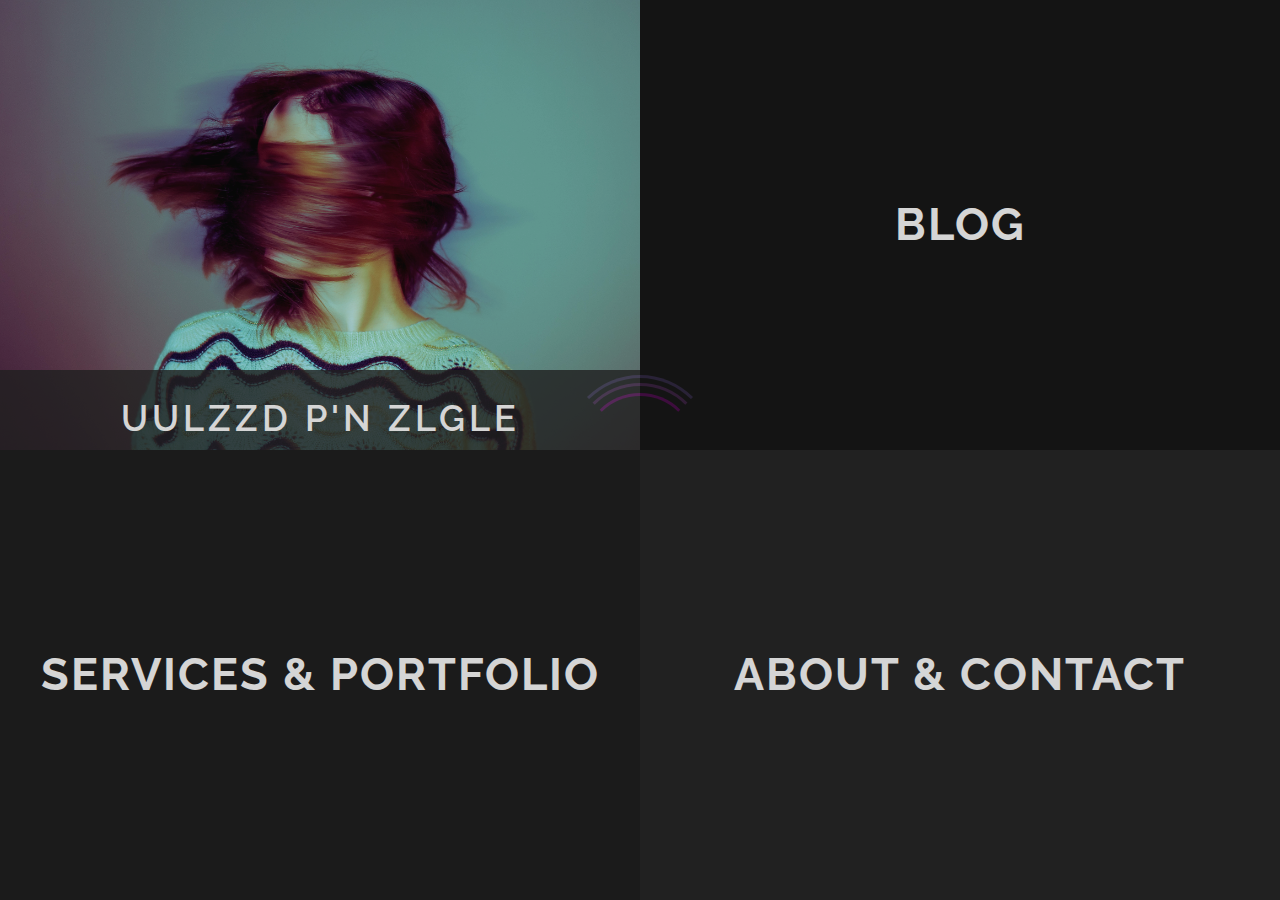
<file: avernus/boxTheme/index.html>
<!DOCTYPE html>
<html lang="zxx">
<head>
	<meta charset="UTF-8">
	<title>Avernus | Box-Layout Theme</title>
	<!-- Required meta tags -->
	<meta name="viewport" content="width=device-width, initial-scale=1">
	<!--/end meta -->
	<!--materializa.css-->
	<link rel="stylesheet" type="text/css" href="../DemoGenerals/libs/materialize/css/materialize.min.css">
	<!--main.css-->
	<link type="text/css" rel="stylesheet" href="css/main.css">
	<!--media.css-->
	<link type="text/css" rel="stylesheet" href="css/media.css">
</head>
<body>

	<!--Preloader-->
	<div id="preloader">
		<div id="loader"></div>
	</div>
	<!--/end Preloader-->

	<div class="wrapper">
		<div id="bl-main" class="bl-main">

			<!--home container - first-box-->
			<div class="no_section">
				<div class="bl-box first_container">
					<div class="line">
						<!--baffle animation-->
						<h1 class="data color-text colour">Hello! I'm Alice</h1>
						<!--/end baffle animation-->
					</div>
				</div>
			</div>
			<!--/end first-box-->

			<!--Blog-->
			<section id="bl-second-section">
				<div class="bl-box second_box">
					<h2 class="headline color-text colour">Blog</h2>
				</div>
				<div class="bl-content">
					<!--input for open panel-items -->
					<div id="bl-work-items" style="display: none;">
						<input data-panel="panel-1" id="panel-1">
						<input data-panel="panel-2" id="panel-2">
						<input data-panel="panel-3" id="panel-3">
						<input data-panel="panel-4" id="panel-4">
						<input data-panel="panel-5" id="panel-5">
						<input data-panel="panel-6" id="panel-6">
						<input data-panel="panel-7" id="panel-7">
						<input data-panel="panel-8" id="panel-8">
						<input data-panel="panel-9" id="panel-9">
					</div>
					<!--/end open panel-items-->
					<div class="wall">
						<!--wall-item -->
						<div class="wall-item">
							<img src="../DemoGenerals/img/blog/01.jpg" alt="">
							<div class="meta_post colourBg">DEC 17, 2019</div>
							<h3 class="color-text colour">Lorem ipsum dolor</h3>
							<p>Lorem ipsum dolor sit amet, consectetur adipisicing elit. Illo a temporibus totam accusantium debitis earum natus vel est, vitae assumenda quas. Hic, quam, nisi.</p>
							<label for="panel-1" class="card-link">Read </label> <!--trigger input that opens panel-item-->
						</div>
						<!--/end wall-item -->						
						<!--wall-item -->
						<div class="wall-item">
							<img src="../DemoGenerals/img/blog/02.jpg" alt="">
							<div class="meta_post colourBg">DEC 17, 2019</div>
							<h3 class="color-text colour">Lorem ipsum dolor</h3>
							<p>Lorem ipsum dolor sit amet, consectetur adipisicing elit. Incidunt, vero.</p>
							<label for="panel-2" class="card-link">Read </label>
						</div>
						<!--/end wall-item -->
						<!--wall-item -->
						<div class="wall-item">
							<img src="../DemoGenerals/img/blog/03.jpg" alt="">
							<div class="meta_post colourBg">DEC 17, 2019</div>
							<h3 class="color-text colour">Lorem ipsum dolor</h3>
							<p>Lorem ipsum dolor sit amet, consectetur adipisicing elit. Beatae quisquam, dolore optio nisi nobis eligendi quis!</p>
							<label for="panel-3" class="card-link">Read </label>
						</div>
						<!--/end wall-item -->
						<!--wall-item -->
						<div class="wall-item">
							<img src="../DemoGenerals/img/blog/04.jpg" alt="">
							<div class="meta_post colourBg">DEC 17, 2019</div>
							<h3 class="color-text colour">Lorem ipsum dolor</h3>
							<p>Lorem ipsum dolor sit amet, consectetur adipisicing elit. Dolorum ipsa saepe perspiciatis alias et earum, aperiam ab non maxime repellat expedita aliquid. Officiis, voluptatum dolore ipsum unde quidem obcaecati provident, nemo deserunt animi ut placeat necessitatibus.</p>
							<label for="panel-4" class="card-link">Read </label>
						</div>
						<!--/end wall-item -->
						<!--wall-item -->
						<div class="wall-item">
							<img src="../DemoGenerals/img/blog/05.jpg" alt="">
							<div class="meta_post colourBg">DEC 17, 2019</div>
							<h3 class="color-text colour">Lorem ipsum dolor</h3>
							<p>Lorem ipsum dolor sit amet, consectetur adipisicing elit. Dicta harum atque maxime architecto hic at porro quo impedit provident exercitationem.</p>
							<label for="panel-5" class="card-link">Read </label>
						</div>
						<!--/end wall-item -->
						<!--wall-item -->
						<div class="wall-item">
							<img src="../DemoGenerals/img/blog/06.jpg" alt="">
							<div class="meta_post colourBg">DEC 17, 2019</div>
							<h3 class="color-text colour">Lorem ipsum dolor</h3>
							<p>Lorem ipsum dolor sit amet, consectetur adipisicing elit. Beatae enim dolorum libero quaerat quo.</p>
							<label for="panel-6" class="card-link">Read </label>
						</div>
						<!--/end wall-item -->
						<!--wall-item -->
						<div class="wall-item">
							<img src="../DemoGenerals/img/blog/07.jpg" alt="">
							<div class="meta_post colourBg">DEC 17, 2019</div>
							<h3 class="color-text colour">Lorem ipsum dolor</h3>
							<p>Lorem ipsum dolor sit amet, consectetur adipisicing elit. Quidem, perferendis nesciunt, rerum, beatae quo incidunt et, provident quos fugit dolor similique quae voluptatem totam amet nulla iure praesentium doloribus! Dolor voluptates fugiat dolores deleniti velit hic aliquam at, culpa eius!</p>
							<label for="panel-7" class="card-link">Read </label>
						</div>
						<!--/end wall-item -->
						<!--wall-item -->
						<div class="wall-item">
							<img src="../DemoGenerals/img/blog/08.jpg" alt="">
							<div class="meta_post colourBg">DEC 17, 2019</div>
							<h3 class="color-text colour">Lorem ipsum dolor</h3>
							<p>Lorem ipsum dolor sit amet, consectetur adipisicing elit. Laborum enim quas reprehenderit.</p>
							<label for="panel-8" class="card-link">Read </label>
						</div>
						<!--/end wall-item -->
						<!--wall-item -->
						<div class="wall-item">
							<img src="../DemoGenerals/img/blog/09.jpg" alt="">
							<div class="meta_post colourBg">DEC 17, 2019</div>
							<h3 class="color-text colour">Lorem ipsum dolor</h3>
							<p>Lorem ipsum dolor sit amet, consectetur adipisicing elit. Reiciendis molestias quibusdam veritatis commodi natus inventore ex, harum delectus! Vero necessitatibus labore beatae non cumque laborum quos numquam a voluptatem, ea libero obcaecati, fuga consequatur quisquam, dignissimos ad quae, reprehenderit hic.</p>
							<label for="panel-9" class="card-link">Read </label>
						</div>
					</div>
					<!--/end wall-box -->
				</div>
				<span class="bl-icon-close"><i class="material-icons">close</i></span>
			</section>
			<!--/end blog -->
			
			<!--Portfolio & Services-->
			<!--portfolio-->
			<section id="bl-third-section">
				<div class="bl-box third_box">
					<h2 class="headline color-text colour">Services & Portfolio</h2>
				</div>
				<div class="bl-content portfolio">
					<!--Services container-->
					<div id="services" class="scrollspy row">
						<!--mousemove img container-->
						<div class="mousemove_container" >
							<div class="services_img col l7 s12">
								<img src="../DemoGenerals/img/moc.png" alt="" class="responsive-img">
							</div>
						</div>
						<!--/end mousemove img container-->
						<!--services options-->
						<div class="services_options col l5 s12">
							<!--service box-->
							<div class="service_box">
								<i class="material-icons">color_lens</i>
								<div class="service_body">
									<h4>Design</h4>
									<p>Lorem ipsum dolor sit amet, consectetur adipisicing elit. Ut, repellat.</p>
								</div>
							</div>
							<!--/end service box-->
							<!--service box-->
							<div class="service_box" >
								<i class="material-icons">code</i>
								<div class="service_body">
									<h4>Code</h4>
									<p>Lorem ipsum dolor sit amet, consectetur adipisicing elit. Ut, repellat.</p>
								</div>
							</div>
							<!--/end service box-->
							<!--service box-->
							<div class="service_box">
								<i class="material-icons">personal_video</i>
								<div class="service_body">
									<h4>Functionality</h4>
									<p>Lorem ipsum dolor sit amet, consectetur adipisicing elit. Ut, repellat.</p>
								</div>
							</div>
							<!--/end service box-->
							<!--service box-->
							<div class="service_box">
								<i class="material-icons">contact_support</i>
								<div class="service_body">
									<h4>Support</h4>
									<p>Lorem ipsum dolor sit amet, consectetur adipisicing elit. Ut, repellat.</p>
								</div>
							</div>
							<!--/end service box-->
						</div>
						<!--/end services options-->
					</div>
					<!--Services container-->

					<!--works grid -->
					<!--filters-nav-->
					<div class="filters_nav">			
						<label for="app_development">App development</label> <!--filter-nav trigger-->
						<label for="photography">Photography</label>
						<label for="web_design">Web Design</label>
						<label for="reset">All</label>
					</div>
					<!--/end filters-nav-->
					<!--input for filters-nav -->
					<input type="radio" id="app_development" name="filter">
					<input type="radio" id="photography" name="filter">
					<input type="radio" id="web_design" name="filter">
					<input type="radio" id="reset" name="filter">
					<!--/end input for filters-nav-->
					<ul class="grid cs-style-1 row" id="portfolio-wrapper">
						<!--works grid item -->
						<li class="photography col l4 m6 s10 offset-s1"> <!--classes photography, web_design, app_development - define an item category-->
							<figure>
								<img src="../DemoGenerals/img/works/1.jpeg" alt="">
								<figcaption>
									<h3>Lorem ipsum</h3>
									<span>Lorem ipsum dolor sit amet, consectetur adipisicing elit. Modi enim quisquam accusamus optio tempora eligendi, quae perferendis aspernatur in provident!</span>
								</figcaption>
							</figure>
						</li>
						<!--/end works grid item -->
						<!--works grid item -->
						<li class="web_design col l4 m6 s10 offset-s1">
							<figure>
								<img src="../DemoGenerals/img/works/2.jpeg" alt="">
								<figcaption>
									<h3>Lorem ipsum</h3>
									<span>Lorem ipsum dolor sit amet, consectetur adipisicing elit. Modi enim quisquam accusamus optio tempora eligendi, quae perferendis aspernatur in provident!</span>
								</figcaption>
							</figure>
						</li>
						<!--/end works grid item -->
						<!--works grid item -->
						<li class="app_development col l4 m6 s10 offset-s1">
							<figure>
								<img src="../DemoGenerals/img/works/3.jpeg" alt="">
								<figcaption>
									<h3>Lorem ipsum</h3>
									<span>Lorem ipsum dolor sit amet, consectetur adipisicing elit. Modi enim quisquam accusamus optio tempora eligendi, quae perferendis aspernatur in provident!</span>
								</figcaption>
							</figure>
						</li>
						<!--/end works grid item -->
						<!--works grid item -->
						<li class="photography col l4 m6 s10 offset-s1">
							<figure>
								<img src="../DemoGenerals/img/works/3.jpeg" alt="">
								<figcaption>
									<h3>Lorem ipsum</h3>
									<span>Lorem ipsum dolor sit amet, consectetur adipisicing elit. Modi enim quisquam accusamus optio tempora eligendi, quae perferendis aspernatur in provident!</span>
								</figcaption>
							</figure>
						</li>
						<!--/end works grid item -->
						<!--works grid item -->
						<li class="app_development col l4 m6 s10 offset-s1">
							<figure>
								<img src="../DemoGenerals/img/works/4.jpeg" alt="">
								<figcaption>
									<h3>Lorem ipsum</h3>
									<span>Lorem ipsum dolor sit amet, consectetur adipisicing elit. Modi enim quisquam accusamus optio tempora eligendi, quae perferendis aspernatur in provident!</span>
								</figcaption>
							</figure>
						</li>
						<!--/end works grid item -->
						<!--works grid item -->
						<li class="web_design col l4 m6 s10 offset-s1">
							<figure>
								<img src="../DemoGenerals/img/works/2.jpeg" alt="">
								<figcaption>
									<h3>Lorem ipsum</h3>
									<span>Lorem ipsum dolor sit amet, consectetur adipisicing elit. Modi enim quisquam accusamus optio tempora eligendi, quae perferendis aspernatur in provident!</span>
								</figcaption>
							</figure>
						</li>
						<div class="clearfix"></div>
						<!--/end works grid item -->
					</ul>
					<!--/end works grid-->
				</div>
				<span class="bl-icon-close"><i class="material-icons">close</i></span>
			</section>
			<!--/end portfolio-->
			<!--/end Portfolio & Services-->

			<!--about & contact-->
			<section id="bl-fourth-section">
				<div class="bl-box fourth_box">
					<h2 class="headline color-text colour">About & Contact</h2>
				</div>
				<div class="bl-content about_content">
					<div class="row">
						<!--collapsible container -->
						<ul class="collapsible popout col xl10 m12 s12 offset-xl1">
							<!--about me - collapsible container item-->
							<li>
								<div class="collapsible-header"><i class="material-icons">fingerprint</i>About</div><!--collapsible header-->
								<!--collapsible body-->
								<div class="collapsible-body about">
									<div class="row">
										<div class="about_text col xl10 offset-xl1">
											<h3>About Me</h3>
											<p class="color-text colour left-align">photographer, web designer & web developer</p>
											<p class="left-align">Lorem ipsum dolor sit amet, consectetur adipisicing elit. Et ipsam incidunt quae voluptatem, mollitia placeat obcaecati aperiam sequi atque suscipit magnam dolore maiores debitis fuga praesentium quisquam tenetur harum sunt! Iusto quidem nesciunt obcaecati tempora eaque animi qui molestiae facere quia fugiat neque iure sunt, suscipit deserunt libero hic, excepturi et sequi nemo voluptate voluptas itaque nihil. Iure inventore odio alias praesentium id recusandae repudiandae, itaque deleniti ab quae, nobis rem animi odit officiis a obcaecati laboriosam ex at tempore?</p>
											<a  href="#!" class="custom_btn colourBg">DOWNLOAD CV</a>
										</div>
									</div>
								</div>
								<!--/end collapsible body-->
							</li>	
							<!--/end about me-->								
							<!--education - collapsible container item-->
							<li>
								<div class="collapsible-header"><i class="material-icons">school</i>Education</div><!--collapsible header-->
								<!--collapsible body-->
								<div class="collapsible-body">
									<div class="row">
										<h3 class="center-align">My education</h3>
										<!--education item-->
										<div class="col xl4">
											<blockquote class="colourBr">
												<h4>School</h4>
												<p class="date"><i class="material-icons">date_range</i>2005-2014</p>
												<p>Lorem ipsum dolor sit amet, consectetur adipisicing elit. Adipisci officia architecto, esse illum obcaecati numquam! Quibusdam molestiae at placeat, expedita</p>
											</blockquote>
										</div>
										<!--/end education item-->
										<!--education item-->
										<div class="col xl4">
											<blockquote class="colourBr">
												<h4>College</h4>
												<p class="date"><i class="material-icons">date_range</i>20014-2018</p>
												<p>Lorem ipsum dolor sit amet, consectetur adipisicing elit. Adipisci officia architecto, esse illum obcaecati numquam! Quibusdam molestiae at placeat, expedita</p>
											</blockquote>
										</div>
										<!--/end education item-->
										<!--education item-->
										<div class="col xl4">
											<blockquote class="colourBr">
												<h4>University</h4>
												<p class="date"><i class="material-icons">date_range</i>2018-2023</p>
												<p>Lorem ipsum dolor sit amet, consectetur adipisicing elit. Adipisci officia architecto, esse illum obcaecati numquam! Quibusdam molestiae at placeat, expedita</p>
											</blockquote>
										</div>
										<!--/end education item-->
									</div>
								</div>
								<!--/end collapsible body-->
							</li>
							<!--/end education-->

							<!--skills - collapsible container item-->
							<li>
								<div class="collapsible-header start_skills"><i class="material-icons">bar_chart</i>Skills</div><!--collapsible header-->
								<!--collapsible body-->
								<div class="collapsible-body">
									<div class="row">
										<h3 class="center-align">My skills in web development</h3>
										<!--skills bar-->
										<ul id="skills_bar">
											<!--skills line-->
											<li>
												HTML
												<div class="bar-container">
													<span class="bar" data-bar='{ "color": "#19f" }'>
														<span class="pct">97%</span>
													</span>
												</div>
											</li>
											<!--/end skills line-->
											<!--skills line-->
											<li>
												CSS
												<div class="bar-container">
													<span class="bar" data-bar='{ "color": "#27ae60", "delay": 600 }'>
														<span class="pct">79%</span>
													</span>
												</div>
											</li>
											<!--/end skills line-->
											<!--skills line-->
											<li>
												PHP
												<div class="bar-container">
													<span class="bar" data-bar='{ "color": "#9b59b6", "delay": 1200 }'>
														<span class="pct">67%</span>
													</span>
												</div>
											</li>
											<!--/end skills line-->
											<!--skills line-->
											<li>
												JS
												<div class="bar-container">
													<span class="bar" data-bar='{ "color": "#ae8a33", "delay": 1800 }'>
														<span class="pct">30%</span>
													</span>
												</div>
											</li>
											<!--/end skills line-->
										</ul>
										<!--/end skills bar-->
									</div>
								</div>
								<!--/end collapsible body-->
							</li>
							<!--/end skills-->

							<!--Work experience - collapsible container item-->
							<li>
								<div class="collapsible-header"><i class="material-icons">work</i>Work</div><!--collapsible header-->
								<!--collapsible body-->
								<div class="collapsible-body work">
									<div class="row">
										<h3 class="center-align">Working experience</h3>
										<!--Work item-->
										<div class="col xl4">
											<blockquote class="colourBr">
												<h4>Freelance</h4>
												<p class="date"><i class="material-icons">date_range</i>2014-2020</p>
												<p>Lorem ipsum dolor sit amet, consectetur adipisicing elit. Adipisci officia architecto, esse illum obcaecati numquam! Quibusdam molestiae at placeat, expedita</p>
											</blockquote>
										</div>
										<!--/end Work item-->
										<!--Work item-->
										<div class="col xl4">
											<blockquote class="colourBr">
												<h4>Web designer</h4>
												<p class="date"><i class="material-icons">date_range</i>2020-2022</p>
												<p>Lorem ipsum dolor sit amet, consectetur adipisicing elit. Adipisci officia architecto, esse illum obcaecati numquam! Quibusdam molestiae at placeat, expedita</p>
											</blockquote>
										</div>
										<!--/end Work item-->
										<!--Work item-->
										<div class="col xl4">
											<blockquote class="colourBr">
												<h4>Web developer</h4>
												<p class="date"><i class="material-icons">date_range</i>2018-2023</p>
												<p>Lorem ipsum dolor sit amet, consectetur adipisicing elit. Adipisci officia architecto, esse illum obcaecati numquam! Quibusdam molestiae at placeat, expedita</p>
											</blockquote>
										</div>
										<!--/end Work item-->
									</div>
								</div>
								<!--/end collapsible body-->
							</li>
							<!--/end work experience-->

							<!--Achievements - collapsible container item-->
							<li>
								<div class="collapsible-header start_count"><i class="material-icons">done_all</i>Achievements</div><!--collapsible header-->
								<!--collapsible body-->
								<div class="collapsible-body achievements">
									<h3 class="center-align">My achievements</h3>
									<div class="count-wrap">
										<div class="row">
											<!--achievements item-->
											<div class="count col xl3 m6 s12">
												<h3 class="count_box color-text colour">735</h3>
												<p class="count_text">Happy customers</p>
											</div>
											<!--/end achievements item-->
											<!--achievements item-->
											<div class="count col xl3 m6 s12">
												<h3 class="count_box color-text colour">47</h3>
												<p class="count_text">Rewards </p>
											</div>
											<!--/end achievements item-->
											<!--achievements item-->
											<div class="count col xl3 m6 s12">
												<h3 class="count_box color-text colour">83</h3>
												<p class="count_text">Done projects</p>
											</div>
											<!--/end achievements item-->
											<!--achievements item-->
											<div class="count col xl3 m6 s12">
												<h3 class="count_box color-text colour">9</h3>
												<p class="count_text">Years experience</p>
											</div>
											<!--/end achievements item-->
										</div>
									</div>
								</div>
								<!--/end collapsible body-->
							</li>
							<!--/end achievements-->

							<!--contact - collapsible container item-->
							<li>
								<div class="collapsible-header start_count"><i class="material-icons">perm_phone_msg</i>Contact</div><!--collapsible header-->
								<!--collapsible body-->
								<div class="collapsible-body">
									<div class="row">
										<!--addres block -->
										<div class="addres-block col xl6 l6 m10 s12 push-m2">
											<p class="contact-text">Lorem ipsum dolor sit amet, consectetur adipisicing elit. Quae, dolorem.</p>
											<p><span class="color-text colour">Adress:</span> 13 Apple Street New York City, US</p>
											<p><span class="color-text colour">Phone:</span> 212-214-7480</p>
											<p><span class="color-text colour">Email:</span> random@gmail.com</p>
											<p><span class="color-text colour">Hours: </span> Monday - Friday: 8am - 6pm</p>
											<p class="social_media">
												<span class="color-text colour">Social-media:</span> 
												<a href="https://www.freepik.com/"><img src="../DemoGenerals/img/social-media/twitter.svg" title="Icons made by freepik from flaticon.com" alt="" class="responsive-img"></a>
												<a href="https://www.freepik.com/"><img src="../DemoGenerals/img/social-media/telegram.svg" title="Icons made by freepik from flaticon.com" alt="" class="responsive-img"></a>
												<a href="https://www.freepik.com/"><img src="../DemoGenerals/img/social-media/google-plus.svg" title="Icons made by freepik from flaticon.com" alt="" class="responsive-img"></a>
											</p>
										</div>
										<!--/end addres-block-->
										<!--input form block-->
										<form method="POST" action="../DemoGenerals/send_form.php" class="col xl6 l6 m8 s12 push-m2">
											<input type="hidden" name="fileName" value="../boxTheme/index">
											<!--input name-->
											<div class="input-field">
												<i class="material-icons prefix">account_circle</i>
												<input id="icon_prefix" name="name" type="text" class="validate">
												<label for="icon_prefix">Your Name</label>
											</div>
											<!--/end input name-->
											<!--input phone-->
											<div class="input-field">
												<i class="material-icons prefix">phone</i>
												<input id="icon_telephone" name="tel" type="tel" class="validate">
												<label for="icon_telephone">Telephone</label>
											</div>
											<!--/end input phone-->
											<!--input email-->
											<div class="input-field">
												<i class="material-icons prefix">alternate_email</i>
												<input id="email" name="email" type="email" class="validate">
												<label for="email">Email</label>
											</div>
											<!--/end input email-->
											<!--input message-->
											<div class="input-field">
												<i class="material-icons prefix">mode_edit</i>
												<textarea id="icon_prefix2" name="message" class="materialize-textarea"></textarea>
												<label for="icon_prefix2">Message</label>
											</div>
											<!--/end input message-->
											<!--submit button-->
											<button name="send_form" class="custom_btn colourBg right" type="submit">Submit</button>
											<!--/end submit button-->
										</form>
										<!--/end input form block-->
									</div>
								</div>
								<!--/end collapsible body-->
							</li>
							<!--/end contact-->
						</ul>
						<!--/end collapsible container -->
					</div>
				</div>
				<span class="bl-icon-close"><i class="material-icons">close</i></span>
			</section>
			<!--/end about & contact-->

			<!-- Panel items for blog -->
			<div class="bl-panel-items" id="bl-panel-work-items">
				<!-- Panel item-->
				<!-- Panel item-->
				<div data-panel="panel-1">
					<div class="row">
						<!--article-->
						<div class="col xl8 l8 m10 offset-m1 s12 article">
							<h3 class="card-header color-text colour">Amongst the giants</h3>
							<img src="../DemoGenerals/img/blog/01.jpg" alt="project" class="">
							<!--details-->
							<ul class="project-details date">
								<li><i class="material-icons">date_range</i>&nbsp;DEC 17, 2018</li>
								<li><i class="material-icons">remove_red_eye</i>&nbsp;321</li>
								<li><a href="#!"><span class="chip">travels</span></a></li>
								<li><a href="#!"><span class="chip">life</span></a></li>
							</ul>
							<!--/end details-->
							<p class="card-para">Lorem ipsum dolor sit amet, consectetur adipisicing elit. Dolore voluptates voluptas illo possimus, voluptatum quo cumque, laudantium quisquam dolor asperiores numquam, officiis, maxime iure sed? Itaque laudantium voluptate, illum deleniti recusandae, perspiciatis nesciunt fugiat, tempore impedit asperiores doloribus, at odit incidunt corporis sint vero voluptatem ab cupiditate. Harum aspernatur laboriosam error atque impedit laborum est, quos ratione velit enim sint rem reiciendis dicta, neque iusto dolor recusandae eius eaque aperiam commodi similique. Animi, assumenda necessitatibus id debitis qui porro amet, at ratione sunt mollitia molestias et fugit corrupti architecto impedit nesciunt! Rem pariatur voluptatibus cupiditate, dicta reprehenderit atque, facere beatae nam eum praesentium minima sint deserunt corporis nostrum vero, deleniti laborum reiciendis asperiores unde? Minus molestias, dignissimos, voluptatem explicabo quod nulla blanditiis ipsum amet dolore eos neque animi ducimus repellendus quas quidem laboriosam enim quis! Totam in nihil quis cupiditate officia pariatur, veritatis tenetur! Atque doloribus libero sequi quibusdam quidem vel, quo rerum cum maxime dolore ipsum ex laborum repellat quia corporis veritatis error reprehenderit alias doloremque, suscipit. Soluta non, quam, illum laborum fugiat consequatur quas animi eum repudiandae tenetur, magnam optio hic. Quasi quibusdam perspiciatis ipsum omnis voluptas aperiam fuga excepturi nobis. Nobis rerum impedit veritatis ex dolorem debitis, illum eius architecto numquam asperiores laudantium enim accusamus. Doloribus porro inventore eum atque, tempore. Ea id aperiam odit illum blanditiis magnam eum fugit ipsum at esse mollitia nisi ex reiciendis nobis eaque vel voluptatibus quas tempore expedita cumque, velit iusto ducimus sapiente fugiat quis. Quibusdam sequi eaque doloremque voluptas sed.</p>
							<!--comments-->
							<!--comment-->
							<div class="comment first_comment row">
								<h3 class="color-text colour">9 Comments</h3>
								<div class="circle left" style="background-image: url(../DemoGenerals/img/blog/07.jpg);"></div>
								<div class="comment_body col xl10 l10 m12 s12">
									<div class="comment_info ">
										<p>Jon Doe</p>
										<p class="date">DEC 17, 2018</p>
									</div>
									<p class="comment_text">Lorem ipsum dolor sit amet, consectetur adipisicing elit. Quasi eaque, quibusdam qui sed id nisi! Ducimus quo asperiores velit in!</p>
									<a href="#!" class="right">Reply</a>
								</div>
							</div>
							<!--/end comment-->
							<!--comment replies-->
							<div class="comment replies row">
								<div class="circle col xl2 push-xl1 push-l1 push-m1" style="background-image: url(../DemoGenerals/img/blog/07.jpg);"></div>
								<div class="comment_body col xl9 l9 m11 s11 push-xl1 push-l1 push-m1 push-s1">
									<div class="comment_info ">
										<p>Jon Doe</p>
										<p class="date">DEC 17, 2018</p>
									</div>
									<p class="comment_text">Jon Doe, Lorem ipsum dolor sit amet, consectetur adipisicing elit. Quasi eaque, quibusdam qui sed id nisi! Ducimus quo asperiores velit in!</p>
									<a href="#!" class="right">Reply</a>
								</div>
							</div>
							<!--/end comment replies-->
							<!--comment-->
							<div class="comment row">
								<div class="circle left" style="background-image: url(../DemoGenerals/img/blog/07.jpg);"></div>
								<div class="comment_body col xl10 l10 m12 s12">
									<div class="comment_info ">
										<p>Jon Doe</p>
										<p class="date">DEC 17, 2018</p>
									</div>
									<p class="comment_text">Lorem ipsum dolor sit amet, consectetur adipisicing elit. Quasi eaque, quibusdam qui sed id nisi! Ducimus quo asperiores velit in!</p>
									<a href="#!" class="right">Reply</a>
								</div>
							</div>
							<!--/end comment-->
							<!--/end comments-->
							<!--submit comments-->
							<form method="POST" class="col s12">
								<h3 class="color-text colour">leave a comment</h3>
								<!--input name-->
								<div class="input-field">
									<i class="material-icons prefix">account_circle</i>
									<input id="icon_prefix_blog" name="name" type="text" class="validate">
									<label for="icon_prefix_blog">Your Name</label>
								</div>
								<!--/end input name-->
								<!--input email-->
								<div class="input-field">
									<i class="material-icons prefix">alternate_email</i>
									<input id="email_blog" name="email" type="email" class="validate">
									<label for="email_blog">Email</label>
								</div>
								<!--/end input email-->
								<!--input message-->
								<div class="input-field">
									<i class="material-icons prefix">mode_edit</i>
									<textarea id="icon_prefix_blog_texterea" name="message" class="materialize-textarea"></textarea>
									<label for="icon_prefix_blog_texterea">Comment</label>
								</div>
								<!--/end input message-->
								<!--submit button-->
								<button name="send_form" class="custom_btn colourBg right" type="submit">Send</button>
								<!--/end submit button-->
							</form>
							<!--/end submit comments-->
						</div>
						<!--/end article-->
						<!--Panel item sidebar-->
						<div class="col xl4 l4 m10 offset-m1 s12">
							<!--search widget-->
							<div class="search widget input-field">
								<input id="search1" type="search" required>
								<label class="label-icon" for="search1"><i class="material-icons">search</i></label>
							</div>
							<!--/end search widget-->
							<!--recent posts widget-->
							<div class="recent_posts widget">
								<h4 class="color-text colour">recent posts</h4>
								<!--single recent post-->
								<div>
									<div class="post_thumb col xl4">
										<a href="#!">
											<div class="col xl4 circle" style="background-image: url(../DemoGenerals/img/blog/07.jpg);"></div>
										</a>
									</div>
									<div class="post_info col xl8">
										<h5>Amount The giants</h5>
										<p class="date">DEC 17, 2018</p>
									</div>
								</div>
								<div class="clearfix"></div><!--set clear: botch-->
								<div class="divider"></div> <!--horozontal line-->
								<!--/end single recent post-->
								<!--single recent post-->
								<div>
									<div class="post_thumb col xl4">
										<a href="#!">
											<div class="col xl4 circle" style="background-image: url(../DemoGenerals/img/blog/02.jpg);"></div>
										</a>
									</div>
									<div class="post_info col xl8">
										<h5>Amount The giants</h5>
										<p class="date">DEC 17, 2018</p>
									</div>
								</div>
								<div class="clearfix"></div>
								<div class="divider"></div>
								<!--/end single recent post-->
								<!--single recent post-->
								<div>
									<div class="post_thumb col xl4">
										<a href="">
											<div class="col xl4 circle" style="background-image: url(../DemoGenerals/img/blog/05.jpg);"></div>
										</a>
									</div>
									<div class="post_info col xl8">
										<h5>Amount The giants</h5>
										<p class="date">DEC 17, 2018</p>
									</div>
								</div>
								<div class="clearfix"></div>
								<div class="divider"></div>
								<!--/end single recent post-->
								<!--single recent post-->
								<div>
									<div class="post_thumb col xl4">
										<a href="#!">
											<div class="col xl4 circle" style="background-image: url(../DemoGenerals/img/blog/09.jpg);"></div>
										</a>
									</div>
									<div class="post_info col xl8">
										<h5>Amount The giants</h5>
										<p class="date">DEC 17, 2018</p>
									</div>
								</div>
								<div class="clearfix"></div>
								<!--/end single recent post-->
							</div>
							<!--/end recent post widget-->
							<!--tags widget-->
							<div class="tags widget">
								<h4 class="color-text colour">tags</h4>
								<ul>
									<li><a href="#!"><span class="chip">travels</span></a></li>
									<li><a href="#!"><span class="chip">code</span></a></li>
									<li><a href="#!"><span class="chip">life</span></a></li>
									<li><a href="#!"><span class="chip">work</span></a></li>
									<li><a href="#!"><span class="chip">mind</span></a></li>
									<li><a href="#!"><span class="chip">design</span></a></li>
									<li><a href="#!"><span class="chip">art</span></a></li>
								</ul>
							</div>
							<!--/end tags widget-->
							<!--archive widget-->
							<div class="archive widget">
								<h4 class="color-text colour">Archive</h4>
								<a href="#!">January</a>
								<div class="divider"></div>
								<a href="#!">February</a>
								<div class="divider"></div>
								<a href="#!">March</a>
								<div class="divider"></div>
								<a href="#!">April</a>
								<div class="divider"></div>
							</div>
							<!--/end archive widget-->
						</div>
						<!--/end Panel item sidebar-->
					</div>
				</div>
				<!--/end Panel item-->
				<!-- Panel item-->
				<div data-panel="panel-2">
					<div class="row">
						<!--article-->
						<div class="col xl8 l8 m10 offset-m1 s12 article">
							<h3 class="card-header color-text colour">Amongst the giants</h3>
							<img src="../DemoGenerals/img/blog/02.jpg" alt="project" class="">
							<!--details-->
							<ul class="project-details date">
								<li><i class="material-icons">date_range</i>&nbsp;DEC 17, 2018</li>
								<li><i class="material-icons">remove_red_eye</i>&nbsp;321</li>
								<li><a href="#!"><span class="chip">travels</span></a></li>
								<li><a href="#!"><span class="chip">life</span></a></li>
							</ul>
							<!--/end details-->
							<p class="card-para">Lorem ipsum dolor sit amet, consectetur adipisicing elit. Dolore voluptates voluptas illo possimus, voluptatum quo cumque, laudantium quisquam dolor asperiores numquam, officiis, maxime iure sed? Itaque laudantium voluptate, illum deleniti recusandae, perspiciatis nesciunt fugiat, tempore impedit asperiores doloribus, at odit incidunt corporis sint vero voluptatem ab cupiditate. Harum aspernatur laboriosam error atque impedit laborum est, quos ratione velit enim sint rem reiciendis dicta, neque iusto dolor recusandae eius eaque aperiam commodi similique. Animi, assumenda necessitatibus id debitis qui porro amet, at ratione sunt mollitia molestias et fugit corrupti architecto impedit nesciunt! Rem pariatur voluptatibus cupiditate, dicta reprehenderit atque, facere beatae nam eum praesentium minima sint deserunt corporis nostrum vero, deleniti laborum reiciendis asperiores unde? Minus molestias, dignissimos, voluptatem explicabo quod nulla blanditiis ipsum amet dolore eos neque animi ducimus repellendus quas quidem laboriosam enim quis! Totam in nihil quis cupiditate officia pariatur, veritatis tenetur! Atque doloribus libero sequi quibusdam quidem vel, quo rerum cum maxime dolore ipsum ex laborum repellat quia corporis veritatis error reprehenderit alias doloremque, suscipit. Soluta non, quam, illum laborum fugiat consequatur quas animi eum repudiandae tenetur, magnam optio hic. Quasi quibusdam perspiciatis ipsum omnis voluptas aperiam fuga excepturi nobis. Nobis rerum impedit veritatis ex dolorem debitis, illum eius architecto numquam asperiores laudantium enim accusamus. Doloribus porro inventore eum atque, tempore. Ea id aperiam odit illum blanditiis magnam eum fugit ipsum at esse mollitia nisi ex reiciendis nobis eaque vel voluptatibus quas tempore expedita cumque, velit iusto ducimus sapiente fugiat quis. Quibusdam sequi eaque doloremque voluptas sed.</p>
							<!--comments-->
							<!--comment-->
							<div class="comment first_comment row">
								<h3 class="color-text colour">9 Comments</h3>
								<div class="circle left" style="background-image: url(../DemoGenerals/img/blog/07.jpg);"></div>
								<div class="comment_body col xl10 l10 m12 s12">
									<div class="comment_info ">
										<p>Jon Doe</p>
										<p class="date">DEC 17, 2018</p>
									</div>
									<p class="comment_text">Lorem ipsum dolor sit amet, consectetur adipisicing elit. Quasi eaque, quibusdam qui sed id nisi! Ducimus quo asperiores velit in!</p>
									<a href="#!" class="right">Reply</a>
								</div>
							</div>
							<!--/end comment-->
							<!--comment replies-->
							<div class="comment replies row">
								<div class="circle col xl2 push-xl1 push-l1 push-m1" style="background-image: url(../DemoGenerals/img/blog/07.jpg);"></div>
								<div class="comment_body col xl9 l9 m11 s11 push-xl1 push-l1 push-m1 push-s1">
									<div class="comment_info ">
										<p>Jon Doe</p>
										<p class="date">DEC 17, 2018</p>
									</div>
									<p class="comment_text">Jon Doe, Lorem ipsum dolor sit amet, consectetur adipisicing elit. Quasi eaque, quibusdam qui sed id nisi! Ducimus quo asperiores velit in!</p>
									<a href="#!" class="right">Reply</a>
								</div>
							</div>
							<!--/end comment replies-->
							<!--comment-->
							<div class="comment row">
								<div class="circle left" style="background-image: url(../DemoGenerals/img/blog/07.jpg);"></div>
								<div class="comment_body col xl10 l10 m12 s12">
									<div class="comment_info ">
										<p>Jon Doe</p>
										<p class="date">DEC 17, 2018</p>
									</div>
									<p class="comment_text">Lorem ipsum dolor sit amet, consectetur adipisicing elit. Quasi eaque, quibusdam qui sed id nisi! Ducimus quo asperiores velit in!</p>
									<a href="#!" class="right">Reply</a>
								</div>
							</div>
							<!--/end comment-->
							<!--/end comments-->
							<!--submit comments-->
							<form method="POST" class="col s12">
								<h3 class="color-text colour">leave a comment</h3>
								<!--input name-->
								<div class="input-field">
									<i class="material-icons prefix">account_circle</i>
									<input id="icon_prefix_blog1" name="name" type="text" class="validate">
									<label for="icon_prefix_blog1">Your Name</label>
								</div>
								<!--/end input name-->
								<!--input email-->
								<div class="input-field">
									<i class="material-icons prefix">alternate_email</i>
									<input id="email_blog1" name="email" type="email" class="validate">
									<label for="email_blog1">Email</label>
								</div>
								<!--/end input email-->
								<!--input message-->
								<div class="input-field">
									<i class="material-icons prefix">mode_edit</i>
									<textarea id="icon_prefix_blog_texterea1" name="message" class="materialize-textarea"></textarea>
									<label for="icon_prefix_blog_texterea1">Comment</label>
								</div>
								<!--/end input message-->
								<!--submit button-->
								<button name="send_form" class="custom_btn colourBg right" type="submit">Send</button>
								<!--/end submit button-->
							</form>
							<!--/end submit comments-->
						</div>
						<!--/end article-->
						<!--Panel item sidebar-->
						<div class="col xl4 l4 m10 offset-m1 s12">
							<!--search widget-->
							<div class="search widget input-field">
								<input id="search2" type="search" required>
								<label class="label-icon" for="search2"><i class="material-icons">search</i></label>
							</div>
							<!--/end search widget-->
							<!--recent posts widget-->
							<div class="recent_posts widget">
								<h4 class="color-text colour">recent posts</h4>
								<!--single recent post-->
								<div>
									<div class="post_thumb col xl4">
										<a href="#!">
											<div class="col xl4 circle" style="background-image: url(../DemoGenerals/img/blog/07.jpg);"></div>
										</a>
									</div>
									<div class="post_info col xl8">
										<h5>Amount The giants</h5>
										<p class="date">DEC 17, 2018</p>
									</div>
								</div>
								<div class="clearfix"></div><!--set clear: botch-->
								<div class="divider"></div> <!--horozontal line-->
								<!--/end single recent post-->
								<!--single recent post-->
								<div>
									<div class="post_thumb col xl4">
										<a href="#!">
											<div class="col xl4 circle" style="background-image: url(../DemoGenerals/img/blog/02.jpg);"></div>
										</a>
									</div>
									<div class="post_info col xl8">
										<h5>Amount The giants</h5>
										<p class="date">DEC 17, 2018</p>
									</div>
								</div>
								<div class="clearfix"></div>
								<div class="divider"></div>
								<!--/end single recent post-->
								<!--single recent post-->
								<div>
									<div class="post_thumb col xl4">
										<a href="">
											<div class="col xl4 circle" style="background-image:url(../DemoGenerals/img/blog/05.jpg);"></div>
										</a>
									</div>
									<div class="post_info col xl8">
										<h5>Amount The giants</h5>
										<p class="date">DEC 17, 2018</p>
									</div>
								</div>
								<div class="clearfix"></div>
								<div class="divider"></div>
								<!--/end single recent post-->
								<!--single recent post-->
								<div>
									<div class="post_thumb col xl4">
										<a href="#!">
											<div class="col xl4 circle" style="background-image:url(../DemoGenerals/img/blog/09.jpg);"></div>
										</a>
									</div>
									<div class="post_info col xl8">
										<h5>Amount The giants</h5>
										<p class="date">DEC 17, 2018</p>
									</div>
								</div>
								<div class="clearfix"></div>
								<!--/end single recent post-->
							</div>
							<!--/end recent post widget-->
							<!--tags widget-->
							<div class="tags widget">
								<h4 class="color-text colour">tags</h4>
								<ul>
									<li><a href="#!"><span class="chip">travels</span></a></li>
									<li><a href="#!"><span class="chip">code</span></a></li>
									<li><a href="#!"><span class="chip">life</span></a></li>
									<li><a href="#!"><span class="chip">work</span></a></li>
									<li><a href="#!"><span class="chip">mind</span></a></li>
									<li><a href="#!"><span class="chip">design</span></a></li>
									<li><a href="#!"><span class="chip">art</span></a></li>
								</ul>
							</div>
							<!--/end tags widget-->
							<!--archive widget-->
							<div class="archive widget">
								<h4 class="color-text colour">Archive</h4>
								<a href="#!">January</a>
								<div class="divider"></div>
								<a href="#!">February</a>
								<div class="divider"></div>
								<a href="#!">March</a>
								<div class="divider"></div>
								<a href="#!">April</a>
								<div class="divider"></div>
							</div>
							<!--/end archive widget-->
						</div>
						<!--/end Panel item sidebar-->
					</div>
				</div>
				<!--/end Panel item-->
				<!-- Panel item-->
				<div data-panel="panel-3">
					<div class="row">
						<!--article-->
						<div class="col xl8 l8 m10 offset-m1 s12 article">
							<h3 class="card-header color-text colour">Amongst the giants</h3>
							<img src="../DemoGenerals/img/blog/03.jpg" alt="project" class="">
							<!--details-->
							<ul class="project-details date">
								<li><i class="material-icons">date_range</i>&nbsp;DEC 17, 2018</li>
								<li><i class="material-icons">remove_red_eye</i>&nbsp;321</li>
								<li><a href="#!"><span class="chip">travels</span></a></li>
								<li><a href="#!"><span class="chip">life</span></a></li>
							</ul>
							<!--/end details-->
							<p class="card-para">Lorem ipsum dolor sit amet, consectetur adipisicing elit. Dolore voluptates voluptas illo possimus, voluptatum quo cumque, laudantium quisquam dolor asperiores numquam, officiis, maxime iure sed? Itaque laudantium voluptate, illum deleniti recusandae, perspiciatis nesciunt fugiat, tempore impedit asperiores doloribus, at odit incidunt corporis sint vero voluptatem ab cupiditate. Harum aspernatur laboriosam error atque impedit laborum est, quos ratione velit enim sint rem reiciendis dicta, neque iusto dolor recusandae eius eaque aperiam commodi similique. Animi, assumenda necessitatibus id debitis qui porro amet, at ratione sunt mollitia molestias et fugit corrupti architecto impedit nesciunt! Rem pariatur voluptatibus cupiditate, dicta reprehenderit atque, facere beatae nam eum praesentium minima sint deserunt corporis nostrum vero, deleniti laborum reiciendis asperiores unde? Minus molestias, dignissimos, voluptatem explicabo quod nulla blanditiis ipsum amet dolore eos neque animi ducimus repellendus quas quidem laboriosam enim quis! Totam in nihil quis cupiditate officia pariatur, veritatis tenetur! Atque doloribus libero sequi quibusdam quidem vel, quo rerum cum maxime dolore ipsum ex laborum repellat quia corporis veritatis error reprehenderit alias doloremque, suscipit. Soluta non, quam, illum laborum fugiat consequatur quas animi eum repudiandae tenetur, magnam optio hic. Quasi quibusdam perspiciatis ipsum omnis voluptas aperiam fuga excepturi nobis. Nobis rerum impedit veritatis ex dolorem debitis, illum eius architecto numquam asperiores laudantium enim accusamus. Doloribus porro inventore eum atque, tempore. Ea id aperiam odit illum blanditiis magnam eum fugit ipsum at esse mollitia nisi ex reiciendis nobis eaque vel voluptatibus quas tempore expedita cumque, velit iusto ducimus sapiente fugiat quis. Quibusdam sequi eaque doloremque voluptas sed.</p>
							<!--comments-->
							<!--comment-->
							<div class="comment first_comment row">
								<h3 class="color-text colour">9 Comments</h3>
								<div class="circle left" style="background-image:url(../DemoGenerals/img/blog/07.jpg);"></div>
								<div class="comment_body col xl10 l10 m12 s12">
									<div class="comment_info ">
										<p>Jon Doe</p>
										<p class="date">DEC 17, 2018</p>
									</div>
									<p class="comment_text">Lorem ipsum dolor sit amet, consectetur adipisicing elit. Quasi eaque, quibusdam qui sed id nisi! Ducimus quo asperiores velit in!</p>
									<a href="#!" class="right">Reply</a>
								</div>
							</div>
							<!--/end comment-->
							<!--comment replies-->
							<div class="comment replies row">
								<div class="circle col xl2 push-xl1 push-l1 push-m1" style="background-image:url(../DemoGenerals/img/blog/07.jpg);"></div>
								<div class="comment_body col xl9 l9 m11 s11 push-xl1 push-l1 push-m1 push-s1">
									<div class="comment_info ">
										<p>Jon Doe</p>
										<p class="date">DEC 17, 2018</p>
									</div>
									<p class="comment_text">Jon Doe, Lorem ipsum dolor sit amet, consectetur adipisicing elit. Quasi eaque, quibusdam qui sed id nisi! Ducimus quo asperiores velit in!</p>
									<a href="#!" class="right">Reply</a>
								</div>
							</div>
							<!--/end comment replies-->
							<!--comment-->
							<div class="comment row">
								<div class="circle left" style="background-image:url(../DemoGenerals/img/blog/07.jpg);"></div>
								<div class="comment_body col xl10 l10 m12 s12">
									<div class="comment_info ">
										<p>Jon Doe</p>
										<p class="date">DEC 17, 2018</p>
									</div>
									<p class="comment_text">Lorem ipsum dolor sit amet, consectetur adipisicing elit. Quasi eaque, quibusdam qui sed id nisi! Ducimus quo asperiores velit in!</p>
									<a href="#!" class="right">Reply</a>
								</div>
							</div>
							<!--/end comment-->
							<!--/end comments-->
							<!--submit comments-->
							<form method="POST" class="col s12">
								<h3 class="color-text colour">leave a comment</h3>
								<!--input name-->
								<div class="input-field">
									<i class="material-icons prefix">account_circle</i>
									<input id="icon_prefix_blog2" name="name" type="text" class="validate">
									<label for="icon_prefix_blog2">Your Name</label>
								</div>
								<!--/end input name-->
								<!--input email-->
								<div class="input-field">
									<i class="material-icons prefix">alternate_email</i>
									<input id="email_blog2" name="email" type="email" class="validate">
									<label for="email_blog2">Email</label>
								</div>
								<!--/end input email-->
								<!--input message-->
								<div class="input-field">
									<i class="material-icons prefix">mode_edit</i>
									<textarea id="icon_prefix_blog_texterea2" name="message" class="materialize-textarea"></textarea>
									<label for="icon_prefix_blog_texterea2">Comment</label>
								</div>
								<!--/end input message-->
								<!--submit button-->
								<button name="send_form" class="custom_btn colourBg right" type="submit">Send</button>
								<!--/end submit button-->
							</form>
							<!--/end submit comments-->
						</div>
						<!--/end article-->
						<!--Panel item sidebar-->
						<div class="col xl4 l4 m10 offset-m1 s12">
							<!--search widget-->
							<div class="search widget input-field">
								<input id="search3" type="search" required>
								<label class="label-icon" for="search3"><i class="material-icons">search</i></label>
							</div>
							<!--/end search widget-->
							<!--recent posts widget-->
							<div class="recent_posts widget">
								<h4 class="color-text colour">recent posts</h4>
								<!--single recent post-->
								<div>
									<div class="post_thumb col xl4">
										<a href="#!">
											<div class="col xl4 circle" style="background-image:url(../DemoGenerals/img/blog/07.jpg);"></div>
										</a>
									</div>
									<div class="post_info col xl8">
										<h5>Amount The giants</h5>
										<p class="date">DEC 17, 2018</p>
									</div>
								</div>
								<div class="clearfix"></div><!--set clear: botch-->
								<div class="divider"></div> <!--horozontal line-->
								<!--/end single recent post-->
								<!--single recent post-->
								<div>
									<div class="post_thumb col xl4">
										<a href="#!">
											<div class="col xl4 circle" style="background-image:url(../DemoGenerals/img/blog/02.jpg);"></div>
										</a>
									</div>
									<div class="post_info col xl8">
										<h5>Amount The giants</h5>
										<p class="date">DEC 17, 2018</p>
									</div>
								</div>
								<div class="clearfix"></div>
								<div class="divider"></div>
								<!--/end single recent post-->
								<!--single recent post-->
								<div>
									<div class="post_thumb col xl4">
										<a href="">
											<div class="col xl4 circle" style="background-image:url(../DemoGenerals/img/blog/05.jpg);"></div>
										</a>
									</div>
									<div class="post_info col xl8">
										<h5>Amount The giants</h5>
										<p class="date">DEC 17, 2018</p>
									</div>
								</div>
								<div class="clearfix"></div>
								<div class="divider"></div>
								<!--/end single recent post-->
								<!--single recent post-->
								<div>
									<div class="post_thumb col xl4">
										<a href="#!">
											<div class="col xl4 circle" style="background-image:url(../DemoGenerals/img/blog/09.jpg);"></div>
										</a>
									</div>
									<div class="post_info col xl8">
										<h5>Amount The giants</h5>
										<p class="date">DEC 17, 2018</p>
									</div>
								</div>
								<div class="clearfix"></div>
								<!--/end single recent post-->
							</div>
							<!--/end recent post widget-->
							<!--tags widget-->
							<div class="tags widget">
								<h4 class="color-text colour">tags</h4>
								<ul>
									<li><a href="#!"><span class="chip">travels</span></a></li>
									<li><a href="#!"><span class="chip">code</span></a></li>
									<li><a href="#!"><span class="chip">life</span></a></li>
									<li><a href="#!"><span class="chip">work</span></a></li>
									<li><a href="#!"><span class="chip">mind</span></a></li>
									<li><a href="#!"><span class="chip">design</span></a></li>
									<li><a href="#!"><span class="chip">art</span></a></li>
								</ul>
							</div>
							<!--/end tags widget-->
							<!--archive widget-->
							<div class="archive widget">
								<h4 class="color-text colour">Archive</h4>
								<a href="#!">January</a>
								<div class="divider"></div>
								<a href="#!">February</a>
								<div class="divider"></div>
								<a href="#!">March</a>
								<div class="divider"></div>
								<a href="#!">April</a>
								<div class="divider"></div>
							</div>
							<!--/end archive widget-->
						</div>
						<!--/end Panel item sidebar-->
					</div>
				</div>
				<!--/end Panel item-->
				<!-- Panel item-->
				<div data-panel="panel-4">
					<div class="row">
						<!--article-->
						<div class="col xl8 l8 m10 offset-m1 s12 article">
							<h3 class="card-header color-text colour">Amongst the giants</h3>
							<img src="../DemoGenerals/img/blog/04.jpg" alt="project" class="">
							<!--details-->
							<ul class="project-details date">
								<li><i class="material-icons">date_range</i>&nbsp;DEC 17, 2018</li>
								<li><i class="material-icons">remove_red_eye</i>&nbsp;321</li>
								<li><a href="#!"><span class="chip">travels</span></a></li>
								<li><a href="#!"><span class="chip">life</span></a></li>
							</ul>
							<!--/end details-->
							<p class="card-para">Lorem ipsum dolor sit amet, consectetur adipisicing elit. Dolore voluptates voluptas illo possimus, voluptatum quo cumque, laudantium quisquam dolor asperiores numquam, officiis, maxime iure sed? Itaque laudantium voluptate, illum deleniti recusandae, perspiciatis nesciunt fugiat, tempore impedit asperiores doloribus, at odit incidunt corporis sint vero voluptatem ab cupiditate. Harum aspernatur laboriosam error atque impedit laborum est, quos ratione velit enim sint rem reiciendis dicta, neque iusto dolor recusandae eius eaque aperiam commodi similique. Animi, assumenda necessitatibus id debitis qui porro amet, at ratione sunt mollitia molestias et fugit corrupti architecto impedit nesciunt! Rem pariatur voluptatibus cupiditate, dicta reprehenderit atque, facere beatae nam eum praesentium minima sint deserunt corporis nostrum vero, deleniti laborum reiciendis asperiores unde? Minus molestias, dignissimos, voluptatem explicabo quod nulla blanditiis ipsum amet dolore eos neque animi ducimus repellendus quas quidem laboriosam enim quis! Totam in nihil quis cupiditate officia pariatur, veritatis tenetur! Atque doloribus libero sequi quibusdam quidem vel, quo rerum cum maxime dolore ipsum ex laborum repellat quia corporis veritatis error reprehenderit alias doloremque, suscipit. Soluta non, quam, illum laborum fugiat consequatur quas animi eum repudiandae tenetur, magnam optio hic. Quasi quibusdam perspiciatis ipsum omnis voluptas aperiam fuga excepturi nobis. Nobis rerum impedit veritatis ex dolorem debitis, illum eius architecto numquam asperiores laudantium enim accusamus. Doloribus porro inventore eum atque, tempore. Ea id aperiam odit illum blanditiis magnam eum fugit ipsum at esse mollitia nisi ex reiciendis nobis eaque vel voluptatibus quas tempore expedita cumque, velit iusto ducimus sapiente fugiat quis. Quibusdam sequi eaque doloremque voluptas sed.</p>
							<!--comments-->
							<!--comment-->
							<div class="comment first_comment row">
								<h3 class="color-text colour">9 Comments</h3>
								<div class="circle left" style="background-image:url(../DemoGenerals/img/blog/07.jpg);"></div>
								<div class="comment_body col xl10 l10 m12 s12">
									<div class="comment_info ">
										<p>Jon Doe</p>
										<p class="date">DEC 17, 2018</p>
									</div>
									<p class="comment_text">Lorem ipsum dolor sit amet, consectetur adipisicing elit. Quasi eaque, quibusdam qui sed id nisi! Ducimus quo asperiores velit in!</p>
									<a href="#!" class="right">Reply</a>
								</div>
							</div>
							<!--/end comment-->
							<!--comment replies-->
							<div class="comment replies row">
								<div class="circle col xl2 push-xl1 push-l1 push-m1" style="background-image:url(../DemoGenerals/img/blog/07.jpg);"></div>
								<div class="comment_body col xl9 l9 m11 s11 push-xl1 push-l1 push-m1 push-s1">
									<div class="comment_info ">
										<p>Jon Doe</p>
										<p class="date">DEC 17, 2018</p>
									</div>
									<p class="comment_text">Jon Doe, Lorem ipsum dolor sit amet, consectetur adipisicing elit. Quasi eaque, quibusdam qui sed id nisi! Ducimus quo asperiores velit in!</p>
									<a href="#!" class="right">Reply</a>
								</div>
							</div>
							<!--/end comment replies-->
							<!--comment-->
							<div class="comment row">
								<div class="circle left" style="background-image:url(../DemoGenerals/img/blog/07.jpg);"></div>
								<div class="comment_body col xl10 l10 m12 s12">
									<div class="comment_info ">
										<p>Jon Doe</p>
										<p class="date">DEC 17, 2018</p>
									</div>
									<p class="comment_text">Lorem ipsum dolor sit amet, consectetur adipisicing elit. Quasi eaque, quibusdam qui sed id nisi! Ducimus quo asperiores velit in!</p>
									<a href="#!" class="right">Reply</a>
								</div>
							</div>
							<!--/end comment-->
							<!--/end comments-->
							<!--submit comments-->
							<form method="POST" class="col s12">
								<h3 class="color-text colour">leave a comment</h3>
								<!--input name-->
								<div class="input-field">
									<i class="material-icons prefix">account_circle</i>
									<input id="icon_prefix_blog3" name="name" type="text" class="validate">
									<label for="icon_prefix_blog3">Your Name</label>
								</div>
								<!--/end input name-->
								<!--input email-->
								<div class="input-field">
									<i class="material-icons prefix">alternate_email</i>
									<input id="email_blog3" name="email" type="email" class="validate">
									<label for="email_blog3">Email</label>
								</div>
								<!--/end input email-->
								<!--input message-->
								<div class="input-field">
									<i class="material-icons prefix">mode_edit</i>
									<textarea id="icon_prefix_blog_texterea3" name="message" class="materialize-textarea"></textarea>
									<label for="icon_prefix_blog_texterea3">Comment</label>
								</div>
								<!--/end input message-->
								<!--submit button-->
								<button name="send_form" class="custom_btn colourBg right" type="submit">Send</button>
								<!--/end submit button-->
							</form>
							<!--/end submit comments-->
						</div>
						<!--/end article-->
						<!--Panel item sidebar-->
						<div class="col xl4 l4 m10 offset-m1 s12">
							<!--search widget-->
							<div class="search widget input-field">
								<input id="search4" type="search" required>
								<label class="label-icon" for="search4"><i class="material-icons">search</i></label>
							</div>
							<!--/end search widget-->
							<!--recent posts widget-->
							<div class="recent_posts widget">
								<h4 class="color-text colour">recent posts</h4>
								<!--single recent post-->
								<div>
									<div class="post_thumb col xl4">
										<a href="#!">
											<div class="col xl4 circle" style="background-image:url(../DemoGenerals/img/blog/07.jpg);"></div>
										</a>
									</div>
									<div class="post_info col xl8">
										<h5>Amount The giants</h5>
										<p class="date">DEC 17, 2018</p>
									</div>
								</div>
								<div class="clearfix"></div><!--set clear: botch-->
								<div class="divider"></div> <!--horozontal line-->
								<!--/end single recent post-->
								<!--single recent post-->
								<div>
									<div class="post_thumb col xl4">
										<a href="#!">
											<div class="col xl4 circle" style="background-image:url(../DemoGenerals/img/blog/02.jpg);"></div>
										</a>
									</div>
									<div class="post_info col xl8">
										<h5>Amount The giants</h5>
										<p class="date">DEC 17, 2018</p>
									</div>
								</div>
								<div class="clearfix"></div>
								<div class="divider"></div>
								<!--/end single recent post-->
								<!--single recent post-->
								<div>
									<div class="post_thumb col xl4">
										<a href="">
											<div class="col xl4 circle" style="background-image:url(../DemoGenerals/img/blog/05.jpg);"></div>
										</a>
									</div>
									<div class="post_info col xl8">
										<h5>Amount The giants</h5>
										<p class="date">DEC 17, 2018</p>
									</div>
								</div>
								<div class="clearfix"></div>
								<div class="divider"></div>
								<!--/end single recent post-->
								<!--single recent post-->
								<div>
									<div class="post_thumb col xl4">
										<a href="#!">
											<div class="col xl4 circle" style="background-image:url(../DemoGenerals/img/blog/09.jpg);"></div>
										</a>
									</div>
									<div class="post_info col xl8">
										<h5>Amount The giants</h5>
										<p class="date">DEC 17, 2018</p>
									</div>
								</div>
								<div class="clearfix"></div>
								<!--/end single recent post-->
							</div>
							<!--/end recent post widget-->
							<!--tags widget-->
							<div class="tags widget">
								<h4 class="color-text colour">tags</h4>
								<ul>
									<li><a href="#!"><span class="chip">travels</span></a></li>
									<li><a href="#!"><span class="chip">code</span></a></li>
									<li><a href="#!"><span class="chip">life</span></a></li>
									<li><a href="#!"><span class="chip">work</span></a></li>
									<li><a href="#!"><span class="chip">mind</span></a></li>
									<li><a href="#!"><span class="chip">design</span></a></li>
									<li><a href="#!"><span class="chip">art</span></a></li>
								</ul>
							</div>
							<!--/end tags widget-->
							<!--archive widget-->
							<div class="archive widget">
								<h4 class="color-text colour">Archive</h4>
								<a href="#!">January</a>
								<div class="divider"></div>
								<a href="#!">February</a>
								<div class="divider"></div>
								<a href="#!">March</a>
								<div class="divider"></div>
								<a href="#!">April</a>
								<div class="divider"></div>
							</div>
							<!--/end archive widget-->
						</div>
						<!--/end Panel item sidebar-->
					</div>
				</div>
				<!--/end Panel item-->
				<!-- Panel item-->
				<div data-panel="panel-5">
					<div class="row">
						<!--article-->
						<div class="col xl8 l8 m10 offset-m1 s12 article">
							<h3 class="card-header color-text colour">Amongst the giants</h3>
							<img src="../DemoGenerals/img/blog/05.jpg" alt="project" class="">
							<!--details-->
							<ul class="project-details date">
								<li><i class="material-icons">date_range</i>&nbsp;DEC 17, 2018</li>
								<li><i class="material-icons">remove_red_eye</i>&nbsp;321</li>
								<li><a href="#!"><span class="chip">travels</span></a></li>
								<li><a href="#!"><span class="chip">life</span></a></li>
							</ul>
							<!--/end details-->
							<p class="card-para">Lorem ipsum dolor sit amet, consectetur adipisicing elit. Dolore voluptates voluptas illo possimus, voluptatum quo cumque, laudantium quisquam dolor asperiores numquam, officiis, maxime iure sed? Itaque laudantium voluptate, illum deleniti recusandae, perspiciatis nesciunt fugiat, tempore impedit asperiores doloribus, at odit incidunt corporis sint vero voluptatem ab cupiditate. Harum aspernatur laboriosam error atque impedit laborum est, quos ratione velit enim sint rem reiciendis dicta, neque iusto dolor recusandae eius eaque aperiam commodi similique. Animi, assumenda necessitatibus id debitis qui porro amet, at ratione sunt mollitia molestias et fugit corrupti architecto impedit nesciunt! Rem pariatur voluptatibus cupiditate, dicta reprehenderit atque, facere beatae nam eum praesentium minima sint deserunt corporis nostrum vero, deleniti laborum reiciendis asperiores unde? Minus molestias, dignissimos, voluptatem explicabo quod nulla blanditiis ipsum amet dolore eos neque animi ducimus repellendus quas quidem laboriosam enim quis! Totam in nihil quis cupiditate officia pariatur, veritatis tenetur! Atque doloribus libero sequi quibusdam quidem vel, quo rerum cum maxime dolore ipsum ex laborum repellat quia corporis veritatis error reprehenderit alias doloremque, suscipit. Soluta non, quam, illum laborum fugiat consequatur quas animi eum repudiandae tenetur, magnam optio hic. Quasi quibusdam perspiciatis ipsum omnis voluptas aperiam fuga excepturi nobis. Nobis rerum impedit veritatis ex dolorem debitis, illum eius architecto numquam asperiores laudantium enim accusamus. Doloribus porro inventore eum atque, tempore. Ea id aperiam odit illum blanditiis magnam eum fugit ipsum at esse mollitia nisi ex reiciendis nobis eaque vel voluptatibus quas tempore expedita cumque, velit iusto ducimus sapiente fugiat quis. Quibusdam sequi eaque doloremque voluptas sed.</p>
							<!--comments-->
							<!--comment-->
							<div class="comment first_comment row">
								<h3 class="color-text colour">9 Comments</h3>
								<div class="circle left" style="background-image:url(../DemoGenerals/img/blog/07.jpg);"></div>
								<div class="comment_body col xl10 l10 m12 s12">
									<div class="comment_info ">
										<p>Jon Doe</p>
										<p class="date">DEC 17, 2018</p>
									</div>
									<p class="comment_text">Lorem ipsum dolor sit amet, consectetur adipisicing elit. Quasi eaque, quibusdam qui sed id nisi! Ducimus quo asperiores velit in!</p>
									<a href="#!" class="right">Reply</a>
								</div>
							</div>
							<!--/end comment-->
							<!--comment replies-->
							<div class="comment replies row">
								<div class="circle col xl2 push-xl1 push-l1 push-m1" style="background-image:url(../DemoGenerals/img/blog/07.jpg);"></div>
								<div class="comment_body col xl9 l9 m11 s11 push-xl1 push-l1 push-m1 push-s1">
									<div class="comment_info ">
										<p>Jon Doe</p>
										<p class="date">DEC 17, 2018</p>
									</div>
									<p class="comment_text">Jon Doe, Lorem ipsum dolor sit amet, consectetur adipisicing elit. Quasi eaque, quibusdam qui sed id nisi! Ducimus quo asperiores velit in!</p>
									<a href="#!" class="right">Reply</a>
								</div>
							</div>
							<!--/end comment replies-->
							<!--comment-->
							<div class="comment row">
								<div class="circle left" style="background-image:url(../DemoGenerals/img/blog/07.jpg);"></div>
								<div class="comment_body col xl10 l10 m12 s12">
									<div class="comment_info ">
										<p>Jon Doe</p>
										<p class="date">DEC 17, 2018</p>
									</div>
									<p class="comment_text">Lorem ipsum dolor sit amet, consectetur adipisicing elit. Quasi eaque, quibusdam qui sed id nisi! Ducimus quo asperiores velit in!</p>
									<a href="#!" class="right">Reply</a>
								</div>
							</div>
							<!--/end comment-->
							<!--/end comments-->
							<!--submit comments-->
							<form method="POST" class="col s12">
								<h3 class="color-text colour">leave a comment</h3>
								<!--input name-->
								<div class="input-field">
									<i class="material-icons prefix">account_circle</i>
									<input id="icon_prefix_blog4" name="name" type="text" class="validate">
									<label for="icon_prefix_blog4">Your Name</label>
								</div>
								<!--/end input name-->
								<!--input email-->
								<div class="input-field">
									<i class="material-icons prefix">alternate_email</i>
									<input id="email_blog4" name="email" type="email" class="validate">
									<label for="email_blog4">Email</label>
								</div>
								<!--/end input email-->
								<!--input message-->
								<div class="input-field">
									<i class="material-icons prefix">mode_edit</i>
									<textarea id="icon_prefix_blog_texterea4" name="message" class="materialize-textarea"></textarea>
									<label for="icon_prefix_blog_texterea4">Comment</label>
								</div>
								<!--/end input message-->
								<!--submit button-->
								<button name="send_form" class="custom_btn colourBg right" type="submit">Send</button>
								<!--/end submit button-->
							</form>
							<!--/end submit comments-->
						</div>
						<!--/end article-->
						<!--Panel item sidebar-->
						<div class="col xl4 l4 m10 offset-m1 s12">
							<!--search widget-->
							<div class="search widget input-field">
								<input id="search5" type="search" required>
								<label class="label-icon" for="search5"><i class="material-icons">search</i></label>
							</div>
							<!--/end search widget-->
							<!--recent posts widget-->
							<div class="recent_posts widget">
								<h4 class="color-text colour">recent posts</h4>
								<!--single recent post-->
								<div>
									<div class="post_thumb col xl4">
										<a href="#!">
											<div class="col xl4 circle" style="background-image:url(../DemoGenerals/img/blog/07.jpg);"></div>
										</a>
									</div>
									<div class="post_info col xl8">
										<h5>Amount The giants</h5>
										<p class="date">DEC 17, 2018</p>
									</div>
								</div>
								<div class="clearfix"></div><!--set clear: botch-->
								<div class="divider"></div> <!--horozontal line-->
								<!--/end single recent post-->
								<!--single recent post-->
								<div>
									<div class="post_thumb col xl4">
										<a href="#!">
											<div class="col xl4 circle" style="background-image:url(../DemoGenerals/img/blog/02.jpg);"></div>
										</a>
									</div>
									<div class="post_info col xl8">
										<h5>Amount The giants</h5>
										<p class="date">DEC 17, 2018</p>
									</div>
								</div>
								<div class="clearfix"></div>
								<div class="divider"></div>
								<!--/end single recent post-->
								<!--single recent post-->
								<div>
									<div class="post_thumb col xl4">
										<a href="">
											<div class="col xl4 circle" style="background-image:url(../DemoGenerals/img/blog/05.jpg);"></div>
										</a>
									</div>
									<div class="post_info col xl8">
										<h5>Amount The giants</h5>
										<p class="date">DEC 17, 2018</p>
									</div>
								</div>
								<div class="clearfix"></div>
								<div class="divider"></div>
								<!--/end single recent post-->
								<!--single recent post-->
								<div>
									<div class="post_thumb col xl4">
										<a href="#!">
											<div class="col xl4 circle" style="background-image:url(../DemoGenerals/img/blog/09.jpg);"></div>
										</a>
									</div>
									<div class="post_info col xl8">
										<h5>Amount The giants</h5>
										<p class="date">DEC 17, 2018</p>
									</div>
								</div>
								<div class="clearfix"></div>
								<!--/end single recent post-->
							</div>
							<!--/end recent post widget-->
							<!--tags widget-->
							<div class="tags widget">
								<h4 class="color-text colour">tags</h4>
								<ul>
									<li><a href="#!"><span class="chip">travels</span></a></li>
									<li><a href="#!"><span class="chip">code</span></a></li>
									<li><a href="#!"><span class="chip">life</span></a></li>
									<li><a href="#!"><span class="chip">work</span></a></li>
									<li><a href="#!"><span class="chip">mind</span></a></li>
									<li><a href="#!"><span class="chip">design</span></a></li>
									<li><a href="#!"><span class="chip">art</span></a></li>
								</ul>
							</div>
							<!--/end tags widget-->
							<!--archive widget-->
							<div class="archive widget">
								<h4 class="color-text colour">Archive</h4>
								<a href="#!">January</a>
								<div class="divider"></div>
								<a href="#!">February</a>
								<div class="divider"></div>
								<a href="#!">March</a>
								<div class="divider"></div>
								<a href="#!">April</a>
								<div class="divider"></div>
							</div>
							<!--/end archive widget-->
						</div>
						<!--/end Panel item sidebar-->
					</div>
				</div>
				<!--/end Panel item-->
				<!-- Panel item-->
				<div data-panel="panel-6">
					<div class="row">
						<!--article-->
						<div class="col xl8 l8 m10 offset-m1 s12 article">
							<h3 class="card-header color-text colour">Amongst the giants</h3>
							<img src="../DemoGenerals/img/blog/06.jpg" alt="project" class="">
							<!--details-->
							<ul class="project-details date">
								<li><i class="material-icons">date_range</i>&nbsp;DEC 17, 2018</li>
								<li><i class="material-icons">remove_red_eye</i>&nbsp;321</li>
								<li><a href="#!"><span class="chip">travels</span></a></li>
								<li><a href="#!"><span class="chip">life</span></a></li>
							</ul>
							<!--/end details-->
							<p class="card-para">Lorem ipsum dolor sit amet, consectetur adipisicing elit. Dolore voluptates voluptas illo possimus, voluptatum quo cumque, laudantium quisquam dolor asperiores numquam, officiis, maxime iure sed? Itaque laudantium voluptate, illum deleniti recusandae, perspiciatis nesciunt fugiat, tempore impedit asperiores doloribus, at odit incidunt corporis sint vero voluptatem ab cupiditate. Harum aspernatur laboriosam error atque impedit laborum est, quos ratione velit enim sint rem reiciendis dicta, neque iusto dolor recusandae eius eaque aperiam commodi similique. Animi, assumenda necessitatibus id debitis qui porro amet, at ratione sunt mollitia molestias et fugit corrupti architecto impedit nesciunt! Rem pariatur voluptatibus cupiditate, dicta reprehenderit atque, facere beatae nam eum praesentium minima sint deserunt corporis nostrum vero, deleniti laborum reiciendis asperiores unde? Minus molestias, dignissimos, voluptatem explicabo quod nulla blanditiis ipsum amet dolore eos neque animi ducimus repellendus quas quidem laboriosam enim quis! Totam in nihil quis cupiditate officia pariatur, veritatis tenetur! Atque doloribus libero sequi quibusdam quidem vel, quo rerum cum maxime dolore ipsum ex laborum repellat quia corporis veritatis error reprehenderit alias doloremque, suscipit. Soluta non, quam, illum laborum fugiat consequatur quas animi eum repudiandae tenetur, magnam optio hic. Quasi quibusdam perspiciatis ipsum omnis voluptas aperiam fuga excepturi nobis. Nobis rerum impedit veritatis ex dolorem debitis, illum eius architecto numquam asperiores laudantium enim accusamus. Doloribus porro inventore eum atque, tempore. Ea id aperiam odit illum blanditiis magnam eum fugit ipsum at esse mollitia nisi ex reiciendis nobis eaque vel voluptatibus quas tempore expedita cumque, velit iusto ducimus sapiente fugiat quis. Quibusdam sequi eaque doloremque voluptas sed.</p>
							<!--comments-->
							<!--comment-->
							<div class="comment first_comment row">
								<h3 class="color-text colour">9 Comments</h3>
								<div class="circle left" style="background-image:url(../DemoGenerals/img/blog/07.jpg);"></div>
								<div class="comment_body col xl10 l10 m12 s12">
									<div class="comment_info ">
										<p>Jon Doe</p>
										<p class="date">DEC 17, 2018</p>
									</div>
									<p class="comment_text">Lorem ipsum dolor sit amet, consectetur adipisicing elit. Quasi eaque, quibusdam qui sed id nisi! Ducimus quo asperiores velit in!</p>
									<a href="#!" class="right">Reply</a>
								</div>
							</div>
							<!--/end comment-->
							<!--comment replies-->
							<div class="comment replies row">
								<div class="circle col xl2 push-xl1 push-l1 push-m1" style="background-image:url(../DemoGenerals/img/blog/07.jpg);"></div>
								<div class="comment_body col xl9 l9 m11 s11 push-xl1 push-l1 push-m1 push-s1">
									<div class="comment_info ">
										<p>Jon Doe</p>
										<p class="date">DEC 17, 2018</p>
									</div>
									<p class="comment_text">Jon Doe, Lorem ipsum dolor sit amet, consectetur adipisicing elit. Quasi eaque, quibusdam qui sed id nisi! Ducimus quo asperiores velit in!</p>
									<a href="#!" class="right">Reply</a>
								</div>
							</div>
							<!--/end comment replies-->
							<!--comment-->
							<div class="comment row">
								<div class="circle left" style="background-image:url(../DemoGenerals/img/blog/07.jpg);"></div>
								<div class="comment_body col xl10 l10 m12 s12">
									<div class="comment_info ">
										<p>Jon Doe</p>
										<p class="date">DEC 17, 2018</p>
									</div>
									<p class="comment_text">Lorem ipsum dolor sit amet, consectetur adipisicing elit. Quasi eaque, quibusdam qui sed id nisi! Ducimus quo asperiores velit in!</p>
									<a href="#!" class="right">Reply</a>
								</div>
							</div>
							<!--/end comment-->
							<!--/end comments-->
							<!--submit comments-->
							<form method="POST" class="col s12">
								<h3 class="color-text colour">leave a comment</h3>
								<!--input name-->
								<div class="input-field">
									<i class="material-icons prefix">account_circle</i>
									<input id="icon_prefix_blog5" name="name" type="text" class="validate">
									<label for="icon_prefix_blog5">Your Name</label>
								</div>
								<!--/end input name-->
								<!--input email-->
								<div class="input-field">
									<i class="material-icons prefix">alternate_email</i>
									<input id="email_blog5" name="email" type="email" class="validate">
									<label for="email_blog5">Email</label>
								</div>
								<!--/end input email-->
								<!--input message-->
								<div class="input-field">
									<i class="material-icons prefix">mode_edit</i>
									<textarea id="icon_prefix_blog_texterea5" name="message" class="materialize-textarea"></textarea>
									<label for="icon_prefix_blog_texterea5">Comment</label>
								</div>
								<!--/end input message-->
								<!--submit button-->
								<button name="send_form" class="custom_btn colourBg right" type="submit">Send</button>
								<!--/end submit button-->
							</form>
							<!--/end submit comments-->
						</div>
						<!--/end article-->
						<!--Panel item sidebar-->
						<div class="col xl4 l4 m10 offset-m1 s12">
							<!--search widget-->
							<div class="search widget input-field">
								<input id="search6" type="search" required>
								<label class="label-icon" for="search6"><i class="material-icons">search</i></label>
							</div>
							<!--/end search widget-->
							<!--recent posts widget-->
							<div class="recent_posts widget">
								<h4 class="color-text colour">recent posts</h4>
								<!--single recent post-->
								<div>
									<div class="post_thumb col xl4">
										<a href="#!">
											<div class="col xl4 circle" style="background-image:url(../DemoGenerals/img/blog/07.jpg);"></div>
										</a>
									</div>
									<div class="post_info col xl8">
										<h5>Amount The giants</h5>
										<p class="date">DEC 17, 2018</p>
									</div>
								</div>
								<div class="clearfix"></div><!--set clear: botch-->
								<div class="divider"></div> <!--horozontal line-->
								<!--/end single recent post-->
								<!--single recent post-->
								<div>
									<div class="post_thumb col xl4">
										<a href="#!">
											<div class="col xl4 circle" style="background-image:url(../DemoGenerals/img/blog/02.jpg);"></div>
										</a>
									</div>
									<div class="post_info col xl8">
										<h5>Amount The giants</h5>
										<p class="date">DEC 17, 2018</p>
									</div>
								</div>
								<div class="clearfix"></div>
								<div class="divider"></div>
								<!--/end single recent post-->
								<!--single recent post-->
								<div>
									<div class="post_thumb col xl4">
										<a href="">
											<div class="col xl4 circle" style="background-image:url(../DemoGenerals/img/blog/05.jpg);"></div>
										</a>
									</div>
									<div class="post_info col xl8">
										<h5>Amount The giants</h5>
										<p class="date">DEC 17, 2018</p>
									</div>
								</div>
								<div class="clearfix"></div>
								<div class="divider"></div>
								<!--/end single recent post-->
								<!--single recent post-->
								<div>
									<div class="post_thumb col xl4">
										<a href="#!">
											<div class="col xl4 circle" style="background-image:url(../DemoGenerals/img/blog/09.jpg);"></div>
										</a>
									</div>
									<div class="post_info col xl8">
										<h5>Amount The giants</h5>
										<p class="date">DEC 17, 2018</p>
									</div>
								</div>
								<div class="clearfix"></div>
								<!--/end single recent post-->
							</div>
							<!--/end recent post widget-->
							<!--tags widget-->
							<div class="tags widget">
								<h4 class="color-text colour">tags</h4>
								<ul>
									<li><a href="#!"><span class="chip">travels</span></a></li>
									<li><a href="#!"><span class="chip">code</span></a></li>
									<li><a href="#!"><span class="chip">life</span></a></li>
									<li><a href="#!"><span class="chip">work</span></a></li>
									<li><a href="#!"><span class="chip">mind</span></a></li>
									<li><a href="#!"><span class="chip">design</span></a></li>
									<li><a href="#!"><span class="chip">art</span></a></li>
								</ul>
							</div>
							<!--/end tags widget-->
							<!--archive widget-->
							<div class="archive widget">
								<h4 class="color-text colour">Archive</h4>
								<a href="#!">January</a>
								<div class="divider"></div>
								<a href="#!">February</a>
								<div class="divider"></div>
								<a href="#!">March</a>
								<div class="divider"></div>
								<a href="#!">April</a>
								<div class="divider"></div>
							</div>
							<!--/end archive widget-->
						</div>
						<!--/end Panel item sidebar-->
					</div>
				</div>
				<!--/end Panel item-->
				<!-- Panel item-->
				<div data-panel="panel-7">
					<div class="row">
						<!--article-->
						<div class="col xl8 l8 m10 offset-m1 s12 article">
							<h3 class="card-header color-text colour">Amongst the giants</h3>
							<img src="../DemoGenerals/img/blog/07.jpg" alt="project" class="">
							<!--details-->
							<ul class="project-details date">
								<li><i class="material-icons">date_range</i>&nbsp;DEC 17, 2018</li>
								<li><i class="material-icons">remove_red_eye</i>&nbsp;321</li>
								<li><a href="#!"><span class="chip">travels</span></a></li>
								<li><a href="#!"><span class="chip">life</span></a></li>
							</ul>
							<!--/end details-->
							<p class="card-para">Lorem ipsum dolor sit amet, consectetur adipisicing elit. Dolore voluptates voluptas illo possimus, voluptatum quo cumque, laudantium quisquam dolor asperiores numquam, officiis, maxime iure sed? Itaque laudantium voluptate, illum deleniti recusandae, perspiciatis nesciunt fugiat, tempore impedit asperiores doloribus, at odit incidunt corporis sint vero voluptatem ab cupiditate. Harum aspernatur laboriosam error atque impedit laborum est, quos ratione velit enim sint rem reiciendis dicta, neque iusto dolor recusandae eius eaque aperiam commodi similique. Animi, assumenda necessitatibus id debitis qui porro amet, at ratione sunt mollitia molestias et fugit corrupti architecto impedit nesciunt! Rem pariatur voluptatibus cupiditate, dicta reprehenderit atque, facere beatae nam eum praesentium minima sint deserunt corporis nostrum vero, deleniti laborum reiciendis asperiores unde? Minus molestias, dignissimos, voluptatem explicabo quod nulla blanditiis ipsum amet dolore eos neque animi ducimus repellendus quas quidem laboriosam enim quis! Totam in nihil quis cupiditate officia pariatur, veritatis tenetur! Atque doloribus libero sequi quibusdam quidem vel, quo rerum cum maxime dolore ipsum ex laborum repellat quia corporis veritatis error reprehenderit alias doloremque, suscipit. Soluta non, quam, illum laborum fugiat consequatur quas animi eum repudiandae tenetur, magnam optio hic. Quasi quibusdam perspiciatis ipsum omnis voluptas aperiam fuga excepturi nobis. Nobis rerum impedit veritatis ex dolorem debitis, illum eius architecto numquam asperiores laudantium enim accusamus. Doloribus porro inventore eum atque, tempore. Ea id aperiam odit illum blanditiis magnam eum fugit ipsum at esse mollitia nisi ex reiciendis nobis eaque vel voluptatibus quas tempore expedita cumque, velit iusto ducimus sapiente fugiat quis. Quibusdam sequi eaque doloremque voluptas sed.</p>
							<!--comments-->
							<!--comment-->
							<div class="comment first_comment row">
								<h3 class="color-text colour">9 Comments</h3>
								<div class="circle left" style="background-image:url(../DemoGenerals/img/blog/07.jpg);"></div>
								<div class="comment_body col xl10 l10 m12 s12">
									<div class="comment_info ">
										<p>Jon Doe</p>
										<p class="date">DEC 17, 2018</p>
									</div>
									<p class="comment_text">Lorem ipsum dolor sit amet, consectetur adipisicing elit. Quasi eaque, quibusdam qui sed id nisi! Ducimus quo asperiores velit in!</p>
									<a href="#!" class="right">Reply</a>
								</div>
							</div>
							<!--/end comment-->
							<!--comment replies-->
							<div class="comment replies row">
								<div class="circle col xl2 push-xl1 push-l1 push-m1" style="background-image:url(../DemoGenerals/img/blog/07.jpg);"></div>
								<div class="comment_body col xl9 l9 m11 s11 push-xl1 push-l1 push-m1 push-s1">
									<div class="comment_info ">
										<p>Jon Doe</p>
										<p class="date">DEC 17, 2018</p>
									</div>
									<p class="comment_text">Jon Doe, Lorem ipsum dolor sit amet, consectetur adipisicing elit. Quasi eaque, quibusdam qui sed id nisi! Ducimus quo asperiores velit in!</p>
									<a href="#!" class="right">Reply</a>
								</div>
							</div>
							<!--/end comment replies-->
							<!--comment-->
							<div class="comment row">
								<div class="circle left" style="background-image:url(../DemoGenerals/img/blog/07.jpg);"></div>
								<div class="comment_body col xl10 l10 m12 s12">
									<div class="comment_info ">
										<p>Jon Doe</p>
										<p class="date">DEC 17, 2018</p>
									</div>
									<p class="comment_text">Lorem ipsum dolor sit amet, consectetur adipisicing elit. Quasi eaque, quibusdam qui sed id nisi! Ducimus quo asperiores velit in!</p>
									<a href="#!" class="right">Reply</a>
								</div>
							</div>
							<!--/end comment-->
							<!--/end comments-->
							<!--submit comments-->
							<form method="POST" class="col s12">
								<h3 class="color-text colour">leave a comment</h3>
								<!--input name-->
								<div class="input-field">
									<i class="material-icons prefix">account_circle</i>
									<input id="icon_prefix_blog6" name="name" type="text" class="validate">
									<label for="icon_prefix_blog6">Your Name</label>
								</div>
								<!--/end input name-->
								<!--input email-->
								<div class="input-field">
									<i class="material-icons prefix">alternate_email</i>
									<input id="email_blog6" name="email" type="email" class="validate">
									<label for="email_blog6">Email</label>
								</div>
								<!--/end input email-->
								<!--input message-->
								<div class="input-field">
									<i class="material-icons prefix">mode_edit</i>
									<textarea id="icon_prefix_blog_texterea6" name="message" class="materialize-textarea"></textarea>
									<label for="icon_prefix_blog_texterea6">Comment</label>
								</div>
								<!--/end input message-->
								<!--submit button-->
								<button name="send_form" class="custom_btn colourBg right" type="submit">Send</button>
								<!--/end submit button-->
							</form>
							<!--/end submit comments-->
						</div>
						<!--/end article-->
						<!--Panel item sidebar-->
						<div class="col xl4 l4 m10 offset-m1 s12">
							<!--search widget-->
							<div class="search widget input-field">
								<input id="search7" type="search" required>
								<label class="label-icon" for="search7"><i class="material-icons">search</i></label>
							</div>
							<!--/end search widget-->
							<!--recent posts widget-->
							<div class="recent_posts widget">
								<h4 class="color-text colour">recent posts</h4>
								<!--single recent post-->
								<div>
									<div class="post_thumb col xl4">
										<a href="#!">
											<div class="col xl4 circle" style="background-image:url(../DemoGenerals/img/blog/07.jpg);"></div>
										</a>
									</div>
									<div class="post_info col xl8">
										<h5>Amount The giants</h5>
										<p class="date">DEC 17, 2018</p>
									</div>
								</div>
								<div class="clearfix"></div><!--set clear: botch-->
								<div class="divider"></div> <!--horozontal line-->
								<!--/end single recent post-->
								<!--single recent post-->
								<div>
									<div class="post_thumb col xl4">
										<a href="#!">
											<div class="col xl4 circle" style="background-image:url(../DemoGenerals/img/blog/02.jpg);"></div>
										</a>
									</div>
									<div class="post_info col xl8">
										<h5>Amount The giants</h5>
										<p class="date">DEC 17, 2018</p>
									</div>
								</div>
								<div class="clearfix"></div>
								<div class="divider"></div>
								<!--/end single recent post-->
								<!--single recent post-->
								<div>
									<div class="post_thumb col xl4">
										<a href="">
											<div class="col xl4 circle" style="background-image:url(../DemoGenerals/img/blog/05.jpg);"></div>
										</a>
									</div>
									<div class="post_info col xl8">
										<h5>Amount The giants</h5>
										<p class="date">DEC 17, 2018</p>
									</div>
								</div>
								<div class="clearfix"></div>
								<div class="divider"></div>
								<!--/end single recent post-->
								<!--single recent post-->
								<div>
									<div class="post_thumb col xl4">
										<a href="#!">
											<div class="col xl4 circle" style="background-image:url(../DemoGenerals/img/blog/09.jpg);"></div>
										</a>
									</div>
									<div class="post_info col xl8">
										<h5>Amount The giants</h5>
										<p class="date">DEC 17, 2018</p>
									</div>
								</div>
								<div class="clearfix"></div>
								<!--/end single recent post-->
							</div>
							<!--/end recent post widget-->
							<!--tags widget-->
							<div class="tags widget">
								<h4 class="color-text colour">tags</h4>
								<ul>
									<li><a href="#!"><span class="chip">travels</span></a></li>
									<li><a href="#!"><span class="chip">code</span></a></li>
									<li><a href="#!"><span class="chip">life</span></a></li>
									<li><a href="#!"><span class="chip">work</span></a></li>
									<li><a href="#!"><span class="chip">mind</span></a></li>
									<li><a href="#!"><span class="chip">design</span></a></li>
									<li><a href="#!"><span class="chip">art</span></a></li>
								</ul>
							</div>
							<!--/end tags widget-->
							<!--archive widget-->
							<div class="archive widget">
								<h4 class="color-text colour">Archive</h4>
								<a href="#!">January</a>
								<div class="divider"></div>
								<a href="#!">February</a>
								<div class="divider"></div>
								<a href="#!">March</a>
								<div class="divider"></div>
								<a href="#!">April</a>
								<div class="divider"></div>
							</div>
							<!--/end archive widget-->
						</div>
						<!--/end Panel item sidebar-->
					</div>
				</div>
				<!--/end Panel item-->
				<!-- Panel item-->
				<div data-panel="panel-8">
					<div class="row">
						<!--article-->
						<div class="col xl8 l8 m10 offset-m1 s12 article">
							<h3 class="card-header color-text colour">Amongst the giants</h3>
							<img src="../DemoGenerals/img/blog/08.jpg" alt="project" class="">
							<!--details-->
							<ul class="project-details date">
								<li><i class="material-icons">date_range</i>&nbsp;DEC 17, 2018</li>
								<li><i class="material-icons">remove_red_eye</i>&nbsp;321</li>
								<li><a href="#!"><span class="chip">travels</span></a></li>
								<li><a href="#!"><span class="chip">life</span></a></li>
							</ul>
							<!--/end details-->
							<p class="card-para">Lorem ipsum dolor sit amet, consectetur adipisicing elit. Dolore voluptates voluptas illo possimus, voluptatum quo cumque, laudantium quisquam dolor asperiores numquam, officiis, maxime iure sed? Itaque laudantium voluptate, illum deleniti recusandae, perspiciatis nesciunt fugiat, tempore impedit asperiores doloribus, at odit incidunt corporis sint vero voluptatem ab cupiditate. Harum aspernatur laboriosam error atque impedit laborum est, quos ratione velit enim sint rem reiciendis dicta, neque iusto dolor recusandae eius eaque aperiam commodi similique. Animi, assumenda necessitatibus id debitis qui porro amet, at ratione sunt mollitia molestias et fugit corrupti architecto impedit nesciunt! Rem pariatur voluptatibus cupiditate, dicta reprehenderit atque, facere beatae nam eum praesentium minima sint deserunt corporis nostrum vero, deleniti laborum reiciendis asperiores unde? Minus molestias, dignissimos, voluptatem explicabo quod nulla blanditiis ipsum amet dolore eos neque animi ducimus repellendus quas quidem laboriosam enim quis! Totam in nihil quis cupiditate officia pariatur, veritatis tenetur! Atque doloribus libero sequi quibusdam quidem vel, quo rerum cum maxime dolore ipsum ex laborum repellat quia corporis veritatis error reprehenderit alias doloremque, suscipit. Soluta non, quam, illum laborum fugiat consequatur quas animi eum repudiandae tenetur, magnam optio hic. Quasi quibusdam perspiciatis ipsum omnis voluptas aperiam fuga excepturi nobis. Nobis rerum impedit veritatis ex dolorem debitis, illum eius architecto numquam asperiores laudantium enim accusamus. Doloribus porro inventore eum atque, tempore. Ea id aperiam odit illum blanditiis magnam eum fugit ipsum at esse mollitia nisi ex reiciendis nobis eaque vel voluptatibus quas tempore expedita cumque, velit iusto ducimus sapiente fugiat quis. Quibusdam sequi eaque doloremque voluptas sed.</p>
							<!--comments-->
							<!--comment-->
							<div class="comment first_comment row">
								<h3 class="color-text colour">9 Comments</h3>
								<div class="circle left" style="background-image:url(../DemoGenerals/img/blog/07.jpg);"></div>
								<div class="comment_body col xl10 l10 m12 s12">
									<div class="comment_info ">
										<p>Jon Doe</p>
										<p class="date">DEC 17, 2018</p>
									</div>
									<p class="comment_text">Lorem ipsum dolor sit amet, consectetur adipisicing elit. Quasi eaque, quibusdam qui sed id nisi! Ducimus quo asperiores velit in!</p>
									<a href="#!" class="right">Reply</a>
								</div>
							</div>
							<!--/end comment-->
							<!--comment replies-->
							<div class="comment replies row">
								<div class="circle col xl2 push-xl1 push-l1 push-m1" style="background-image:url(../DemoGenerals/img/blog/07.jpg);"></div>
								<div class="comment_body col xl9 l9 m11 s11 push-xl1 push-l1 push-m1 push-s1">
									<div class="comment_info ">
										<p>Jon Doe</p>
										<p class="date">DEC 17, 2018</p>
									</div>
									<p class="comment_text">Jon Doe, Lorem ipsum dolor sit amet, consectetur adipisicing elit. Quasi eaque, quibusdam qui sed id nisi! Ducimus quo asperiores velit in!</p>
									<a href="#!" class="right">Reply</a>
								</div>
							</div>
							<!--/end comment replies-->
							<!--comment-->
							<div class="comment row">
								<div class="circle left" style="background-image:url(../DemoGenerals/img/blog/07.jpg);"></div>
								<div class="comment_body col xl10 l10 m12 s12">
									<div class="comment_info ">
										<p>Jon Doe</p>
										<p class="date">DEC 17, 2018</p>
									</div>
									<p class="comment_text">Lorem ipsum dolor sit amet, consectetur adipisicing elit. Quasi eaque, quibusdam qui sed id nisi! Ducimus quo asperiores velit in!</p>
									<a href="#!" class="right">Reply</a>
								</div>
							</div>
							<!--/end comment-->
							<!--/end comments-->
							<!--submit comments-->
							<form method="POST" class="col s12">
								<h3 class="color-text colour">leave a comment</h3>
								<!--input name-->
								<div class="input-field">
									<i class="material-icons prefix">account_circle</i>
									<input id="icon_prefix_blog7" name="name" type="text" class="validate">
									<label for="icon_prefix_blog7">Your Name</label>
								</div>
								<!--/end input name-->
								<!--input email-->
								<div class="input-field">
									<i class="material-icons prefix">alternate_email</i>
									<input id="email_blog7" name="email" type="email" class="validate">
									<label for="email_blog7">Email</label>
								</div>
								<!--/end input email-->
								<!--input message-->
								<div class="input-field">
									<i class="material-icons prefix">mode_edit</i>
									<textarea id="icon_prefix_blog_texterea7" name="message" class="materialize-textarea"></textarea>
									<label for="icon_prefix_blog_texterea7">Comment</label>
								</div>
								<!--/end input message-->
								<!--submit button-->
								<button name="send_form" class="custom_btn colourBg right" type="submit">Send</button>
								<!--/end submit button-->
							</form>
							<!--/end submit comments-->
						</div>
						<!--/end article-->
						<!--Panel item sidebar-->
						<div class="col xl4 l4 m10 offset-m1 s12">
							<!--search widget-->
							<div class="search widget input-field">
								<input id="search8" type="search" required>
								<label class="label-icon" for="search8"><i class="material-icons">search</i></label>
							</div>
							<!--/end search widget-->
							<!--recent posts widget-->
							<div class="recent_posts widget">
								<h4 class="color-text colour">recent posts</h4>
								<!--single recent post-->
								<div>
									<div class="post_thumb col xl4">
										<a href="#!">
											<div class="col xl4 circle" style="background-image:url(../DemoGenerals/img/blog/07.jpg);"></div>
										</a>
									</div>
									<div class="post_info col xl8">
										<h5>Amount The giants</h5>
										<p class="date">DEC 17, 2018</p>
									</div>
								</div>
								<div class="clearfix"></div><!--set clear: botch-->
								<div class="divider"></div> <!--horozontal line-->
								<!--/end single recent post-->
								<!--single recent post-->
								<div>
									<div class="post_thumb col xl4">
										<a href="#!">
											<div class="col xl4 circle" style="background-image:url(../DemoGenerals/img/blog/02.jpg);"></div>
										</a>
									</div>
									<div class="post_info col xl8">
										<h5>Amount The giants</h5>
										<p class="date">DEC 17, 2018</p>
									</div>
								</div>
								<div class="clearfix"></div>
								<div class="divider"></div>
								<!--/end single recent post-->
								<!--single recent post-->
								<div>
									<div class="post_thumb col xl4">
										<a href="">
											<div class="col xl4 circle" style="background-image:url(../DemoGenerals/img/blog/05.jpg);"></div>
										</a>
									</div>
									<div class="post_info col xl8">
										<h5>Amount The giants</h5>
										<p class="date">DEC 17, 2018</p>
									</div>
								</div>
								<div class="clearfix"></div>
								<div class="divider"></div>
								<!--/end single recent post-->
								<!--single recent post-->
								<div>
									<div class="post_thumb col xl4">
										<a href="#!">
											<div class="col xl4 circle" style="background-image:url(../DemoGenerals/img/blog/09.jpg);"></div>
										</a>
									</div>
									<div class="post_info col xl8">
										<h5>Amount The giants</h5>
										<p class="date">DEC 17, 2018</p>
									</div>
								</div>
								<div class="clearfix"></div>
								<!--/end single recent post-->
							</div>
							<!--/end recent post widget-->
							<!--tags widget-->
							<div class="tags widget">
								<h4 class="color-text colour">tags</h4>
								<ul>
									<li><a href="#!"><span class="chip">travels</span></a></li>
									<li><a href="#!"><span class="chip">code</span></a></li>
									<li><a href="#!"><span class="chip">life</span></a></li>
									<li><a href="#!"><span class="chip">work</span></a></li>
									<li><a href="#!"><span class="chip">mind</span></a></li>
									<li><a href="#!"><span class="chip">design</span></a></li>
									<li><a href="#!"><span class="chip">art</span></a></li>
								</ul>
							</div>
							<!--/end tags widget-->
							<!--archive widget-->
							<div class="archive widget">
								<h4 class="color-text colour">Archive</h4>
								<a href="#!">January</a>
								<div class="divider"></div>
								<a href="#!">February</a>
								<div class="divider"></div>
								<a href="#!">March</a>
								<div class="divider"></div>
								<a href="#!">April</a>
								<div class="divider"></div>
							</div>
							<!--/end archive widget-->
						</div>
						<!--/end Panel item sidebar-->
					</div>
				</div>
				<!--/end Panel item-->
				<!-- Panel item-->
				<div data-panel="panel-9">
					<div class="row">
						<!--article-->
						<div class="col xl8 l8 m10 offset-m1 s12 article">
							<h3 class="card-header color-text colour">Amongst the giants</h3>
							<img src="../DemoGenerals/img/blog/09.jpg" alt="project" class="">
							<!--details-->
							<ul class="project-details date">
								<li><i class="material-icons">date_range</i>&nbsp;DEC 17, 2018</li>
								<li><i class="material-icons">remove_red_eye</i>&nbsp;321</li>
								<li><a href="#!"><span class="chip">travels</span></a></li>
								<li><a href="#!"><span class="chip">life</span></a></li>
							</ul>
							<!--/end details-->
							<p class="card-para">Lorem ipsum dolor sit amet, consectetur adipisicing elit. Dolore voluptates voluptas illo possimus, voluptatum quo cumque, laudantium quisquam dolor asperiores numquam, officiis, maxime iure sed? Itaque laudantium voluptate, illum deleniti recusandae, perspiciatis nesciunt fugiat, tempore impedit asperiores doloribus, at odit incidunt corporis sint vero voluptatem ab cupiditate. Harum aspernatur laboriosam error atque impedit laborum est, quos ratione velit enim sint rem reiciendis dicta, neque iusto dolor recusandae eius eaque aperiam commodi similique. Animi, assumenda necessitatibus id debitis qui porro amet, at ratione sunt mollitia molestias et fugit corrupti architecto impedit nesciunt! Rem pariatur voluptatibus cupiditate, dicta reprehenderit atque, facere beatae nam eum praesentium minima sint deserunt corporis nostrum vero, deleniti laborum reiciendis asperiores unde? Minus molestias, dignissimos, voluptatem explicabo quod nulla blanditiis ipsum amet dolore eos neque animi ducimus repellendus quas quidem laboriosam enim quis! Totam in nihil quis cupiditate officia pariatur, veritatis tenetur! Atque doloribus libero sequi quibusdam quidem vel, quo rerum cum maxime dolore ipsum ex laborum repellat quia corporis veritatis error reprehenderit alias doloremque, suscipit. Soluta non, quam, illum laborum fugiat consequatur quas animi eum repudiandae tenetur, magnam optio hic. Quasi quibusdam perspiciatis ipsum omnis voluptas aperiam fuga excepturi nobis. Nobis rerum impedit veritatis ex dolorem debitis, illum eius architecto numquam asperiores laudantium enim accusamus. Doloribus porro inventore eum atque, tempore. Ea id aperiam odit illum blanditiis magnam eum fugit ipsum at esse mollitia nisi ex reiciendis nobis eaque vel voluptatibus quas tempore expedita cumque, velit iusto ducimus sapiente fugiat quis. Quibusdam sequi eaque doloremque voluptas sed.</p>
							<!--comments-->
							<!--comment-->
							<div class="comment first_comment row">
								<h3 class="color-text colour">9 Comments</h3>
								<div class="circle left" style="background-image:url(../DemoGenerals/img/blog/07.jpg);"></div>
								<div class="comment_body col xl10 l10 m12 s12">
									<div class="comment_info ">
										<p>Jon Doe</p>
										<p class="date">DEC 17, 2018</p>
									</div>
									<p class="comment_text">Lorem ipsum dolor sit amet, consectetur adipisicing elit. Quasi eaque, quibusdam qui sed id nisi! Ducimus quo asperiores velit in!</p>
									<a href="#!" class="right">Reply</a>
								</div>
							</div>
							<!--/end comment-->
							<!--comment replies-->
							<div class="comment replies row">
								<div class="circle col xl2 push-xl1 push-l1 push-m1" style="background-image:url(../DemoGenerals/img/blog/07.jpg);"></div>
								<div class="comment_body col xl9 l9 m11 s11 push-xl1 push-l1 push-m1 push-s1">
									<div class="comment_info ">
										<p>Jon Doe</p>
										<p class="date">DEC 17, 2018</p>
									</div>
									<p class="comment_text">Jon Doe, Lorem ipsum dolor sit amet, consectetur adipisicing elit. Quasi eaque, quibusdam qui sed id nisi! Ducimus quo asperiores velit in!</p>
									<a href="#!" class="right">Reply</a>
								</div>
							</div>
							<!--/end comment replies-->
							<!--comment-->
							<div class="comment row">
								<div class="circle left" style="background-image:url(../DemoGenerals/img/blog/07.jpg);"></div>
								<div class="comment_body col xl10 l10 m12 s12">
									<div class="comment_info ">
										<p>Jon Doe</p>
										<p class="date">DEC 17, 2018</p>
									</div>
									<p class="comment_text">Lorem ipsum dolor sit amet, consectetur adipisicing elit. Quasi eaque, quibusdam qui sed id nisi! Ducimus quo asperiores velit in!</p>
									<a href="#!" class="right">Reply</a>
								</div>
							</div>
							<!--/end comment-->
							<!--/end comments-->
							<!--submit comments-->
							<form method="POST" class="col s12">
								<h3 class="color-text colour">leave a comment</h3>
								<!--input name-->
								<div class="input-field">
									<i class="material-icons prefix">account_circle</i>
									<input id="icon_prefix_blog8" name="name" type="text" class="validate">
									<label for="icon_prefix_blog8">Your Name</label>
								</div>
								<!--/end input name-->
								<!--input email-->
								<div class="input-field">
									<i class="material-icons prefix">alternate_email</i>
									<input id="email_blog8" name="email" type="email" class="validate">
									<label for="email_blog8">Email</label>
								</div>
								<!--/end input email-->
								<!--input message-->
								<div class="input-field">
									<i class="material-icons prefix">mode_edit</i>
									<textarea id="icon_prefix_blog_texterea8" name="message" class="materialize-textarea"></textarea>
									<label for="icon_prefix_blog_texterea8">Comment</label>
								</div>
								<!--/end input message-->
								<!--submit button-->
								<button name="send_form" class="custom_btn colourBg right" type="submit">Send</button>
								<!--/end submit button-->
							</form>
							<!--/end submit comments-->
						</div>
						<!--/end article-->
						<!--Panel item sidebar-->
						<div class="col xl4 l4 m10 offset-m1 s12">
							<!--search widget-->
							<div class="search widget input-field">
								<input id="search9" type="search" required>
								<label class="label-icon" for="search9"><i class="material-icons">search</i></label>
							</div>
							<!--/end search widget-->
							<!--recent posts widget-->
							<div class="recent_posts widget">
								<h4 class="color-text colour">recent posts</h4>
								<!--single recent post-->
								<div>
									<div class="post_thumb col xl4">
										<a href="#!">
											<div class="col xl4 circle" style="background-image:url(../DemoGenerals/img/blog/07.jpg);"></div>
										</a>
									</div>
									<div class="post_info col xl8">
										<h5>Amount The giants</h5>
										<p class="date">DEC 17, 2018</p>
									</div>
								</div>
								<div class="clearfix"></div><!--set clear: botch-->
								<div class="divider"></div> <!--horozontal line-->
								<!--/end single recent post-->
								<!--single recent post-->
								<div>
									<div class="post_thumb col xl4">
										<a href="#!">
											<div class="col xl4 circle" style="background-image:url(../DemoGenerals/img/blog/02.jpg);"></div>
										</a>
									</div>
									<div class="post_info col xl8">
										<h5>Amount The giants</h5>
										<p class="date">DEC 17, 2018</p>
									</div>
								</div>
								<div class="clearfix"></div>
								<div class="divider"></div>
								<!--/end single recent post-->
								<!--single recent post-->
								<div>
									<div class="post_thumb col xl4">
										<a href="">
											<div class="col xl4 circle" style="background-image:url(../DemoGenerals/img/blog/05.jpg);"></div>
										</a>
									</div>
									<div class="post_info col xl8">
										<h5>Amount The giants</h5>
										<p class="date">DEC 17, 2018</p>
									</div>
								</div>
								<div class="clearfix"></div>
								<div class="divider"></div>
								<!--/end single recent post-->
								<!--single recent post-->
								<div>
									<div class="post_thumb col xl4">
										<a href="#!">
											<div class="col xl4 circle" style="background-image:url(../DemoGenerals/img/blog/09.jpg);"></div>
										</a>
									</div>
									<div class="post_info col xl8">
										<h5>Amount The giants</h5>
										<p class="date">DEC 17, 2018</p>
									</div>
								</div>
								<div class="clearfix"></div>
								<!--/end single recent post-->
							</div>
							<!--/end recent post widget-->
							<!--tags widget-->
							<div class="tags widget">
								<h4 class="color-text colour">tags</h4>
								<ul>
									<li><a href="#!"><span class="chip">travels</span></a></li>
									<li><a href="#!"><span class="chip">code</span></a></li>
									<li><a href="#!"><span class="chip">life</span></a></li>
									<li><a href="#!"><span class="chip">work</span></a></li>
									<li><a href="#!"><span class="chip">mind</span></a></li>
									<li><a href="#!"><span class="chip">design</span></a></li>
									<li><a href="#!"><span class="chip">art</span></a></li>
								</ul>
							</div>
							<!--/end tags widget-->
							<!--archive widget-->
							<div class="archive widget">
								<h4 class="color-text colour">Archive</h4>
								<a href="#!">January</a>
								<div class="divider"></div>
								<a href="#!">February</a>
								<div class="divider"></div>
								<a href="#!">March</a>
								<div class="divider"></div>
								<a href="#!">April</a>
								<div class="divider"></div>
							</div>
							<!--/end archive widget-->
						</div>
						<!--/end Panel item sidebar-->
					</div>
				</div>
				<!--/end Panel item-->
				<!-- Panel items nav-->
				<nav>
					<span class="control-button bl-previous-work"><i class="material-icons">keyboard_arrow_left</i></span>
					<span class="bl-icon-close"><i class="material-icons">close</i></span>
					<span class="control-button bl-next-work"><i class="material-icons">keyboard_arrow_right</i></span>
				</nav>
				<!--/end Panel items nav-->
			</div>
			<!--/end Panel items for the blog -->

			<!--material icons-->
			<link href="https://fonts.googleapis.com/icon?family=Material+Icons" rel="stylesheet">
			<!--JQ-->
			<script src="https://code.jquery.com/jquery-3.3.1.min.js"></script>
			<!--materializa.js-->
			<script src="../DemoGenerals/libs/materialize/js/materialize.min.js"></script>
			<!--modernizr-->
			<script src="BoxLayout/modernizr.custom.js"></script>
			<!--BoxLayout-->
			<script src="BoxLayout/boxlayout.js"></script>
			<!--JALISWALL-->
			<script src="../DemoGenerals/libs/jaliswall/JALISWALL.js"></script>
			<!--baffle-->
			<script src="../DemoGenerals/libs/baffle/baffle.min.js"></script>
			<!--main-->
			<script src="js/main.js"></script>
		</body>
		</html>
</file>
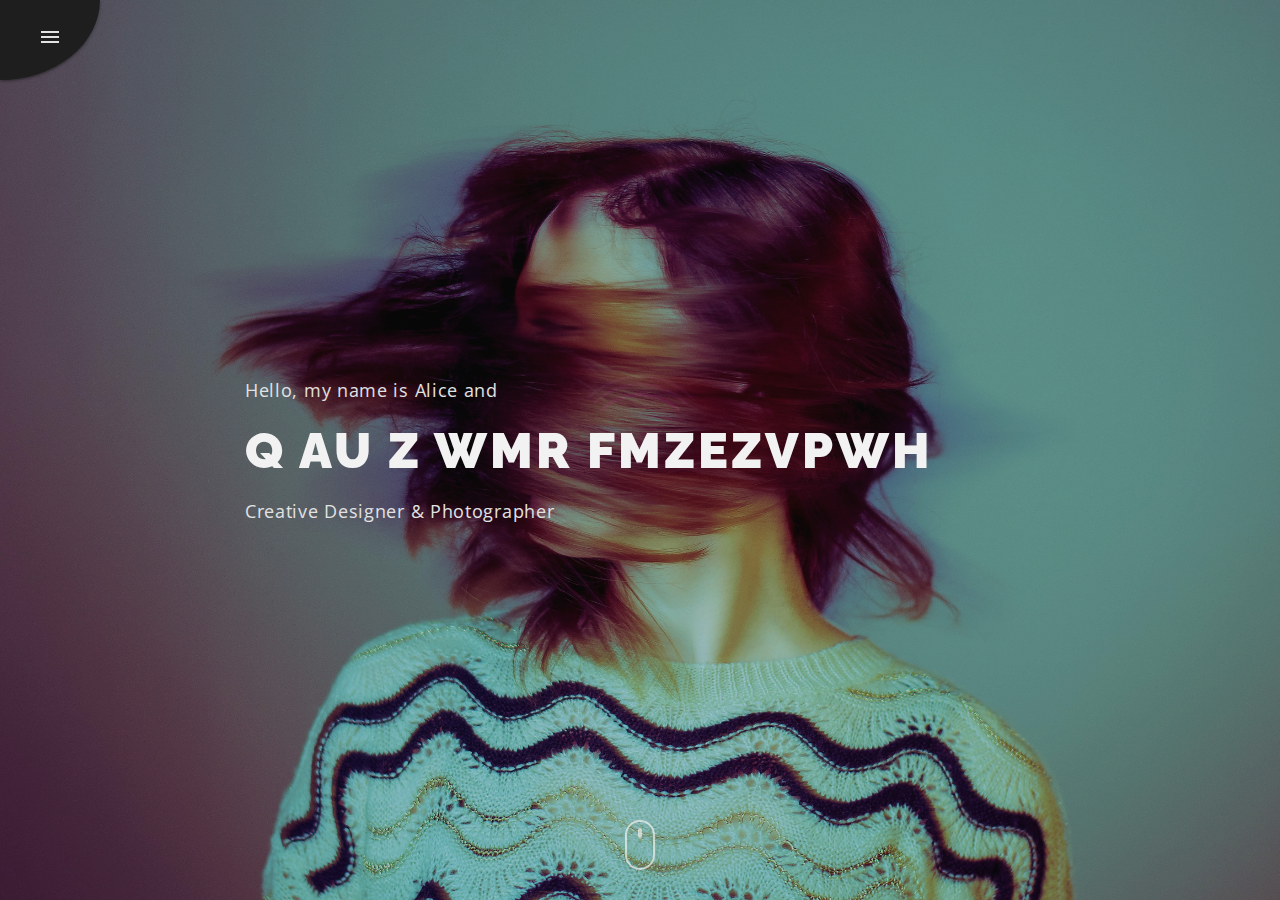
<file: avernus/offCanvasTheme/index.html>
<!DOCTYPE html>
<html lang="zxx">
<head>
	<meta charset="UTF-8">
	<title>Avernus | Off-Canvas Theme</title>
	<!-- Required meta tags -->
	<meta name="viewport" content="width=device-width, initial-scale=1">
	<!--/end meta -->
	<!--materializa.css-->
	<link rel="stylesheet" type="text/css" href="../DemoGenerals/libs/materialize/css/materialize.min.css">
	<!--main.css-->
	<link type="text/css" rel="stylesheet" href="css/main.css">
	<link type="text/css" rel="stylesheet" href="css/media.css">
</head>
<body id="ov-hidden"><!--id for boxlayout.js - hide scrollbar-->
	
	<!--Preloader-->
	<div id="preloader">
		<div id="loader"></div>
	</div>
	<!--/end Preloader-->

	<!--nav-->
	<div class="offMenu">
		<div class="inner_offMenu nav-wrapper">
			<span class="menu_toggle z-depth-1">
				<i class="menu_open material-icons">menu</i>
				<i class="menu_close material-icons">close</i>
			</span>

			<ul class="menu_items">
				<li><a href="#blog">Blog</a></li>
				<li><a href="#services">Service</a></li>
				<li><a href="#portfolio">Portfolio</a></li>
				<li><a href="#about">About&Contact</a></li>
			</ul>
		</div>
	</div>
	<!--/end nav-->
	<!--page -->
	<div class="page">
		<!--content-->
		<div class="content">
			<!--home container-->
			<div class="first_container" id="home">
				<div class="intro">
					<!--baffle inomation-->
					<p>Hello, my name is Alice and</p>
					<h2 class="data color-text colour">I am a Web Developer</h2>
					<p>Creative Designer & Photographer</p>
					<!--/end baffle inomation-->
				</div>
				<div class="mouse-icon">
					<div class="wheel"></div>
				</div>
			</div>
			<!--/end home container-->

			<!--Blog container-->
			<div id="blog">
				<!--input for open panel-items -->
				<div id="bl-work-items" style="display: none;">
					<input data-panel="panel-1" id="panel-1">
					<input data-panel="panel-2" id="panel-2">
					<input data-panel="panel-3" id="panel-3">
					<input data-panel="panel-4" id="panel-4">
					<input data-panel="panel-5" id="panel-5">
					<input data-panel="panel-6" id="panel-6">
					<input data-panel="panel-7" id="panel-7">
					<input data-panel="panel-8" id="panel-8">
					<input data-panel="panel-9" id="panel-9">
				</div>
				<!--/end open panel-items-->

				<!--header-->
				<header class="wow fadeInLeft" data-wow-duration="1s" data-wow-offset="2">
					<h1 class="color-text colour">Blog</h1>
					<p>Lorem ipsum dolor sit amet, consectetur adipisicing elit. Esse illum commodi aperiam! In quo enim esse, tenetur. Ab voluptatem alias aliquid harum corporis quos, pariatur libero ex ipsam beatae eius.</p>
				</header>
				<!--/end header-->
				<!--wall container-->
				<div class="wall">
					<!--wall-item -->
					<div class="wall-item wow slideInLeft">
						<img src="../DemoGenerals/img/blog/01.jpg" alt="">
						<div class="meta_post colourBg">DEC 17, 2019</div>
						<h3 class="color-text colour">Lorem ipsum dolor</h3>
						<p>Lorem ipsum dolor sit amet, consectetur adipisicing elit. Illo a temporibus totam accusantium debitis earum natus vel est, vitae assumenda quas. Hic, quam, nisi.</p>
						<label for="panel-1" class="card-link">Read </label> <!--trigger input that opens panel-item-->
					</div>
					<!--/end wall-item -->						
					<!--wall-item -->
					<div class="wall-item wow slideInUp">
						<img src="../DemoGenerals/img/blog/02.jpg" alt="">
						<div class="meta_post colourBg">DEC 17, 2019</div>
						<h3 class="color-text colour">Lorem ipsum dolor</h3>
						<p>Lorem ipsum dolor sit amet, consectetur adipisicing elit. Incidunt, vero.</p>
						<label for="panel-2" class="card-link">Read </label>
					</div>
					<!--/end wall-item -->
					<!--wall-item -->
					<div class="wall-item wow slideInRight">
						<img src="../DemoGenerals/img/blog/03.jpg" alt="">
						<div class="meta_post colourBg">DEC 17, 2019</div>
						<h3 class="color-text colour">Lorem ipsum dolor</h3>
						<p>Lorem ipsum dolor sit amet, consectetur adipisicing elit. Beatae quisquam, dolore optio nisi nobis eligendi quis!</p>
						<label for="panel-3" class="card-link">Read </label>
					</div>
					<!--/end wall-item -->
					<!--wall-item -->
					<div class="wall-item wow slideInLeft">
						<img src="../DemoGenerals/img/blog/04.jpg" alt="">
						<div class="meta_post colourBg">DEC 17, 2019</div>
						<h3 class="color-text colour">Lorem ipsum dolor</h3>
						<p>Lorem ipsum dolor sit amet, consectetur adipisicing elit. Dolorum ipsa saepe perspiciatis alias et earum, aperiam ab non maxime repellat expedita aliquid. Officiis, voluptatum dolore ipsum unde quidem obcaecati provident, nemo deserunt animi ut placeat necessitatibus.</p>
						<label for="panel-4" class="card-link">Read </label>
					</div>
					<!--/end wall-item -->
					<!--wall-item -->
					<div class="wall-item wow slideInUp">
						<img src="../DemoGenerals/img/blog/05.jpg" alt="">
						<div class="meta_post colourBg">DEC 17, 2019</div>
						<h3 class="color-text colour">Lorem ipsum dolor</h3>
						<p>Lorem ipsum dolor sit amet, consectetur adipisicing elit. Dicta harum atque maxime architecto hic at porro quo impedit provident exercitationem.</p>
						<label for="panel-5" class="card-link">Read </label>
					</div>
					<!--/end wall-item -->
					<!--wall-item -->
					<div class="wall-item wow slideInRight">
						<img src="../DemoGenerals/img/blog/06.jpg" alt="">
						<div class="meta_post colourBg">DEC 17, 2019</div>
						<h3 class="color-text colour">Lorem ipsum dolor</h3>
						<p>Lorem ipsum dolor sit amet, consectetur adipisicing elit. Beatae enim dolorum libero quaerat quo.</p>
						<label for="panel-6" class="card-link">Read </label>
					</div>
					<!--/end wall-item -->
					<!--wall-item -->
					<div class="wall-item wow slideInLeft">
						<img src="../DemoGenerals/img/blog/07.jpg" alt="">
						<div class="meta_post colourBg">DEC 17, 2019</div>
						<h3 class="color-text colour">Lorem ipsum dolor</h3>
						<p>Lorem ipsum dolor sit amet, consectetur adipisicing elit. Quidem, perferendis nesciunt, rerum, beatae quo incidunt et, provident quos fugit dolor similique quae voluptatem totam amet nulla iure praesentium doloribus! Dolor voluptates fugiat dolores deleniti velit hic aliquam at, culpa eius!</p>
						<label for="panel-7" class="card-link">Read </label>
					</div>
					<!--/end wall-item -->
					<!--wall-item -->
					<div class="wall-item wow slideInUp">
						<img src="../DemoGenerals/img/blog/08.jpg" alt="">
						<div class="meta_post colourBg">DEC 17, 2019</div>
						<h3 class="color-text colour">Lorem ipsum dolor</h3>
						<p>Lorem ipsum dolor sit amet, consectetur adipisicing elit. Laborum enim quas reprehenderit.</p>
						<label for="panel-8" class="card-link">Read </label>
					</div>
					<!--/end wall-item -->
					<!--wall-item -->
					<div class="wall-item wow slideInRight">
						<img src="../DemoGenerals/img/blog/09.jpg" alt="">
						<div class="meta_post colourBg">DEC 17, 2019</div>
						<h3 class="color-text colour">Lorem ipsum dolor</h3>
						<p>Lorem ipsum dolor sit amet, consectetur adipisicing elit. Reiciendis molestias quibusdam veritatis commodi natus inventore ex, harum delectus! Vero necessitatibus labore beatae non cumque laborum quos numquam a voluptatem, ea libero obcaecati, fuga consequatur quisquam, dignissimos ad quae, reprehenderit hic.</p>
						<label for="panel-9" class="card-link">Read </label>
					</div>
				</div>
				<!--/end wall container -->
			</div>
			<!--/end Blog container-->
			<div class="clearfix"></div> <!--clear both: cancels the wrapping of an element at the same time from the right and left edges-->

			<!--Services container-->
			<div id="services" class="scrollspy row">
				<!--header-->
				<header class="wow fadeInLeft" data-wow-duration="1s" data-wow-offset="2">
					<h1 class="color-text colour">Services</h1>
					<p>Lorem ipsum dolor sit amet, consectetur adipisicing elit. Esse illum commodi aperiam! In quo enim esse, tenetur. Ab voluptatem alias aliquid harum corporis quos, pariatur libero ex ipsam beatae eius.</p>
				</header>
				<!--/end header-->
				<!--mousemove img container-->
				<div class="mousemove_container wow fadeInDownBig" data-wow-duration="1s" data-wow-offset="2">
					<div class="services_img col l7 s12">
						<img src="../DemoGenerals/img/moc.png" alt="" class="responsive-img">
					</div>
				</div>
				<!--/end mousemove img container-->
				<!--services options-->
				<div class="services_options col l5 s12">
					<!--service box-->
					<div class="service_box wow fadeInRight" data-wow-duration="1s" data-wow-offset="2" data-wow-delay="0.2s">
						<i class="material-icons">color_lens</i>
						<div class="service_body">
							<h4>Design</h4>
							<p>Lorem ipsum dolor sit amet, consectetur adipisicing elit. Ut, repellat.</p>
						</div>
					</div>
					<!--/end service box-->
					<!--service box-->
					<div class="service_box wow fadeInRight" data-wow-duration="1s" data-wow-offset="2" data-wow-delay="0.4s">
						<i class="material-icons">code</i>
						<div class="service_body">
							<h4>Code</h4>
							<p>Lorem ipsum dolor sit amet, consectetur adipisicing elit. Ut, repellat.</p>
						</div>
					</div>
					<!--/end service box-->
					<!--service box-->
					<div class="service_box wow fadeInRight" data-wow-duration="1s" data-wow-offset="2" data-wow-delay="0.6s">
						<i class="material-icons">personal_video</i>
						<div class="service_body">
							<h4>Functionality</h4>
							<p>Lorem ipsum dolor sit amet, consectetur adipisicing elit. Ut, repellat.</p>
						</div>
					</div>
					<!--/end service box-->
					<!--service box-->
					<div class="service_box wow fadeInRight" data-wow-duration="1s" data-wow-offset="2" data-wow-delay="0.8s">
						<i class="material-icons">contact_support</i>
						<div class="service_body">
							<h4>Support</h4>
							<p>Lorem ipsum dolor sit amet, consectetur adipisicing elit. Ut, repellat.</p>
						</div>
					</div>
					<!--/end service box-->
				</div>
				<!--/end services options-->
			</div>
			<!--Services container-->

			<!--Portfolio container-->
			<div id="portfolio" class="portfolio_wrapper">
				<!--header-->
				<header class="wow fadeInLeft" data-wow-duration="1s" data-wow-offset="2">
					<h1 class="color-text colour">UI & UX Design</h1>
					<p>Lorem ipsum dolor sit amet, consectetur adipisicing elit. Esse illum commodi aperiam! In quo enim esse, tenetur. Ab voluptatem alias aliquid harum corporis quos, pariatur libero ex ipsam beatae eius.</p>
				</header>
				<!--/end header-->
				<!--works grid -->
				<div class="wow fadeInRight" data-wow-duration="1s" data-wow-offset="2">
					<!--filters-nav-->
					<div class="filters_nav">			
						<label for="app_development">App development</label> <!--filter-nav trigger-->
						<label for="photography">Photography</label>
						<label for="web_design">Web Design</label>
						<label for="reset">All</label>
					</div>
					<!--/end filters-nav-->
					<!--input for filters-nav -->
					<input type="radio" id="app_development" name="filter">
					<input type="radio" id="photography" name="filter">
					<input type="radio" id="web_design" name="filter">
					<input type="radio" id="reset" name="filter">
					<!--/end input for filters-nav-->
					<ul class="grid cs-style-1 row" id="portfolio-wrapper">
						<!--works grid item -->
						<li class="photography col l4 m6 s10 offset-s1"> <!--classes photography, web_design, app_development - define an item category-->
							<figure>
								<img src="../DemoGenerals/img/works/1.jpeg" alt="">
								<figcaption>
									<h3>Lorem ipsum</h3>
									<span>Lorem ipsum dolor sit amet, consectetur adipisicing elit. Modi enim quisquam accusamus optio tempora eligendi, quae perferendis aspernatur in provident!</span>
								</figcaption>
							</figure>
						</li>
						<!--/end works grid item -->
						<!--works grid item -->
						<li class="web_design col l4 m6 s10 offset-s1">
							<figure>
								<img src="../DemoGenerals/img/works/2.jpeg" alt="">
								<figcaption>
									<h3>Lorem ipsum</h3>
									<span>Lorem ipsum dolor sit amet, consectetur adipisicing elit. Modi enim quisquam accusamus optio tempora eligendi, quae perferendis aspernatur in provident!</span>
								</figcaption>
							</figure>
						</li>
						<!--/end works grid item -->
						<!--works grid item -->
						<li class="app_development col l4 m6 s10 offset-s1">
							<figure>
								<img src="../DemoGenerals/img/works/3.jpeg" alt="">
								<figcaption>
									<h3>Lorem ipsum</h3>
									<span>Lorem ipsum dolor sit amet, consectetur adipisicing elit. Modi enim quisquam accusamus optio tempora eligendi, quae perferendis aspernatur in provident!</span>
								</figcaption>
							</figure>
						</li>
						<!--/end works grid item -->
						<!--works grid item -->
						<li class="photography col l4 m6 s10 offset-s1">
							<figure>
								<img src="../DemoGenerals/img/works/3.jpeg" alt="">
								<figcaption>
									<h3>Lorem ipsum</h3>
									<span>Lorem ipsum dolor sit amet, consectetur adipisicing elit. Modi enim quisquam accusamus optio tempora eligendi, quae perferendis aspernatur in provident!</span>
								</figcaption>
							</figure>
						</li>
						<!--/end works grid item -->
						<!--works grid item -->
						<li class="app_development col l4 m6 s10 offset-s1">
							<figure>
								<img src="../DemoGenerals/img/works/4.jpeg" alt="">
								<figcaption>
									<h3>Lorem ipsum</h3>
									<span>Lorem ipsum dolor sit amet, consectetur adipisicing elit. Modi enim quisquam accusamus optio tempora eligendi, quae perferendis aspernatur in provident!</span>
								</figcaption>
							</figure>
						</li>
						<!--/end works grid item -->
						<!--works grid item -->
						<li class="web_design col l4 m6 s10 offset-s1">
							<figure>
								<img src="../DemoGenerals/img/works/2.jpeg" alt="">
								<figcaption>
									<h3>Lorem ipsum</h3>
									<span>Lorem ipsum dolor sit amet, consectetur adipisicing elit. Modi enim quisquam accusamus optio tempora eligendi, quae perferendis aspernatur in provident!</span>
								</figcaption>
							</figure>
						</li>
						<div class="clearfix"></div>
						<!--/end works grid item -->
					</ul>
				</div>
				<!--/end works grid-->
			</div>
			<!--/end Portfolio container-->

			<!--About container-->
			<div id="about" class="about_wrapper">
				<!--header-->
				<header class="wow fadeInLeft" data-wow-duration="1s" data-wow-offset="2">
					<h1 class="color-text colour">Synopsis</h1>
					<p>Lorem ipsum dolor sit amet, consectetur adipisicing elit. Esse illum commodi aperiam! In quo enim esse, tenetur. Ab voluptatem alias aliquid harum corporis quos, pariatur libero ex ipsam beatae eius.</p>
				</header>
				<!--/end header-->
				<div class="row wow fadeInRight" data-wow-duration="1s" data-wow-offset="2">
					<!--collapsible container -->
					<ul class="collapsible popout col xl10 m12 s12 offset-xl1">
						<!--about me - collapsible container item-->
						<li>
							<div class="collapsible-header"><i class="material-icons">fingerprint</i>About</div><!--collapsible header-->
							<!--collapsible body-->
							<div class="collapsible-body about">
								<div class="row">
									<div class="about_text col xl10 offset-xl1">
										<h3>About Me</h3>
										<p class="color-text colour left-align">photographer, web designer & web developer</p>
										<p class="left-align">Lorem ipsum dolor sit amet, consectetur adipisicing elit. Et ipsam incidunt quae voluptatem, mollitia placeat obcaecati aperiam sequi atque suscipit magnam dolore maiores debitis fuga praesentium quisquam tenetur harum sunt! Iusto quidem nesciunt obcaecati tempora eaque animi qui molestiae facere quia fugiat neque iure sunt, suscipit deserunt libero hic, excepturi et sequi nemo voluptate voluptas itaque nihil. Iure inventore odio alias praesentium id recusandae repudiandae, itaque deleniti ab quae, nobis rem animi odit officiis a obcaecati laboriosam ex at tempore?</p>
										<a  href="#!" class="custom_btn colourBg">DOWNLOAD CV</a>
									</div>
								</div>
							</div>
							<!--/end collapsible body-->
						</li>	
						<!--/end about me-->								
						<!--education - collapsible container item-->
						<li>
							<div class="collapsible-header"><i class="material-icons">school</i>Education</div><!--collapsible header-->
							<!--collapsible body-->
							<div class="collapsible-body">
								<div class="row">
									<h3 class="center-align">My education</h3>
									<!--education item-->
									<div class="col xl4">
										<blockquote class="colourBr">
											<h4>School</h4>
											<p class="date"><i class="material-icons">date_range</i>2005-2014</p>
											<p>Lorem ipsum dolor sit amet, consectetur adipisicing elit. Adipisci officia architecto, esse illum obcaecati numquam! Quibusdam molestiae at placeat, expedita</p>
										</blockquote>
									</div>
									<!--/end education item-->
									<!--education item-->
									<div class="col xl4">
										<blockquote class="colourBr">
											<h4>College</h4>
											<p class="date"><i class="material-icons">date_range</i>20014-2018</p>
											<p>Lorem ipsum dolor sit amet, consectetur adipisicing elit. Adipisci officia architecto, esse illum obcaecati numquam! Quibusdam molestiae at placeat, expedita</p>
										</blockquote>
									</div>
									<!--/end education item-->
									<!--education item-->
									<div class="col xl4">
										<blockquote class="colourBr">
											<h4>University</h4>
											<p class="date"><i class="material-icons">date_range</i>2018-2023</p>
											<p>Lorem ipsum dolor sit amet, consectetur adipisicing elit. Adipisci officia architecto, esse illum obcaecati numquam! Quibusdam molestiae at placeat, expedita</p>
										</blockquote>
									</div>
									<!--/end education item-->
								</div>
							</div>
							<!--/end collapsible body-->
						</li>
						<!--/end education-->

						<!--skills - collapsible container item-->
						<li>
							<div class="collapsible-header start_skills"><i class="material-icons">bar_chart</i>Skills</div><!--collapsible header-->
							<!--collapsible body-->
							<div class="collapsible-body">
								<div class="row">
									<h3 class="center-align">My skills in web development</h3>
									<!--skills bar-->
									<ul id="skills_bar">
										<!--skills line-->
										<li>
											HTML
											<div class="bar-container">
												<span class="bar" data-bar='{ "color": "#19f" }'>
													<span class="pct">97%</span>
												</span>
											</div>
										</li>
										<!--/end skills line-->
										<!--skills line-->
										<li>
											CSS
											<div class="bar-container">
												<span class="bar" data-bar='{ "color": "#27ae60", "delay": 600 }'>
													<span class="pct">79%</span>
												</span>
											</div>
										</li>
										<!--/end skills line-->
										<!--skills line-->
										<li>
											PHP
											<div class="bar-container">
												<span class="bar" data-bar='{ "color": "#9b59b6", "delay": 1200 }'>
													<span class="pct">67%</span>
												</span>
											</div>
										</li>
										<!--/end skills line-->
										<!--skills line-->
										<li>
											JS
											<div class="bar-container">
												<span class="bar" data-bar='{ "color": "#ae8a33", "delay": 1800 }'>
													<span class="pct">30%</span>
												</span>
											</div>
										</li>
										<!--/end skills line-->
									</ul>
									<!--/end skills bar-->
								</div>
							</div>
							<!--/end collapsible body-->
						</li>
						<!--/end skills-->

						<!--Work experience - collapsible container item-->
						<li>
							<div class="collapsible-header"><i class="material-icons">work</i>Work</div><!--collapsible header-->
							<!--collapsible body-->
							<div class="collapsible-body work">
								<div class="row">
									<h3 class="center-align">Working experience</h3>
									<!--Work item-->
									<div class="col xl4">
										<blockquote class="colourBr">
											<h4>Freelance</h4>
											<p class="date"><i class="material-icons">date_range</i>2014-2020</p>
											<p>Lorem ipsum dolor sit amet, consectetur adipisicing elit. Adipisci officia architecto, esse illum obcaecati numquam! Quibusdam molestiae at placeat, expedita</p>
										</blockquote>
									</div>
									<!--/end Work item-->
									<!--Work item-->
									<div class="col xl4">
										<blockquote class="colourBr">
											<h4>Web designer</h4>
											<p class="date"><i class="material-icons">date_range</i>2020-2022</p>
											<p>Lorem ipsum dolor sit amet, consectetur adipisicing elit. Adipisci officia architecto, esse illum obcaecati numquam! Quibusdam molestiae at placeat, expedita</p>
										</blockquote>
									</div>
									<!--/end Work item-->
									<!--Work item-->
									<div class="col xl4">
										<blockquote class="colourBr">
											<h4>Web developer</h4>
											<p class="date"><i class="material-icons">date_range</i>2018-2023</p>
											<p>Lorem ipsum dolor sit amet, consectetur adipisicing elit. Adipisci officia architecto, esse illum obcaecati numquam! Quibusdam molestiae at placeat, expedita</p>
										</blockquote>
									</div>
									<!--/end Work item-->
								</div>
							</div>
							<!--/end collapsible body-->
						</li>
						<!--/end work experience-->

						<!--Achievements - collapsible container item-->
						<li>
							<div class="collapsible-header start_count"><i class="material-icons">done_all</i>Achievements</div><!--collapsible header-->
							<!--collapsible body-->
							<div class="collapsible-body achievements">
								<h3 class="center-align">My achievements</h3>
								<div class="count-wrap">
									<div class="row">
										<!--achievements item-->
										<div class="count col xl3 m6 s12">
											<h3 class="count_box color-text colour">735</h3>
											<p class="count_text">Happy customers</p>
										</div>
										<!--/end achievements item-->
										<!--achievements item-->
										<div class="count col xl3 m6 s12">
											<h3 class="count_box color-text colour">47</h3>
											<p class="count_text">Rewards </p>
										</div>
										<!--/end achievements item-->
										<!--achievements item-->
										<div class="count col xl3 m6 s12">
											<h3 class="count_box color-text colour">83</h3>
											<p class="count_text">Done projects</p>
										</div>
										<!--/end achievements item-->
										<!--achievements item-->
										<div class="count col xl3 m6 s12">
											<h3 class="count_box color-text colour">9</h3>
											<p class="count_text">Years experience</p>
										</div>
										<!--/end achievements item-->
									</div>
								</div>
							</div>
							<!--/end collapsible body-->
						</li>
						<!--/end achievements-->

						<!--contact - collapsible container item-->
						<li>
							<div class="collapsible-header start_count"><i class="material-icons">perm_phone_msg</i>Contact</div><!--collapsible header-->
							<!--collapsible body-->
							<div class="collapsible-body">
								<div class="row">
									<!--addres block -->
									<div class="addres-block col xl6 l6 m10 s12 push-m2">
										<p class="contact-text">Lorem ipsum dolor sit amet, consectetur adipisicing elit. Quae, dolorem.</p>
										<p><span class="color-text colour">Adress:</span> 13 Apple Street New York City, US</p>
										<p><span class="color-text colour">Phone:</span> 212-214-7480</p>
										<p><span class="color-text colour">Email:</span> random@gmail.com</p>
										<p><span class="color-text colour">Hours: </span> Monday - Friday: 8am - 6pm</p>
										<p class="social_media">
											<span class="color-text colour">Social-media:</span> 
											<a href="https://www.freepik.com/"><img src="../DemoGenerals/img/social-media/twitter.svg" title="Icons made by freepik from flaticon.com" alt="" class="responsive-img"></a>
											<a href="https://www.freepik.com/"><img src="../DemoGenerals/img/social-media/telegram.svg" title="Icons made by freepik from flaticon.com" alt="" class="responsive-img"></a>
											<a href="https://www.freepik.com/"><img src="../DemoGenerals/img/social-media/google-plus.svg" title="Icons made by freepik from flaticon.com" alt="" class="responsive-img"></a>
										</p>
									</div>
									<!--/end addres-block-->

									<!--input form block-->
									<form method="POST" action="../DemoGenerals/../DemoGenerals/send_form.php" class="col xl6 l6 m8 s12 push-m2">
										<input type="hidden" name="fileName" value="../offCanvasTheme/index">
										<!--input name-->
										<div class="input-field">
											<i class="material-icons prefix">account_circle</i>
											<input id="icon_prefix" name="name" type="text" class="validate">
											<label for="icon_prefix">Your Name</label>
										</div>
										<!--/end input name-->
										<!--input phone-->
										<div class="input-field">
											<i class="material-icons prefix">phone</i>
											<input id="icon_telephone" name="tel" type="tel" class="validate">
											<label for="icon_telephone">Telephone</label>
										</div>
										<!--/end input phone-->
										<!--input email-->
										<div class="input-field">
											<i class="material-icons prefix">alternate_email</i>
											<input id="email" name="email" type="email" class="validate">
											<label for="email">Email</label>
										</div>
										<!--/end input email-->
										<!--input message-->
										<div class="input-field">
											<i class="material-icons prefix">mode_edit</i>
											<textarea id="icon_prefix2" name="message" class="materialize-textarea"></textarea>
											<label for="icon_prefix2">Message</label>
										</div>
										<!--/end input message-->
										<!--submit button-->
										<button name="send_form" class="custom_btn colourBg right" type="submit">Submit</button>
										<!--/end submit button-->
									</form>
									<!--/end input form block-->
								</div>
							</div>
							<!--/end collapsible body-->
						</li>
						<!--/end contact-->
					</ul>
					<!--/end collapsible container -->
				</div>
			</div>
			<!--/end About container-->
		</div>
		<!--/end content-->
	</div>
	<!--/end page -->

	<!-- Panel items for blog -->
	<div class="bl-panel-items" id="bl-panel-work-items">
		<!-- Panel item-->
		<!-- Panel item-->
		<div data-panel="panel-1">
			<div class="row">
				<!--article-->
				<div class="col xl8 l8 m10 offset-m1 s12 article">
					<h3 class="card-header color-text colour">Amongst the giants</h3>
					<img src="../DemoGenerals/img/blog/01.jpg" alt="project" class="">
					<!--details-->
					<ul class="project-details date">
						<li><i class="material-icons">date_range</i>&nbsp;DEC 17, 2018</li>
						<li><i class="material-icons">remove_red_eye</i>&nbsp;321</li>
						<li><a href="#!"><span class="chip">travels</span></a></li>
						<li><a href="#!"><span class="chip">life</span></a></li>
					</ul>
					<!--/end details-->
					<p class="card-para">Lorem ipsum dolor sit amet, consectetur adipisicing elit. Dolore voluptates voluptas illo possimus, voluptatum quo cumque, laudantium quisquam dolor asperiores numquam, officiis, maxime iure sed? Itaque laudantium voluptate, illum deleniti recusandae, perspiciatis nesciunt fugiat, tempore impedit asperiores doloribus, at odit incidunt corporis sint vero voluptatem ab cupiditate. Harum aspernatur laboriosam error atque impedit laborum est, quos ratione velit enim sint rem reiciendis dicta, neque iusto dolor recusandae eius eaque aperiam commodi similique. Animi, assumenda necessitatibus id debitis qui porro amet, at ratione sunt mollitia molestias et fugit corrupti architecto impedit nesciunt! Rem pariatur voluptatibus cupiditate, dicta reprehenderit atque, facere beatae nam eum praesentium minima sint deserunt corporis nostrum vero, deleniti laborum reiciendis asperiores unde? Minus molestias, dignissimos, voluptatem explicabo quod nulla blanditiis ipsum amet dolore eos neque animi ducimus repellendus quas quidem laboriosam enim quis! Totam in nihil quis cupiditate officia pariatur, veritatis tenetur! Atque doloribus libero sequi quibusdam quidem vel, quo rerum cum maxime dolore ipsum ex laborum repellat quia corporis veritatis error reprehenderit alias doloremque, suscipit. Soluta non, quam, illum laborum fugiat consequatur quas animi eum repudiandae tenetur, magnam optio hic. Quasi quibusdam perspiciatis ipsum omnis voluptas aperiam fuga excepturi nobis. Nobis rerum impedit veritatis ex dolorem debitis, illum eius architecto numquam asperiores laudantium enim accusamus. Doloribus porro inventore eum atque, tempore. Ea id aperiam odit illum blanditiis magnam eum fugit ipsum at esse mollitia nisi ex reiciendis nobis eaque vel voluptatibus quas tempore expedita cumque, velit iusto ducimus sapiente fugiat quis. Quibusdam sequi eaque doloremque voluptas sed.</p>
					<!--comments-->
					<!--comment-->
					<div class="comment first_comment row">
						<h3 class="color-text colour">9 Comments</h3>
						<div class="circle left" style="background-image: url(../DemoGenerals/img/blog/07.jpg);"></div>
						<div class="comment_body col xl10 l10 m12 s12">
							<div class="comment_info ">
								<p>Jon Doe</p>
								<p class="date">DEC 17, 2018</p>
							</div>
							<p class="comment_text">Lorem ipsum dolor sit amet, consectetur adipisicing elit. Quasi eaque, quibusdam qui sed id nisi! Ducimus quo asperiores velit in!</p>
							<a href="#!" class="right">Reply</a>
						</div>
					</div>
					<!--/end comment-->
					<!--comment replies-->
					<div class="comment replies row">
						<div class="circle col xl2 push-xl1 push-l1 push-m1" style="background-image: url(../DemoGenerals/img/blog/07.jpg);"></div>
						<div class="comment_body col xl9 l9 m11 s11 push-xl1 push-l1 push-m1 push-s1">
							<div class="comment_info ">
								<p>Jon Doe</p>
								<p class="date">DEC 17, 2018</p>
							</div>
							<p class="comment_text">Jon Doe, Lorem ipsum dolor sit amet, consectetur adipisicing elit. Quasi eaque, quibusdam qui sed id nisi! Ducimus quo asperiores velit in!</p>
							<a href="#!" class="right">Reply</a>
						</div>
					</div>
					<!--/end comment replies-->
					<!--comment-->
					<div class="comment row">
						<div class="circle left" style="background-image: url(../DemoGenerals/img/blog/07.jpg);"></div>
						<div class="comment_body col xl10 l10 m12 s12">
							<div class="comment_info ">
								<p>Jon Doe</p>
								<p class="date">DEC 17, 2018</p>
							</div>
							<p class="comment_text">Lorem ipsum dolor sit amet, consectetur adipisicing elit. Quasi eaque, quibusdam qui sed id nisi! Ducimus quo asperiores velit in!</p>
							<a href="#!" class="right">Reply</a>
						</div>
					</div>
					<!--/end comment-->
					<!--/end comments-->
					<!--submit comments-->
					<form method="POST" class="col s12">
						<h3 class="color-text colour">leave a comment</h3>
						<!--input name-->
						<div class="input-field">
							<i class="material-icons prefix">account_circle</i>
							<input id="icon_prefix_blog" name="name" type="text" class="validate">
							<label for="icon_prefix_blog">Your Name</label>
						</div>
						<!--/end input name-->
						<!--input email-->
						<div class="input-field">
							<i class="material-icons prefix">alternate_email</i>
							<input id="email_blog" name="email" type="email" class="validate">
							<label for="email_blog">Email</label>
						</div>
						<!--/end input email-->
						<!--input message-->
						<div class="input-field">
							<i class="material-icons prefix">mode_edit</i>
							<textarea id="icon_prefix_blog_texterea" name="message" class="materialize-textarea"></textarea>
							<label for="icon_prefix_blog_texterea">Comment</label>
						</div>
						<!--/end input message-->
						<!--submit button-->
						<button name="send_form" class="custom_btn colourBg right" type="submit">Send</button>
						<!--/end submit button-->
					</form>
					<!--/end submit comments-->
				</div>
				<!--/end article-->
				<!--Panel item sidebar-->
				<div class="col xl4 l4 m10 offset-m1 s12">
					<!--search widget-->
					<div class="search widget input-field">
						<input id="search1" type="search" required>
						<label class="label-icon" for="search1"><i class="material-icons">search</i></label>
					</div>
					<!--/end search widget-->
					<!--recent posts widget-->
					<div class="recent_posts widget">
						<h4 class="color-text colour">recent posts</h4>
						<!--single recent post-->
						<div class="post_thumb col xl4">
							<a href="#!">
								<div class="col xl4 circle" style="background-image: url(../DemoGenerals/img/blog/07.jpg);"></div>
							</a>
						</div>
						<div class="post_info col xl8">
							<h5>Amount The giants</h5>
							<p class="date">DEC 17, 2018</p>
						</div>
						<div class="clearfix"></div><!--set clear: botch-->
						<div class="divider"></div> <!--horozontal line-->
						<!--/end single recent post-->
						<!--single recent post-->
						<div class="post_thumb col xl4">
							<a href="#!">
								<div class="col xl4 circle" style="background-image: url(../DemoGenerals/img/blog/02.jpg);"></div>
							</a>
						</div>
						<div class="post_info col xl8">
							<h5>Amount The giants</h5>
							<p class="date">DEC 17, 2018</p>
						</div>
						<div class="clearfix"></div>
						<div class="divider"></div>
						<!--/end single recent post-->
						<!--single recent post-->
						<div class="post_thumb col xl4">
							<a href="">
								<div class="col xl4 circle" style="background-image: url(../DemoGenerals/img/blog/05.jpg);"></div>
							</a>
						</div>
						<div class="post_info col xl8">
							<h5>Amount The giants</h5>
							<p class="date">DEC 17, 2018</p>
						</div>
						<div class="clearfix"></div>
						<div class="divider"></div>
						<!--/end single recent post-->
						<!--single recent post-->
						<div class="post_thumb col xl4">
							<a href="#!">
								<div class="col xl4 circle" style="background-image: url(../DemoGenerals/img/blog/09.jpg);"></div>
							</a>
						</div>
						<div class="post_info col xl8">
							<h5>Amount The giants</h5>
							<p class="date">DEC 17, 2018</p>
						</div>
						<div class="clearfix"></div>
						<!--/end single recent post-->
					</div>
					<!--/end recent post widget-->
					<!--tags widget-->
					<div class="tags widget">
						<h4 class="color-text colour">tags</h4>
						<ul>
							<li><a href="#!"><span class="chip">travels</span></a></li>
							<li><a href="#!"><span class="chip">code</span></a></li>
							<li><a href="#!"><span class="chip">life</span></a></li>
							<li><a href="#!"><span class="chip">work</span></a></li>
							<li><a href="#!"><span class="chip">mind</span></a></li>
							<li><a href="#!"><span class="chip">design</span></a></li>
							<li><a href="#!"><span class="chip">art</span></a></li>
						</ul>
					</div>
					<!--/end tags widget-->
					<!--archive widget-->
					<div class="archive widget">
						<h4 class="color-text colour">Archive</h4>
						<a href="#!">January</a>
						<div class="divider"></div>
						<a href="#!">February</a>
						<div class="divider"></div>
						<a href="#!">March</a>
						<div class="divider"></div>
						<a href="#!">April</a>
						<div class="divider"></div>
					</div>
					<!--/end archive widget-->
				</div>
				<!--/end Panel item sidebar-->
			</div>
		</div>
		<!--/end Panel item-->
		<!-- Panel item-->
		<div data-panel="panel-2">
			<div class="row">
				<!--article-->
				<div class="col xl8 l8 m10 offset-m1 s12 article">
					<h3 class="card-header color-text colour">Amongst the giants</h3>
					<img src="../DemoGenerals/img/blog/02.jpg" alt="project" class="">
					<!--details-->
					<ul class="project-details date">
						<li><i class="material-icons">date_range</i>&nbsp;DEC 17, 2018</li>
						<li><i class="material-icons">remove_red_eye</i>&nbsp;321</li>
						<li><a href="#!"><span class="chip">travels</span></a></li>
						<li><a href="#!"><span class="chip">life</span></a></li>
					</ul>
					<!--/end details-->
					<p class="card-para">Lorem ipsum dolor sit amet, consectetur adipisicing elit. Dolore voluptates voluptas illo possimus, voluptatum quo cumque, laudantium quisquam dolor asperiores numquam, officiis, maxime iure sed? Itaque laudantium voluptate, illum deleniti recusandae, perspiciatis nesciunt fugiat, tempore impedit asperiores doloribus, at odit incidunt corporis sint vero voluptatem ab cupiditate. Harum aspernatur laboriosam error atque impedit laborum est, quos ratione velit enim sint rem reiciendis dicta, neque iusto dolor recusandae eius eaque aperiam commodi similique. Animi, assumenda necessitatibus id debitis qui porro amet, at ratione sunt mollitia molestias et fugit corrupti architecto impedit nesciunt! Rem pariatur voluptatibus cupiditate, dicta reprehenderit atque, facere beatae nam eum praesentium minima sint deserunt corporis nostrum vero, deleniti laborum reiciendis asperiores unde? Minus molestias, dignissimos, voluptatem explicabo quod nulla blanditiis ipsum amet dolore eos neque animi ducimus repellendus quas quidem laboriosam enim quis! Totam in nihil quis cupiditate officia pariatur, veritatis tenetur! Atque doloribus libero sequi quibusdam quidem vel, quo rerum cum maxime dolore ipsum ex laborum repellat quia corporis veritatis error reprehenderit alias doloremque, suscipit. Soluta non, quam, illum laborum fugiat consequatur quas animi eum repudiandae tenetur, magnam optio hic. Quasi quibusdam perspiciatis ipsum omnis voluptas aperiam fuga excepturi nobis. Nobis rerum impedit veritatis ex dolorem debitis, illum eius architecto numquam asperiores laudantium enim accusamus. Doloribus porro inventore eum atque, tempore. Ea id aperiam odit illum blanditiis magnam eum fugit ipsum at esse mollitia nisi ex reiciendis nobis eaque vel voluptatibus quas tempore expedita cumque, velit iusto ducimus sapiente fugiat quis. Quibusdam sequi eaque doloremque voluptas sed.</p>
					<!--comments-->
					<!--comment-->
					<div class="comment first_comment row">
						<h3 class="color-text colour">9 Comments</h3>
						<div class="circle left" style="background-image: url(../DemoGenerals/img/blog/07.jpg);"></div>
						<div class="comment_body col xl10 l10 m12 s12">
							<div class="comment_info ">
								<p>Jon Doe</p>
								<p class="date">DEC 17, 2018</p>
							</div>
							<p class="comment_text">Lorem ipsum dolor sit amet, consectetur adipisicing elit. Quasi eaque, quibusdam qui sed id nisi! Ducimus quo asperiores velit in!</p>
							<a href="#!" class="right">Reply</a>
						</div>
					</div>
					<!--/end comment-->
					<!--comment replies-->
					<div class="comment replies row">
						<div class="circle col xl2 push-xl1 push-l1 push-m1" style="background-image: url(../DemoGenerals/img/blog/07.jpg);"></div>
						<div class="comment_body col xl9 l9 m11 s11 push-xl1 push-l1 push-m1 push-s1">
							<div class="comment_info ">
								<p>Jon Doe</p>
								<p class="date">DEC 17, 2018</p>
							</div>
							<p class="comment_text">Jon Doe, Lorem ipsum dolor sit amet, consectetur adipisicing elit. Quasi eaque, quibusdam qui sed id nisi! Ducimus quo asperiores velit in!</p>
							<a href="#!" class="right">Reply</a>
						</div>
					</div>
					<!--/end comment replies-->
					<!--comment-->
					<div class="comment row">
						<div class="circle left" style="background-image: url(../DemoGenerals/img/blog/07.jpg);"></div>
						<div class="comment_body col xl10 l10 m12 s12">
							<div class="comment_info ">
								<p>Jon Doe</p>
								<p class="date">DEC 17, 2018</p>
							</div>
							<p class="comment_text">Lorem ipsum dolor sit amet, consectetur adipisicing elit. Quasi eaque, quibusdam qui sed id nisi! Ducimus quo asperiores velit in!</p>
							<a href="#!" class="right">Reply</a>
						</div>
					</div>
					<!--/end comment-->
					<!--/end comments-->
					<!--submit comments-->
					<form method="POST" class="col s12">
						<h3 class="color-text colour">leave a comment</h3>
						<!--input name-->
						<div class="input-field">
							<i class="material-icons prefix">account_circle</i>
							<input id="icon_prefix_blog1" name="name" type="text" class="validate">
							<label for="icon_prefix_blog1">Your Name</label>
						</div>
						<!--/end input name-->
						<!--input email-->
						<div class="input-field">
							<i class="material-icons prefix">alternate_email</i>
							<input id="email_blog1" name="email" type="email" class="validate">
							<label for="email_blog1">Email</label>
						</div>
						<!--/end input email-->
						<!--input message-->
						<div class="input-field">
							<i class="material-icons prefix">mode_edit</i>
							<textarea id="icon_prefix_blog_texterea1" name="message" class="materialize-textarea"></textarea>
							<label for="icon_prefix_blog_texterea1">Comment</label>
						</div>
						<!--/end input message-->
						<!--submit button-->
						<button name="send_form" class="custom_btn colourBg right" type="submit">Send</button>
						<!--/end submit button-->
					</form>
					<!--/end submit comments-->
				</div>
				<!--/end article-->
				<!--Panel item sidebar-->
				<div class="col xl4 l4 m10 offset-m1 s12">
					<!--search widget-->
					<div class="search widget input-field">
						<input id="search2" type="search" required>
						<label class="label-icon" for="search2"><i class="material-icons">search</i></label>
					</div>
					<!--/end search widget-->
					<!--recent posts widget-->
					<div class="recent_posts widget">
						<h4 class="color-text colour">recent posts</h4>
						<!--single recent post-->
						<div>
							<div class="post_thumb col xl4">
								<a href="#!">
									<div class="col xl4 circle" style="background-image: url(../DemoGenerals/img/blog/07.jpg);"></div>
								</a>
							</div>
							<div class="post_info col xl8">
								<h5>Amount The giants</h5>
								<p class="date">DEC 17, 2018</p>
							</div>
						</div>
						<div class="clearfix"></div><!--set clear: botch-->
						<div class="divider"></div> <!--horozontal line-->
						<!--/end single recent post-->
						<!--single recent post-->
						<div>
							<div class="post_thumb col xl4">
								<a href="#!">
									<div class="col xl4 circle" style="background-image: url(../DemoGenerals/img/blog/02.jpg);"></div>
								</a>
							</div>
							<div class="post_info col xl8">
								<h5>Amount The giants</h5>
								<p class="date">DEC 17, 2018</p>
							</div>
						</div>
						<div class="clearfix"></div>
						<div class="divider"></div>
						<!--/end single recent post-->
						<!--single recent post-->
						<div>
							<div class="post_thumb col xl4">
								<a href="">
									<div class="col xl4 circle" style="background-image: url(../DemoGenerals/img/blog/05.jpg);"></div>
								</a>
							</div>
							<div class="post_info col xl8">
								<h5>Amount The giants</h5>
								<p class="date">DEC 17, 2018</p>
							</div>
						</div>
						<div class="clearfix"></div>
						<div class="divider"></div>
						<!--/end single recent post-->
						<!--single recent post-->
						<div>
							<div class="post_thumb col xl4">
								<a href="#!">
									<div class="col xl4 circle" style="background-image: url(../DemoGenerals/img/blog/09.jpg);"></div>
								</a>
							</div>
							<div class="post_info col xl8">
								<h5>Amount The giants</h5>
								<p class="date">DEC 17, 2018</p>
							</div>
						</div>
						<div class="clearfix"></div>
						<!--/end single recent post-->
					</div>
					<!--/end recent post widget-->
					<!--tags widget-->
					<div class="tags widget">
						<h4 class="color-text colour">tags</h4>
						<ul>
							<li><a href="#!"><span class="chip">travels</span></a></li>
							<li><a href="#!"><span class="chip">code</span></a></li>
							<li><a href="#!"><span class="chip">life</span></a></li>
							<li><a href="#!"><span class="chip">work</span></a></li>
							<li><a href="#!"><span class="chip">mind</span></a></li>
							<li><a href="#!"><span class="chip">design</span></a></li>
							<li><a href="#!"><span class="chip">art</span></a></li>
						</ul>
					</div>
					<!--/end tags widget-->
					<!--archive widget-->
					<div class="archive widget">
						<h4 class="color-text colour">Archive</h4>
						<a href="#!">January</a>
						<div class="divider"></div>
						<a href="#!">February</a>
						<div class="divider"></div>
						<a href="#!">March</a>
						<div class="divider"></div>
						<a href="#!">April</a>
						<div class="divider"></div>
					</div>
					<!--/end archive widget-->
				</div>
				<!--/end Panel item sidebar-->
			</div>
		</div>
		<!--/end Panel item-->
		<!-- Panel item-->
		<div data-panel="panel-3">
			<div class="row">
				<!--article-->
				<div class="col xl8 l8 m10 offset-m1 s12 article">
					<h3 class="card-header color-text colour">Amongst the giants</h3>
					<img src="../DemoGenerals/img/blog/03.jpg" alt="project" class="">
					<!--details-->
					<ul class="project-details date">
						<li><i class="material-icons">date_range</i>&nbsp;DEC 17, 2018</li>
						<li><i class="material-icons">remove_red_eye</i>&nbsp;321</li>
						<li><a href="#!"><span class="chip">travels</span></a></li>
						<li><a href="#!"><span class="chip">life</span></a></li>
					</ul>
					<!--/end details-->
					<p class="card-para">Lorem ipsum dolor sit amet, consectetur adipisicing elit. Dolore voluptates voluptas illo possimus, voluptatum quo cumque, laudantium quisquam dolor asperiores numquam, officiis, maxime iure sed? Itaque laudantium voluptate, illum deleniti recusandae, perspiciatis nesciunt fugiat, tempore impedit asperiores doloribus, at odit incidunt corporis sint vero voluptatem ab cupiditate. Harum aspernatur laboriosam error atque impedit laborum est, quos ratione velit enim sint rem reiciendis dicta, neque iusto dolor recusandae eius eaque aperiam commodi similique. Animi, assumenda necessitatibus id debitis qui porro amet, at ratione sunt mollitia molestias et fugit corrupti architecto impedit nesciunt! Rem pariatur voluptatibus cupiditate, dicta reprehenderit atque, facere beatae nam eum praesentium minima sint deserunt corporis nostrum vero, deleniti laborum reiciendis asperiores unde? Minus molestias, dignissimos, voluptatem explicabo quod nulla blanditiis ipsum amet dolore eos neque animi ducimus repellendus quas quidem laboriosam enim quis! Totam in nihil quis cupiditate officia pariatur, veritatis tenetur! Atque doloribus libero sequi quibusdam quidem vel, quo rerum cum maxime dolore ipsum ex laborum repellat quia corporis veritatis error reprehenderit alias doloremque, suscipit. Soluta non, quam, illum laborum fugiat consequatur quas animi eum repudiandae tenetur, magnam optio hic. Quasi quibusdam perspiciatis ipsum omnis voluptas aperiam fuga excepturi nobis. Nobis rerum impedit veritatis ex dolorem debitis, illum eius architecto numquam asperiores laudantium enim accusamus. Doloribus porro inventore eum atque, tempore. Ea id aperiam odit illum blanditiis magnam eum fugit ipsum at esse mollitia nisi ex reiciendis nobis eaque vel voluptatibus quas tempore expedita cumque, velit iusto ducimus sapiente fugiat quis. Quibusdam sequi eaque doloremque voluptas sed.</p>
					<!--comments-->
					<!--comment-->
					<div class="comment first_comment row">
						<h3 class="color-text colour">9 Comments</h3>
						<div class="circle left" style="background-image: url(../DemoGenerals/img/blog/07.jpg);"></div>
						<div class="comment_body col xl10 l10 m12 s12">
							<div class="comment_info ">
								<p>Jon Doe</p>
								<p class="date">DEC 17, 2018</p>
							</div>
							<p class="comment_text">Lorem ipsum dolor sit amet, consectetur adipisicing elit. Quasi eaque, quibusdam qui sed id nisi! Ducimus quo asperiores velit in!</p>
							<a href="#!" class="right">Reply</a>
						</div>
					</div>
					<!--/end comment-->
					<!--comment replies-->
					<div class="comment replies row">
						<div class="circle col xl2 push-xl1 push-l1 push-m1" style="background-image: url(../DemoGenerals/img/blog/07.jpg);"></div>
						<div class="comment_body col xl9 l9 m11 s11 push-xl1 push-l1 push-m1 push-s1">
							<div class="comment_info ">
								<p>Jon Doe</p>
								<p class="date">DEC 17, 2018</p>
							</div>
							<p class="comment_text">Jon Doe, Lorem ipsum dolor sit amet, consectetur adipisicing elit. Quasi eaque, quibusdam qui sed id nisi! Ducimus quo asperiores velit in!</p>
							<a href="#!" class="right">Reply</a>
						</div>
					</div>
					<!--/end comment replies-->
					<!--comment-->
					<div class="comment row">
						<div class="circle left" style="background-image: url(../DemoGenerals/img/blog/07.jpg);"></div>
						<div class="comment_body col xl10 l10 m12 s12">
							<div class="comment_info ">
								<p>Jon Doe</p>
								<p class="date">DEC 17, 2018</p>
							</div>
							<p class="comment_text">Lorem ipsum dolor sit amet, consectetur adipisicing elit. Quasi eaque, quibusdam qui sed id nisi! Ducimus quo asperiores velit in!</p>
							<a href="#!" class="right">Reply</a>
						</div>
					</div>
					<!--/end comment-->
					<!--/end comments-->
					<!--submit comments-->
					<form method="POST" class="col s12">
						<h3 class="color-text colour">leave a comment</h3>
						<!--input name-->
						<div class="input-field">
							<i class="material-icons prefix">account_circle</i>
							<input id="icon_prefix_blog2" name="name" type="text" class="validate">
							<label for="icon_prefix_blog2">Your Name</label>
						</div>
						<!--/end input name-->
						<!--input email-->
						<div class="input-field">
							<i class="material-icons prefix">alternate_email</i>
							<input id="email_blog2" name="email" type="email" class="validate">
							<label for="email_blog2">Email</label>
						</div>
						<!--/end input email-->
						<!--input message-->
						<div class="input-field">
							<i class="material-icons prefix">mode_edit</i>
							<textarea id="icon_prefix_blog_texterea2" name="message" class="materialize-textarea"></textarea>
							<label for="icon_prefix_blog_texterea2">Comment</label>
						</div>
						<!--/end input message-->
						<!--submit button-->
						<button name="send_form" class="custom_btn colourBg right" type="submit">Send</button>
						<!--/end submit button-->
					</form>
					<!--/end submit comments-->
				</div>
				<!--/end article-->
				<!--Panel item sidebar-->
				<div class="col xl4 l4 m10 offset-m1 s12">
					<!--search widget-->
					<div class="search widget input-field">
						<input id="search3" type="search" required>
						<label class="label-icon" for="search3"><i class="material-icons">search</i></label>
					</div>
					<!--/end search widget-->
					<!--recent posts widget-->
					<div class="recent_posts widget">
						<h4 class="color-text colour">recent posts</h4>
						<!--single recent post-->
						<div>
							<div class="post_thumb col xl4">
								<a href="#!">
									<div class="col xl4 circle" style="background-image: url(../DemoGenerals/img/blog/07.jpg);"></div>
								</a>
							</div>
							<div class="post_info col xl8">
								<h5>Amount The giants</h5>
								<p class="date">DEC 17, 2018</p>
							</div>
						</div>
						<div class="clearfix"></div><!--set clear: botch-->
						<div class="divider"></div> <!--horozontal line-->
						<!--/end single recent post-->
						<!--single recent post-->
						<div>
							<div class="post_thumb col xl4">
								<a href="#!">
									<div class="col xl4 circle" style="background-image: url(../DemoGenerals/img/blog/02.jpg);"></div>
								</a>
							</div>
							<div class="post_info col xl8">
								<h5>Amount The giants</h5>
								<p class="date">DEC 17, 2018</p>
							</div>
						</div>
						<div class="clearfix"></div>
						<div class="divider"></div>
						<!--/end single recent post-->
						<!--single recent post-->
						<div>
							<div class="post_thumb col xl4">
								<a href="">
									<div class="col xl4 circle" style="background-image: url(../DemoGenerals/img/blog/05.jpg);"></div>
								</a>
							</div>
							<div class="post_info col xl8">
								<h5>Amount The giants</h5>
								<p class="date">DEC 17, 2018</p>
							</div>
						</div>
						<div class="clearfix"></div>
						<div class="divider"></div>
						<!--/end single recent post-->
						<!--single recent post-->
						<div>
							<div class="post_thumb col xl4">
								<a href="#!">
									<div class="col xl4 circle" style="background-image: url(../DemoGenerals/img/blog/09.jpg);"></div>
								</a>
							</div>
							<div class="post_info col xl8">
								<h5>Amount The giants</h5>
								<p class="date">DEC 17, 2018</p>
							</div>
						</div>
						<div class="clearfix"></div>
						<!--/end single recent post-->
					</div>
					<!--/end recent post widget-->
					<!--tags widget-->
					<div class="tags widget">
						<h4 class="color-text colour">tags</h4>
						<ul>
							<li><a href="#!"><span class="chip">travels</span></a></li>
							<li><a href="#!"><span class="chip">code</span></a></li>
							<li><a href="#!"><span class="chip">life</span></a></li>
							<li><a href="#!"><span class="chip">work</span></a></li>
							<li><a href="#!"><span class="chip">mind</span></a></li>
							<li><a href="#!"><span class="chip">design</span></a></li>
							<li><a href="#!"><span class="chip">art</span></a></li>
						</ul>
					</div>
					<!--/end tags widget-->
					<!--archive widget-->
					<div class="archive widget">
						<h4 class="color-text colour">Archive</h4>
						<a href="#!">January</a>
						<div class="divider"></div>
						<a href="#!">February</a>
						<div class="divider"></div>
						<a href="#!">March</a>
						<div class="divider"></div>
						<a href="#!">April</a>
						<div class="divider"></div>
					</div>
					<!--/end archive widget-->
				</div>
				<!--/end Panel item sidebar-->
			</div>
		</div>
		<!--/end Panel item-->
		<!-- Panel item-->
		<div data-panel="panel-4">
			<div class="row">
				<!--article-->
				<div class="col xl8 l8 m10 offset-m1 s12 article">
					<h3 class="card-header color-text colour">Amongst the giants</h3>
					<img src="../DemoGenerals/img/blog/04.jpg" alt="project" class="">
					<!--details-->
					<ul class="project-details date">
						<li><i class="material-icons">date_range</i>&nbsp;DEC 17, 2018</li>
						<li><i class="material-icons">remove_red_eye</i>&nbsp;321</li>
						<li><a href="#!"><span class="chip">travels</span></a></li>
						<li><a href="#!"><span class="chip">life</span></a></li>
					</ul>
					<!--/end details-->
					<p class="card-para">Lorem ipsum dolor sit amet, consectetur adipisicing elit. Dolore voluptates voluptas illo possimus, voluptatum quo cumque, laudantium quisquam dolor asperiores numquam, officiis, maxime iure sed? Itaque laudantium voluptate, illum deleniti recusandae, perspiciatis nesciunt fugiat, tempore impedit asperiores doloribus, at odit incidunt corporis sint vero voluptatem ab cupiditate. Harum aspernatur laboriosam error atque impedit laborum est, quos ratione velit enim sint rem reiciendis dicta, neque iusto dolor recusandae eius eaque aperiam commodi similique. Animi, assumenda necessitatibus id debitis qui porro amet, at ratione sunt mollitia molestias et fugit corrupti architecto impedit nesciunt! Rem pariatur voluptatibus cupiditate, dicta reprehenderit atque, facere beatae nam eum praesentium minima sint deserunt corporis nostrum vero, deleniti laborum reiciendis asperiores unde? Minus molestias, dignissimos, voluptatem explicabo quod nulla blanditiis ipsum amet dolore eos neque animi ducimus repellendus quas quidem laboriosam enim quis! Totam in nihil quis cupiditate officia pariatur, veritatis tenetur! Atque doloribus libero sequi quibusdam quidem vel, quo rerum cum maxime dolore ipsum ex laborum repellat quia corporis veritatis error reprehenderit alias doloremque, suscipit. Soluta non, quam, illum laborum fugiat consequatur quas animi eum repudiandae tenetur, magnam optio hic. Quasi quibusdam perspiciatis ipsum omnis voluptas aperiam fuga excepturi nobis. Nobis rerum impedit veritatis ex dolorem debitis, illum eius architecto numquam asperiores laudantium enim accusamus. Doloribus porro inventore eum atque, tempore. Ea id aperiam odit illum blanditiis magnam eum fugit ipsum at esse mollitia nisi ex reiciendis nobis eaque vel voluptatibus quas tempore expedita cumque, velit iusto ducimus sapiente fugiat quis. Quibusdam sequi eaque doloremque voluptas sed.</p>
					<!--comments-->
					<!--comment-->
					<div class="comment first_comment row">
						<h3 class="color-text colour">9 Comments</h3>
						<div class="circle left" style="background-image: url(../DemoGenerals/img/blog/07.jpg);"></div>
						<div class="comment_body col xl10 l10 m12 s12">
							<div class="comment_info ">
								<p>Jon Doe</p>
								<p class="date">DEC 17, 2018</p>
							</div>
							<p class="comment_text">Lorem ipsum dolor sit amet, consectetur adipisicing elit. Quasi eaque, quibusdam qui sed id nisi! Ducimus quo asperiores velit in!</p>
							<a href="#!" class="right">Reply</a>
						</div>
					</div>
					<!--/end comment-->
					<!--comment replies-->
					<div class="comment replies row">
						<div class="circle col xl2 push-xl1 push-l1 push-m1" style="background-image: url(../DemoGenerals/img/blog/07.jpg);"></div>
						<div class="comment_body col xl9 l9 m11 s11 push-xl1 push-l1 push-m1 push-s1">
							<div class="comment_info ">
								<p>Jon Doe</p>
								<p class="date">DEC 17, 2018</p>
							</div>
							<p class="comment_text">Jon Doe, Lorem ipsum dolor sit amet, consectetur adipisicing elit. Quasi eaque, quibusdam qui sed id nisi! Ducimus quo asperiores velit in!</p>
							<a href="#!" class="right">Reply</a>
						</div>
					</div>
					<!--/end comment replies-->
					<!--comment-->
					<div class="comment row">
						<div class="circle left" style="background-image: url(../DemoGenerals/img/blog/07.jpg);"></div>
						<div class="comment_body col xl10 l10 m12 s12">
							<div class="comment_info ">
								<p>Jon Doe</p>
								<p class="date">DEC 17, 2018</p>
							</div>
							<p class="comment_text">Lorem ipsum dolor sit amet, consectetur adipisicing elit. Quasi eaque, quibusdam qui sed id nisi! Ducimus quo asperiores velit in!</p>
							<a href="#!" class="right">Reply</a>
						</div>
					</div>
					<!--/end comment-->
					<!--/end comments-->
					<!--submit comments-->
					<form method="POST" class="col s12">
						<h3 class="color-text colour">leave a comment</h3>
						<!--input name-->
						<div class="input-field">
							<i class="material-icons prefix">account_circle</i>
							<input id="icon_prefix_blog3" name="name" type="text" class="validate">
							<label for="icon_prefix_blog3">Your Name</label>
						</div>
						<!--/end input name-->
						<!--input email-->
						<div class="input-field">
							<i class="material-icons prefix">alternate_email</i>
							<input id="email_blog3" name="email" type="email" class="validate">
							<label for="email_blog3">Email</label>
						</div>
						<!--/end input email-->
						<!--input message-->
						<div class="input-field">
							<i class="material-icons prefix">mode_edit</i>
							<textarea id="icon_prefix_blog_texterea3" name="message" class="materialize-textarea"></textarea>
							<label for="icon_prefix_blog_texterea3">Comment</label>
						</div>
						<!--/end input message-->
						<!--submit button-->
						<button name="send_form" class="custom_btn colourBg right" type="submit">Send</button>
						<!--/end submit button-->
					</form>
					<!--/end submit comments-->
				</div>
				<!--/end article-->
				<!--Panel item sidebar-->
				<div class="col xl4 l4 m10 offset-m1 s12">
					<!--search widget-->
					<div class="search widget input-field">
						<input id="search4" type="search" required>
						<label class="label-icon" for="search4"><i class="material-icons">search</i></label>
					</div>
					<!--/end search widget-->
					<!--recent posts widget-->
					<div class="recent_posts widget">
						<h4 class="color-text colour">recent posts</h4>
						<!--single recent post-->
						<div>
							<div class="post_thumb col xl4">
								<a href="#!">
									<div class="col xl4 circle" style="background-image: url(../DemoGenerals/img/blog/07.jpg);"></div>
								</a>
							</div>
							<div class="post_info col xl8">
								<h5>Amount The giants</h5>
								<p class="date">DEC 17, 2018</p>
							</div>
						</div>
						<div class="clearfix"></div><!--set clear: botch-->
						<div class="divider"></div> <!--horozontal line-->
						<!--/end single recent post-->
						<!--single recent post-->
						<div>
							<div class="post_thumb col xl4">
								<a href="#!">
									<div class="col xl4 circle" style="background-image: url(../DemoGenerals/img/blog/02.jpg);"></div>
								</a>
							</div>
							<div class="post_info col xl8">
								<h5>Amount The giants</h5>
								<p class="date">DEC 17, 2018</p>
							</div>
						</div>
						<div class="clearfix"></div>
						<div class="divider"></div>
						<!--/end single recent post-->
						<!--single recent post-->
						<div>
							<div class="post_thumb col xl4">
								<a href="">
									<div class="col xl4 circle" style="background-image: url(../DemoGenerals/img/blog/05.jpg);"></div>
								</a>
							</div>
							<div class="post_info col xl8">
								<h5>Amount The giants</h5>
								<p class="date">DEC 17, 2018</p>
							</div>
						</div>
						<div class="clearfix"></div>
						<div class="divider"></div>
						<!--/end single recent post-->
						<!--single recent post-->
						<div>
							<div class="post_thumb col xl4">
								<a href="#!">
									<div class="col xl4 circle" style="background-image: url(../DemoGenerals/img/blog/09.jpg);"></div>
								</a>
							</div>
							<div class="post_info col xl8">
								<h5>Amount The giants</h5>
								<p class="date">DEC 17, 2018</p>
							</div>
						</div>
						<div class="clearfix"></div>
						<!--/end single recent post-->
					</div>
					<!--/end recent post widget-->
					<!--tags widget-->
					<div class="tags widget">
						<h4 class="color-text colour">tags</h4>
						<ul>
							<li><a href="#!"><span class="chip">travels</span></a></li>
							<li><a href="#!"><span class="chip">code</span></a></li>
							<li><a href="#!"><span class="chip">life</span></a></li>
							<li><a href="#!"><span class="chip">work</span></a></li>
							<li><a href="#!"><span class="chip">mind</span></a></li>
							<li><a href="#!"><span class="chip">design</span></a></li>
							<li><a href="#!"><span class="chip">art</span></a></li>
						</ul>
					</div>
					<!--/end tags widget-->
					<!--archive widget-->
					<div class="archive widget">
						<h4 class="color-text colour">Archive</h4>
						<a href="#!">January</a>
						<div class="divider"></div>
						<a href="#!">February</a>
						<div class="divider"></div>
						<a href="#!">March</a>
						<div class="divider"></div>
						<a href="#!">April</a>
						<div class="divider"></div>
					</div>
					<!--/end archive widget-->
				</div>
				<!--/end Panel item sidebar-->
			</div>
		</div>
		<!--/end Panel item-->
		<!-- Panel item-->
		<div data-panel="panel-5">
			<div class="row">
				<!--article-->
				<div class="col xl8 l8 m10 offset-m1 s12 article">
					<h3 class="card-header color-text colour">Amongst the giants</h3>
					<img src="../DemoGenerals/img/blog/05.jpg" alt="project" class="">
					<!--details-->
					<ul class="project-details date">
						<li><i class="material-icons">date_range</i>&nbsp;DEC 17, 2018</li>
						<li><i class="material-icons">remove_red_eye</i>&nbsp;321</li>
						<li><a href="#!"><span class="chip">travels</span></a></li>
						<li><a href="#!"><span class="chip">life</span></a></li>
					</ul>
					<!--/end details-->
					<p class="card-para">Lorem ipsum dolor sit amet, consectetur adipisicing elit. Dolore voluptates voluptas illo possimus, voluptatum quo cumque, laudantium quisquam dolor asperiores numquam, officiis, maxime iure sed? Itaque laudantium voluptate, illum deleniti recusandae, perspiciatis nesciunt fugiat, tempore impedit asperiores doloribus, at odit incidunt corporis sint vero voluptatem ab cupiditate. Harum aspernatur laboriosam error atque impedit laborum est, quos ratione velit enim sint rem reiciendis dicta, neque iusto dolor recusandae eius eaque aperiam commodi similique. Animi, assumenda necessitatibus id debitis qui porro amet, at ratione sunt mollitia molestias et fugit corrupti architecto impedit nesciunt! Rem pariatur voluptatibus cupiditate, dicta reprehenderit atque, facere beatae nam eum praesentium minima sint deserunt corporis nostrum vero, deleniti laborum reiciendis asperiores unde? Minus molestias, dignissimos, voluptatem explicabo quod nulla blanditiis ipsum amet dolore eos neque animi ducimus repellendus quas quidem laboriosam enim quis! Totam in nihil quis cupiditate officia pariatur, veritatis tenetur! Atque doloribus libero sequi quibusdam quidem vel, quo rerum cum maxime dolore ipsum ex laborum repellat quia corporis veritatis error reprehenderit alias doloremque, suscipit. Soluta non, quam, illum laborum fugiat consequatur quas animi eum repudiandae tenetur, magnam optio hic. Quasi quibusdam perspiciatis ipsum omnis voluptas aperiam fuga excepturi nobis. Nobis rerum impedit veritatis ex dolorem debitis, illum eius architecto numquam asperiores laudantium enim accusamus. Doloribus porro inventore eum atque, tempore. Ea id aperiam odit illum blanditiis magnam eum fugit ipsum at esse mollitia nisi ex reiciendis nobis eaque vel voluptatibus quas tempore expedita cumque, velit iusto ducimus sapiente fugiat quis. Quibusdam sequi eaque doloremque voluptas sed.</p>
					<!--comments-->
					<!--comment-->
					<div class="comment first_comment row">
						<h3 class="color-text colour">9 Comments</h3>
						<div class="circle left" style="background-image: url(../DemoGenerals/img/blog/07.jpg);"></div>
						<div class="comment_body col xl10 l10 m12 s12">
							<div class="comment_info ">
								<p>Jon Doe</p>
								<p class="date">DEC 17, 2018</p>
							</div>
							<p class="comment_text">Lorem ipsum dolor sit amet, consectetur adipisicing elit. Quasi eaque, quibusdam qui sed id nisi! Ducimus quo asperiores velit in!</p>
							<a href="#!" class="right">Reply</a>
						</div>
					</div>
					<!--/end comment-->
					<!--comment replies-->
					<div class="comment replies row">
						<div class="circle col xl2 push-xl1 push-l1 push-m1" style="background-image: url(../DemoGenerals/img/blog/07.jpg);"></div>
						<div class="comment_body col xl9 l9 m11 s11 push-xl1 push-l1 push-m1 push-s1">
							<div class="comment_info ">
								<p>Jon Doe</p>
								<p class="date">DEC 17, 2018</p>
							</div>
							<p class="comment_text">Jon Doe, Lorem ipsum dolor sit amet, consectetur adipisicing elit. Quasi eaque, quibusdam qui sed id nisi! Ducimus quo asperiores velit in!</p>
							<a href="#!" class="right">Reply</a>
						</div>
					</div>
					<!--/end comment replies-->
					<!--comment-->
					<div class="comment row">
						<div class="circle left" style="background-image: url(../DemoGenerals/img/blog/07.jpg);"></div>
						<div class="comment_body col xl10 l10 m12 s12">
							<div class="comment_info ">
								<p>Jon Doe</p>
								<p class="date">DEC 17, 2018</p>
							</div>
							<p class="comment_text">Lorem ipsum dolor sit amet, consectetur adipisicing elit. Quasi eaque, quibusdam qui sed id nisi! Ducimus quo asperiores velit in!</p>
							<a href="#!" class="right">Reply</a>
						</div>
					</div>
					<!--/end comment-->
					<!--/end comments-->
					<!--submit comments-->
					<form method="POST" class="col s12">
						<h3 class="color-text colour">leave a comment</h3>
						<!--input name-->
						<div class="input-field">
							<i class="material-icons prefix">account_circle</i>
							<input id="icon_prefix_blog4" name="name" type="text" class="validate">
							<label for="icon_prefix_blog4">Your Name</label>
						</div>
						<!--/end input name-->
						<!--input email-->
						<div class="input-field">
							<i class="material-icons prefix">alternate_email</i>
							<input id="email_blog4" name="email" type="email" class="validate">
							<label for="email_blog4">Email</label>
						</div>
						<!--/end input email-->
						<!--input message-->
						<div class="input-field">
							<i class="material-icons prefix">mode_edit</i>
							<textarea id="icon_prefix_blog_texterea4" name="message" class="materialize-textarea"></textarea>
							<label for="icon_prefix_blog_texterea4">Comment</label>
						</div>
						<!--/end input message-->
						<!--submit button-->
						<button name="send_form" class="custom_btn colourBg right" type="submit">Send</button>
						<!--/end submit button-->
					</form>
					<!--/end submit comments-->
				</div>
				<!--/end article-->
				<!--Panel item sidebar-->
				<div class="col xl4 l4 m10 offset-m1 s12">
					<!--search widget-->
					<div class="search widget input-field">
						<input id="search5" type="search" required>
						<label class="label-icon" for="search5"><i class="material-icons">search</i></label>
					</div>
					<!--/end search widget-->
					<!--recent posts widget-->
					<div class="recent_posts widget">
						<h4 class="color-text colour">recent posts</h4>
						<!--single recent post-->
						<div>
							<div class="post_thumb col xl4">
								<a href="#!">
									<div class="col xl4 circle" style="background-image: url(../DemoGenerals/img/blog/07.jpg);"></div>
								</a>
							</div>
							<div class="post_info col xl8">
								<h5>Amount The giants</h5>
								<p class="date">DEC 17, 2018</p>
							</div>
						</div>
						<div class="clearfix"></div><!--set clear: botch-->
						<div class="divider"></div> <!--horozontal line-->
						<!--/end single recent post-->
						<!--single recent post-->
						<div>
							<div class="post_thumb col xl4">
								<a href="#!">
									<div class="col xl4 circle" style="background-image: url(../DemoGenerals/img/blog/02.jpg);"></div>
								</a>
							</div>
							<div class="post_info col xl8">
								<h5>Amount The giants</h5>
								<p class="date">DEC 17, 2018</p>
							</div>
						</div>
						<div class="clearfix"></div>
						<div class="divider"></div>
						<!--/end single recent post-->
						<!--single recent post-->
						<div>
							<div class="post_thumb col xl4">
								<a href="">
									<div class="col xl4 circle" style="background-image: url(../DemoGenerals/img/blog/05.jpg);"></div>
								</a>
							</div>
							<div class="post_info col xl8">
								<h5>Amount The giants</h5>
								<p class="date">DEC 17, 2018</p>
							</div>
						</div>
						<div class="clearfix"></div>
						<div class="divider"></div>
						<!--/end single recent post-->
						<!--single recent post-->
						<div>
							<div class="post_thumb col xl4">
								<a href="#!">
									<div class="col xl4 circle" style="background-image: url(../DemoGenerals/img/blog/09.jpg);"></div>
								</a>
							</div>
							<div class="post_info col xl8">
								<h5>Amount The giants</h5>
								<p class="date">DEC 17, 2018</p>
							</div>
						</div>
						<div class="clearfix"></div>
						<!--/end single recent post-->
					</div>
					<!--/end recent post widget-->
					<!--tags widget-->
					<div class="tags widget">
						<h4 class="color-text colour">tags</h4>
						<ul>
							<li><a href="#!"><span class="chip">travels</span></a></li>
							<li><a href="#!"><span class="chip">code</span></a></li>
							<li><a href="#!"><span class="chip">life</span></a></li>
							<li><a href="#!"><span class="chip">work</span></a></li>
							<li><a href="#!"><span class="chip">mind</span></a></li>
							<li><a href="#!"><span class="chip">design</span></a></li>
							<li><a href="#!"><span class="chip">art</span></a></li>
						</ul>
					</div>
					<!--/end tags widget-->
					<!--archive widget-->
					<div class="archive widget">
						<h4 class="color-text colour">Archive</h4>
						<a href="#!">January</a>
						<div class="divider"></div>
						<a href="#!">February</a>
						<div class="divider"></div>
						<a href="#!">March</a>
						<div class="divider"></div>
						<a href="#!">April</a>
						<div class="divider"></div>
					</div>
					<!--/end archive widget-->
				</div>
				<!--/end Panel item sidebar-->
			</div>
		</div>
		<!--/end Panel item-->
		<!-- Panel item-->
		<div data-panel="panel-6">
			<div class="row">
				<!--article-->
				<div class="col xl8 l8 m10 offset-m1 s12 article">
					<h3 class="card-header color-text colour">Amongst the giants</h3>
					<img src="../DemoGenerals/img/blog/06.jpg" alt="project" class="">
					<!--details-->
					<ul class="project-details date">
						<li><i class="material-icons">date_range</i>&nbsp;DEC 17, 2018</li>
						<li><i class="material-icons">remove_red_eye</i>&nbsp;321</li>
						<li><a href="#!"><span class="chip">travels</span></a></li>
						<li><a href="#!"><span class="chip">life</span></a></li>
					</ul>
					<!--/end details-->
					<p class="card-para">Lorem ipsum dolor sit amet, consectetur adipisicing elit. Dolore voluptates voluptas illo possimus, voluptatum quo cumque, laudantium quisquam dolor asperiores numquam, officiis, maxime iure sed? Itaque laudantium voluptate, illum deleniti recusandae, perspiciatis nesciunt fugiat, tempore impedit asperiores doloribus, at odit incidunt corporis sint vero voluptatem ab cupiditate. Harum aspernatur laboriosam error atque impedit laborum est, quos ratione velit enim sint rem reiciendis dicta, neque iusto dolor recusandae eius eaque aperiam commodi similique. Animi, assumenda necessitatibus id debitis qui porro amet, at ratione sunt mollitia molestias et fugit corrupti architecto impedit nesciunt! Rem pariatur voluptatibus cupiditate, dicta reprehenderit atque, facere beatae nam eum praesentium minima sint deserunt corporis nostrum vero, deleniti laborum reiciendis asperiores unde? Minus molestias, dignissimos, voluptatem explicabo quod nulla blanditiis ipsum amet dolore eos neque animi ducimus repellendus quas quidem laboriosam enim quis! Totam in nihil quis cupiditate officia pariatur, veritatis tenetur! Atque doloribus libero sequi quibusdam quidem vel, quo rerum cum maxime dolore ipsum ex laborum repellat quia corporis veritatis error reprehenderit alias doloremque, suscipit. Soluta non, quam, illum laborum fugiat consequatur quas animi eum repudiandae tenetur, magnam optio hic. Quasi quibusdam perspiciatis ipsum omnis voluptas aperiam fuga excepturi nobis. Nobis rerum impedit veritatis ex dolorem debitis, illum eius architecto numquam asperiores laudantium enim accusamus. Doloribus porro inventore eum atque, tempore. Ea id aperiam odit illum blanditiis magnam eum fugit ipsum at esse mollitia nisi ex reiciendis nobis eaque vel voluptatibus quas tempore expedita cumque, velit iusto ducimus sapiente fugiat quis. Quibusdam sequi eaque doloremque voluptas sed.</p>
					<!--comments-->
					<!--comment-->
					<div class="comment first_comment row">
						<h3 class="color-text colour">9 Comments</h3>
						<div class="circle left" style="background-image: url(../DemoGenerals/img/blog/07.jpg);"></div>
						<div class="comment_body col xl10 l10 m12 s12">
							<div class="comment_info ">
								<p>Jon Doe</p>
								<p class="date">DEC 17, 2018</p>
							</div>
							<p class="comment_text">Lorem ipsum dolor sit amet, consectetur adipisicing elit. Quasi eaque, quibusdam qui sed id nisi! Ducimus quo asperiores velit in!</p>
							<a href="#!" class="right">Reply</a>
						</div>
					</div>
					<!--/end comment-->
					<!--comment replies-->
					<div class="comment replies row">
						<div class="circle col xl2 push-xl1 push-l1 push-m1" style="background-image: url(../DemoGenerals/img/blog/07.jpg);"></div>
						<div class="comment_body col xl9 l9 m11 s11 push-xl1 push-l1 push-m1 push-s1">
							<div class="comment_info ">
								<p>Jon Doe</p>
								<p class="date">DEC 17, 2018</p>
							</div>
							<p class="comment_text">Jon Doe, Lorem ipsum dolor sit amet, consectetur adipisicing elit. Quasi eaque, quibusdam qui sed id nisi! Ducimus quo asperiores velit in!</p>
							<a href="#!" class="right">Reply</a>
						</div>
					</div>
					<!--/end comment replies-->
					<!--comment-->
					<div class="comment row">
						<div class="circle left" style="background-image: url(../DemoGenerals/img/blog/07.jpg);"></div>
						<div class="comment_body col xl10 l10 m12 s12">
							<div class="comment_info ">
								<p>Jon Doe</p>
								<p class="date">DEC 17, 2018</p>
							</div>
							<p class="comment_text">Lorem ipsum dolor sit amet, consectetur adipisicing elit. Quasi eaque, quibusdam qui sed id nisi! Ducimus quo asperiores velit in!</p>
							<a href="#!" class="right">Reply</a>
						</div>
					</div>
					<!--/end comment-->
					<!--/end comments-->
					<!--submit comments-->
					<form method="POST" class="col s12">
						<h3 class="color-text colour">leave a comment</h3>
						<!--input name-->
						<div class="input-field">
							<i class="material-icons prefix">account_circle</i>
							<input id="icon_prefix_blog5" name="name" type="text" class="validate">
							<label for="icon_prefix_blog5">Your Name</label>
						</div>
						<!--/end input name-->
						<!--input email-->
						<div class="input-field">
							<i class="material-icons prefix">alternate_email</i>
							<input id="email_blog5" name="email" type="email" class="validate">
							<label for="email_blog5">Email</label>
						</div>
						<!--/end input email-->
						<!--input message-->
						<div class="input-field">
							<i class="material-icons prefix">mode_edit</i>
							<textarea id="icon_prefix_blog_texterea5" name="message" class="materialize-textarea"></textarea>
							<label for="icon_prefix_blog_texterea5">Comment</label>
						</div>
						<!--/end input message-->
						<!--submit button-->
						<button name="send_form" class="custom_btn colourBg right" type="submit">Send</button>
						<!--/end submit button-->
					</form>
					<!--/end submit comments-->
				</div>
				<!--/end article-->
				<!--Panel item sidebar-->
				<div class="col xl4 l4 m10 offset-m1 s12">
					<!--search widget-->
					<div class="search widget input-field">
						<input id="search6" type="search" required>
						<label class="label-icon" for="search6"><i class="material-icons">search</i></label>
					</div>
					<!--/end search widget-->
					<!--recent posts widget-->
					<div class="recent_posts widget">
						<h4 class="color-text colour">recent posts</h4>
						<!--single recent post-->
						<div>
							<div class="post_thumb col xl4">
								<a href="#!">
									<div class="col xl4 circle" style="background-image: url(../DemoGenerals/img/blog/07.jpg);"></div>
								</a>
							</div>
							<div class="post_info col xl8">
								<h5>Amount The giants</h5>
								<p class="date">DEC 17, 2018</p>
							</div>
						</div>
						<div class="clearfix"></div><!--set clear: botch-->
						<div class="divider"></div> <!--horozontal line-->
						<!--/end single recent post-->
						<!--single recent post-->
						<div>
							<div class="post_thumb col xl4">
								<a href="#!">
									<div class="col xl4 circle" style="background-image: url(../DemoGenerals/img/blog/02.jpg);"></div>
								</a>
							</div>
							<div class="post_info col xl8">
								<h5>Amount The giants</h5>
								<p class="date">DEC 17, 2018</p>
							</div>
						</div>
						<div class="clearfix"></div>
						<div class="divider"></div>
						<!--/end single recent post-->
						<!--single recent post-->
						<div>
							<div class="post_thumb col xl4">
								<a href="">
									<div class="col xl4 circle" style="background-image: url(../DemoGenerals/img/blog/05.jpg);"></div>
								</a>
							</div>
							<div class="post_info col xl8">
								<h5>Amount The giants</h5>
								<p class="date">DEC 17, 2018</p>
							</div>
						</div>
						<div class="clearfix"></div>
						<div class="divider"></div>
						<!--/end single recent post-->
						<!--single recent post-->
						<div>
							<div class="post_thumb col xl4">
								<a href="#!">
									<div class="col xl4 circle" style="background-image: url(../DemoGenerals/img/blog/09.jpg);"></div>
								</a>
							</div>
							<div class="post_info col xl8">
								<h5>Amount The giants</h5>
								<p class="date">DEC 17, 2018</p>
							</div>
						</div>
						<div class="clearfix"></div>
						<!--/end single recent post-->
					</div>
					<!--/end recent post widget-->
					<!--tags widget-->
					<div class="tags widget">
						<h4 class="color-text colour">tags</h4>
						<ul>
							<li><a href="#!"><span class="chip">travels</span></a></li>
							<li><a href="#!"><span class="chip">code</span></a></li>
							<li><a href="#!"><span class="chip">life</span></a></li>
							<li><a href="#!"><span class="chip">work</span></a></li>
							<li><a href="#!"><span class="chip">mind</span></a></li>
							<li><a href="#!"><span class="chip">design</span></a></li>
							<li><a href="#!"><span class="chip">art</span></a></li>
						</ul>
					</div>
					<!--/end tags widget-->
					<!--archive widget-->
					<div class="archive widget">
						<h4 class="color-text colour">Archive</h4>
						<a href="#!">January</a>
						<div class="divider"></div>
						<a href="#!">February</a>
						<div class="divider"></div>
						<a href="#!">March</a>
						<div class="divider"></div>
						<a href="#!">April</a>
						<div class="divider"></div>
					</div>
					<!--/end archive widget-->
				</div>
				<!--/end Panel item sidebar-->
			</div>
		</div>
		<!--/end Panel item-->
		<!-- Panel item-->
		<div data-panel="panel-7">
			<div class="row">
				<!--article-->
				<div class="col xl8 l8 m10 offset-m1 s12 article">
					<h3 class="card-header color-text colour">Amongst the giants</h3>
					<img src="../DemoGenerals/img/blog/07.jpg" alt="project" class="">
					<!--details-->
					<ul class="project-details date">
						<li><i class="material-icons">date_range</i>&nbsp;DEC 17, 2018</li>
						<li><i class="material-icons">remove_red_eye</i>&nbsp;321</li>
						<li><a href="#!"><span class="chip">travels</span></a></li>
						<li><a href="#!"><span class="chip">life</span></a></li>
					</ul>
					<!--/end details-->
					<p class="card-para">Lorem ipsum dolor sit amet, consectetur adipisicing elit. Dolore voluptates voluptas illo possimus, voluptatum quo cumque, laudantium quisquam dolor asperiores numquam, officiis, maxime iure sed? Itaque laudantium voluptate, illum deleniti recusandae, perspiciatis nesciunt fugiat, tempore impedit asperiores doloribus, at odit incidunt corporis sint vero voluptatem ab cupiditate. Harum aspernatur laboriosam error atque impedit laborum est, quos ratione velit enim sint rem reiciendis dicta, neque iusto dolor recusandae eius eaque aperiam commodi similique. Animi, assumenda necessitatibus id debitis qui porro amet, at ratione sunt mollitia molestias et fugit corrupti architecto impedit nesciunt! Rem pariatur voluptatibus cupiditate, dicta reprehenderit atque, facere beatae nam eum praesentium minima sint deserunt corporis nostrum vero, deleniti laborum reiciendis asperiores unde? Minus molestias, dignissimos, voluptatem explicabo quod nulla blanditiis ipsum amet dolore eos neque animi ducimus repellendus quas quidem laboriosam enim quis! Totam in nihil quis cupiditate officia pariatur, veritatis tenetur! Atque doloribus libero sequi quibusdam quidem vel, quo rerum cum maxime dolore ipsum ex laborum repellat quia corporis veritatis error reprehenderit alias doloremque, suscipit. Soluta non, quam, illum laborum fugiat consequatur quas animi eum repudiandae tenetur, magnam optio hic. Quasi quibusdam perspiciatis ipsum omnis voluptas aperiam fuga excepturi nobis. Nobis rerum impedit veritatis ex dolorem debitis, illum eius architecto numquam asperiores laudantium enim accusamus. Doloribus porro inventore eum atque, tempore. Ea id aperiam odit illum blanditiis magnam eum fugit ipsum at esse mollitia nisi ex reiciendis nobis eaque vel voluptatibus quas tempore expedita cumque, velit iusto ducimus sapiente fugiat quis. Quibusdam sequi eaque doloremque voluptas sed.</p>
					<!--comments-->
					<!--comment-->
					<div class="comment first_comment row">
						<h3 class="color-text colour">9 Comments</h3>
						<div class="circle left" style="background-image: url(../DemoGenerals/img/blog/07.jpg);"></div>
						<div class="comment_body col xl10 l10 m12 s12">
							<div class="comment_info ">
								<p>Jon Doe</p>
								<p class="date">DEC 17, 2018</p>
							</div>
							<p class="comment_text">Lorem ipsum dolor sit amet, consectetur adipisicing elit. Quasi eaque, quibusdam qui sed id nisi! Ducimus quo asperiores velit in!</p>
							<a href="#!" class="right">Reply</a>
						</div>
					</div>
					<!--/end comment-->
					<!--comment replies-->
					<div class="comment replies row">
						<div class="circle col xl2 push-xl1 push-l1 push-m1" style="background-image: url(../DemoGenerals/img/blog/07.jpg);"></div>
						<div class="comment_body col xl9 l9 m11 s11 push-xl1 push-l1 push-m1 push-s1">
							<div class="comment_info ">
								<p>Jon Doe</p>
								<p class="date">DEC 17, 2018</p>
							</div>
							<p class="comment_text">Jon Doe, Lorem ipsum dolor sit amet, consectetur adipisicing elit. Quasi eaque, quibusdam qui sed id nisi! Ducimus quo asperiores velit in!</p>
							<a href="#!" class="right">Reply</a>
						</div>
					</div>
					<!--/end comment replies-->
					<!--comment-->
					<div class="comment row">
						<div class="circle left" style="background-image: url(../DemoGenerals/img/blog/07.jpg);"></div>
						<div class="comment_body col xl10 l10 m12 s12">
							<div class="comment_info ">
								<p>Jon Doe</p>
								<p class="date">DEC 17, 2018</p>
							</div>
							<p class="comment_text">Lorem ipsum dolor sit amet, consectetur adipisicing elit. Quasi eaque, quibusdam qui sed id nisi! Ducimus quo asperiores velit in!</p>
							<a href="#!" class="right">Reply</a>
						</div>
					</div>
					<!--/end comment-->
					<!--/end comments-->
					<!--submit comments-->
					<form method="POST" class="col s12">
						<h3 class="color-text colour">leave a comment</h3>
						<!--input name-->
						<div class="input-field">
							<i class="material-icons prefix">account_circle</i>
							<input id="icon_prefix_blog6" name="name" type="text" class="validate">
							<label for="icon_prefix_blog6">Your Name</label>
						</div>
						<!--/end input name-->
						<!--input email-->
						<div class="input-field">
							<i class="material-icons prefix">alternate_email</i>
							<input id="email_blog6" name="email" type="email" class="validate">
							<label for="email_blog6">Email</label>
						</div>
						<!--/end input email-->
						<!--input message-->
						<div class="input-field">
							<i class="material-icons prefix">mode_edit</i>
							<textarea id="icon_prefix_blog_texterea6" name="message" class="materialize-textarea"></textarea>
							<label for="icon_prefix_blog_texterea6">Comment</label>
						</div>
						<!--/end input message-->
						<!--submit button-->
						<button name="send_form" class="custom_btn colourBg right" type="submit">Send</button>
						<!--/end submit button-->
					</form>
					<!--/end submit comments-->
				</div>
				<!--/end article-->
				<!--Panel item sidebar-->
				<div class="col xl4 l4 m10 offset-m1 s12">
					<!--search widget-->
					<div class="search widget input-field">
						<input id="search7" type="search" required>
						<label class="label-icon" for="search7"><i class="material-icons">search</i></label>
					</div>
					<!--/end search widget-->
					<!--recent posts widget-->
					<div class="recent_posts widget">
						<h4 class="color-text colour">recent posts</h4>
						<!--single recent post-->
						<div>
							<div class="post_thumb col xl4">
								<a href="#!">
									<div class="col xl4 circle" style="background-image: url(../DemoGenerals/img/blog/07.jpg);"></div>
								</a>
							</div>
							<div class="post_info col xl8">
								<h5>Amount The giants</h5>
								<p class="date">DEC 17, 2018</p>
							</div>
						</div>
						<div class="clearfix"></div><!--set clear: botch-->
						<div class="divider"></div> <!--horozontal line-->
						<!--/end single recent post-->
						<!--single recent post-->
						<div>
							<div class="post_thumb col xl4">
								<a href="#!">
									<div class="col xl4 circle" style="background-image: url(../DemoGenerals/img/blog/02.jpg);"></div>
								</a>
							</div>
							<div class="post_info col xl8">
								<h5>Amount The giants</h5>
								<p class="date">DEC 17, 2018</p>
							</div>
						</div>
						<div class="clearfix"></div>
						<div class="divider"></div>
						<!--/end single recent post-->
						<!--single recent post-->
						<div>
							<div class="post_thumb col xl4">
								<a href="">
									<div class="col xl4 circle" style="background-image: url(../DemoGenerals/img/blog/05.jpg);"></div>
								</a>
							</div>
							<div class="post_info col xl8">
								<h5>Amount The giants</h5>
								<p class="date">DEC 17, 2018</p>
							</div>
						</div>
						<div class="clearfix"></div>
						<div class="divider"></div>
						<!--/end single recent post-->
						<!--single recent post-->
						<div>
							<div class="post_thumb col xl4">
								<a href="#!">
									<div class="col xl4 circle" style="background-image: url(../DemoGenerals/img/blog/09.jpg);"></div>
								</a>
							</div>
							<div class="post_info col xl8">
								<h5>Amount The giants</h5>
								<p class="date">DEC 17, 2018</p>
							</div>
						</div>
						<div class="clearfix"></div>
						<!--/end single recent post-->
					</div>
					<!--/end recent post widget-->
					<!--tags widget-->
					<div class="tags widget">
						<h4 class="color-text colour">tags</h4>
						<ul>
							<li><a href="#!"><span class="chip">travels</span></a></li>
							<li><a href="#!"><span class="chip">code</span></a></li>
							<li><a href="#!"><span class="chip">life</span></a></li>
							<li><a href="#!"><span class="chip">work</span></a></li>
							<li><a href="#!"><span class="chip">mind</span></a></li>
							<li><a href="#!"><span class="chip">design</span></a></li>
							<li><a href="#!"><span class="chip">art</span></a></li>
						</ul>
					</div>
					<!--/end tags widget-->
					<!--archive widget-->
					<div class="archive widget">
						<h4 class="color-text colour">Archive</h4>
						<a href="#!">January</a>
						<div class="divider"></div>
						<a href="#!">February</a>
						<div class="divider"></div>
						<a href="#!">March</a>
						<div class="divider"></div>
						<a href="#!">April</a>
						<div class="divider"></div>
					</div>
					<!--/end archive widget-->
				</div>
				<!--/end Panel item sidebar-->
			</div>
		</div>
		<!--/end Panel item-->
		<!-- Panel item-->
		<div data-panel="panel-8">
			<div class="row">
				<!--article-->
				<div class="col xl8 l8 m10 offset-m1 s12 article">
					<h3 class="card-header color-text colour">Amongst the giants</h3>
					<img src="../DemoGenerals/img/blog/08.jpg" alt="project" class="">
					<!--details-->
					<ul class="project-details date">
						<li><i class="material-icons">date_range</i>&nbsp;DEC 17, 2018</li>
						<li><i class="material-icons">remove_red_eye</i>&nbsp;321</li>
						<li><a href="#!"><span class="chip">travels</span></a></li>
						<li><a href="#!"><span class="chip">life</span></a></li>
					</ul>
					<!--/end details-->
					<p class="card-para">Lorem ipsum dolor sit amet, consectetur adipisicing elit. Dolore voluptates voluptas illo possimus, voluptatum quo cumque, laudantium quisquam dolor asperiores numquam, officiis, maxime iure sed? Itaque laudantium voluptate, illum deleniti recusandae, perspiciatis nesciunt fugiat, tempore impedit asperiores doloribus, at odit incidunt corporis sint vero voluptatem ab cupiditate. Harum aspernatur laboriosam error atque impedit laborum est, quos ratione velit enim sint rem reiciendis dicta, neque iusto dolor recusandae eius eaque aperiam commodi similique. Animi, assumenda necessitatibus id debitis qui porro amet, at ratione sunt mollitia molestias et fugit corrupti architecto impedit nesciunt! Rem pariatur voluptatibus cupiditate, dicta reprehenderit atque, facere beatae nam eum praesentium minima sint deserunt corporis nostrum vero, deleniti laborum reiciendis asperiores unde? Minus molestias, dignissimos, voluptatem explicabo quod nulla blanditiis ipsum amet dolore eos neque animi ducimus repellendus quas quidem laboriosam enim quis! Totam in nihil quis cupiditate officia pariatur, veritatis tenetur! Atque doloribus libero sequi quibusdam quidem vel, quo rerum cum maxime dolore ipsum ex laborum repellat quia corporis veritatis error reprehenderit alias doloremque, suscipit. Soluta non, quam, illum laborum fugiat consequatur quas animi eum repudiandae tenetur, magnam optio hic. Quasi quibusdam perspiciatis ipsum omnis voluptas aperiam fuga excepturi nobis. Nobis rerum impedit veritatis ex dolorem debitis, illum eius architecto numquam asperiores laudantium enim accusamus. Doloribus porro inventore eum atque, tempore. Ea id aperiam odit illum blanditiis magnam eum fugit ipsum at esse mollitia nisi ex reiciendis nobis eaque vel voluptatibus quas tempore expedita cumque, velit iusto ducimus sapiente fugiat quis. Quibusdam sequi eaque doloremque voluptas sed.</p>
					<!--comments-->
					<!--comment-->
					<div class="comment first_comment row">
						<h3 class="color-text colour">9 Comments</h3>
						<div class="circle left" style="background-image: url(../DemoGenerals/img/blog/07.jpg);"></div>
						<div class="comment_body col xl10 l10 m12 s12">
							<div class="comment_info ">
								<p>Jon Doe</p>
								<p class="date">DEC 17, 2018</p>
							</div>
							<p class="comment_text">Lorem ipsum dolor sit amet, consectetur adipisicing elit. Quasi eaque, quibusdam qui sed id nisi! Ducimus quo asperiores velit in!</p>
							<a href="#!" class="right">Reply</a>
						</div>
					</div>
					<!--/end comment-->
					<!--comment replies-->
					<div class="comment replies row">
						<div class="circle col xl2 push-xl1 push-l1 push-m1" style="background-image: url(../DemoGenerals/img/blog/07.jpg);"></div>
						<div class="comment_body col xl9 l9 m11 s11 push-xl1 push-l1 push-m1 push-s1">
							<div class="comment_info ">
								<p>Jon Doe</p>
								<p class="date">DEC 17, 2018</p>
							</div>
							<p class="comment_text">Jon Doe, Lorem ipsum dolor sit amet, consectetur adipisicing elit. Quasi eaque, quibusdam qui sed id nisi! Ducimus quo asperiores velit in!</p>
							<a href="#!" class="right">Reply</a>
						</div>
					</div>
					<!--/end comment replies-->
					<!--comment-->
					<div class="comment row">
						<div class="circle left" style="background-image: url(../DemoGenerals/img/blog/07.jpg);"></div>
						<div class="comment_body col xl10 l10 m12 s12">
							<div class="comment_info ">
								<p>Jon Doe</p>
								<p class="date">DEC 17, 2018</p>
							</div>
							<p class="comment_text">Lorem ipsum dolor sit amet, consectetur adipisicing elit. Quasi eaque, quibusdam qui sed id nisi! Ducimus quo asperiores velit in!</p>
							<a href="#!" class="right">Reply</a>
						</div>
					</div>
					<!--/end comment-->
					<!--/end comments-->
					<!--submit comments-->
					<form method="POST" class="col s12">
						<h3 class="color-text colour">leave a comment</h3>
						<!--input name-->
						<div class="input-field">
							<i class="material-icons prefix">account_circle</i>
							<input id="icon_prefix_blog7" name="name" type="text" class="validate">
							<label for="icon_prefix_blog7">Your Name</label>
						</div>
						<!--/end input name-->
						<!--input email-->
						<div class="input-field">
							<i class="material-icons prefix">alternate_email</i>
							<input id="email_blog7" name="email" type="email" class="validate">
							<label for="email_blog7">Email</label>
						</div>
						<!--/end input email-->
						<!--input message-->
						<div class="input-field">
							<i class="material-icons prefix">mode_edit</i>
							<textarea id="icon_prefix_blog_texterea7" name="message" class="materialize-textarea"></textarea>
							<label for="icon_prefix_blog_texterea7">Comment</label>
						</div>
						<!--/end input message-->
						<!--submit button-->
						<button name="send_form" class="custom_btn colourBg right" type="submit">Send</button>
						<!--/end submit button-->
					</form>
					<!--/end submit comments-->
				</div>
				<!--/end article-->
				<!--Panel item sidebar-->
				<div class="col xl4 l4 m10 offset-m1 s12">
					<!--search widget-->
					<div class="search widget input-field">
						<input id="search8" type="search" required>
						<label class="label-icon" for="search8"><i class="material-icons">search</i></label>
					</div>
					<!--/end search widget-->
					<!--recent posts widget-->
					<div class="recent_posts widget">
						<h4 class="color-text colour">recent posts</h4>
						<!--single recent post-->
						<div>
							<div class="post_thumb col xl4">
								<a href="#!">
									<div class="col xl4 circle" style="background-image: url(../DemoGenerals/img/blog/07.jpg);"></div>
								</a>
							</div>
							<div class="post_info col xl8">
								<h5>Amount The giants</h5>
								<p class="date">DEC 17, 2018</p>
							</div>
						</div>
						<div class="clearfix"></div><!--set clear: botch-->
						<div class="divider"></div> <!--horozontal line-->
						<!--/end single recent post-->
						<!--single recent post-->
						<div>
							<div class="post_thumb col xl4">
								<a href="#!">
									<div class="col xl4 circle" style="background-image: url(../DemoGenerals/img/blog/02.jpg);"></div>
								</a>
							</div>
							<div class="post_info col xl8">
								<h5>Amount The giants</h5>
								<p class="date">DEC 17, 2018</p>
							</div>
						</div>
						<div class="clearfix"></div>
						<div class="divider"></div>
						<!--/end single recent post-->
						<!--single recent post-->
						<div>
							<div class="post_thumb col xl4">
								<a href="">
									<div class="col xl4 circle" style="background-image: url(../DemoGenerals/img/blog/05.jpg);"></div>
								</a>
							</div>
							<div class="post_info col xl8">
								<h5>Amount The giants</h5>
								<p class="date">DEC 17, 2018</p>
							</div>
						</div>
						<div class="clearfix"></div>
						<div class="divider"></div>
						<!--/end single recent post-->
						<!--single recent post-->
						<div>
							<div class="post_thumb col xl4">
								<a href="#!">
									<div class="col xl4 circle" style="background-image: url(../DemoGenerals/img/blog/09.jpg);"></div>
								</a>
							</div>
							<div class="post_info col xl8">
								<h5>Amount The giants</h5>
								<p class="date">DEC 17, 2018</p>
							</div>
						</div>
						<div class="clearfix"></div>
						<!--/end single recent post-->
					</div>
					<!--/end recent post widget-->
					<!--tags widget-->
					<div class="tags widget">
						<h4 class="color-text colour">tags</h4>
						<ul>
							<li><a href="#!"><span class="chip">travels</span></a></li>
							<li><a href="#!"><span class="chip">code</span></a></li>
							<li><a href="#!"><span class="chip">life</span></a></li>
							<li><a href="#!"><span class="chip">work</span></a></li>
							<li><a href="#!"><span class="chip">mind</span></a></li>
							<li><a href="#!"><span class="chip">design</span></a></li>
							<li><a href="#!"><span class="chip">art</span></a></li>
						</ul>
					</div>
					<!--/end tags widget-->
					<!--archive widget-->
					<div class="archive widget">
						<h4 class="color-text colour">Archive</h4>
						<a href="#!">January</a>
						<div class="divider"></div>
						<a href="#!">February</a>
						<div class="divider"></div>
						<a href="#!">March</a>
						<div class="divider"></div>
						<a href="#!">April</a>
						<div class="divider"></div>
					</div>
					<!--/end archive widget-->
				</div>
				<!--/end Panel item sidebar-->
			</div>
		</div>
		<!--/end Panel item-->
		<!-- Panel item-->
		<div data-panel="panel-9">
			<div class="row">
				<!--article-->
				<div class="col xl8 l8 m10 offset-m1 s12 article">
					<h3 class="card-header color-text colour">Amongst the giants</h3>
					<img src="../DemoGenerals/img/blog/09.jpg" alt="project" class="">
					<!--details-->
					<ul class="project-details date">
						<li><i class="material-icons">date_range</i>&nbsp;DEC 17, 2018</li>
						<li><i class="material-icons">remove_red_eye</i>&nbsp;321</li>
						<li><a href="#!"><span class="chip">travels</span></a></li>
						<li><a href="#!"><span class="chip">life</span></a></li>
					</ul>
					<!--/end details-->
					<p class="card-para">Lorem ipsum dolor sit amet, consectetur adipisicing elit. Dolore voluptates voluptas illo possimus, voluptatum quo cumque, laudantium quisquam dolor asperiores numquam, officiis, maxime iure sed? Itaque laudantium voluptate, illum deleniti recusandae, perspiciatis nesciunt fugiat, tempore impedit asperiores doloribus, at odit incidunt corporis sint vero voluptatem ab cupiditate. Harum aspernatur laboriosam error atque impedit laborum est, quos ratione velit enim sint rem reiciendis dicta, neque iusto dolor recusandae eius eaque aperiam commodi similique. Animi, assumenda necessitatibus id debitis qui porro amet, at ratione sunt mollitia molestias et fugit corrupti architecto impedit nesciunt! Rem pariatur voluptatibus cupiditate, dicta reprehenderit atque, facere beatae nam eum praesentium minima sint deserunt corporis nostrum vero, deleniti laborum reiciendis asperiores unde? Minus molestias, dignissimos, voluptatem explicabo quod nulla blanditiis ipsum amet dolore eos neque animi ducimus repellendus quas quidem laboriosam enim quis! Totam in nihil quis cupiditate officia pariatur, veritatis tenetur! Atque doloribus libero sequi quibusdam quidem vel, quo rerum cum maxime dolore ipsum ex laborum repellat quia corporis veritatis error reprehenderit alias doloremque, suscipit. Soluta non, quam, illum laborum fugiat consequatur quas animi eum repudiandae tenetur, magnam optio hic. Quasi quibusdam perspiciatis ipsum omnis voluptas aperiam fuga excepturi nobis. Nobis rerum impedit veritatis ex dolorem debitis, illum eius architecto numquam asperiores laudantium enim accusamus. Doloribus porro inventore eum atque, tempore. Ea id aperiam odit illum blanditiis magnam eum fugit ipsum at esse mollitia nisi ex reiciendis nobis eaque vel voluptatibus quas tempore expedita cumque, velit iusto ducimus sapiente fugiat quis. Quibusdam sequi eaque doloremque voluptas sed.</p>
					<!--comments-->
					<!--comment-->
					<div class="comment first_comment row">
						<h3 class="color-text colour">9 Comments</h3>
						<div class="circle left" style="background-image: url(../DemoGenerals/img/blog/07.jpg);"></div>
						<div class="comment_body col xl10 l10 m12 s12">
							<div class="comment_info ">
								<p>Jon Doe</p>
								<p class="date">DEC 17, 2018</p>
							</div>
							<p class="comment_text">Lorem ipsum dolor sit amet, consectetur adipisicing elit. Quasi eaque, quibusdam qui sed id nisi! Ducimus quo asperiores velit in!</p>
							<a href="#!" class="right">Reply</a>
						</div>
					</div>
					<!--/end comment-->
					<!--comment replies-->
					<div class="comment replies row">
						<div class="circle col xl2 push-xl1 push-l1 push-m1" style="background-image: url(../DemoGenerals/img/blog/07.jpg);"></div>
						<div class="comment_body col xl9 l9 m11 s11 push-xl1 push-l1 push-m1 push-s1">
							<div class="comment_info ">
								<p>Jon Doe</p>
								<p class="date">DEC 17, 2018</p>
							</div>
							<p class="comment_text">Jon Doe, Lorem ipsum dolor sit amet, consectetur adipisicing elit. Quasi eaque, quibusdam qui sed id nisi! Ducimus quo asperiores velit in!</p>
							<a href="#!" class="right">Reply</a>
						</div>
					</div>
					<!--/end comment replies-->
					<!--comment-->
					<div class="comment row">
						<div class="circle left" style="background-image: url(../DemoGenerals/img/blog/07.jpg);"></div>
						<div class="comment_body col xl10 l10 m12 s12">
							<div class="comment_info ">
								<p>Jon Doe</p>
								<p class="date">DEC 17, 2018</p>
							</div>
							<p class="comment_text">Lorem ipsum dolor sit amet, consectetur adipisicing elit. Quasi eaque, quibusdam qui sed id nisi! Ducimus quo asperiores velit in!</p>
							<a href="#!" class="right">Reply</a>
						</div>
					</div>
					<!--/end comment-->
					<!--/end comments-->
					<!--submit comments-->
					<form method="POST" class="col s12">
						<h3 class="color-text colour">leave a comment</h3>
						<!--input name-->
						<div class="input-field">
							<i class="material-icons prefix">account_circle</i>
							<input id="icon_prefix_blog8" name="name" type="text" class="validate">
							<label for="icon_prefix_blog8">Your Name</label>
						</div>
						<!--/end input name-->
						<!--input email-->
						<div class="input-field">
							<i class="material-icons prefix">alternate_email</i>
							<input id="email_blog8" name="email" type="email" class="validate">
							<label for="email_blog8">Email</label>
						</div>
						<!--/end input email-->
						<!--input message-->
						<div class="input-field">
							<i class="material-icons prefix">mode_edit</i>
							<textarea id="icon_prefix_blog_texterea8" name="message" class="materialize-textarea"></textarea>
							<label for="icon_prefix_blog_texterea8">Comment</label>
						</div>
						<!--/end input message-->
						<!--submit button-->
						<button name="send_form" class="custom_btn colourBg right" type="submit">Send</button>
						<!--/end submit button-->
					</form>
					<!--/end submit comments-->
				</div>
				<!--/end article-->
				<!--Panel item sidebar-->
				<div class="col xl4 l4 m10 offset-m1 s12">
					<!--search widget-->
					<div class="search widget input-field">
						<input id="search9" type="search" required>
						<label class="label-icon" for="search9"><i class="material-icons">search</i></label>
					</div>
					<!--/end search widget-->
					<!--recent posts widget-->
					<div class="recent_posts widget">
						<h4 class="color-text colour">recent posts</h4>
						<!--single recent post-->
						<div>
							<div class="post_thumb col xl4">
								<a href="#!">
									<div class="col xl4 circle" style="background-image: url(../DemoGenerals/img/blog/07.jpg);"></div>
								</a>
							</div>
							<div class="post_info col xl8">
								<h5>Amount The giants</h5>
								<p class="date">DEC 17, 2018</p>
							</div>
						</div>
						<div class="clearfix"></div><!--set clear: botch-->
						<div class="divider"></div> <!--horozontal line-->
						<!--/end single recent post-->
						<!--single recent post-->
						<div>
							<div class="post_thumb col xl4">
								<a href="#!">
									<div class="col xl4 circle" style="background-image: url(../DemoGenerals/img/blog/02.jpg);"></div>
								</a>
							</div>
							<div class="post_info col xl8">
								<h5>Amount The giants</h5>
								<p class="date">DEC 17, 2018</p>
							</div>
						</div>
						<div class="clearfix"></div>
						<div class="divider"></div>
						<!--/end single recent post-->
						<!--single recent post-->
						<div>
							<div class="post_thumb col xl4">
								<a href="">
									<div class="col xl4 circle" style="background-image: url(../DemoGenerals/img/blog/05.jpg);"></div>
								</a>
							</div>
							<div class="post_info col xl8">
								<h5>Amount The giants</h5>
								<p class="date">DEC 17, 2018</p>
							</div>
						</div>
						<div class="clearfix"></div>
						<div class="divider"></div>
						<!--/end single recent post-->
						<!--single recent post-->
						<div>
							<div class="post_thumb col xl4">
								<a href="#!">
									<div class="col xl4 circle" style="background-image: url(../DemoGenerals/img/blog/09.jpg);"></div>
								</a>
							</div>
							<div class="post_info col xl8">
								<h5>Amount The giants</h5>
								<p class="date">DEC 17, 2018</p>
							</div>
						</div>
						<div class="clearfix"></div>
						<!--/end single recent post-->
					</div>
					<!--/end recent post widget-->
					<!--tags widget-->
					<div class="tags widget">
						<h4 class="color-text colour">tags</h4>
						<ul>
							<li><a href="#!"><span class="chip">travels</span></a></li>
							<li><a href="#!"><span class="chip">code</span></a></li>
							<li><a href="#!"><span class="chip">life</span></a></li>
							<li><a href="#!"><span class="chip">work</span></a></li>
							<li><a href="#!"><span class="chip">mind</span></a></li>
							<li><a href="#!"><span class="chip">design</span></a></li>
							<li><a href="#!"><span class="chip">art</span></a></li>
						</ul>
					</div>
					<!--/end tags widget-->
					<!--archive widget-->
					<div class="archive widget">
						<h4 class="color-text colour">Archive</h4>
						<a href="#!">January</a>
						<div class="divider"></div>
						<a href="#!">February</a>
						<div class="divider"></div>
						<a href="#!">March</a>
						<div class="divider"></div>
						<a href="#!">April</a>
						<div class="divider"></div>
					</div>
					<!--/end archive widget-->
				</div>
				<!--/end Panel item sidebar-->
			</div>
		</div>
		<!--/end Panel item-->
		<!-- Panel items nav-->
		<nav>
			<span class="control-button bl-previous-work"><i class="material-icons">keyboard_arrow_left</i></span>
			<span class="bl-icon-close"><i class="material-icons">close</i></span>
			<span class="control-button bl-next-work"><i class="material-icons">keyboard_arrow_right</i></span>
		</nav>
		<!--/end Panel items nav-->
	</div>
	<!--/end Panel items for the blog -->

	<!--material icons-->
	<link href="https://fonts.googleapis.com/icon?family=Material+Icons" rel="stylesheet">
	<!--JQ-->
	<script src="https://code.jquery.com/jquery-3.3.1.min.js"></script>
	<!--materializa.js-->
	<script src="../DemoGenerals/libs/materialize/js/materialize.min.js"></script>
	<!--modernizr-->
	<script src="BoxLayout/modernizr.custom.js"></script>
	<!--BoxLayout-->
	<script src="BoxLayout/boxlayout.js"></script>
	<!--JALISWALL-->
	<script src="../DemoGenerals/libs/jaliswall/JALISWALL.js"></script>
	<!--baffle-->
	<script src="../DemoGenerals/libs/baffle/baffle.min.js"></script>
	<!--animated css-->
	<link rel="stylesheet" href="../DemoGenerals/libs/wow js/animate.min.css">
	<!--wow js-->
	<script src="../DemoGenerals/libs/wow js/wow.min.js" ></script>
	<!--main-->
	<script src="js/main.js"></script>
</body>
</html>
</file>
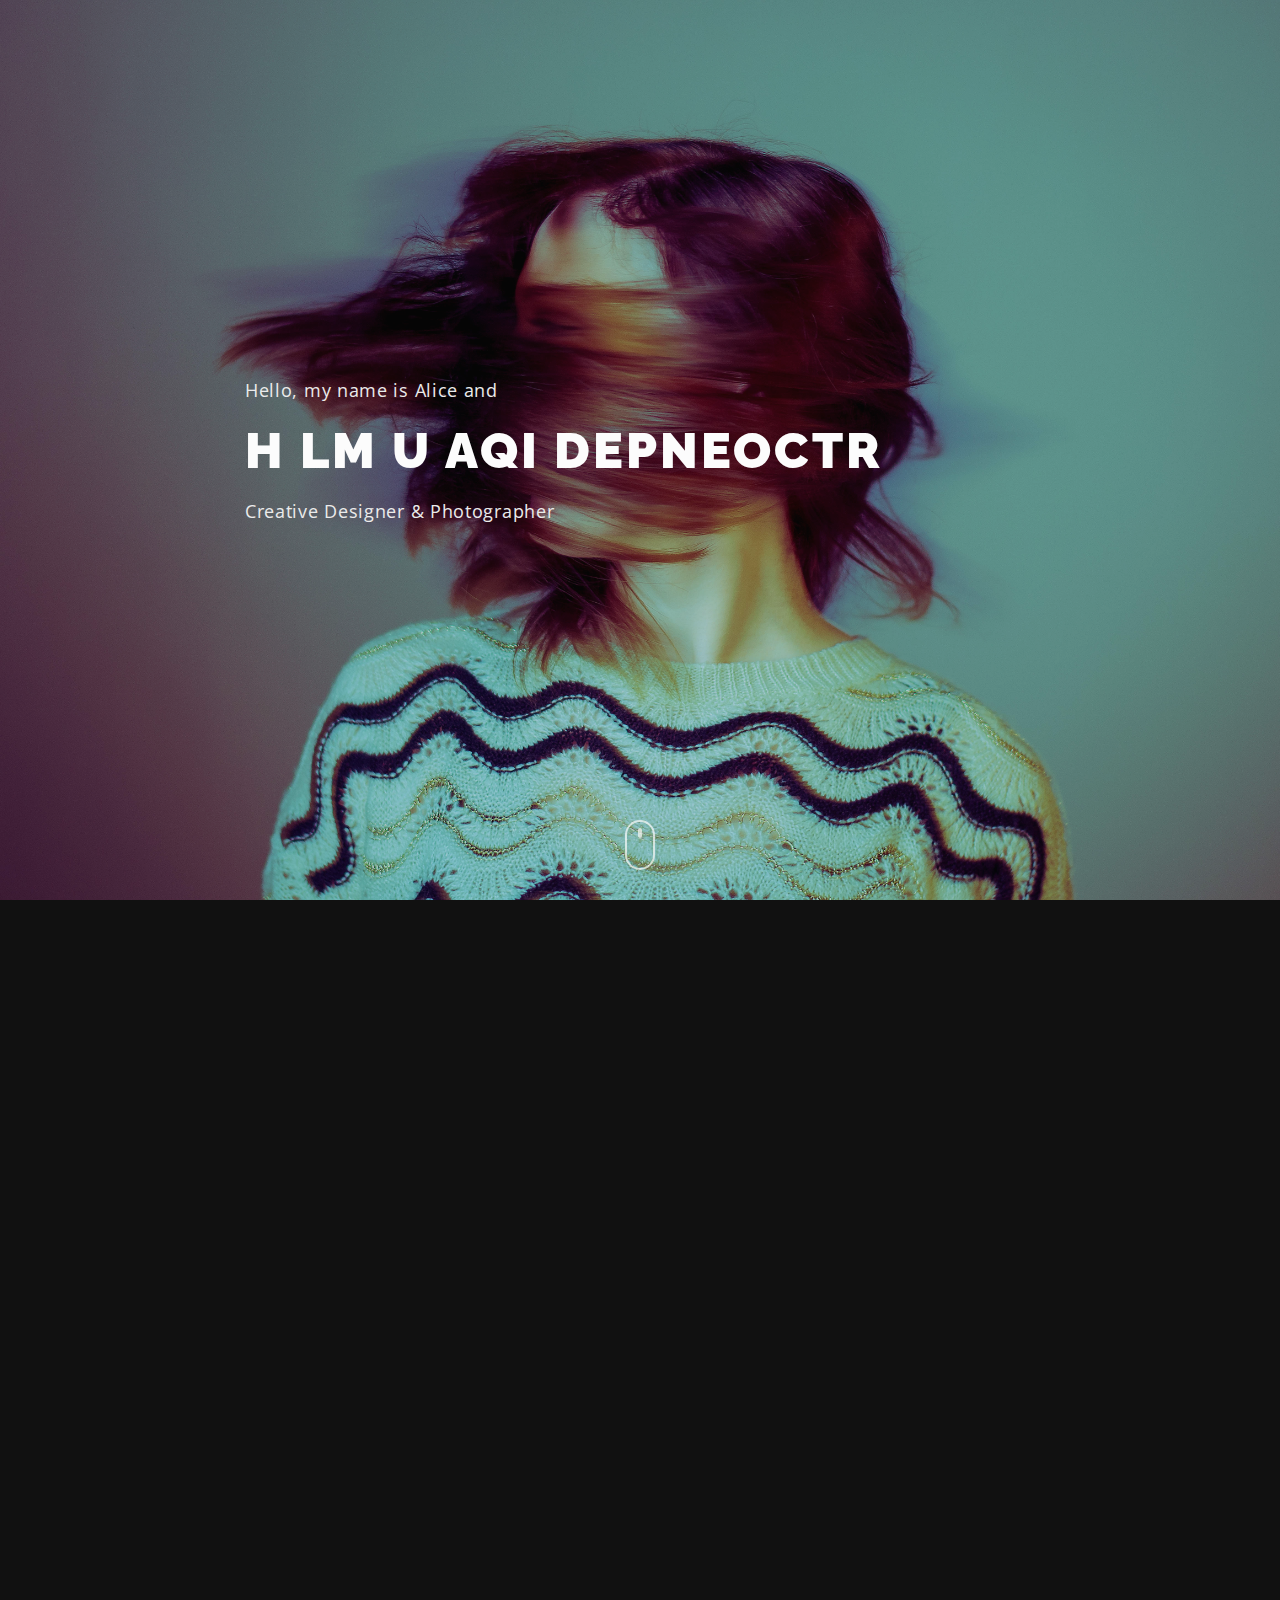
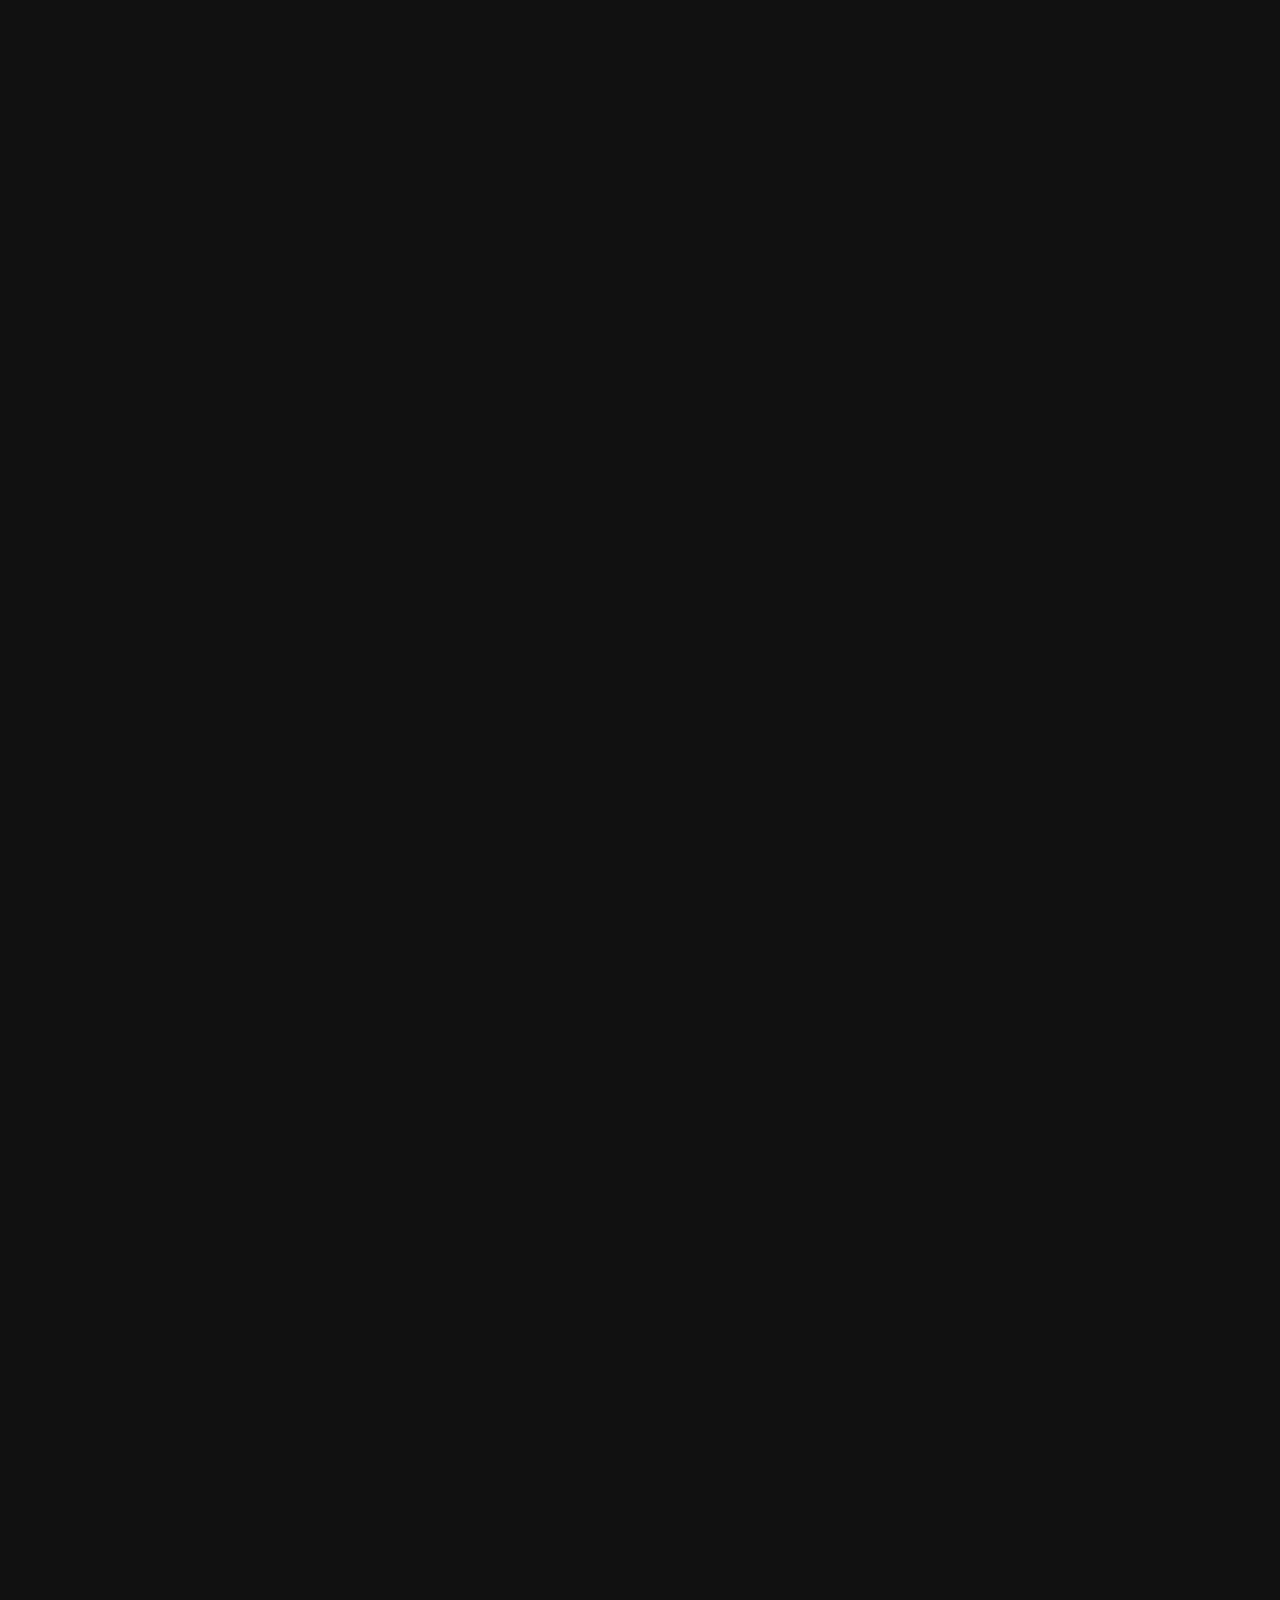
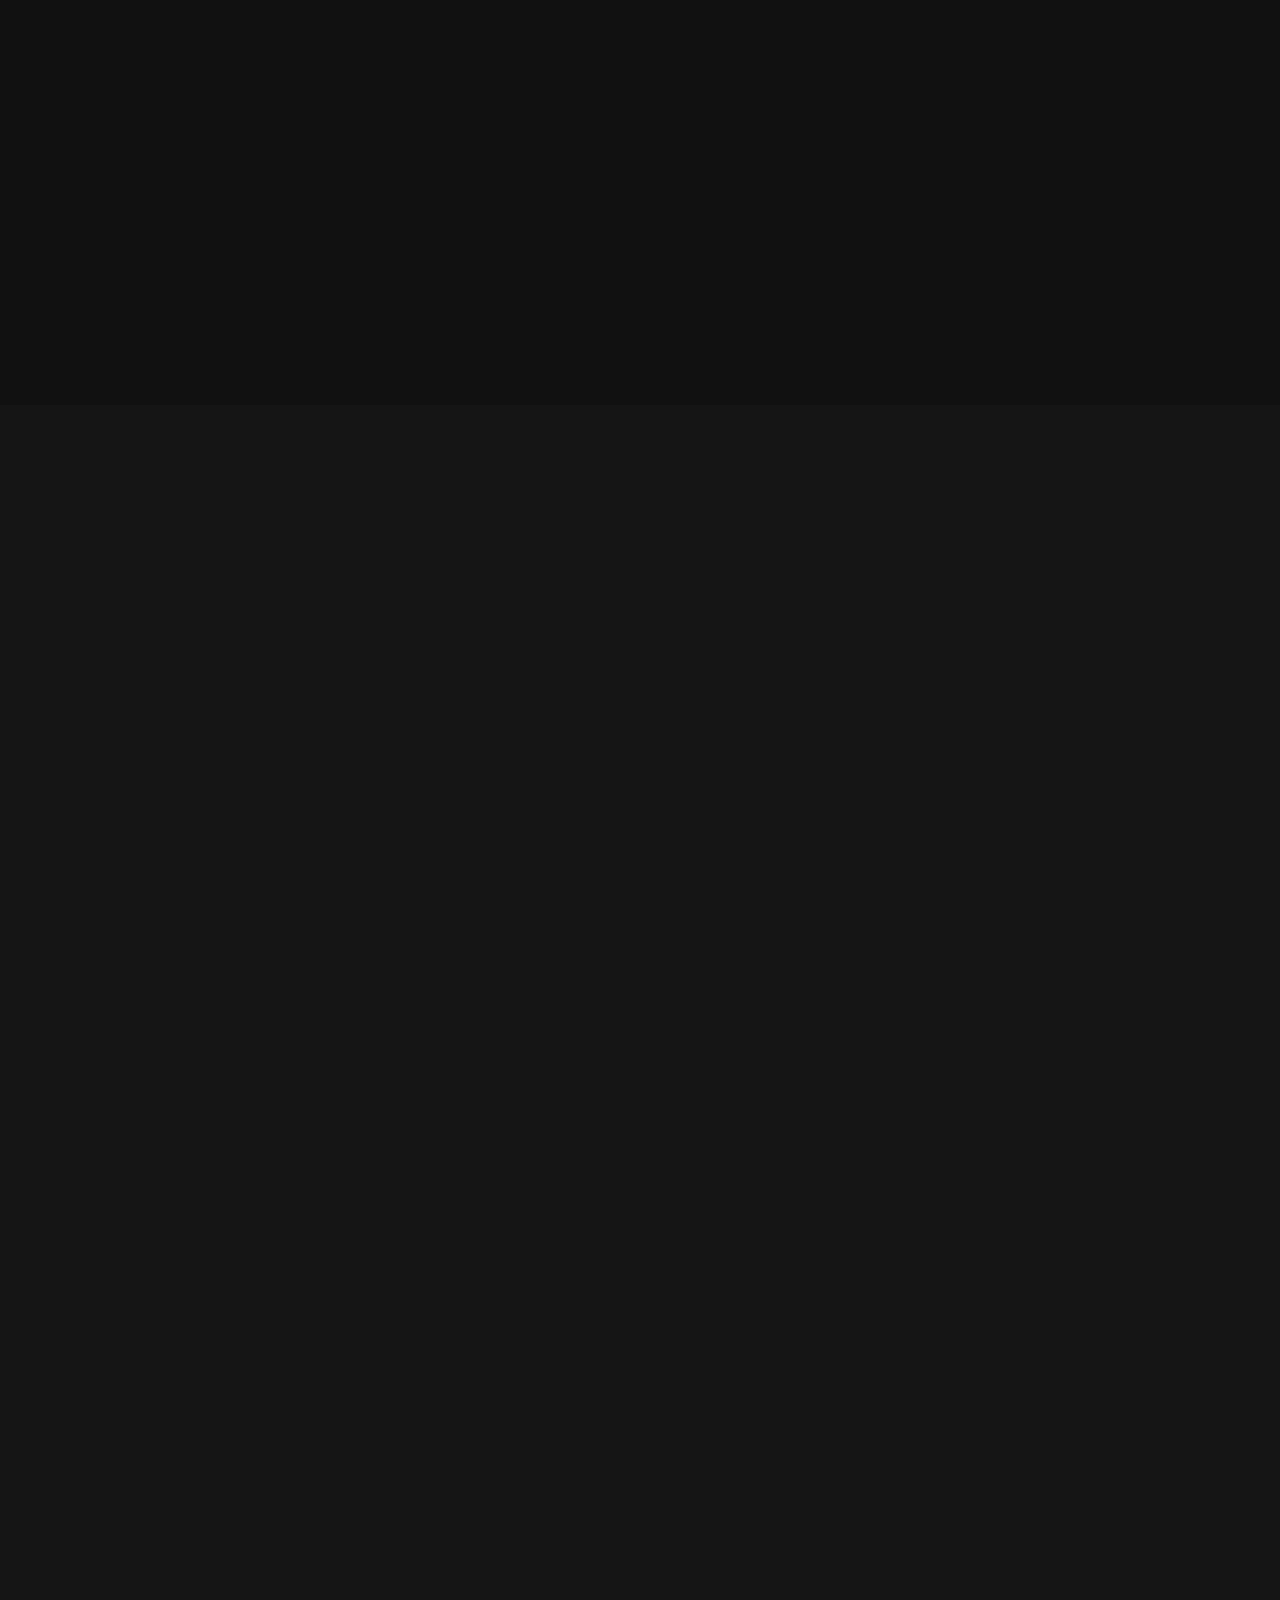
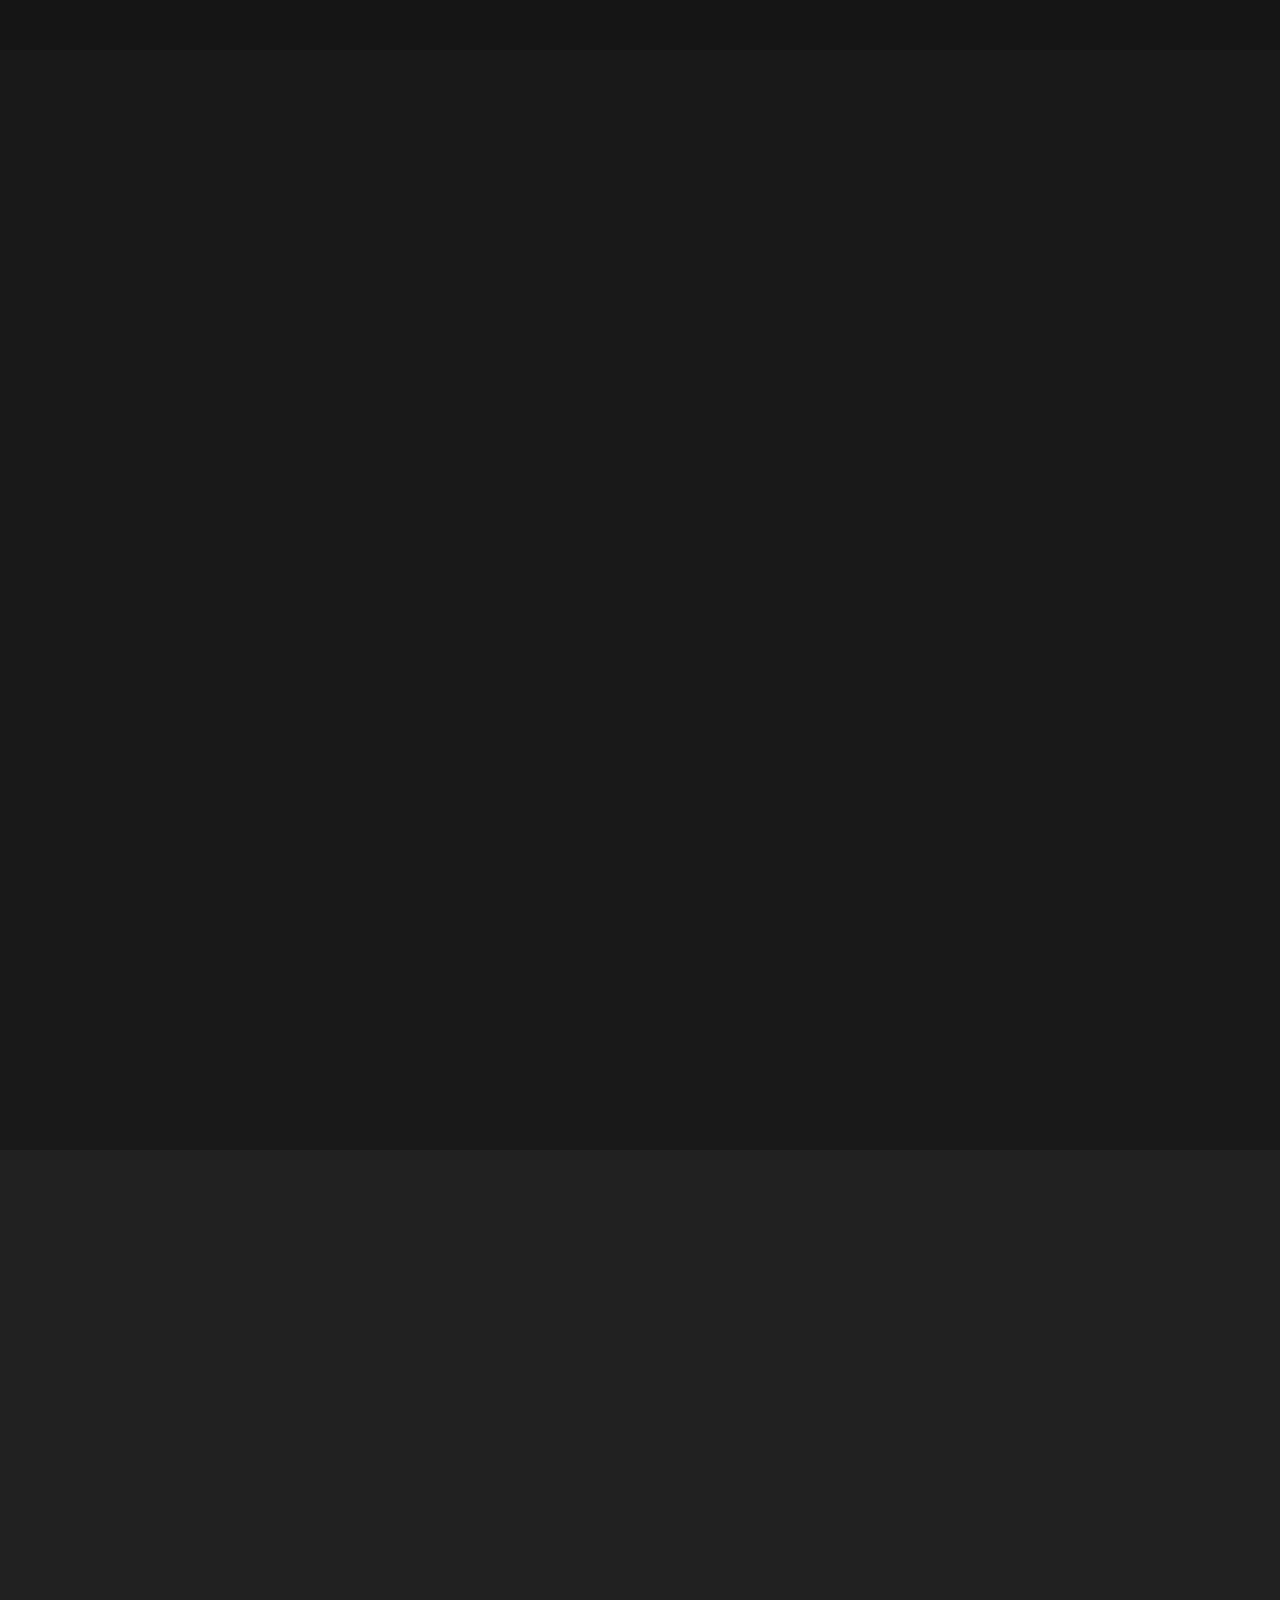
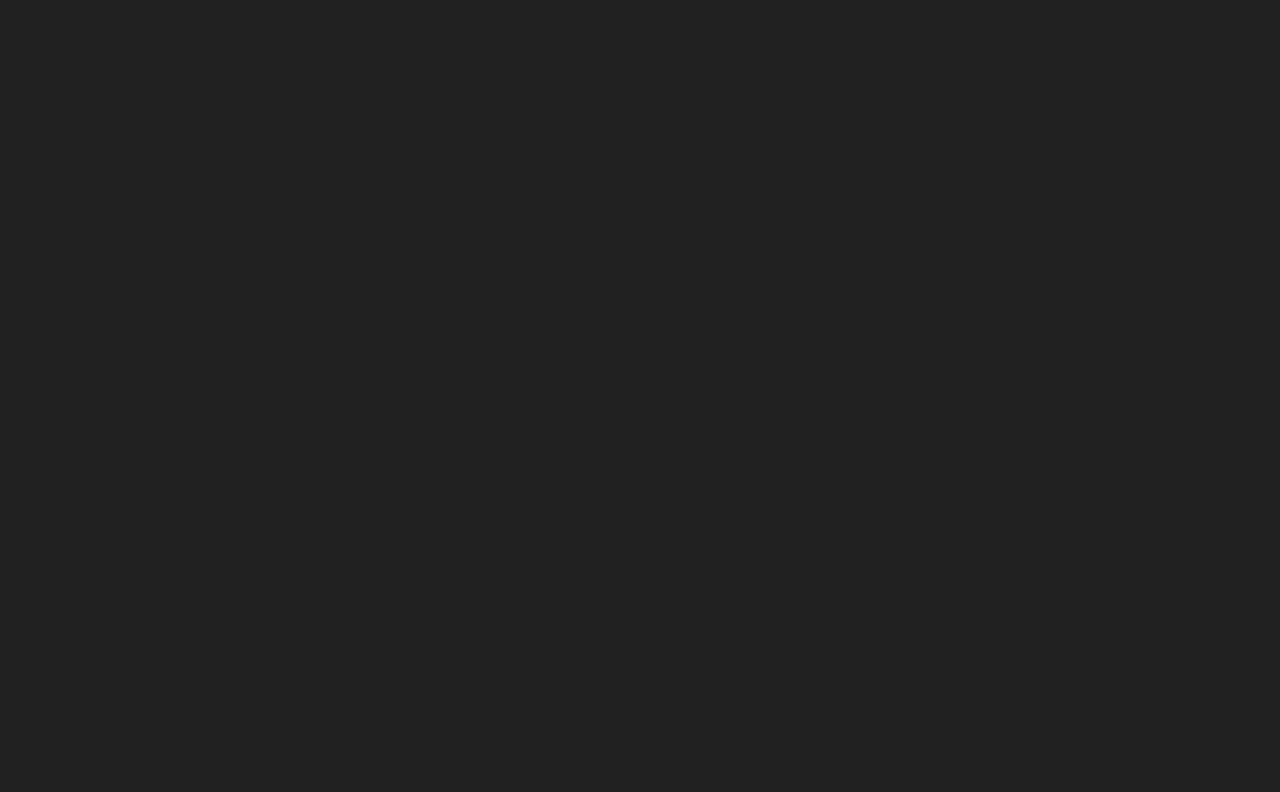
<file: avernus/onepageTheme/index.html>
<!DOCTYPE html>
<html lang="zxx">
<head>
	<meta charset="UTF-8">
	<title>Avernus | One-Page Theme</title>
	<!-- Required meta tags -->
	<meta name="viewport" content="width=device-width, initial-scale=1">
	<!--/end meta -->
	<!--materializa.css-->
	<link rel="stylesheet" type="text/css" href="../DemoGenerals/libs/materialize/css/materialize.min.css">
	<!--main.css-->
	<link type="text/css" rel="stylesheet" href="css/main.css">
	<link type="text/css" rel="stylesheet" href="css/media.css">
</head>
<body id="ov-hidden"><!--id for boxlayout.js - hide scrollbar-->
	
	<!--Preloader-->
	<div id="preloader">
		<div id="loader"></div>
	</div>
	<!--/end Preloader-->

	<!--home container-->
	<div class="first_container">
		<div class="intro">
			<!--baffle inomation-->
			<p>Hello, my name is Alice and</p>
			<h2 class="data color-text colour">I am a Web Developer</h2>
			<p>Creative Designer & Photographer</p>
			<!--/end baffle inomation-->
		</div>
		<div class="mouse-icon">
			<div class="wheel"></div>
		</div>
	</div>
	<!--/end home container-->

	<!--nav-->
	<nav id="sticky_nav" class="main_nav">
		<div class="nav-wrapper">
			<a href="#!" class="brand-logo">Logo</a>
			<a href="#" data-target="mobile-demo" class="right sidenav-trigger"><i class="material-icons">menu</i></a>
			<!--main nav-->
			<ul class="right hide-on-med-and-down">
				<li><a href="#blog">Blog</a></li>
				<li><a href="#services">Service</a></li>
				<li><a href="#portfolio">Portfolio</a></li>
				<li><a href="#about">About&Contact</a></li>
			</ul>
			<!--/end main nav-->
			<!--sidenav for mobile-->
			<ul class="sidenav" id="mobile-demo">
				<li><a href="#blog">Blog</a></li>
				<li><a href="#services">Service</a></li>
				<li><a href="#portfolio">Portfolio</a></li>
				<li><a href="#about">About&Contact</a></li>
			</ul>
			<!--/end sidenav-->
		</div>
	</nav>
	<!--/end nav-->

	<!--Blog container-->
	<div id="blog" class="scrollspy">
		<!--input for open panel-items -->
		<div id="bl-work-items" style="display: none;">
			<input data-panel="panel-1" id="panel-1">
			<input data-panel="panel-2" id="panel-2">
			<input data-panel="panel-3" id="panel-3">
			<input data-panel="panel-4" id="panel-4">
			<input data-panel="panel-5" id="panel-5">
			<input data-panel="panel-6" id="panel-6">
			<input data-panel="panel-7" id="panel-7">
			<input data-panel="panel-8" id="panel-8">
			<input data-panel="panel-9" id="panel-9">
		</div>
		<!--/end open panel-items-->

		<!--header-->
		<header class="wow fadeInLeft" data-wow-duration="1s" data-wow-offset="2">
			<h1 class="color-text colour">Blog</h1>
			<p>Lorem ipsum dolor sit amet, consectetur adipisicing elit. Esse illum commodi aperiam! In quo enim esse, tenetur. Ab voluptatem alias aliquid harum corporis quos, pariatur libero ex ipsam beatae eius.</p>
		</header>
		<!--/end header-->
		<!--wall container-->
		<div class="wall">
			<!--wall-item -->
			<div class="wall-item wow slideInLeft">
				<img src="../DemoGenerals/img/blog/01.jpg" alt="">
				<div class="meta_post colourBg">DEC 17, 2019</div>
				<h3 class="color-text colour">Lorem ipsum dolor</h3>
				<p>Lorem ipsum dolor sit amet, consectetur adipisicing elit. Illo a temporibus totam accusantium debitis earum natus vel est, vitae assumenda quas. Hic, quam, nisi.</p>
				<label for="panel-1" class="card-link">Read </label> <!--trigger input that opens panel-item-->
			</div>
			<!--/end wall-item -->						
			<!--wall-item -->
			<div class="wall-item wow slideInUp">
				<img src="../DemoGenerals/img/blog/02.jpg" alt="">
				<div class="meta_post colourBg">DEC 17, 2019</div>
				<h3 class="color-text colour">Lorem ipsum dolor</h3>
				<p>Lorem ipsum dolor sit amet, consectetur adipisicing elit. Incidunt, vero.</p>
				<label for="panel-2" class="card-link">Read </label>
			</div>
			<!--/end wall-item -->
			<!--wall-item -->
			<div class="wall-item wow slideInRight">
				<img src="../DemoGenerals/img/blog/03.jpg" alt="">
				<div class="meta_post colourBg">DEC 17, 2019</div>
				<h3 class="color-text colour">Lorem ipsum dolor</h3>
				<p>Lorem ipsum dolor sit amet, consectetur adipisicing elit. Beatae quisquam, dolore optio nisi nobis eligendi quis!</p>
				<label for="panel-3" class="card-link">Read </label>
			</div>
			<!--/end wall-item -->
			<!--wall-item -->
			<div class="wall-item wow slideInLeft">
				<img src="../DemoGenerals/img/blog/04.jpg" alt="">
				<div class="meta_post colourBg">DEC 17, 2019</div>
				<h3 class="color-text colour">Lorem ipsum dolor</h3>
				<p>Lorem ipsum dolor sit amet, consectetur adipisicing elit. Dolorum ipsa saepe perspiciatis alias et earum, aperiam ab non maxime repellat expedita aliquid. Officiis, voluptatum dolore ipsum unde quidem obcaecati provident, nemo deserunt animi ut placeat necessitatibus.</p>
				<label for="panel-4" class="card-link">Read </label>
			</div>
			<!--/end wall-item -->
			<!--wall-item -->
			<div class="wall-item wow slideInUp">
				<img src="../DemoGenerals/img/blog/05.jpg" alt="">
				<div class="meta_post colourBg">DEC 17, 2019</div>
				<h3 class="color-text colour">Lorem ipsum dolor</h3>
				<p>Lorem ipsum dolor sit amet, consectetur adipisicing elit. Dicta harum atque maxime architecto hic at porro quo impedit provident exercitationem.</p>
				<label for="panel-5" class="card-link">Read </label>
			</div>
			<!--/end wall-item -->
			<!--wall-item -->
			<div class="wall-item wow slideInRight">
				<img src="../DemoGenerals/img/blog/06.jpg" alt="">
				<div class="meta_post colourBg">DEC 17, 2019</div>
				<h3 class="color-text colour">Lorem ipsum dolor</h3>
				<p>Lorem ipsum dolor sit amet, consectetur adipisicing elit. Beatae enim dolorum libero quaerat quo.</p>
				<label for="panel-6" class="card-link">Read </label>
			</div>
			<!--/end wall-item -->
			<!--wall-item -->
			<div class="wall-item wow slideInLeft">
				<img src="../DemoGenerals/img/blog/07.jpg" alt="">
				<div class="meta_post colourBg">DEC 17, 2019</div>
				<h3 class="color-text colour">Lorem ipsum dolor</h3>
				<p>Lorem ipsum dolor sit amet, consectetur adipisicing elit. Quidem, perferendis nesciunt, rerum, beatae quo incidunt et, provident quos fugit dolor similique quae voluptatem totam amet nulla iure praesentium doloribus! Dolor voluptates fugiat dolores deleniti velit hic aliquam at, culpa eius!</p>
				<label for="panel-7" class="card-link">Read </label>
			</div>
			<!--/end wall-item -->
			<!--wall-item -->
			<div class="wall-item wow slideInUp">
				<img src="../DemoGenerals/img/blog/08.jpg" alt="">
				<div class="meta_post colourBg">DEC 17, 2019</div>
				<h3 class="color-text colour">Lorem ipsum dolor</h3>
				<p>Lorem ipsum dolor sit amet, consectetur adipisicing elit. Laborum enim quas reprehenderit.</p>
				<label for="panel-8" class="card-link">Read </label>
			</div>
			<!--/end wall-item -->
			<!--wall-item -->
			<div class="wall-item wow slideInRight">
				<img src="../DemoGenerals/img/blog/09.jpg" alt="">
				<div class="meta_post colourBg">DEC 17, 2019</div>
				<h3 class="color-text colour">Lorem ipsum dolor</h3>
				<p>Lorem ipsum dolor sit amet, consectetur adipisicing elit. Reiciendis molestias quibusdam veritatis commodi natus inventore ex, harum delectus! Vero necessitatibus labore beatae non cumque laborum quos numquam a voluptatem, ea libero obcaecati, fuga consequatur quisquam, dignissimos ad quae, reprehenderit hic.</p>
				<label for="panel-9" class="card-link">Read </label>
			</div>
		</div>
		<!--/end wall container -->
	</div>
	<!--/end Blog container-->
	<div class="clearfix"></div> <!--clear both: cancels the wrapping of an element at the same time from the right and left edges-->

	<!--Services container-->
	<div id="services" class="scrollspy row">
		<!--header-->
		<header class="wow fadeInLeft" data-wow-duration="1s" data-wow-offset="2">
			<h1 class="color-text colour">Services</h1>
			<p>Lorem ipsum dolor sit amet, consectetur adipisicing elit. Esse illum commodi aperiam! In quo enim esse, tenetur. Ab voluptatem alias aliquid harum corporis quos, pariatur libero ex ipsam beatae eius.</p>
		</header>
		<!--/end header-->
		<!--mousemove img container-->
		<div class="mousemove_container wow fadeInDownBig" data-wow-duration="1s" data-wow-offset="2">
			<div class="services_img col l7 s12">
				<img src="../DemoGenerals/img/moc.png" alt="" class="responsive-img">
			</div>
		</div>
		<!--/end mousemove img container-->
		<!--services options-->
		<div class="services_options col l5 s12">
			<!--service box-->
			<div class="service_box wow fadeInRight" data-wow-duration="1s" data-wow-offset="2">
				<i class="material-icons">color_lens</i>
				<div class="service_body">
					<h4>Design</h4>
					<p>Lorem ipsum dolor sit amet, consectetur adipisicing elit. Ut, repellat.</p>
				</div>
			</div>
			<!--/end service box-->
			<!--service box-->
			<div class="service_box wow fadeInRight" data-wow-duration="1s" data-wow-offset="2">
				<i class="material-icons">code</i>
				<div class="service_body">
					<h4>Code</h4>
					<p>Lorem ipsum dolor sit amet, consectetur adipisicing elit. Ut, repellat.</p>
				</div>
			</div>
			<!--/end service box-->
			<!--service box-->
			<div class="service_box wow fadeInRight" data-wow-duration="1s" data-wow-offset="2">
				<i class="material-icons">personal_video</i>
				<div class="service_body">
					<h4>Functionality</h4>
					<p>Lorem ipsum dolor sit amet, consectetur adipisicing elit. Ut, repellat.</p>
				</div>
			</div>
			<!--/end service box-->
			<!--service box-->
			<div class="service_box wow fadeInRight" data-wow-duration="1s" data-wow-offset="2">
				<i class="material-icons">contact_support</i>
				<div class="service_body">
					<h4>Support</h4>
					<p>Lorem ipsum dolor sit amet, consectetur adipisicing elit. Ut, repellat.</p>
				</div>
			</div>
			<!--/end service box-->
		</div>
		<!--/end services options-->
	</div>
	<!--Services container-->

	<!--Portfolio container-->
	<div id="portfolio" class="portfolio_wrapper scrollspy">
		<div class="portfolio_content">
			<!--header-->
			<header class="wow fadeInLeft" data-wow-duration="1s" data-wow-offset="2">
				<h1 class="color-text colour">UI & UX Design</h1>
				<p>Lorem ipsum dolor sit amet, consectetur adipisicing elit. Esse illum commodi aperiam! In quo enim esse, tenetur. Ab voluptatem alias aliquid harum corporis quos, pariatur libero ex ipsam beatae eius.</p>
			</header>
			<!--/end header-->
			<!--works grid -->
			<div class="wow fadeInRight" data-wow-duration="1s" data-wow-offset="2">
				<!--filters-nav-->
				<div class="filters_nav">			
					<label for="app_development">App development</label> <!--filter-nav trigger-->
					<label for="photography">Photography</label>
					<label for="web_design">Web Design</label>
					<label for="reset">All</label>
				</div>
				<!--/end filters-nav-->
				<!--input for filters-nav -->
				<input type="radio" id="app_development" name="filter">
				<input type="radio" id="photography" name="filter">
				<input type="radio" id="web_design" name="filter">
				<input type="radio" id="reset" name="filter">
				<!--/end input for filters-nav-->
				<ul class="grid cs-style-1 row" id="portfolio-wrapper">
					<!--works grid item -->
					<li class="photography col l4 m6 s10 offset-s1"> <!--classes photography, web_design, app_development - define an item category-->
						<figure>
							<img src="../DemoGenerals/img/works/1.jpeg" alt="">
							<figcaption>
								<h3>Lorem ipsum</h3>
								<span>Lorem ipsum dolor sit amet, consectetur adipisicing elit. Modi enim quisquam accusamus optio tempora eligendi, quae perferendis aspernatur in provident!</span>
							</figcaption>
						</figure>
					</li>
					<!--/end works grid item -->
					<!--works grid item -->
					<li class="web_design col l4 m6 s10 offset-s1">
						<figure>
							<img src="../DemoGenerals/img/works/2.jpeg" alt="">
							<figcaption>
								<h3>Lorem ipsum</h3>
								<span>Lorem ipsum dolor sit amet, consectetur adipisicing elit. Modi enim quisquam accusamus optio tempora eligendi, quae perferendis aspernatur in provident!</span>
							</figcaption>
						</figure>
					</li>
					<!--/end works grid item -->
					<!--works grid item -->
					<li class="app_development col l4 m6 s10 offset-s1">
						<figure>
							<img src="../DemoGenerals/img/works/3.jpeg" alt="">
							<figcaption>
								<h3>Lorem ipsum</h3>
								<span>Lorem ipsum dolor sit amet, consectetur adipisicing elit. Modi enim quisquam accusamus optio tempora eligendi, quae perferendis aspernatur in provident!</span>
							</figcaption>
						</figure>
					</li>
					<!--/end works grid item -->
					<!--works grid item -->
					<li class="photography col l4 m6 s10 offset-s1">
						<figure>
							<img src="../DemoGenerals/img/works/3.jpeg" alt="">
							<figcaption>
								<h3>Lorem ipsum</h3>
								<span>Lorem ipsum dolor sit amet, consectetur adipisicing elit. Modi enim quisquam accusamus optio tempora eligendi, quae perferendis aspernatur in provident!</span>
							</figcaption>
						</figure>
					</li>
					<!--/end works grid item -->
					<!--works grid item -->
					<li class="app_development col l4 m6 s10 offset-s1">
						<figure>
							<img src="../DemoGenerals/img/works/4.jpeg" alt="">
							<figcaption>
								<h3>Lorem ipsum</h3>
								<span>Lorem ipsum dolor sit amet, consectetur adipisicing elit. Modi enim quisquam accusamus optio tempora eligendi, quae perferendis aspernatur in provident!</span>
							</figcaption>
						</figure>
					</li>
					<!--/end works grid item -->
					<!--works grid item -->
					<li class="web_design col l4 m6 s10 offset-s1">
						<figure>
							<img src="../DemoGenerals/img/works/2.jpeg" alt="">
							<figcaption>
								<h3>Lorem ipsum</h3>
								<span>Lorem ipsum dolor sit amet, consectetur adipisicing elit. Modi enim quisquam accusamus optio tempora eligendi, quae perferendis aspernatur in provident!</span>
							</figcaption>
						</figure>
					</li>
					<div class="clearfix"></div>
					<!--/end works grid item -->
				</ul>
			</div>
			<!--/end works grid-->
		</div>
	</div>
	<!--/end Portfolio container-->

	<!--About container-->
	<div id="about" class="about_wrapper scrollspy">
		<!--header-->
		<header class="wow fadeInLeft" data-wow-duration="1s" data-wow-offset="2">
			<h1 class="color-text colour">Synopsis</h1>
			<p>Lorem ipsum dolor sit amet, consectetur adipisicing elit. Esse illum commodi aperiam! In quo enim esse, tenetur. Ab voluptatem alias aliquid harum corporis quos, pariatur libero ex ipsam beatae eius.</p>
		</header>
		<!--/end header-->
		<div class="row wow fadeInRight" data-wow-duration="1s" data-wow-offset="2">
			<!--collapsible container -->
			<ul class="collapsible popout col xl10 m12 s12 offset-xl1">
				<!--about me - collapsible container item-->
				<li>
					<div class="collapsible-header"><i class="material-icons">fingerprint</i>About</div><!--collapsible header-->
					<!--collapsible body-->
					<div class="collapsible-body about">
						<div class="row">
							<div class="about_text col xl10 offset-xl1">
								<h3>About Me</h3>
								<p class="color-text colour left-align">photographer, web designer & web developer</p>
								<p class="left-align">Lorem ipsum dolor sit amet, consectetur adipisicing elit. Et ipsam incidunt quae voluptatem, mollitia placeat obcaecati aperiam sequi atque suscipit magnam dolore maiores debitis fuga praesentium quisquam tenetur harum sunt! Iusto quidem nesciunt obcaecati tempora eaque animi qui molestiae facere quia fugiat neque iure sunt, suscipit deserunt libero hic, excepturi et sequi nemo voluptate voluptas itaque nihil. Iure inventore odio alias praesentium id recusandae repudiandae, itaque deleniti ab quae, nobis rem animi odit officiis a obcaecati laboriosam ex at tempore?</p>
								<a  href="#!" class="custom_btn colourBg">DOWNLOAD CV</a>
							</div>
						</div>
					</div>
					<!--/end collapsible body-->
				</li>	
				<!--/end about me-->								
				<!--education - collapsible container item-->
				<li>
					<div class="collapsible-header"><i class="material-icons">school</i>Education</div><!--collapsible header-->
					<!--collapsible body-->
					<div class="collapsible-body">
						<div class="row">
							<h3 class="center-align">My education</h3>
							<!--education item-->
							<div class="col xl4">
								<blockquote class="colourBr">
									<h4>School</h4>
									<p class="date"><i class="material-icons">date_range</i>2005-2014</p>
									<p>Lorem ipsum dolor sit amet, consectetur adipisicing elit. Adipisci officia architecto, esse illum obcaecati numquam! Quibusdam molestiae at placeat, expedita</p>
								</blockquote>
							</div>
							<!--/end education item-->
							<!--education item-->
							<div class="col xl4">
								<blockquote class="colourBr">
									<h4>College</h4>
									<p class="date"><i class="material-icons">date_range</i>20014-2018</p>
									<p>Lorem ipsum dolor sit amet, consectetur adipisicing elit. Adipisci officia architecto, esse illum obcaecati numquam! Quibusdam molestiae at placeat, expedita</p>
								</blockquote>
							</div>
							<!--/end education item-->
							<!--education item-->
							<div class="col xl4">
								<blockquote class="colourBr">
									<h4>University</h4>
									<p class="date"><i class="material-icons">date_range</i>2018-2023</p>
									<p>Lorem ipsum dolor sit amet, consectetur adipisicing elit. Adipisci officia architecto, esse illum obcaecati numquam! Quibusdam molestiae at placeat, expedita</p>
								</blockquote>
							</div>
							<!--/end education item-->
						</div>
					</div>
					<!--/end collapsible body-->
				</li>
				<!--/end education-->

				<!--skills - collapsible container item-->
				<li>
					<div class="collapsible-header start_skills"><i class="material-icons">bar_chart</i>Skills</div><!--collapsible header-->
					<!--collapsible body-->
					<div class="collapsible-body">
						<div class="row">
							<h3 class="center-align">My skills in web development</h3>
							<!--skills bar-->
							<ul id="skills_bar">
								<!--skills line-->
								<li>
									HTML
									<div class="bar-container">
										<span class="bar" data-bar='{ "color": "#19f" }'>
											<span class="pct">97%</span>
										</span>
									</div>
								</li>
								<!--/end skills line-->
								<!--skills line-->
								<li>
									CSS
									<div class="bar-container">
										<span class="bar" data-bar='{ "color": "#27ae60", "delay": 600 }'>
											<span class="pct">79%</span>
										</span>
									</div>
								</li>
								<!--/end skills line-->
								<!--skills line-->
								<li>
									PHP
									<div class="bar-container">
										<span class="bar" data-bar='{ "color": "#9b59b6", "delay": 1200 }'>
											<span class="pct">67%</span>
										</span>
									</div>
								</li>
								<!--/end skills line-->
								<!--skills line-->
								<li>
									JS
									<div class="bar-container">
										<span class="bar" data-bar='{ "color": "#ae8a33", "delay": 1800 }'>
											<span class="pct">30%</span>
										</span>
									</div>
								</li>
								<!--/end skills line-->
							</ul>
							<!--/end skills bar-->
						</div>
					</div>
					<!--/end collapsible body-->
				</li>
				<!--/end skills-->

				<!--Work experience - collapsible container item-->
				<li>
					<div class="collapsible-header"><i class="material-icons">work</i>Work</div><!--collapsible header-->
					<!--collapsible body-->
					<div class="collapsible-body work">
						<div class="row">
							<h3 class="center-align">Working experience</h3>
							<!--Work item-->
							<div class="col xl4">
								<blockquote class="colourBr">
									<h4>Freelance</h4>
									<p class="date"><i class="material-icons">date_range</i>2014-2020</p>
									<p>Lorem ipsum dolor sit amet, consectetur adipisicing elit. Adipisci officia architecto, esse illum obcaecati numquam! Quibusdam molestiae at placeat, expedita</p>
								</blockquote>
							</div>
							<!--/end Work item-->
							<!--Work item-->
							<div class="col xl4">
								<blockquote class="colourBr">
									<h4>Web designer</h4>
									<p class="date"><i class="material-icons">date_range</i>2020-2022</p>
									<p>Lorem ipsum dolor sit amet, consectetur adipisicing elit. Adipisci officia architecto, esse illum obcaecati numquam! Quibusdam molestiae at placeat, expedita</p>
								</blockquote>
							</div>
							<!--/end Work item-->
							<!--Work item-->
							<div class="col xl4">
								<blockquote class="colourBr">
									<h4>Web developer</h4>
									<p class="date"><i class="material-icons">date_range</i>2018-2023</p>
									<p>Lorem ipsum dolor sit amet, consectetur adipisicing elit. Adipisci officia architecto, esse illum obcaecati numquam! Quibusdam molestiae at placeat, expedita</p>
								</blockquote>
							</div>
							<!--/end Work item-->
						</div>
					</div>
					<!--/end collapsible body-->
				</li>
				<!--/end work experience-->

				<!--Achievements - collapsible container item-->
				<li>
					<div class="collapsible-header start_count"><i class="material-icons">done_all</i>Achievements</div><!--collapsible header-->
					<!--collapsible body-->
					<div class="collapsible-body achievements">
						<h3 class="center-align">My achievements</h3>
						<div class="count-wrap">
							<div class="row">
								<!--achievements item-->
								<div class="count col xl3 m6 s12">
									<h3 class="count_box color-text colour">735</h3>
									<p class="count_text">Happy customers</p>
								</div>
								<!--/end achievements item-->
								<!--achievements item-->
								<div class="count col xl3 m6 s12">
									<h3 class="count_box color-text colour">47</h3>
									<p class="count_text">Rewards </p>
								</div>
								<!--/end achievements item-->
								<!--achievements item-->
								<div class="count col xl3 m6 s12">
									<h3 class="count_box color-text colour">83</h3>
									<p class="count_text">Done projects</p>
								</div>
								<!--/end achievements item-->
								<!--achievements item-->
								<div class="count col xl3 m6 s12">
									<h3 class="count_box color-text colour">9</h3>
									<p class="count_text">Years experience</p>
								</div>
								<!--/end achievements item-->
							</div>
						</div>
					</div>
					<!--/end collapsible body-->
				</li>
				<!--/end achievements-->

				<!--contact - collapsible container item-->
				<li>
					<div class="collapsible-header start_count"><i class="material-icons">perm_phone_msg</i>Contact</div><!--collapsible header-->
					<!--collapsible body-->
					<div class="collapsible-body">
						<div class="row">
							<!--addres block -->
							<div class="addres-block col xl6 l6 m10 s12 push-m2">
								<p class="contact-text">Lorem ipsum dolor sit amet, consectetur adipisicing elit. Quae, dolorem.</p>
								<p><span class="color-text colour">Adress:</span> 13 Apple Street New York City, US</p>
								<p><span class="color-text colour">Phone:</span> 212-214-7480</p>
								<p><span class="color-text colour">Email:</span> random@gmail.com</p>
								<p><span class="color-text colour">Hours: </span> Monday - Friday: 8am - 6pm</p>
								<p class="social_media">
									<span class="color-text colour">Social-media:</span> 
									<a href="https://www.freepik.com/"><img src="../DemoGenerals/img/social-media/twitter.svg" title="Icons made by freepik from flaticon.com" alt="" class="responsive-img"></a>
									<a href="https://www.freepik.com/"><img src="../DemoGenerals/img/social-media/telegram.svg" title="Icons made by freepik from flaticon.com" alt="" class="responsive-img"></a>
									<a href="https://www.freepik.com/"><img src="../DemoGenerals/img/social-media/google-plus.svg" title="Icons made by freepik from flaticon.com" alt="" class="responsive-img"></a>
								</p>
							</div>
							<!--/end addres-block-->

							<!--input form block-->
							<form method="POST" action="../DemoGenerals/send_form.php" class="col xl6 l6 m8 s12 push-m2">
								<input type="hidden" name="fileName" value="../onepageTheme/index">
								<!--input name-->
								<div class="input-field">
									<i class="material-icons prefix">account_circle</i>
									<input id="icon_prefix" name="name" type="text" class="validate">
									<label for="icon_prefix">Your Name</label>
								</div>
								<!--/end input name-->
								<!--input phone-->
								<div class="input-field">
									<i class="material-icons prefix">phone</i>
									<input id="icon_telephone" name="tel" type="tel" class="validate">
									<label for="icon_telephone">Telephone</label>
								</div>
								<!--/end input phone-->
								<!--input email-->
								<div class="input-field">
									<i class="material-icons prefix">alternate_email</i>
									<input id="email" name="email" type="email" class="validate">
									<label for="email">Email</label>
								</div>
								<!--/end input email-->
								<!--input message-->
								<div class="input-field">
									<i class="material-icons prefix">mode_edit</i>
									<textarea id="icon_prefix2" name="message" class="materialize-textarea"></textarea>
									<label for="icon_prefix2">Message</label>
								</div>
								<!--/end input message-->
								<!--submit button-->
								<button name="send_form" class="custom_btn colourBg right" type="submit">Submit</button>
								<!--/end submit button-->
							</form>
							<!--/end input form block-->
						</div>
					</div>
					<!--/end collapsible body-->
				</li>
				<!--/end contact-->
			</ul>
			<!--/end collapsible container -->
		</div>
	</div>
	<!--/end About container-->
	<!-- Panel items for blog -->
	<div class="bl-panel-items" id="bl-panel-work-items">
		<!-- Panel item-->
		<!-- Panel item-->
		<div data-panel="panel-1">
			<div class="row">
				<!--article-->
				<div class="col xl8 l8 m10 offset-m1 s12 article">
					<h3 class="card-header color-text colour">Amongst the giants</h3>
					<img src="../DemoGenerals/img/blog/01.jpg" alt="project" class="">
					<!--details-->
					<ul class="project-details date">
						<li><i class="material-icons">date_range</i>&nbsp;DEC 17, 2018</li>
						<li><i class="material-icons">remove_red_eye</i>&nbsp;321</li>
						<li><a href="#!"><span class="chip">travels</span></a></li>
						<li><a href="#!"><span class="chip">life</span></a></li>
					</ul>
					<!--/end details-->
					<p class="card-para">Lorem ipsum dolor sit amet, consectetur adipisicing elit. Dolore voluptates voluptas illo possimus, voluptatum quo cumque, laudantium quisquam dolor asperiores numquam, officiis, maxime iure sed? Itaque laudantium voluptate, illum deleniti recusandae, perspiciatis nesciunt fugiat, tempore impedit asperiores doloribus, at odit incidunt corporis sint vero voluptatem ab cupiditate. Harum aspernatur laboriosam error atque impedit laborum est, quos ratione velit enim sint rem reiciendis dicta, neque iusto dolor recusandae eius eaque aperiam commodi similique. Animi, assumenda necessitatibus id debitis qui porro amet, at ratione sunt mollitia molestias et fugit corrupti architecto impedit nesciunt! Rem pariatur voluptatibus cupiditate, dicta reprehenderit atque, facere beatae nam eum praesentium minima sint deserunt corporis nostrum vero, deleniti laborum reiciendis asperiores unde? Minus molestias, dignissimos, voluptatem explicabo quod nulla blanditiis ipsum amet dolore eos neque animi ducimus repellendus quas quidem laboriosam enim quis! Totam in nihil quis cupiditate officia pariatur, veritatis tenetur! Atque doloribus libero sequi quibusdam quidem vel, quo rerum cum maxime dolore ipsum ex laborum repellat quia corporis veritatis error reprehenderit alias doloremque, suscipit. Soluta non, quam, illum laborum fugiat consequatur quas animi eum repudiandae tenetur, magnam optio hic. Quasi quibusdam perspiciatis ipsum omnis voluptas aperiam fuga excepturi nobis. Nobis rerum impedit veritatis ex dolorem debitis, illum eius architecto numquam asperiores laudantium enim accusamus. Doloribus porro inventore eum atque, tempore. Ea id aperiam odit illum blanditiis magnam eum fugit ipsum at esse mollitia nisi ex reiciendis nobis eaque vel voluptatibus quas tempore expedita cumque, velit iusto ducimus sapiente fugiat quis. Quibusdam sequi eaque doloremque voluptas sed.</p>
					<!--comments-->
					<!--comment-->
					<div class="comment first_comment row">
						<h3 class="color-text colour">9 Comments</h3>
						<div class="circle left" style="background-image: url(../DemoGenerals/img/blog/07.jpg);"></div>
						<div class="comment_body col xl10 l10 m12 s12">
							<div class="comment_info ">
								<p>Jon Doe</p>
								<p class="date">DEC 17, 2018</p>
							</div>
							<p class="comment_text">Lorem ipsum dolor sit amet, consectetur adipisicing elit. Quasi eaque, quibusdam qui sed id nisi! Ducimus quo asperiores velit in!</p>
							<a href="#!" class="right">Reply</a>
						</div>
					</div>
					<!--/end comment-->
					<!--comment replies-->
					<div class="comment replies row">
						<div class="circle col xl2 push-xl1 push-l1 push-m1" style="background-image: url(../DemoGenerals/img/blog/07.jpg);"></div>
						<div class="comment_body col xl9 l9 m11 s11 push-xl1 push-l1 push-m1 push-s1">
							<div class="comment_info ">
								<p>Jon Doe</p>
								<p class="date">DEC 17, 2018</p>
							</div>
							<p class="comment_text">Jon Doe, Lorem ipsum dolor sit amet, consectetur adipisicing elit. Quasi eaque, quibusdam qui sed id nisi! Ducimus quo asperiores velit in!</p>
							<a href="#!" class="right">Reply</a>
						</div>
					</div>
					<!--/end comment replies-->
					<!--comment-->
					<div class="comment row">
						<div class="circle left" style="background-image: url(../DemoGenerals/img/blog/07.jpg);"></div>
						<div class="comment_body col xl10 l10 m12 s12">
							<div class="comment_info ">
								<p>Jon Doe</p>
								<p class="date">DEC 17, 2018</p>
							</div>
							<p class="comment_text">Lorem ipsum dolor sit amet, consectetur adipisicing elit. Quasi eaque, quibusdam qui sed id nisi! Ducimus quo asperiores velit in!</p>
							<a href="#!" class="right">Reply</a>
						</div>
					</div>
					<!--/end comment-->
					<!--/end comments-->
					<!--submit comments-->
					<form method="POST" class="col s12">
						<h3 class="color-text colour">leave a comment</h3>
						<!--input name-->
						<div class="input-field">
							<i class="material-icons prefix">account_circle</i>
							<input id="icon_prefix_blog" name="name" type="text" class="validate">
							<label for="icon_prefix_blog">Your Name</label>
						</div>
						<!--/end input name-->
						<!--input email-->
						<div class="input-field">
							<i class="material-icons prefix">alternate_email</i>
							<input id="email_blog" name="email" type="email" class="validate">
							<label for="email_blog">Email</label>
						</div>
						<!--/end input email-->
						<!--input message-->
						<div class="input-field">
							<i class="material-icons prefix">mode_edit</i>
							<textarea id="icon_prefix_blog_texterea" name="message" class="materialize-textarea"></textarea>
							<label for="icon_prefix_blog_texterea">Comment</label>
						</div>
						<!--/end input message-->
						<!--submit button-->
						<button name="send_form" class="custom_btn colourBg right" type="submit">Send</button>
						<!--/end submit button-->
					</form>
					<!--/end submit comments-->
				</div>
				<!--/end article-->
				<!--Panel item sidebar-->
				<div class="col xl4 l4 m10 offset-m1 s12">
					<!--search widget-->
					<div class="search widget input-field">
						<input id="search1" type="search" required>
						<label class="label-icon" for="search1"><i class="material-icons">search</i></label>
					</div>
					<!--/end search widget-->
					<!--recent posts widget-->
					<div class="recent_posts widget">
						<h4 class="color-text colour">recent posts</h4>
						<!--single recent post-->
						<div>
							<div class="post_thumb col xl4">
								<a href="#!">
									<div class="col xl4 circle" style="background-image: url(../DemoGenerals/img/blog/07.jpg);"></div>
								</a>
							</div>
							<div class="post_info col xl8">
								<h5>Amount The giants</h5>
								<p class="date">DEC 17, 2018</p>
							</div>
						</div>
						<div class="clearfix"></div><!--set clear: botch-->
						<div class="divider"></div> <!--horozontal line-->
						<!--/end single recent post-->
						<!--single recent post-->
						<div>
							<div class="post_thumb col xl4">
								<a href="#!">
									<div class="col xl4 circle" style="background-image: url(../DemoGenerals/img/blog/02.jpg);"></div>
								</a>
							</div>
							<div class="post_info col xl8">
								<h5>Amount The giants</h5>
								<p class="date">DEC 17, 2018</p>
							</div>
						</div>
						<div class="clearfix"></div>
						<div class="divider"></div>
						<!--/end single recent post-->
						<!--single recent post-->
						<div>
							<div class="post_thumb col xl4">
								<a href="">
									<div class="col xl4 circle" style="background-image: url(../DemoGenerals/img/blog/05.jpg);"></div>
								</a>
							</div>
							<div class="post_info col xl8">
								<h5>Amount The giants</h5>
								<p class="date">DEC 17, 2018</p>
							</div>
						</div>
						<div class="clearfix"></div>
						<div class="divider"></div>
						<!--/end single recent post-->
						<!--single recent post-->
						<div>
							<div class="post_thumb col xl4">
								<a href="#!">
									<div class="col xl4 circle" style="background-image: url(../DemoGenerals/img/blog/09.jpg);"></div>
								</a>
							</div>
							<div class="post_info col xl8">
								<h5>Amount The giants</h5>
								<p class="date">DEC 17, 2018</p>
							</div>
						</div>
						<div class="clearfix"></div>
						<!--/end single recent post-->
					</div>
					<!--/end recent post widget-->
					<!--tags widget-->
					<div class="tags widget">
						<h4 class="color-text colour">tags</h4>
						<ul>
							<li><a href="#!"><span class="chip">travels</span></a></li>
							<li><a href="#!"><span class="chip">code</span></a></li>
							<li><a href="#!"><span class="chip">life</span></a></li>
							<li><a href="#!"><span class="chip">work</span></a></li>
							<li><a href="#!"><span class="chip">mind</span></a></li>
							<li><a href="#!"><span class="chip">design</span></a></li>
							<li><a href="#!"><span class="chip">art</span></a></li>
						</ul>
					</div>
					<!--/end tags widget-->
					<!--archive widget-->
					<div class="archive widget">
						<h4 class="color-text colour">Archive</h4>
						<a href="#!">January</a>
						<div class="divider"></div>
						<a href="#!">February</a>
						<div class="divider"></div>
						<a href="#!">March</a>
						<div class="divider"></div>
						<a href="#!">April</a>
						<div class="divider"></div>
					</div>
					<!--/end archive widget-->
				</div>
				<!--/end Panel item sidebar-->
			</div>
		</div>
		<!--/end Panel item-->
		<!-- Panel item-->
		<div data-panel="panel-2">
			<div class="row">
				<!--article-->
				<div class="col xl8 l8 m10 offset-m1 s12 article">
					<h3 class="card-header color-text colour">Amongst the giants</h3>
					<img src="../DemoGenerals/img/blog/02.jpg" alt="project" class="">
					<!--details-->
					<ul class="project-details date">
						<li><i class="material-icons">date_range</i>&nbsp;DEC 17, 2018</li>
						<li><i class="material-icons">remove_red_eye</i>&nbsp;321</li>
						<li><a href="#!"><span class="chip">travels</span></a></li>
						<li><a href="#!"><span class="chip">life</span></a></li>
					</ul>
					<!--/end details-->
					<p class="card-para">Lorem ipsum dolor sit amet, consectetur adipisicing elit. Dolore voluptates voluptas illo possimus, voluptatum quo cumque, laudantium quisquam dolor asperiores numquam, officiis, maxime iure sed? Itaque laudantium voluptate, illum deleniti recusandae, perspiciatis nesciunt fugiat, tempore impedit asperiores doloribus, at odit incidunt corporis sint vero voluptatem ab cupiditate. Harum aspernatur laboriosam error atque impedit laborum est, quos ratione velit enim sint rem reiciendis dicta, neque iusto dolor recusandae eius eaque aperiam commodi similique. Animi, assumenda necessitatibus id debitis qui porro amet, at ratione sunt mollitia molestias et fugit corrupti architecto impedit nesciunt! Rem pariatur voluptatibus cupiditate, dicta reprehenderit atque, facere beatae nam eum praesentium minima sint deserunt corporis nostrum vero, deleniti laborum reiciendis asperiores unde? Minus molestias, dignissimos, voluptatem explicabo quod nulla blanditiis ipsum amet dolore eos neque animi ducimus repellendus quas quidem laboriosam enim quis! Totam in nihil quis cupiditate officia pariatur, veritatis tenetur! Atque doloribus libero sequi quibusdam quidem vel, quo rerum cum maxime dolore ipsum ex laborum repellat quia corporis veritatis error reprehenderit alias doloremque, suscipit. Soluta non, quam, illum laborum fugiat consequatur quas animi eum repudiandae tenetur, magnam optio hic. Quasi quibusdam perspiciatis ipsum omnis voluptas aperiam fuga excepturi nobis. Nobis rerum impedit veritatis ex dolorem debitis, illum eius architecto numquam asperiores laudantium enim accusamus. Doloribus porro inventore eum atque, tempore. Ea id aperiam odit illum blanditiis magnam eum fugit ipsum at esse mollitia nisi ex reiciendis nobis eaque vel voluptatibus quas tempore expedita cumque, velit iusto ducimus sapiente fugiat quis. Quibusdam sequi eaque doloremque voluptas sed.</p>
					<!--comments-->
					<!--comment-->
					<div class="comment first_comment row">
						<h3 class="color-text colour">9 Comments</h3>
						<div class="circle left" style="background-image: url(../DemoGenerals/img/blog/07.jpg);"></div>
						<div class="comment_body col xl10 l10 m12 s12">
							<div class="comment_info ">
								<p>Jon Doe</p>
								<p class="date">DEC 17, 2018</p>
							</div>
							<p class="comment_text">Lorem ipsum dolor sit amet, consectetur adipisicing elit. Quasi eaque, quibusdam qui sed id nisi! Ducimus quo asperiores velit in!</p>
							<a href="#!" class="right">Reply</a>
						</div>
					</div>
					<!--/end comment-->
					<!--comment replies-->
					<div class="comment replies row">
						<div class="circle col xl2 push-xl1 push-l1 push-m1" style="background-image: url(../DemoGenerals/img/blog/07.jpg);"></div>
						<div class="comment_body col xl9 l9 m11 s11 push-xl1 push-l1 push-m1 push-s1">
							<div class="comment_info ">
								<p>Jon Doe</p>
								<p class="date">DEC 17, 2018</p>
							</div>
							<p class="comment_text">Jon Doe, Lorem ipsum dolor sit amet, consectetur adipisicing elit. Quasi eaque, quibusdam qui sed id nisi! Ducimus quo asperiores velit in!</p>
							<a href="#!" class="right">Reply</a>
						</div>
					</div>
					<!--/end comment replies-->
					<!--comment-->
					<div class="comment row">
						<div class="circle left" style="background-image: url(../DemoGenerals/img/blog/07.jpg);"></div>
						<div class="comment_body col xl10 l10 m12 s12">
							<div class="comment_info ">
								<p>Jon Doe</p>
								<p class="date">DEC 17, 2018</p>
							</div>
							<p class="comment_text">Lorem ipsum dolor sit amet, consectetur adipisicing elit. Quasi eaque, quibusdam qui sed id nisi! Ducimus quo asperiores velit in!</p>
							<a href="#!" class="right">Reply</a>
						</div>
					</div>
					<!--/end comment-->
					<!--/end comments-->
					<!--submit comments-->
					<form method="POST" class="col s12">
						<h3 class="color-text colour">leave a comment</h3>
						<!--input name-->
						<div class="input-field">
							<i class="material-icons prefix">account_circle</i>
							<input id="icon_prefix_blog1" name="name" type="text" class="validate">
							<label for="icon_prefix_blog1">Your Name</label>
						</div>
						<!--/end input name-->
						<!--input email-->
						<div class="input-field">
							<i class="material-icons prefix">alternate_email</i>
							<input id="email_blog1" name="email" type="email" class="validate">
							<label for="email_blog1">Email</label>
						</div>
						<!--/end input email-->
						<!--input message-->
						<div class="input-field">
							<i class="material-icons prefix">mode_edit</i>
							<textarea id="icon_prefix_blog_texterea1" name="message" class="materialize-textarea"></textarea>
							<label for="icon_prefix_blog_texterea1">Comment</label>
						</div>
						<!--/end input message-->
						<!--submit button-->
						<button name="send_form" class="custom_btn colourBg right" type="submit">Send</button>
						<!--/end submit button-->
					</form>
					<!--/end submit comments-->
				</div>
				<!--/end article-->
				<!--Panel item sidebar-->
				<div class="col xl4 l4 m10 offset-m1 s12">
					<!--search widget-->
					<div class="search widget input-field">
						<input id="search2" type="search" required>
						<label class="label-icon" for="search2"><i class="material-icons">search</i></label>
					</div>
					<!--/end search widget-->
					<!--recent posts widget-->
					<div class="recent_posts widget">
						<h4 class="color-text colour">recent posts</h4>
						<!--single recent post-->
						<div>
							<div class="post_thumb col xl4">
								<a href="#!">
									<div class="col xl4 circle" style="background-image: url(../DemoGenerals/img/blog/07.jpg);"></div>
								</a>
							</div>
							<div class="post_info col xl8">
								<h5>Amount The giants</h5>
								<p class="date">DEC 17, 2018</p>
							</div>
						</div>
						<div class="clearfix"></div><!--set clear: botch-->
						<div class="divider"></div> <!--horozontal line-->
						<!--/end single recent post-->
						<!--single recent post-->
						<div>
							<div class="post_thumb col xl4">
								<a href="#!">
									<div class="col xl4 circle" style="background-image: url(../DemoGenerals/img/blog/02.jpg);"></div>
								</a>
							</div>
							<div class="post_info col xl8">
								<h5>Amount The giants</h5>
								<p class="date">DEC 17, 2018</p>
							</div>
						</div>
						<div class="clearfix"></div>
						<div class="divider"></div>
						<!--/end single recent post-->
						<!--single recent post-->
						<div>
							<div class="post_thumb col xl4">
								<a href="">
									<div class="col xl4 circle" style="background-image: url(../DemoGenerals/img/blog/05.jpg);"></div>
								</a>
							</div>
							<div class="post_info col xl8">
								<h5>Amount The giants</h5>
								<p class="date">DEC 17, 2018</p>
							</div>
						</div>
						<div class="clearfix"></div>
						<div class="divider"></div>
						<!--/end single recent post-->
						<!--single recent post-->
						<div>
							<div class="post_thumb col xl4">
								<a href="#!">
									<div class="col xl4 circle" style="background-image: url(../DemoGenerals/img/blog/09.jpg);"></div>
								</a>
							</div>
							<div class="post_info col xl8">
								<h5>Amount The giants</h5>
								<p class="date">DEC 17, 2018</p>
							</div>
						</div>
						<div class="clearfix"></div>
						<!--/end single recent post-->
					</div>
					<!--/end recent post widget-->
					<!--tags widget-->
					<div class="tags widget">
						<h4 class="color-text colour">tags</h4>
						<ul>
							<li><a href="#!"><span class="chip">travels</span></a></li>
							<li><a href="#!"><span class="chip">code</span></a></li>
							<li><a href="#!"><span class="chip">life</span></a></li>
							<li><a href="#!"><span class="chip">work</span></a></li>
							<li><a href="#!"><span class="chip">mind</span></a></li>
							<li><a href="#!"><span class="chip">design</span></a></li>
							<li><a href="#!"><span class="chip">art</span></a></li>
						</ul>
					</div>
					<!--/end tags widget-->
					<!--archive widget-->
					<div class="archive widget">
						<h4 class="color-text colour">Archive</h4>
						<a href="#!">January</a>
						<div class="divider"></div>
						<a href="#!">February</a>
						<div class="divider"></div>
						<a href="#!">March</a>
						<div class="divider"></div>
						<a href="#!">April</a>
						<div class="divider"></div>
					</div>
					<!--/end archive widget-->
				</div>
				<!--/end Panel item sidebar-->
			</div>
		</div>
		<!--/end Panel item-->
		<!-- Panel item-->
		<div data-panel="panel-3">
			<div class="row">
				<!--article-->
				<div class="col xl8 l8 m10 offset-m1 s12 article">
					<h3 class="card-header color-text colour">Amongst the giants</h3>
					<img src="../DemoGenerals/img/blog/03.jpg" alt="project" class="">
					<!--details-->
					<ul class="project-details date">
						<li><i class="material-icons">date_range</i>&nbsp;DEC 17, 2018</li>
						<li><i class="material-icons">remove_red_eye</i>&nbsp;321</li>
						<li><a href="#!"><span class="chip">travels</span></a></li>
						<li><a href="#!"><span class="chip">life</span></a></li>
					</ul>
					<!--/end details-->
					<p class="card-para">Lorem ipsum dolor sit amet, consectetur adipisicing elit. Dolore voluptates voluptas illo possimus, voluptatum quo cumque, laudantium quisquam dolor asperiores numquam, officiis, maxime iure sed? Itaque laudantium voluptate, illum deleniti recusandae, perspiciatis nesciunt fugiat, tempore impedit asperiores doloribus, at odit incidunt corporis sint vero voluptatem ab cupiditate. Harum aspernatur laboriosam error atque impedit laborum est, quos ratione velit enim sint rem reiciendis dicta, neque iusto dolor recusandae eius eaque aperiam commodi similique. Animi, assumenda necessitatibus id debitis qui porro amet, at ratione sunt mollitia molestias et fugit corrupti architecto impedit nesciunt! Rem pariatur voluptatibus cupiditate, dicta reprehenderit atque, facere beatae nam eum praesentium minima sint deserunt corporis nostrum vero, deleniti laborum reiciendis asperiores unde? Minus molestias, dignissimos, voluptatem explicabo quod nulla blanditiis ipsum amet dolore eos neque animi ducimus repellendus quas quidem laboriosam enim quis! Totam in nihil quis cupiditate officia pariatur, veritatis tenetur! Atque doloribus libero sequi quibusdam quidem vel, quo rerum cum maxime dolore ipsum ex laborum repellat quia corporis veritatis error reprehenderit alias doloremque, suscipit. Soluta non, quam, illum laborum fugiat consequatur quas animi eum repudiandae tenetur, magnam optio hic. Quasi quibusdam perspiciatis ipsum omnis voluptas aperiam fuga excepturi nobis. Nobis rerum impedit veritatis ex dolorem debitis, illum eius architecto numquam asperiores laudantium enim accusamus. Doloribus porro inventore eum atque, tempore. Ea id aperiam odit illum blanditiis magnam eum fugit ipsum at esse mollitia nisi ex reiciendis nobis eaque vel voluptatibus quas tempore expedita cumque, velit iusto ducimus sapiente fugiat quis. Quibusdam sequi eaque doloremque voluptas sed.</p>
					<!--comments-->
					<!--comment-->
					<div class="comment first_comment row">
						<h3 class="color-text colour">9 Comments</h3>
						<div class="circle left" style="background-image: url(../DemoGenerals/img/blog/07.jpg);"></div>
						<div class="comment_body col xl10 l10 m12 s12">
							<div class="comment_info ">
								<p>Jon Doe</p>
								<p class="date">DEC 17, 2018</p>
							</div>
							<p class="comment_text">Lorem ipsum dolor sit amet, consectetur adipisicing elit. Quasi eaque, quibusdam qui sed id nisi! Ducimus quo asperiores velit in!</p>
							<a href="#!" class="right">Reply</a>
						</div>
					</div>
					<!--/end comment-->
					<!--comment replies-->
					<div class="comment replies row">
						<div class="circle col xl2 push-xl1 push-l1 push-m1" style="background-image: url(../DemoGenerals/img/blog/07.jpg);"></div>
						<div class="comment_body col xl9 l9 m11 s11 push-xl1 push-l1 push-m1 push-s1">
							<div class="comment_info ">
								<p>Jon Doe</p>
								<p class="date">DEC 17, 2018</p>
							</div>
							<p class="comment_text">Jon Doe, Lorem ipsum dolor sit amet, consectetur adipisicing elit. Quasi eaque, quibusdam qui sed id nisi! Ducimus quo asperiores velit in!</p>
							<a href="#!" class="right">Reply</a>
						</div>
					</div>
					<!--/end comment replies-->
					<!--comment-->
					<div class="comment row">
						<div class="circle left" style="background-image: url(../DemoGenerals/img/blog/07.jpg);"></div>
						<div class="comment_body col xl10 l10 m12 s12">
							<div class="comment_info ">
								<p>Jon Doe</p>
								<p class="date">DEC 17, 2018</p>
							</div>
							<p class="comment_text">Lorem ipsum dolor sit amet, consectetur adipisicing elit. Quasi eaque, quibusdam qui sed id nisi! Ducimus quo asperiores velit in!</p>
							<a href="#!" class="right">Reply</a>
						</div>
					</div>
					<!--/end comment-->
					<!--/end comments-->
					<!--submit comments-->
					<form method="POST" class="col s12">
						<h3 class="color-text colour">leave a comment</h3>
						<!--input name-->
						<div class="input-field">
							<i class="material-icons prefix">account_circle</i>
							<input id="icon_prefix_blog2" name="name" type="text" class="validate">
							<label for="icon_prefix_blog2">Your Name</label>
						</div>
						<!--/end input name-->
						<!--input email-->
						<div class="input-field">
							<i class="material-icons prefix">alternate_email</i>
							<input id="email_blog2" name="email" type="email" class="validate">
							<label for="email_blog2">Email</label>
						</div>
						<!--/end input email-->
						<!--input message-->
						<div class="input-field">
							<i class="material-icons prefix">mode_edit</i>
							<textarea id="icon_prefix_blog_texterea2" name="message" class="materialize-textarea"></textarea>
							<label for="icon_prefix_blog_texterea2">Comment</label>
						</div>
						<!--/end input message-->
						<!--submit button-->
						<button name="send_form" class="custom_btn colourBg right" type="submit">Send</button>
						<!--/end submit button-->
					</form>
					<!--/end submit comments-->
				</div>
				<!--/end article-->
				<!--Panel item sidebar-->
				<div class="col xl4 l4 m10 offset-m1 s12">
					<!--search widget-->
					<div class="search widget input-field">
						<input id="search3" type="search" required>
						<label class="label-icon" for="search3"><i class="material-icons">search</i></label>
					</div>
					<!--/end search widget-->
					<!--recent posts widget-->
					<div class="recent_posts widget">
						<h4 class="color-text colour">recent posts</h4>
						<!--single recent post-->
						<div>
							<div class="post_thumb col xl4">
								<a href="#!">
									<div class="col xl4 circle" style="background-image: url(../DemoGenerals/img/blog/07.jpg);"></div>
								</a>
							</div>
							<div class="post_info col xl8">
								<h5>Amount The giants</h5>
								<p class="date">DEC 17, 2018</p>
							</div>
						</div>
						<div class="clearfix"></div><!--set clear: botch-->
						<div class="divider"></div> <!--horozontal line-->
						<!--/end single recent post-->
						<!--single recent post-->
						<div>
							<div class="post_thumb col xl4">
								<a href="#!">
									<div class="col xl4 circle" style="background-image: url(../DemoGenerals/img/blog/02.jpg);"></div>
								</a>
							</div>
							<div class="post_info col xl8">
								<h5>Amount The giants</h5>
								<p class="date">DEC 17, 2018</p>
							</div>
						</div>
						<div class="clearfix"></div>
						<div class="divider"></div>
						<!--/end single recent post-->
						<!--single recent post-->
						<div>
							<div class="post_thumb col xl4">
								<a href="">
									<div class="col xl4 circle" style="background-image: url(../DemoGenerals/img/blog/05.jpg);"></div>
								</a>
							</div>
							<div class="post_info col xl8">
								<h5>Amount The giants</h5>
								<p class="date">DEC 17, 2018</p>
							</div>
						</div>
						<div class="clearfix"></div>
						<div class="divider"></div>
						<!--/end single recent post-->
						<!--single recent post-->
						<div>
							<div class="post_thumb col xl4">
								<a href="#!">
									<div class="col xl4 circle" style="background-image: url(../DemoGenerals/img/blog/09.jpg);"></div>
								</a>
							</div>
							<div class="post_info col xl8">
								<h5>Amount The giants</h5>
								<p class="date">DEC 17, 2018</p>
							</div>
						</div>
						<div class="clearfix"></div>
						<!--/end single recent post-->
					</div>
					<!--/end recent post widget-->
					<!--tags widget-->
					<div class="tags widget">
						<h4 class="color-text colour">tags</h4>
						<ul>
							<li><a href="#!"><span class="chip">travels</span></a></li>
							<li><a href="#!"><span class="chip">code</span></a></li>
							<li><a href="#!"><span class="chip">life</span></a></li>
							<li><a href="#!"><span class="chip">work</span></a></li>
							<li><a href="#!"><span class="chip">mind</span></a></li>
							<li><a href="#!"><span class="chip">design</span></a></li>
							<li><a href="#!"><span class="chip">art</span></a></li>
						</ul>
					</div>
					<!--/end tags widget-->
					<!--archive widget-->
					<div class="archive widget">
						<h4 class="color-text colour">Archive</h4>
						<a href="#!">January</a>
						<div class="divider"></div>
						<a href="#!">February</a>
						<div class="divider"></div>
						<a href="#!">March</a>
						<div class="divider"></div>
						<a href="#!">April</a>
						<div class="divider"></div>
					</div>
					<!--/end archive widget-->
				</div>
				<!--/end Panel item sidebar-->
			</div>
		</div>
		<!--/end Panel item-->
		<!-- Panel item-->
		<div data-panel="panel-4">
			<div class="row">
				<!--article-->
				<div class="col xl8 l8 m10 offset-m1 s12 article">
					<h3 class="card-header color-text colour">Amongst the giants</h3>
					<img src="../DemoGenerals/img/blog/04.jpg" alt="project" class="">
					<!--details-->
					<ul class="project-details date">
						<li><i class="material-icons">date_range</i>&nbsp;DEC 17, 2018</li>
						<li><i class="material-icons">remove_red_eye</i>&nbsp;321</li>
						<li><a href="#!"><span class="chip">travels</span></a></li>
						<li><a href="#!"><span class="chip">life</span></a></li>
					</ul>
					<!--/end details-->
					<p class="card-para">Lorem ipsum dolor sit amet, consectetur adipisicing elit. Dolore voluptates voluptas illo possimus, voluptatum quo cumque, laudantium quisquam dolor asperiores numquam, officiis, maxime iure sed? Itaque laudantium voluptate, illum deleniti recusandae, perspiciatis nesciunt fugiat, tempore impedit asperiores doloribus, at odit incidunt corporis sint vero voluptatem ab cupiditate. Harum aspernatur laboriosam error atque impedit laborum est, quos ratione velit enim sint rem reiciendis dicta, neque iusto dolor recusandae eius eaque aperiam commodi similique. Animi, assumenda necessitatibus id debitis qui porro amet, at ratione sunt mollitia molestias et fugit corrupti architecto impedit nesciunt! Rem pariatur voluptatibus cupiditate, dicta reprehenderit atque, facere beatae nam eum praesentium minima sint deserunt corporis nostrum vero, deleniti laborum reiciendis asperiores unde? Minus molestias, dignissimos, voluptatem explicabo quod nulla blanditiis ipsum amet dolore eos neque animi ducimus repellendus quas quidem laboriosam enim quis! Totam in nihil quis cupiditate officia pariatur, veritatis tenetur! Atque doloribus libero sequi quibusdam quidem vel, quo rerum cum maxime dolore ipsum ex laborum repellat quia corporis veritatis error reprehenderit alias doloremque, suscipit. Soluta non, quam, illum laborum fugiat consequatur quas animi eum repudiandae tenetur, magnam optio hic. Quasi quibusdam perspiciatis ipsum omnis voluptas aperiam fuga excepturi nobis. Nobis rerum impedit veritatis ex dolorem debitis, illum eius architecto numquam asperiores laudantium enim accusamus. Doloribus porro inventore eum atque, tempore. Ea id aperiam odit illum blanditiis magnam eum fugit ipsum at esse mollitia nisi ex reiciendis nobis eaque vel voluptatibus quas tempore expedita cumque, velit iusto ducimus sapiente fugiat quis. Quibusdam sequi eaque doloremque voluptas sed.</p>
					<!--comments-->
					<!--comment-->
					<div class="comment first_comment row">
						<h3 class="color-text colour">9 Comments</h3>
						<div class="circle left" style="background-image: url(../DemoGenerals/img/blog/07.jpg);"></div>
						<div class="comment_body col xl10 l10 m12 s12">
							<div class="comment_info ">
								<p>Jon Doe</p>
								<p class="date">DEC 17, 2018</p>
							</div>
							<p class="comment_text">Lorem ipsum dolor sit amet, consectetur adipisicing elit. Quasi eaque, quibusdam qui sed id nisi! Ducimus quo asperiores velit in!</p>
							<a href="#!" class="right">Reply</a>
						</div>
					</div>
					<!--/end comment-->
					<!--comment replies-->
					<div class="comment replies row">
						<div class="circle col xl2 push-xl1 push-l1 push-m1" style="background-image: url(../DemoGenerals/img/blog/07.jpg);"></div>
						<div class="comment_body col xl9 l9 m11 s11 push-xl1 push-l1 push-m1 push-s1">
							<div class="comment_info ">
								<p>Jon Doe</p>
								<p class="date">DEC 17, 2018</p>
							</div>
							<p class="comment_text">Jon Doe, Lorem ipsum dolor sit amet, consectetur adipisicing elit. Quasi eaque, quibusdam qui sed id nisi! Ducimus quo asperiores velit in!</p>
							<a href="#!" class="right">Reply</a>
						</div>
					</div>
					<!--/end comment replies-->
					<!--comment-->
					<div class="comment row">
						<div class="circle left" style="background-image: url(../DemoGenerals/img/blog/07.jpg);"></div>
						<div class="comment_body col xl10 l10 m12 s12">
							<div class="comment_info ">
								<p>Jon Doe</p>
								<p class="date">DEC 17, 2018</p>
							</div>
							<p class="comment_text">Lorem ipsum dolor sit amet, consectetur adipisicing elit. Quasi eaque, quibusdam qui sed id nisi! Ducimus quo asperiores velit in!</p>
							<a href="#!" class="right">Reply</a>
						</div>
					</div>
					<!--/end comment-->
					<!--/end comments-->
					<!--submit comments-->
					<form method="POST" class="col s12">
						<h3 class="color-text colour">leave a comment</h3>
						<!--input name-->
						<div class="input-field">
							<i class="material-icons prefix">account_circle</i>
							<input id="icon_prefix_blog3" name="name" type="text" class="validate">
							<label for="icon_prefix_blog3">Your Name</label>
						</div>
						<!--/end input name-->
						<!--input email-->
						<div class="input-field">
							<i class="material-icons prefix">alternate_email</i>
							<input id="email_blog3" name="email" type="email" class="validate">
							<label for="email_blog3">Email</label>
						</div>
						<!--/end input email-->
						<!--input message-->
						<div class="input-field">
							<i class="material-icons prefix">mode_edit</i>
							<textarea id="icon_prefix_blog_texterea3" name="message" class="materialize-textarea"></textarea>
							<label for="icon_prefix_blog_texterea3">Comment</label>
						</div>
						<!--/end input message-->
						<!--submit button-->
						<button name="send_form" class="custom_btn colourBg right" type="submit">Send</button>
						<!--/end submit button-->
					</form>
					<!--/end submit comments-->
				</div>
				<!--/end article-->
				<!--Panel item sidebar-->
				<div class="col xl4 l4 m10 offset-m1 s12">
					<!--search widget-->
					<div class="search widget input-field">
						<input id="search4" type="search" required>
						<label class="label-icon" for="search4"><i class="material-icons">search</i></label>
					</div>
					<!--/end search widget-->
					<!--recent posts widget-->
					<div class="recent_posts widget">
						<h4 class="color-text colour">recent posts</h4>
						<!--single recent post-->
						<div>
							<div class="post_thumb col xl4">
								<a href="#!">
									<div class="col xl4 circle" style="background-image: url(../DemoGenerals/img/blog/07.jpg);"></div>
								</a>
							</div>
							<div class="post_info col xl8">
								<h5>Amount The giants</h5>
								<p class="date">DEC 17, 2018</p>
							</div>
						</div>
						<div class="clearfix"></div><!--set clear: botch-->
						<div class="divider"></div> <!--horozontal line-->
						<!--/end single recent post-->
						<!--single recent post-->
						<div>
							<div class="post_thumb col xl4">
								<a href="#!">
									<div class="col xl4 circle" style="background-image: url(../DemoGenerals/img/blog/02.jpg);"></div>
								</a>
							</div>
							<div class="post_info col xl8">
								<h5>Amount The giants</h5>
								<p class="date">DEC 17, 2018</p>
							</div>
						</div>
						<div class="clearfix"></div>
						<div class="divider"></div>
						<!--/end single recent post-->
						<!--single recent post-->
						<div>
							<div class="post_thumb col xl4">
								<a href="">
									<div class="col xl4 circle" style="background-image: url(../DemoGenerals/img/blog/05.jpg);"></div>
								</a>
							</div>
							<div class="post_info col xl8">
								<h5>Amount The giants</h5>
								<p class="date">DEC 17, 2018</p>
							</div>
						</div>
						<div class="clearfix"></div>
						<div class="divider"></div>
						<!--/end single recent post-->
						<!--single recent post-->
						<div>
							<div class="post_thumb col xl4">
								<a href="#!">
									<div class="col xl4 circle" style="background-image: url(../DemoGenerals/img/blog/09.jpg);"></div>
								</a>
							</div>
							<div class="post_info col xl8">
								<h5>Amount The giants</h5>
								<p class="date">DEC 17, 2018</p>
							</div>
						</div>
						<div class="clearfix"></div>
						<!--/end single recent post-->
					</div>
					<!--/end recent post widget-->
					<!--tags widget-->
					<div class="tags widget">
						<h4 class="color-text colour">tags</h4>
						<ul>
							<li><a href="#!"><span class="chip">travels</span></a></li>
							<li><a href="#!"><span class="chip">code</span></a></li>
							<li><a href="#!"><span class="chip">life</span></a></li>
							<li><a href="#!"><span class="chip">work</span></a></li>
							<li><a href="#!"><span class="chip">mind</span></a></li>
							<li><a href="#!"><span class="chip">design</span></a></li>
							<li><a href="#!"><span class="chip">art</span></a></li>
						</ul>
					</div>
					<!--/end tags widget-->
					<!--archive widget-->
					<div class="archive widget">
						<h4 class="color-text colour">Archive</h4>
						<a href="#!">January</a>
						<div class="divider"></div>
						<a href="#!">February</a>
						<div class="divider"></div>
						<a href="#!">March</a>
						<div class="divider"></div>
						<a href="#!">April</a>
						<div class="divider"></div>
					</div>
					<!--/end archive widget-->
				</div>
				<!--/end Panel item sidebar-->
			</div>
		</div>
		<!--/end Panel item-->
		<!-- Panel item-->
		<div data-panel="panel-5">
			<div class="row">
				<!--article-->
				<div class="col xl8 l8 m10 offset-m1 s12 article">
					<h3 class="card-header color-text colour">Amongst the giants</h3>
					<img src="../DemoGenerals/img/blog/05.jpg" alt="project" class="">
					<!--details-->
					<ul class="project-details date">
						<li><i class="material-icons">date_range</i>&nbsp;DEC 17, 2018</li>
						<li><i class="material-icons">remove_red_eye</i>&nbsp;321</li>
						<li><a href="#!"><span class="chip">travels</span></a></li>
						<li><a href="#!"><span class="chip">life</span></a></li>
					</ul>
					<!--/end details-->
					<p class="card-para">Lorem ipsum dolor sit amet, consectetur adipisicing elit. Dolore voluptates voluptas illo possimus, voluptatum quo cumque, laudantium quisquam dolor asperiores numquam, officiis, maxime iure sed? Itaque laudantium voluptate, illum deleniti recusandae, perspiciatis nesciunt fugiat, tempore impedit asperiores doloribus, at odit incidunt corporis sint vero voluptatem ab cupiditate. Harum aspernatur laboriosam error atque impedit laborum est, quos ratione velit enim sint rem reiciendis dicta, neque iusto dolor recusandae eius eaque aperiam commodi similique. Animi, assumenda necessitatibus id debitis qui porro amet, at ratione sunt mollitia molestias et fugit corrupti architecto impedit nesciunt! Rem pariatur voluptatibus cupiditate, dicta reprehenderit atque, facere beatae nam eum praesentium minima sint deserunt corporis nostrum vero, deleniti laborum reiciendis asperiores unde? Minus molestias, dignissimos, voluptatem explicabo quod nulla blanditiis ipsum amet dolore eos neque animi ducimus repellendus quas quidem laboriosam enim quis! Totam in nihil quis cupiditate officia pariatur, veritatis tenetur! Atque doloribus libero sequi quibusdam quidem vel, quo rerum cum maxime dolore ipsum ex laborum repellat quia corporis veritatis error reprehenderit alias doloremque, suscipit. Soluta non, quam, illum laborum fugiat consequatur quas animi eum repudiandae tenetur, magnam optio hic. Quasi quibusdam perspiciatis ipsum omnis voluptas aperiam fuga excepturi nobis. Nobis rerum impedit veritatis ex dolorem debitis, illum eius architecto numquam asperiores laudantium enim accusamus. Doloribus porro inventore eum atque, tempore. Ea id aperiam odit illum blanditiis magnam eum fugit ipsum at esse mollitia nisi ex reiciendis nobis eaque vel voluptatibus quas tempore expedita cumque, velit iusto ducimus sapiente fugiat quis. Quibusdam sequi eaque doloremque voluptas sed.</p>
					<!--comments-->
					<!--comment-->
					<div class="comment first_comment row">
						<h3 class="color-text colour">9 Comments</h3>
						<div class="circle left" style="background-image: url(../DemoGenerals/img/blog/07.jpg);"></div>
						<div class="comment_body col xl10 l10 m12 s12">
							<div class="comment_info ">
								<p>Jon Doe</p>
								<p class="date">DEC 17, 2018</p>
							</div>
							<p class="comment_text">Lorem ipsum dolor sit amet, consectetur adipisicing elit. Quasi eaque, quibusdam qui sed id nisi! Ducimus quo asperiores velit in!</p>
							<a href="#!" class="right">Reply</a>
						</div>
					</div>
					<!--/end comment-->
					<!--comment replies-->
					<div class="comment replies row">
						<div class="circle col xl2 push-xl1 push-l1 push-m1" style="background-image: url(../DemoGenerals/img/blog/07.jpg);"></div>
						<div class="comment_body col xl9 l9 m11 s11 push-xl1 push-l1 push-m1 push-s1">
							<div class="comment_info ">
								<p>Jon Doe</p>
								<p class="date">DEC 17, 2018</p>
							</div>
							<p class="comment_text">Jon Doe, Lorem ipsum dolor sit amet, consectetur adipisicing elit. Quasi eaque, quibusdam qui sed id nisi! Ducimus quo asperiores velit in!</p>
							<a href="#!" class="right">Reply</a>
						</div>
					</div>
					<!--/end comment replies-->
					<!--comment-->
					<div class="comment row">
						<div class="circle left" style="background-image: url(../DemoGenerals/img/blog/07.jpg);"></div>
						<div class="comment_body col xl10 l10 m12 s12">
							<div class="comment_info ">
								<p>Jon Doe</p>
								<p class="date">DEC 17, 2018</p>
							</div>
							<p class="comment_text">Lorem ipsum dolor sit amet, consectetur adipisicing elit. Quasi eaque, quibusdam qui sed id nisi! Ducimus quo asperiores velit in!</p>
							<a href="#!" class="right">Reply</a>
						</div>
					</div>
					<!--/end comment-->
					<!--/end comments-->
					<!--submit comments-->
					<form method="POST" class="col s12">
						<h3 class="color-text colour">leave a comment</h3>
						<!--input name-->
						<div class="input-field">
							<i class="material-icons prefix">account_circle</i>
							<input id="icon_prefix_blog4" name="name" type="text" class="validate">
							<label for="icon_prefix_blog4">Your Name</label>
						</div>
						<!--/end input name-->
						<!--input email-->
						<div class="input-field">
							<i class="material-icons prefix">alternate_email</i>
							<input id="email_blog4" name="email" type="email" class="validate">
							<label for="email_blog4">Email</label>
						</div>
						<!--/end input email-->
						<!--input message-->
						<div class="input-field">
							<i class="material-icons prefix">mode_edit</i>
							<textarea id="icon_prefix_blog_texterea4" name="message" class="materialize-textarea"></textarea>
							<label for="icon_prefix_blog_texterea4">Comment</label>
						</div>
						<!--/end input message-->
						<!--submit button-->
						<button name="send_form" class="custom_btn colourBg right" type="submit">Send</button>
						<!--/end submit button-->
					</form>
					<!--/end submit comments-->
				</div>
				<!--/end article-->
				<!--Panel item sidebar-->
				<div class="col xl4 l4 m10 offset-m1 s12">
					<!--search widget-->
					<div class="search widget input-field">
						<input id="search5" type="search" required>
						<label class="label-icon" for="search5"><i class="material-icons">search</i></label>
					</div>
					<!--/end search widget-->
					<!--recent posts widget-->
					<div class="recent_posts widget">
						<h4 class="color-text colour">recent posts</h4>
						<!--single recent post-->
						<div>
							<div class="post_thumb col xl4">
								<a href="#!">
									<div class="col xl4 circle" style="background-image: url(../DemoGenerals/img/blog/07.jpg);"></div>
								</a>
							</div>
							<div class="post_info col xl8">
								<h5>Amount The giants</h5>
								<p class="date">DEC 17, 2018</p>
							</div>
						</div>
						<div class="clearfix"></div><!--set clear: botch-->
						<div class="divider"></div> <!--horozontal line-->
						<!--/end single recent post-->
						<!--single recent post-->
						<div>
							<div class="post_thumb col xl4">
								<a href="#!">
									<div class="col xl4 circle" style="background-image: url(../DemoGenerals/img/blog/02.jpg);"></div>
								</a>
							</div>
							<div class="post_info col xl8">
								<h5>Amount The giants</h5>
								<p class="date">DEC 17, 2018</p>
							</div>
						</div>
						<div class="clearfix"></div>
						<div class="divider"></div>
						<!--/end single recent post-->
						<!--single recent post-->
						<div>
							<div class="post_thumb col xl4">
								<a href="">
									<div class="col xl4 circle" style="background-image: url(../DemoGenerals/img/blog/05.jpg);"></div>
								</a>
							</div>
							<div class="post_info col xl8">
								<h5>Amount The giants</h5>
								<p class="date">DEC 17, 2018</p>
							</div>
						</div>
						<div class="clearfix"></div>
						<div class="divider"></div>
						<!--/end single recent post-->
						<!--single recent post-->
						<div>
							<div class="post_thumb col xl4">
								<a href="#!">
									<div class="col xl4 circle" style="background-image: url(../DemoGenerals/img/blog/09.jpg);"></div>
								</a>
							</div>
							<div class="post_info col xl8">
								<h5>Amount The giants</h5>
								<p class="date">DEC 17, 2018</p>
							</div>
						</div>
						<div class="clearfix"></div>
						<!--/end single recent post-->
					</div>
					<!--/end recent post widget-->
					<!--tags widget-->
					<div class="tags widget">
						<h4 class="color-text colour">tags</h4>
						<ul>
							<li><a href="#!"><span class="chip">travels</span></a></li>
							<li><a href="#!"><span class="chip">code</span></a></li>
							<li><a href="#!"><span class="chip">life</span></a></li>
							<li><a href="#!"><span class="chip">work</span></a></li>
							<li><a href="#!"><span class="chip">mind</span></a></li>
							<li><a href="#!"><span class="chip">design</span></a></li>
							<li><a href="#!"><span class="chip">art</span></a></li>
						</ul>
					</div>
					<!--/end tags widget-->
					<!--archive widget-->
					<div class="archive widget">
						<h4 class="color-text colour">Archive</h4>
						<a href="#!">January</a>
						<div class="divider"></div>
						<a href="#!">February</a>
						<div class="divider"></div>
						<a href="#!">March</a>
						<div class="divider"></div>
						<a href="#!">April</a>
						<div class="divider"></div>
					</div>
					<!--/end archive widget-->
				</div>
				<!--/end Panel item sidebar-->
			</div>
		</div>
		<!--/end Panel item-->
		<!-- Panel item-->
		<div data-panel="panel-6">
			<div class="row">
				<!--article-->
				<div class="col xl8 l8 m10 offset-m1 s12 article">
					<h3 class="card-header color-text colour">Amongst the giants</h3>
					<img src="../DemoGenerals/img/blog/06.jpg" alt="project" class="">
					<!--details-->
					<ul class="project-details date">
						<li><i class="material-icons">date_range</i>&nbsp;DEC 17, 2018</li>
						<li><i class="material-icons">remove_red_eye</i>&nbsp;321</li>
						<li><a href="#!"><span class="chip">travels</span></a></li>
						<li><a href="#!"><span class="chip">life</span></a></li>
					</ul>
					<!--/end details-->
					<p class="card-para">Lorem ipsum dolor sit amet, consectetur adipisicing elit. Dolore voluptates voluptas illo possimus, voluptatum quo cumque, laudantium quisquam dolor asperiores numquam, officiis, maxime iure sed? Itaque laudantium voluptate, illum deleniti recusandae, perspiciatis nesciunt fugiat, tempore impedit asperiores doloribus, at odit incidunt corporis sint vero voluptatem ab cupiditate. Harum aspernatur laboriosam error atque impedit laborum est, quos ratione velit enim sint rem reiciendis dicta, neque iusto dolor recusandae eius eaque aperiam commodi similique. Animi, assumenda necessitatibus id debitis qui porro amet, at ratione sunt mollitia molestias et fugit corrupti architecto impedit nesciunt! Rem pariatur voluptatibus cupiditate, dicta reprehenderit atque, facere beatae nam eum praesentium minima sint deserunt corporis nostrum vero, deleniti laborum reiciendis asperiores unde? Minus molestias, dignissimos, voluptatem explicabo quod nulla blanditiis ipsum amet dolore eos neque animi ducimus repellendus quas quidem laboriosam enim quis! Totam in nihil quis cupiditate officia pariatur, veritatis tenetur! Atque doloribus libero sequi quibusdam quidem vel, quo rerum cum maxime dolore ipsum ex laborum repellat quia corporis veritatis error reprehenderit alias doloremque, suscipit. Soluta non, quam, illum laborum fugiat consequatur quas animi eum repudiandae tenetur, magnam optio hic. Quasi quibusdam perspiciatis ipsum omnis voluptas aperiam fuga excepturi nobis. Nobis rerum impedit veritatis ex dolorem debitis, illum eius architecto numquam asperiores laudantium enim accusamus. Doloribus porro inventore eum atque, tempore. Ea id aperiam odit illum blanditiis magnam eum fugit ipsum at esse mollitia nisi ex reiciendis nobis eaque vel voluptatibus quas tempore expedita cumque, velit iusto ducimus sapiente fugiat quis. Quibusdam sequi eaque doloremque voluptas sed.</p>
					<!--comments-->
					<!--comment-->
					<div class="comment first_comment row">
						<h3 class="color-text colour">9 Comments</h3>
						<div class="circle left" style="background-image: url(../DemoGenerals/img/blog/07.jpg);"></div>
						<div class="comment_body col xl10 l10 m12 s12">
							<div class="comment_info ">
								<p>Jon Doe</p>
								<p class="date">DEC 17, 2018</p>
							</div>
							<p class="comment_text">Lorem ipsum dolor sit amet, consectetur adipisicing elit. Quasi eaque, quibusdam qui sed id nisi! Ducimus quo asperiores velit in!</p>
							<a href="#!" class="right">Reply</a>
						</div>
					</div>
					<!--/end comment-->
					<!--comment replies-->
					<div class="comment replies row">
						<div class="circle col xl2 push-xl1 push-l1 push-m1" style="background-image: url(../DemoGenerals/img/blog/07.jpg);"></div>
						<div class="comment_body col xl9 l9 m11 s11 push-xl1 push-l1 push-m1 push-s1">
							<div class="comment_info ">
								<p>Jon Doe</p>
								<p class="date">DEC 17, 2018</p>
							</div>
							<p class="comment_text">Jon Doe, Lorem ipsum dolor sit amet, consectetur adipisicing elit. Quasi eaque, quibusdam qui sed id nisi! Ducimus quo asperiores velit in!</p>
							<a href="#!" class="right">Reply</a>
						</div>
					</div>
					<!--/end comment replies-->
					<!--comment-->
					<div class="comment row">
						<div class="circle left" style="background-image: url(../DemoGenerals/img/blog/07.jpg);"></div>
						<div class="comment_body col xl10 l10 m12 s12">
							<div class="comment_info ">
								<p>Jon Doe</p>
								<p class="date">DEC 17, 2018</p>
							</div>
							<p class="comment_text">Lorem ipsum dolor sit amet, consectetur adipisicing elit. Quasi eaque, quibusdam qui sed id nisi! Ducimus quo asperiores velit in!</p>
							<a href="#!" class="right">Reply</a>
						</div>
					</div>
					<!--/end comment-->
					<!--/end comments-->
					<!--submit comments-->
					<form method="POST" class="col s12">
						<h3 class="color-text colour">leave a comment</h3>
						<!--input name-->
						<div class="input-field">
							<i class="material-icons prefix">account_circle</i>
							<input id="icon_prefix_blog5" name="name" type="text" class="validate">
							<label for="icon_prefix_blog5">Your Name</label>
						</div>
						<!--/end input name-->
						<!--input email-->
						<div class="input-field">
							<i class="material-icons prefix">alternate_email</i>
							<input id="email_blog5" name="email" type="email" class="validate">
							<label for="email_blog5">Email</label>
						</div>
						<!--/end input email-->
						<!--input message-->
						<div class="input-field">
							<i class="material-icons prefix">mode_edit</i>
							<textarea id="icon_prefix_blog_texterea5" name="message" class="materialize-textarea"></textarea>
							<label for="icon_prefix_blog_texterea5">Comment</label>
						</div>
						<!--/end input message-->
						<!--submit button-->
						<button name="send_form" class="custom_btn colourBg right" type="submit">Send</button>
						<!--/end submit button-->
					</form>
					<!--/end submit comments-->
				</div>
				<!--/end article-->
				<!--Panel item sidebar-->
				<div class="col xl4 l4 m10 offset-m1 s12">
					<!--search widget-->
					<div class="search widget input-field">
						<input id="search6" type="search" required>
						<label class="label-icon" for="search6"><i class="material-icons">search</i></label>
					</div>
					<!--/end search widget-->
					<!--recent posts widget-->
					<div class="recent_posts widget">
						<h4 class="color-text colour">recent posts</h4>
						<!--single recent post-->
						<div>
							<div class="post_thumb col xl4">
								<a href="#!">
									<div class="col xl4 circle" style="background-image: url(../DemoGenerals/img/blog/07.jpg);"></div>
								</a>
							</div>
							<div class="post_info col xl8">
								<h5>Amount The giants</h5>
								<p class="date">DEC 17, 2018</p>
							</div>
						</div>
						<div class="clearfix"></div><!--set clear: botch-->
						<div class="divider"></div> <!--horozontal line-->
						<!--/end single recent post-->
						<!--single recent post-->
						<div>
							<div class="post_thumb col xl4">
								<a href="#!">
									<div class="col xl4 circle" style="background-image: url(../DemoGenerals/img/blog/02.jpg);"></div>
								</a>
							</div>
							<div class="post_info col xl8">
								<h5>Amount The giants</h5>
								<p class="date">DEC 17, 2018</p>
							</div>
						</div>
						<div class="clearfix"></div>
						<div class="divider"></div>
						<!--/end single recent post-->
						<!--single recent post-->
						<div>
							<div class="post_thumb col xl4">
								<a href="">
									<div class="col xl4 circle" style="background-image: url(../DemoGenerals/img/blog/05.jpg);"></div>
								</a>
							</div>
							<div class="post_info col xl8">
								<h5>Amount The giants</h5>
								<p class="date">DEC 17, 2018</p>
							</div>
						</div>
						<div class="clearfix"></div>
						<div class="divider"></div>
						<!--/end single recent post-->
						<!--single recent post-->
						<div>
							<div class="post_thumb col xl4">
								<a href="#!">
									<div class="col xl4 circle" style="background-image: url(../DemoGenerals/img/blog/09.jpg);"></div>
								</a>
							</div>
							<div class="post_info col xl8">
								<h5>Amount The giants</h5>
								<p class="date">DEC 17, 2018</p>
							</div>
						</div>
						<div class="clearfix"></div>
						<!--/end single recent post-->
					</div>
					<!--/end recent post widget-->
					<!--tags widget-->
					<div class="tags widget">
						<h4 class="color-text colour">tags</h4>
						<ul>
							<li><a href="#!"><span class="chip">travels</span></a></li>
							<li><a href="#!"><span class="chip">code</span></a></li>
							<li><a href="#!"><span class="chip">life</span></a></li>
							<li><a href="#!"><span class="chip">work</span></a></li>
							<li><a href="#!"><span class="chip">mind</span></a></li>
							<li><a href="#!"><span class="chip">design</span></a></li>
							<li><a href="#!"><span class="chip">art</span></a></li>
						</ul>
					</div>
					<!--/end tags widget-->
					<!--archive widget-->
					<div class="archive widget">
						<h4 class="color-text colour">Archive</h4>
						<a href="#!">January</a>
						<div class="divider"></div>
						<a href="#!">February</a>
						<div class="divider"></div>
						<a href="#!">March</a>
						<div class="divider"></div>
						<a href="#!">April</a>
						<div class="divider"></div>
					</div>
					<!--/end archive widget-->
				</div>
				<!--/end Panel item sidebar-->
			</div>
		</div>
		<!--/end Panel item-->
		<!-- Panel item-->
		<div data-panel="panel-7">
			<div class="row">
				<!--article-->
				<div class="col xl8 l8 m10 offset-m1 s12 article">
					<h3 class="card-header color-text colour">Amongst the giants</h3>
					<img src="../DemoGenerals/img/blog/07.jpg" alt="project" class="">
					<!--details-->
					<ul class="project-details date">
						<li><i class="material-icons">date_range</i>&nbsp;DEC 17, 2018</li>
						<li><i class="material-icons">remove_red_eye</i>&nbsp;321</li>
						<li><a href="#!"><span class="chip">travels</span></a></li>
						<li><a href="#!"><span class="chip">life</span></a></li>
					</ul>
					<!--/end details-->
					<p class="card-para">Lorem ipsum dolor sit amet, consectetur adipisicing elit. Dolore voluptates voluptas illo possimus, voluptatum quo cumque, laudantium quisquam dolor asperiores numquam, officiis, maxime iure sed? Itaque laudantium voluptate, illum deleniti recusandae, perspiciatis nesciunt fugiat, tempore impedit asperiores doloribus, at odit incidunt corporis sint vero voluptatem ab cupiditate. Harum aspernatur laboriosam error atque impedit laborum est, quos ratione velit enim sint rem reiciendis dicta, neque iusto dolor recusandae eius eaque aperiam commodi similique. Animi, assumenda necessitatibus id debitis qui porro amet, at ratione sunt mollitia molestias et fugit corrupti architecto impedit nesciunt! Rem pariatur voluptatibus cupiditate, dicta reprehenderit atque, facere beatae nam eum praesentium minima sint deserunt corporis nostrum vero, deleniti laborum reiciendis asperiores unde? Minus molestias, dignissimos, voluptatem explicabo quod nulla blanditiis ipsum amet dolore eos neque animi ducimus repellendus quas quidem laboriosam enim quis! Totam in nihil quis cupiditate officia pariatur, veritatis tenetur! Atque doloribus libero sequi quibusdam quidem vel, quo rerum cum maxime dolore ipsum ex laborum repellat quia corporis veritatis error reprehenderit alias doloremque, suscipit. Soluta non, quam, illum laborum fugiat consequatur quas animi eum repudiandae tenetur, magnam optio hic. Quasi quibusdam perspiciatis ipsum omnis voluptas aperiam fuga excepturi nobis. Nobis rerum impedit veritatis ex dolorem debitis, illum eius architecto numquam asperiores laudantium enim accusamus. Doloribus porro inventore eum atque, tempore. Ea id aperiam odit illum blanditiis magnam eum fugit ipsum at esse mollitia nisi ex reiciendis nobis eaque vel voluptatibus quas tempore expedita cumque, velit iusto ducimus sapiente fugiat quis. Quibusdam sequi eaque doloremque voluptas sed.</p>
					<!--comments-->
					<!--comment-->
					<div class="comment first_comment row">
						<h3 class="color-text colour">9 Comments</h3>
						<div class="circle left" style="background-image: url(../DemoGenerals/img/blog/07.jpg);"></div>
						<div class="comment_body col xl10 l10 m12 s12">
							<div class="comment_info ">
								<p>Jon Doe</p>
								<p class="date">DEC 17, 2018</p>
							</div>
							<p class="comment_text">Lorem ipsum dolor sit amet, consectetur adipisicing elit. Quasi eaque, quibusdam qui sed id nisi! Ducimus quo asperiores velit in!</p>
							<a href="#!" class="right">Reply</a>
						</div>
					</div>
					<!--/end comment-->
					<!--comment replies-->
					<div class="comment replies row">
						<div class="circle col xl2 push-xl1 push-l1 push-m1" style="background-image: url(../DemoGenerals/img/blog/07.jpg);"></div>
						<div class="comment_body col xl9 l9 m11 s11 push-xl1 push-l1 push-m1 push-s1">
							<div class="comment_info ">
								<p>Jon Doe</p>
								<p class="date">DEC 17, 2018</p>
							</div>
							<p class="comment_text">Jon Doe, Lorem ipsum dolor sit amet, consectetur adipisicing elit. Quasi eaque, quibusdam qui sed id nisi! Ducimus quo asperiores velit in!</p>
							<a href="#!" class="right">Reply</a>
						</div>
					</div>
					<!--/end comment replies-->
					<!--comment-->
					<div class="comment row">
						<div class="circle left" style="background-image: url(../DemoGenerals/img/blog/07.jpg);"></div>
						<div class="comment_body col xl10 l10 m12 s12">
							<div class="comment_info ">
								<p>Jon Doe</p>
								<p class="date">DEC 17, 2018</p>
							</div>
							<p class="comment_text">Lorem ipsum dolor sit amet, consectetur adipisicing elit. Quasi eaque, quibusdam qui sed id nisi! Ducimus quo asperiores velit in!</p>
							<a href="#!" class="right">Reply</a>
						</div>
					</div>
					<!--/end comment-->
					<!--/end comments-->
					<!--submit comments-->
					<form method="POST" class="col s12">
						<h3 class="color-text colour">leave a comment</h3>
						<!--input name-->
						<div class="input-field">
							<i class="material-icons prefix">account_circle</i>
							<input id="icon_prefix_blog6" name="name" type="text" class="validate">
							<label for="icon_prefix_blog6">Your Name</label>
						</div>
						<!--/end input name-->
						<!--input email-->
						<div class="input-field">
							<i class="material-icons prefix">alternate_email</i>
							<input id="email_blog6" name="email" type="email" class="validate">
							<label for="email_blog6">Email</label>
						</div>
						<!--/end input email-->
						<!--input message-->
						<div class="input-field">
							<i class="material-icons prefix">mode_edit</i>
							<textarea id="icon_prefix_blog_texterea6" name="message" class="materialize-textarea"></textarea>
							<label for="icon_prefix_blog_texterea6">Comment</label>
						</div>
						<!--/end input message-->
						<!--submit button-->
						<button name="send_form" class="custom_btn colourBg right" type="submit">Send</button>
						<!--/end submit button-->
					</form>
					<!--/end submit comments-->
				</div>
				<!--/end article-->
				<!--Panel item sidebar-->
				<div class="col xl4 l4 m10 offset-m1 s12">
					<!--search widget-->
					<div class="search widget input-field">
						<input id="search7" type="search" required>
						<label class="label-icon" for="search7"><i class="material-icons">search</i></label>
					</div>
					<!--/end search widget-->
					<!--recent posts widget-->
					<div class="recent_posts widget">
						<h4 class="color-text colour">recent posts</h4>
						<!--single recent post-->
						<div>
							<div class="post_thumb col xl4">
								<a href="#!">
									<div class="col xl4 circle" style="background-image: url(../DemoGenerals/img/blog/07.jpg);"></div>
								</a>
							</div>
							<div class="post_info col xl8">
								<h5>Amount The giants</h5>
								<p class="date">DEC 17, 2018</p>
							</div>
						</div>
						<div class="clearfix"></div><!--set clear: botch-->
						<div class="divider"></div> <!--horozontal line-->
						<!--/end single recent post-->
						<!--single recent post-->
						<div>
							<div class="post_thumb col xl4">
								<a href="#!">
									<div class="col xl4 circle" style="background-image: url(../DemoGenerals/img/blog/02.jpg);"></div>
								</a>
							</div>
							<div class="post_info col xl8">
								<h5>Amount The giants</h5>
								<p class="date">DEC 17, 2018</p>
							</div>
						</div>
						<div class="clearfix"></div>
						<div class="divider"></div>
						<!--/end single recent post-->
						<!--single recent post-->
						<div>
							<div class="post_thumb col xl4">
								<a href="">
									<div class="col xl4 circle" style="background-image: url(../DemoGenerals/img/blog/05.jpg);"></div>
								</a>
							</div>
							<div class="post_info col xl8">
								<h5>Amount The giants</h5>
								<p class="date">DEC 17, 2018</p>
							</div>
						</div>
						<div class="clearfix"></div>
						<div class="divider"></div>
						<!--/end single recent post-->
						<!--single recent post-->
						<div>
							<div class="post_thumb col xl4">
								<a href="#!">
									<div class="col xl4 circle" style="background-image: url(../DemoGenerals/img/blog/09.jpg);"></div>
								</a>
							</div>
							<div class="post_info col xl8">
								<h5>Amount The giants</h5>
								<p class="date">DEC 17, 2018</p>
							</div>
						</div>
						<div class="clearfix"></div>
						<!--/end single recent post-->
					</div>
					<!--/end recent post widget-->
					<!--tags widget-->
					<div class="tags widget">
						<h4 class="color-text colour">tags</h4>
						<ul>
							<li><a href="#!"><span class="chip">travels</span></a></li>
							<li><a href="#!"><span class="chip">code</span></a></li>
							<li><a href="#!"><span class="chip">life</span></a></li>
							<li><a href="#!"><span class="chip">work</span></a></li>
							<li><a href="#!"><span class="chip">mind</span></a></li>
							<li><a href="#!"><span class="chip">design</span></a></li>
							<li><a href="#!"><span class="chip">art</span></a></li>
						</ul>
					</div>
					<!--/end tags widget-->
					<!--archive widget-->
					<div class="archive widget">
						<h4 class="color-text colour">Archive</h4>
						<a href="#!">January</a>
						<div class="divider"></div>
						<a href="#!">February</a>
						<div class="divider"></div>
						<a href="#!">March</a>
						<div class="divider"></div>
						<a href="#!">April</a>
						<div class="divider"></div>
					</div>
					<!--/end archive widget-->
				</div>
				<!--/end Panel item sidebar-->
			</div>
		</div>
		<!--/end Panel item-->
		<!-- Panel item-->
		<div data-panel="panel-8">
			<div class="row">
				<!--article-->
				<div class="col xl8 l8 m10 offset-m1 s12 article">
					<h3 class="card-header color-text colour">Amongst the giants</h3>
					<img src="../DemoGenerals/img/blog/08.jpg" alt="project" class="">
					<!--details-->
					<ul class="project-details date">
						<li><i class="material-icons">date_range</i>&nbsp;DEC 17, 2018</li>
						<li><i class="material-icons">remove_red_eye</i>&nbsp;321</li>
						<li><a href="#!"><span class="chip">travels</span></a></li>
						<li><a href="#!"><span class="chip">life</span></a></li>
					</ul>
					<!--/end details-->
					<p class="card-para">Lorem ipsum dolor sit amet, consectetur adipisicing elit. Dolore voluptates voluptas illo possimus, voluptatum quo cumque, laudantium quisquam dolor asperiores numquam, officiis, maxime iure sed? Itaque laudantium voluptate, illum deleniti recusandae, perspiciatis nesciunt fugiat, tempore impedit asperiores doloribus, at odit incidunt corporis sint vero voluptatem ab cupiditate. Harum aspernatur laboriosam error atque impedit laborum est, quos ratione velit enim sint rem reiciendis dicta, neque iusto dolor recusandae eius eaque aperiam commodi similique. Animi, assumenda necessitatibus id debitis qui porro amet, at ratione sunt mollitia molestias et fugit corrupti architecto impedit nesciunt! Rem pariatur voluptatibus cupiditate, dicta reprehenderit atque, facere beatae nam eum praesentium minima sint deserunt corporis nostrum vero, deleniti laborum reiciendis asperiores unde? Minus molestias, dignissimos, voluptatem explicabo quod nulla blanditiis ipsum amet dolore eos neque animi ducimus repellendus quas quidem laboriosam enim quis! Totam in nihil quis cupiditate officia pariatur, veritatis tenetur! Atque doloribus libero sequi quibusdam quidem vel, quo rerum cum maxime dolore ipsum ex laborum repellat quia corporis veritatis error reprehenderit alias doloremque, suscipit. Soluta non, quam, illum laborum fugiat consequatur quas animi eum repudiandae tenetur, magnam optio hic. Quasi quibusdam perspiciatis ipsum omnis voluptas aperiam fuga excepturi nobis. Nobis rerum impedit veritatis ex dolorem debitis, illum eius architecto numquam asperiores laudantium enim accusamus. Doloribus porro inventore eum atque, tempore. Ea id aperiam odit illum blanditiis magnam eum fugit ipsum at esse mollitia nisi ex reiciendis nobis eaque vel voluptatibus quas tempore expedita cumque, velit iusto ducimus sapiente fugiat quis. Quibusdam sequi eaque doloremque voluptas sed.</p>
					<!--comments-->
					<!--comment-->
					<div class="comment first_comment row">
						<h3 class="color-text colour">9 Comments</h3>
						<div class="circle left" style="background-image: url(../DemoGenerals/img/blog/07.jpg);"></div>
						<div class="comment_body col xl10 l10 m12 s12">
							<div class="comment_info ">
								<p>Jon Doe</p>
								<p class="date">DEC 17, 2018</p>
							</div>
							<p class="comment_text">Lorem ipsum dolor sit amet, consectetur adipisicing elit. Quasi eaque, quibusdam qui sed id nisi! Ducimus quo asperiores velit in!</p>
							<a href="#!" class="right">Reply</a>
						</div>
					</div>
					<!--/end comment-->
					<!--comment replies-->
					<div class="comment replies row">
						<div class="circle col xl2 push-xl1 push-l1 push-m1" style="background-image: url(../DemoGenerals/img/blog/07.jpg);"></div>
						<div class="comment_body col xl9 l9 m11 s11 push-xl1 push-l1 push-m1 push-s1">
							<div class="comment_info ">
								<p>Jon Doe</p>
								<p class="date">DEC 17, 2018</p>
							</div>
							<p class="comment_text">Jon Doe, Lorem ipsum dolor sit amet, consectetur adipisicing elit. Quasi eaque, quibusdam qui sed id nisi! Ducimus quo asperiores velit in!</p>
							<a href="#!" class="right">Reply</a>
						</div>
					</div>
					<!--/end comment replies-->
					<!--comment-->
					<div class="comment row">
						<div class="circle left" style="background-image: url(../DemoGenerals/img/blog/07.jpg);"></div>
						<div class="comment_body col xl10 l10 m12 s12">
							<div class="comment_info ">
								<p>Jon Doe</p>
								<p class="date">DEC 17, 2018</p>
							</div>
							<p class="comment_text">Lorem ipsum dolor sit amet, consectetur adipisicing elit. Quasi eaque, quibusdam qui sed id nisi! Ducimus quo asperiores velit in!</p>
							<a href="#!" class="right">Reply</a>
						</div>
					</div>
					<!--/end comment-->
					<!--/end comments-->
					<!--submit comments-->
					<form method="POST" class="col s12">
						<h3 class="color-text colour">leave a comment</h3>
						<!--input name-->
						<div class="input-field">
							<i class="material-icons prefix">account_circle</i>
							<input id="icon_prefix_blog7" name="name" type="text" class="validate">
							<label for="icon_prefix_blog7">Your Name</label>
						</div>
						<!--/end input name-->
						<!--input email-->
						<div class="input-field">
							<i class="material-icons prefix">alternate_email</i>
							<input id="email_blog7" name="email" type="email" class="validate">
							<label for="email_blog7">Email</label>
						</div>
						<!--/end input email-->
						<!--input message-->
						<div class="input-field">
							<i class="material-icons prefix">mode_edit</i>
							<textarea id="icon_prefix_blog_texterea7" name="message" class="materialize-textarea"></textarea>
							<label for="icon_prefix_blog_texterea7">Comment</label>
						</div>
						<!--/end input message-->
						<!--submit button-->
						<button name="send_form" class="custom_btn colourBg right" type="submit">Send</button>
						<!--/end submit button-->
					</form>
					<!--/end submit comments-->
				</div>
				<!--/end article-->
				<!--Panel item sidebar-->
				<div class="col xl4 l4 m10 offset-m1 s12">
					<!--search widget-->
					<div class="search widget input-field">
						<input id="search8" type="search" required>
						<label class="label-icon" for="search8"><i class="material-icons">search</i></label>
					</div>
					<!--/end search widget-->
					<!--recent posts widget-->
					<div class="recent_posts widget">
						<h4 class="color-text colour">recent posts</h4>
						<!--single recent post-->
						<div>
							<div class="post_thumb col xl4">
								<a href="#!">
									<div class="col xl4 circle" style="background-image: url(../DemoGenerals/img/blog/07.jpg);"></div>
								</a>
							</div>
							<div class="post_info col xl8">
								<h5>Amount The giants</h5>
								<p class="date">DEC 17, 2018</p>
							</div>
						</div>
						<div class="clearfix"></div><!--set clear: botch-->
						<div class="divider"></div> <!--horozontal line-->
						<!--/end single recent post-->
						<!--single recent post-->
						<div>
							<div class="post_thumb col xl4">
								<a href="#!">
									<div class="col xl4 circle" style="background-image: url(../DemoGenerals/img/blog/02.jpg);"></div>
								</a>
							</div>
							<div class="post_info col xl8">
								<h5>Amount The giants</h5>
								<p class="date">DEC 17, 2018</p>
							</div>
						</div>
						<div class="clearfix"></div>
						<div class="divider"></div>
						<!--/end single recent post-->
						<!--single recent post-->
						<div>
							<div class="post_thumb col xl4">
								<a href="">
									<div class="col xl4 circle" style="background-image: url(../DemoGenerals/img/blog/05.jpg);"></div>
								</a>
							</div>
							<div class="post_info col xl8">
								<h5>Amount The giants</h5>
								<p class="date">DEC 17, 2018</p>
							</div>
						</div>
						<div class="clearfix"></div>
						<div class="divider"></div>
						<!--/end single recent post-->
						<!--single recent post-->
						<div>
							<div class="post_thumb col xl4">
								<a href="#!">
									<div class="col xl4 circle" style="background-image: url(../DemoGenerals/img/blog/09.jpg);"></div>
								</a>
							</div>
							<div class="post_info col xl8">
								<h5>Amount The giants</h5>
								<p class="date">DEC 17, 2018</p>
							</div>
						</div>
						<div class="clearfix"></div>
						<!--/end single recent post-->
					</div>
					<!--/end recent post widget-->
					<!--tags widget-->
					<div class="tags widget">
						<h4 class="color-text colour">tags</h4>
						<ul>
							<li><a href="#!"><span class="chip">travels</span></a></li>
							<li><a href="#!"><span class="chip">code</span></a></li>
							<li><a href="#!"><span class="chip">life</span></a></li>
							<li><a href="#!"><span class="chip">work</span></a></li>
							<li><a href="#!"><span class="chip">mind</span></a></li>
							<li><a href="#!"><span class="chip">design</span></a></li>
							<li><a href="#!"><span class="chip">art</span></a></li>
						</ul>
					</div>
					<!--/end tags widget-->
					<!--archive widget-->
					<div class="archive widget">
						<h4 class="color-text colour">Archive</h4>
						<a href="#!">January</a>
						<div class="divider"></div>
						<a href="#!">February</a>
						<div class="divider"></div>
						<a href="#!">March</a>
						<div class="divider"></div>
						<a href="#!">April</a>
						<div class="divider"></div>
					</div>
					<!--/end archive widget-->
				</div>
				<!--/end Panel item sidebar-->
			</div>
		</div>
		<!--/end Panel item-->
		<!-- Panel item-->
		<div data-panel="panel-9">
			<div class="row">
				<!--article-->
				<div class="col xl8 l8 m10 offset-m1 s12 article">
					<h3 class="card-header color-text colour">Amongst the giants</h3>
					<img src="../DemoGenerals/img/blog/09.jpg" alt="project" class="">
					<!--details-->
					<ul class="project-details date">
						<li><i class="material-icons">date_range</i>&nbsp;DEC 17, 2018</li>
						<li><i class="material-icons">remove_red_eye</i>&nbsp;321</li>
						<li><a href="#!"><span class="chip">travels</span></a></li>
						<li><a href="#!"><span class="chip">life</span></a></li>
					</ul>
					<!--/end details-->
					<p class="card-para">Lorem ipsum dolor sit amet, consectetur adipisicing elit. Dolore voluptates voluptas illo possimus, voluptatum quo cumque, laudantium quisquam dolor asperiores numquam, officiis, maxime iure sed? Itaque laudantium voluptate, illum deleniti recusandae, perspiciatis nesciunt fugiat, tempore impedit asperiores doloribus, at odit incidunt corporis sint vero voluptatem ab cupiditate. Harum aspernatur laboriosam error atque impedit laborum est, quos ratione velit enim sint rem reiciendis dicta, neque iusto dolor recusandae eius eaque aperiam commodi similique. Animi, assumenda necessitatibus id debitis qui porro amet, at ratione sunt mollitia molestias et fugit corrupti architecto impedit nesciunt! Rem pariatur voluptatibus cupiditate, dicta reprehenderit atque, facere beatae nam eum praesentium minima sint deserunt corporis nostrum vero, deleniti laborum reiciendis asperiores unde? Minus molestias, dignissimos, voluptatem explicabo quod nulla blanditiis ipsum amet dolore eos neque animi ducimus repellendus quas quidem laboriosam enim quis! Totam in nihil quis cupiditate officia pariatur, veritatis tenetur! Atque doloribus libero sequi quibusdam quidem vel, quo rerum cum maxime dolore ipsum ex laborum repellat quia corporis veritatis error reprehenderit alias doloremque, suscipit. Soluta non, quam, illum laborum fugiat consequatur quas animi eum repudiandae tenetur, magnam optio hic. Quasi quibusdam perspiciatis ipsum omnis voluptas aperiam fuga excepturi nobis. Nobis rerum impedit veritatis ex dolorem debitis, illum eius architecto numquam asperiores laudantium enim accusamus. Doloribus porro inventore eum atque, tempore. Ea id aperiam odit illum blanditiis magnam eum fugit ipsum at esse mollitia nisi ex reiciendis nobis eaque vel voluptatibus quas tempore expedita cumque, velit iusto ducimus sapiente fugiat quis. Quibusdam sequi eaque doloremque voluptas sed.</p>
					<!--comments-->
					<!--comment-->
					<div class="comment first_comment row">
						<h3 class="color-text colour">9 Comments</h3>
						<div class="circle left" style="background-image: url(../DemoGenerals/img/blog/07.jpg);"></div>
						<div class="comment_body col xl10 l10 m12 s12">
							<div class="comment_info ">
								<p>Jon Doe</p>
								<p class="date">DEC 17, 2018</p>
							</div>
							<p class="comment_text">Lorem ipsum dolor sit amet, consectetur adipisicing elit. Quasi eaque, quibusdam qui sed id nisi! Ducimus quo asperiores velit in!</p>
							<a href="#!" class="right">Reply</a>
						</div>
					</div>
					<!--/end comment-->
					<!--comment replies-->
					<div class="comment replies row">
						<div class="circle col xl2 push-xl1 push-l1 push-m1" style="background-image: url(../DemoGenerals/img/blog/07.jpg);"></div>
						<div class="comment_body col xl9 l9 m11 s11 push-xl1 push-l1 push-m1 push-s1">
							<div class="comment_info ">
								<p>Jon Doe</p>
								<p class="date">DEC 17, 2018</p>
							</div>
							<p class="comment_text">Jon Doe, Lorem ipsum dolor sit amet, consectetur adipisicing elit. Quasi eaque, quibusdam qui sed id nisi! Ducimus quo asperiores velit in!</p>
							<a href="#!" class="right">Reply</a>
						</div>
					</div>
					<!--/end comment replies-->
					<!--comment-->
					<div class="comment row">
						<div class="circle left" style="background-image: url(../DemoGenerals/img/blog/07.jpg);"></div>
						<div class="comment_body col xl10 l10 m12 s12">
							<div class="comment_info ">
								<p>Jon Doe</p>
								<p class="date">DEC 17, 2018</p>
							</div>
							<p class="comment_text">Lorem ipsum dolor sit amet, consectetur adipisicing elit. Quasi eaque, quibusdam qui sed id nisi! Ducimus quo asperiores velit in!</p>
							<a href="#!" class="right">Reply</a>
						</div>
					</div>
					<!--/end comment-->
					<!--/end comments-->
					<!--submit comments-->
					<form method="POST" class="col s12">
						<h3 class="color-text colour">leave a comment</h3>
						<!--input name-->
						<div class="input-field">
							<i class="material-icons prefix">account_circle</i>
							<input id="icon_prefix_blog8" name="name" type="text" class="validate">
							<label for="icon_prefix_blog8">Your Name</label>
						</div>
						<!--/end input name-->
						<!--input email-->
						<div class="input-field">
							<i class="material-icons prefix">alternate_email</i>
							<input id="email_blog8" name="email" type="email" class="validate">
							<label for="email_blog8">Email</label>
						</div>
						<!--/end input email-->
						<!--input message-->
						<div class="input-field">
							<i class="material-icons prefix">mode_edit</i>
							<textarea id="icon_prefix_blog_texterea8" name="message" class="materialize-textarea"></textarea>
							<label for="icon_prefix_blog_texterea8">Comment</label>
						</div>
						<!--/end input message-->
						<!--submit button-->
						<button name="send_form" class="custom_btn colourBg right" type="submit">Send</button>
						<!--/end submit button-->
					</form>
					<!--/end submit comments-->
				</div>
				<!--/end article-->
				<!--Panel item sidebar-->
				<div class="col xl4 l4 m10 offset-m1 s12">
					<!--search widget-->
					<div class="search widget input-field">
						<input id="search9" type="search" required>
						<label class="label-icon" for="search9"><i class="material-icons">search</i></label>
					</div>
					<!--/end search widget-->
					<!--recent posts widget-->
					<div class="recent_posts widget">
						<h4 class="color-text colour">recent posts</h4>
						<!--single recent post-->
						<div>
							<div class="post_thumb col xl4">
								<a href="#!">
									<div class="col xl4 circle" style="background-image: url(../DemoGenerals/img/blog/07.jpg);"></div>
								</a>
							</div>
							<div class="post_info col xl8">
								<h5>Amount The giants</h5>
								<p class="date">DEC 17, 2018</p>
							</div>
						</div>
						<div class="clearfix"></div><!--set clear: botch-->
						<div class="divider"></div> <!--horozontal line-->
						<!--/end single recent post-->
						<!--single recent post-->
						<div>
							<div class="post_thumb col xl4">
								<a href="#!">
									<div class="col xl4 circle" style="background-image: url(../DemoGenerals/img/blog/02.jpg);"></div>
								</a>
							</div>
							<div class="post_info col xl8">
								<h5>Amount The giants</h5>
								<p class="date">DEC 17, 2018</p>
							</div>
						</div>
						<div class="clearfix"></div>
						<div class="divider"></div>
						<!--/end single recent post-->
						<!--single recent post-->
						<div>
							<div class="post_thumb col xl4">
								<a href="">
									<div class="col xl4 circle" style="background-image: url(../DemoGenerals/img/blog/05.jpg);"></div>
								</a>
							</div>
							<div class="post_info col xl8">
								<h5>Amount The giants</h5>
								<p class="date">DEC 17, 2018</p>
							</div>
						</div>
						<div class="clearfix"></div>
						<div class="divider"></div>
						<!--/end single recent post-->
						<!--single recent post-->
						<div>
							<div class="post_thumb col xl4">
								<a href="#!">
									<div class="col xl4 circle" style="background-image: url(../DemoGenerals/img/blog/09.jpg);"></div>
								</a>
							</div>
							<div class="post_info col xl8">
								<h5>Amount The giants</h5>
								<p class="date">DEC 17, 2018</p>
							</div>
						</div>
						<div class="clearfix"></div>
						<!--/end single recent post-->
					</div>
					<!--/end recent post widget-->
					<!--tags widget-->
					<div class="tags widget">
						<h4 class="color-text colour">tags</h4>
						<ul>
							<li><a href="#!"><span class="chip">travels</span></a></li>
							<li><a href="#!"><span class="chip">code</span></a></li>
							<li><a href="#!"><span class="chip">life</span></a></li>
							<li><a href="#!"><span class="chip">work</span></a></li>
							<li><a href="#!"><span class="chip">mind</span></a></li>
							<li><a href="#!"><span class="chip">design</span></a></li>
							<li><a href="#!"><span class="chip">art</span></a></li>
						</ul>
					</div>
					<!--/end tags widget-->
					<!--archive widget-->
					<div class="archive widget">
						<h4 class="color-text colour">Archive</h4>
						<a href="#!">January</a>
						<div class="divider"></div>
						<a href="#!">February</a>
						<div class="divider"></div>
						<a href="#!">March</a>
						<div class="divider"></div>
						<a href="#!">April</a>
						<div class="divider"></div>
					</div>
					<!--/end archive widget-->
				</div>
				<!--/end Panel item sidebar-->
			</div>
		</div>
		<!--/end Panel item-->
		<!-- Panel items nav-->
		<nav>
			<span class="control-button bl-previous-work"><i class="material-icons">keyboard_arrow_left</i></span>
			<span class="bl-icon-close"><i class="material-icons">close</i></span>
			<span class="control-button bl-next-work"><i class="material-icons">keyboard_arrow_right</i></span>
		</nav>
		<!--/end Panel items nav-->
	</div>
	<!--/end Panel items for the blog -->

	<!--material icons-->
	<link href="https://fonts.googleapis.com/icon?family=Material+Icons" rel="stylesheet">
	<!--JQ-->
	<script src="https://code.jquery.com/jquery-3.3.1.min.js"></script>
	<!--materializa.js-->
	<script src="../DemoGenerals/libs/materialize/js/materialize.min.js"></script>
	<!--modernizr-->
	<script src="BoxLayout/modernizr.custom.js"></script>
	<!--BoxLayout-->
	<script src="BoxLayout/boxlayout.js"></script>
	<!--JALISWALL-->
	<script src="../DemoGenerals/libs/jaliswall/JALISWALL.js"></script>
	<!--baffle-->
	<script src="../DemoGenerals/libs/baffle/baffle.min.js"></script>
	<!--animated css-->
	<link rel="stylesheet" href="../DemoGenerals/libs/wow js/animate.min.css">
	<!--wow js-->
	<script src="../DemoGenerals/libs/wow js/wow.min.js" ></script>
	<!--main-->
	<script src="js/main.js"></script>
</body>
</html>
</file>
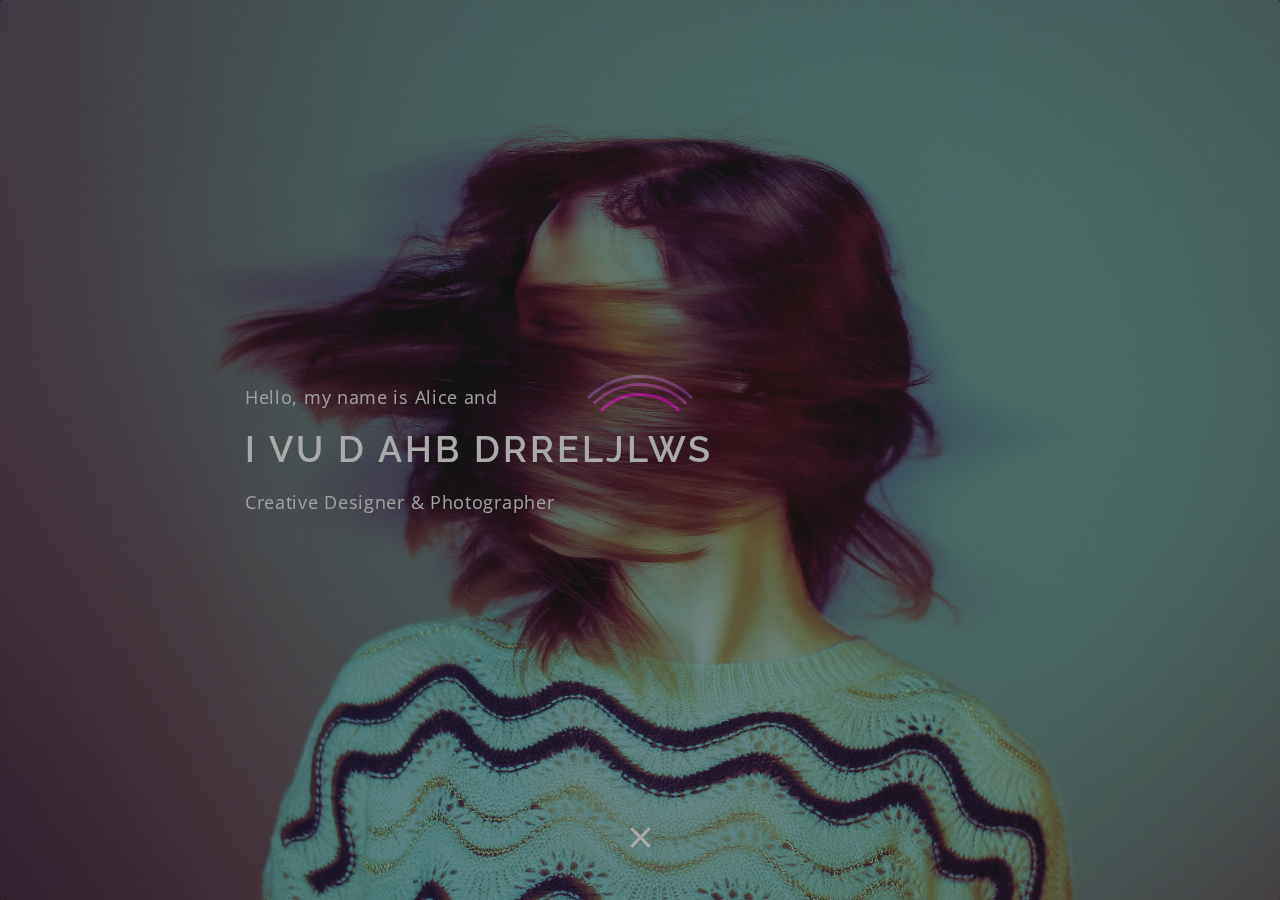
<file: avernus/RevealboxTheme/index.html>
<!DOCTYPE html>
<html lang="zxx">
<head>
	<meta charset="UTF-8">
	<title>Avernus | Box Layout Theme</title>
	<!-- Required meta tags -->
	<meta name="viewport" content="width=device-width, initial-scale=1">
	<!--/end meta -->
	<!--materializa.css-->
	<link rel="stylesheet" type="text/css" href="../DemoGenerals/libs/materialize/css/materialize.min.css">
	<!--main.css-->
	<link type="text/css" rel="stylesheet" href="css/main.css">
	<!--media.css-->
	<link type="text/css" rel="stylesheet" href="css/media.css">
</head>
<body>

	<!--Preloader-->
	<div id="preloader">
		<div id="loader"></div>
	</div>
	<!--/end Preloader-->

	<div class="wrapper">
		<!--reveal img-->
		<div id="modal1" class="modal">
			<div class="modal-content">
				<div class="intro">
					<p>Hello, my name is Alice and</p>
					<h2 class="data color-text colour">I am a Web Developer</h2>
					<p>Creative Designer & Photographer</p>
				</div>
				<a href="#!" class="modal-close"><i class="material-icons">close</i></a>
			</div>
		</div>
		<!--/end reveal img-->

		<div id="bl-main" class="bl-main">
			<!--Blog-->
			<section id="bl-second-section">
				<div class="bl-box second_box">
					<h2 class="headline color-text colour">Blog</h2>
				</div>
				<div class="bl-content">
					<!--input for open panel-items -->
					<div id="bl-work-items" style="display: none;">
						<input data-panel="panel-1" id="panel-1">
						<input data-panel="panel-2" id="panel-2">
						<input data-panel="panel-3" id="panel-3">
						<input data-panel="panel-4" id="panel-4">
						<input data-panel="panel-5" id="panel-5">
						<input data-panel="panel-6" id="panel-6">
						<input data-panel="panel-7" id="panel-7">
						<input data-panel="panel-8" id="panel-8">
						<input data-panel="panel-9" id="panel-9">
					</div>
					<!--/end open panel-items-->
					<div class="wall">
						<!--wall-item -->
						<div class="wall-item">
							<img src="../DemoGenerals/img/blog/01.jpg" alt="">
							<div class="meta_post colourBg">DEC 17, 2019</div>
							<h3 class="color-text colour">Lorem ipsum dolor</h3>
							<p>Lorem ipsum dolor sit amet, consectetur adipisicing elit. Illo a temporibus totam accusantium debitis earum natus vel est, vitae assumenda quas. Hic, quam, nisi.</p>
							<label for="panel-1" class="card-link">Read </label> <!--trigger input that opens panel-item-->
						</div>
						<!--/end wall-item -->						
						<!--wall-item -->
						<div class="wall-item">
							<img src="../DemoGenerals/img/blog/02.jpg" alt="">
							<div class="meta_post colourBg">DEC 17, 2019</div>
							<h3 class="color-text colour">Lorem ipsum dolor</h3>
							<p>Lorem ipsum dolor sit amet, consectetur adipisicing elit. Incidunt, vero.</p>
							<label for="panel-2" class="card-link">Read </label>
						</div>
						<!--/end wall-item -->
						<!--wall-item -->
						<div class="wall-item">
							<img src="../DemoGenerals/img/blog/03.jpg" alt="">
							<div class="meta_post colourBg">DEC 17, 2019</div>
							<h3 class="color-text colour">Lorem ipsum dolor</h3>
							<p>Lorem ipsum dolor sit amet, consectetur adipisicing elit. Beatae quisquam, dolore optio nisi nobis eligendi quis!</p>
							<label for="panel-3" class="card-link">Read </label>
						</div>
						<!--/end wall-item -->
						<!--wall-item -->
						<div class="wall-item">
							<img src="../DemoGenerals/img/blog/04.jpg" alt="">
							<div class="meta_post colourBg">DEC 17, 2019</div>
							<h3 class="color-text colour">Lorem ipsum dolor</h3>
							<p>Lorem ipsum dolor sit amet, consectetur adipisicing elit. Dolorum ipsa saepe perspiciatis alias et earum, aperiam ab non maxime repellat expedita aliquid. Officiis, voluptatum dolore ipsum unde quidem obcaecati provident, nemo deserunt animi ut placeat necessitatibus.</p>
							<label for="panel-4" class="card-link">Read </label>
						</div>
						<!--/end wall-item -->
						<!--wall-item -->
						<div class="wall-item">
							<img src="../DemoGenerals/img/blog/05.jpg" alt="">
							<div class="meta_post colourBg">DEC 17, 2019</div>
							<h3 class="color-text colour">Lorem ipsum dolor</h3>
							<p>Lorem ipsum dolor sit amet, consectetur adipisicing elit. Dicta harum atque maxime architecto hic at porro quo impedit provident exercitationem.</p>
							<label for="panel-5" class="card-link">Read </label>
						</div>
						<!--/end wall-item -->
						<!--wall-item -->
						<div class="wall-item">
							<img src="../DemoGenerals/img/blog/06.jpg" alt="">
							<div class="meta_post colourBg">DEC 17, 2019</div>
							<h3 class="color-text colour">Lorem ipsum dolor</h3>
							<p>Lorem ipsum dolor sit amet, consectetur adipisicing elit. Beatae enim dolorum libero quaerat quo.</p>
							<label for="panel-6" class="card-link">Read </label>
						</div>
						<!--/end wall-item -->
						<!--wall-item -->
						<div class="wall-item">
							<img src="../DemoGenerals/img/blog/07.jpg" alt="">
							<div class="meta_post colourBg">DEC 17, 2019</div>
							<h3 class="color-text colour">Lorem ipsum dolor</h3>
							<p>Lorem ipsum dolor sit amet, consectetur adipisicing elit. Quidem, perferendis nesciunt, rerum, beatae quo incidunt et, provident quos fugit dolor similique quae voluptatem totam amet nulla iure praesentium doloribus! Dolor voluptates fugiat dolores deleniti velit hic aliquam at, culpa eius!</p>
							<label for="panel-7" class="card-link">Read </label>
						</div>
						<!--/end wall-item -->
						<!--wall-item -->
						<div class="wall-item">
							<img src="../DemoGenerals/img/blog/08.jpg" alt="">
							<div class="meta_post colourBg">DEC 17, 2019</div>
							<h3 class="color-text colour">Lorem ipsum dolor</h3>
							<p>Lorem ipsum dolor sit amet, consectetur adipisicing elit. Laborum enim quas reprehenderit.</p>
							<label for="panel-8" class="card-link">Read </label>
						</div>
						<!--/end wall-item -->
						<!--wall-item -->
						<div class="wall-item">
							<img src="../DemoGenerals/img/blog/09.jpg" alt="">
							<div class="meta_post colourBg">DEC 17, 2019</div>
							<h3 class="color-text colour">Lorem ipsum dolor</h3>
							<p>Lorem ipsum dolor sit amet, consectetur adipisicing elit. Reiciendis molestias quibusdam veritatis commodi natus inventore ex, harum delectus! Vero necessitatibus labore beatae non cumque laborum quos numquam a voluptatem, ea libero obcaecati, fuga consequatur quisquam, dignissimos ad quae, reprehenderit hic.</p>
							<label for="panel-9" class="card-link">Read </label>
						</div>
					</div>
					<!--/end wall-box -->
				</div>
				<span class="bl-icon-close"><i class="material-icons">close</i></span>
			</section>
			<!--/end blog -->

			<!--services container-->
			<section>
				<div class="bl-box first_box">
					<h2 class="headline color-text colour">Services</h2>
				</div>
				<div class="bl-content">
					<!--Services container-->
					<div id="services" class="row">
						<!--mousemove img container-->
						<div class="mousemove_container">
							<div class="services_img col l7 s12">
								<img src="../DemoGenerals/img/moc.png" alt="" class="responsive-img">
							</div>
						</div>
						<!--/end mousemove img container-->
						<!--services options-->
						<div class="services_options col l5 s12">
							<!--service box-->
							<div class="service_box">
								<i class="material-icons">color_lens</i>
								<div class="service_body">
									<h4>Design</h4>
									<p>Lorem ipsum dolor sit amet, consectetur adipisicing elit. Ut, repellat.</p>
								</div>
							</div>
							<!--/end service box-->
							<!--service box-->
							<div class="service_box">
								<i class="material-icons">code</i>
								<div class="service_body">
									<h4>Code</h4>
									<p>Lorem ipsum dolor sit amet, consectetur adipisicing elit. Ut, repellat.</p>
								</div>
							</div>
							<!--/end service box-->
							<!--service box-->
							<div class="service_box">
								<i class="material-icons">personal_video</i>
								<div class="service_body">
									<h4>Functionality</h4>
									<p>Lorem ipsum dolor sit amet, consectetur adipisicing elit. Ut, repellat.</p>
								</div>
							</div>
							<!--/end service box-->
							<!--service box-->
							<div class="service_box">
								<i class="material-icons">contact_support</i>
								<div class="service_body">
									<h4>Support</h4>
									<p>Lorem ipsum dolor sit amet, consectetur adipisicing elit. Ut, repellat.</p>
								</div>
							</div>
							<!--/end service box-->
						</div>
						<!--/end services options-->
					</div>
					<!--Services container-->
				</div>
				<span class="bl-icon-close"><i class="material-icons">close</i></span>
			</section>
			<!--/end services container-->

			<!--portfolio-->
			<section id="bl-third-section">
				<div class="bl-box third_box">
					<h2 class="headline color-text colour">Portfolio</h2>
				</div>
				<div class="bl-content portfolio">
					<!--works grid -->
					<!--filters-nav-->
					<div class="filters_nav">			
						<label for="app_development">App development</label> <!--filter-nav trigger-->
						<label for="photography">Photography</label>
						<label for="web_design">Web Design</label>
						<label for="reset">All</label>
					</div>
					<!--/end filters-nav-->
					<!--input for filters-nav -->
					<input type="radio" id="app_development" name="filter">
					<input type="radio" id="photography" name="filter">
					<input type="radio" id="web_design" name="filter">
					<input type="radio" id="reset" name="filter">
					<!--/end input for filters-nav-->
					<ul class="grid cs-style-1 row" id="portfolio-wrapper">
						<!--works grid item -->
						<li class="photography col l4 m6 s10 offset-s1"> <!--classes photography, web_design, app_development - define an item category-->
							<figure>
								<img src="../DemoGenerals/img/works/1.jpeg" alt="">
								<figcaption>
									<h3>Lorem ipsum</h3>
									<span>Lorem ipsum dolor sit amet, consectetur adipisicing elit. Modi enim quisquam accusamus optio tempora eligendi, quae perferendis aspernatur in provident!</span>
								</figcaption>
							</figure>
						</li>
						<!--/end works grid item -->
						<!--works grid item -->
						<li class="web_design col l4 m6 s10 offset-s1">
							<figure>
								<img src="../DemoGenerals/img/works/2.jpeg" alt="">
								<figcaption>
									<h3>Lorem ipsum</h3>
									<span>Lorem ipsum dolor sit amet, consectetur adipisicing elit. Modi enim quisquam accusamus optio tempora eligendi, quae perferendis aspernatur in provident!</span>
								</figcaption>
							</figure>
						</li>
						<!--/end works grid item -->
						<!--works grid item -->
						<li class="app_development col l4 m6 s10 offset-s1">
							<figure>
								<img src="../DemoGenerals/img/works/3.jpeg" alt="">
								<figcaption>
									<h3>Lorem ipsum</h3>
									<span>Lorem ipsum dolor sit amet, consectetur adipisicing elit. Modi enim quisquam accusamus optio tempora eligendi, quae perferendis aspernatur in provident!</span>
								</figcaption>
							</figure>
						</li>
						<!--/end works grid item -->
						<!--works grid item -->
						<li class="photography col l4 m6 s10 offset-s1">
							<figure>
								<img src="../DemoGenerals/img/works/3.jpeg" alt="">
								<figcaption>
									<h3>Lorem ipsum</h3>
									<span>Lorem ipsum dolor sit amet, consectetur adipisicing elit. Modi enim quisquam accusamus optio tempora eligendi, quae perferendis aspernatur in provident!</span>
								</figcaption>
							</figure>
						</li>
						<!--/end works grid item -->
						<!--works grid item -->
						<li class="app_development col l4 m6 s10 offset-s1">
							<figure>
								<img src="../DemoGenerals/img/works/4.jpeg" alt="">
								<figcaption>
									<h3>Lorem ipsum</h3>
									<span>Lorem ipsum dolor sit amet, consectetur adipisicing elit. Modi enim quisquam accusamus optio tempora eligendi, quae perferendis aspernatur in provident!</span>
								</figcaption>
							</figure>
						</li>
						<!--/end works grid item -->
						<!--works grid item -->
						<li class="web_design col l4 m6 s10 offset-s1">
							<figure>
								<img src="../DemoGenerals/img/works/2.jpeg" alt="">
								<figcaption>
									<h3>Lorem ipsum</h3>
									<span>Lorem ipsum dolor sit amet, consectetur adipisicing elit. Modi enim quisquam accusamus optio tempora eligendi, quae perferendis aspernatur in provident!</span>
								</figcaption>
							</figure>
						</li>
						<div class="clearfix"></div>
						<!--/end works grid item -->
					</ul>
					<!--/end works grid-->
				</div>
				<span class="bl-icon-close"><i class="material-icons">close</i></span>
			</section>
			<!--/end portfolio-->

			<!--about & contact-->
			<section id="bl-fourth-section">
				<div class="bl-box fourth_box">
					<h2 class="headline color-text colour">About & Contact</h2>
				</div>
				<div class="bl-content about_content">
					<div class="row">
						<!--collapsible container -->
						<ul class="collapsible popout col xl10 m12 s12 offset-xl1">
							<!--about me - collapsible container item-->
							<li>
								<div class="collapsible-header"><i class="material-icons">fingerprint</i>About</div><!--collapsible header-->
								<!--collapsible body-->
								<div class="collapsible-body about">
									<div class="row">
										<div class="about_text col xl10 offset-xl1">
											<h3>About Me</h3>
											<p class="color-text colour left-align">photographer, web designer & web developer</p>
											<p class="left-align">Lorem ipsum dolor sit amet, consectetur adipisicing elit. Et ipsam incidunt quae voluptatem, mollitia placeat obcaecati aperiam sequi atque suscipit magnam dolore maiores debitis fuga praesentium quisquam tenetur harum sunt! Iusto quidem nesciunt obcaecati tempora eaque animi qui molestiae facere quia fugiat neque iure sunt, suscipit deserunt libero hic, excepturi et sequi nemo voluptate voluptas itaque nihil. Iure inventore odio alias praesentium id recusandae repudiandae, itaque deleniti ab quae, nobis rem animi odit officiis a obcaecati laboriosam ex at tempore?</p>
											<a  href="#!" class="custom_btn colourBg">DOWNLOAD CV</a>
										</div>
									</div>
								</div>
								<!--/end collapsible body-->
							</li>	
							<!--/end about me-->								
							<!--education - collapsible container item-->
							<li>
								<div class="collapsible-header"><i class="material-icons">school</i>Education</div><!--collapsible header-->
								<!--collapsible body-->
								<div class="collapsible-body">
									<div class="row">
										<h3 class="center-align">My education</h3>
										<!--education item-->
										<div class="col xl4">
											<blockquote class="colourBr">
												<h4>School</h4>
												<p class="date"><i class="material-icons">date_range</i>2005-2014</p>
												<p>Lorem ipsum dolor sit amet, consectetur adipisicing elit. Adipisci officia architecto, esse illum obcaecati numquam! Quibusdam molestiae at placeat, expedita</p>
											</blockquote>
										</div>
										<!--/end education item-->
										<!--education item-->
										<div class="col xl4">
											<blockquote class="colourBr">
												<h4>College</h4>
												<p class="date"><i class="material-icons">date_range</i>20014-2018</p>
												<p>Lorem ipsum dolor sit amet, consectetur adipisicing elit. Adipisci officia architecto, esse illum obcaecati numquam! Quibusdam molestiae at placeat, expedita</p>
											</blockquote>
										</div>
										<!--/end education item-->
										<!--education item-->
										<div class="col xl4">
											<blockquote class="colourBr">
												<h4>University</h4>
												<p class="date"><i class="material-icons">date_range</i>2018-2023</p>
												<p>Lorem ipsum dolor sit amet, consectetur adipisicing elit. Adipisci officia architecto, esse illum obcaecati numquam! Quibusdam molestiae at placeat, expedita</p>
											</blockquote>
										</div>
										<!--/end education item-->
									</div>
								</div>
								<!--/end collapsible body-->
							</li>
							<!--/end education-->

							<!--skills - collapsible container item-->
							<li>
								<div class="collapsible-header start_skills"><i class="material-icons">bar_chart</i>Skills</div><!--collapsible header-->
								<!--collapsible body-->
								<div class="collapsible-body">
									<div class="row">
										<h3 class="center-align">My skills in web development</h3>
										<!--skills bar-->
										<ul id="skills_bar">
											<!--skills line-->
											<li>
												HTML
												<div class="bar-container">
													<span class="bar" data-bar='{ "color": "#19f" }'>
														<span class="pct">97%</span>
													</span>
												</div>
											</li>
											<!--/end skills line-->
											<!--skills line-->
											<li>
												CSS
												<div class="bar-container">
													<span class="bar" data-bar='{ "color": "#27ae60", "delay": 600 }'>
														<span class="pct">79%</span>
													</span>
												</div>
											</li>
											<!--/end skills line-->
											<!--skills line-->
											<li>
												PHP
												<div class="bar-container">
													<span class="bar" data-bar='{ "color": "#9b59b6", "delay": 1200 }'>
														<span class="pct">67%</span>
													</span>
												</div>
											</li>
											<!--/end skills line-->
											<!--skills line-->
											<li>
												JS
												<div class="bar-container">
													<span class="bar" data-bar='{ "color": "#ae8a33", "delay": 1800 }'>
														<span class="pct">30%</span>
													</span>
												</div>
											</li>
											<!--/end skills line-->
										</ul>
										<!--/end skills bar-->
									</div>
								</div>
								<!--/end collapsible body-->
							</li>
							<!--/end skills-->

							<!--Work experience - collapsible container item-->
							<li>
								<div class="collapsible-header"><i class="material-icons">work</i>Work</div><!--collapsible header-->
								<!--collapsible body-->
								<div class="collapsible-body work">
									<div class="row">
										<h3 class="center-align">Working experience</h3>
										<!--Work item-->
										<div class="col xl4">
											<blockquote class="colourBr">
												<h4>Freelance</h4>
												<p class="date"><i class="material-icons">date_range</i>2014-2020</p>
												<p>Lorem ipsum dolor sit amet, consectetur adipisicing elit. Adipisci officia architecto, esse illum obcaecati numquam! Quibusdam molestiae at placeat, expedita</p>
											</blockquote>
										</div>
										<!--/end Work item-->
										<!--Work item-->
										<div class="col xl4">
											<blockquote class="colourBr">
												<h4>Web designer</h4>
												<p class="date"><i class="material-icons">date_range</i>2020-2022</p>
												<p>Lorem ipsum dolor sit amet, consectetur adipisicing elit. Adipisci officia architecto, esse illum obcaecati numquam! Quibusdam molestiae at placeat, expedita</p>
											</blockquote>
										</div>
										<!--/end Work item-->
										<!--Work item-->
										<div class="col xl4">
											<blockquote class="colourBr">
												<h4>Web developer</h4>
												<p class="date"><i class="material-icons">date_range</i>2018-2023</p>
												<p>Lorem ipsum dolor sit amet, consectetur adipisicing elit. Adipisci officia architecto, esse illum obcaecati numquam! Quibusdam molestiae at placeat, expedita</p>
											</blockquote>
										</div>
										<!--/end Work item-->
									</div>
								</div>
								<!--/end collapsible body-->
							</li>
							<!--/end work experience-->

							<!--Achievements - collapsible container item-->
							<li>
								<div class="collapsible-header start_count"><i class="material-icons">done_all</i>Achievements</div><!--collapsible header-->
								<!--collapsible body-->
								<div class="collapsible-body achievements">
									<h3 class="center-align">My achievements</h3>
									<div class="count-wrap">
										<div class="row">
											<!--achievements item-->
											<div class="count col xl3 m6 s12">
												<h3 class="count_box color-text colour">735</h3>
												<p class="count_text">Happy customers</p>
											</div>
											<!--/end achievements item-->
											<!--achievements item-->
											<div class="count col xl3 m6 s12">
												<h3 class="count_box color-text colour">47</h3>
												<p class="count_text">Rewards </p>
											</div>
											<!--/end achievements item-->
											<!--achievements item-->
											<div class="count col xl3 m6 s12">
												<h3 class="count_box color-text colour">83</h3>
												<p class="count_text">Done projects</p>
											</div>
											<!--/end achievements item-->
											<!--achievements item-->
											<div class="count col xl3 m6 s12">
												<h3 class="count_box color-text colour">9</h3>
												<p class="count_text">Years experience</p>
											</div>
											<!--/end achievements item-->
										</div>
									</div>
								</div>
								<!--/end collapsible body-->
							</li>
							<!--/end achievements-->

							<!--contact - collapsible container item-->
							<li>
								<div class="collapsible-header start_count"><i class="material-icons">perm_phone_msg</i>Contact</div><!--collapsible header-->
								<!--collapsible body-->
								<div class="collapsible-body">
									<div class="row">
										<!--addres block -->
										<div class="addres-block col xl6 l6 m10 s12 push-m2">
											<p class="contact-text">Lorem ipsum dolor sit amet, consectetur adipisicing elit. Quae, dolorem.</p>
											<p><span class="color-text colour">Adress:</span> 13 Apple Street New York City, US</p>
											<p><span class="color-text colour">Phone:</span> 212-214-7480</p>
											<p><span class="color-text colour">Email:</span> random@gmail.com</p>
											<p><span class="color-text colour">Hours: </span> Monday - Friday: 8am - 6pm</p>
											<p class="social_media">
												<span class="color-text colour">Social-media:</span> 
												<a href="https://www.freepik.com/"><img src="../DemoGenerals/img/social-media/twitter.svg" title="Icons made by freepik from flaticon.com" alt="" class="responsive-img"></a>
												<a href="https://www.freepik.com/"><img src="../DemoGenerals/img/social-media/telegram.svg" title="Icons made by freepik from flaticon.com" alt="" class="responsive-img"></a>
												<a href="https://www.freepik.com/"><img src="../DemoGenerals/img/social-media/google-plus.svg" title="Icons made by freepik from flaticon.com" alt="" class="responsive-img"></a>
											</p>
										</div>
										<!--/end addres-block-->
										<!--input form block-->
										<form method="POST" action="../DemoGenerals/send_form.php" class="col xl6 l6 m8 s12 push-m2">
											<input type="hidden" name="fileName" value="../RevealboxTheme/index">
											<!--input name-->
											<div class="input-field">
												<i class="material-icons prefix">account_circle</i>
												<input id="icon_prefix" name="name" type="text" class="validate">
												<label for="icon_prefix">Your Name</label>
											</div>
											<!--/end input name-->
											<!--input phone-->
											<div class="input-field">
												<i class="material-icons prefix">phone</i>
												<input id="icon_telephone" name="tel" type="tel" class="validate">
												<label for="icon_telephone">Telephone</label>
											</div>
											<!--/end input phone-->
											<!--input email-->
											<div class="input-field">
												<i class="material-icons prefix">alternate_email</i>
												<input id="email" name="email" type="email" class="validate">
												<label for="email">Email</label>
											</div>
											<!--/end input email-->
											<!--input message-->
											<div class="input-field">
												<i class="material-icons prefix">mode_edit</i>
												<textarea id="icon_prefix2" name="message" class="materialize-textarea"></textarea>
												<label for="icon_prefix2">Message</label>
											</div>
											<!--/end input message-->
											<!--submit button-->
											<button name="send_form" class="custom_btn colourBg right" type="submit">Submit</button>
											<!--/end submit button-->
										</form>
										<!--/end input form block-->
									</div>
								</div>
								<!--/end collapsible body-->
							</li>
							<!--/end contact-->
						</ul>
						<!--/end collapsible container -->
					</div>
				</div>
				<span class="bl-icon-close"><i class="material-icons">close</i></span>
			</section>
			<!--/end about & contact-->
		</div>
	</div>


	<!-- Panel items for blog -->
	<div class="bl-panel-items" id="bl-panel-work-items">
		<!-- Panel item-->
		<!-- Panel item-->
		<div data-panel="panel-1">
			<div class="row">
				<!--article-->
				<div class="col xl8 l8 m10 offset-m1 s12 article">
					<h3 class="card-header color-text colour">Amongst the giants</h3>
					<img src="../DemoGenerals/img/blog/01.jpg" alt="project" class="">
					<!--details-->
					<ul class="project-details date">
						<li><i class="material-icons">date_range</i>&nbsp;DEC 17, 2018</li>
						<li><i class="material-icons">remove_red_eye</i>&nbsp;321</li>
						<li><a href="#!"><span class="chip">travels</span></a></li>
						<li><a href="#!"><span class="chip">life</span></a></li>
					</ul>
					<!--/end details-->
					<p class="card-para">Lorem ipsum dolor sit amet, consectetur adipisicing elit. Dolore voluptates voluptas illo possimus, voluptatum quo cumque, laudantium quisquam dolor asperiores numquam, officiis, maxime iure sed? Itaque laudantium voluptate, illum deleniti recusandae, perspiciatis nesciunt fugiat, tempore impedit asperiores doloribus, at odit incidunt corporis sint vero voluptatem ab cupiditate. Harum aspernatur laboriosam error atque impedit laborum est, quos ratione velit enim sint rem reiciendis dicta, neque iusto dolor recusandae eius eaque aperiam commodi similique. Animi, assumenda necessitatibus id debitis qui porro amet, at ratione sunt mollitia molestias et fugit corrupti architecto impedit nesciunt! Rem pariatur voluptatibus cupiditate, dicta reprehenderit atque, facere beatae nam eum praesentium minima sint deserunt corporis nostrum vero, deleniti laborum reiciendis asperiores unde? Minus molestias, dignissimos, voluptatem explicabo quod nulla blanditiis ipsum amet dolore eos neque animi ducimus repellendus quas quidem laboriosam enim quis! Totam in nihil quis cupiditate officia pariatur, veritatis tenetur! Atque doloribus libero sequi quibusdam quidem vel, quo rerum cum maxime dolore ipsum ex laborum repellat quia corporis veritatis error reprehenderit alias doloremque, suscipit. Soluta non, quam, illum laborum fugiat consequatur quas animi eum repudiandae tenetur, magnam optio hic. Quasi quibusdam perspiciatis ipsum omnis voluptas aperiam fuga excepturi nobis. Nobis rerum impedit veritatis ex dolorem debitis, illum eius architecto numquam asperiores laudantium enim accusamus. Doloribus porro inventore eum atque, tempore. Ea id aperiam odit illum blanditiis magnam eum fugit ipsum at esse mollitia nisi ex reiciendis nobis eaque vel voluptatibus quas tempore expedita cumque, velit iusto ducimus sapiente fugiat quis. Quibusdam sequi eaque doloremque voluptas sed.</p>
					<!--comments-->
					<!--comment-->
					<div class="comment first_comment row">
						<h3 class="color-text colour">9 Comments</h3>
						<div class="circle left" style="background-image: url(../DemoGenerals/img/blog/07.jpg);"></div>
						<div class="comment_body col xl10 l10 m12 s12">
							<div class="comment_info ">
								<p>Jon Doe</p>
								<p class="date">DEC 17, 2018</p>
							</div>
							<p class="comment_text">Lorem ipsum dolor sit amet, consectetur adipisicing elit. Quasi eaque, quibusdam qui sed id nisi! Ducimus quo asperiores velit in!</p>
							<a href="#!" class="right">Reply</a>
						</div>
					</div>
					<!--/end comment-->
					<!--comment replies-->
					<div class="comment replies row">
						<div class="circle col xl2 push-xl1 push-l1 push-m1" style="background-image: url(../DemoGenerals/img/blog/07.jpg);"></div>
						<div class="comment_body col xl9 l9 m11 s11 push-xl1 push-l1 push-m1 push-s1">
							<div class="comment_info ">
								<p>Jon Doe</p>
								<p class="date">DEC 17, 2018</p>
							</div>
							<p class="comment_text">Jon Doe, Lorem ipsum dolor sit amet, consectetur adipisicing elit. Quasi eaque, quibusdam qui sed id nisi! Ducimus quo asperiores velit in!</p>
							<a href="#!" class="right">Reply</a>
						</div>
					</div>
					<!--/end comment replies-->
					<!--comment-->
					<div class="comment row">
						<div class="circle left" style="background-image: url(../DemoGenerals/img/blog/07.jpg);"></div>
						<div class="comment_body col xl10 l10 m12 s12">
							<div class="comment_info ">
								<p>Jon Doe</p>
								<p class="date">DEC 17, 2018</p>
							</div>
							<p class="comment_text">Lorem ipsum dolor sit amet, consectetur adipisicing elit. Quasi eaque, quibusdam qui sed id nisi! Ducimus quo asperiores velit in!</p>
							<a href="#!" class="right">Reply</a>
						</div>
					</div>
					<!--/end comment-->
					<!--/end comments-->
					<!--submit comments-->
					<form method="POST" class="col s12">
						<h3 class="color-text colour">leave a comment</h3>
						<!--input name-->
						<div class="input-field">
							<i class="material-icons prefix">account_circle</i>
							<input id="icon_prefix_blog" name="name" type="text" class="validate">
							<label for="icon_prefix_blog">Your Name</label>
						</div>
						<!--/end input name-->
						<!--input email-->
						<div class="input-field">
							<i class="material-icons prefix">alternate_email</i>
							<input id="email_blog" name="email" type="email" class="validate">
							<label for="email_blog">Email</label>
						</div>
						<!--/end input email-->
						<!--input message-->
						<div class="input-field">
							<i class="material-icons prefix">mode_edit</i>
							<textarea id="icon_prefix_blog_texterea" name="message" class="materialize-textarea"></textarea>
							<label for="icon_prefix_blog_texterea">Comment</label>
						</div>
						<!--/end input message-->
						<!--submit button-->
						<button name="send_form" class="custom_btn colourBg right" type="submit">Send</button>
						<!--/end submit button-->
					</form>
					<!--/end submit comments-->
				</div>
				<!--/end article-->
				<!--Panel item sidebar-->
				<div class="col xl4 l4 m10 offset-m1 s12">
					<!--search widget-->
					<div class="search widget input-field">
						<input id="search1" type="search" required>
						<label class="label-icon" for="search1"><i class="material-icons">search</i></label>
					</div>
					<!--/end search widget-->
					<!--recent posts widget-->
					<div class="recent_posts widget">
						<h4 class="color-text colour">recent posts</h4>
						<!--single recent post-->
						<div>
							<div class="post_thumb col xl4">
								<a href="#!">
									<div class="col xl4 circle" style="background-image: url(../DemoGenerals/img/blog/07.jpg);"></div>
								</a>
							</div>
							<div class="post_info col xl8">
								<h5>Amount The giants</h5>
								<p class="date">DEC 17, 2018</p>
							</div>
						</div>
						<div class="clearfix"></div><!--set clear: botch-->
						<div class="divider"></div> <!--horozontal line-->
						<!--/end single recent post-->
						<!--single recent post-->
						<div>
							<div class="post_thumb col xl4">
								<a href="#!">
									<div class="col xl4 circle" style="background-image: url(../DemoGenerals/img/blog/02.jpg);"></div>
								</a>
							</div>
							<div class="post_info col xl8">
								<h5>Amount The giants</h5>
								<p class="date">DEC 17, 2018</p>
							</div>
						</div>
						<div class="clearfix"></div>
						<div class="divider"></div>
						<!--/end single recent post-->
						<!--single recent post-->
						<div>
							<div class="post_thumb col xl4">
								<a href="">
									<div class="col xl4 circle" style="background-image: url(../DemoGenerals/img/blog/05.jpg);"></div>
								</a>
							</div>
							<div class="post_info col xl8">
								<h5>Amount The giants</h5>
								<p class="date">DEC 17, 2018</p>
							</div>
						</div>
						<div class="clearfix"></div>
						<div class="divider"></div>
						<!--/end single recent post-->
						<!--single recent post-->
						<div>
							<div class="post_thumb col xl4">
								<a href="#!">
									<div class="col xl4 circle" style="background-image: url(../DemoGenerals/img/blog/09.jpg);"></div>
								</a>
							</div>
							<div class="post_info col xl8">
								<h5>Amount The giants</h5>
								<p class="date">DEC 17, 2018</p>
							</div>
						</div>
						<div class="clearfix"></div>
						<!--/end single recent post-->
					</div>
					<!--/end recent post widget-->
					<!--tags widget-->
					<div class="tags widget">
						<h4 class="color-text colour">tags</h4>
						<ul>
							<li><a href="#!"><span class="chip">travels</span></a></li>
							<li><a href="#!"><span class="chip">code</span></a></li>
							<li><a href="#!"><span class="chip">life</span></a></li>
							<li><a href="#!"><span class="chip">work</span></a></li>
							<li><a href="#!"><span class="chip">mind</span></a></li>
							<li><a href="#!"><span class="chip">design</span></a></li>
							<li><a href="#!"><span class="chip">art</span></a></li>
						</ul>
					</div>
					<!--/end tags widget-->
					<!--archive widget-->
					<div class="archive widget">
						<h4 class="color-text colour">Archive</h4>
						<a href="#!">January</a>
						<div class="divider"></div>
						<a href="#!">February</a>
						<div class="divider"></div>
						<a href="#!">March</a>
						<div class="divider"></div>
						<a href="#!">April</a>
						<div class="divider"></div>
					</div>
					<!--/end archive widget-->
				</div>
				<!--/end Panel item sidebar-->
			</div>
		</div>
		<!--/end Panel item-->
		<!-- Panel item-->
		<div data-panel="panel-2">
			<div class="row">
				<!--article-->
				<div class="col xl8 l8 m10 offset-m1 s12 article">
					<h3 class="card-header color-text colour">Amongst the giants</h3>
					<img src="../DemoGenerals/img/blog/02.jpg" alt="project" class="">
					<!--details-->
					<ul class="project-details date">
						<li><i class="material-icons">date_range</i>&nbsp;DEC 17, 2018</li>
						<li><i class="material-icons">remove_red_eye</i>&nbsp;321</li>
						<li><a href="#!"><span class="chip">travels</span></a></li>
						<li><a href="#!"><span class="chip">life</span></a></li>
					</ul>
					<!--/end details-->
					<p class="card-para">Lorem ipsum dolor sit amet, consectetur adipisicing elit. Dolore voluptates voluptas illo possimus, voluptatum quo cumque, laudantium quisquam dolor asperiores numquam, officiis, maxime iure sed? Itaque laudantium voluptate, illum deleniti recusandae, perspiciatis nesciunt fugiat, tempore impedit asperiores doloribus, at odit incidunt corporis sint vero voluptatem ab cupiditate. Harum aspernatur laboriosam error atque impedit laborum est, quos ratione velit enim sint rem reiciendis dicta, neque iusto dolor recusandae eius eaque aperiam commodi similique. Animi, assumenda necessitatibus id debitis qui porro amet, at ratione sunt mollitia molestias et fugit corrupti architecto impedit nesciunt! Rem pariatur voluptatibus cupiditate, dicta reprehenderit atque, facere beatae nam eum praesentium minima sint deserunt corporis nostrum vero, deleniti laborum reiciendis asperiores unde? Minus molestias, dignissimos, voluptatem explicabo quod nulla blanditiis ipsum amet dolore eos neque animi ducimus repellendus quas quidem laboriosam enim quis! Totam in nihil quis cupiditate officia pariatur, veritatis tenetur! Atque doloribus libero sequi quibusdam quidem vel, quo rerum cum maxime dolore ipsum ex laborum repellat quia corporis veritatis error reprehenderit alias doloremque, suscipit. Soluta non, quam, illum laborum fugiat consequatur quas animi eum repudiandae tenetur, magnam optio hic. Quasi quibusdam perspiciatis ipsum omnis voluptas aperiam fuga excepturi nobis. Nobis rerum impedit veritatis ex dolorem debitis, illum eius architecto numquam asperiores laudantium enim accusamus. Doloribus porro inventore eum atque, tempore. Ea id aperiam odit illum blanditiis magnam eum fugit ipsum at esse mollitia nisi ex reiciendis nobis eaque vel voluptatibus quas tempore expedita cumque, velit iusto ducimus sapiente fugiat quis. Quibusdam sequi eaque doloremque voluptas sed.</p>
					<!--comments-->
					<!--comment-->
					<div class="comment first_comment row">
						<h3 class="color-text colour">9 Comments</h3>
						<div class="circle left" style="background-image: url(../DemoGenerals/img/blog/07.jpg);"></div>
						<div class="comment_body col xl10 l10 m12 s12">
							<div class="comment_info ">
								<p>Jon Doe</p>
								<p class="date">DEC 17, 2018</p>
							</div>
							<p class="comment_text">Lorem ipsum dolor sit amet, consectetur adipisicing elit. Quasi eaque, quibusdam qui sed id nisi! Ducimus quo asperiores velit in!</p>
							<a href="#!" class="right">Reply</a>
						</div>
					</div>
					<!--/end comment-->
					<!--comment replies-->
					<div class="comment replies row">
						<div class="circle col xl2 push-xl1 push-l1 push-m1" style="background-image: url(../DemoGenerals/img/blog/07.jpg);"></div>
						<div class="comment_body col xl9 l9 m11 s11 push-xl1 push-l1 push-m1 push-s1">
							<div class="comment_info ">
								<p>Jon Doe</p>
								<p class="date">DEC 17, 2018</p>
							</div>
							<p class="comment_text">Jon Doe, Lorem ipsum dolor sit amet, consectetur adipisicing elit. Quasi eaque, quibusdam qui sed id nisi! Ducimus quo asperiores velit in!</p>
							<a href="#!" class="right">Reply</a>
						</div>
					</div>
					<!--/end comment replies-->
					<!--comment-->
					<div class="comment row">
						<div class="circle left" style="background-image: url(../DemoGenerals/img/blog/07.jpg);"></div>
						<div class="comment_body col xl10 l10 m12 s12">
							<div class="comment_info ">
								<p>Jon Doe</p>
								<p class="date">DEC 17, 2018</p>
							</div>
							<p class="comment_text">Lorem ipsum dolor sit amet, consectetur adipisicing elit. Quasi eaque, quibusdam qui sed id nisi! Ducimus quo asperiores velit in!</p>
							<a href="#!" class="right">Reply</a>
						</div>
					</div>
					<!--/end comment-->
					<!--/end comments-->
					<!--submit comments-->
					<form method="POST" class="col s12">
						<h3 class="color-text colour">leave a comment</h3>
						<!--input name-->
						<div class="input-field">
							<i class="material-icons prefix">account_circle</i>
							<input id="icon_prefix_blog1" name="name" type="text" class="validate">
							<label for="icon_prefix_blog1">Your Name</label>
						</div>
						<!--/end input name-->
						<!--input email-->
						<div class="input-field">
							<i class="material-icons prefix">alternate_email</i>
							<input id="email_blog1" name="email" type="email" class="validate">
							<label for="email_blog1">Email</label>
						</div>
						<!--/end input email-->
						<!--input message-->
						<div class="input-field">
							<i class="material-icons prefix">mode_edit</i>
							<textarea id="icon_prefix_blog_texterea1" name="message" class="materialize-textarea"></textarea>
							<label for="icon_prefix_blog_texterea1">Comment</label>
						</div>
						<!--/end input message-->
						<!--submit button-->
						<button name="send_form" class="custom_btn colourBg right" type="submit">Send</button>
						<!--/end submit button-->
					</form>
					<!--/end submit comments-->
				</div>
				<!--/end article-->
				<!--Panel item sidebar-->
				<div class="col xl4 l4 m10 offset-m1 s12">
					<!--search widget-->
					<div class="search widget input-field">
						<input id="search2" type="search" required>
						<label class="label-icon" for="search2"><i class="material-icons">search</i></label>
					</div>
					<!--/end search widget-->
					<!--recent posts widget-->
					<div class="recent_posts widget">
						<h4 class="color-text colour">recent posts</h4>
						<!--single recent post-->
						<div>
							<div class="post_thumb col xl4">
								<a href="#!">
									<div class="col xl4 circle" style="background-image: url(../DemoGenerals/img/blog/07.jpg);"></div>
								</a>
							</div>
							<div class="post_info col xl8">
								<h5>Amount The giants</h5>
								<p class="date">DEC 17, 2018</p>
							</div>
						</div>
						<div class="clearfix"></div><!--set clear: botch-->
						<div class="divider"></div> <!--horozontal line-->
						<!--/end single recent post-->
						<!--single recent post-->
						<div>
							<div class="post_thumb col xl4">
								<a href="#!">
									<div class="col xl4 circle" style="background-image: url(../DemoGenerals/img/blog/02.jpg);"></div>
								</a>
							</div>
							<div class="post_info col xl8">
								<h5>Amount The giants</h5>
								<p class="date">DEC 17, 2018</p>
							</div>
						</div>
						<div class="clearfix"></div>
						<div class="divider"></div>
						<!--/end single recent post-->
						<!--single recent post-->
						<div>
							<div class="post_thumb col xl4">
								<a href="">
									<div class="col xl4 circle" style="background-image:url(../DemoGenerals/img/blog/05.jpg);"></div>
								</a>
							</div>
							<div class="post_info col xl8">
								<h5>Amount The giants</h5>
								<p class="date">DEC 17, 2018</p>
							</div>
						</div>
						<div class="clearfix"></div>
						<div class="divider"></div>
						<!--/end single recent post-->
						<!--single recent post-->
						<div>
							<div class="post_thumb col xl4">
								<a href="#!">
									<div class="col xl4 circle" style="background-image:url(../DemoGenerals/img/blog/09.jpg);"></div>
								</a>
							</div>
							<div class="post_info col xl8">
								<h5>Amount The giants</h5>
								<p class="date">DEC 17, 2018</p>
							</div>
						</div>
						<div class="clearfix"></div>
						<!--/end single recent post-->
					</div>
					<!--/end recent post widget-->
					<!--tags widget-->
					<div class="tags widget">
						<h4 class="color-text colour">tags</h4>
						<ul>
							<li><a href="#!"><span class="chip">travels</span></a></li>
							<li><a href="#!"><span class="chip">code</span></a></li>
							<li><a href="#!"><span class="chip">life</span></a></li>
							<li><a href="#!"><span class="chip">work</span></a></li>
							<li><a href="#!"><span class="chip">mind</span></a></li>
							<li><a href="#!"><span class="chip">design</span></a></li>
							<li><a href="#!"><span class="chip">art</span></a></li>
						</ul>
					</div>
					<!--/end tags widget-->
					<!--archive widget-->
					<div class="archive widget">
						<h4 class="color-text colour">Archive</h4>
						<a href="#!">January</a>
						<div class="divider"></div>
						<a href="#!">February</a>
						<div class="divider"></div>
						<a href="#!">March</a>
						<div class="divider"></div>
						<a href="#!">April</a>
						<div class="divider"></div>
					</div>
					<!--/end archive widget-->
				</div>
				<!--/end Panel item sidebar-->
			</div>
		</div>
		<!--/end Panel item-->
		<!-- Panel item-->
		<div data-panel="panel-3">
			<div class="row">
				<!--article-->
				<div class="col xl8 l8 m10 offset-m1 s12 article">
					<h3 class="card-header color-text colour">Amongst the giants</h3>
					<img src="../DemoGenerals/img/blog/03.jpg" alt="project" class="">
					<!--details-->
					<ul class="project-details date">
						<li><i class="material-icons">date_range</i>&nbsp;DEC 17, 2018</li>
						<li><i class="material-icons">remove_red_eye</i>&nbsp;321</li>
						<li><a href="#!"><span class="chip">travels</span></a></li>
						<li><a href="#!"><span class="chip">life</span></a></li>
					</ul>
					<!--/end details-->
					<p class="card-para">Lorem ipsum dolor sit amet, consectetur adipisicing elit. Dolore voluptates voluptas illo possimus, voluptatum quo cumque, laudantium quisquam dolor asperiores numquam, officiis, maxime iure sed? Itaque laudantium voluptate, illum deleniti recusandae, perspiciatis nesciunt fugiat, tempore impedit asperiores doloribus, at odit incidunt corporis sint vero voluptatem ab cupiditate. Harum aspernatur laboriosam error atque impedit laborum est, quos ratione velit enim sint rem reiciendis dicta, neque iusto dolor recusandae eius eaque aperiam commodi similique. Animi, assumenda necessitatibus id debitis qui porro amet, at ratione sunt mollitia molestias et fugit corrupti architecto impedit nesciunt! Rem pariatur voluptatibus cupiditate, dicta reprehenderit atque, facere beatae nam eum praesentium minima sint deserunt corporis nostrum vero, deleniti laborum reiciendis asperiores unde? Minus molestias, dignissimos, voluptatem explicabo quod nulla blanditiis ipsum amet dolore eos neque animi ducimus repellendus quas quidem laboriosam enim quis! Totam in nihil quis cupiditate officia pariatur, veritatis tenetur! Atque doloribus libero sequi quibusdam quidem vel, quo rerum cum maxime dolore ipsum ex laborum repellat quia corporis veritatis error reprehenderit alias doloremque, suscipit. Soluta non, quam, illum laborum fugiat consequatur quas animi eum repudiandae tenetur, magnam optio hic. Quasi quibusdam perspiciatis ipsum omnis voluptas aperiam fuga excepturi nobis. Nobis rerum impedit veritatis ex dolorem debitis, illum eius architecto numquam asperiores laudantium enim accusamus. Doloribus porro inventore eum atque, tempore. Ea id aperiam odit illum blanditiis magnam eum fugit ipsum at esse mollitia nisi ex reiciendis nobis eaque vel voluptatibus quas tempore expedita cumque, velit iusto ducimus sapiente fugiat quis. Quibusdam sequi eaque doloremque voluptas sed.</p>
					<!--comments-->
					<!--comment-->
					<div class="comment first_comment row">
						<h3 class="color-text colour">9 Comments</h3>
						<div class="circle left" style="background-image:url(../DemoGenerals/img/blog/07.jpg);"></div>
						<div class="comment_body col xl10 l10 m12 s12">
							<div class="comment_info ">
								<p>Jon Doe</p>
								<p class="date">DEC 17, 2018</p>
							</div>
							<p class="comment_text">Lorem ipsum dolor sit amet, consectetur adipisicing elit. Quasi eaque, quibusdam qui sed id nisi! Ducimus quo asperiores velit in!</p>
							<a href="#!" class="right">Reply</a>
						</div>
					</div>
					<!--/end comment-->
					<!--comment replies-->
					<div class="comment replies row">
						<div class="circle col xl2 push-xl1 push-l1 push-m1" style="background-image:url(../DemoGenerals/img/blog/07.jpg);"></div>
						<div class="comment_body col xl9 l9 m11 s11 push-xl1 push-l1 push-m1 push-s1">
							<div class="comment_info ">
								<p>Jon Doe</p>
								<p class="date">DEC 17, 2018</p>
							</div>
							<p class="comment_text">Jon Doe, Lorem ipsum dolor sit amet, consectetur adipisicing elit. Quasi eaque, quibusdam qui sed id nisi! Ducimus quo asperiores velit in!</p>
							<a href="#!" class="right">Reply</a>
						</div>
					</div>
					<!--/end comment replies-->
					<!--comment-->
					<div class="comment row">
						<div class="circle left" style="background-image:url(../DemoGenerals/img/blog/07.jpg);"></div>
						<div class="comment_body col xl10 l10 m12 s12">
							<div class="comment_info ">
								<p>Jon Doe</p>
								<p class="date">DEC 17, 2018</p>
							</div>
							<p class="comment_text">Lorem ipsum dolor sit amet, consectetur adipisicing elit. Quasi eaque, quibusdam qui sed id nisi! Ducimus quo asperiores velit in!</p>
							<a href="#!" class="right">Reply</a>
						</div>
					</div>
					<!--/end comment-->
					<!--/end comments-->
					<!--submit comments-->
					<form method="POST" class="col s12">
						<h3 class="color-text colour">leave a comment</h3>
						<!--input name-->
						<div class="input-field">
							<i class="material-icons prefix">account_circle</i>
							<input id="icon_prefix_blog2" name="name" type="text" class="validate">
							<label for="icon_prefix_blog2">Your Name</label>
						</div>
						<!--/end input name-->
						<!--input email-->
						<div class="input-field">
							<i class="material-icons prefix">alternate_email</i>
							<input id="email_blog2" name="email" type="email" class="validate">
							<label for="email_blog2">Email</label>
						</div>
						<!--/end input email-->
						<!--input message-->
						<div class="input-field">
							<i class="material-icons prefix">mode_edit</i>
							<textarea id="icon_prefix_blog_texterea2" name="message" class="materialize-textarea"></textarea>
							<label for="icon_prefix_blog_texterea2">Comment</label>
						</div>
						<!--/end input message-->
						<!--submit button-->
						<button name="send_form" class="custom_btn colourBg right" type="submit">Send</button>
						<!--/end submit button-->
					</form>
					<!--/end submit comments-->
				</div>
				<!--/end article-->
				<!--Panel item sidebar-->
				<div class="col xl4 l4 m10 offset-m1 s12">
					<!--search widget-->
					<div class="search widget input-field">
						<input id="search3" type="search" required>
						<label class="label-icon" for="search3"><i class="material-icons">search</i></label>
					</div>
					<!--/end search widget-->
					<!--recent posts widget-->
					<div class="recent_posts widget">
						<h4 class="color-text colour">recent posts</h4>
						<!--single recent post-->
						<div>
							<div class="post_thumb col xl4">
								<a href="#!">
									<div class="col xl4 circle" style="background-image:url(../DemoGenerals/img/blog/07.jpg);"></div>
								</a>
							</div>
							<div class="post_info col xl8">
								<h5>Amount The giants</h5>
								<p class="date">DEC 17, 2018</p>
							</div>
						</div>
						<div class="clearfix"></div><!--set clear: botch-->
						<div class="divider"></div> <!--horozontal line-->
						<!--/end single recent post-->
						<!--single recent post-->
						<div>
							<div class="post_thumb col xl4">
								<a href="#!">
									<div class="col xl4 circle" style="background-image:url(../DemoGenerals/img/blog/02.jpg);"></div>
								</a>
							</div>
							<div class="post_info col xl8">
								<h5>Amount The giants</h5>
								<p class="date">DEC 17, 2018</p>
							</div>
						</div>
						<div class="clearfix"></div>
						<div class="divider"></div>
						<!--/end single recent post-->
						<!--single recent post-->
						<div>
							<div class="post_thumb col xl4">
								<a href="">
									<div class="col xl4 circle" style="background-image:url(../DemoGenerals/img/blog/05.jpg);"></div>
								</a>
							</div>
							<div class="post_info col xl8">
								<h5>Amount The giants</h5>
								<p class="date">DEC 17, 2018</p>
							</div>
						</div>
						<div class="clearfix"></div>
						<div class="divider"></div>
						<!--/end single recent post-->
						<!--single recent post-->
						<div>
							<div class="post_thumb col xl4">
								<a href="#!">
									<div class="col xl4 circle" style="background-image:url(../DemoGenerals/img/blog/09.jpg);"></div>
								</a>
							</div>
							<div class="post_info col xl8">
								<h5>Amount The giants</h5>
								<p class="date">DEC 17, 2018</p>
							</div>
						</div>
						<div class="clearfix"></div>
						<!--/end single recent post-->
					</div>
					<!--/end recent post widget-->
					<!--tags widget-->
					<div class="tags widget">
						<h4 class="color-text colour">tags</h4>
						<ul>
							<li><a href="#!"><span class="chip">travels</span></a></li>
							<li><a href="#!"><span class="chip">code</span></a></li>
							<li><a href="#!"><span class="chip">life</span></a></li>
							<li><a href="#!"><span class="chip">work</span></a></li>
							<li><a href="#!"><span class="chip">mind</span></a></li>
							<li><a href="#!"><span class="chip">design</span></a></li>
							<li><a href="#!"><span class="chip">art</span></a></li>
						</ul>
					</div>
					<!--/end tags widget-->
					<!--archive widget-->
					<div class="archive widget">
						<h4 class="color-text colour">Archive</h4>
						<a href="#!">January</a>
						<div class="divider"></div>
						<a href="#!">February</a>
						<div class="divider"></div>
						<a href="#!">March</a>
						<div class="divider"></div>
						<a href="#!">April</a>
						<div class="divider"></div>
					</div>
					<!--/end archive widget-->
				</div>
				<!--/end Panel item sidebar-->
			</div>
		</div>
		<!--/end Panel item-->
		<!-- Panel item-->
		<div data-panel="panel-4">
			<div class="row">
				<!--article-->
				<div class="col xl8 l8 m10 offset-m1 s12 article">
					<h3 class="card-header color-text colour">Amongst the giants</h3>
					<img src="../DemoGenerals/img/blog/04.jpg" alt="project" class="">
					<!--details-->
					<ul class="project-details date">
						<li><i class="material-icons">date_range</i>&nbsp;DEC 17, 2018</li>
						<li><i class="material-icons">remove_red_eye</i>&nbsp;321</li>
						<li><a href="#!"><span class="chip">travels</span></a></li>
						<li><a href="#!"><span class="chip">life</span></a></li>
					</ul>
					<!--/end details-->
					<p class="card-para">Lorem ipsum dolor sit amet, consectetur adipisicing elit. Dolore voluptates voluptas illo possimus, voluptatum quo cumque, laudantium quisquam dolor asperiores numquam, officiis, maxime iure sed? Itaque laudantium voluptate, illum deleniti recusandae, perspiciatis nesciunt fugiat, tempore impedit asperiores doloribus, at odit incidunt corporis sint vero voluptatem ab cupiditate. Harum aspernatur laboriosam error atque impedit laborum est, quos ratione velit enim sint rem reiciendis dicta, neque iusto dolor recusandae eius eaque aperiam commodi similique. Animi, assumenda necessitatibus id debitis qui porro amet, at ratione sunt mollitia molestias et fugit corrupti architecto impedit nesciunt! Rem pariatur voluptatibus cupiditate, dicta reprehenderit atque, facere beatae nam eum praesentium minima sint deserunt corporis nostrum vero, deleniti laborum reiciendis asperiores unde? Minus molestias, dignissimos, voluptatem explicabo quod nulla blanditiis ipsum amet dolore eos neque animi ducimus repellendus quas quidem laboriosam enim quis! Totam in nihil quis cupiditate officia pariatur, veritatis tenetur! Atque doloribus libero sequi quibusdam quidem vel, quo rerum cum maxime dolore ipsum ex laborum repellat quia corporis veritatis error reprehenderit alias doloremque, suscipit. Soluta non, quam, illum laborum fugiat consequatur quas animi eum repudiandae tenetur, magnam optio hic. Quasi quibusdam perspiciatis ipsum omnis voluptas aperiam fuga excepturi nobis. Nobis rerum impedit veritatis ex dolorem debitis, illum eius architecto numquam asperiores laudantium enim accusamus. Doloribus porro inventore eum atque, tempore. Ea id aperiam odit illum blanditiis magnam eum fugit ipsum at esse mollitia nisi ex reiciendis nobis eaque vel voluptatibus quas tempore expedita cumque, velit iusto ducimus sapiente fugiat quis. Quibusdam sequi eaque doloremque voluptas sed.</p>
					<!--comments-->
					<!--comment-->
					<div class="comment first_comment row">
						<h3 class="color-text colour">9 Comments</h3>
						<div class="circle left" style="background-image:url(../DemoGenerals/img/blog/07.jpg);"></div>
						<div class="comment_body col xl10 l10 m12 s12">
							<div class="comment_info ">
								<p>Jon Doe</p>
								<p class="date">DEC 17, 2018</p>
							</div>
							<p class="comment_text">Lorem ipsum dolor sit amet, consectetur adipisicing elit. Quasi eaque, quibusdam qui sed id nisi! Ducimus quo asperiores velit in!</p>
							<a href="#!" class="right">Reply</a>
						</div>
					</div>
					<!--/end comment-->
					<!--comment replies-->
					<div class="comment replies row">
						<div class="circle col xl2 push-xl1 push-l1 push-m1" style="background-image:url(../DemoGenerals/img/blog/07.jpg);"></div>
						<div class="comment_body col xl9 l9 m11 s11 push-xl1 push-l1 push-m1 push-s1">
							<div class="comment_info ">
								<p>Jon Doe</p>
								<p class="date">DEC 17, 2018</p>
							</div>
							<p class="comment_text">Jon Doe, Lorem ipsum dolor sit amet, consectetur adipisicing elit. Quasi eaque, quibusdam qui sed id nisi! Ducimus quo asperiores velit in!</p>
							<a href="#!" class="right">Reply</a>
						</div>
					</div>
					<!--/end comment replies-->
					<!--comment-->
					<div class="comment row">
						<div class="circle left" style="background-image:url(../DemoGenerals/img/blog/07.jpg);"></div>
						<div class="comment_body col xl10 l10 m12 s12">
							<div class="comment_info ">
								<p>Jon Doe</p>
								<p class="date">DEC 17, 2018</p>
							</div>
							<p class="comment_text">Lorem ipsum dolor sit amet, consectetur adipisicing elit. Quasi eaque, quibusdam qui sed id nisi! Ducimus quo asperiores velit in!</p>
							<a href="#!" class="right">Reply</a>
						</div>
					</div>
					<!--/end comment-->
					<!--/end comments-->
					<!--submit comments-->
					<form method="POST" class="col s12">
						<h3 class="color-text colour">leave a comment</h3>
						<!--input name-->
						<div class="input-field">
							<i class="material-icons prefix">account_circle</i>
							<input id="icon_prefix_blog3" name="name" type="text" class="validate">
							<label for="icon_prefix_blog3">Your Name</label>
						</div>
						<!--/end input name-->
						<!--input email-->
						<div class="input-field">
							<i class="material-icons prefix">alternate_email</i>
							<input id="email_blog3" name="email" type="email" class="validate">
							<label for="email_blog3">Email</label>
						</div>
						<!--/end input email-->
						<!--input message-->
						<div class="input-field">
							<i class="material-icons prefix">mode_edit</i>
							<textarea id="icon_prefix_blog_texterea3" name="message" class="materialize-textarea"></textarea>
							<label for="icon_prefix_blog_texterea3">Comment</label>
						</div>
						<!--/end input message-->
						<!--submit button-->
						<button name="send_form" class="custom_btn colourBg right" type="submit">Send</button>
						<!--/end submit button-->
					</form>
					<!--/end submit comments-->
				</div>
				<!--/end article-->
				<!--Panel item sidebar-->
				<div class="col xl4 l4 m10 offset-m1 s12">
					<!--search widget-->
					<div class="search widget input-field">
						<input id="search4" type="search" required>
						<label class="label-icon" for="search4"><i class="material-icons">search</i></label>
					</div>
					<!--/end search widget-->
					<!--recent posts widget-->
					<div class="recent_posts widget">
						<h4 class="color-text colour">recent posts</h4>
						<!--single recent post-->
						<div>
							<div class="post_thumb col xl4">
								<a href="#!">
									<div class="col xl4 circle" style="background-image:url(../DemoGenerals/img/blog/07.jpg);"></div>
								</a>
							</div>
							<div class="post_info col xl8">
								<h5>Amount The giants</h5>
								<p class="date">DEC 17, 2018</p>
							</div>
						</div>
						<div class="clearfix"></div><!--set clear: botch-->
						<div class="divider"></div> <!--horozontal line-->
						<!--/end single recent post-->
						<!--single recent post-->
						<div>
							<div class="post_thumb col xl4">
								<a href="#!">
									<div class="col xl4 circle" style="background-image:url(../DemoGenerals/img/blog/02.jpg);"></div>
								</a>
							</div>
							<div class="post_info col xl8">
								<h5>Amount The giants</h5>
								<p class="date">DEC 17, 2018</p>
							</div>
						</div>
						<div class="clearfix"></div>
						<div class="divider"></div>
						<!--/end single recent post-->
						<!--single recent post-->
						<div>
							<div class="post_thumb col xl4">
								<a href="">
									<div class="col xl4 circle" style="background-image:url(../DemoGenerals/img/blog/05.jpg);"></div>
								</a>
							</div>
							<div class="post_info col xl8">
								<h5>Amount The giants</h5>
								<p class="date">DEC 17, 2018</p>
							</div>
						</div>
						<div class="clearfix"></div>
						<div class="divider"></div>
						<!--/end single recent post-->
						<!--single recent post-->
						<div>
							<div class="post_thumb col xl4">
								<a href="#!">
									<div class="col xl4 circle" style="background-image:url(../DemoGenerals/img/blog/09.jpg);"></div>
								</a>
							</div>
							<div class="post_info col xl8">
								<h5>Amount The giants</h5>
								<p class="date">DEC 17, 2018</p>
							</div>
						</div>
						<div class="clearfix"></div>
						<!--/end single recent post-->
					</div>
					<!--/end recent post widget-->
					<!--tags widget-->
					<div class="tags widget">
						<h4 class="color-text colour">tags</h4>
						<ul>
							<li><a href="#!"><span class="chip">travels</span></a></li>
							<li><a href="#!"><span class="chip">code</span></a></li>
							<li><a href="#!"><span class="chip">life</span></a></li>
							<li><a href="#!"><span class="chip">work</span></a></li>
							<li><a href="#!"><span class="chip">mind</span></a></li>
							<li><a href="#!"><span class="chip">design</span></a></li>
							<li><a href="#!"><span class="chip">art</span></a></li>
						</ul>
					</div>
					<!--/end tags widget-->
					<!--archive widget-->
					<div class="archive widget">
						<h4 class="color-text colour">Archive</h4>
						<a href="#!">January</a>
						<div class="divider"></div>
						<a href="#!">February</a>
						<div class="divider"></div>
						<a href="#!">March</a>
						<div class="divider"></div>
						<a href="#!">April</a>
						<div class="divider"></div>
					</div>
					<!--/end archive widget-->
				</div>
				<!--/end Panel item sidebar-->
			</div>
		</div>
		<!--/end Panel item-->
		<!-- Panel item-->
		<div data-panel="panel-5">
			<div class="row">
				<!--article-->
				<div class="col xl8 l8 m10 offset-m1 s12 article">
					<h3 class="card-header color-text colour">Amongst the giants</h3>
					<img src="../DemoGenerals/img/blog/05.jpg" alt="project" class="">
					<!--details-->
					<ul class="project-details date">
						<li><i class="material-icons">date_range</i>&nbsp;DEC 17, 2018</li>
						<li><i class="material-icons">remove_red_eye</i>&nbsp;321</li>
						<li><a href="#!"><span class="chip">travels</span></a></li>
						<li><a href="#!"><span class="chip">life</span></a></li>
					</ul>
					<!--/end details-->
					<p class="card-para">Lorem ipsum dolor sit amet, consectetur adipisicing elit. Dolore voluptates voluptas illo possimus, voluptatum quo cumque, laudantium quisquam dolor asperiores numquam, officiis, maxime iure sed? Itaque laudantium voluptate, illum deleniti recusandae, perspiciatis nesciunt fugiat, tempore impedit asperiores doloribus, at odit incidunt corporis sint vero voluptatem ab cupiditate. Harum aspernatur laboriosam error atque impedit laborum est, quos ratione velit enim sint rem reiciendis dicta, neque iusto dolor recusandae eius eaque aperiam commodi similique. Animi, assumenda necessitatibus id debitis qui porro amet, at ratione sunt mollitia molestias et fugit corrupti architecto impedit nesciunt! Rem pariatur voluptatibus cupiditate, dicta reprehenderit atque, facere beatae nam eum praesentium minima sint deserunt corporis nostrum vero, deleniti laborum reiciendis asperiores unde? Minus molestias, dignissimos, voluptatem explicabo quod nulla blanditiis ipsum amet dolore eos neque animi ducimus repellendus quas quidem laboriosam enim quis! Totam in nihil quis cupiditate officia pariatur, veritatis tenetur! Atque doloribus libero sequi quibusdam quidem vel, quo rerum cum maxime dolore ipsum ex laborum repellat quia corporis veritatis error reprehenderit alias doloremque, suscipit. Soluta non, quam, illum laborum fugiat consequatur quas animi eum repudiandae tenetur, magnam optio hic. Quasi quibusdam perspiciatis ipsum omnis voluptas aperiam fuga excepturi nobis. Nobis rerum impedit veritatis ex dolorem debitis, illum eius architecto numquam asperiores laudantium enim accusamus. Doloribus porro inventore eum atque, tempore. Ea id aperiam odit illum blanditiis magnam eum fugit ipsum at esse mollitia nisi ex reiciendis nobis eaque vel voluptatibus quas tempore expedita cumque, velit iusto ducimus sapiente fugiat quis. Quibusdam sequi eaque doloremque voluptas sed.</p>
					<!--comments-->
					<!--comment-->
					<div class="comment first_comment row">
						<h3 class="color-text colour">9 Comments</h3>
						<div class="circle left" style="background-image:url(../DemoGenerals/img/blog/07.jpg);"></div>
						<div class="comment_body col xl10 l10 m12 s12">
							<div class="comment_info ">
								<p>Jon Doe</p>
								<p class="date">DEC 17, 2018</p>
							</div>
							<p class="comment_text">Lorem ipsum dolor sit amet, consectetur adipisicing elit. Quasi eaque, quibusdam qui sed id nisi! Ducimus quo asperiores velit in!</p>
							<a href="#!" class="right">Reply</a>
						</div>
					</div>
					<!--/end comment-->
					<!--comment replies-->
					<div class="comment replies row">
						<div class="circle col xl2 push-xl1 push-l1 push-m1" style="background-image:url(../DemoGenerals/img/blog/07.jpg);"></div>
						<div class="comment_body col xl9 l9 m11 s11 push-xl1 push-l1 push-m1 push-s1">
							<div class="comment_info ">
								<p>Jon Doe</p>
								<p class="date">DEC 17, 2018</p>
							</div>
							<p class="comment_text">Jon Doe, Lorem ipsum dolor sit amet, consectetur adipisicing elit. Quasi eaque, quibusdam qui sed id nisi! Ducimus quo asperiores velit in!</p>
							<a href="#!" class="right">Reply</a>
						</div>
					</div>
					<!--/end comment replies-->
					<!--comment-->
					<div class="comment row">
						<div class="circle left" style="background-image:url(../DemoGenerals/img/blog/07.jpg);"></div>
						<div class="comment_body col xl10 l10 m12 s12">
							<div class="comment_info ">
								<p>Jon Doe</p>
								<p class="date">DEC 17, 2018</p>
							</div>
							<p class="comment_text">Lorem ipsum dolor sit amet, consectetur adipisicing elit. Quasi eaque, quibusdam qui sed id nisi! Ducimus quo asperiores velit in!</p>
							<a href="#!" class="right">Reply</a>
						</div>
					</div>
					<!--/end comment-->
					<!--/end comments-->
					<!--submit comments-->
					<form method="POST" class="col s12">
						<h3 class="color-text colour">leave a comment</h3>
						<!--input name-->
						<div class="input-field">
							<i class="material-icons prefix">account_circle</i>
							<input id="icon_prefix_blog4" name="name" type="text" class="validate">
							<label for="icon_prefix_blog4">Your Name</label>
						</div>
						<!--/end input name-->
						<!--input email-->
						<div class="input-field">
							<i class="material-icons prefix">alternate_email</i>
							<input id="email_blog4" name="email" type="email" class="validate">
							<label for="email_blog4">Email</label>
						</div>
						<!--/end input email-->
						<!--input message-->
						<div class="input-field">
							<i class="material-icons prefix">mode_edit</i>
							<textarea id="icon_prefix_blog_texterea4" name="message" class="materialize-textarea"></textarea>
							<label for="icon_prefix_blog_texterea4">Comment</label>
						</div>
						<!--/end input message-->
						<!--submit button-->
						<button name="send_form" class="custom_btn colourBg right" type="submit">Send</button>
						<!--/end submit button-->
					</form>
					<!--/end submit comments-->
				</div>
				<!--/end article-->
				<!--Panel item sidebar-->
				<div class="col xl4 l4 m10 offset-m1 s12">
					<!--search widget-->
					<div class="search widget input-field">
						<input id="search5" type="search" required>
						<label class="label-icon" for="search5"><i class="material-icons">search</i></label>
					</div>
					<!--/end search widget-->
					<!--recent posts widget-->
					<div class="recent_posts widget">
						<h4 class="color-text colour">recent posts</h4>
						<!--single recent post-->
						<div>
							<div class="post_thumb col xl4">
								<a href="#!">
									<div class="col xl4 circle" style="background-image:url(../DemoGenerals/img/blog/07.jpg);"></div>
								</a>
							</div>
							<div class="post_info col xl8">
								<h5>Amount The giants</h5>
								<p class="date">DEC 17, 2018</p>
							</div>
						</div>
						<div class="clearfix"></div><!--set clear: botch-->
						<div class="divider"></div> <!--horozontal line-->
						<!--/end single recent post-->
						<!--single recent post-->
						<div>
							<div class="post_thumb col xl4">
								<a href="#!">
									<div class="col xl4 circle" style="background-image:url(../DemoGenerals/img/blog/02.jpg);"></div>
								</a>
							</div>
							<div class="post_info col xl8">
								<h5>Amount The giants</h5>
								<p class="date">DEC 17, 2018</p>
							</div>
						</div>
						<div class="clearfix"></div>
						<div class="divider"></div>
						<!--/end single recent post-->
						<!--single recent post-->
						<div>
							<div class="post_thumb col xl4">
								<a href="">
									<div class="col xl4 circle" style="background-image:url(../DemoGenerals/img/blog/05.jpg);"></div>
								</a>
							</div>
							<div class="post_info col xl8">
								<h5>Amount The giants</h5>
								<p class="date">DEC 17, 2018</p>
							</div>
						</div>
						<div class="clearfix"></div>
						<div class="divider"></div>
						<!--/end single recent post-->
						<!--single recent post-->
						<div>
							<div class="post_thumb col xl4">
								<a href="#!">
									<div class="col xl4 circle" style="background-image:url(../DemoGenerals/img/blog/09.jpg);"></div>
								</a>
							</div>
							<div class="post_info col xl8">
								<h5>Amount The giants</h5>
								<p class="date">DEC 17, 2018</p>
							</div>
						</div>
						<div class="clearfix"></div>
						<!--/end single recent post-->
					</div>
					<!--/end recent post widget-->
					<!--tags widget-->
					<div class="tags widget">
						<h4 class="color-text colour">tags</h4>
						<ul>
							<li><a href="#!"><span class="chip">travels</span></a></li>
							<li><a href="#!"><span class="chip">code</span></a></li>
							<li><a href="#!"><span class="chip">life</span></a></li>
							<li><a href="#!"><span class="chip">work</span></a></li>
							<li><a href="#!"><span class="chip">mind</span></a></li>
							<li><a href="#!"><span class="chip">design</span></a></li>
							<li><a href="#!"><span class="chip">art</span></a></li>
						</ul>
					</div>
					<!--/end tags widget-->
					<!--archive widget-->
					<div class="archive widget">
						<h4 class="color-text colour">Archive</h4>
						<a href="#!">January</a>
						<div class="divider"></div>
						<a href="#!">February</a>
						<div class="divider"></div>
						<a href="#!">March</a>
						<div class="divider"></div>
						<a href="#!">April</a>
						<div class="divider"></div>
					</div>
					<!--/end archive widget-->
				</div>
				<!--/end Panel item sidebar-->
			</div>
		</div>
		<!--/end Panel item-->
		<!-- Panel item-->
		<div data-panel="panel-6">
			<div class="row">
				<!--article-->
				<div class="col xl8 l8 m10 offset-m1 s12 article">
					<h3 class="card-header color-text colour">Amongst the giants</h3>
					<img src="../DemoGenerals/img/blog/06.jpg" alt="project" class="">
					<!--details-->
					<ul class="project-details date">
						<li><i class="material-icons">date_range</i>&nbsp;DEC 17, 2018</li>
						<li><i class="material-icons">remove_red_eye</i>&nbsp;321</li>
						<li><a href="#!"><span class="chip">travels</span></a></li>
						<li><a href="#!"><span class="chip">life</span></a></li>
					</ul>
					<!--/end details-->
					<p class="card-para">Lorem ipsum dolor sit amet, consectetur adipisicing elit. Dolore voluptates voluptas illo possimus, voluptatum quo cumque, laudantium quisquam dolor asperiores numquam, officiis, maxime iure sed? Itaque laudantium voluptate, illum deleniti recusandae, perspiciatis nesciunt fugiat, tempore impedit asperiores doloribus, at odit incidunt corporis sint vero voluptatem ab cupiditate. Harum aspernatur laboriosam error atque impedit laborum est, quos ratione velit enim sint rem reiciendis dicta, neque iusto dolor recusandae eius eaque aperiam commodi similique. Animi, assumenda necessitatibus id debitis qui porro amet, at ratione sunt mollitia molestias et fugit corrupti architecto impedit nesciunt! Rem pariatur voluptatibus cupiditate, dicta reprehenderit atque, facere beatae nam eum praesentium minima sint deserunt corporis nostrum vero, deleniti laborum reiciendis asperiores unde? Minus molestias, dignissimos, voluptatem explicabo quod nulla blanditiis ipsum amet dolore eos neque animi ducimus repellendus quas quidem laboriosam enim quis! Totam in nihil quis cupiditate officia pariatur, veritatis tenetur! Atque doloribus libero sequi quibusdam quidem vel, quo rerum cum maxime dolore ipsum ex laborum repellat quia corporis veritatis error reprehenderit alias doloremque, suscipit. Soluta non, quam, illum laborum fugiat consequatur quas animi eum repudiandae tenetur, magnam optio hic. Quasi quibusdam perspiciatis ipsum omnis voluptas aperiam fuga excepturi nobis. Nobis rerum impedit veritatis ex dolorem debitis, illum eius architecto numquam asperiores laudantium enim accusamus. Doloribus porro inventore eum atque, tempore. Ea id aperiam odit illum blanditiis magnam eum fugit ipsum at esse mollitia nisi ex reiciendis nobis eaque vel voluptatibus quas tempore expedita cumque, velit iusto ducimus sapiente fugiat quis. Quibusdam sequi eaque doloremque voluptas sed.</p>
					<!--comments-->
					<!--comment-->
					<div class="comment first_comment row">
						<h3 class="color-text colour">9 Comments</h3>
						<div class="circle left" style="background-image:url(../DemoGenerals/img/blog/07.jpg);"></div>
						<div class="comment_body col xl10 l10 m12 s12">
							<div class="comment_info ">
								<p>Jon Doe</p>
								<p class="date">DEC 17, 2018</p>
							</div>
							<p class="comment_text">Lorem ipsum dolor sit amet, consectetur adipisicing elit. Quasi eaque, quibusdam qui sed id nisi! Ducimus quo asperiores velit in!</p>
							<a href="#!" class="right">Reply</a>
						</div>
					</div>
					<!--/end comment-->
					<!--comment replies-->
					<div class="comment replies row">
						<div class="circle col xl2 push-xl1 push-l1 push-m1" style="background-image:url(../DemoGenerals/img/blog/07.jpg);"></div>
						<div class="comment_body col xl9 l9 m11 s11 push-xl1 push-l1 push-m1 push-s1">
							<div class="comment_info ">
								<p>Jon Doe</p>
								<p class="date">DEC 17, 2018</p>
							</div>
							<p class="comment_text">Jon Doe, Lorem ipsum dolor sit amet, consectetur adipisicing elit. Quasi eaque, quibusdam qui sed id nisi! Ducimus quo asperiores velit in!</p>
							<a href="#!" class="right">Reply</a>
						</div>
					</div>
					<!--/end comment replies-->
					<!--comment-->
					<div class="comment row">
						<div class="circle left" style="background-image:url(../DemoGenerals/img/blog/07.jpg);"></div>
						<div class="comment_body col xl10 l10 m12 s12">
							<div class="comment_info ">
								<p>Jon Doe</p>
								<p class="date">DEC 17, 2018</p>
							</div>
							<p class="comment_text">Lorem ipsum dolor sit amet, consectetur adipisicing elit. Quasi eaque, quibusdam qui sed id nisi! Ducimus quo asperiores velit in!</p>
							<a href="#!" class="right">Reply</a>
						</div>
					</div>
					<!--/end comment-->
					<!--/end comments-->
					<!--submit comments-->
					<form method="POST" class="col s12">
						<h3 class="color-text colour">leave a comment</h3>
						<!--input name-->
						<div class="input-field">
							<i class="material-icons prefix">account_circle</i>
							<input id="icon_prefix_blog5" name="name" type="text" class="validate">
							<label for="icon_prefix_blog5">Your Name</label>
						</div>
						<!--/end input name-->
						<!--input email-->
						<div class="input-field">
							<i class="material-icons prefix">alternate_email</i>
							<input id="email_blog5" name="email" type="email" class="validate">
							<label for="email_blog5">Email</label>
						</div>
						<!--/end input email-->
						<!--input message-->
						<div class="input-field">
							<i class="material-icons prefix">mode_edit</i>
							<textarea id="icon_prefix_blog_texterea5" name="message" class="materialize-textarea"></textarea>
							<label for="icon_prefix_blog_texterea5">Comment</label>
						</div>
						<!--/end input message-->
						<!--submit button-->
						<button name="send_form" class="custom_btn colourBg right" type="submit">Send</button>
						<!--/end submit button-->
					</form>
					<!--/end submit comments-->
				</div>
				<!--/end article-->
				<!--Panel item sidebar-->
				<div class="col xl4 l4 m10 offset-m1 s12">
					<!--search widget-->
					<div class="search widget input-field">
						<input id="search6" type="search" required>
						<label class="label-icon" for="search6"><i class="material-icons">search</i></label>
					</div>
					<!--/end search widget-->
					<!--recent posts widget-->
					<div class="recent_posts widget">
						<h4 class="color-text colour">recent posts</h4>
						<!--single recent post-->
						<div>
							<div class="post_thumb col xl4">
								<a href="#!">
									<div class="col xl4 circle" style="background-image:url(../DemoGenerals/img/blog/07.jpg);"></div>
								</a>
							</div>
							<div class="post_info col xl8">
								<h5>Amount The giants</h5>
								<p class="date">DEC 17, 2018</p>
							</div>
						</div>
						<div class="clearfix"></div><!--set clear: botch-->
						<div class="divider"></div> <!--horozontal line-->
						<!--/end single recent post-->
						<!--single recent post-->
						<div>
							<div class="post_thumb col xl4">
								<a href="#!">
									<div class="col xl4 circle" style="background-image:url(../DemoGenerals/img/blog/02.jpg);"></div>
								</a>
							</div>
							<div class="post_info col xl8">
								<h5>Amount The giants</h5>
								<p class="date">DEC 17, 2018</p>
							</div>
						</div>
						<div class="clearfix"></div>
						<div class="divider"></div>
						<!--/end single recent post-->
						<!--single recent post-->
						<div>
							<div class="post_thumb col xl4">
								<a href="">
									<div class="col xl4 circle" style="background-image:url(../DemoGenerals/img/blog/05.jpg);"></div>
								</a>
							</div>
							<div class="post_info col xl8">
								<h5>Amount The giants</h5>
								<p class="date">DEC 17, 2018</p>
							</div>
						</div>
						<div class="clearfix"></div>
						<div class="divider"></div>
						<!--/end single recent post-->
						<!--single recent post-->
						<div>
							<div class="post_thumb col xl4">
								<a href="#!">
									<div class="col xl4 circle" style="background-image:url(../DemoGenerals/img/blog/09.jpg);"></div>
								</a>
							</div>
							<div class="post_info col xl8">
								<h5>Amount The giants</h5>
								<p class="date">DEC 17, 2018</p>
							</div>
						</div>
						<div class="clearfix"></div>
						<!--/end single recent post-->
					</div>
					<!--/end recent post widget-->
					<!--tags widget-->
					<div class="tags widget">
						<h4 class="color-text colour">tags</h4>
						<ul>
							<li><a href="#!"><span class="chip">travels</span></a></li>
							<li><a href="#!"><span class="chip">code</span></a></li>
							<li><a href="#!"><span class="chip">life</span></a></li>
							<li><a href="#!"><span class="chip">work</span></a></li>
							<li><a href="#!"><span class="chip">mind</span></a></li>
							<li><a href="#!"><span class="chip">design</span></a></li>
							<li><a href="#!"><span class="chip">art</span></a></li>
						</ul>
					</div>
					<!--/end tags widget-->
					<!--archive widget-->
					<div class="archive widget">
						<h4 class="color-text colour">Archive</h4>
						<a href="#!">January</a>
						<div class="divider"></div>
						<a href="#!">February</a>
						<div class="divider"></div>
						<a href="#!">March</a>
						<div class="divider"></div>
						<a href="#!">April</a>
						<div class="divider"></div>
					</div>
					<!--/end archive widget-->
				</div>
				<!--/end Panel item sidebar-->
			</div>
		</div>
		<!--/end Panel item-->
		<!-- Panel item-->
		<div data-panel="panel-7">
			<div class="row">
				<!--article-->
				<div class="col xl8 l8 m10 offset-m1 s12 article">
					<h3 class="card-header color-text colour">Amongst the giants</h3>
					<img src="../DemoGenerals/img/blog/07.jpg" alt="project" class="">
					<!--details-->
					<ul class="project-details date">
						<li><i class="material-icons">date_range</i>&nbsp;DEC 17, 2018</li>
						<li><i class="material-icons">remove_red_eye</i>&nbsp;321</li>
						<li><a href="#!"><span class="chip">travels</span></a></li>
						<li><a href="#!"><span class="chip">life</span></a></li>
					</ul>
					<!--/end details-->
					<p class="card-para">Lorem ipsum dolor sit amet, consectetur adipisicing elit. Dolore voluptates voluptas illo possimus, voluptatum quo cumque, laudantium quisquam dolor asperiores numquam, officiis, maxime iure sed? Itaque laudantium voluptate, illum deleniti recusandae, perspiciatis nesciunt fugiat, tempore impedit asperiores doloribus, at odit incidunt corporis sint vero voluptatem ab cupiditate. Harum aspernatur laboriosam error atque impedit laborum est, quos ratione velit enim sint rem reiciendis dicta, neque iusto dolor recusandae eius eaque aperiam commodi similique. Animi, assumenda necessitatibus id debitis qui porro amet, at ratione sunt mollitia molestias et fugit corrupti architecto impedit nesciunt! Rem pariatur voluptatibus cupiditate, dicta reprehenderit atque, facere beatae nam eum praesentium minima sint deserunt corporis nostrum vero, deleniti laborum reiciendis asperiores unde? Minus molestias, dignissimos, voluptatem explicabo quod nulla blanditiis ipsum amet dolore eos neque animi ducimus repellendus quas quidem laboriosam enim quis! Totam in nihil quis cupiditate officia pariatur, veritatis tenetur! Atque doloribus libero sequi quibusdam quidem vel, quo rerum cum maxime dolore ipsum ex laborum repellat quia corporis veritatis error reprehenderit alias doloremque, suscipit. Soluta non, quam, illum laborum fugiat consequatur quas animi eum repudiandae tenetur, magnam optio hic. Quasi quibusdam perspiciatis ipsum omnis voluptas aperiam fuga excepturi nobis. Nobis rerum impedit veritatis ex dolorem debitis, illum eius architecto numquam asperiores laudantium enim accusamus. Doloribus porro inventore eum atque, tempore. Ea id aperiam odit illum blanditiis magnam eum fugit ipsum at esse mollitia nisi ex reiciendis nobis eaque vel voluptatibus quas tempore expedita cumque, velit iusto ducimus sapiente fugiat quis. Quibusdam sequi eaque doloremque voluptas sed.</p>
					<!--comments-->
					<!--comment-->
					<div class="comment first_comment row">
						<h3 class="color-text colour">9 Comments</h3>
						<div class="circle left" style="background-image:url(../DemoGenerals/img/blog/07.jpg);"></div>
						<div class="comment_body col xl10 l10 m12 s12">
							<div class="comment_info ">
								<p>Jon Doe</p>
								<p class="date">DEC 17, 2018</p>
							</div>
							<p class="comment_text">Lorem ipsum dolor sit amet, consectetur adipisicing elit. Quasi eaque, quibusdam qui sed id nisi! Ducimus quo asperiores velit in!</p>
							<a href="#!" class="right">Reply</a>
						</div>
					</div>
					<!--/end comment-->
					<!--comment replies-->
					<div class="comment replies row">
						<div class="circle col xl2 push-xl1 push-l1 push-m1" style="background-image:url(../DemoGenerals/img/blog/07.jpg);"></div>
						<div class="comment_body col xl9 l9 m11 s11 push-xl1 push-l1 push-m1 push-s1">
							<div class="comment_info ">
								<p>Jon Doe</p>
								<p class="date">DEC 17, 2018</p>
							</div>
							<p class="comment_text">Jon Doe, Lorem ipsum dolor sit amet, consectetur adipisicing elit. Quasi eaque, quibusdam qui sed id nisi! Ducimus quo asperiores velit in!</p>
							<a href="#!" class="right">Reply</a>
						</div>
					</div>
					<!--/end comment replies-->
					<!--comment-->
					<div class="comment row">
						<div class="circle left" style="background-image:url(../DemoGenerals/img/blog/07.jpg);"></div>
						<div class="comment_body col xl10 l10 m12 s12">
							<div class="comment_info ">
								<p>Jon Doe</p>
								<p class="date">DEC 17, 2018</p>
							</div>
							<p class="comment_text">Lorem ipsum dolor sit amet, consectetur adipisicing elit. Quasi eaque, quibusdam qui sed id nisi! Ducimus quo asperiores velit in!</p>
							<a href="#!" class="right">Reply</a>
						</div>
					</div>
					<!--/end comment-->
					<!--/end comments-->
					<!--submit comments-->
					<form method="POST" class="col s12">
						<h3 class="color-text colour">leave a comment</h3>
						<!--input name-->
						<div class="input-field">
							<i class="material-icons prefix">account_circle</i>
							<input id="icon_prefix_blog6" name="name" type="text" class="validate">
							<label for="icon_prefix_blog6">Your Name</label>
						</div>
						<!--/end input name-->
						<!--input email-->
						<div class="input-field">
							<i class="material-icons prefix">alternate_email</i>
							<input id="email_blog6" name="email" type="email" class="validate">
							<label for="email_blog6">Email</label>
						</div>
						<!--/end input email-->
						<!--input message-->
						<div class="input-field">
							<i class="material-icons prefix">mode_edit</i>
							<textarea id="icon_prefix_blog_texterea6" name="message" class="materialize-textarea"></textarea>
							<label for="icon_prefix_blog_texterea6">Comment</label>
						</div>
						<!--/end input message-->
						<!--submit button-->
						<button name="send_form" class="custom_btn colourBg right" type="submit">Send</button>
						<!--/end submit button-->
					</form>
					<!--/end submit comments-->
				</div>
				<!--/end article-->
				<!--Panel item sidebar-->
				<div class="col xl4 l4 m10 offset-m1 s12">
					<!--search widget-->
					<div class="search widget input-field">
						<input id="search7" type="search" required>
						<label class="label-icon" for="search7"><i class="material-icons">search</i></label>
					</div>
					<!--/end search widget-->
					<!--recent posts widget-->
					<div class="recent_posts widget">
						<h4 class="color-text colour">recent posts</h4>
						<!--single recent post-->
						<div>
							<div class="post_thumb col xl4">
								<a href="#!">
									<div class="col xl4 circle" style="background-image:url(../DemoGenerals/img/blog/07.jpg);"></div>
								</a>
							</div>
							<div class="post_info col xl8">
								<h5>Amount The giants</h5>
								<p class="date">DEC 17, 2018</p>
							</div>
						</div>
						<div class="clearfix"></div><!--set clear: botch-->
						<div class="divider"></div> <!--horozontal line-->
						<!--/end single recent post-->
						<!--single recent post-->
						<div>
							<div class="post_thumb col xl4">
								<a href="#!">
									<div class="col xl4 circle" style="background-image:url(../DemoGenerals/img/blog/02.jpg);"></div>
								</a>
							</div>
							<div class="post_info col xl8">
								<h5>Amount The giants</h5>
								<p class="date">DEC 17, 2018</p>
							</div>
						</div>
						<div class="clearfix"></div>
						<div class="divider"></div>
						<!--/end single recent post-->
						<!--single recent post-->
						<div>
							<div class="post_thumb col xl4">
								<a href="">
									<div class="col xl4 circle" style="background-image:url(../DemoGenerals/img/blog/05.jpg);"></div>
								</a>
							</div>
							<div class="post_info col xl8">
								<h5>Amount The giants</h5>
								<p class="date">DEC 17, 2018</p>
							</div>
						</div>
						<div class="clearfix"></div>
						<div class="divider"></div>
						<!--/end single recent post-->
						<!--single recent post-->
						<div>
							<div class="post_thumb col xl4">
								<a href="#!">
									<div class="col xl4 circle" style="background-image:url(../DemoGenerals/img/blog/09.jpg);"></div>
								</a>
							</div>
							<div class="post_info col xl8">
								<h5>Amount The giants</h5>
								<p class="date">DEC 17, 2018</p>
							</div>
						</div>
						<div class="clearfix"></div>
						<!--/end single recent post-->
					</div>
					<!--/end recent post widget-->
					<!--tags widget-->
					<div class="tags widget">
						<h4 class="color-text colour">tags</h4>
						<ul>
							<li><a href="#!"><span class="chip">travels</span></a></li>
							<li><a href="#!"><span class="chip">code</span></a></li>
							<li><a href="#!"><span class="chip">life</span></a></li>
							<li><a href="#!"><span class="chip">work</span></a></li>
							<li><a href="#!"><span class="chip">mind</span></a></li>
							<li><a href="#!"><span class="chip">design</span></a></li>
							<li><a href="#!"><span class="chip">art</span></a></li>
						</ul>
					</div>
					<!--/end tags widget-->
					<!--archive widget-->
					<div class="archive widget">
						<h4 class="color-text colour">Archive</h4>
						<a href="#!">January</a>
						<div class="divider"></div>
						<a href="#!">February</a>
						<div class="divider"></div>
						<a href="#!">March</a>
						<div class="divider"></div>
						<a href="#!">April</a>
						<div class="divider"></div>
					</div>
					<!--/end archive widget-->
				</div>
				<!--/end Panel item sidebar-->
			</div>
		</div>
		<!--/end Panel item-->
		<!-- Panel item-->
		<div data-panel="panel-8">
			<div class="row">
				<!--article-->
				<div class="col xl8 l8 m10 offset-m1 s12 article">
					<h3 class="card-header color-text colour">Amongst the giants</h3>
					<img src="../DemoGenerals/img/blog/08.jpg" alt="project" class="">
					<!--details-->
					<ul class="project-details date">
						<li><i class="material-icons">date_range</i>&nbsp;DEC 17, 2018</li>
						<li><i class="material-icons">remove_red_eye</i>&nbsp;321</li>
						<li><a href="#!"><span class="chip">travels</span></a></li>
						<li><a href="#!"><span class="chip">life</span></a></li>
					</ul>
					<!--/end details-->
					<p class="card-para">Lorem ipsum dolor sit amet, consectetur adipisicing elit. Dolore voluptates voluptas illo possimus, voluptatum quo cumque, laudantium quisquam dolor asperiores numquam, officiis, maxime iure sed? Itaque laudantium voluptate, illum deleniti recusandae, perspiciatis nesciunt fugiat, tempore impedit asperiores doloribus, at odit incidunt corporis sint vero voluptatem ab cupiditate. Harum aspernatur laboriosam error atque impedit laborum est, quos ratione velit enim sint rem reiciendis dicta, neque iusto dolor recusandae eius eaque aperiam commodi similique. Animi, assumenda necessitatibus id debitis qui porro amet, at ratione sunt mollitia molestias et fugit corrupti architecto impedit nesciunt! Rem pariatur voluptatibus cupiditate, dicta reprehenderit atque, facere beatae nam eum praesentium minima sint deserunt corporis nostrum vero, deleniti laborum reiciendis asperiores unde? Minus molestias, dignissimos, voluptatem explicabo quod nulla blanditiis ipsum amet dolore eos neque animi ducimus repellendus quas quidem laboriosam enim quis! Totam in nihil quis cupiditate officia pariatur, veritatis tenetur! Atque doloribus libero sequi quibusdam quidem vel, quo rerum cum maxime dolore ipsum ex laborum repellat quia corporis veritatis error reprehenderit alias doloremque, suscipit. Soluta non, quam, illum laborum fugiat consequatur quas animi eum repudiandae tenetur, magnam optio hic. Quasi quibusdam perspiciatis ipsum omnis voluptas aperiam fuga excepturi nobis. Nobis rerum impedit veritatis ex dolorem debitis, illum eius architecto numquam asperiores laudantium enim accusamus. Doloribus porro inventore eum atque, tempore. Ea id aperiam odit illum blanditiis magnam eum fugit ipsum at esse mollitia nisi ex reiciendis nobis eaque vel voluptatibus quas tempore expedita cumque, velit iusto ducimus sapiente fugiat quis. Quibusdam sequi eaque doloremque voluptas sed.</p>
					<!--comments-->
					<!--comment-->
					<div class="comment first_comment row">
						<h3 class="color-text colour">9 Comments</h3>
						<div class="circle left" style="background-image:url(../DemoGenerals/img/blog/07.jpg);"></div>
						<div class="comment_body col xl10 l10 m12 s12">
							<div class="comment_info ">
								<p>Jon Doe</p>
								<p class="date">DEC 17, 2018</p>
							</div>
							<p class="comment_text">Lorem ipsum dolor sit amet, consectetur adipisicing elit. Quasi eaque, quibusdam qui sed id nisi! Ducimus quo asperiores velit in!</p>
							<a href="#!" class="right">Reply</a>
						</div>
					</div>
					<!--/end comment-->
					<!--comment replies-->
					<div class="comment replies row">
						<div class="circle col xl2 push-xl1 push-l1 push-m1" style="background-image:url(../DemoGenerals/img/blog/07.jpg);"></div>
						<div class="comment_body col xl9 l9 m11 s11 push-xl1 push-l1 push-m1 push-s1">
							<div class="comment_info ">
								<p>Jon Doe</p>
								<p class="date">DEC 17, 2018</p>
							</div>
							<p class="comment_text">Jon Doe, Lorem ipsum dolor sit amet, consectetur adipisicing elit. Quasi eaque, quibusdam qui sed id nisi! Ducimus quo asperiores velit in!</p>
							<a href="#!" class="right">Reply</a>
						</div>
					</div>
					<!--/end comment replies-->
					<!--comment-->
					<div class="comment row">
						<div class="circle left" style="background-image:url(../DemoGenerals/img/blog/07.jpg);"></div>
						<div class="comment_body col xl10 l10 m12 s12">
							<div class="comment_info ">
								<p>Jon Doe</p>
								<p class="date">DEC 17, 2018</p>
							</div>
							<p class="comment_text">Lorem ipsum dolor sit amet, consectetur adipisicing elit. Quasi eaque, quibusdam qui sed id nisi! Ducimus quo asperiores velit in!</p>
							<a href="#!" class="right">Reply</a>
						</div>
					</div>
					<!--/end comment-->
					<!--/end comments-->
					<!--submit comments-->
					<form method="POST" class="col s12">
						<h3 class="color-text colour">leave a comment</h3>
						<!--input name-->
						<div class="input-field">
							<i class="material-icons prefix">account_circle</i>
							<input id="icon_prefix_blog7" name="name" type="text" class="validate">
							<label for="icon_prefix_blog7">Your Name</label>
						</div>
						<!--/end input name-->
						<!--input email-->
						<div class="input-field">
							<i class="material-icons prefix">alternate_email</i>
							<input id="email_blog7" name="email" type="email" class="validate">
							<label for="email_blog7">Email</label>
						</div>
						<!--/end input email-->
						<!--input message-->
						<div class="input-field">
							<i class="material-icons prefix">mode_edit</i>
							<textarea id="icon_prefix_blog_texterea7" name="message" class="materialize-textarea"></textarea>
							<label for="icon_prefix_blog_texterea7">Comment</label>
						</div>
						<!--/end input message-->
						<!--submit button-->
						<button name="send_form" class="custom_btn colourBg right" type="submit">Send</button>
						<!--/end submit button-->
					</form>
					<!--/end submit comments-->
				</div>
				<!--/end article-->
				<!--Panel item sidebar-->
				<div class="col xl4 l4 m10 offset-m1 s12">
					<!--search widget-->
					<div class="search widget input-field">
						<input id="search8" type="search" required>
						<label class="label-icon" for="search8"><i class="material-icons">search</i></label>
					</div>
					<!--/end search widget-->
					<!--recent posts widget-->
					<div class="recent_posts widget">
						<h4 class="color-text colour">recent posts</h4>
						<!--single recent post-->
						<div>
							<div class="post_thumb col xl4">
								<a href="#!">
									<div class="col xl4 circle" style="background-image:url(../DemoGenerals/img/blog/07.jpg);"></div>
								</a>
							</div>
							<div class="post_info col xl8">
								<h5>Amount The giants</h5>
								<p class="date">DEC 17, 2018</p>
							</div>
						</div>
						<div class="clearfix"></div><!--set clear: botch-->
						<div class="divider"></div> <!--horozontal line-->
						<!--/end single recent post-->
						<!--single recent post-->
						<div>
							<div class="post_thumb col xl4">
								<a href="#!">
									<div class="col xl4 circle" style="background-image:url(../DemoGenerals/img/blog/02.jpg);"></div>
								</a>
							</div>
							<div class="post_info col xl8">
								<h5>Amount The giants</h5>
								<p class="date">DEC 17, 2018</p>
							</div>
						</div>
						<div class="clearfix"></div>
						<div class="divider"></div>
						<!--/end single recent post-->
						<!--single recent post-->
						<div>
							<div class="post_thumb col xl4">
								<a href="">
									<div class="col xl4 circle" style="background-image:url(../DemoGenerals/img/blog/05.jpg);"></div>
								</a>
							</div>
							<div class="post_info col xl8">
								<h5>Amount The giants</h5>
								<p class="date">DEC 17, 2018</p>
							</div>
						</div>
						<div class="clearfix"></div>
						<div class="divider"></div>
						<!--/end single recent post-->
						<!--single recent post-->
						<div>
							<div class="post_thumb col xl4">
								<a href="#!">
									<div class="col xl4 circle" style="background-image:url(../DemoGenerals/img/blog/09.jpg);"></div>
								</a>
							</div>
							<div class="post_info col xl8">
								<h5>Amount The giants</h5>
								<p class="date">DEC 17, 2018</p>
							</div>
						</div>
						<div class="clearfix"></div>
						<!--/end single recent post-->
					</div>
					<!--/end recent post widget-->
					<!--tags widget-->
					<div class="tags widget">
						<h4 class="color-text colour">tags</h4>
						<ul>
							<li><a href="#!"><span class="chip">travels</span></a></li>
							<li><a href="#!"><span class="chip">code</span></a></li>
							<li><a href="#!"><span class="chip">life</span></a></li>
							<li><a href="#!"><span class="chip">work</span></a></li>
							<li><a href="#!"><span class="chip">mind</span></a></li>
							<li><a href="#!"><span class="chip">design</span></a></li>
							<li><a href="#!"><span class="chip">art</span></a></li>
						</ul>
					</div>
					<!--/end tags widget-->
					<!--archive widget-->
					<div class="archive widget">
						<h4 class="color-text colour">Archive</h4>
						<a href="#!">January</a>
						<div class="divider"></div>
						<a href="#!">February</a>
						<div class="divider"></div>
						<a href="#!">March</a>
						<div class="divider"></div>
						<a href="#!">April</a>
						<div class="divider"></div>
					</div>
					<!--/end archive widget-->
				</div>
				<!--/end Panel item sidebar-->
			</div>
		</div>
		<!--/end Panel item-->
		<!-- Panel item-->
		<div data-panel="panel-9">
			<div class="row">
				<!--article-->
				<div class="col xl8 l8 m10 offset-m1 s12 article">
					<h3 class="card-header color-text colour">Amongst the giants</h3>
					<img src="../DemoGenerals/img/blog/09.jpg" alt="project" class="">
					<!--details-->
					<ul class="project-details date">
						<li><i class="material-icons">date_range</i>&nbsp;DEC 17, 2018</li>
						<li><i class="material-icons">remove_red_eye</i>&nbsp;321</li>
						<li><a href="#!"><span class="chip">travels</span></a></li>
						<li><a href="#!"><span class="chip">life</span></a></li>
					</ul>
					<!--/end details-->
					<p class="card-para">Lorem ipsum dolor sit amet, consectetur adipisicing elit. Dolore voluptates voluptas illo possimus, voluptatum quo cumque, laudantium quisquam dolor asperiores numquam, officiis, maxime iure sed? Itaque laudantium voluptate, illum deleniti recusandae, perspiciatis nesciunt fugiat, tempore impedit asperiores doloribus, at odit incidunt corporis sint vero voluptatem ab cupiditate. Harum aspernatur laboriosam error atque impedit laborum est, quos ratione velit enim sint rem reiciendis dicta, neque iusto dolor recusandae eius eaque aperiam commodi similique. Animi, assumenda necessitatibus id debitis qui porro amet, at ratione sunt mollitia molestias et fugit corrupti architecto impedit nesciunt! Rem pariatur voluptatibus cupiditate, dicta reprehenderit atque, facere beatae nam eum praesentium minima sint deserunt corporis nostrum vero, deleniti laborum reiciendis asperiores unde? Minus molestias, dignissimos, voluptatem explicabo quod nulla blanditiis ipsum amet dolore eos neque animi ducimus repellendus quas quidem laboriosam enim quis! Totam in nihil quis cupiditate officia pariatur, veritatis tenetur! Atque doloribus libero sequi quibusdam quidem vel, quo rerum cum maxime dolore ipsum ex laborum repellat quia corporis veritatis error reprehenderit alias doloremque, suscipit. Soluta non, quam, illum laborum fugiat consequatur quas animi eum repudiandae tenetur, magnam optio hic. Quasi quibusdam perspiciatis ipsum omnis voluptas aperiam fuga excepturi nobis. Nobis rerum impedit veritatis ex dolorem debitis, illum eius architecto numquam asperiores laudantium enim accusamus. Doloribus porro inventore eum atque, tempore. Ea id aperiam odit illum blanditiis magnam eum fugit ipsum at esse mollitia nisi ex reiciendis nobis eaque vel voluptatibus quas tempore expedita cumque, velit iusto ducimus sapiente fugiat quis. Quibusdam sequi eaque doloremque voluptas sed.</p>
					<!--comments-->
					<!--comment-->
					<div class="comment first_comment row">
						<h3 class="color-text colour">9 Comments</h3>
						<div class="circle left" style="background-image:url(../DemoGenerals/img/blog/07.jpg);"></div>
						<div class="comment_body col xl10 l10 m12 s12">
							<div class="comment_info ">
								<p>Jon Doe</p>
								<p class="date">DEC 17, 2018</p>
							</div>
							<p class="comment_text">Lorem ipsum dolor sit amet, consectetur adipisicing elit. Quasi eaque, quibusdam qui sed id nisi! Ducimus quo asperiores velit in!</p>
							<a href="#!" class="right">Reply</a>
						</div>
					</div>
					<!--/end comment-->
					<!--comment replies-->
					<div class="comment replies row">
						<div class="circle col xl2 push-xl1 push-l1 push-m1" style="background-image:url(../DemoGenerals/img/blog/07.jpg);"></div>
						<div class="comment_body col xl9 l9 m11 s11 push-xl1 push-l1 push-m1 push-s1">
							<div class="comment_info ">
								<p>Jon Doe</p>
								<p class="date">DEC 17, 2018</p>
							</div>
							<p class="comment_text">Jon Doe, Lorem ipsum dolor sit amet, consectetur adipisicing elit. Quasi eaque, quibusdam qui sed id nisi! Ducimus quo asperiores velit in!</p>
							<a href="#!" class="right">Reply</a>
						</div>
					</div>
					<!--/end comment replies-->
					<!--comment-->
					<div class="comment row">
						<div class="circle left" style="background-image:url(../DemoGenerals/img/blog/07.jpg);"></div>
						<div class="comment_body col xl10 l10 m12 s12">
							<div class="comment_info ">
								<p>Jon Doe</p>
								<p class="date">DEC 17, 2018</p>
							</div>
							<p class="comment_text">Lorem ipsum dolor sit amet, consectetur adipisicing elit. Quasi eaque, quibusdam qui sed id nisi! Ducimus quo asperiores velit in!</p>
							<a href="#!" class="right">Reply</a>
						</div>
					</div>
					<!--/end comment-->
					<!--/end comments-->
					<!--submit comments-->
					<form method="POST" class="col s12">
						<h3 class="color-text colour">leave a comment</h3>
						<!--input name-->
						<div class="input-field">
							<i class="material-icons prefix">account_circle</i>
							<input id="icon_prefix_blog8" name="name" type="text" class="validate">
							<label for="icon_prefix_blog8">Your Name</label>
						</div>
						<!--/end input name-->
						<!--input email-->
						<div class="input-field">
							<i class="material-icons prefix">alternate_email</i>
							<input id="email_blog8" name="email" type="email" class="validate">
							<label for="email_blog8">Email</label>
						</div>
						<!--/end input email-->
						<!--input message-->
						<div class="input-field">
							<i class="material-icons prefix">mode_edit</i>
							<textarea id="icon_prefix_blog_texterea8" name="message" class="materialize-textarea"></textarea>
							<label for="icon_prefix_blog_texterea8">Comment</label>
						</div>
						<!--/end input message-->
						<!--submit button-->
						<button name="send_form" class="custom_btn colourBg right" type="submit">Send</button>
						<!--/end submit button-->
					</form>
					<!--/end submit comments-->
				</div>
				<!--/end article-->
				<!--Panel item sidebar-->
				<div class="col xl4 l4 m10 offset-m1 s12">
					<!--search widget-->
					<div class="search widget input-field">
						<input id="search9" type="search" required>
						<label class="label-icon" for="search9"><i class="material-icons">search</i></label>
					</div>
					<!--/end search widget-->
					<!--recent posts widget-->
					<div class="recent_posts widget">
						<h4 class="color-text colour">recent posts</h4>
						<!--single recent post-->
						<div>
							<div class="post_thumb col xl4">
								<a href="#!">
									<div class="col xl4 circle" style="background-image:url(../DemoGenerals/img/blog/07.jpg);"></div>
								</a>
							</div>
							<div class="post_info col xl8">
								<h5>Amount The giants</h5>
								<p class="date">DEC 17, 2018</p>
							</div>
						</div>
						<div class="clearfix"></div><!--set clear: botch-->
						<div class="divider"></div> <!--horozontal line-->
						<!--/end single recent post-->
						<!--single recent post-->
						<div>
							<div class="post_thumb col xl4">
								<a href="#!">
									<div class="col xl4 circle" style="background-image:url(../DemoGenerals/img/blog/02.jpg);"></div>
								</a>
							</div>
							<div class="post_info col xl8">
								<h5>Amount The giants</h5>
								<p class="date">DEC 17, 2018</p>
							</div>
						</div>
						<div class="clearfix"></div>
						<div class="divider"></div>
						<!--/end single recent post-->
						<!--single recent post-->
						<div>
							<div class="post_thumb col xl4">
								<a href="">
									<div class="col xl4 circle" style="background-image:url(../DemoGenerals/img/blog/05.jpg);"></div>
								</a>
							</div>
							<div class="post_info col xl8">
								<h5>Amount The giants</h5>
								<p class="date">DEC 17, 2018</p>
							</div>
						</div>
						<div class="clearfix"></div>
						<div class="divider"></div>
						<!--/end single recent post-->
						<!--single recent post-->
						<div>
							<div class="post_thumb col xl4">
								<a href="#!">
									<div class="col xl4 circle" style="background-image:url(../DemoGenerals/img/blog/09.jpg);"></div>
								</a>
							</div>
							<div class="post_info col xl8">
								<h5>Amount The giants</h5>
								<p class="date">DEC 17, 2018</p>
							</div>
						</div>
						<div class="clearfix"></div>
						<!--/end single recent post-->
					</div>
					<!--/end recent post widget-->
					<!--tags widget-->
					<div class="tags widget">
						<h4 class="color-text colour">tags</h4>
						<ul>
							<li><a href="#!"><span class="chip">travels</span></a></li>
							<li><a href="#!"><span class="chip">code</span></a></li>
							<li><a href="#!"><span class="chip">life</span></a></li>
							<li><a href="#!"><span class="chip">work</span></a></li>
							<li><a href="#!"><span class="chip">mind</span></a></li>
							<li><a href="#!"><span class="chip">design</span></a></li>
							<li><a href="#!"><span class="chip">art</span></a></li>
						</ul>
					</div>
					<!--/end tags widget-->
					<!--archive widget-->
					<div class="archive widget">
						<h4 class="color-text colour">Archive</h4>
						<a href="#!">January</a>
						<div class="divider"></div>
						<a href="#!">February</a>
						<div class="divider"></div>
						<a href="#!">March</a>
						<div class="divider"></div>
						<a href="#!">April</a>
						<div class="divider"></div>
					</div>
					<!--/end archive widget-->
				</div>
				<!--/end Panel item sidebar-->
			</div>
		</div>
		<!--/end Panel item-->
		<!-- Panel items nav-->
		<nav>
			<span class="control-button bl-previous-work"><i class="material-icons">keyboard_arrow_left</i></span>
			<span class="bl-icon-close"><i class="material-icons">close</i></span>
			<span class="control-button bl-next-work"><i class="material-icons">keyboard_arrow_right</i></span>
		</nav>
		<!--/end Panel items nav-->
	</div>
	<!--/end Panel items for the blog -->

	<!--material icons-->
	<link href="https://fonts.googleapis.com/icon?family=Material+Icons" rel="stylesheet">
	<!--JQ-->
	<script src="https://code.jquery.com/jquery-3.3.1.min.js"></script>
	<!--materializa.js-->
	<script src="../DemoGenerals/libs/materialize/js/materialize.min.js"></script>
	<!--modernizr-->
	<script src="BoxLayout/modernizr.custom.js"></script>
	<!--BoxLayout-->
	<script src="BoxLayout/boxlayout.js"></script>
	<!--JALISWALL-->
	<script src="../DemoGenerals/libs/jaliswall/JALISWALL.js"></script>
	<!--baffle-->
	<script src="../DemoGenerals/libs/baffle/baffle.min.js"></script>
	<!--main-->
	<script src="js/main.js"></script>
</body>
</html>
</file>
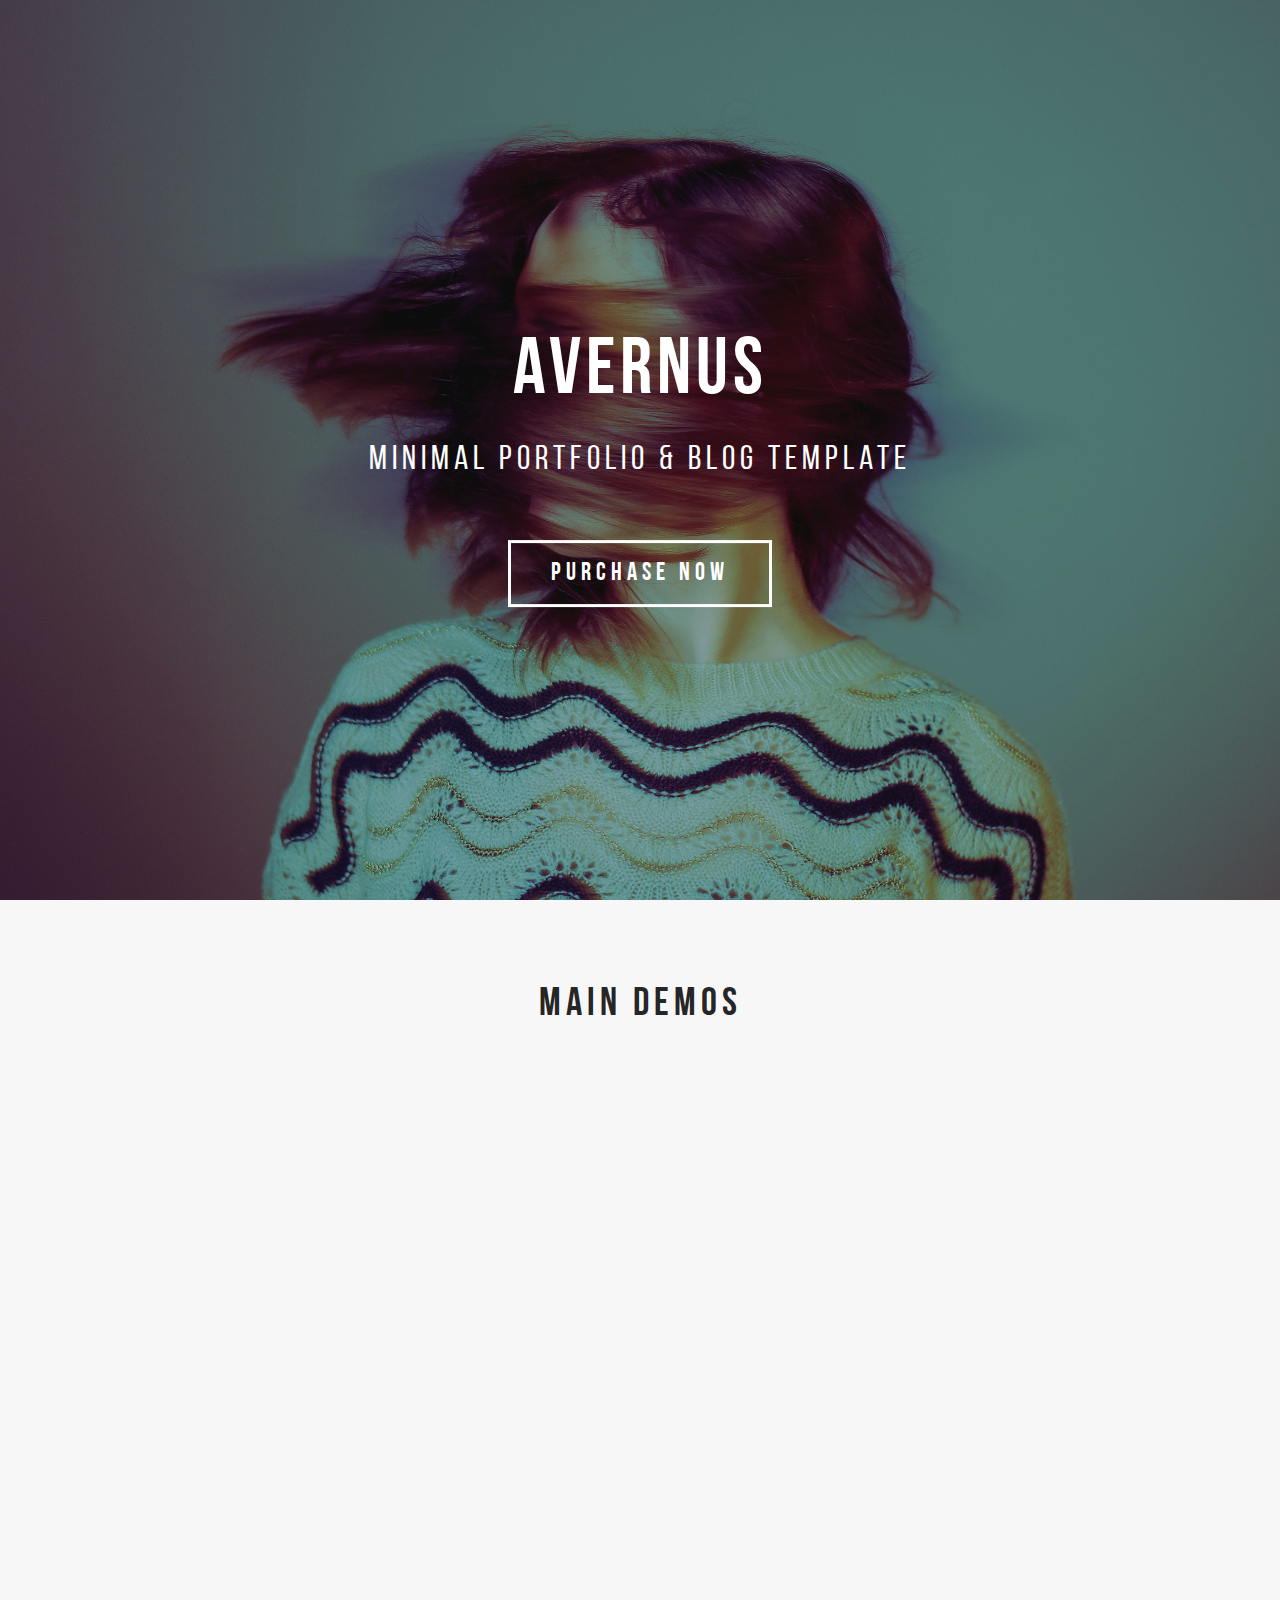
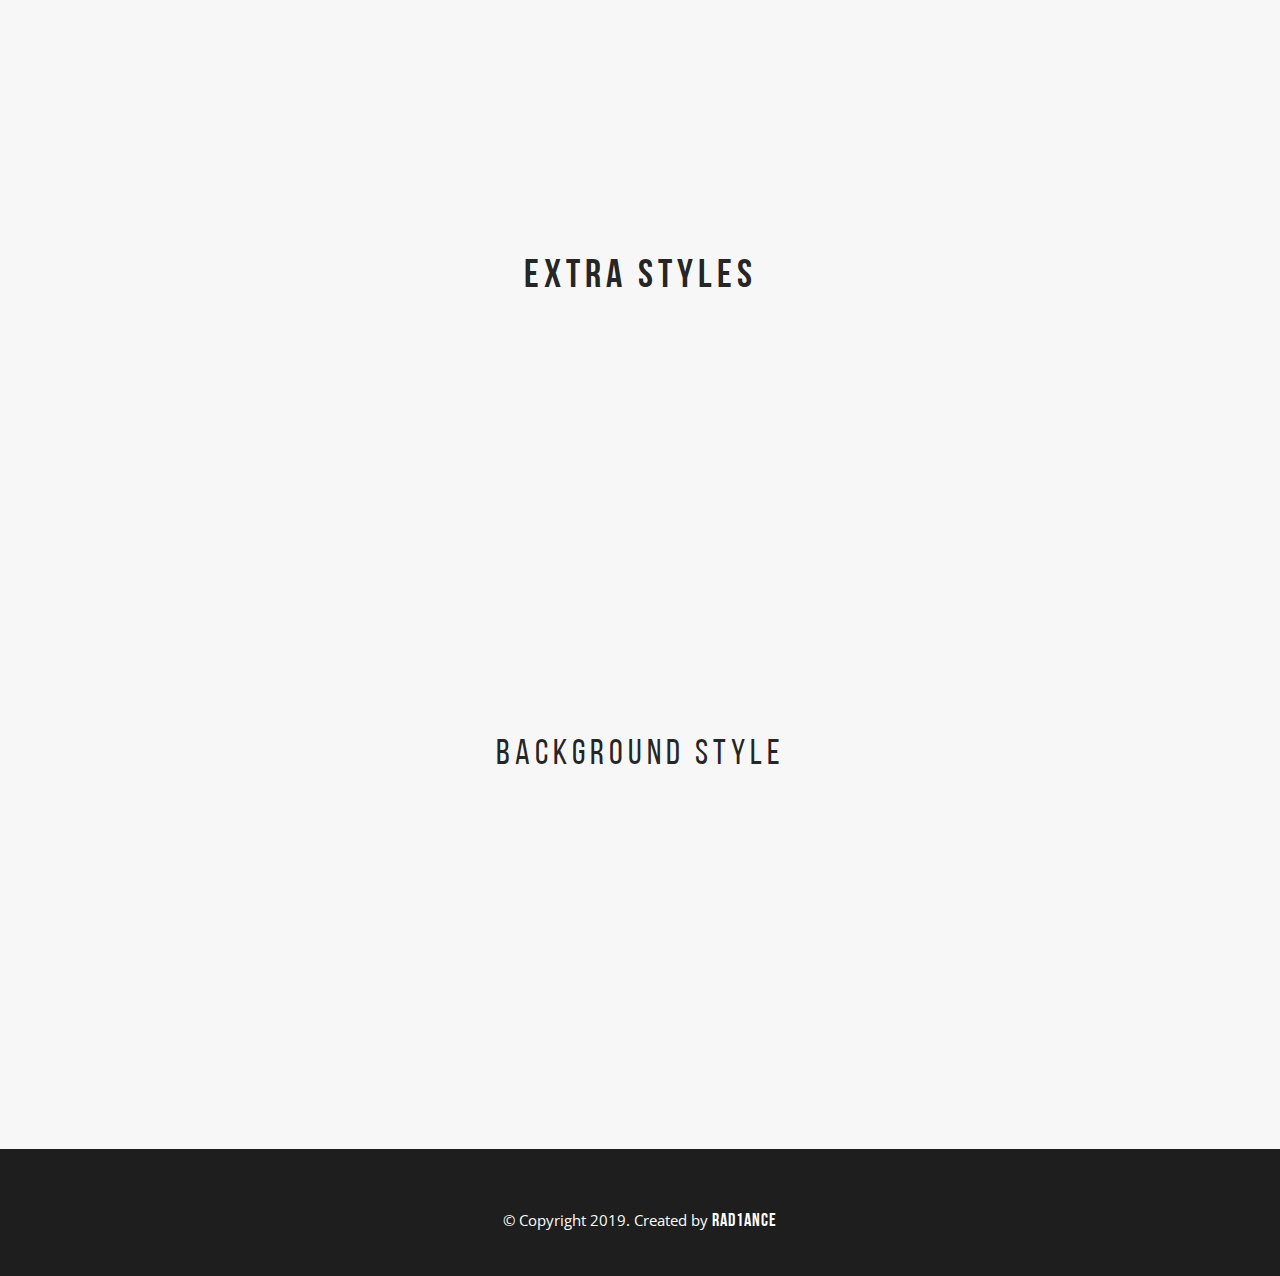
<file: avernus/nexus.html>
<!DOCTYPE html>
<html lang="en">
<head>
	<meta charset="UTF-8">
	<title>Avernus | Minimal Portfolio & Blog Template</title>
	<link rel="stylesheet" type="text/css" href="DemoGenerals/libs/materialize/css/materialize.min.css">
	<link href="https://fonts.googleapis.com/icon?family=Material+Icons" rel="stylesheet">
	<link rel="stylesheet" href="DemoGenerals/libs/wow js/animate.min.css">
</head>
<body>
	<div class="main">
		<div class="head_container">
			<div class="layer">
				<header>
					<h1>Avernus</h1>
					<h4>minimal portfolio & blog template</h4>
					<a href="https://themeforest.net/user/rad1ance_" class="custom_btn">Purchase Now</a>
				</header>
			</div>
		</div>

		<div class="demos">
			<h4>Main Demos</h4>
			<div class="row">
				<ul>
					<li class="col xl4 m6 wow fadeIn" data-wow-duration="1.2s">
						<div class="inner">
							<div class="image_holder">
								<a href="boxTheme/index.html"><img src="nexus img/boxLayout.jpg" alt="" class="responsive-img"></a>
							</div>
							<div class="name"><span><a href="boxTheme/index.html">Box-Layout Menu</a></span></div>
						</div>
					</li>
					<li class="col xl4 m6 wow fadeIn" data-wow-duration="1.2s">
						<div class="inner">
							<div class="image_holder">
								<a href="RevealboxTheme/index.html"><img src="nexus img/preview.png" alt="" class="responsive-img"></a>
							</div>
							<div class="name"><span><a href="RevealboxTheme/index.html">Box-Layout with image preview</a></span></div>
						</div>
					</li>
					<li class="col xl4 m6 wow fadeIn" data-wow-duration="1.2s" data-wow-delay="0.2s">
						<div class="inner">
							<div class="image_holder">
								<a href="onepageTheme/index.html"><img src="nexus img/default.jpg" alt="" class="responsive-img"></a>
							</div>
							<div class="name"><span><a href="onepageTheme/index.html">One-Page</a></span></div>
						</div>
					</li>
					<li class="col xl4 m6 wow fadeIn" data-wow-duration="1.2s" data-wow-delay="0.4s">
						<div class="inner">
							<div class="image_holder">
								<a href="offCanvasTheme/index.html"><img src="nexus img/offCanvas.jpg" alt="" class="responsive-img"></a>
							</div>
							<div class="name"><span><a href="offCanvasTheme/index.html">Off-Canvas</a></span></div>
						</div>
					</li>
					<li class="col xl4 m6 wow fadeIn" data-wow-duration="1.2s" data-wow-delay="0.6s">
						<div class="inner">
							<div class="image_holder">
								<a href="!#"><img src="nexus img/comingsoon.jpg" alt="" class="responsive-img"></a>
							</div>
							<div class="name"><span><a href="!#">Off-Canvas Version 2.0</a></span></div>
						</div>
					</li>
					<li class="col xl4 m6 wow fadeIn" data-wow-duration="1.2s" data-wow-delay="0.8s">
						<div class="inner">
							<div class="image_holder">
								<a href="!#"><img src="nexus img/comingsoon.jpg" alt="" class="responsive-img"></a>
							</div>
							<div class="name"><span><a href="!#">404 Page</a></span></div>
						</div>
					</li>
				</ul>
			</div>

			<h4>extra styles</h4>
			<div class="row">
				<ul>
					<li class="col xl4 m6 wow fadeIn" data-wow-duration="1.2s">
						<div class="inner">
							<div class="image_holder">
								<a href="offCanvasTheme/followMouse.html"><img src="nexus img/followMouse.jpg" alt="" class="responsive-img"></a>
							</div>
							<div class="name"><span><a href="offCanvasTheme/followMouse.html">Follow Mouse Effect</a></span></div>
						</div>
					</li>
					<li class="col xl4 m6 wow fadeIn" data-wow-duration="1.2s">
						<div class="inner">
							<div class="image_holder">
								<a href="offCanvasTheme/mouseMove.html"><img src="nexus img/mouseMove.jpg" alt="" class="responsive-img"></a>
							</div>
							<div class="name"><span><a href="offCanvasTheme/mouseMove.html">Mouse Move Effect</a></span></div>
						</div>
					</li>
					<li class="col xl4 m6 wow fadeIn" data-wow-duration="1.2s" data-wow-delay="0.8s">
						<div class="inner">
							<div class="image_holder">
								<a href=""><img src="nexus img/comingsoon.jpg" alt="" class="responsive-img"></a>
							</div>
							<div class="name"><span><a href="">Coming Soon</a></span></div>
						</div>
					</li>
				</ul>
			</div>

			<h3>Background Style</h3>
			<div class="row">
				<ul>
					<li class="col xl4 m6 wow fadeIn" data-wow-duration="1.2s" data-wow-delay="0.2s">
						<div class="inner">
							<div class="image_holder">
								<a href="offCanvasTheme/particlesBg.html"><img src="nexus img/particels.jpg" alt="" class="responsive-img"></a>
							</div>
							<div class="name"><span><a href="offCanvasTheme/particlesBg.html">Particles</a></span></div>
						</div>
					</li>
					<li class="col xl4 m6 wow fadeIn" data-wow-duration="1.2s">
						<div class="inner">
							<div class="image_holder">
								<a href="offCanvasTheme/parallax.html"><img src="nexus img/parallax.jpg" alt="" class="responsive-img"></a>
							</div>
							<div class="name"><span><a href="offCanvasTheme/parallax.html">Parallax</a></span></div>
						</div>
					</li>
					<li class="col xl4 m6 wow fadeIn" data-wow-duration="1.2s" data-wow-delay="0.8s">
						<div class="inner">
							<div class="image_holder">
								<a href=""><img src="nexus img/comingsoon.jpg" alt="" class="responsive-img"></a>
							</div>
							<div class="name"><span><a href="">Coming Soon</a></span></div>
						</div>
					</li>
				</ul>
			</div>

		</div>
	</div>

	<footer class="page-footer">
		<div class="copyr">© Copyright 2019. Created by <a href="https://www.codester.com/Rad1ance/">Rad1ance</a></div>
	</footer>

	<style>
		@import url('https://fonts.googleapis.com/css?family=Open+Sans|Raleway');
		@font-face {
			font-family: 'Bebas Neue';
			src: url('DemoGenerals/fonts/bebasneuebold.ttf') format('truetype');
			font-weight: 700;
			font-style: normal;
		}
		@font-face {
			font-family: 'Bebas Neue';
			src: url('DemoGenerals/fonts/bebasneueregular_0.ttf') format('truetype');
			font-weight: 400;
			font-style: normal;
		}


		body {
			font-family: 'Open Sans', sans-serif;
			display: flex;
			min-height: 100vh;
			flex-direction: column;
			background-color: #f7f7f7;
		}

		h1,h2,h3,h4,.custom_btn {
			font-family: 'Bebas Neue';
			letter-spacing: 5px;
		}

		a {
			color: #000;
		}

		.main {
			flex: 1 0 auto;
		}

		.head_container {
			background-image: url(DemoGenerals/img/you.jpg);
			height: 100vh;
			background-size: cover;
			background-position: center;
		}

		.layer {
			background-color: hsla(0, 0%, 12%, .4);
			height: 100%;
		}

		header {
			position: absolute;
			top: 50%;
			left: 50%;
			transform: translate(-50%,-50%);
			width: 100%;
			color: #fff;
			text-align: center;
		}

		header h1 {
			font-size: 80px;
			font-weight: 700;
		}

		header h4 {
			margin-bottom: 60px;
			text-transform: capitalize;
			font-weight: 400;
		}

		h3 {
			text-align: center;
			font-size: 35px;
		}


		.custom_btn {
			text-decoration: none;
			display: inline-block;
			color: #fff;
			font-size: 25px;
			font-weight: 700;
			padding: 12px 40px;
			overflow: hidden;
			position: relative;
			border: 3px solid;
			transition: .8s cubic-bezier(.165,.84,.44,1);
		}



		.custom_btn:hover {
			border-radius: 30px;
			background-color: hsla(0, 0%, 90%, .2);
		}

		.custom_btn a {
			font-family: 'Bebas Neue';
			letter-spacing: 5px;
		}



		.demos h4 {
			text-align: center;
			padding: 60px 0 60px;
			font-size: 40px;
			font-weight: 600;
		}

		ul	{
			margin: 0;
			list-style-type: none;
		}

		li {
			margin: 0px 0px 40px 0px;
			padding-left: 40px;
			position: relative;
			top: 0px;
			transition: all .3s ease;
		}

		li:hover {
			transform: translateY(-10px);
		}

		.inner {
			position: relative;
			overflow: hidden;
			box-shadow: 0px 5px 40px -8px rgba(0,0,0,.1);
			padding-bottom: 20px;
		}

		.image_holder {
			margin-bottom: 15px;
		}

		.name {
			text-align: center;
			font-size: 18px;
		}

		.page-footer {
			background-color: #1e1e1e;
			height: auto;
		}
		.copyr {
			padding-top: 40px;
			padding-bottom: 40px;
			text-align: center;
		}

		.copyr a {
			color: #fff;
			font-weight: bold;
			font-family: 'Bebas Neue';
			letter-spacing: 1px;
			font-size: 18px;
		}

	</style>

	<script src="https://code.jquery.com/jquery-3.3.1.min.js"></script>
	<script src="DemoGenerals/libs/materialize/js/materialize.min.js"></script>
	<script src="DemoGenerals/libs/wow js/wow.min.js"></script>
	<script>
	//preloader
	$(window).on('load', function () {
		$preloader = $('#preloader'),
		$loader = $preloader.find('#loader');
		$preloader.delay(350).fadeOut('slow');
	});

	//wow js init
	new WOW().init();
</script>
</body>
</html>
</file>
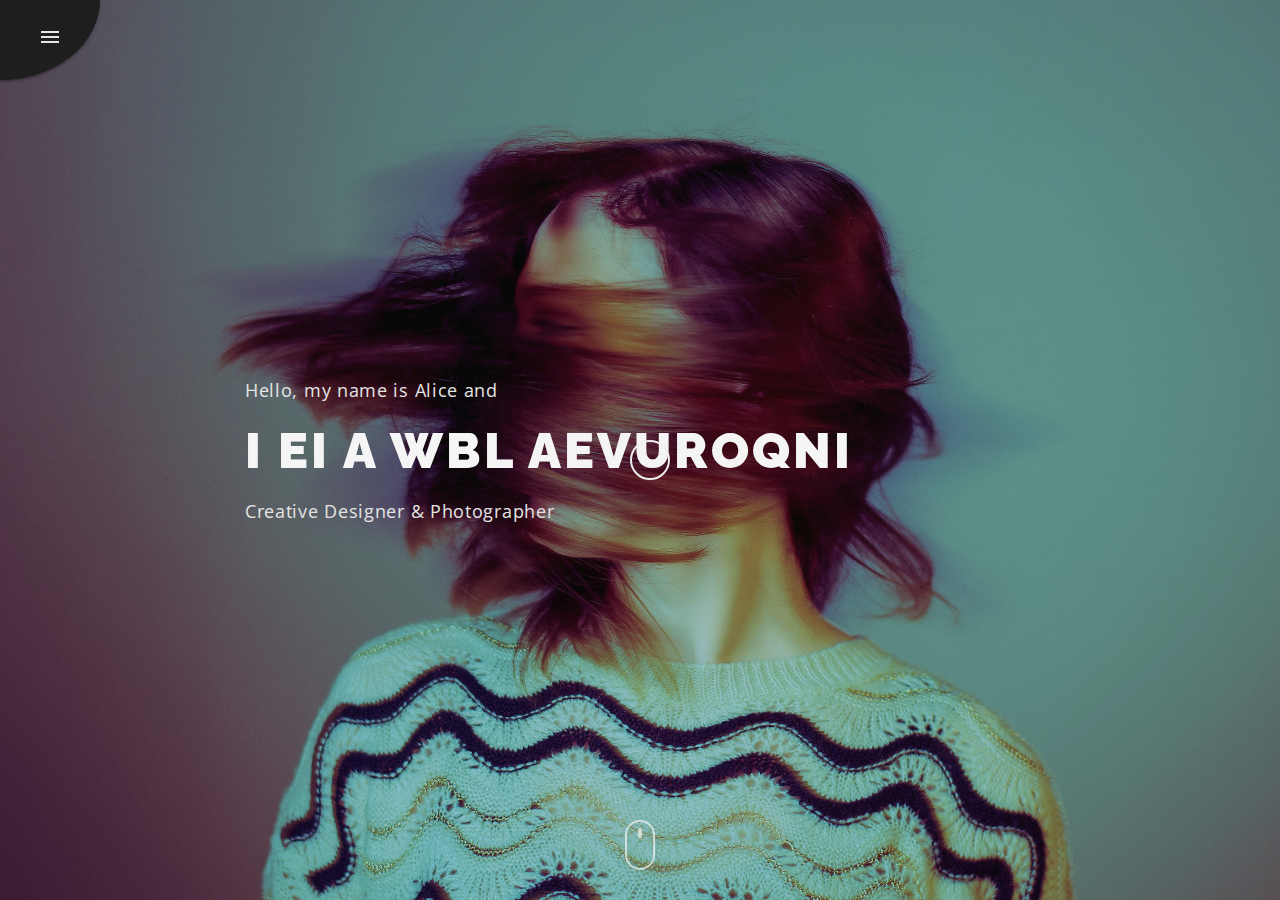
<file: avernus/offCanvasTheme/followMouse.html>
<!DOCTYPE html>
<html lang="zxx">
<head>
	<meta charset="UTF-8">
	<title>Avernus | Off Canvas Theme</title>
	<!-- Required meta tags -->
	<meta name="viewport" content="width=device-width, initial-scale=1">
	<!--/end meta -->
	<!--materializa.css-->
	<link rel="stylesheet" type="text/css" href="../DemoGenerals/libs/materialize/css/materialize.min.css">
	<!--main.css-->
	<link type="text/css" rel="stylesheet" href="css/main.css">
	<link type="text/css" rel="stylesheet" href="css/media.css">
</head>
<body onload = "followMouse();" id="ov-hidden"><!--id for boxlayout.js - hide scrollbar-->
	
	<!--Preloader-->
	<div id="preloader">
		<div id="loader"></div>
	</div>
	<!--/end Preloader-->
	
	<!--Follow Mouse-->
	<div id="ball"></div>

	<!--nav-->
	<div class="offMenu">
		<div class="inner_offMenu nav-wrapper">
			<span class="menu_toggle z-depth-1">
				<i class="menu_open off-icon material-icons">menu</i>
				<i class="menu_close off-icon material-icons">close</i>
			</span>

			<ul class="menu_items">
				<li><a href="#blog">Blog</a></li>
				<li><a href="#services">Service</a></li>
				<li><a href="#portfolio">Portfolio</a></li>
				<li><a href="#about">About&Contact</a></li>
			</ul>
		</div>
	</div>
	<!--/end nav-->
	<!--page -->
	<div class="page">

		<!--content-->
		<div class="content">
			<!--home container-->
			<div class="first_container" id="home">
				<div class="intro">
					<!--baffle inomation-->
					<p>Hello, my name is Alice and</p>
					<h2 class="data color-text colour">I am a Web Developer</h2>
					<p>Creative Designer & Photographer</p>
					<!--/end baffle inomation-->
				</div>
				<div class="mouse-icon">
					<div class="wheel"></div>
				</div>
			</div>
			<!--/end home container-->

			<!--Blog container-->
			<div id="blog">
				<!--input for open panel-items -->
				<div id="bl-work-items" style="display: none;">
					<input data-panel="panel-1" id="panel-1">
					<input data-panel="panel-2" id="panel-2">
					<input data-panel="panel-3" id="panel-3">
					<input data-panel="panel-4" id="panel-4">
					<input data-panel="panel-5" id="panel-5">
					<input data-panel="panel-6" id="panel-6">
					<input data-panel="panel-7" id="panel-7">
					<input data-panel="panel-8" id="panel-8">
					<input data-panel="panel-9" id="panel-9">
				</div>
				<!--/end open panel-items-->

				<!--header-->
				<header class="wow fadeInLeft" data-wow-duration="1s" data-wow-offset="2">
					<h1 class="color-text colour">Blog</h1>
					<p>Lorem ipsum dolor sit amet, consectetur adipisicing elit. Esse illum commodi aperiam! In quo enim esse, tenetur. Ab voluptatem alias aliquid harum corporis quos, pariatur libero ex ipsam beatae eius.</p>
				</header>
				<!--/end header-->
				<!--wall container-->
				<div class="wall">
					<!--wall-item -->
					<div class="wall-item wow slideInLeft">
						<img src="../DemoGenerals/img/blog/01.jpg" alt="">
						<div class="meta_post colourBg">DEC 17, 2019</div>
						<h3 class="color-text colour">Lorem ipsum dolor</h3>
						<p>Lorem ipsum dolor sit amet, consectetur adipisicing elit. Illo a temporibus totam accusantium debitis earum natus vel est, vitae assumenda quas. Hic, quam, nisi.</p>
						<label for="panel-1" class="card-link">Read </label> <!--trigger input that opens panel-item-->
					</div>
					<!--/end wall-item -->						
					<!--wall-item -->
					<div class="wall-item wow slideInUp">
						<img src="../DemoGenerals/img/blog/02.jpg" alt="">
						<div class="meta_post colourBg">DEC 17, 2019</div>
						<h3 class="color-text colour">Lorem ipsum dolor</h3>
						<p>Lorem ipsum dolor sit amet, consectetur adipisicing elit. Incidunt, vero.</p>
						<label for="panel-2" class="card-link">Read </label>
					</div>
					<!--/end wall-item -->
					<!--wall-item -->
					<div class="wall-item wow slideInRight">
						<img src="../DemoGenerals/img/blog/03.jpg" alt="">
						<div class="meta_post colourBg">DEC 17, 2019</div>
						<h3 class="color-text colour">Lorem ipsum dolor</h3>
						<p>Lorem ipsum dolor sit amet, consectetur adipisicing elit. Beatae quisquam, dolore optio nisi nobis eligendi quis!</p>
						<label for="panel-3" class="card-link">Read </label>
					</div>
					<!--/end wall-item -->
					<!--wall-item -->
					<div class="wall-item wow slideInLeft">
						<img src="../DemoGenerals/img/blog/04.jpg" alt="">
						<div class="meta_post colourBg">DEC 17, 2019</div>
						<h3 class="color-text colour">Lorem ipsum dolor</h3>
						<p>Lorem ipsum dolor sit amet, consectetur adipisicing elit. Dolorum ipsa saepe perspiciatis alias et earum, aperiam ab non maxime repellat expedita aliquid. Officiis, voluptatum dolore ipsum unde quidem obcaecati provident, nemo deserunt animi ut placeat necessitatibus.</p>
						<label for="panel-4" class="card-link">Read </label>
					</div>
					<!--/end wall-item -->
					<!--wall-item -->
					<div class="wall-item wow slideInUp">
						<img src="../DemoGenerals/img/blog/05.jpg" alt="">
						<div class="meta_post colourBg">DEC 17, 2019</div>
						<h3 class="color-text colour">Lorem ipsum dolor</h3>
						<p>Lorem ipsum dolor sit amet, consectetur adipisicing elit. Dicta harum atque maxime architecto hic at porro quo impedit provident exercitationem.</p>
						<label for="panel-5" class="card-link">Read </label>
					</div>
					<!--/end wall-item -->
					<!--wall-item -->
					<div class="wall-item wow slideInRight">
						<img src="../DemoGenerals/img/blog/06.jpg" alt="">
						<div class="meta_post colourBg">DEC 17, 2019</div>
						<h3 class="color-text colour">Lorem ipsum dolor</h3>
						<p>Lorem ipsum dolor sit amet, consectetur adipisicing elit. Beatae enim dolorum libero quaerat quo.</p>
						<label for="panel-6" class="card-link">Read </label>
					</div>
					<!--/end wall-item -->
					<!--wall-item -->
					<div class="wall-item wow slideInLeft">
						<img src="../DemoGenerals/img/blog/07.jpg" alt="">
						<div class="meta_post colourBg">DEC 17, 2019</div>
						<h3 class="color-text colour">Lorem ipsum dolor</h3>
						<p>Lorem ipsum dolor sit amet, consectetur adipisicing elit. Quidem, perferendis nesciunt, rerum, beatae quo incidunt et, provident quos fugit dolor similique quae voluptatem totam amet nulla iure praesentium doloribus! Dolor voluptates fugiat dolores deleniti velit hic aliquam at, culpa eius!</p>
						<label for="panel-7" class="card-link">Read </label>
					</div>
					<!--/end wall-item -->
					<!--wall-item -->
					<div class="wall-item wow slideInUp">
						<img src="../DemoGenerals/img/blog/08.jpg" alt="">
						<div class="meta_post colourBg">DEC 17, 2019</div>
						<h3 class="color-text colour">Lorem ipsum dolor</h3>
						<p>Lorem ipsum dolor sit amet, consectetur adipisicing elit. Laborum enim quas reprehenderit.</p>
						<label for="panel-8" class="card-link">Read </label>
					</div>
					<!--/end wall-item -->
					<!--wall-item -->
					<div class="wall-item wow slideInRight">
						<img src="../DemoGenerals/img/blog/09.jpg" alt="">
						<div class="meta_post colourBg">DEC 17, 2019</div>
						<h3 class="color-text colour">Lorem ipsum dolor</h3>
						<p>Lorem ipsum dolor sit amet, consectetur adipisicing elit. Reiciendis molestias quibusdam veritatis commodi natus inventore ex, harum delectus! Vero necessitatibus labore beatae non cumque laborum quos numquam a voluptatem, ea libero obcaecati, fuga consequatur quisquam, dignissimos ad quae, reprehenderit hic.</p>
						<label for="panel-9" class="card-link">Read </label>
					</div>
				</div>
				<!--/end wall container -->
			</div>
			<!--/end Blog container-->
			<div class="clearfix"></div> <!--clear both: cancels the wrapping of an element at the same time from the right and left edges-->

			<!--Services container-->
			<div id="services" class="scrollspy row">
				<!--header-->
				<header class="wow fadeInLeft" data-wow-duration="1s" data-wow-offset="2">
					<h1 class="color-text colour">Services</h1>
					<p>Lorem ipsum dolor sit amet, consectetur adipisicing elit. Esse illum commodi aperiam! In quo enim esse, tenetur. Ab voluptatem alias aliquid harum corporis quos, pariatur libero ex ipsam beatae eius.</p>
				</header>
				<!--/end header-->
				<!--mousemove img container-->
				<div class="mousemove_container wow fadeInDownBig" data-wow-duration="1s" data-wow-offset="2">
					<div class="services_img col l7 s12">
						<img src="../DemoGenerals/img/moc.png" alt="" class="responsive-img">
					</div>
				</div>
				<!--/end mousemove img container-->
				<!--services options-->
				<div class="services_options col l5 s12">
					<!--service box-->
					<div class="service_box wow fadeInRight" data-wow-duration="1s" data-wow-offset="2" data-wow-delay="0.2s">
						<i class="material-icons">color_lens</i>
						<div class="service_body">
							<h4>Design</h4>
							<p>Lorem ipsum dolor sit amet, consectetur adipisicing elit. Ut, repellat.</p>
						</div>
					</div>
					<!--/end service box-->
					<!--service box-->
					<div class="service_box wow fadeInRight" data-wow-duration="1s" data-wow-offset="2" data-wow-delay="0.4s">
						<i class="material-icons">code</i>
						<div class="service_body">
							<h4>Code</h4>
							<p>Lorem ipsum dolor sit amet, consectetur adipisicing elit. Ut, repellat.</p>
						</div>
					</div>
					<!--/end service box-->
					<!--service box-->
					<div class="service_box wow fadeInRight" data-wow-duration="1s" data-wow-offset="2" data-wow-delay="0.6s">
						<i class="material-icons">personal_video</i>
						<div class="service_body">
							<h4>Functionality</h4>
							<p>Lorem ipsum dolor sit amet, consectetur adipisicing elit. Ut, repellat.</p>
						</div>
					</div>
					<!--/end service box-->
					<!--service box-->
					<div class="service_box wow fadeInRight" data-wow-duration="1s" data-wow-offset="2" data-wow-delay="0.8s">
						<i class="material-icons">contact_support</i>
						<div class="service_body">
							<h4>Support</h4>
							<p>Lorem ipsum dolor sit amet, consectetur adipisicing elit. Ut, repellat.</p>
						</div>
					</div>
					<!--/end service box-->
				</div>
				<!--/end services options-->
			</div>
			<!--Services container-->

			<!--Portfolio container-->
			<div id="portfolio" class="portfolio_wrapper">
				<!--header-->
				<header class="wow fadeInLeft" data-wow-duration="1s" data-wow-offset="2">
					<h1 class="color-text colour">UI & UX Design</h1>
					<p>Lorem ipsum dolor sit amet, consectetur adipisicing elit. Esse illum commodi aperiam! In quo enim esse, tenetur. Ab voluptatem alias aliquid harum corporis quos, pariatur libero ex ipsam beatae eius.</p>
				</header>
				<!--/end header-->
				<!--works grid -->
				<div class="wow fadeInRight" data-wow-duration="1s" data-wow-offset="2">
					<!--filters-nav-->
					<div class="filters_nav">			
						<label for="app_development">App development</label> <!--filter-nav trigger-->
						<label for="photography">Photography</label>
						<label for="web_design">Web Design</label>
						<label for="reset">All</label>
					</div>
					<!--/end filters-nav-->
					<!--input for filters-nav -->
					<input type="radio" id="app_development" name="filter">
					<input type="radio" id="photography" name="filter">
					<input type="radio" id="web_design" name="filter">
					<input type="radio" id="reset" name="filter">
					<!--/end input for filters-nav-->
					<ul class="grid cs-style-1 row" id="portfolio-wrapper">
						<!--works grid item -->
						<li class="photography col l4 m6 s10 offset-s1"> <!--classes photography, web_design, app_development - define an item category-->
							<figure>
								<img src="../DemoGenerals/img/works/1.jpeg" alt="">
								<figcaption>
									<h3>Lorem ipsum</h3>
									<span>Lorem ipsum dolor sit amet, consectetur adipisicing elit. Modi enim quisquam accusamus optio tempora eligendi, quae perferendis aspernatur in provident!</span>
								</figcaption>
							</figure>
						</li>
						<!--/end works grid item -->
						<!--works grid item -->
						<li class="web_design col l4 m6 s10 offset-s1">
							<figure>
								<img src="../DemoGenerals/img/works/2.jpeg" alt="">
								<figcaption>
									<h3>Lorem ipsum</h3>
									<span>Lorem ipsum dolor sit amet, consectetur adipisicing elit. Modi enim quisquam accusamus optio tempora eligendi, quae perferendis aspernatur in provident!</span>
								</figcaption>
							</figure>
						</li>
						<!--/end works grid item -->
						<!--works grid item -->
						<li class="app_development col l4 m6 s10 offset-s1">
							<figure>
								<img src="../DemoGenerals/img/works/3.jpeg" alt="">
								<figcaption>
									<h3>Lorem ipsum</h3>
									<span>Lorem ipsum dolor sit amet, consectetur adipisicing elit. Modi enim quisquam accusamus optio tempora eligendi, quae perferendis aspernatur in provident!</span>
								</figcaption>
							</figure>
						</li>
						<!--/end works grid item -->
						<!--works grid item -->
						<li class="photography col l4 m6 s10 offset-s1">
							<figure>
								<img src="../DemoGenerals/img/works/3.jpeg" alt="">
								<figcaption>
									<h3>Lorem ipsum</h3>
									<span>Lorem ipsum dolor sit amet, consectetur adipisicing elit. Modi enim quisquam accusamus optio tempora eligendi, quae perferendis aspernatur in provident!</span>
								</figcaption>
							</figure>
						</li>
						<!--/end works grid item -->
						<!--works grid item -->
						<li class="app_development col l4 m6 s10 offset-s1">
							<figure>
								<img src="../DemoGenerals/img/works/4.jpeg" alt="">
								<figcaption>
									<h3>Lorem ipsum</h3>
									<span>Lorem ipsum dolor sit amet, consectetur adipisicing elit. Modi enim quisquam accusamus optio tempora eligendi, quae perferendis aspernatur in provident!</span>
								</figcaption>
							</figure>
						</li>
						<!--/end works grid item -->
						<!--works grid item -->
						<li class="web_design col l4 m6 s10 offset-s1">
							<figure>
								<img src="../DemoGenerals/img/works/2.jpeg" alt="">
								<figcaption>
									<h3>Lorem ipsum</h3>
									<span>Lorem ipsum dolor sit amet, consectetur adipisicing elit. Modi enim quisquam accusamus optio tempora eligendi, quae perferendis aspernatur in provident!</span>
								</figcaption>
							</figure>
						</li>
						<div class="clearfix"></div>
						<!--/end works grid item -->
					</ul>
				</div>
				<!--/end works grid-->
			</div>
			<!--/end Portfolio container-->

			<!--About container-->
			<div id="about" class="about_wrapper">
				<!--header-->
				<header class="wow fadeInLeft" data-wow-duration="1s" data-wow-offset="2">
					<h1 class="color-text colour">Synopsis</h1>
					<p>Lorem ipsum dolor sit amet, consectetur adipisicing elit. Esse illum commodi aperiam! In quo enim esse, tenetur. Ab voluptatem alias aliquid harum corporis quos, pariatur libero ex ipsam beatae eius.</p>
				</header>
				<!--/end header-->
				<div class="row wow fadeInRight" data-wow-duration="1s" data-wow-offset="2">
					<!--collapsible container -->
					<ul class="collapsible popout col xl10 m12 s12 offset-xl1">
						<!--about me - collapsible container item-->
						<li>
							<div class="collapsible-header"><i class="material-icons">fingerprint</i>About</div><!--collapsible header-->
							<!--collapsible body-->
							<div class="collapsible-body about">
								<div class="row">
									<div class="about_text col xl10 offset-xl1">
										<h3>About Me</h3>
										<p class="color-text colour left-align">photographer, web designer & web developer</p>
										<p class="left-align">Lorem ipsum dolor sit amet, consectetur adipisicing elit. Et ipsam incidunt quae voluptatem, mollitia placeat obcaecati aperiam sequi atque suscipit magnam dolore maiores debitis fuga praesentium quisquam tenetur harum sunt! Iusto quidem nesciunt obcaecati tempora eaque animi qui molestiae facere quia fugiat neque iure sunt, suscipit deserunt libero hic, excepturi et sequi nemo voluptate voluptas itaque nihil. Iure inventore odio alias praesentium id recusandae repudiandae, itaque deleniti ab quae, nobis rem animi odit officiis a obcaecati laboriosam ex at tempore?</p>
										<a  href="#!" class="custom_btn colourBg">DOWNLOAD CV</a>
									</div>
								</div>
							</div>
							<!--/end collapsible body-->
						</li>	
						<!--/end about me-->								
						<!--education - collapsible container item-->
						<li>
							<div class="collapsible-header"><i class="material-icons">school</i>Education</div><!--collapsible header-->
							<!--collapsible body-->
							<div class="collapsible-body">
								<div class="row">
									<h3 class="center-align">My education</h3>
									<!--education item-->
									<div class="col xl4">
										<blockquote class="colourBr">
											<h4>School</h4>
											<p class="date"><i class="material-icons">date_range</i>2005-2014</p>
											<p>Lorem ipsum dolor sit amet, consectetur adipisicing elit. Adipisci officia architecto, esse illum obcaecati numquam! Quibusdam molestiae at placeat, expedita</p>
										</blockquote>
									</div>
									<!--/end education item-->
									<!--education item-->
									<div class="col xl4">
										<blockquote class="colourBr">
											<h4>College</h4>
											<p class="date"><i class="material-icons">date_range</i>20014-2018</p>
											<p>Lorem ipsum dolor sit amet, consectetur adipisicing elit. Adipisci officia architecto, esse illum obcaecati numquam! Quibusdam molestiae at placeat, expedita</p>
										</blockquote>
									</div>
									<!--/end education item-->
									<!--education item-->
									<div class="col xl4">
										<blockquote class="colourBr">
											<h4>University</h4>
											<p class="date"><i class="material-icons">date_range</i>2018-2023</p>
											<p>Lorem ipsum dolor sit amet, consectetur adipisicing elit. Adipisci officia architecto, esse illum obcaecati numquam! Quibusdam molestiae at placeat, expedita</p>
										</blockquote>
									</div>
									<!--/end education item-->
								</div>
							</div>
							<!--/end collapsible body-->
						</li>
						<!--/end education-->

						<!--skills - collapsible container item-->
						<li>
							<div class="collapsible-header start_skills"><i class="material-icons">bar_chart</i>Skills</div><!--collapsible header-->
							<!--collapsible body-->
							<div class="collapsible-body">
								<div class="row">
									<h3 class="center-align">My skills in web development</h3>
									<!--skills bar-->
									<ul id="skills_bar">
										<!--skills line-->
										<li>
											HTML
											<div class="bar-container">
												<span class="bar" data-bar='{ "color": "#19f" }'>
													<span class="pct">97%</span>
												</span>
											</div>
										</li>
										<!--/end skills line-->
										<!--skills line-->
										<li>
											CSS
											<div class="bar-container">
												<span class="bar" data-bar='{ "color": "#27ae60", "delay": 600 }'>
													<span class="pct">79%</span>
												</span>
											</div>
										</li>
										<!--/end skills line-->
										<!--skills line-->
										<li>
											PHP
											<div class="bar-container">
												<span class="bar" data-bar='{ "color": "#9b59b6", "delay": 1200 }'>
													<span class="pct">67%</span>
												</span>
											</div>
										</li>
										<!--/end skills line-->
										<!--skills line-->
										<li>
											JS
											<div class="bar-container">
												<span class="bar" data-bar='{ "color": "#ae8a33", "delay": 1800 }'>
													<span class="pct">30%</span>
												</span>
											</div>
										</li>
										<!--/end skills line-->
									</ul>
									<!--/end skills bar-->
								</div>
							</div>
							<!--/end collapsible body-->
						</li>
						<!--/end skills-->

						<!--Work experience - collapsible container item-->
						<li>
							<div class="collapsible-header"><i class="material-icons">work</i>Work</div><!--collapsible header-->
							<!--collapsible body-->
							<div class="collapsible-body work">
								<div class="row">
									<h3 class="center-align">Working experience</h3>
									<!--Work item-->
									<div class="col xl4">
										<blockquote class="colourBr">
											<h4>Freelance</h4>
											<p class="date"><i class="material-icons">date_range</i>2014-2020</p>
											<p>Lorem ipsum dolor sit amet, consectetur adipisicing elit. Adipisci officia architecto, esse illum obcaecati numquam! Quibusdam molestiae at placeat, expedita</p>
										</blockquote>
									</div>
									<!--/end Work item-->
									<!--Work item-->
									<div class="col xl4">
										<blockquote class="colourBr">
											<h4>Web designer</h4>
											<p class="date"><i class="material-icons">date_range</i>2020-2022</p>
											<p>Lorem ipsum dolor sit amet, consectetur adipisicing elit. Adipisci officia architecto, esse illum obcaecati numquam! Quibusdam molestiae at placeat, expedita</p>
										</blockquote>
									</div>
									<!--/end Work item-->
									<!--Work item-->
									<div class="col xl4">
										<blockquote class="colourBr">
											<h4>Web developer</h4>
											<p class="date"><i class="material-icons">date_range</i>2018-2023</p>
											<p>Lorem ipsum dolor sit amet, consectetur adipisicing elit. Adipisci officia architecto, esse illum obcaecati numquam! Quibusdam molestiae at placeat, expedita</p>
										</blockquote>
									</div>
									<!--/end Work item-->
								</div>
							</div>
							<!--/end collapsible body-->
						</li>
						<!--/end work experience-->

						<!--Achievements - collapsible container item-->
						<li>
							<div class="collapsible-header start_count"><i class="material-icons">done_all</i>Achievements</div><!--collapsible header-->
							<!--collapsible body-->
							<div class="collapsible-body achievements">
								<h3 class="center-align">My achievements</h3>
								<div class="count-wrap">
									<div class="row">
										<!--achievements item-->
										<div class="count col xl3 m6 s12">
											<h3 class="count_box color-text colour">735</h3>
											<p class="count_text">Happy customers</p>
										</div>
										<!--/end achievements item-->
										<!--achievements item-->
										<div class="count col xl3 m6 s12">
											<h3 class="count_box color-text colour">47</h3>
											<p class="count_text">Rewards </p>
										</div>
										<!--/end achievements item-->
										<!--achievements item-->
										<div class="count col xl3 m6 s12">
											<h3 class="count_box color-text colour">83</h3>
											<p class="count_text">Done projects</p>
										</div>
										<!--/end achievements item-->
										<!--achievements item-->
										<div class="count col xl3 m6 s12">
											<h3 class="count_box color-text colour">9</h3>
											<p class="count_text">Years experience</p>
										</div>
										<!--/end achievements item-->
									</div>
								</div>
							</div>
							<!--/end collapsible body-->
						</li>
						<!--/end achievements-->

						<!--contact - collapsible container item-->
						<li>
							<div class="collapsible-header start_count"><i class="material-icons">perm_phone_msg</i>Contact</div><!--collapsible header-->
							<!--collapsible body-->
							<div class="collapsible-body">
								<div class="row">
									<!--addres block -->
									<div class="addres-block col xl6 l6 m10 s12 push-m2">
										<p class="contact-text">Lorem ipsum dolor sit amet, consectetur adipisicing elit. Quae, dolorem.</p>
										<p><span class="color-text colour">Adress:</span> 13 Apple Street New York City, US</p>
										<p><span class="color-text colour">Phone:</span> 212-214-7480</p>
										<p><span class="color-text colour">Email:</span> random@gmail.com</p>
										<p><span class="color-text colour">Hours: </span> Monday - Friday: 8am - 6pm</p>
										<p class="social_media">
											<span class="color-text colour">Social-media:</span> 
											<a href="https://www.freepik.com/"><img src="../DemoGenerals/img/social-media/twitter.svg" title="Icons made by freepik from flaticon.com" alt="" class="responsive-img"></a>
											<a href="https://www.freepik.com/"><img src="../DemoGenerals/img/social-media/telegram.svg" title="Icons made by freepik from flaticon.com" alt="" class="responsive-img"></a>
											<a href="https://www.freepik.com/"><img src="../DemoGenerals/img/social-media/google-plus.svg" title="Icons made by freepik from flaticon.com" alt="" class="responsive-img"></a>
										</p>
									</div>
									<!--/end addres-block-->

									<!--input form block-->
									<form method="POST" action="../DemoGenerals/../DemoGenerals/send_form.php" class="col xl6 l6 m8 s12 push-m2">
										<input type="hidden" name="fileName" value="../offCanvasTheme/followMouse">
										<!--input name-->
										<div class="input-field">
											<i class="material-icons prefix">account_circle</i>
											<input id="icon_prefix" name="name" type="text" class="validate">
											<label for="icon_prefix">Your Name</label>
										</div>
										<!--/end input name-->
										<!--input phone-->
										<div class="input-field">
											<i class="material-icons prefix">phone</i>
											<input id="icon_telephone" name="tel" type="tel" class="validate">
											<label for="icon_telephone">Telephone</label>
										</div>
										<!--/end input phone-->
										<!--input email-->
										<div class="input-field">
											<i class="material-icons prefix">alternate_email</i>
											<input id="email" name="email" type="email" class="validate">
											<label for="email">Email</label>
										</div>
										<!--/end input email-->
										<!--input message-->
										<div class="input-field">
											<i class="material-icons prefix">mode_edit</i>
											<textarea id="icon_prefix2" name="message" class="materialize-textarea"></textarea>
											<label for="icon_prefix2">Message</label>
										</div>
										<!--/end input message-->
										<!--submit button-->
										<button name="send_form" class="custom_btn colourBg right" type="submit">Submit</button>
										<!--/end submit button-->
									</form>
									<!--/end input form block-->
								</div>
							</div>
							<!--/end collapsible body-->
						</li>
						<!--/end contact-->
					</ul>
					<!--/end collapsible container -->
				</div>
			</div>
			<!--/end About container-->
		</div>
		<!--/end content-->
	</div>
	<!--/end page -->

	<!-- Panel items for blog -->
	<div class="bl-panel-items" id="bl-panel-work-items">
		<!-- Panel item-->
		<!-- Panel item-->
		<div data-panel="panel-1">
			<div class="row">
				<!--article-->
				<div class="col xl8 l8 m10 offset-m1 s12 article">
					<h3 class="card-header color-text colour">Amongst the giants</h3>
					<img src="../DemoGenerals/img/blog/01.jpg" alt="project" class="">
					<!--details-->
					<ul class="project-details date">
						<li><i class="material-icons">date_range</i>&nbsp;DEC 17, 2018</li>
						<li><i class="material-icons">remove_red_eye</i>&nbsp;321</li>
						<li><a href="#!"><span class="chip">travels</span></a></li>
						<li><a href="#!"><span class="chip">life</span></a></li>
					</ul>
					<!--/end details-->
					<p class="card-para">Lorem ipsum dolor sit amet, consectetur adipisicing elit. Dolore voluptates voluptas illo possimus, voluptatum quo cumque, laudantium quisquam dolor asperiores numquam, officiis, maxime iure sed? Itaque laudantium voluptate, illum deleniti recusandae, perspiciatis nesciunt fugiat, tempore impedit asperiores doloribus, at odit incidunt corporis sint vero voluptatem ab cupiditate. Harum aspernatur laboriosam error atque impedit laborum est, quos ratione velit enim sint rem reiciendis dicta, neque iusto dolor recusandae eius eaque aperiam commodi similique. Animi, assumenda necessitatibus id debitis qui porro amet, at ratione sunt mollitia molestias et fugit corrupti architecto impedit nesciunt! Rem pariatur voluptatibus cupiditate, dicta reprehenderit atque, facere beatae nam eum praesentium minima sint deserunt corporis nostrum vero, deleniti laborum reiciendis asperiores unde? Minus molestias, dignissimos, voluptatem explicabo quod nulla blanditiis ipsum amet dolore eos neque animi ducimus repellendus quas quidem laboriosam enim quis! Totam in nihil quis cupiditate officia pariatur, veritatis tenetur! Atque doloribus libero sequi quibusdam quidem vel, quo rerum cum maxime dolore ipsum ex laborum repellat quia corporis veritatis error reprehenderit alias doloremque, suscipit. Soluta non, quam, illum laborum fugiat consequatur quas animi eum repudiandae tenetur, magnam optio hic. Quasi quibusdam perspiciatis ipsum omnis voluptas aperiam fuga excepturi nobis. Nobis rerum impedit veritatis ex dolorem debitis, illum eius architecto numquam asperiores laudantium enim accusamus. Doloribus porro inventore eum atque, tempore. Ea id aperiam odit illum blanditiis magnam eum fugit ipsum at esse mollitia nisi ex reiciendis nobis eaque vel voluptatibus quas tempore expedita cumque, velit iusto ducimus sapiente fugiat quis. Quibusdam sequi eaque doloremque voluptas sed.</p>
					<!--comments-->
					<!--comment-->
					<div class="comment first_comment row">
						<h3 class="color-text colour">9 Comments</h3>
						<div class="circle left" style="background-image: url(../DemoGenerals/img/blog/07.jpg);"></div>
						<div class="comment_body col xl10 l10 m12 s12">
							<div class="comment_info ">
								<p>Jon Doe</p>
								<p class="date">DEC 17, 2018</p>
							</div>
							<p class="comment_text">Lorem ipsum dolor sit amet, consectetur adipisicing elit. Quasi eaque, quibusdam qui sed id nisi! Ducimus quo asperiores velit in!</p>
							<a href="#!" class="right">Reply</a>
						</div>
					</div>
					<!--/end comment-->
					<!--comment replies-->
					<div class="comment replies row">
						<div class="circle col xl2 push-xl1 push-l1 push-m1" style="background-image: url(../DemoGenerals/img/blog/07.jpg);"></div>
						<div class="comment_body col xl9 l9 m11 s11 push-xl1 push-l1 push-m1 push-s1">
							<div class="comment_info ">
								<p>Jon Doe</p>
								<p class="date">DEC 17, 2018</p>
							</div>
							<p class="comment_text">Jon Doe, Lorem ipsum dolor sit amet, consectetur adipisicing elit. Quasi eaque, quibusdam qui sed id nisi! Ducimus quo asperiores velit in!</p>
							<a href="#!" class="right">Reply</a>
						</div>
					</div>
					<!--/end comment replies-->
					<!--comment-->
					<div class="comment row">
						<div class="circle left" style="background-image: url(../DemoGenerals/img/blog/07.jpg);"></div>
						<div class="comment_body col xl10 l10 m12 s12">
							<div class="comment_info ">
								<p>Jon Doe</p>
								<p class="date">DEC 17, 2018</p>
							</div>
							<p class="comment_text">Lorem ipsum dolor sit amet, consectetur adipisicing elit. Quasi eaque, quibusdam qui sed id nisi! Ducimus quo asperiores velit in!</p>
							<a href="#!" class="right">Reply</a>
						</div>
					</div>
					<!--/end comment-->
					<!--/end comments-->
					<!--submit comments-->
					<form method="POST" class="col s12">
						<h3 class="color-text colour">leave a comment</h3>
						<!--input name-->
						<div class="input-field">
							<i class="material-icons prefix">account_circle</i>
							<input id="icon_prefix_blog" name="name" type="text" class="validate">
							<label for="icon_prefix_blog">Your Name</label>
						</div>
						<!--/end input name-->
						<!--input email-->
						<div class="input-field">
							<i class="material-icons prefix">alternate_email</i>
							<input id="email_blog" name="email" type="email" class="validate">
							<label for="email_blog">Email</label>
						</div>
						<!--/end input email-->
						<!--input message-->
						<div class="input-field">
							<i class="material-icons prefix">mode_edit</i>
							<textarea id="icon_prefix_blog_texterea" name="message" class="materialize-textarea"></textarea>
							<label for="icon_prefix_blog_texterea">Comment</label>
						</div>
						<!--/end input message-->
						<!--submit button-->
						<button name="send_form" class="custom_btn colourBg right" type="submit">Send</button>
						<!--/end submit button-->
					</form>
					<!--/end submit comments-->
				</div>
				<!--/end article-->
				<!--Panel item sidebar-->
				<div class="col xl4 l4 m10 offset-m1 s12">
					<!--search widget-->
					<div class="search widget input-field">
						<input id="search1" type="search" required>
						<label class="label-icon" for="search1"><i class="material-icons">search</i></label>
					</div>
					<!--/end search widget-->
					<!--recent posts widget-->
					<div class="recent_posts widget">
						<h4 class="color-text colour">recent posts</h4>
						<!--single recent post-->
						<div class="post_thumb col xl4">
							<a href="#!">
								<div class="col xl4 circle" style="background-image: url(../DemoGenerals/img/blog/07.jpg);"></div>
							</a>
						</div>
						<div class="post_info col xl8">
							<h5>Amount The giants</h5>
							<p class="date">DEC 17, 2018</p>
						</div>
						<div class="clearfix"></div><!--set clear: botch-->
						<div class="divider"></div> <!--horozontal line-->
						<!--/end single recent post-->
						<!--single recent post-->
						<div class="post_thumb col xl4">
							<a href="#!">
								<div class="col xl4 circle" style="background-image: url(../DemoGenerals/img/blog/02.jpg);"></div>
							</a>
						</div>
						<div class="post_info col xl8">
							<h5>Amount The giants</h5>
							<p class="date">DEC 17, 2018</p>
						</div>
						<div class="clearfix"></div>
						<div class="divider"></div>
						<!--/end single recent post-->
						<!--single recent post-->
						<div class="post_thumb col xl4">
							<a href="">
								<div class="col xl4 circle" style="background-image: url(../DemoGenerals/img/blog/05.jpg);"></div>
							</a>
						</div>
						<div class="post_info col xl8">
							<h5>Amount The giants</h5>
							<p class="date">DEC 17, 2018</p>
						</div>
						<div class="clearfix"></div>
						<div class="divider"></div>
						<!--/end single recent post-->
						<!--single recent post-->
						<div class="post_thumb col xl4">
							<a href="#!">
								<div class="col xl4 circle" style="background-image: url(../DemoGenerals/img/blog/09.jpg);"></div>
							</a>
						</div>
						<div class="post_info col xl8">
							<h5>Amount The giants</h5>
							<p class="date">DEC 17, 2018</p>
						</div>
						<div class="clearfix"></div>
						<!--/end single recent post-->
					</div>
					<!--/end recent post widget-->
					<!--tags widget-->
					<div class="tags widget">
						<h4 class="color-text colour">tags</h4>
						<ul>
							<li><a href="#!"><span class="chip">travels</span></a></li>
							<li><a href="#!"><span class="chip">code</span></a></li>
							<li><a href="#!"><span class="chip">life</span></a></li>
							<li><a href="#!"><span class="chip">work</span></a></li>
							<li><a href="#!"><span class="chip">mind</span></a></li>
							<li><a href="#!"><span class="chip">design</span></a></li>
							<li><a href="#!"><span class="chip">art</span></a></li>
						</ul>
					</div>
					<!--/end tags widget-->
					<!--archive widget-->
					<div class="archive widget">
						<h4 class="color-text colour">Archive</h4>
						<a href="#!">January</a>
						<div class="divider"></div>
						<a href="#!">February</a>
						<div class="divider"></div>
						<a href="#!">March</a>
						<div class="divider"></div>
						<a href="#!">April</a>
						<div class="divider"></div>
					</div>
					<!--/end archive widget-->
				</div>
				<!--/end Panel item sidebar-->
			</div>
		</div>
		<!--/end Panel item-->
		<!-- Panel item-->
		<div data-panel="panel-2">
			<div class="row">
				<!--article-->
				<div class="col xl8 l8 m10 offset-m1 s12 article">
					<h3 class="card-header color-text colour">Amongst the giants</h3>
					<img src="../DemoGenerals/img/blog/02.jpg" alt="project" class="">
					<!--details-->
					<ul class="project-details date">
						<li><i class="material-icons">date_range</i>&nbsp;DEC 17, 2018</li>
						<li><i class="material-icons">remove_red_eye</i>&nbsp;321</li>
						<li><a href="#!"><span class="chip">travels</span></a></li>
						<li><a href="#!"><span class="chip">life</span></a></li>
					</ul>
					<!--/end details-->
					<p class="card-para">Lorem ipsum dolor sit amet, consectetur adipisicing elit. Dolore voluptates voluptas illo possimus, voluptatum quo cumque, laudantium quisquam dolor asperiores numquam, officiis, maxime iure sed? Itaque laudantium voluptate, illum deleniti recusandae, perspiciatis nesciunt fugiat, tempore impedit asperiores doloribus, at odit incidunt corporis sint vero voluptatem ab cupiditate. Harum aspernatur laboriosam error atque impedit laborum est, quos ratione velit enim sint rem reiciendis dicta, neque iusto dolor recusandae eius eaque aperiam commodi similique. Animi, assumenda necessitatibus id debitis qui porro amet, at ratione sunt mollitia molestias et fugit corrupti architecto impedit nesciunt! Rem pariatur voluptatibus cupiditate, dicta reprehenderit atque, facere beatae nam eum praesentium minima sint deserunt corporis nostrum vero, deleniti laborum reiciendis asperiores unde? Minus molestias, dignissimos, voluptatem explicabo quod nulla blanditiis ipsum amet dolore eos neque animi ducimus repellendus quas quidem laboriosam enim quis! Totam in nihil quis cupiditate officia pariatur, veritatis tenetur! Atque doloribus libero sequi quibusdam quidem vel, quo rerum cum maxime dolore ipsum ex laborum repellat quia corporis veritatis error reprehenderit alias doloremque, suscipit. Soluta non, quam, illum laborum fugiat consequatur quas animi eum repudiandae tenetur, magnam optio hic. Quasi quibusdam perspiciatis ipsum omnis voluptas aperiam fuga excepturi nobis. Nobis rerum impedit veritatis ex dolorem debitis, illum eius architecto numquam asperiores laudantium enim accusamus. Doloribus porro inventore eum atque, tempore. Ea id aperiam odit illum blanditiis magnam eum fugit ipsum at esse mollitia nisi ex reiciendis nobis eaque vel voluptatibus quas tempore expedita cumque, velit iusto ducimus sapiente fugiat quis. Quibusdam sequi eaque doloremque voluptas sed.</p>
					<!--comments-->
					<!--comment-->
					<div class="comment first_comment row">
						<h3 class="color-text colour">9 Comments</h3>
						<div class="circle left" style="background-image: url(../DemoGenerals/img/blog/07.jpg);"></div>
						<div class="comment_body col xl10 l10 m12 s12">
							<div class="comment_info ">
								<p>Jon Doe</p>
								<p class="date">DEC 17, 2018</p>
							</div>
							<p class="comment_text">Lorem ipsum dolor sit amet, consectetur adipisicing elit. Quasi eaque, quibusdam qui sed id nisi! Ducimus quo asperiores velit in!</p>
							<a href="#!" class="right">Reply</a>
						</div>
					</div>
					<!--/end comment-->
					<!--comment replies-->
					<div class="comment replies row">
						<div class="circle col xl2 push-xl1 push-l1 push-m1" style="background-image: url(../DemoGenerals/img/blog/07.jpg);"></div>
						<div class="comment_body col xl9 l9 m11 s11 push-xl1 push-l1 push-m1 push-s1">
							<div class="comment_info ">
								<p>Jon Doe</p>
								<p class="date">DEC 17, 2018</p>
							</div>
							<p class="comment_text">Jon Doe, Lorem ipsum dolor sit amet, consectetur adipisicing elit. Quasi eaque, quibusdam qui sed id nisi! Ducimus quo asperiores velit in!</p>
							<a href="#!" class="right">Reply</a>
						</div>
					</div>
					<!--/end comment replies-->
					<!--comment-->
					<div class="comment row">
						<div class="circle left" style="background-image: url(../DemoGenerals/img/blog/07.jpg);"></div>
						<div class="comment_body col xl10 l10 m12 s12">
							<div class="comment_info ">
								<p>Jon Doe</p>
								<p class="date">DEC 17, 2018</p>
							</div>
							<p class="comment_text">Lorem ipsum dolor sit amet, consectetur adipisicing elit. Quasi eaque, quibusdam qui sed id nisi! Ducimus quo asperiores velit in!</p>
							<a href="#!" class="right">Reply</a>
						</div>
					</div>
					<!--/end comment-->
					<!--/end comments-->
					<!--submit comments-->
					<form method="POST" class="col s12">
						<h3 class="color-text colour">leave a comment</h3>
						<!--input name-->
						<div class="input-field">
							<i class="material-icons prefix">account_circle</i>
							<input id="icon_prefix_blog1" name="name" type="text" class="validate">
							<label for="icon_prefix_blog1">Your Name</label>
						</div>
						<!--/end input name-->
						<!--input email-->
						<div class="input-field">
							<i class="material-icons prefix">alternate_email</i>
							<input id="email_blog1" name="email" type="email" class="validate">
							<label for="email_blog1">Email</label>
						</div>
						<!--/end input email-->
						<!--input message-->
						<div class="input-field">
							<i class="material-icons prefix">mode_edit</i>
							<textarea id="icon_prefix_blog_texterea1" name="message" class="materialize-textarea"></textarea>
							<label for="icon_prefix_blog_texterea1">Comment</label>
						</div>
						<!--/end input message-->
						<!--submit button-->
						<button name="send_form" class="custom_btn colourBg right" type="submit">Send</button>
						<!--/end submit button-->
					</form>
					<!--/end submit comments-->
				</div>
				<!--/end article-->
				<!--Panel item sidebar-->
				<div class="col xl4 l4 m10 offset-m1 s12">
					<!--search widget-->
					<div class="search widget input-field">
						<input id="search2" type="search" required>
						<label class="label-icon" for="search2"><i class="material-icons">search</i></label>
					</div>
					<!--/end search widget-->
					<!--recent posts widget-->
					<div class="recent_posts widget">
						<h4 class="color-text colour">recent posts</h4>
						<!--single recent post-->
						<div>
							<div class="post_thumb col xl4">
								<a href="#!">
									<div class="col xl4 circle" style="background-image: url(../DemoGenerals/img/blog/07.jpg);"></div>
								</a>
							</div>
							<div class="post_info col xl8">
								<h5>Amount The giants</h5>
								<p class="date">DEC 17, 2018</p>
							</div>
						</div>
						<div class="clearfix"></div><!--set clear: botch-->
						<div class="divider"></div> <!--horozontal line-->
						<!--/end single recent post-->
						<!--single recent post-->
						<div>
							<div class="post_thumb col xl4">
								<a href="#!">
									<div class="col xl4 circle" style="background-image: url(../DemoGenerals/img/blog/02.jpg);"></div>
								</a>
							</div>
							<div class="post_info col xl8">
								<h5>Amount The giants</h5>
								<p class="date">DEC 17, 2018</p>
							</div>
						</div>
						<div class="clearfix"></div>
						<div class="divider"></div>
						<!--/end single recent post-->
						<!--single recent post-->
						<div>
							<div class="post_thumb col xl4">
								<a href="">
									<div class="col xl4 circle" style="background-image: url(../DemoGenerals/img/blog/05.jpg);"></div>
								</a>
							</div>
							<div class="post_info col xl8">
								<h5>Amount The giants</h5>
								<p class="date">DEC 17, 2018</p>
							</div>
						</div>
						<div class="clearfix"></div>
						<div class="divider"></div>
						<!--/end single recent post-->
						<!--single recent post-->
						<div>
							<div class="post_thumb col xl4">
								<a href="#!">
									<div class="col xl4 circle" style="background-image: url(../DemoGenerals/img/blog/09.jpg);"></div>
								</a>
							</div>
							<div class="post_info col xl8">
								<h5>Amount The giants</h5>
								<p class="date">DEC 17, 2018</p>
							</div>
						</div>
						<div class="clearfix"></div>
						<!--/end single recent post-->
					</div>
					<!--/end recent post widget-->
					<!--tags widget-->
					<div class="tags widget">
						<h4 class="color-text colour">tags</h4>
						<ul>
							<li><a href="#!"><span class="chip">travels</span></a></li>
							<li><a href="#!"><span class="chip">code</span></a></li>
							<li><a href="#!"><span class="chip">life</span></a></li>
							<li><a href="#!"><span class="chip">work</span></a></li>
							<li><a href="#!"><span class="chip">mind</span></a></li>
							<li><a href="#!"><span class="chip">design</span></a></li>
							<li><a href="#!"><span class="chip">art</span></a></li>
						</ul>
					</div>
					<!--/end tags widget-->
					<!--archive widget-->
					<div class="archive widget">
						<h4 class="color-text colour">Archive</h4>
						<a href="#!">January</a>
						<div class="divider"></div>
						<a href="#!">February</a>
						<div class="divider"></div>
						<a href="#!">March</a>
						<div class="divider"></div>
						<a href="#!">April</a>
						<div class="divider"></div>
					</div>
					<!--/end archive widget-->
				</div>
				<!--/end Panel item sidebar-->
			</div>
		</div>
		<!--/end Panel item-->
		<!-- Panel item-->
		<div data-panel="panel-3">
			<div class="row">
				<!--article-->
				<div class="col xl8 l8 m10 offset-m1 s12 article">
					<h3 class="card-header color-text colour">Amongst the giants</h3>
					<img src="../DemoGenerals/img/blog/03.jpg" alt="project" class="">
					<!--details-->
					<ul class="project-details date">
						<li><i class="material-icons">date_range</i>&nbsp;DEC 17, 2018</li>
						<li><i class="material-icons">remove_red_eye</i>&nbsp;321</li>
						<li><a href="#!"><span class="chip">travels</span></a></li>
						<li><a href="#!"><span class="chip">life</span></a></li>
					</ul>
					<!--/end details-->
					<p class="card-para">Lorem ipsum dolor sit amet, consectetur adipisicing elit. Dolore voluptates voluptas illo possimus, voluptatum quo cumque, laudantium quisquam dolor asperiores numquam, officiis, maxime iure sed? Itaque laudantium voluptate, illum deleniti recusandae, perspiciatis nesciunt fugiat, tempore impedit asperiores doloribus, at odit incidunt corporis sint vero voluptatem ab cupiditate. Harum aspernatur laboriosam error atque impedit laborum est, quos ratione velit enim sint rem reiciendis dicta, neque iusto dolor recusandae eius eaque aperiam commodi similique. Animi, assumenda necessitatibus id debitis qui porro amet, at ratione sunt mollitia molestias et fugit corrupti architecto impedit nesciunt! Rem pariatur voluptatibus cupiditate, dicta reprehenderit atque, facere beatae nam eum praesentium minima sint deserunt corporis nostrum vero, deleniti laborum reiciendis asperiores unde? Minus molestias, dignissimos, voluptatem explicabo quod nulla blanditiis ipsum amet dolore eos neque animi ducimus repellendus quas quidem laboriosam enim quis! Totam in nihil quis cupiditate officia pariatur, veritatis tenetur! Atque doloribus libero sequi quibusdam quidem vel, quo rerum cum maxime dolore ipsum ex laborum repellat quia corporis veritatis error reprehenderit alias doloremque, suscipit. Soluta non, quam, illum laborum fugiat consequatur quas animi eum repudiandae tenetur, magnam optio hic. Quasi quibusdam perspiciatis ipsum omnis voluptas aperiam fuga excepturi nobis. Nobis rerum impedit veritatis ex dolorem debitis, illum eius architecto numquam asperiores laudantium enim accusamus. Doloribus porro inventore eum atque, tempore. Ea id aperiam odit illum blanditiis magnam eum fugit ipsum at esse mollitia nisi ex reiciendis nobis eaque vel voluptatibus quas tempore expedita cumque, velit iusto ducimus sapiente fugiat quis. Quibusdam sequi eaque doloremque voluptas sed.</p>
					<!--comments-->
					<!--comment-->
					<div class="comment first_comment row">
						<h3 class="color-text colour">9 Comments</h3>
						<div class="circle left" style="background-image: url(../DemoGenerals/img/blog/07.jpg);"></div>
						<div class="comment_body col xl10 l10 m12 s12">
							<div class="comment_info ">
								<p>Jon Doe</p>
								<p class="date">DEC 17, 2018</p>
							</div>
							<p class="comment_text">Lorem ipsum dolor sit amet, consectetur adipisicing elit. Quasi eaque, quibusdam qui sed id nisi! Ducimus quo asperiores velit in!</p>
							<a href="#!" class="right">Reply</a>
						</div>
					</div>
					<!--/end comment-->
					<!--comment replies-->
					<div class="comment replies row">
						<div class="circle col xl2 push-xl1 push-l1 push-m1" style="background-image: url(../DemoGenerals/img/blog/07.jpg);"></div>
						<div class="comment_body col xl9 l9 m11 s11 push-xl1 push-l1 push-m1 push-s1">
							<div class="comment_info ">
								<p>Jon Doe</p>
								<p class="date">DEC 17, 2018</p>
							</div>
							<p class="comment_text">Jon Doe, Lorem ipsum dolor sit amet, consectetur adipisicing elit. Quasi eaque, quibusdam qui sed id nisi! Ducimus quo asperiores velit in!</p>
							<a href="#!" class="right">Reply</a>
						</div>
					</div>
					<!--/end comment replies-->
					<!--comment-->
					<div class="comment row">
						<div class="circle left" style="background-image: url(../DemoGenerals/img/blog/07.jpg);"></div>
						<div class="comment_body col xl10 l10 m12 s12">
							<div class="comment_info ">
								<p>Jon Doe</p>
								<p class="date">DEC 17, 2018</p>
							</div>
							<p class="comment_text">Lorem ipsum dolor sit amet, consectetur adipisicing elit. Quasi eaque, quibusdam qui sed id nisi! Ducimus quo asperiores velit in!</p>
							<a href="#!" class="right">Reply</a>
						</div>
					</div>
					<!--/end comment-->
					<!--/end comments-->
					<!--submit comments-->
					<form method="POST" class="col s12">
						<h3 class="color-text colour">leave a comment</h3>
						<!--input name-->
						<div class="input-field">
							<i class="material-icons prefix">account_circle</i>
							<input id="icon_prefix_blog2" name="name" type="text" class="validate">
							<label for="icon_prefix_blog2">Your Name</label>
						</div>
						<!--/end input name-->
						<!--input email-->
						<div class="input-field">
							<i class="material-icons prefix">alternate_email</i>
							<input id="email_blog2" name="email" type="email" class="validate">
							<label for="email_blog2">Email</label>
						</div>
						<!--/end input email-->
						<!--input message-->
						<div class="input-field">
							<i class="material-icons prefix">mode_edit</i>
							<textarea id="icon_prefix_blog_texterea2" name="message" class="materialize-textarea"></textarea>
							<label for="icon_prefix_blog_texterea2">Comment</label>
						</div>
						<!--/end input message-->
						<!--submit button-->
						<button name="send_form" class="custom_btn colourBg right" type="submit">Send</button>
						<!--/end submit button-->
					</form>
					<!--/end submit comments-->
				</div>
				<!--/end article-->
				<!--Panel item sidebar-->
				<div class="col xl4 l4 m10 offset-m1 s12">
					<!--search widget-->
					<div class="search widget input-field">
						<input id="search3" type="search" required>
						<label class="label-icon" for="search3"><i class="material-icons">search</i></label>
					</div>
					<!--/end search widget-->
					<!--recent posts widget-->
					<div class="recent_posts widget">
						<h4 class="color-text colour">recent posts</h4>
						<!--single recent post-->
						<div>
							<div class="post_thumb col xl4">
								<a href="#!">
									<div class="col xl4 circle" style="background-image: url(../DemoGenerals/img/blog/07.jpg);"></div>
								</a>
							</div>
							<div class="post_info col xl8">
								<h5>Amount The giants</h5>
								<p class="date">DEC 17, 2018</p>
							</div>
						</div>
						<div class="clearfix"></div><!--set clear: botch-->
						<div class="divider"></div> <!--horozontal line-->
						<!--/end single recent post-->
						<!--single recent post-->
						<div>
							<div class="post_thumb col xl4">
								<a href="#!">
									<div class="col xl4 circle" style="background-image: url(../DemoGenerals/img/blog/02.jpg);"></div>
								</a>
							</div>
							<div class="post_info col xl8">
								<h5>Amount The giants</h5>
								<p class="date">DEC 17, 2018</p>
							</div>
						</div>
						<div class="clearfix"></div>
						<div class="divider"></div>
						<!--/end single recent post-->
						<!--single recent post-->
						<div>
							<div class="post_thumb col xl4">
								<a href="">
									<div class="col xl4 circle" style="background-image: url(../DemoGenerals/img/blog/05.jpg);"></div>
								</a>
							</div>
							<div class="post_info col xl8">
								<h5>Amount The giants</h5>
								<p class="date">DEC 17, 2018</p>
							</div>
						</div>
						<div class="clearfix"></div>
						<div class="divider"></div>
						<!--/end single recent post-->
						<!--single recent post-->
						<div>
							<div class="post_thumb col xl4">
								<a href="#!">
									<div class="col xl4 circle" style="background-image: url(../DemoGenerals/img/blog/09.jpg);"></div>
								</a>
							</div>
							<div class="post_info col xl8">
								<h5>Amount The giants</h5>
								<p class="date">DEC 17, 2018</p>
							</div>
						</div>
						<div class="clearfix"></div>
						<!--/end single recent post-->
					</div>
					<!--/end recent post widget-->
					<!--tags widget-->
					<div class="tags widget">
						<h4 class="color-text colour">tags</h4>
						<ul>
							<li><a href="#!"><span class="chip">travels</span></a></li>
							<li><a href="#!"><span class="chip">code</span></a></li>
							<li><a href="#!"><span class="chip">life</span></a></li>
							<li><a href="#!"><span class="chip">work</span></a></li>
							<li><a href="#!"><span class="chip">mind</span></a></li>
							<li><a href="#!"><span class="chip">design</span></a></li>
							<li><a href="#!"><span class="chip">art</span></a></li>
						</ul>
					</div>
					<!--/end tags widget-->
					<!--archive widget-->
					<div class="archive widget">
						<h4 class="color-text colour">Archive</h4>
						<a href="#!">January</a>
						<div class="divider"></div>
						<a href="#!">February</a>
						<div class="divider"></div>
						<a href="#!">March</a>
						<div class="divider"></div>
						<a href="#!">April</a>
						<div class="divider"></div>
					</div>
					<!--/end archive widget-->
				</div>
				<!--/end Panel item sidebar-->
			</div>
		</div>
		<!--/end Panel item-->
		<!-- Panel item-->
		<div data-panel="panel-4">
			<div class="row">
				<!--article-->
				<div class="col xl8 l8 m10 offset-m1 s12 article">
					<h3 class="card-header color-text colour">Amongst the giants</h3>
					<img src="../DemoGenerals/img/blog/04.jpg" alt="project" class="">
					<!--details-->
					<ul class="project-details date">
						<li><i class="material-icons">date_range</i>&nbsp;DEC 17, 2018</li>
						<li><i class="material-icons">remove_red_eye</i>&nbsp;321</li>
						<li><a href="#!"><span class="chip">travels</span></a></li>
						<li><a href="#!"><span class="chip">life</span></a></li>
					</ul>
					<!--/end details-->
					<p class="card-para">Lorem ipsum dolor sit amet, consectetur adipisicing elit. Dolore voluptates voluptas illo possimus, voluptatum quo cumque, laudantium quisquam dolor asperiores numquam, officiis, maxime iure sed? Itaque laudantium voluptate, illum deleniti recusandae, perspiciatis nesciunt fugiat, tempore impedit asperiores doloribus, at odit incidunt corporis sint vero voluptatem ab cupiditate. Harum aspernatur laboriosam error atque impedit laborum est, quos ratione velit enim sint rem reiciendis dicta, neque iusto dolor recusandae eius eaque aperiam commodi similique. Animi, assumenda necessitatibus id debitis qui porro amet, at ratione sunt mollitia molestias et fugit corrupti architecto impedit nesciunt! Rem pariatur voluptatibus cupiditate, dicta reprehenderit atque, facere beatae nam eum praesentium minima sint deserunt corporis nostrum vero, deleniti laborum reiciendis asperiores unde? Minus molestias, dignissimos, voluptatem explicabo quod nulla blanditiis ipsum amet dolore eos neque animi ducimus repellendus quas quidem laboriosam enim quis! Totam in nihil quis cupiditate officia pariatur, veritatis tenetur! Atque doloribus libero sequi quibusdam quidem vel, quo rerum cum maxime dolore ipsum ex laborum repellat quia corporis veritatis error reprehenderit alias doloremque, suscipit. Soluta non, quam, illum laborum fugiat consequatur quas animi eum repudiandae tenetur, magnam optio hic. Quasi quibusdam perspiciatis ipsum omnis voluptas aperiam fuga excepturi nobis. Nobis rerum impedit veritatis ex dolorem debitis, illum eius architecto numquam asperiores laudantium enim accusamus. Doloribus porro inventore eum atque, tempore. Ea id aperiam odit illum blanditiis magnam eum fugit ipsum at esse mollitia nisi ex reiciendis nobis eaque vel voluptatibus quas tempore expedita cumque, velit iusto ducimus sapiente fugiat quis. Quibusdam sequi eaque doloremque voluptas sed.</p>
					<!--comments-->
					<!--comment-->
					<div class="comment first_comment row">
						<h3 class="color-text colour">9 Comments</h3>
						<div class="circle left" style="background-image: url(../DemoGenerals/img/blog/07.jpg);"></div>
						<div class="comment_body col xl10 l10 m12 s12">
							<div class="comment_info ">
								<p>Jon Doe</p>
								<p class="date">DEC 17, 2018</p>
							</div>
							<p class="comment_text">Lorem ipsum dolor sit amet, consectetur adipisicing elit. Quasi eaque, quibusdam qui sed id nisi! Ducimus quo asperiores velit in!</p>
							<a href="#!" class="right">Reply</a>
						</div>
					</div>
					<!--/end comment-->
					<!--comment replies-->
					<div class="comment replies row">
						<div class="circle col xl2 push-xl1 push-l1 push-m1" style="background-image: url(../DemoGenerals/img/blog/07.jpg);"></div>
						<div class="comment_body col xl9 l9 m11 s11 push-xl1 push-l1 push-m1 push-s1">
							<div class="comment_info ">
								<p>Jon Doe</p>
								<p class="date">DEC 17, 2018</p>
							</div>
							<p class="comment_text">Jon Doe, Lorem ipsum dolor sit amet, consectetur adipisicing elit. Quasi eaque, quibusdam qui sed id nisi! Ducimus quo asperiores velit in!</p>
							<a href="#!" class="right">Reply</a>
						</div>
					</div>
					<!--/end comment replies-->
					<!--comment-->
					<div class="comment row">
						<div class="circle left" style="background-image: url(../DemoGenerals/img/blog/07.jpg);"></div>
						<div class="comment_body col xl10 l10 m12 s12">
							<div class="comment_info ">
								<p>Jon Doe</p>
								<p class="date">DEC 17, 2018</p>
							</div>
							<p class="comment_text">Lorem ipsum dolor sit amet, consectetur adipisicing elit. Quasi eaque, quibusdam qui sed id nisi! Ducimus quo asperiores velit in!</p>
							<a href="#!" class="right">Reply</a>
						</div>
					</div>
					<!--/end comment-->
					<!--/end comments-->
					<!--submit comments-->
					<form method="POST" class="col s12">
						<h3 class="color-text colour">leave a comment</h3>
						<!--input name-->
						<div class="input-field">
							<i class="material-icons prefix">account_circle</i>
							<input id="icon_prefix_blog3" name="name" type="text" class="validate">
							<label for="icon_prefix_blog3">Your Name</label>
						</div>
						<!--/end input name-->
						<!--input email-->
						<div class="input-field">
							<i class="material-icons prefix">alternate_email</i>
							<input id="email_blog3" name="email" type="email" class="validate">
							<label for="email_blog3">Email</label>
						</div>
						<!--/end input email-->
						<!--input message-->
						<div class="input-field">
							<i class="material-icons prefix">mode_edit</i>
							<textarea id="icon_prefix_blog_texterea3" name="message" class="materialize-textarea"></textarea>
							<label for="icon_prefix_blog_texterea3">Comment</label>
						</div>
						<!--/end input message-->
						<!--submit button-->
						<button name="send_form" class="custom_btn colourBg right" type="submit">Send</button>
						<!--/end submit button-->
					</form>
					<!--/end submit comments-->
				</div>
				<!--/end article-->
				<!--Panel item sidebar-->
				<div class="col xl4 l4 m10 offset-m1 s12">
					<!--search widget-->
					<div class="search widget input-field">
						<input id="search4" type="search" required>
						<label class="label-icon" for="search4"><i class="material-icons">search</i></label>
					</div>
					<!--/end search widget-->
					<!--recent posts widget-->
					<div class="recent_posts widget">
						<h4 class="color-text colour">recent posts</h4>
						<!--single recent post-->
						<div>
							<div class="post_thumb col xl4">
								<a href="#!">
									<div class="col xl4 circle" style="background-image: url(../DemoGenerals/img/blog/07.jpg);"></div>
								</a>
							</div>
							<div class="post_info col xl8">
								<h5>Amount The giants</h5>
								<p class="date">DEC 17, 2018</p>
							</div>
						</div>
						<div class="clearfix"></div><!--set clear: botch-->
						<div class="divider"></div> <!--horozontal line-->
						<!--/end single recent post-->
						<!--single recent post-->
						<div>
							<div class="post_thumb col xl4">
								<a href="#!">
									<div class="col xl4 circle" style="background-image: url(../DemoGenerals/img/blog/02.jpg);"></div>
								</a>
							</div>
							<div class="post_info col xl8">
								<h5>Amount The giants</h5>
								<p class="date">DEC 17, 2018</p>
							</div>
						</div>
						<div class="clearfix"></div>
						<div class="divider"></div>
						<!--/end single recent post-->
						<!--single recent post-->
						<div>
							<div class="post_thumb col xl4">
								<a href="">
									<div class="col xl4 circle" style="background-image: url(../DemoGenerals/img/blog/05.jpg);"></div>
								</a>
							</div>
							<div class="post_info col xl8">
								<h5>Amount The giants</h5>
								<p class="date">DEC 17, 2018</p>
							</div>
						</div>
						<div class="clearfix"></div>
						<div class="divider"></div>
						<!--/end single recent post-->
						<!--single recent post-->
						<div>
							<div class="post_thumb col xl4">
								<a href="#!">
									<div class="col xl4 circle" style="background-image: url(../DemoGenerals/img/blog/09.jpg);"></div>
								</a>
							</div>
							<div class="post_info col xl8">
								<h5>Amount The giants</h5>
								<p class="date">DEC 17, 2018</p>
							</div>
						</div>
						<div class="clearfix"></div>
						<!--/end single recent post-->
					</div>
					<!--/end recent post widget-->
					<!--tags widget-->
					<div class="tags widget">
						<h4 class="color-text colour">tags</h4>
						<ul>
							<li><a href="#!"><span class="chip">travels</span></a></li>
							<li><a href="#!"><span class="chip">code</span></a></li>
							<li><a href="#!"><span class="chip">life</span></a></li>
							<li><a href="#!"><span class="chip">work</span></a></li>
							<li><a href="#!"><span class="chip">mind</span></a></li>
							<li><a href="#!"><span class="chip">design</span></a></li>
							<li><a href="#!"><span class="chip">art</span></a></li>
						</ul>
					</div>
					<!--/end tags widget-->
					<!--archive widget-->
					<div class="archive widget">
						<h4 class="color-text colour">Archive</h4>
						<a href="#!">January</a>
						<div class="divider"></div>
						<a href="#!">February</a>
						<div class="divider"></div>
						<a href="#!">March</a>
						<div class="divider"></div>
						<a href="#!">April</a>
						<div class="divider"></div>
					</div>
					<!--/end archive widget-->
				</div>
				<!--/end Panel item sidebar-->
			</div>
		</div>
		<!--/end Panel item-->
		<!-- Panel item-->
		<div data-panel="panel-5">
			<div class="row">
				<!--article-->
				<div class="col xl8 l8 m10 offset-m1 s12 article">
					<h3 class="card-header color-text colour">Amongst the giants</h3>
					<img src="../DemoGenerals/img/blog/05.jpg" alt="project" class="">
					<!--details-->
					<ul class="project-details date">
						<li><i class="material-icons">date_range</i>&nbsp;DEC 17, 2018</li>
						<li><i class="material-icons">remove_red_eye</i>&nbsp;321</li>
						<li><a href="#!"><span class="chip">travels</span></a></li>
						<li><a href="#!"><span class="chip">life</span></a></li>
					</ul>
					<!--/end details-->
					<p class="card-para">Lorem ipsum dolor sit amet, consectetur adipisicing elit. Dolore voluptates voluptas illo possimus, voluptatum quo cumque, laudantium quisquam dolor asperiores numquam, officiis, maxime iure sed? Itaque laudantium voluptate, illum deleniti recusandae, perspiciatis nesciunt fugiat, tempore impedit asperiores doloribus, at odit incidunt corporis sint vero voluptatem ab cupiditate. Harum aspernatur laboriosam error atque impedit laborum est, quos ratione velit enim sint rem reiciendis dicta, neque iusto dolor recusandae eius eaque aperiam commodi similique. Animi, assumenda necessitatibus id debitis qui porro amet, at ratione sunt mollitia molestias et fugit corrupti architecto impedit nesciunt! Rem pariatur voluptatibus cupiditate, dicta reprehenderit atque, facere beatae nam eum praesentium minima sint deserunt corporis nostrum vero, deleniti laborum reiciendis asperiores unde? Minus molestias, dignissimos, voluptatem explicabo quod nulla blanditiis ipsum amet dolore eos neque animi ducimus repellendus quas quidem laboriosam enim quis! Totam in nihil quis cupiditate officia pariatur, veritatis tenetur! Atque doloribus libero sequi quibusdam quidem vel, quo rerum cum maxime dolore ipsum ex laborum repellat quia corporis veritatis error reprehenderit alias doloremque, suscipit. Soluta non, quam, illum laborum fugiat consequatur quas animi eum repudiandae tenetur, magnam optio hic. Quasi quibusdam perspiciatis ipsum omnis voluptas aperiam fuga excepturi nobis. Nobis rerum impedit veritatis ex dolorem debitis, illum eius architecto numquam asperiores laudantium enim accusamus. Doloribus porro inventore eum atque, tempore. Ea id aperiam odit illum blanditiis magnam eum fugit ipsum at esse mollitia nisi ex reiciendis nobis eaque vel voluptatibus quas tempore expedita cumque, velit iusto ducimus sapiente fugiat quis. Quibusdam sequi eaque doloremque voluptas sed.</p>
					<!--comments-->
					<!--comment-->
					<div class="comment first_comment row">
						<h3 class="color-text colour">9 Comments</h3>
						<div class="circle left" style="background-image: url(../DemoGenerals/img/blog/07.jpg);"></div>
						<div class="comment_body col xl10 l10 m12 s12">
							<div class="comment_info ">
								<p>Jon Doe</p>
								<p class="date">DEC 17, 2018</p>
							</div>
							<p class="comment_text">Lorem ipsum dolor sit amet, consectetur adipisicing elit. Quasi eaque, quibusdam qui sed id nisi! Ducimus quo asperiores velit in!</p>
							<a href="#!" class="right">Reply</a>
						</div>
					</div>
					<!--/end comment-->
					<!--comment replies-->
					<div class="comment replies row">
						<div class="circle col xl2 push-xl1 push-l1 push-m1" style="background-image: url(../DemoGenerals/img/blog/07.jpg);"></div>
						<div class="comment_body col xl9 l9 m11 s11 push-xl1 push-l1 push-m1 push-s1">
							<div class="comment_info ">
								<p>Jon Doe</p>
								<p class="date">DEC 17, 2018</p>
							</div>
							<p class="comment_text">Jon Doe, Lorem ipsum dolor sit amet, consectetur adipisicing elit. Quasi eaque, quibusdam qui sed id nisi! Ducimus quo asperiores velit in!</p>
							<a href="#!" class="right">Reply</a>
						</div>
					</div>
					<!--/end comment replies-->
					<!--comment-->
					<div class="comment row">
						<div class="circle left" style="background-image: url(../DemoGenerals/img/blog/07.jpg);"></div>
						<div class="comment_body col xl10 l10 m12 s12">
							<div class="comment_info ">
								<p>Jon Doe</p>
								<p class="date">DEC 17, 2018</p>
							</div>
							<p class="comment_text">Lorem ipsum dolor sit amet, consectetur adipisicing elit. Quasi eaque, quibusdam qui sed id nisi! Ducimus quo asperiores velit in!</p>
							<a href="#!" class="right">Reply</a>
						</div>
					</div>
					<!--/end comment-->
					<!--/end comments-->
					<!--submit comments-->
					<form method="POST" class="col s12">
						<h3 class="color-text colour">leave a comment</h3>
						<!--input name-->
						<div class="input-field">
							<i class="material-icons prefix">account_circle</i>
							<input id="icon_prefix_blog4" name="name" type="text" class="validate">
							<label for="icon_prefix_blog4">Your Name</label>
						</div>
						<!--/end input name-->
						<!--input email-->
						<div class="input-field">
							<i class="material-icons prefix">alternate_email</i>
							<input id="email_blog4" name="email" type="email" class="validate">
							<label for="email_blog4">Email</label>
						</div>
						<!--/end input email-->
						<!--input message-->
						<div class="input-field">
							<i class="material-icons prefix">mode_edit</i>
							<textarea id="icon_prefix_blog_texterea4" name="message" class="materialize-textarea"></textarea>
							<label for="icon_prefix_blog_texterea4">Comment</label>
						</div>
						<!--/end input message-->
						<!--submit button-->
						<button name="send_form" class="custom_btn colourBg right" type="submit">Send</button>
						<!--/end submit button-->
					</form>
					<!--/end submit comments-->
				</div>
				<!--/end article-->
				<!--Panel item sidebar-->
				<div class="col xl4 l4 m10 offset-m1 s12">
					<!--search widget-->
					<div class="search widget input-field">
						<input id="search5" type="search" required>
						<label class="label-icon" for="search5"><i class="material-icons">search</i></label>
					</div>
					<!--/end search widget-->
					<!--recent posts widget-->
					<div class="recent_posts widget">
						<h4 class="color-text colour">recent posts</h4>
						<!--single recent post-->
						<div>
							<div class="post_thumb col xl4">
								<a href="#!">
									<div class="col xl4 circle" style="background-image: url(../DemoGenerals/img/blog/07.jpg);"></div>
								</a>
							</div>
							<div class="post_info col xl8">
								<h5>Amount The giants</h5>
								<p class="date">DEC 17, 2018</p>
							</div>
						</div>
						<div class="clearfix"></div><!--set clear: botch-->
						<div class="divider"></div> <!--horozontal line-->
						<!--/end single recent post-->
						<!--single recent post-->
						<div>
							<div class="post_thumb col xl4">
								<a href="#!">
									<div class="col xl4 circle" style="background-image: url(../DemoGenerals/img/blog/02.jpg);"></div>
								</a>
							</div>
							<div class="post_info col xl8">
								<h5>Amount The giants</h5>
								<p class="date">DEC 17, 2018</p>
							</div>
						</div>
						<div class="clearfix"></div>
						<div class="divider"></div>
						<!--/end single recent post-->
						<!--single recent post-->
						<div>
							<div class="post_thumb col xl4">
								<a href="">
									<div class="col xl4 circle" style="background-image: url(../DemoGenerals/img/blog/05.jpg);"></div>
								</a>
							</div>
							<div class="post_info col xl8">
								<h5>Amount The giants</h5>
								<p class="date">DEC 17, 2018</p>
							</div>
						</div>
						<div class="clearfix"></div>
						<div class="divider"></div>
						<!--/end single recent post-->
						<!--single recent post-->
						<div>
							<div class="post_thumb col xl4">
								<a href="#!">
									<div class="col xl4 circle" style="background-image: url(../DemoGenerals/img/blog/09.jpg);"></div>
								</a>
							</div>
							<div class="post_info col xl8">
								<h5>Amount The giants</h5>
								<p class="date">DEC 17, 2018</p>
							</div>
						</div>
						<div class="clearfix"></div>
						<!--/end single recent post-->
					</div>
					<!--/end recent post widget-->
					<!--tags widget-->
					<div class="tags widget">
						<h4 class="color-text colour">tags</h4>
						<ul>
							<li><a href="#!"><span class="chip">travels</span></a></li>
							<li><a href="#!"><span class="chip">code</span></a></li>
							<li><a href="#!"><span class="chip">life</span></a></li>
							<li><a href="#!"><span class="chip">work</span></a></li>
							<li><a href="#!"><span class="chip">mind</span></a></li>
							<li><a href="#!"><span class="chip">design</span></a></li>
							<li><a href="#!"><span class="chip">art</span></a></li>
						</ul>
					</div>
					<!--/end tags widget-->
					<!--archive widget-->
					<div class="archive widget">
						<h4 class="color-text colour">Archive</h4>
						<a href="#!">January</a>
						<div class="divider"></div>
						<a href="#!">February</a>
						<div class="divider"></div>
						<a href="#!">March</a>
						<div class="divider"></div>
						<a href="#!">April</a>
						<div class="divider"></div>
					</div>
					<!--/end archive widget-->
				</div>
				<!--/end Panel item sidebar-->
			</div>
		</div>
		<!--/end Panel item-->
		<!-- Panel item-->
		<div data-panel="panel-6">
			<div class="row">
				<!--article-->
				<div class="col xl8 l8 m10 offset-m1 s12 article">
					<h3 class="card-header color-text colour">Amongst the giants</h3>
					<img src="../DemoGenerals/img/blog/06.jpg" alt="project" class="">
					<!--details-->
					<ul class="project-details date">
						<li><i class="material-icons">date_range</i>&nbsp;DEC 17, 2018</li>
						<li><i class="material-icons">remove_red_eye</i>&nbsp;321</li>
						<li><a href="#!"><span class="chip">travels</span></a></li>
						<li><a href="#!"><span class="chip">life</span></a></li>
					</ul>
					<!--/end details-->
					<p class="card-para">Lorem ipsum dolor sit amet, consectetur adipisicing elit. Dolore voluptates voluptas illo possimus, voluptatum quo cumque, laudantium quisquam dolor asperiores numquam, officiis, maxime iure sed? Itaque laudantium voluptate, illum deleniti recusandae, perspiciatis nesciunt fugiat, tempore impedit asperiores doloribus, at odit incidunt corporis sint vero voluptatem ab cupiditate. Harum aspernatur laboriosam error atque impedit laborum est, quos ratione velit enim sint rem reiciendis dicta, neque iusto dolor recusandae eius eaque aperiam commodi similique. Animi, assumenda necessitatibus id debitis qui porro amet, at ratione sunt mollitia molestias et fugit corrupti architecto impedit nesciunt! Rem pariatur voluptatibus cupiditate, dicta reprehenderit atque, facere beatae nam eum praesentium minima sint deserunt corporis nostrum vero, deleniti laborum reiciendis asperiores unde? Minus molestias, dignissimos, voluptatem explicabo quod nulla blanditiis ipsum amet dolore eos neque animi ducimus repellendus quas quidem laboriosam enim quis! Totam in nihil quis cupiditate officia pariatur, veritatis tenetur! Atque doloribus libero sequi quibusdam quidem vel, quo rerum cum maxime dolore ipsum ex laborum repellat quia corporis veritatis error reprehenderit alias doloremque, suscipit. Soluta non, quam, illum laborum fugiat consequatur quas animi eum repudiandae tenetur, magnam optio hic. Quasi quibusdam perspiciatis ipsum omnis voluptas aperiam fuga excepturi nobis. Nobis rerum impedit veritatis ex dolorem debitis, illum eius architecto numquam asperiores laudantium enim accusamus. Doloribus porro inventore eum atque, tempore. Ea id aperiam odit illum blanditiis magnam eum fugit ipsum at esse mollitia nisi ex reiciendis nobis eaque vel voluptatibus quas tempore expedita cumque, velit iusto ducimus sapiente fugiat quis. Quibusdam sequi eaque doloremque voluptas sed.</p>
					<!--comments-->
					<!--comment-->
					<div class="comment first_comment row">
						<h3 class="color-text colour">9 Comments</h3>
						<div class="circle left" style="background-image: url(../DemoGenerals/img/blog/07.jpg);"></div>
						<div class="comment_body col xl10 l10 m12 s12">
							<div class="comment_info ">
								<p>Jon Doe</p>
								<p class="date">DEC 17, 2018</p>
							</div>
							<p class="comment_text">Lorem ipsum dolor sit amet, consectetur adipisicing elit. Quasi eaque, quibusdam qui sed id nisi! Ducimus quo asperiores velit in!</p>
							<a href="#!" class="right">Reply</a>
						</div>
					</div>
					<!--/end comment-->
					<!--comment replies-->
					<div class="comment replies row">
						<div class="circle col xl2 push-xl1 push-l1 push-m1" style="background-image: url(../DemoGenerals/img/blog/07.jpg);"></div>
						<div class="comment_body col xl9 l9 m11 s11 push-xl1 push-l1 push-m1 push-s1">
							<div class="comment_info ">
								<p>Jon Doe</p>
								<p class="date">DEC 17, 2018</p>
							</div>
							<p class="comment_text">Jon Doe, Lorem ipsum dolor sit amet, consectetur adipisicing elit. Quasi eaque, quibusdam qui sed id nisi! Ducimus quo asperiores velit in!</p>
							<a href="#!" class="right">Reply</a>
						</div>
					</div>
					<!--/end comment replies-->
					<!--comment-->
					<div class="comment row">
						<div class="circle left" style="background-image: url(../DemoGenerals/img/blog/07.jpg);"></div>
						<div class="comment_body col xl10 l10 m12 s12">
							<div class="comment_info ">
								<p>Jon Doe</p>
								<p class="date">DEC 17, 2018</p>
							</div>
							<p class="comment_text">Lorem ipsum dolor sit amet, consectetur adipisicing elit. Quasi eaque, quibusdam qui sed id nisi! Ducimus quo asperiores velit in!</p>
							<a href="#!" class="right">Reply</a>
						</div>
					</div>
					<!--/end comment-->
					<!--/end comments-->
					<!--submit comments-->
					<form method="POST" class="col s12">
						<h3 class="color-text colour">leave a comment</h3>
						<!--input name-->
						<div class="input-field">
							<i class="material-icons prefix">account_circle</i>
							<input id="icon_prefix_blog5" name="name" type="text" class="validate">
							<label for="icon_prefix_blog5">Your Name</label>
						</div>
						<!--/end input name-->
						<!--input email-->
						<div class="input-field">
							<i class="material-icons prefix">alternate_email</i>
							<input id="email_blog5" name="email" type="email" class="validate">
							<label for="email_blog5">Email</label>
						</div>
						<!--/end input email-->
						<!--input message-->
						<div class="input-field">
							<i class="material-icons prefix">mode_edit</i>
							<textarea id="icon_prefix_blog_texterea5" name="message" class="materialize-textarea"></textarea>
							<label for="icon_prefix_blog_texterea5">Comment</label>
						</div>
						<!--/end input message-->
						<!--submit button-->
						<button name="send_form" class="custom_btn colourBg right" type="submit">Send</button>
						<!--/end submit button-->
					</form>
					<!--/end submit comments-->
				</div>
				<!--/end article-->
				<!--Panel item sidebar-->
				<div class="col xl4 l4 m10 offset-m1 s12">
					<!--search widget-->
					<div class="search widget input-field">
						<input id="search6" type="search" required>
						<label class="label-icon" for="search6"><i class="material-icons">search</i></label>
					</div>
					<!--/end search widget-->
					<!--recent posts widget-->
					<div class="recent_posts widget">
						<h4 class="color-text colour">recent posts</h4>
						<!--single recent post-->
						<div>
							<div class="post_thumb col xl4">
								<a href="#!">
									<div class="col xl4 circle" style="background-image: url(../DemoGenerals/img/blog/07.jpg);"></div>
								</a>
							</div>
							<div class="post_info col xl8">
								<h5>Amount The giants</h5>
								<p class="date">DEC 17, 2018</p>
							</div>
						</div>
						<div class="clearfix"></div><!--set clear: botch-->
						<div class="divider"></div> <!--horozontal line-->
						<!--/end single recent post-->
						<!--single recent post-->
						<div>
							<div class="post_thumb col xl4">
								<a href="#!">
									<div class="col xl4 circle" style="background-image: url(../DemoGenerals/img/blog/02.jpg);"></div>
								</a>
							</div>
							<div class="post_info col xl8">
								<h5>Amount The giants</h5>
								<p class="date">DEC 17, 2018</p>
							</div>
						</div>
						<div class="clearfix"></div>
						<div class="divider"></div>
						<!--/end single recent post-->
						<!--single recent post-->
						<div>
							<div class="post_thumb col xl4">
								<a href="">
									<div class="col xl4 circle" style="background-image: url(../DemoGenerals/img/blog/05.jpg);"></div>
								</a>
							</div>
							<div class="post_info col xl8">
								<h5>Amount The giants</h5>
								<p class="date">DEC 17, 2018</p>
							</div>
						</div>
						<div class="clearfix"></div>
						<div class="divider"></div>
						<!--/end single recent post-->
						<!--single recent post-->
						<div>
							<div class="post_thumb col xl4">
								<a href="#!">
									<div class="col xl4 circle" style="background-image: url(../DemoGenerals/img/blog/09.jpg);"></div>
								</a>
							</div>
							<div class="post_info col xl8">
								<h5>Amount The giants</h5>
								<p class="date">DEC 17, 2018</p>
							</div>
						</div>
						<div class="clearfix"></div>
						<!--/end single recent post-->
					</div>
					<!--/end recent post widget-->
					<!--tags widget-->
					<div class="tags widget">
						<h4 class="color-text colour">tags</h4>
						<ul>
							<li><a href="#!"><span class="chip">travels</span></a></li>
							<li><a href="#!"><span class="chip">code</span></a></li>
							<li><a href="#!"><span class="chip">life</span></a></li>
							<li><a href="#!"><span class="chip">work</span></a></li>
							<li><a href="#!"><span class="chip">mind</span></a></li>
							<li><a href="#!"><span class="chip">design</span></a></li>
							<li><a href="#!"><span class="chip">art</span></a></li>
						</ul>
					</div>
					<!--/end tags widget-->
					<!--archive widget-->
					<div class="archive widget">
						<h4 class="color-text colour">Archive</h4>
						<a href="#!">January</a>
						<div class="divider"></div>
						<a href="#!">February</a>
						<div class="divider"></div>
						<a href="#!">March</a>
						<div class="divider"></div>
						<a href="#!">April</a>
						<div class="divider"></div>
					</div>
					<!--/end archive widget-->
				</div>
				<!--/end Panel item sidebar-->
			</div>
		</div>
		<!--/end Panel item-->
		<!-- Panel item-->
		<div data-panel="panel-7">
			<div class="row">
				<!--article-->
				<div class="col xl8 l8 m10 offset-m1 s12 article">
					<h3 class="card-header color-text colour">Amongst the giants</h3>
					<img src="../DemoGenerals/img/blog/07.jpg" alt="project" class="">
					<!--details-->
					<ul class="project-details date">
						<li><i class="material-icons">date_range</i>&nbsp;DEC 17, 2018</li>
						<li><i class="material-icons">remove_red_eye</i>&nbsp;321</li>
						<li><a href="#!"><span class="chip">travels</span></a></li>
						<li><a href="#!"><span class="chip">life</span></a></li>
					</ul>
					<!--/end details-->
					<p class="card-para">Lorem ipsum dolor sit amet, consectetur adipisicing elit. Dolore voluptates voluptas illo possimus, voluptatum quo cumque, laudantium quisquam dolor asperiores numquam, officiis, maxime iure sed? Itaque laudantium voluptate, illum deleniti recusandae, perspiciatis nesciunt fugiat, tempore impedit asperiores doloribus, at odit incidunt corporis sint vero voluptatem ab cupiditate. Harum aspernatur laboriosam error atque impedit laborum est, quos ratione velit enim sint rem reiciendis dicta, neque iusto dolor recusandae eius eaque aperiam commodi similique. Animi, assumenda necessitatibus id debitis qui porro amet, at ratione sunt mollitia molestias et fugit corrupti architecto impedit nesciunt! Rem pariatur voluptatibus cupiditate, dicta reprehenderit atque, facere beatae nam eum praesentium minima sint deserunt corporis nostrum vero, deleniti laborum reiciendis asperiores unde? Minus molestias, dignissimos, voluptatem explicabo quod nulla blanditiis ipsum amet dolore eos neque animi ducimus repellendus quas quidem laboriosam enim quis! Totam in nihil quis cupiditate officia pariatur, veritatis tenetur! Atque doloribus libero sequi quibusdam quidem vel, quo rerum cum maxime dolore ipsum ex laborum repellat quia corporis veritatis error reprehenderit alias doloremque, suscipit. Soluta non, quam, illum laborum fugiat consequatur quas animi eum repudiandae tenetur, magnam optio hic. Quasi quibusdam perspiciatis ipsum omnis voluptas aperiam fuga excepturi nobis. Nobis rerum impedit veritatis ex dolorem debitis, illum eius architecto numquam asperiores laudantium enim accusamus. Doloribus porro inventore eum atque, tempore. Ea id aperiam odit illum blanditiis magnam eum fugit ipsum at esse mollitia nisi ex reiciendis nobis eaque vel voluptatibus quas tempore expedita cumque, velit iusto ducimus sapiente fugiat quis. Quibusdam sequi eaque doloremque voluptas sed.</p>
					<!--comments-->
					<!--comment-->
					<div class="comment first_comment row">
						<h3 class="color-text colour">9 Comments</h3>
						<div class="circle left" style="background-image: url(../DemoGenerals/img/blog/07.jpg);"></div>
						<div class="comment_body col xl10 l10 m12 s12">
							<div class="comment_info ">
								<p>Jon Doe</p>
								<p class="date">DEC 17, 2018</p>
							</div>
							<p class="comment_text">Lorem ipsum dolor sit amet, consectetur adipisicing elit. Quasi eaque, quibusdam qui sed id nisi! Ducimus quo asperiores velit in!</p>
							<a href="#!" class="right">Reply</a>
						</div>
					</div>
					<!--/end comment-->
					<!--comment replies-->
					<div class="comment replies row">
						<div class="circle col xl2 push-xl1 push-l1 push-m1" style="background-image: url(../DemoGenerals/img/blog/07.jpg);"></div>
						<div class="comment_body col xl9 l9 m11 s11 push-xl1 push-l1 push-m1 push-s1">
							<div class="comment_info ">
								<p>Jon Doe</p>
								<p class="date">DEC 17, 2018</p>
							</div>
							<p class="comment_text">Jon Doe, Lorem ipsum dolor sit amet, consectetur adipisicing elit. Quasi eaque, quibusdam qui sed id nisi! Ducimus quo asperiores velit in!</p>
							<a href="#!" class="right">Reply</a>
						</div>
					</div>
					<!--/end comment replies-->
					<!--comment-->
					<div class="comment row">
						<div class="circle left" style="background-image: url(../DemoGenerals/img/blog/07.jpg);"></div>
						<div class="comment_body col xl10 l10 m12 s12">
							<div class="comment_info ">
								<p>Jon Doe</p>
								<p class="date">DEC 17, 2018</p>
							</div>
							<p class="comment_text">Lorem ipsum dolor sit amet, consectetur adipisicing elit. Quasi eaque, quibusdam qui sed id nisi! Ducimus quo asperiores velit in!</p>
							<a href="#!" class="right">Reply</a>
						</div>
					</div>
					<!--/end comment-->
					<!--/end comments-->
					<!--submit comments-->
					<form method="POST" class="col s12">
						<h3 class="color-text colour">leave a comment</h3>
						<!--input name-->
						<div class="input-field">
							<i class="material-icons prefix">account_circle</i>
							<input id="icon_prefix_blog6" name="name" type="text" class="validate">
							<label for="icon_prefix_blog6">Your Name</label>
						</div>
						<!--/end input name-->
						<!--input email-->
						<div class="input-field">
							<i class="material-icons prefix">alternate_email</i>
							<input id="email_blog6" name="email" type="email" class="validate">
							<label for="email_blog6">Email</label>
						</div>
						<!--/end input email-->
						<!--input message-->
						<div class="input-field">
							<i class="material-icons prefix">mode_edit</i>
							<textarea id="icon_prefix_blog_texterea6" name="message" class="materialize-textarea"></textarea>
							<label for="icon_prefix_blog_texterea6">Comment</label>
						</div>
						<!--/end input message-->
						<!--submit button-->
						<button name="send_form" class="custom_btn colourBg right" type="submit">Send</button>
						<!--/end submit button-->
					</form>
					<!--/end submit comments-->
				</div>
				<!--/end article-->
				<!--Panel item sidebar-->
				<div class="col xl4 l4 m10 offset-m1 s12">
					<!--search widget-->
					<div class="search widget input-field">
						<input id="search7" type="search" required>
						<label class="label-icon" for="search7"><i class="material-icons">search</i></label>
					</div>
					<!--/end search widget-->
					<!--recent posts widget-->
					<div class="recent_posts widget">
						<h4 class="color-text colour">recent posts</h4>
						<!--single recent post-->
						<div>
							<div class="post_thumb col xl4">
								<a href="#!">
									<div class="col xl4 circle" style="background-image: url(../DemoGenerals/img/blog/07.jpg);"></div>
								</a>
							</div>
							<div class="post_info col xl8">
								<h5>Amount The giants</h5>
								<p class="date">DEC 17, 2018</p>
							</div>
						</div>
						<div class="clearfix"></div><!--set clear: botch-->
						<div class="divider"></div> <!--horozontal line-->
						<!--/end single recent post-->
						<!--single recent post-->
						<div>
							<div class="post_thumb col xl4">
								<a href="#!">
									<div class="col xl4 circle" style="background-image: url(../DemoGenerals/img/blog/02.jpg);"></div>
								</a>
							</div>
							<div class="post_info col xl8">
								<h5>Amount The giants</h5>
								<p class="date">DEC 17, 2018</p>
							</div>
						</div>
						<div class="clearfix"></div>
						<div class="divider"></div>
						<!--/end single recent post-->
						<!--single recent post-->
						<div>
							<div class="post_thumb col xl4">
								<a href="">
									<div class="col xl4 circle" style="background-image: url(../DemoGenerals/img/blog/05.jpg);"></div>
								</a>
							</div>
							<div class="post_info col xl8">
								<h5>Amount The giants</h5>
								<p class="date">DEC 17, 2018</p>
							</div>
						</div>
						<div class="clearfix"></div>
						<div class="divider"></div>
						<!--/end single recent post-->
						<!--single recent post-->
						<div>
							<div class="post_thumb col xl4">
								<a href="#!">
									<div class="col xl4 circle" style="background-image: url(../DemoGenerals/img/blog/09.jpg);"></div>
								</a>
							</div>
							<div class="post_info col xl8">
								<h5>Amount The giants</h5>
								<p class="date">DEC 17, 2018</p>
							</div>
						</div>
						<div class="clearfix"></div>
						<!--/end single recent post-->
					</div>
					<!--/end recent post widget-->
					<!--tags widget-->
					<div class="tags widget">
						<h4 class="color-text colour">tags</h4>
						<ul>
							<li><a href="#!"><span class="chip">travels</span></a></li>
							<li><a href="#!"><span class="chip">code</span></a></li>
							<li><a href="#!"><span class="chip">life</span></a></li>
							<li><a href="#!"><span class="chip">work</span></a></li>
							<li><a href="#!"><span class="chip">mind</span></a></li>
							<li><a href="#!"><span class="chip">design</span></a></li>
							<li><a href="#!"><span class="chip">art</span></a></li>
						</ul>
					</div>
					<!--/end tags widget-->
					<!--archive widget-->
					<div class="archive widget">
						<h4 class="color-text colour">Archive</h4>
						<a href="#!">January</a>
						<div class="divider"></div>
						<a href="#!">February</a>
						<div class="divider"></div>
						<a href="#!">March</a>
						<div class="divider"></div>
						<a href="#!">April</a>
						<div class="divider"></div>
					</div>
					<!--/end archive widget-->
				</div>
				<!--/end Panel item sidebar-->
			</div>
		</div>
		<!--/end Panel item-->
		<!-- Panel item-->
		<div data-panel="panel-8">
			<div class="row">
				<!--article-->
				<div class="col xl8 l8 m10 offset-m1 s12 article">
					<h3 class="card-header color-text colour">Amongst the giants</h3>
					<img src="../DemoGenerals/img/blog/08.jpg" alt="project" class="">
					<!--details-->
					<ul class="project-details date">
						<li><i class="material-icons">date_range</i>&nbsp;DEC 17, 2018</li>
						<li><i class="material-icons">remove_red_eye</i>&nbsp;321</li>
						<li><a href="#!"><span class="chip">travels</span></a></li>
						<li><a href="#!"><span class="chip">life</span></a></li>
					</ul>
					<!--/end details-->
					<p class="card-para">Lorem ipsum dolor sit amet, consectetur adipisicing elit. Dolore voluptates voluptas illo possimus, voluptatum quo cumque, laudantium quisquam dolor asperiores numquam, officiis, maxime iure sed? Itaque laudantium voluptate, illum deleniti recusandae, perspiciatis nesciunt fugiat, tempore impedit asperiores doloribus, at odit incidunt corporis sint vero voluptatem ab cupiditate. Harum aspernatur laboriosam error atque impedit laborum est, quos ratione velit enim sint rem reiciendis dicta, neque iusto dolor recusandae eius eaque aperiam commodi similique. Animi, assumenda necessitatibus id debitis qui porro amet, at ratione sunt mollitia molestias et fugit corrupti architecto impedit nesciunt! Rem pariatur voluptatibus cupiditate, dicta reprehenderit atque, facere beatae nam eum praesentium minima sint deserunt corporis nostrum vero, deleniti laborum reiciendis asperiores unde? Minus molestias, dignissimos, voluptatem explicabo quod nulla blanditiis ipsum amet dolore eos neque animi ducimus repellendus quas quidem laboriosam enim quis! Totam in nihil quis cupiditate officia pariatur, veritatis tenetur! Atque doloribus libero sequi quibusdam quidem vel, quo rerum cum maxime dolore ipsum ex laborum repellat quia corporis veritatis error reprehenderit alias doloremque, suscipit. Soluta non, quam, illum laborum fugiat consequatur quas animi eum repudiandae tenetur, magnam optio hic. Quasi quibusdam perspiciatis ipsum omnis voluptas aperiam fuga excepturi nobis. Nobis rerum impedit veritatis ex dolorem debitis, illum eius architecto numquam asperiores laudantium enim accusamus. Doloribus porro inventore eum atque, tempore. Ea id aperiam odit illum blanditiis magnam eum fugit ipsum at esse mollitia nisi ex reiciendis nobis eaque vel voluptatibus quas tempore expedita cumque, velit iusto ducimus sapiente fugiat quis. Quibusdam sequi eaque doloremque voluptas sed.</p>
					<!--comments-->
					<!--comment-->
					<div class="comment first_comment row">
						<h3 class="color-text colour">9 Comments</h3>
						<div class="circle left" style="background-image: url(../DemoGenerals/img/blog/07.jpg);"></div>
						<div class="comment_body col xl10 l10 m12 s12">
							<div class="comment_info ">
								<p>Jon Doe</p>
								<p class="date">DEC 17, 2018</p>
							</div>
							<p class="comment_text">Lorem ipsum dolor sit amet, consectetur adipisicing elit. Quasi eaque, quibusdam qui sed id nisi! Ducimus quo asperiores velit in!</p>
							<a href="#!" class="right">Reply</a>
						</div>
					</div>
					<!--/end comment-->
					<!--comment replies-->
					<div class="comment replies row">
						<div class="circle col xl2 push-xl1 push-l1 push-m1" style="background-image: url(../DemoGenerals/img/blog/07.jpg);"></div>
						<div class="comment_body col xl9 l9 m11 s11 push-xl1 push-l1 push-m1 push-s1">
							<div class="comment_info ">
								<p>Jon Doe</p>
								<p class="date">DEC 17, 2018</p>
							</div>
							<p class="comment_text">Jon Doe, Lorem ipsum dolor sit amet, consectetur adipisicing elit. Quasi eaque, quibusdam qui sed id nisi! Ducimus quo asperiores velit in!</p>
							<a href="#!" class="right">Reply</a>
						</div>
					</div>
					<!--/end comment replies-->
					<!--comment-->
					<div class="comment row">
						<div class="circle left" style="background-image: url(../DemoGenerals/img/blog/07.jpg);"></div>
						<div class="comment_body col xl10 l10 m12 s12">
							<div class="comment_info ">
								<p>Jon Doe</p>
								<p class="date">DEC 17, 2018</p>
							</div>
							<p class="comment_text">Lorem ipsum dolor sit amet, consectetur adipisicing elit. Quasi eaque, quibusdam qui sed id nisi! Ducimus quo asperiores velit in!</p>
							<a href="#!" class="right">Reply</a>
						</div>
					</div>
					<!--/end comment-->
					<!--/end comments-->
					<!--submit comments-->
					<form method="POST" class="col s12">
						<h3 class="color-text colour">leave a comment</h3>
						<!--input name-->
						<div class="input-field">
							<i class="material-icons prefix">account_circle</i>
							<input id="icon_prefix_blog7" name="name" type="text" class="validate">
							<label for="icon_prefix_blog7">Your Name</label>
						</div>
						<!--/end input name-->
						<!--input email-->
						<div class="input-field">
							<i class="material-icons prefix">alternate_email</i>
							<input id="email_blog7" name="email" type="email" class="validate">
							<label for="email_blog7">Email</label>
						</div>
						<!--/end input email-->
						<!--input message-->
						<div class="input-field">
							<i class="material-icons prefix">mode_edit</i>
							<textarea id="icon_prefix_blog_texterea7" name="message" class="materialize-textarea"></textarea>
							<label for="icon_prefix_blog_texterea7">Comment</label>
						</div>
						<!--/end input message-->
						<!--submit button-->
						<button name="send_form" class="custom_btn colourBg right" type="submit">Send</button>
						<!--/end submit button-->
					</form>
					<!--/end submit comments-->
				</div>
				<!--/end article-->
				<!--Panel item sidebar-->
				<div class="col xl4 l4 m10 offset-m1 s12">
					<!--search widget-->
					<div class="search widget input-field">
						<input id="search8" type="search" required>
						<label class="label-icon" for="search8"><i class="material-icons">search</i></label>
					</div>
					<!--/end search widget-->
					<!--recent posts widget-->
					<div class="recent_posts widget">
						<h4 class="color-text colour">recent posts</h4>
						<!--single recent post-->
						<div>
							<div class="post_thumb col xl4">
								<a href="#!">
									<div class="col xl4 circle" style="background-image: url(../DemoGenerals/img/blog/07.jpg);"></div>
								</a>
							</div>
							<div class="post_info col xl8">
								<h5>Amount The giants</h5>
								<p class="date">DEC 17, 2018</p>
							</div>
						</div>
						<div class="clearfix"></div><!--set clear: botch-->
						<div class="divider"></div> <!--horozontal line-->
						<!--/end single recent post-->
						<!--single recent post-->
						<div>
							<div class="post_thumb col xl4">
								<a href="#!">
									<div class="col xl4 circle" style="background-image: url(../DemoGenerals/img/blog/02.jpg);"></div>
								</a>
							</div>
							<div class="post_info col xl8">
								<h5>Amount The giants</h5>
								<p class="date">DEC 17, 2018</p>
							</div>
						</div>
						<div class="clearfix"></div>
						<div class="divider"></div>
						<!--/end single recent post-->
						<!--single recent post-->
						<div>
							<div class="post_thumb col xl4">
								<a href="">
									<div class="col xl4 circle" style="background-image: url(../DemoGenerals/img/blog/05.jpg);"></div>
								</a>
							</div>
							<div class="post_info col xl8">
								<h5>Amount The giants</h5>
								<p class="date">DEC 17, 2018</p>
							</div>
						</div>
						<div class="clearfix"></div>
						<div class="divider"></div>
						<!--/end single recent post-->
						<!--single recent post-->
						<div>
							<div class="post_thumb col xl4">
								<a href="#!">
									<div class="col xl4 circle" style="background-image: url(../DemoGenerals/img/blog/09.jpg);"></div>
								</a>
							</div>
							<div class="post_info col xl8">
								<h5>Amount The giants</h5>
								<p class="date">DEC 17, 2018</p>
							</div>
						</div>
						<div class="clearfix"></div>
						<!--/end single recent post-->
					</div>
					<!--/end recent post widget-->
					<!--tags widget-->
					<div class="tags widget">
						<h4 class="color-text colour">tags</h4>
						<ul>
							<li><a href="#!"><span class="chip">travels</span></a></li>
							<li><a href="#!"><span class="chip">code</span></a></li>
							<li><a href="#!"><span class="chip">life</span></a></li>
							<li><a href="#!"><span class="chip">work</span></a></li>
							<li><a href="#!"><span class="chip">mind</span></a></li>
							<li><a href="#!"><span class="chip">design</span></a></li>
							<li><a href="#!"><span class="chip">art</span></a></li>
						</ul>
					</div>
					<!--/end tags widget-->
					<!--archive widget-->
					<div class="archive widget">
						<h4 class="color-text colour">Archive</h4>
						<a href="#!">January</a>
						<div class="divider"></div>
						<a href="#!">February</a>
						<div class="divider"></div>
						<a href="#!">March</a>
						<div class="divider"></div>
						<a href="#!">April</a>
						<div class="divider"></div>
					</div>
					<!--/end archive widget-->
				</div>
				<!--/end Panel item sidebar-->
			</div>
		</div>
		<!--/end Panel item-->
		<!-- Panel item-->
		<div data-panel="panel-9">
			<div class="row">
				<!--article-->
				<div class="col xl8 l8 m10 offset-m1 s12 article">
					<h3 class="card-header color-text colour">Amongst the giants</h3>
					<img src="../DemoGenerals/img/blog/09.jpg" alt="project" class="">
					<!--details-->
					<ul class="project-details date">
						<li><i class="material-icons">date_range</i>&nbsp;DEC 17, 2018</li>
						<li><i class="material-icons">remove_red_eye</i>&nbsp;321</li>
						<li><a href="#!"><span class="chip">travels</span></a></li>
						<li><a href="#!"><span class="chip">life</span></a></li>
					</ul>
					<!--/end details-->
					<p class="card-para">Lorem ipsum dolor sit amet, consectetur adipisicing elit. Dolore voluptates voluptas illo possimus, voluptatum quo cumque, laudantium quisquam dolor asperiores numquam, officiis, maxime iure sed? Itaque laudantium voluptate, illum deleniti recusandae, perspiciatis nesciunt fugiat, tempore impedit asperiores doloribus, at odit incidunt corporis sint vero voluptatem ab cupiditate. Harum aspernatur laboriosam error atque impedit laborum est, quos ratione velit enim sint rem reiciendis dicta, neque iusto dolor recusandae eius eaque aperiam commodi similique. Animi, assumenda necessitatibus id debitis qui porro amet, at ratione sunt mollitia molestias et fugit corrupti architecto impedit nesciunt! Rem pariatur voluptatibus cupiditate, dicta reprehenderit atque, facere beatae nam eum praesentium minima sint deserunt corporis nostrum vero, deleniti laborum reiciendis asperiores unde? Minus molestias, dignissimos, voluptatem explicabo quod nulla blanditiis ipsum amet dolore eos neque animi ducimus repellendus quas quidem laboriosam enim quis! Totam in nihil quis cupiditate officia pariatur, veritatis tenetur! Atque doloribus libero sequi quibusdam quidem vel, quo rerum cum maxime dolore ipsum ex laborum repellat quia corporis veritatis error reprehenderit alias doloremque, suscipit. Soluta non, quam, illum laborum fugiat consequatur quas animi eum repudiandae tenetur, magnam optio hic. Quasi quibusdam perspiciatis ipsum omnis voluptas aperiam fuga excepturi nobis. Nobis rerum impedit veritatis ex dolorem debitis, illum eius architecto numquam asperiores laudantium enim accusamus. Doloribus porro inventore eum atque, tempore. Ea id aperiam odit illum blanditiis magnam eum fugit ipsum at esse mollitia nisi ex reiciendis nobis eaque vel voluptatibus quas tempore expedita cumque, velit iusto ducimus sapiente fugiat quis. Quibusdam sequi eaque doloremque voluptas sed.</p>
					<!--comments-->
					<!--comment-->
					<div class="comment first_comment row">
						<h3 class="color-text colour">9 Comments</h3>
						<div class="circle left" style="background-image: url(../DemoGenerals/img/blog/07.jpg);"></div>
						<div class="comment_body col xl10 l10 m12 s12">
							<div class="comment_info ">
								<p>Jon Doe</p>
								<p class="date">DEC 17, 2018</p>
							</div>
							<p class="comment_text">Lorem ipsum dolor sit amet, consectetur adipisicing elit. Quasi eaque, quibusdam qui sed id nisi! Ducimus quo asperiores velit in!</p>
							<a href="#!" class="right">Reply</a>
						</div>
					</div>
					<!--/end comment-->
					<!--comment replies-->
					<div class="comment replies row">
						<div class="circle col xl2 push-xl1 push-l1 push-m1" style="background-image: url(../DemoGenerals/img/blog/07.jpg);"></div>
						<div class="comment_body col xl9 l9 m11 s11 push-xl1 push-l1 push-m1 push-s1">
							<div class="comment_info ">
								<p>Jon Doe</p>
								<p class="date">DEC 17, 2018</p>
							</div>
							<p class="comment_text">Jon Doe, Lorem ipsum dolor sit amet, consectetur adipisicing elit. Quasi eaque, quibusdam qui sed id nisi! Ducimus quo asperiores velit in!</p>
							<a href="#!" class="right">Reply</a>
						</div>
					</div>
					<!--/end comment replies-->
					<!--comment-->
					<div class="comment row">
						<div class="circle left" style="background-image: url(../DemoGenerals/img/blog/07.jpg);"></div>
						<div class="comment_body col xl10 l10 m12 s12">
							<div class="comment_info ">
								<p>Jon Doe</p>
								<p class="date">DEC 17, 2018</p>
							</div>
							<p class="comment_text">Lorem ipsum dolor sit amet, consectetur adipisicing elit. Quasi eaque, quibusdam qui sed id nisi! Ducimus quo asperiores velit in!</p>
							<a href="#!" class="right">Reply</a>
						</div>
					</div>
					<!--/end comment-->
					<!--/end comments-->
					<!--submit comments-->
					<form method="POST" class="col s12">
						<h3 class="color-text colour">leave a comment</h3>
						<!--input name-->
						<div class="input-field">
							<i class="material-icons prefix">account_circle</i>
							<input id="icon_prefix_blog8" name="name" type="text" class="validate">
							<label for="icon_prefix_blog8">Your Name</label>
						</div>
						<!--/end input name-->
						<!--input email-->
						<div class="input-field">
							<i class="material-icons prefix">alternate_email</i>
							<input id="email_blog8" name="email" type="email" class="validate">
							<label for="email_blog8">Email</label>
						</div>
						<!--/end input email-->
						<!--input message-->
						<div class="input-field">
							<i class="material-icons prefix">mode_edit</i>
							<textarea id="icon_prefix_blog_texterea8" name="message" class="materialize-textarea"></textarea>
							<label for="icon_prefix_blog_texterea8">Comment</label>
						</div>
						<!--/end input message-->
						<!--submit button-->
						<button name="send_form" class="custom_btn colourBg right" type="submit">Send</button>
						<!--/end submit button-->
					</form>
					<!--/end submit comments-->
				</div>
				<!--/end article-->
				<!--Panel item sidebar-->
				<div class="col xl4 l4 m10 offset-m1 s12">
					<!--search widget-->
					<div class="search widget input-field">
						<input id="search9" type="search" required>
						<label class="label-icon" for="search9"><i class="material-icons">search</i></label>
					</div>
					<!--/end search widget-->
					<!--recent posts widget-->
					<div class="recent_posts widget">
						<h4 class="color-text colour">recent posts</h4>
						<!--single recent post-->
						<div>
							<div class="post_thumb col xl4">
								<a href="#!">
									<div class="col xl4 circle" style="background-image: url(../DemoGenerals/img/blog/07.jpg);"></div>
								</a>
							</div>
							<div class="post_info col xl8">
								<h5>Amount The giants</h5>
								<p class="date">DEC 17, 2018</p>
							</div>
						</div>
						<div class="clearfix"></div><!--set clear: botch-->
						<div class="divider"></div> <!--horozontal line-->
						<!--/end single recent post-->
						<!--single recent post-->
						<div>
							<div class="post_thumb col xl4">
								<a href="#!">
									<div class="col xl4 circle" style="background-image: url(../DemoGenerals/img/blog/02.jpg);"></div>
								</a>
							</div>
							<div class="post_info col xl8">
								<h5>Amount The giants</h5>
								<p class="date">DEC 17, 2018</p>
							</div>
						</div>
						<div class="clearfix"></div>
						<div class="divider"></div>
						<!--/end single recent post-->
						<!--single recent post-->
						<div>
							<div class="post_thumb col xl4">
								<a href="">
									<div class="col xl4 circle" style="background-image: url(../DemoGenerals/img/blog/05.jpg);"></div>
								</a>
							</div>
							<div class="post_info col xl8">
								<h5>Amount The giants</h5>
								<p class="date">DEC 17, 2018</p>
							</div>
						</div>
						<div class="clearfix"></div>
						<div class="divider"></div>
						<!--/end single recent post-->
						<!--single recent post-->
						<div>
							<div class="post_thumb col xl4">
								<a href="#!">
									<div class="col xl4 circle" style="background-image: url(../DemoGenerals/img/blog/09.jpg);"></div>
								</a>
							</div>
							<div class="post_info col xl8">
								<h5>Amount The giants</h5>
								<p class="date">DEC 17, 2018</p>
							</div>
						</div>
						<div class="clearfix"></div>
						<!--/end single recent post-->
					</div>
					<!--/end recent post widget-->
					<!--tags widget-->
					<div class="tags widget">
						<h4 class="color-text colour">tags</h4>
						<ul>
							<li><a href="#!"><span class="chip">travels</span></a></li>
							<li><a href="#!"><span class="chip">code</span></a></li>
							<li><a href="#!"><span class="chip">life</span></a></li>
							<li><a href="#!"><span class="chip">work</span></a></li>
							<li><a href="#!"><span class="chip">mind</span></a></li>
							<li><a href="#!"><span class="chip">design</span></a></li>
							<li><a href="#!"><span class="chip">art</span></a></li>
						</ul>
					</div>
					<!--/end tags widget-->
					<!--archive widget-->
					<div class="archive widget">
						<h4 class="color-text colour">Archive</h4>
						<a href="#!">January</a>
						<div class="divider"></div>
						<a href="#!">February</a>
						<div class="divider"></div>
						<a href="#!">March</a>
						<div class="divider"></div>
						<a href="#!">April</a>
						<div class="divider"></div>
					</div>
					<!--/end archive widget-->
				</div>
				<!--/end Panel item sidebar-->
			</div>
		</div>
		<!--/end Panel item-->
		<!-- Panel items nav-->
		<nav>
			<span class="control-button bl-previous-work"><i class="material-icons">keyboard_arrow_left</i></span>
			<span class="bl-icon-close"><i class="material-icons">close</i></span>
			<span class="control-button bl-next-work"><i class="material-icons">keyboard_arrow_right</i></span>
		</nav>
		<!--/end Panel items nav-->
	</div>
	<!--/end Panel items for the blog -->

	<!--material icons-->
	<link href="https://fonts.googleapis.com/icon?family=Material+Icons" rel="stylesheet">
	<!--JQ-->
	<script src="https://code.jquery.com/jquery-3.3.1.min.js"></script>
	<!--materializa.js-->
	<script src="../DemoGenerals/libs/materialize/js/materialize.min.js"></script>
	<!--modernizr-->
	<script src="BoxLayout/modernizr.custom.js"></script>
	<!--BoxLayout-->
	<script src="BoxLayout/boxlayout.js"></script>
	<!--JALISWALL-->
	<script src="../DemoGenerals/libs/jaliswall/JALISWALL.js"></script>
	<!--baffle-->
	<script src="../DemoGenerals/libs/baffle/baffle.min.js"></script>
	<!--animated css-->
	<link rel="stylesheet" href="../DemoGenerals/libs/wow js/animate.min.css">
	<!--wow js-->
	<script src="../DemoGenerals/libs/wow js/wow.min.js" ></script>
	<!--main-->
	<script src="js/main.js"></script>
	<!--demo-->
	<link rel="stylesheet" href="fStyle/fMouseCircle.css">
	<script src="fStyle/fMouse.js"></script>
</body>
</html>
</file>
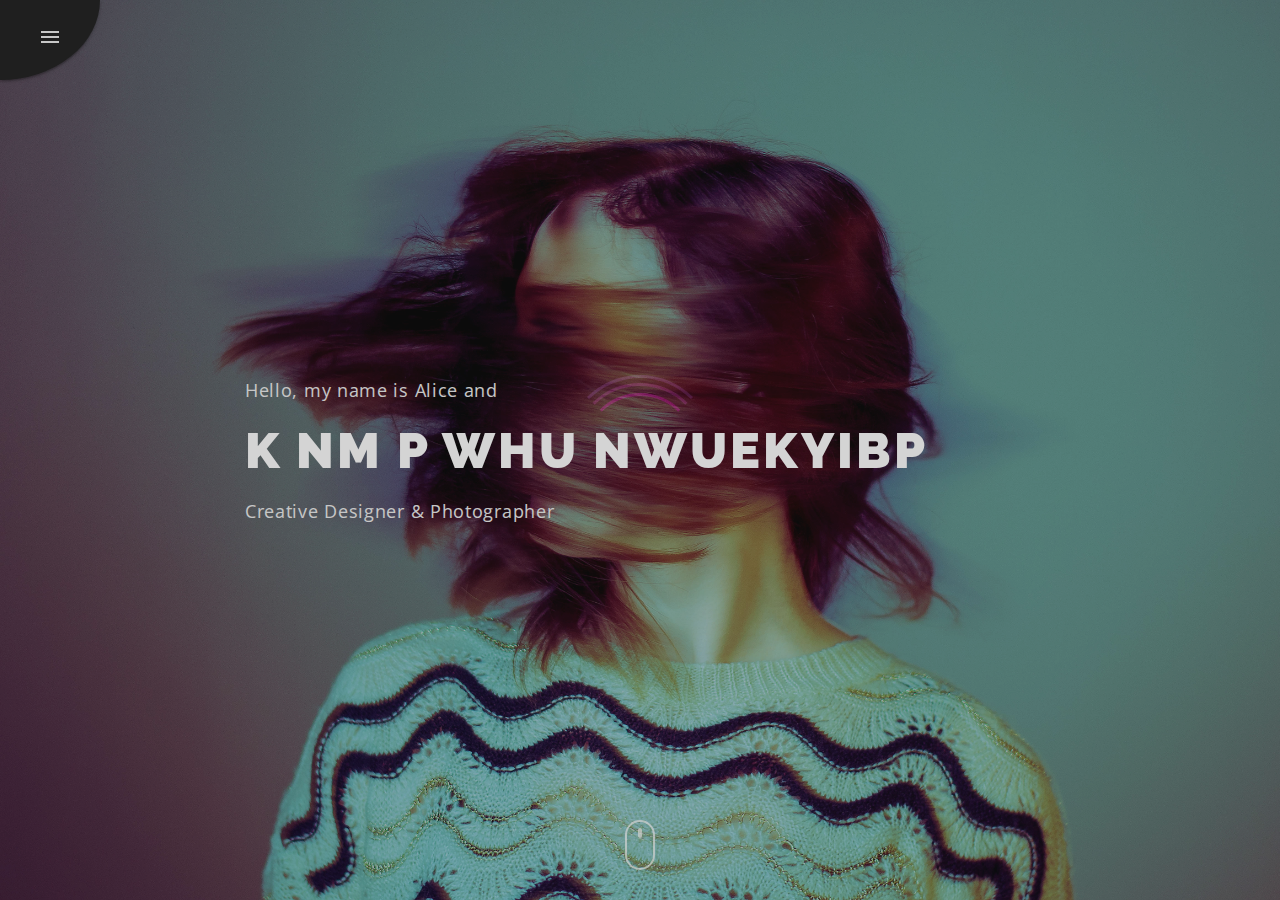
<file: avernus/offCanvasTheme/mouseMove.html>
<!DOCTYPE html>
<html lang="zxx">
<head>
	<meta charset="UTF-8">
	<title>Avernus | Mouse Move Theme</title>
	<!-- Required meta tags -->
	<meta name="viewport" content="width=device-width, initial-scale=1">
	<!--/end meta -->
	<!--materializa.css-->
	<link rel="stylesheet" type="text/css" href="../DemoGenerals/libs/materialize/css/materialize.min.css">
	<!--main.css-->
	<link type="text/css" rel="stylesheet" href="css/main.css">
	<link type="text/css" rel="stylesheet" href="css/media.css">
</head>
<body id="ov-hidden"><!--id for boxlayout.js - hide scrollbar-->
	
	<!--Preloader-->
	<div id="preloader">
		<div id="loader"></div>
	</div>
	<!--/end Preloader-->

	<!--nav-->
	<div class="offMenu">
		<div class="inner_offMenu nav-wrapper">
			<span class="menu_toggle z-depth-1">
				<i class="menu_open material-icons">menu</i>
				<i class="menu_close material-icons">close</i>
			</span>

			<ul class="menu_items">
				<li><a href="#blog">Blog</a></li>
				<li><a href="#services">Service</a></li>
				<li><a href="#portfolio">Portfolio</a></li>
				<li><a href="#about">About&Contact</a></li>
			</ul>
		</div>
	</div>
	<!--/end nav-->
	<!--page -->
	<div class="page">
		<!--content-->
		<div class="content">
			<!--home container-->
			<div class="first_container" id="home">
				<div class="intro">
					<!--baffle inomation-->
					<p>Hello, my name is Alice and</p>
					<h2 class="data color-text colour">I am a Web Developer</h2>
					<p>Creative Designer & Photographer</p>
					<!--/end baffle inomation-->
				</div>
				<div class="mouse-icon">
					<div class="wheel"></div>
				</div>
			</div>
			<!--/end home container-->

			<!--Blog container-->
			<div id="blog">
				<!--input for open panel-items -->
				<div id="bl-work-items" style="display: none;">
					<input data-panel="panel-1" id="panel-1">
					<input data-panel="panel-2" id="panel-2">
					<input data-panel="panel-3" id="panel-3">
					<input data-panel="panel-4" id="panel-4">
					<input data-panel="panel-5" id="panel-5">
					<input data-panel="panel-6" id="panel-6">
					<input data-panel="panel-7" id="panel-7">
					<input data-panel="panel-8" id="panel-8">
					<input data-panel="panel-9" id="panel-9">
				</div>
				<!--/end open panel-items-->

				<!--header-->
				<header class="wow fadeInLeft" data-wow-duration="1s" data-wow-offset="2">
					<h1 class="color-text colour">Blog</h1>
					<p>Lorem ipsum dolor sit amet, consectetur adipisicing elit. Esse illum commodi aperiam! In quo enim esse, tenetur. Ab voluptatem alias aliquid harum corporis quos, pariatur libero ex ipsam beatae eius.</p>
				</header>
				<!--/end header-->
				<!--wall container-->
				<div class="wall">
					<!--wall-item -->
					<div class="wall-item wow slideInLeft">
						<img src="../DemoGenerals/img/blog/01.jpg" alt="">
						<div class="meta_post colourBg">DEC 17, 2019</div>
						<h3 class="color-text colour">Lorem ipsum dolor</h3>
						<p>Lorem ipsum dolor sit amet, consectetur adipisicing elit. Illo a temporibus totam accusantium debitis earum natus vel est, vitae assumenda quas. Hic, quam, nisi.</p>
						<label for="panel-1" class="card-link">Read </label> <!--trigger input that opens panel-item-->
					</div>
					<!--/end wall-item -->						
					<!--wall-item -->
					<div class="wall-item wow slideInUp">
						<img src="../DemoGenerals/img/blog/02.jpg" alt="">
						<div class="meta_post colourBg">DEC 17, 2019</div>
						<h3 class="color-text colour">Lorem ipsum dolor</h3>
						<p>Lorem ipsum dolor sit amet, consectetur adipisicing elit. Incidunt, vero.</p>
						<label for="panel-2" class="card-link">Read </label>
					</div>
					<!--/end wall-item -->
					<!--wall-item -->
					<div class="wall-item wow slideInRight">
						<img src="../DemoGenerals/img/blog/03.jpg" alt="">
						<div class="meta_post colourBg">DEC 17, 2019</div>
						<h3 class="color-text colour">Lorem ipsum dolor</h3>
						<p>Lorem ipsum dolor sit amet, consectetur adipisicing elit. Beatae quisquam, dolore optio nisi nobis eligendi quis!</p>
						<label for="panel-3" class="card-link">Read </label>
					</div>
					<!--/end wall-item -->
					<!--wall-item -->
					<div class="wall-item wow slideInLeft">
						<img src="../DemoGenerals/img/blog/04.jpg" alt="">
						<div class="meta_post colourBg">DEC 17, 2019</div>
						<h3 class="color-text colour">Lorem ipsum dolor</h3>
						<p>Lorem ipsum dolor sit amet, consectetur adipisicing elit. Dolorum ipsa saepe perspiciatis alias et earum, aperiam ab non maxime repellat expedita aliquid. Officiis, voluptatum dolore ipsum unde quidem obcaecati provident, nemo deserunt animi ut placeat necessitatibus.</p>
						<label for="panel-4" class="card-link">Read </label>
					</div>
					<!--/end wall-item -->
					<!--wall-item -->
					<div class="wall-item wow slideInUp">
						<img src="../DemoGenerals/img/blog/05.jpg" alt="">
						<div class="meta_post colourBg">DEC 17, 2019</div>
						<h3 class="color-text colour">Lorem ipsum dolor</h3>
						<p>Lorem ipsum dolor sit amet, consectetur adipisicing elit. Dicta harum atque maxime architecto hic at porro quo impedit provident exercitationem.</p>
						<label for="panel-5" class="card-link">Read </label>
					</div>
					<!--/end wall-item -->
					<!--wall-item -->
					<div class="wall-item wow slideInRight">
						<img src="../DemoGenerals/img/blog/06.jpg" alt="">
						<div class="meta_post colourBg">DEC 17, 2019</div>
						<h3 class="color-text colour">Lorem ipsum dolor</h3>
						<p>Lorem ipsum dolor sit amet, consectetur adipisicing elit. Beatae enim dolorum libero quaerat quo.</p>
						<label for="panel-6" class="card-link">Read </label>
					</div>
					<!--/end wall-item -->
					<!--wall-item -->
					<div class="wall-item wow slideInLeft">
						<img src="../DemoGenerals/img/blog/07.jpg" alt="">
						<div class="meta_post colourBg">DEC 17, 2019</div>
						<h3 class="color-text colour">Lorem ipsum dolor</h3>
						<p>Lorem ipsum dolor sit amet, consectetur adipisicing elit. Quidem, perferendis nesciunt, rerum, beatae quo incidunt et, provident quos fugit dolor similique quae voluptatem totam amet nulla iure praesentium doloribus! Dolor voluptates fugiat dolores deleniti velit hic aliquam at, culpa eius!</p>
						<label for="panel-7" class="card-link">Read </label>
					</div>
					<!--/end wall-item -->
					<!--wall-item -->
					<div class="wall-item wow slideInUp">
						<img src="../DemoGenerals/img/blog/08.jpg" alt="">
						<div class="meta_post colourBg">DEC 17, 2019</div>
						<h3 class="color-text colour">Lorem ipsum dolor</h3>
						<p>Lorem ipsum dolor sit amet, consectetur adipisicing elit. Laborum enim quas reprehenderit.</p>
						<label for="panel-8" class="card-link">Read </label>
					</div>
					<!--/end wall-item -->
					<!--wall-item -->
					<div class="wall-item wow slideInRight">
						<img src="../DemoGenerals/img/blog/09.jpg" alt="">
						<div class="meta_post colourBg">DEC 17, 2019</div>
						<h3 class="color-text colour">Lorem ipsum dolor</h3>
						<p>Lorem ipsum dolor sit amet, consectetur adipisicing elit. Reiciendis molestias quibusdam veritatis commodi natus inventore ex, harum delectus! Vero necessitatibus labore beatae non cumque laborum quos numquam a voluptatem, ea libero obcaecati, fuga consequatur quisquam, dignissimos ad quae, reprehenderit hic.</p>
						<label for="panel-9" class="card-link">Read </label>
					</div>
				</div>
				<!--/end wall container -->
			</div>
			<!--/end Blog container-->
			<div class="clearfix"></div> <!--clear both: cancels the wrapping of an element at the same time from the right and left edges-->

			<!--Services container-->
			<div id="services" class="scrollspy row">
				<!--header-->
				<header class="wow fadeInLeft" data-wow-duration="1s" data-wow-offset="2">
					<h1 class="color-text colour">Services</h1>
					<p>Lorem ipsum dolor sit amet, consectetur adipisicing elit. Esse illum commodi aperiam! In quo enim esse, tenetur. Ab voluptatem alias aliquid harum corporis quos, pariatur libero ex ipsam beatae eius.</p>
				</header>
				<!--/end header-->
				<!--mousemove img container-->
				<div class="mousemove_container wow fadeInDownBig" data-wow-duration="1s" data-wow-offset="2">
					<div class="services_img col l7 s12">
						<img src="../DemoGenerals/img/moc.png" alt="" class="responsive-img">
					</div>
				</div>
				<!--/end mousemove img container-->
				<!--services options-->
				<div class="services_options col l5 s12">
					<!--service box-->
					<div class="service_box wow fadeInRight" data-wow-duration="1s" data-wow-offset="2" data-wow-delay="0.2s">
						<i class="material-icons">color_lens</i>
						<div class="service_body">
							<h4>Design</h4>
							<p>Lorem ipsum dolor sit amet, consectetur adipisicing elit. Ut, repellat.</p>
						</div>
					</div>
					<!--/end service box-->
					<!--service box-->
					<div class="service_box wow fadeInRight" data-wow-duration="1s" data-wow-offset="2" data-wow-delay="0.4s">
						<i class="material-icons">code</i>
						<div class="service_body">
							<h4>Code</h4>
							<p>Lorem ipsum dolor sit amet, consectetur adipisicing elit. Ut, repellat.</p>
						</div>
					</div>
					<!--/end service box-->
					<!--service box-->
					<div class="service_box wow fadeInRight" data-wow-duration="1s" data-wow-offset="2" data-wow-delay="0.6s">
						<i class="material-icons">personal_video</i>
						<div class="service_body">
							<h4>Functionality</h4>
							<p>Lorem ipsum dolor sit amet, consectetur adipisicing elit. Ut, repellat.</p>
						</div>
					</div>
					<!--/end service box-->
					<!--service box-->
					<div class="service_box wow fadeInRight" data-wow-duration="1s" data-wow-offset="2" data-wow-delay="0.8s">
						<i class="material-icons">contact_support</i>
						<div class="service_body">
							<h4>Support</h4>
							<p>Lorem ipsum dolor sit amet, consectetur adipisicing elit. Ut, repellat.</p>
						</div>
					</div>
					<!--/end service box-->
				</div>
				<!--/end services options-->
			</div>
			<!--Services container-->

			<!--Portfolio container-->
			<div id="portfolio" class="portfolio_wrapper">
				<!--header-->
				<header class="wow fadeInLeft" data-wow-duration="1s" data-wow-offset="2">
					<h1 class="color-text colour">UI & UX Design</h1>
					<p>Lorem ipsum dolor sit amet, consectetur adipisicing elit. Esse illum commodi aperiam! In quo enim esse, tenetur. Ab voluptatem alias aliquid harum corporis quos, pariatur libero ex ipsam beatae eius.</p>
				</header>
				<!--/end header-->
				<!--works grid -->
				<div class="wow fadeInRight" data-wow-duration="1s" data-wow-offset="2">
					<!--filters-nav-->
					<div class="filters_nav">			
						<label for="app_development">App development</label> <!--filter-nav trigger-->
						<label for="photography">Photography</label>
						<label for="web_design">Web Design</label>
						<label for="reset">All</label>
					</div>
					<!--/end filters-nav-->
					<!--input for filters-nav -->
					<input type="radio" id="app_development" name="filter">
					<input type="radio" id="photography" name="filter">
					<input type="radio" id="web_design" name="filter">
					<input type="radio" id="reset" name="filter">
					<!--/end input for filters-nav-->
					<ul class="grid cs-style-1 row" id="portfolio-wrapper">
						<!--works grid item -->
						<li class="photography col l4 m6 s10 offset-s1"> <!--classes photography, web_design, app_development - define an item category-->
							<figure>
								<img src="../DemoGenerals/img/works/1.jpeg" alt="">
								<figcaption>
									<h3>Lorem ipsum</h3>
									<span>Lorem ipsum dolor sit amet, consectetur adipisicing elit. Modi enim quisquam accusamus optio tempora eligendi, quae perferendis aspernatur in provident!</span>
								</figcaption>
							</figure>
						</li>
						<!--/end works grid item -->
						<!--works grid item -->
						<li class="web_design col l4 m6 s10 offset-s1">
							<figure>
								<img src="../DemoGenerals/img/works/2.jpeg" alt="">
								<figcaption>
									<h3>Lorem ipsum</h3>
									<span>Lorem ipsum dolor sit amet, consectetur adipisicing elit. Modi enim quisquam accusamus optio tempora eligendi, quae perferendis aspernatur in provident!</span>
								</figcaption>
							</figure>
						</li>
						<!--/end works grid item -->
						<!--works grid item -->
						<li class="app_development col l4 m6 s10 offset-s1">
							<figure>
								<img src="../DemoGenerals/img/works/3.jpeg" alt="">
								<figcaption>
									<h3>Lorem ipsum</h3>
									<span>Lorem ipsum dolor sit amet, consectetur adipisicing elit. Modi enim quisquam accusamus optio tempora eligendi, quae perferendis aspernatur in provident!</span>
								</figcaption>
							</figure>
						</li>
						<!--/end works grid item -->
						<!--works grid item -->
						<li class="photography col l4 m6 s10 offset-s1">
							<figure>
								<img src="../DemoGenerals/img/works/3.jpeg" alt="">
								<figcaption>
									<h3>Lorem ipsum</h3>
									<span>Lorem ipsum dolor sit amet, consectetur adipisicing elit. Modi enim quisquam accusamus optio tempora eligendi, quae perferendis aspernatur in provident!</span>
								</figcaption>
							</figure>
						</li>
						<!--/end works grid item -->
						<!--works grid item -->
						<li class="app_development col l4 m6 s10 offset-s1">
							<figure>
								<img src="../DemoGenerals/img/works/4.jpeg" alt="">
								<figcaption>
									<h3>Lorem ipsum</h3>
									<span>Lorem ipsum dolor sit amet, consectetur adipisicing elit. Modi enim quisquam accusamus optio tempora eligendi, quae perferendis aspernatur in provident!</span>
								</figcaption>
							</figure>
						</li>
						<!--/end works grid item -->
						<!--works grid item -->
						<li class="web_design col l4 m6 s10 offset-s1">
							<figure>
								<img src="../DemoGenerals/img/works/2.jpeg" alt="">
								<figcaption>
									<h3>Lorem ipsum</h3>
									<span>Lorem ipsum dolor sit amet, consectetur adipisicing elit. Modi enim quisquam accusamus optio tempora eligendi, quae perferendis aspernatur in provident!</span>
								</figcaption>
							</figure>
						</li>
						<div class="clearfix"></div>
						<!--/end works grid item -->
					</ul>
				</div>
				<!--/end works grid-->
			</div>
			<!--/end Portfolio container-->

			<!--About container-->
			<div id="about" class="about_wrapper">
				<!--header-->
				<header class="wow fadeInLeft" data-wow-duration="1s" data-wow-offset="2">
					<h1 class="color-text colour">Synopsis</h1>
					<p>Lorem ipsum dolor sit amet, consectetur adipisicing elit. Esse illum commodi aperiam! In quo enim esse, tenetur. Ab voluptatem alias aliquid harum corporis quos, pariatur libero ex ipsam beatae eius.</p>
				</header>
				<!--/end header-->
				<div class="row wow fadeInRight" data-wow-duration="1s" data-wow-offset="2">
					<!--collapsible container -->
					<ul class="collapsible popout col xl10 m12 s12 offset-xl1">
						<!--about me - collapsible container item-->
						<li>
							<div class="collapsible-header"><i class="material-icons">fingerprint</i>About</div><!--collapsible header-->
							<!--collapsible body-->
							<div class="collapsible-body about">
								<div class="row">
									<div class="about_text col xl10 offset-xl1">
										<h3>About Me</h3>
										<p class="color-text colour left-align">photographer, web designer & web developer</p>
										<p class="left-align">Lorem ipsum dolor sit amet, consectetur adipisicing elit. Et ipsam incidunt quae voluptatem, mollitia placeat obcaecati aperiam sequi atque suscipit magnam dolore maiores debitis fuga praesentium quisquam tenetur harum sunt! Iusto quidem nesciunt obcaecati tempora eaque animi qui molestiae facere quia fugiat neque iure sunt, suscipit deserunt libero hic, excepturi et sequi nemo voluptate voluptas itaque nihil. Iure inventore odio alias praesentium id recusandae repudiandae, itaque deleniti ab quae, nobis rem animi odit officiis a obcaecati laboriosam ex at tempore?</p>
										<a  href="#!" class="custom_btn colourBg">DOWNLOAD CV</a>
									</div>
								</div>
							</div>
							<!--/end collapsible body-->
						</li>	
						<!--/end about me-->								
						<!--education - collapsible container item-->
						<li>
							<div class="collapsible-header"><i class="material-icons">school</i>Education</div><!--collapsible header-->
							<!--collapsible body-->
							<div class="collapsible-body">
								<div class="row">
									<h3 class="center-align">My education</h3>
									<!--education item-->
									<div class="col xl4">
										<blockquote class="colourBr">
											<h4>School</h4>
											<p class="date"><i class="material-icons">date_range</i>2005-2014</p>
											<p>Lorem ipsum dolor sit amet, consectetur adipisicing elit. Adipisci officia architecto, esse illum obcaecati numquam! Quibusdam molestiae at placeat, expedita</p>
										</blockquote>
									</div>
									<!--/end education item-->
									<!--education item-->
									<div class="col xl4">
										<blockquote class="colourBr">
											<h4>College</h4>
											<p class="date"><i class="material-icons">date_range</i>20014-2018</p>
											<p>Lorem ipsum dolor sit amet, consectetur adipisicing elit. Adipisci officia architecto, esse illum obcaecati numquam! Quibusdam molestiae at placeat, expedita</p>
										</blockquote>
									</div>
									<!--/end education item-->
									<!--education item-->
									<div class="col xl4">
										<blockquote class="colourBr">
											<h4>University</h4>
											<p class="date"><i class="material-icons">date_range</i>2018-2023</p>
											<p>Lorem ipsum dolor sit amet, consectetur adipisicing elit. Adipisci officia architecto, esse illum obcaecati numquam! Quibusdam molestiae at placeat, expedita</p>
										</blockquote>
									</div>
									<!--/end education item-->
								</div>
							</div>
							<!--/end collapsible body-->
						</li>
						<!--/end education-->

						<!--skills - collapsible container item-->
						<li>
							<div class="collapsible-header start_skills"><i class="material-icons">bar_chart</i>Skills</div><!--collapsible header-->
							<!--collapsible body-->
							<div class="collapsible-body">
								<div class="row">
									<h3 class="center-align">My skills in web development</h3>
									<!--skills bar-->
									<ul id="skills_bar">
										<!--skills line-->
										<li>
											HTML
											<div class="bar-container">
												<span class="bar" data-bar='{ "color": "#19f" }'>
													<span class="pct">97%</span>
												</span>
											</div>
										</li>
										<!--/end skills line-->
										<!--skills line-->
										<li>
											CSS
											<div class="bar-container">
												<span class="bar" data-bar='{ "color": "#27ae60", "delay": 600 }'>
													<span class="pct">79%</span>
												</span>
											</div>
										</li>
										<!--/end skills line-->
										<!--skills line-->
										<li>
											PHP
											<div class="bar-container">
												<span class="bar" data-bar='{ "color": "#9b59b6", "delay": 1200 }'>
													<span class="pct">67%</span>
												</span>
											</div>
										</li>
										<!--/end skills line-->
										<!--skills line-->
										<li>
											JS
											<div class="bar-container">
												<span class="bar" data-bar='{ "color": "#ae8a33", "delay": 1800 }'>
													<span class="pct">30%</span>
												</span>
											</div>
										</li>
										<!--/end skills line-->
									</ul>
									<!--/end skills bar-->
								</div>
							</div>
							<!--/end collapsible body-->
						</li>
						<!--/end skills-->

						<!--Work experience - collapsible container item-->
						<li>
							<div class="collapsible-header"><i class="material-icons">work</i>Work</div><!--collapsible header-->
							<!--collapsible body-->
							<div class="collapsible-body work">
								<div class="row">
									<h3 class="center-align">Working experience</h3>
									<!--Work item-->
									<div class="col xl4">
										<blockquote class="colourBr">
											<h4>Freelance</h4>
											<p class="date"><i class="material-icons">date_range</i>2014-2020</p>
											<p>Lorem ipsum dolor sit amet, consectetur adipisicing elit. Adipisci officia architecto, esse illum obcaecati numquam! Quibusdam molestiae at placeat, expedita</p>
										</blockquote>
									</div>
									<!--/end Work item-->
									<!--Work item-->
									<div class="col xl4">
										<blockquote class="colourBr">
											<h4>Web designer</h4>
											<p class="date"><i class="material-icons">date_range</i>2020-2022</p>
											<p>Lorem ipsum dolor sit amet, consectetur adipisicing elit. Adipisci officia architecto, esse illum obcaecati numquam! Quibusdam molestiae at placeat, expedita</p>
										</blockquote>
									</div>
									<!--/end Work item-->
									<!--Work item-->
									<div class="col xl4">
										<blockquote class="colourBr">
											<h4>Web developer</h4>
											<p class="date"><i class="material-icons">date_range</i>2018-2023</p>
											<p>Lorem ipsum dolor sit amet, consectetur adipisicing elit. Adipisci officia architecto, esse illum obcaecati numquam! Quibusdam molestiae at placeat, expedita</p>
										</blockquote>
									</div>
									<!--/end Work item-->
								</div>
							</div>
							<!--/end collapsible body-->
						</li>
						<!--/end work experience-->

						<!--Achievements - collapsible container item-->
						<li>
							<div class="collapsible-header start_count"><i class="material-icons">done_all</i>Achievements</div><!--collapsible header-->
							<!--collapsible body-->
							<div class="collapsible-body achievements">
								<h3 class="center-align">My achievements</h3>
								<div class="count-wrap">
									<div class="row">
										<!--achievements item-->
										<div class="count col xl3 m6 s12">
											<h3 class="count_box color-text colour">735</h3>
											<p class="count_text">Happy customers</p>
										</div>
										<!--/end achievements item-->
										<!--achievements item-->
										<div class="count col xl3 m6 s12">
											<h3 class="count_box color-text colour">47</h3>
											<p class="count_text">Rewards </p>
										</div>
										<!--/end achievements item-->
										<!--achievements item-->
										<div class="count col xl3 m6 s12">
											<h3 class="count_box color-text colour">83</h3>
											<p class="count_text">Done projects</p>
										</div>
										<!--/end achievements item-->
										<!--achievements item-->
										<div class="count col xl3 m6 s12">
											<h3 class="count_box color-text colour">9</h3>
											<p class="count_text">Years experience</p>
										</div>
										<!--/end achievements item-->
									</div>
								</div>
							</div>
							<!--/end collapsible body-->
						</li>
						<!--/end achievements-->

						<!--contact - collapsible container item-->
						<li>
							<div class="collapsible-header start_count"><i class="material-icons">perm_phone_msg</i>Contact</div><!--collapsible header-->
							<!--collapsible body-->
							<div class="collapsible-body">
								<div class="row">
									<!--addres block -->
									<div class="addres-block col xl6 l6 m10 s12 push-m2">
										<p class="contact-text">Lorem ipsum dolor sit amet, consectetur adipisicing elit. Quae, dolorem.</p>
										<p><span class="color-text colour">Adress:</span> 13 Apple Street New York City, US</p>
										<p><span class="color-text colour">Phone:</span> 212-214-7480</p>
										<p><span class="color-text colour">Email:</span> random@gmail.com</p>
										<p><span class="color-text colour">Hours: </span> Monday - Friday: 8am - 6pm</p>
										<p class="social_media">
											<span class="color-text colour">Social-media:</span> 
											<a href="https://www.freepik.com/"><img src="../DemoGenerals/img/social-media/twitter.svg" title="Icons made by freepik from flaticon.com" alt="" class="responsive-img"></a>
											<a href="https://www.freepik.com/"><img src="../DemoGenerals/img/social-media/telegram.svg" title="Icons made by freepik from flaticon.com" alt="" class="responsive-img"></a>
											<a href="https://www.freepik.com/"><img src="../DemoGenerals/img/social-media/google-plus.svg" title="Icons made by freepik from flaticon.com" alt="" class="responsive-img"></a>
										</p>
									</div>
									<!--/end addres-block-->

									<!--input form block-->
									<form method="POST" action="../DemoGenerals/../DemoGenerals/send_form.php" class="col xl6 l6 m8 s12 push-m2">
										<input type="hidden" name="fileName" value="../offCanvasTheme/mouseMove">
										<!--input name-->
										<div class="input-field">
											<i class="material-icons prefix">account_circle</i>
											<input id="icon_prefix" name="name" type="text" class="validate">
											<label for="icon_prefix">Your Name</label>
										</div>
										<!--/end input name-->
										<!--input phone-->
										<div class="input-field">
											<i class="material-icons prefix">phone</i>
											<input id="icon_telephone" name="tel" type="tel" class="validate">
											<label for="icon_telephone">Telephone</label>
										</div>
										<!--/end input phone-->
										<!--input email-->
										<div class="input-field">
											<i class="material-icons prefix">alternate_email</i>
											<input id="email" name="email" type="email" class="validate">
											<label for="email">Email</label>
										</div>
										<!--/end input email-->
										<!--input message-->
										<div class="input-field">
											<i class="material-icons prefix">mode_edit</i>
											<textarea id="icon_prefix2" name="message" class="materialize-textarea"></textarea>
											<label for="icon_prefix2">Message</label>
										</div>
										<!--/end input message-->
										<!--submit button-->
										<button name="send_form" class="custom_btn colourBg right" type="submit">Submit</button>
										<!--/end submit button-->
									</form>
									<!--/end input form block-->
								</div>
							</div>
							<!--/end collapsible body-->
						</li>
						<!--/end contact-->
					</ul>
					<!--/end collapsible container -->
				</div>
			</div>
			<!--/end About container-->
		</div>
		<!--/end content-->
	</div>
	<!--/end page -->

	<!-- Panel items for blog -->
	<div class="bl-panel-items" id="bl-panel-work-items">
		<!-- Panel item-->
		<!-- Panel item-->
		<div data-panel="panel-1">
			<div class="row">
				<!--article-->
				<div class="col xl8 l8 m10 offset-m1 s12 article">
					<h3 class="card-header color-text colour">Amongst the giants</h3>
					<img src="../DemoGenerals/img/blog/01.jpg" alt="project" class="">
					<!--details-->
					<ul class="project-details date">
						<li><i class="material-icons">date_range</i>&nbsp;DEC 17, 2018</li>
						<li><i class="material-icons">remove_red_eye</i>&nbsp;321</li>
						<li><a href="#!"><span class="chip">travels</span></a></li>
						<li><a href="#!"><span class="chip">life</span></a></li>
					</ul>
					<!--/end details-->
					<p class="card-para">Lorem ipsum dolor sit amet, consectetur adipisicing elit. Dolore voluptates voluptas illo possimus, voluptatum quo cumque, laudantium quisquam dolor asperiores numquam, officiis, maxime iure sed? Itaque laudantium voluptate, illum deleniti recusandae, perspiciatis nesciunt fugiat, tempore impedit asperiores doloribus, at odit incidunt corporis sint vero voluptatem ab cupiditate. Harum aspernatur laboriosam error atque impedit laborum est, quos ratione velit enim sint rem reiciendis dicta, neque iusto dolor recusandae eius eaque aperiam commodi similique. Animi, assumenda necessitatibus id debitis qui porro amet, at ratione sunt mollitia molestias et fugit corrupti architecto impedit nesciunt! Rem pariatur voluptatibus cupiditate, dicta reprehenderit atque, facere beatae nam eum praesentium minima sint deserunt corporis nostrum vero, deleniti laborum reiciendis asperiores unde? Minus molestias, dignissimos, voluptatem explicabo quod nulla blanditiis ipsum amet dolore eos neque animi ducimus repellendus quas quidem laboriosam enim quis! Totam in nihil quis cupiditate officia pariatur, veritatis tenetur! Atque doloribus libero sequi quibusdam quidem vel, quo rerum cum maxime dolore ipsum ex laborum repellat quia corporis veritatis error reprehenderit alias doloremque, suscipit. Soluta non, quam, illum laborum fugiat consequatur quas animi eum repudiandae tenetur, magnam optio hic. Quasi quibusdam perspiciatis ipsum omnis voluptas aperiam fuga excepturi nobis. Nobis rerum impedit veritatis ex dolorem debitis, illum eius architecto numquam asperiores laudantium enim accusamus. Doloribus porro inventore eum atque, tempore. Ea id aperiam odit illum blanditiis magnam eum fugit ipsum at esse mollitia nisi ex reiciendis nobis eaque vel voluptatibus quas tempore expedita cumque, velit iusto ducimus sapiente fugiat quis. Quibusdam sequi eaque doloremque voluptas sed.</p>
					<!--comments-->
					<!--comment-->
					<div class="comment first_comment row">
						<h3 class="color-text colour">9 Comments</h3>
						<div class="circle left" style="background-image: url(../DemoGenerals/img/blog/07.jpg);"></div>
						<div class="comment_body col xl10 l10 m12 s12">
							<div class="comment_info ">
								<p>Jon Doe</p>
								<p class="date">DEC 17, 2018</p>
							</div>
							<p class="comment_text">Lorem ipsum dolor sit amet, consectetur adipisicing elit. Quasi eaque, quibusdam qui sed id nisi! Ducimus quo asperiores velit in!</p>
							<a href="#!" class="right">Reply</a>
						</div>
					</div>
					<!--/end comment-->
					<!--comment replies-->
					<div class="comment replies row">
						<div class="circle col xl2 push-xl1 push-l1 push-m1" style="background-image: url(../DemoGenerals/img/blog/07.jpg);"></div>
						<div class="comment_body col xl9 l9 m11 s11 push-xl1 push-l1 push-m1 push-s1">
							<div class="comment_info ">
								<p>Jon Doe</p>
								<p class="date">DEC 17, 2018</p>
							</div>
							<p class="comment_text">Jon Doe, Lorem ipsum dolor sit amet, consectetur adipisicing elit. Quasi eaque, quibusdam qui sed id nisi! Ducimus quo asperiores velit in!</p>
							<a href="#!" class="right">Reply</a>
						</div>
					</div>
					<!--/end comment replies-->
					<!--comment-->
					<div class="comment row">
						<div class="circle left" style="background-image: url(../DemoGenerals/img/blog/07.jpg);"></div>
						<div class="comment_body col xl10 l10 m12 s12">
							<div class="comment_info ">
								<p>Jon Doe</p>
								<p class="date">DEC 17, 2018</p>
							</div>
							<p class="comment_text">Lorem ipsum dolor sit amet, consectetur adipisicing elit. Quasi eaque, quibusdam qui sed id nisi! Ducimus quo asperiores velit in!</p>
							<a href="#!" class="right">Reply</a>
						</div>
					</div>
					<!--/end comment-->
					<!--/end comments-->
					<!--submit comments-->
					<form method="POST" class="col s12">
						<h3 class="color-text colour">leave a comment</h3>
						<!--input name-->
						<div class="input-field">
							<i class="material-icons prefix">account_circle</i>
							<input id="icon_prefix_blog" name="name" type="text" class="validate">
							<label for="icon_prefix_blog">Your Name</label>
						</div>
						<!--/end input name-->
						<!--input email-->
						<div class="input-field">
							<i class="material-icons prefix">alternate_email</i>
							<input id="email_blog" name="email" type="email" class="validate">
							<label for="email_blog">Email</label>
						</div>
						<!--/end input email-->
						<!--input message-->
						<div class="input-field">
							<i class="material-icons prefix">mode_edit</i>
							<textarea id="icon_prefix_blog_texterea" name="message" class="materialize-textarea"></textarea>
							<label for="icon_prefix_blog_texterea">Comment</label>
						</div>
						<!--/end input message-->
						<!--submit button-->
						<button name="send_form" class="custom_btn colourBg right" type="submit">Send</button>
						<!--/end submit button-->
					</form>
					<!--/end submit comments-->
				</div>
				<!--/end article-->
				<!--Panel item sidebar-->
				<div class="col xl4 l4 m10 offset-m1 s12">
					<!--search widget-->
					<div class="search widget input-field">
						<input id="search1" type="search" required>
						<label class="label-icon" for="search1"><i class="material-icons">search</i></label>
					</div>
					<!--/end search widget-->
					<!--recent posts widget-->
					<div class="recent_posts widget">
						<h4 class="color-text colour">recent posts</h4>
						<!--single recent post-->
						<div class="post_thumb col xl4">
							<a href="#!">
								<div class="col xl4 circle" style="background-image: url(../DemoGenerals/img/blog/07.jpg);"></div>
							</a>
						</div>
						<div class="post_info col xl8">
							<h5>Amount The giants</h5>
							<p class="date">DEC 17, 2018</p>
						</div>
						<div class="clearfix"></div><!--set clear: botch-->
						<div class="divider"></div> <!--horozontal line-->
						<!--/end single recent post-->
						<!--single recent post-->
						<div class="post_thumb col xl4">
							<a href="#!">
								<div class="col xl4 circle" style="background-image: url(../DemoGenerals/img/blog/02.jpg);"></div>
							</a>
						</div>
						<div class="post_info col xl8">
							<h5>Amount The giants</h5>
							<p class="date">DEC 17, 2018</p>
						</div>
						<div class="clearfix"></div>
						<div class="divider"></div>
						<!--/end single recent post-->
						<!--single recent post-->
						<div class="post_thumb col xl4">
							<a href="">
								<div class="col xl4 circle" style="background-image: url(../DemoGenerals/img/blog/05.jpg);"></div>
							</a>
						</div>
						<div class="post_info col xl8">
							<h5>Amount The giants</h5>
							<p class="date">DEC 17, 2018</p>
						</div>
						<div class="clearfix"></div>
						<div class="divider"></div>
						<!--/end single recent post-->
						<!--single recent post-->
						<div class="post_thumb col xl4">
							<a href="#!">
								<div class="col xl4 circle" style="background-image: url(../DemoGenerals/img/blog/09.jpg);"></div>
							</a>
						</div>
						<div class="post_info col xl8">
							<h5>Amount The giants</h5>
							<p class="date">DEC 17, 2018</p>
						</div>
						<div class="clearfix"></div>
						<!--/end single recent post-->
					</div>
					<!--/end recent post widget-->
					<!--tags widget-->
					<div class="tags widget">
						<h4 class="color-text colour">tags</h4>
						<ul>
							<li><a href="#!"><span class="chip">travels</span></a></li>
							<li><a href="#!"><span class="chip">code</span></a></li>
							<li><a href="#!"><span class="chip">life</span></a></li>
							<li><a href="#!"><span class="chip">work</span></a></li>
							<li><a href="#!"><span class="chip">mind</span></a></li>
							<li><a href="#!"><span class="chip">design</span></a></li>
							<li><a href="#!"><span class="chip">art</span></a></li>
						</ul>
					</div>
					<!--/end tags widget-->
					<!--archive widget-->
					<div class="archive widget">
						<h4 class="color-text colour">Archive</h4>
						<a href="#!">January</a>
						<div class="divider"></div>
						<a href="#!">February</a>
						<div class="divider"></div>
						<a href="#!">March</a>
						<div class="divider"></div>
						<a href="#!">April</a>
						<div class="divider"></div>
					</div>
					<!--/end archive widget-->
				</div>
				<!--/end Panel item sidebar-->
			</div>
		</div>
		<!--/end Panel item-->
		<!-- Panel item-->
		<div data-panel="panel-2">
			<div class="row">
				<!--article-->
				<div class="col xl8 l8 m10 offset-m1 s12 article">
					<h3 class="card-header color-text colour">Amongst the giants</h3>
					<img src="../DemoGenerals/img/blog/02.jpg" alt="project" class="">
					<!--details-->
					<ul class="project-details date">
						<li><i class="material-icons">date_range</i>&nbsp;DEC 17, 2018</li>
						<li><i class="material-icons">remove_red_eye</i>&nbsp;321</li>
						<li><a href="#!"><span class="chip">travels</span></a></li>
						<li><a href="#!"><span class="chip">life</span></a></li>
					</ul>
					<!--/end details-->
					<p class="card-para">Lorem ipsum dolor sit amet, consectetur adipisicing elit. Dolore voluptates voluptas illo possimus, voluptatum quo cumque, laudantium quisquam dolor asperiores numquam, officiis, maxime iure sed? Itaque laudantium voluptate, illum deleniti recusandae, perspiciatis nesciunt fugiat, tempore impedit asperiores doloribus, at odit incidunt corporis sint vero voluptatem ab cupiditate. Harum aspernatur laboriosam error atque impedit laborum est, quos ratione velit enim sint rem reiciendis dicta, neque iusto dolor recusandae eius eaque aperiam commodi similique. Animi, assumenda necessitatibus id debitis qui porro amet, at ratione sunt mollitia molestias et fugit corrupti architecto impedit nesciunt! Rem pariatur voluptatibus cupiditate, dicta reprehenderit atque, facere beatae nam eum praesentium minima sint deserunt corporis nostrum vero, deleniti laborum reiciendis asperiores unde? Minus molestias, dignissimos, voluptatem explicabo quod nulla blanditiis ipsum amet dolore eos neque animi ducimus repellendus quas quidem laboriosam enim quis! Totam in nihil quis cupiditate officia pariatur, veritatis tenetur! Atque doloribus libero sequi quibusdam quidem vel, quo rerum cum maxime dolore ipsum ex laborum repellat quia corporis veritatis error reprehenderit alias doloremque, suscipit. Soluta non, quam, illum laborum fugiat consequatur quas animi eum repudiandae tenetur, magnam optio hic. Quasi quibusdam perspiciatis ipsum omnis voluptas aperiam fuga excepturi nobis. Nobis rerum impedit veritatis ex dolorem debitis, illum eius architecto numquam asperiores laudantium enim accusamus. Doloribus porro inventore eum atque, tempore. Ea id aperiam odit illum blanditiis magnam eum fugit ipsum at esse mollitia nisi ex reiciendis nobis eaque vel voluptatibus quas tempore expedita cumque, velit iusto ducimus sapiente fugiat quis. Quibusdam sequi eaque doloremque voluptas sed.</p>
					<!--comments-->
					<!--comment-->
					<div class="comment first_comment row">
						<h3 class="color-text colour">9 Comments</h3>
						<div class="circle left" style="background-image: url(../DemoGenerals/img/blog/07.jpg);"></div>
						<div class="comment_body col xl10 l10 m12 s12">
							<div class="comment_info ">
								<p>Jon Doe</p>
								<p class="date">DEC 17, 2018</p>
							</div>
							<p class="comment_text">Lorem ipsum dolor sit amet, consectetur adipisicing elit. Quasi eaque, quibusdam qui sed id nisi! Ducimus quo asperiores velit in!</p>
							<a href="#!" class="right">Reply</a>
						</div>
					</div>
					<!--/end comment-->
					<!--comment replies-->
					<div class="comment replies row">
						<div class="circle col xl2 push-xl1 push-l1 push-m1" style="background-image: url(../DemoGenerals/img/blog/07.jpg);"></div>
						<div class="comment_body col xl9 l9 m11 s11 push-xl1 push-l1 push-m1 push-s1">
							<div class="comment_info ">
								<p>Jon Doe</p>
								<p class="date">DEC 17, 2018</p>
							</div>
							<p class="comment_text">Jon Doe, Lorem ipsum dolor sit amet, consectetur adipisicing elit. Quasi eaque, quibusdam qui sed id nisi! Ducimus quo asperiores velit in!</p>
							<a href="#!" class="right">Reply</a>
						</div>
					</div>
					<!--/end comment replies-->
					<!--comment-->
					<div class="comment row">
						<div class="circle left" style="background-image: url(../DemoGenerals/img/blog/07.jpg);"></div>
						<div class="comment_body col xl10 l10 m12 s12">
							<div class="comment_info ">
								<p>Jon Doe</p>
								<p class="date">DEC 17, 2018</p>
							</div>
							<p class="comment_text">Lorem ipsum dolor sit amet, consectetur adipisicing elit. Quasi eaque, quibusdam qui sed id nisi! Ducimus quo asperiores velit in!</p>
							<a href="#!" class="right">Reply</a>
						</div>
					</div>
					<!--/end comment-->
					<!--/end comments-->
					<!--submit comments-->
					<form method="POST" class="col s12">
						<h3 class="color-text colour">leave a comment</h3>
						<!--input name-->
						<div class="input-field">
							<i class="material-icons prefix">account_circle</i>
							<input id="icon_prefix_blog1" name="name" type="text" class="validate">
							<label for="icon_prefix_blog1">Your Name</label>
						</div>
						<!--/end input name-->
						<!--input email-->
						<div class="input-field">
							<i class="material-icons prefix">alternate_email</i>
							<input id="email_blog1" name="email" type="email" class="validate">
							<label for="email_blog1">Email</label>
						</div>
						<!--/end input email-->
						<!--input message-->
						<div class="input-field">
							<i class="material-icons prefix">mode_edit</i>
							<textarea id="icon_prefix_blog_texterea1" name="message" class="materialize-textarea"></textarea>
							<label for="icon_prefix_blog_texterea1">Comment</label>
						</div>
						<!--/end input message-->
						<!--submit button-->
						<button name="send_form" class="custom_btn colourBg right" type="submit">Send</button>
						<!--/end submit button-->
					</form>
					<!--/end submit comments-->
				</div>
				<!--/end article-->
				<!--Panel item sidebar-->
				<div class="col xl4 l4 m10 offset-m1 s12">
					<!--search widget-->
					<div class="search widget input-field">
						<input id="search2" type="search" required>
						<label class="label-icon" for="search2"><i class="material-icons">search</i></label>
					</div>
					<!--/end search widget-->
					<!--recent posts widget-->
					<div class="recent_posts widget">
						<h4 class="color-text colour">recent posts</h4>
						<!--single recent post-->
						<div>
							<div class="post_thumb col xl4">
								<a href="#!">
									<div class="col xl4 circle" style="background-image: url(../DemoGenerals/img/blog/07.jpg);"></div>
								</a>
							</div>
							<div class="post_info col xl8">
								<h5>Amount The giants</h5>
								<p class="date">DEC 17, 2018</p>
							</div>
						</div>
						<div class="clearfix"></div><!--set clear: botch-->
						<div class="divider"></div> <!--horozontal line-->
						<!--/end single recent post-->
						<!--single recent post-->
						<div>
							<div class="post_thumb col xl4">
								<a href="#!">
									<div class="col xl4 circle" style="background-image: url(../DemoGenerals/img/blog/02.jpg);"></div>
								</a>
							</div>
							<div class="post_info col xl8">
								<h5>Amount The giants</h5>
								<p class="date">DEC 17, 2018</p>
							</div>
						</div>
						<div class="clearfix"></div>
						<div class="divider"></div>
						<!--/end single recent post-->
						<!--single recent post-->
						<div>
							<div class="post_thumb col xl4">
								<a href="">
									<div class="col xl4 circle" style="background-image: url(../DemoGenerals/img/blog/05.jpg);"></div>
								</a>
							</div>
							<div class="post_info col xl8">
								<h5>Amount The giants</h5>
								<p class="date">DEC 17, 2018</p>
							</div>
						</div>
						<div class="clearfix"></div>
						<div class="divider"></div>
						<!--/end single recent post-->
						<!--single recent post-->
						<div>
							<div class="post_thumb col xl4">
								<a href="#!">
									<div class="col xl4 circle" style="background-image: url(../DemoGenerals/img/blog/09.jpg);"></div>
								</a>
							</div>
							<div class="post_info col xl8">
								<h5>Amount The giants</h5>
								<p class="date">DEC 17, 2018</p>
							</div>
						</div>
						<div class="clearfix"></div>
						<!--/end single recent post-->
					</div>
					<!--/end recent post widget-->
					<!--tags widget-->
					<div class="tags widget">
						<h4 class="color-text colour">tags</h4>
						<ul>
							<li><a href="#!"><span class="chip">travels</span></a></li>
							<li><a href="#!"><span class="chip">code</span></a></li>
							<li><a href="#!"><span class="chip">life</span></a></li>
							<li><a href="#!"><span class="chip">work</span></a></li>
							<li><a href="#!"><span class="chip">mind</span></a></li>
							<li><a href="#!"><span class="chip">design</span></a></li>
							<li><a href="#!"><span class="chip">art</span></a></li>
						</ul>
					</div>
					<!--/end tags widget-->
					<!--archive widget-->
					<div class="archive widget">
						<h4 class="color-text colour">Archive</h4>
						<a href="#!">January</a>
						<div class="divider"></div>
						<a href="#!">February</a>
						<div class="divider"></div>
						<a href="#!">March</a>
						<div class="divider"></div>
						<a href="#!">April</a>
						<div class="divider"></div>
					</div>
					<!--/end archive widget-->
				</div>
				<!--/end Panel item sidebar-->
			</div>
		</div>
		<!--/end Panel item-->
		<!-- Panel item-->
		<div data-panel="panel-3">
			<div class="row">
				<!--article-->
				<div class="col xl8 l8 m10 offset-m1 s12 article">
					<h3 class="card-header color-text colour">Amongst the giants</h3>
					<img src="../DemoGenerals/img/blog/03.jpg" alt="project" class="">
					<!--details-->
					<ul class="project-details date">
						<li><i class="material-icons">date_range</i>&nbsp;DEC 17, 2018</li>
						<li><i class="material-icons">remove_red_eye</i>&nbsp;321</li>
						<li><a href="#!"><span class="chip">travels</span></a></li>
						<li><a href="#!"><span class="chip">life</span></a></li>
					</ul>
					<!--/end details-->
					<p class="card-para">Lorem ipsum dolor sit amet, consectetur adipisicing elit. Dolore voluptates voluptas illo possimus, voluptatum quo cumque, laudantium quisquam dolor asperiores numquam, officiis, maxime iure sed? Itaque laudantium voluptate, illum deleniti recusandae, perspiciatis nesciunt fugiat, tempore impedit asperiores doloribus, at odit incidunt corporis sint vero voluptatem ab cupiditate. Harum aspernatur laboriosam error atque impedit laborum est, quos ratione velit enim sint rem reiciendis dicta, neque iusto dolor recusandae eius eaque aperiam commodi similique. Animi, assumenda necessitatibus id debitis qui porro amet, at ratione sunt mollitia molestias et fugit corrupti architecto impedit nesciunt! Rem pariatur voluptatibus cupiditate, dicta reprehenderit atque, facere beatae nam eum praesentium minima sint deserunt corporis nostrum vero, deleniti laborum reiciendis asperiores unde? Minus molestias, dignissimos, voluptatem explicabo quod nulla blanditiis ipsum amet dolore eos neque animi ducimus repellendus quas quidem laboriosam enim quis! Totam in nihil quis cupiditate officia pariatur, veritatis tenetur! Atque doloribus libero sequi quibusdam quidem vel, quo rerum cum maxime dolore ipsum ex laborum repellat quia corporis veritatis error reprehenderit alias doloremque, suscipit. Soluta non, quam, illum laborum fugiat consequatur quas animi eum repudiandae tenetur, magnam optio hic. Quasi quibusdam perspiciatis ipsum omnis voluptas aperiam fuga excepturi nobis. Nobis rerum impedit veritatis ex dolorem debitis, illum eius architecto numquam asperiores laudantium enim accusamus. Doloribus porro inventore eum atque, tempore. Ea id aperiam odit illum blanditiis magnam eum fugit ipsum at esse mollitia nisi ex reiciendis nobis eaque vel voluptatibus quas tempore expedita cumque, velit iusto ducimus sapiente fugiat quis. Quibusdam sequi eaque doloremque voluptas sed.</p>
					<!--comments-->
					<!--comment-->
					<div class="comment first_comment row">
						<h3 class="color-text colour">9 Comments</h3>
						<div class="circle left" style="background-image: url(../DemoGenerals/img/blog/07.jpg);"></div>
						<div class="comment_body col xl10 l10 m12 s12">
							<div class="comment_info ">
								<p>Jon Doe</p>
								<p class="date">DEC 17, 2018</p>
							</div>
							<p class="comment_text">Lorem ipsum dolor sit amet, consectetur adipisicing elit. Quasi eaque, quibusdam qui sed id nisi! Ducimus quo asperiores velit in!</p>
							<a href="#!" class="right">Reply</a>
						</div>
					</div>
					<!--/end comment-->
					<!--comment replies-->
					<div class="comment replies row">
						<div class="circle col xl2 push-xl1 push-l1 push-m1" style="background-image: url(../DemoGenerals/img/blog/07.jpg);"></div>
						<div class="comment_body col xl9 l9 m11 s11 push-xl1 push-l1 push-m1 push-s1">
							<div class="comment_info ">
								<p>Jon Doe</p>
								<p class="date">DEC 17, 2018</p>
							</div>
							<p class="comment_text">Jon Doe, Lorem ipsum dolor sit amet, consectetur adipisicing elit. Quasi eaque, quibusdam qui sed id nisi! Ducimus quo asperiores velit in!</p>
							<a href="#!" class="right">Reply</a>
						</div>
					</div>
					<!--/end comment replies-->
					<!--comment-->
					<div class="comment row">
						<div class="circle left" style="background-image: url(../DemoGenerals/img/blog/07.jpg);"></div>
						<div class="comment_body col xl10 l10 m12 s12">
							<div class="comment_info ">
								<p>Jon Doe</p>
								<p class="date">DEC 17, 2018</p>
							</div>
							<p class="comment_text">Lorem ipsum dolor sit amet, consectetur adipisicing elit. Quasi eaque, quibusdam qui sed id nisi! Ducimus quo asperiores velit in!</p>
							<a href="#!" class="right">Reply</a>
						</div>
					</div>
					<!--/end comment-->
					<!--/end comments-->
					<!--submit comments-->
					<form method="POST" class="col s12">
						<h3 class="color-text colour">leave a comment</h3>
						<!--input name-->
						<div class="input-field">
							<i class="material-icons prefix">account_circle</i>
							<input id="icon_prefix_blog2" name="name" type="text" class="validate">
							<label for="icon_prefix_blog2">Your Name</label>
						</div>
						<!--/end input name-->
						<!--input email-->
						<div class="input-field">
							<i class="material-icons prefix">alternate_email</i>
							<input id="email_blog2" name="email" type="email" class="validate">
							<label for="email_blog2">Email</label>
						</div>
						<!--/end input email-->
						<!--input message-->
						<div class="input-field">
							<i class="material-icons prefix">mode_edit</i>
							<textarea id="icon_prefix_blog_texterea2" name="message" class="materialize-textarea"></textarea>
							<label for="icon_prefix_blog_texterea2">Comment</label>
						</div>
						<!--/end input message-->
						<!--submit button-->
						<button name="send_form" class="custom_btn colourBg right" type="submit">Send</button>
						<!--/end submit button-->
					</form>
					<!--/end submit comments-->
				</div>
				<!--/end article-->
				<!--Panel item sidebar-->
				<div class="col xl4 l4 m10 offset-m1 s12">
					<!--search widget-->
					<div class="search widget input-field">
						<input id="search3" type="search" required>
						<label class="label-icon" for="search3"><i class="material-icons">search</i></label>
					</div>
					<!--/end search widget-->
					<!--recent posts widget-->
					<div class="recent_posts widget">
						<h4 class="color-text colour">recent posts</h4>
						<!--single recent post-->
						<div>
							<div class="post_thumb col xl4">
								<a href="#!">
									<div class="col xl4 circle" style="background-image: url(../DemoGenerals/img/blog/07.jpg);"></div>
								</a>
							</div>
							<div class="post_info col xl8">
								<h5>Amount The giants</h5>
								<p class="date">DEC 17, 2018</p>
							</div>
						</div>
						<div class="clearfix"></div><!--set clear: botch-->
						<div class="divider"></div> <!--horozontal line-->
						<!--/end single recent post-->
						<!--single recent post-->
						<div>
							<div class="post_thumb col xl4">
								<a href="#!">
									<div class="col xl4 circle" style="background-image: url(../DemoGenerals/img/blog/02.jpg);"></div>
								</a>
							</div>
							<div class="post_info col xl8">
								<h5>Amount The giants</h5>
								<p class="date">DEC 17, 2018</p>
							</div>
						</div>
						<div class="clearfix"></div>
						<div class="divider"></div>
						<!--/end single recent post-->
						<!--single recent post-->
						<div>
							<div class="post_thumb col xl4">
								<a href="">
									<div class="col xl4 circle" style="background-image: url(../DemoGenerals/img/blog/05.jpg);"></div>
								</a>
							</div>
							<div class="post_info col xl8">
								<h5>Amount The giants</h5>
								<p class="date">DEC 17, 2018</p>
							</div>
						</div>
						<div class="clearfix"></div>
						<div class="divider"></div>
						<!--/end single recent post-->
						<!--single recent post-->
						<div>
							<div class="post_thumb col xl4">
								<a href="#!">
									<div class="col xl4 circle" style="background-image: url(../DemoGenerals/img/blog/09.jpg);"></div>
								</a>
							</div>
							<div class="post_info col xl8">
								<h5>Amount The giants</h5>
								<p class="date">DEC 17, 2018</p>
							</div>
						</div>
						<div class="clearfix"></div>
						<!--/end single recent post-->
					</div>
					<!--/end recent post widget-->
					<!--tags widget-->
					<div class="tags widget">
						<h4 class="color-text colour">tags</h4>
						<ul>
							<li><a href="#!"><span class="chip">travels</span></a></li>
							<li><a href="#!"><span class="chip">code</span></a></li>
							<li><a href="#!"><span class="chip">life</span></a></li>
							<li><a href="#!"><span class="chip">work</span></a></li>
							<li><a href="#!"><span class="chip">mind</span></a></li>
							<li><a href="#!"><span class="chip">design</span></a></li>
							<li><a href="#!"><span class="chip">art</span></a></li>
						</ul>
					</div>
					<!--/end tags widget-->
					<!--archive widget-->
					<div class="archive widget">
						<h4 class="color-text colour">Archive</h4>
						<a href="#!">January</a>
						<div class="divider"></div>
						<a href="#!">February</a>
						<div class="divider"></div>
						<a href="#!">March</a>
						<div class="divider"></div>
						<a href="#!">April</a>
						<div class="divider"></div>
					</div>
					<!--/end archive widget-->
				</div>
				<!--/end Panel item sidebar-->
			</div>
		</div>
		<!--/end Panel item-->
		<!-- Panel item-->
		<div data-panel="panel-4">
			<div class="row">
				<!--article-->
				<div class="col xl8 l8 m10 offset-m1 s12 article">
					<h3 class="card-header color-text colour">Amongst the giants</h3>
					<img src="../DemoGenerals/img/blog/04.jpg" alt="project" class="">
					<!--details-->
					<ul class="project-details date">
						<li><i class="material-icons">date_range</i>&nbsp;DEC 17, 2018</li>
						<li><i class="material-icons">remove_red_eye</i>&nbsp;321</li>
						<li><a href="#!"><span class="chip">travels</span></a></li>
						<li><a href="#!"><span class="chip">life</span></a></li>
					</ul>
					<!--/end details-->
					<p class="card-para">Lorem ipsum dolor sit amet, consectetur adipisicing elit. Dolore voluptates voluptas illo possimus, voluptatum quo cumque, laudantium quisquam dolor asperiores numquam, officiis, maxime iure sed? Itaque laudantium voluptate, illum deleniti recusandae, perspiciatis nesciunt fugiat, tempore impedit asperiores doloribus, at odit incidunt corporis sint vero voluptatem ab cupiditate. Harum aspernatur laboriosam error atque impedit laborum est, quos ratione velit enim sint rem reiciendis dicta, neque iusto dolor recusandae eius eaque aperiam commodi similique. Animi, assumenda necessitatibus id debitis qui porro amet, at ratione sunt mollitia molestias et fugit corrupti architecto impedit nesciunt! Rem pariatur voluptatibus cupiditate, dicta reprehenderit atque, facere beatae nam eum praesentium minima sint deserunt corporis nostrum vero, deleniti laborum reiciendis asperiores unde? Minus molestias, dignissimos, voluptatem explicabo quod nulla blanditiis ipsum amet dolore eos neque animi ducimus repellendus quas quidem laboriosam enim quis! Totam in nihil quis cupiditate officia pariatur, veritatis tenetur! Atque doloribus libero sequi quibusdam quidem vel, quo rerum cum maxime dolore ipsum ex laborum repellat quia corporis veritatis error reprehenderit alias doloremque, suscipit. Soluta non, quam, illum laborum fugiat consequatur quas animi eum repudiandae tenetur, magnam optio hic. Quasi quibusdam perspiciatis ipsum omnis voluptas aperiam fuga excepturi nobis. Nobis rerum impedit veritatis ex dolorem debitis, illum eius architecto numquam asperiores laudantium enim accusamus. Doloribus porro inventore eum atque, tempore. Ea id aperiam odit illum blanditiis magnam eum fugit ipsum at esse mollitia nisi ex reiciendis nobis eaque vel voluptatibus quas tempore expedita cumque, velit iusto ducimus sapiente fugiat quis. Quibusdam sequi eaque doloremque voluptas sed.</p>
					<!--comments-->
					<!--comment-->
					<div class="comment first_comment row">
						<h3 class="color-text colour">9 Comments</h3>
						<div class="circle left" style="background-image: url(../DemoGenerals/img/blog/07.jpg);"></div>
						<div class="comment_body col xl10 l10 m12 s12">
							<div class="comment_info ">
								<p>Jon Doe</p>
								<p class="date">DEC 17, 2018</p>
							</div>
							<p class="comment_text">Lorem ipsum dolor sit amet, consectetur adipisicing elit. Quasi eaque, quibusdam qui sed id nisi! Ducimus quo asperiores velit in!</p>
							<a href="#!" class="right">Reply</a>
						</div>
					</div>
					<!--/end comment-->
					<!--comment replies-->
					<div class="comment replies row">
						<div class="circle col xl2 push-xl1 push-l1 push-m1" style="background-image: url(../DemoGenerals/img/blog/07.jpg);"></div>
						<div class="comment_body col xl9 l9 m11 s11 push-xl1 push-l1 push-m1 push-s1">
							<div class="comment_info ">
								<p>Jon Doe</p>
								<p class="date">DEC 17, 2018</p>
							</div>
							<p class="comment_text">Jon Doe, Lorem ipsum dolor sit amet, consectetur adipisicing elit. Quasi eaque, quibusdam qui sed id nisi! Ducimus quo asperiores velit in!</p>
							<a href="#!" class="right">Reply</a>
						</div>
					</div>
					<!--/end comment replies-->
					<!--comment-->
					<div class="comment row">
						<div class="circle left" style="background-image: url(../DemoGenerals/img/blog/07.jpg);"></div>
						<div class="comment_body col xl10 l10 m12 s12">
							<div class="comment_info ">
								<p>Jon Doe</p>
								<p class="date">DEC 17, 2018</p>
							</div>
							<p class="comment_text">Lorem ipsum dolor sit amet, consectetur adipisicing elit. Quasi eaque, quibusdam qui sed id nisi! Ducimus quo asperiores velit in!</p>
							<a href="#!" class="right">Reply</a>
						</div>
					</div>
					<!--/end comment-->
					<!--/end comments-->
					<!--submit comments-->
					<form method="POST" class="col s12">
						<h3 class="color-text colour">leave a comment</h3>
						<!--input name-->
						<div class="input-field">
							<i class="material-icons prefix">account_circle</i>
							<input id="icon_prefix_blog3" name="name" type="text" class="validate">
							<label for="icon_prefix_blog3">Your Name</label>
						</div>
						<!--/end input name-->
						<!--input email-->
						<div class="input-field">
							<i class="material-icons prefix">alternate_email</i>
							<input id="email_blog3" name="email" type="email" class="validate">
							<label for="email_blog3">Email</label>
						</div>
						<!--/end input email-->
						<!--input message-->
						<div class="input-field">
							<i class="material-icons prefix">mode_edit</i>
							<textarea id="icon_prefix_blog_texterea3" name="message" class="materialize-textarea"></textarea>
							<label for="icon_prefix_blog_texterea3">Comment</label>
						</div>
						<!--/end input message-->
						<!--submit button-->
						<button name="send_form" class="custom_btn colourBg right" type="submit">Send</button>
						<!--/end submit button-->
					</form>
					<!--/end submit comments-->
				</div>
				<!--/end article-->
				<!--Panel item sidebar-->
				<div class="col xl4 l4 m10 offset-m1 s12">
					<!--search widget-->
					<div class="search widget input-field">
						<input id="search4" type="search" required>
						<label class="label-icon" for="search4"><i class="material-icons">search</i></label>
					</div>
					<!--/end search widget-->
					<!--recent posts widget-->
					<div class="recent_posts widget">
						<h4 class="color-text colour">recent posts</h4>
						<!--single recent post-->
						<div>
							<div class="post_thumb col xl4">
								<a href="#!">
									<div class="col xl4 circle" style="background-image: url(../DemoGenerals/img/blog/07.jpg);"></div>
								</a>
							</div>
							<div class="post_info col xl8">
								<h5>Amount The giants</h5>
								<p class="date">DEC 17, 2018</p>
							</div>
						</div>
						<div class="clearfix"></div><!--set clear: botch-->
						<div class="divider"></div> <!--horozontal line-->
						<!--/end single recent post-->
						<!--single recent post-->
						<div>
							<div class="post_thumb col xl4">
								<a href="#!">
									<div class="col xl4 circle" style="background-image: url(../DemoGenerals/img/blog/02.jpg);"></div>
								</a>
							</div>
							<div class="post_info col xl8">
								<h5>Amount The giants</h5>
								<p class="date">DEC 17, 2018</p>
							</div>
						</div>
						<div class="clearfix"></div>
						<div class="divider"></div>
						<!--/end single recent post-->
						<!--single recent post-->
						<div>
							<div class="post_thumb col xl4">
								<a href="">
									<div class="col xl4 circle" style="background-image: url(../DemoGenerals/img/blog/05.jpg);"></div>
								</a>
							</div>
							<div class="post_info col xl8">
								<h5>Amount The giants</h5>
								<p class="date">DEC 17, 2018</p>
							</div>
						</div>
						<div class="clearfix"></div>
						<div class="divider"></div>
						<!--/end single recent post-->
						<!--single recent post-->
						<div>
							<div class="post_thumb col xl4">
								<a href="#!">
									<div class="col xl4 circle" style="background-image: url(../DemoGenerals/img/blog/09.jpg);"></div>
								</a>
							</div>
							<div class="post_info col xl8">
								<h5>Amount The giants</h5>
								<p class="date">DEC 17, 2018</p>
							</div>
						</div>
						<div class="clearfix"></div>
						<!--/end single recent post-->
					</div>
					<!--/end recent post widget-->
					<!--tags widget-->
					<div class="tags widget">
						<h4 class="color-text colour">tags</h4>
						<ul>
							<li><a href="#!"><span class="chip">travels</span></a></li>
							<li><a href="#!"><span class="chip">code</span></a></li>
							<li><a href="#!"><span class="chip">life</span></a></li>
							<li><a href="#!"><span class="chip">work</span></a></li>
							<li><a href="#!"><span class="chip">mind</span></a></li>
							<li><a href="#!"><span class="chip">design</span></a></li>
							<li><a href="#!"><span class="chip">art</span></a></li>
						</ul>
					</div>
					<!--/end tags widget-->
					<!--archive widget-->
					<div class="archive widget">
						<h4 class="color-text colour">Archive</h4>
						<a href="#!">January</a>
						<div class="divider"></div>
						<a href="#!">February</a>
						<div class="divider"></div>
						<a href="#!">March</a>
						<div class="divider"></div>
						<a href="#!">April</a>
						<div class="divider"></div>
					</div>
					<!--/end archive widget-->
				</div>
				<!--/end Panel item sidebar-->
			</div>
		</div>
		<!--/end Panel item-->
		<!-- Panel item-->
		<div data-panel="panel-5">
			<div class="row">
				<!--article-->
				<div class="col xl8 l8 m10 offset-m1 s12 article">
					<h3 class="card-header color-text colour">Amongst the giants</h3>
					<img src="../DemoGenerals/img/blog/05.jpg" alt="project" class="">
					<!--details-->
					<ul class="project-details date">
						<li><i class="material-icons">date_range</i>&nbsp;DEC 17, 2018</li>
						<li><i class="material-icons">remove_red_eye</i>&nbsp;321</li>
						<li><a href="#!"><span class="chip">travels</span></a></li>
						<li><a href="#!"><span class="chip">life</span></a></li>
					</ul>
					<!--/end details-->
					<p class="card-para">Lorem ipsum dolor sit amet, consectetur adipisicing elit. Dolore voluptates voluptas illo possimus, voluptatum quo cumque, laudantium quisquam dolor asperiores numquam, officiis, maxime iure sed? Itaque laudantium voluptate, illum deleniti recusandae, perspiciatis nesciunt fugiat, tempore impedit asperiores doloribus, at odit incidunt corporis sint vero voluptatem ab cupiditate. Harum aspernatur laboriosam error atque impedit laborum est, quos ratione velit enim sint rem reiciendis dicta, neque iusto dolor recusandae eius eaque aperiam commodi similique. Animi, assumenda necessitatibus id debitis qui porro amet, at ratione sunt mollitia molestias et fugit corrupti architecto impedit nesciunt! Rem pariatur voluptatibus cupiditate, dicta reprehenderit atque, facere beatae nam eum praesentium minima sint deserunt corporis nostrum vero, deleniti laborum reiciendis asperiores unde? Minus molestias, dignissimos, voluptatem explicabo quod nulla blanditiis ipsum amet dolore eos neque animi ducimus repellendus quas quidem laboriosam enim quis! Totam in nihil quis cupiditate officia pariatur, veritatis tenetur! Atque doloribus libero sequi quibusdam quidem vel, quo rerum cum maxime dolore ipsum ex laborum repellat quia corporis veritatis error reprehenderit alias doloremque, suscipit. Soluta non, quam, illum laborum fugiat consequatur quas animi eum repudiandae tenetur, magnam optio hic. Quasi quibusdam perspiciatis ipsum omnis voluptas aperiam fuga excepturi nobis. Nobis rerum impedit veritatis ex dolorem debitis, illum eius architecto numquam asperiores laudantium enim accusamus. Doloribus porro inventore eum atque, tempore. Ea id aperiam odit illum blanditiis magnam eum fugit ipsum at esse mollitia nisi ex reiciendis nobis eaque vel voluptatibus quas tempore expedita cumque, velit iusto ducimus sapiente fugiat quis. Quibusdam sequi eaque doloremque voluptas sed.</p>
					<!--comments-->
					<!--comment-->
					<div class="comment first_comment row">
						<h3 class="color-text colour">9 Comments</h3>
						<div class="circle left" style="background-image: url(../DemoGenerals/img/blog/07.jpg);"></div>
						<div class="comment_body col xl10 l10 m12 s12">
							<div class="comment_info ">
								<p>Jon Doe</p>
								<p class="date">DEC 17, 2018</p>
							</div>
							<p class="comment_text">Lorem ipsum dolor sit amet, consectetur adipisicing elit. Quasi eaque, quibusdam qui sed id nisi! Ducimus quo asperiores velit in!</p>
							<a href="#!" class="right">Reply</a>
						</div>
					</div>
					<!--/end comment-->
					<!--comment replies-->
					<div class="comment replies row">
						<div class="circle col xl2 push-xl1 push-l1 push-m1" style="background-image: url(../DemoGenerals/img/blog/07.jpg);"></div>
						<div class="comment_body col xl9 l9 m11 s11 push-xl1 push-l1 push-m1 push-s1">
							<div class="comment_info ">
								<p>Jon Doe</p>
								<p class="date">DEC 17, 2018</p>
							</div>
							<p class="comment_text">Jon Doe, Lorem ipsum dolor sit amet, consectetur adipisicing elit. Quasi eaque, quibusdam qui sed id nisi! Ducimus quo asperiores velit in!</p>
							<a href="#!" class="right">Reply</a>
						</div>
					</div>
					<!--/end comment replies-->
					<!--comment-->
					<div class="comment row">
						<div class="circle left" style="background-image: url(../DemoGenerals/img/blog/07.jpg);"></div>
						<div class="comment_body col xl10 l10 m12 s12">
							<div class="comment_info ">
								<p>Jon Doe</p>
								<p class="date">DEC 17, 2018</p>
							</div>
							<p class="comment_text">Lorem ipsum dolor sit amet, consectetur adipisicing elit. Quasi eaque, quibusdam qui sed id nisi! Ducimus quo asperiores velit in!</p>
							<a href="#!" class="right">Reply</a>
						</div>
					</div>
					<!--/end comment-->
					<!--/end comments-->
					<!--submit comments-->
					<form method="POST" class="col s12">
						<h3 class="color-text colour">leave a comment</h3>
						<!--input name-->
						<div class="input-field">
							<i class="material-icons prefix">account_circle</i>
							<input id="icon_prefix_blog4" name="name" type="text" class="validate">
							<label for="icon_prefix_blog4">Your Name</label>
						</div>
						<!--/end input name-->
						<!--input email-->
						<div class="input-field">
							<i class="material-icons prefix">alternate_email</i>
							<input id="email_blog4" name="email" type="email" class="validate">
							<label for="email_blog4">Email</label>
						</div>
						<!--/end input email-->
						<!--input message-->
						<div class="input-field">
							<i class="material-icons prefix">mode_edit</i>
							<textarea id="icon_prefix_blog_texterea4" name="message" class="materialize-textarea"></textarea>
							<label for="icon_prefix_blog_texterea4">Comment</label>
						</div>
						<!--/end input message-->
						<!--submit button-->
						<button name="send_form" class="custom_btn colourBg right" type="submit">Send</button>
						<!--/end submit button-->
					</form>
					<!--/end submit comments-->
				</div>
				<!--/end article-->
				<!--Panel item sidebar-->
				<div class="col xl4 l4 m10 offset-m1 s12">
					<!--search widget-->
					<div class="search widget input-field">
						<input id="search5" type="search" required>
						<label class="label-icon" for="search5"><i class="material-icons">search</i></label>
					</div>
					<!--/end search widget-->
					<!--recent posts widget-->
					<div class="recent_posts widget">
						<h4 class="color-text colour">recent posts</h4>
						<!--single recent post-->
						<div>
							<div class="post_thumb col xl4">
								<a href="#!">
									<div class="col xl4 circle" style="background-image: url(../DemoGenerals/img/blog/07.jpg);"></div>
								</a>
							</div>
							<div class="post_info col xl8">
								<h5>Amount The giants</h5>
								<p class="date">DEC 17, 2018</p>
							</div>
						</div>
						<div class="clearfix"></div><!--set clear: botch-->
						<div class="divider"></div> <!--horozontal line-->
						<!--/end single recent post-->
						<!--single recent post-->
						<div>
							<div class="post_thumb col xl4">
								<a href="#!">
									<div class="col xl4 circle" style="background-image: url(../DemoGenerals/img/blog/02.jpg);"></div>
								</a>
							</div>
							<div class="post_info col xl8">
								<h5>Amount The giants</h5>
								<p class="date">DEC 17, 2018</p>
							</div>
						</div>
						<div class="clearfix"></div>
						<div class="divider"></div>
						<!--/end single recent post-->
						<!--single recent post-->
						<div>
							<div class="post_thumb col xl4">
								<a href="">
									<div class="col xl4 circle" style="background-image: url(../DemoGenerals/img/blog/05.jpg);"></div>
								</a>
							</div>
							<div class="post_info col xl8">
								<h5>Amount The giants</h5>
								<p class="date">DEC 17, 2018</p>
							</div>
						</div>
						<div class="clearfix"></div>
						<div class="divider"></div>
						<!--/end single recent post-->
						<!--single recent post-->
						<div>
							<div class="post_thumb col xl4">
								<a href="#!">
									<div class="col xl4 circle" style="background-image: url(../DemoGenerals/img/blog/09.jpg);"></div>
								</a>
							</div>
							<div class="post_info col xl8">
								<h5>Amount The giants</h5>
								<p class="date">DEC 17, 2018</p>
							</div>
						</div>
						<div class="clearfix"></div>
						<!--/end single recent post-->
					</div>
					<!--/end recent post widget-->
					<!--tags widget-->
					<div class="tags widget">
						<h4 class="color-text colour">tags</h4>
						<ul>
							<li><a href="#!"><span class="chip">travels</span></a></li>
							<li><a href="#!"><span class="chip">code</span></a></li>
							<li><a href="#!"><span class="chip">life</span></a></li>
							<li><a href="#!"><span class="chip">work</span></a></li>
							<li><a href="#!"><span class="chip">mind</span></a></li>
							<li><a href="#!"><span class="chip">design</span></a></li>
							<li><a href="#!"><span class="chip">art</span></a></li>
						</ul>
					</div>
					<!--/end tags widget-->
					<!--archive widget-->
					<div class="archive widget">
						<h4 class="color-text colour">Archive</h4>
						<a href="#!">January</a>
						<div class="divider"></div>
						<a href="#!">February</a>
						<div class="divider"></div>
						<a href="#!">March</a>
						<div class="divider"></div>
						<a href="#!">April</a>
						<div class="divider"></div>
					</div>
					<!--/end archive widget-->
				</div>
				<!--/end Panel item sidebar-->
			</div>
		</div>
		<!--/end Panel item-->
		<!-- Panel item-->
		<div data-panel="panel-6">
			<div class="row">
				<!--article-->
				<div class="col xl8 l8 m10 offset-m1 s12 article">
					<h3 class="card-header color-text colour">Amongst the giants</h3>
					<img src="../DemoGenerals/img/blog/06.jpg" alt="project" class="">
					<!--details-->
					<ul class="project-details date">
						<li><i class="material-icons">date_range</i>&nbsp;DEC 17, 2018</li>
						<li><i class="material-icons">remove_red_eye</i>&nbsp;321</li>
						<li><a href="#!"><span class="chip">travels</span></a></li>
						<li><a href="#!"><span class="chip">life</span></a></li>
					</ul>
					<!--/end details-->
					<p class="card-para">Lorem ipsum dolor sit amet, consectetur adipisicing elit. Dolore voluptates voluptas illo possimus, voluptatum quo cumque, laudantium quisquam dolor asperiores numquam, officiis, maxime iure sed? Itaque laudantium voluptate, illum deleniti recusandae, perspiciatis nesciunt fugiat, tempore impedit asperiores doloribus, at odit incidunt corporis sint vero voluptatem ab cupiditate. Harum aspernatur laboriosam error atque impedit laborum est, quos ratione velit enim sint rem reiciendis dicta, neque iusto dolor recusandae eius eaque aperiam commodi similique. Animi, assumenda necessitatibus id debitis qui porro amet, at ratione sunt mollitia molestias et fugit corrupti architecto impedit nesciunt! Rem pariatur voluptatibus cupiditate, dicta reprehenderit atque, facere beatae nam eum praesentium minima sint deserunt corporis nostrum vero, deleniti laborum reiciendis asperiores unde? Minus molestias, dignissimos, voluptatem explicabo quod nulla blanditiis ipsum amet dolore eos neque animi ducimus repellendus quas quidem laboriosam enim quis! Totam in nihil quis cupiditate officia pariatur, veritatis tenetur! Atque doloribus libero sequi quibusdam quidem vel, quo rerum cum maxime dolore ipsum ex laborum repellat quia corporis veritatis error reprehenderit alias doloremque, suscipit. Soluta non, quam, illum laborum fugiat consequatur quas animi eum repudiandae tenetur, magnam optio hic. Quasi quibusdam perspiciatis ipsum omnis voluptas aperiam fuga excepturi nobis. Nobis rerum impedit veritatis ex dolorem debitis, illum eius architecto numquam asperiores laudantium enim accusamus. Doloribus porro inventore eum atque, tempore. Ea id aperiam odit illum blanditiis magnam eum fugit ipsum at esse mollitia nisi ex reiciendis nobis eaque vel voluptatibus quas tempore expedita cumque, velit iusto ducimus sapiente fugiat quis. Quibusdam sequi eaque doloremque voluptas sed.</p>
					<!--comments-->
					<!--comment-->
					<div class="comment first_comment row">
						<h3 class="color-text colour">9 Comments</h3>
						<div class="circle left" style="background-image: url(../DemoGenerals/img/blog/07.jpg);"></div>
						<div class="comment_body col xl10 l10 m12 s12">
							<div class="comment_info ">
								<p>Jon Doe</p>
								<p class="date">DEC 17, 2018</p>
							</div>
							<p class="comment_text">Lorem ipsum dolor sit amet, consectetur adipisicing elit. Quasi eaque, quibusdam qui sed id nisi! Ducimus quo asperiores velit in!</p>
							<a href="#!" class="right">Reply</a>
						</div>
					</div>
					<!--/end comment-->
					<!--comment replies-->
					<div class="comment replies row">
						<div class="circle col xl2 push-xl1 push-l1 push-m1" style="background-image: url(../DemoGenerals/img/blog/07.jpg);"></div>
						<div class="comment_body col xl9 l9 m11 s11 push-xl1 push-l1 push-m1 push-s1">
							<div class="comment_info ">
								<p>Jon Doe</p>
								<p class="date">DEC 17, 2018</p>
							</div>
							<p class="comment_text">Jon Doe, Lorem ipsum dolor sit amet, consectetur adipisicing elit. Quasi eaque, quibusdam qui sed id nisi! Ducimus quo asperiores velit in!</p>
							<a href="#!" class="right">Reply</a>
						</div>
					</div>
					<!--/end comment replies-->
					<!--comment-->
					<div class="comment row">
						<div class="circle left" style="background-image: url(../DemoGenerals/img/blog/07.jpg);"></div>
						<div class="comment_body col xl10 l10 m12 s12">
							<div class="comment_info ">
								<p>Jon Doe</p>
								<p class="date">DEC 17, 2018</p>
							</div>
							<p class="comment_text">Lorem ipsum dolor sit amet, consectetur adipisicing elit. Quasi eaque, quibusdam qui sed id nisi! Ducimus quo asperiores velit in!</p>
							<a href="#!" class="right">Reply</a>
						</div>
					</div>
					<!--/end comment-->
					<!--/end comments-->
					<!--submit comments-->
					<form method="POST" class="col s12">
						<h3 class="color-text colour">leave a comment</h3>
						<!--input name-->
						<div class="input-field">
							<i class="material-icons prefix">account_circle</i>
							<input id="icon_prefix_blog5" name="name" type="text" class="validate">
							<label for="icon_prefix_blog5">Your Name</label>
						</div>
						<!--/end input name-->
						<!--input email-->
						<div class="input-field">
							<i class="material-icons prefix">alternate_email</i>
							<input id="email_blog5" name="email" type="email" class="validate">
							<label for="email_blog5">Email</label>
						</div>
						<!--/end input email-->
						<!--input message-->
						<div class="input-field">
							<i class="material-icons prefix">mode_edit</i>
							<textarea id="icon_prefix_blog_texterea5" name="message" class="materialize-textarea"></textarea>
							<label for="icon_prefix_blog_texterea5">Comment</label>
						</div>
						<!--/end input message-->
						<!--submit button-->
						<button name="send_form" class="custom_btn colourBg right" type="submit">Send</button>
						<!--/end submit button-->
					</form>
					<!--/end submit comments-->
				</div>
				<!--/end article-->
				<!--Panel item sidebar-->
				<div class="col xl4 l4 m10 offset-m1 s12">
					<!--search widget-->
					<div class="search widget input-field">
						<input id="search6" type="search" required>
						<label class="label-icon" for="search6"><i class="material-icons">search</i></label>
					</div>
					<!--/end search widget-->
					<!--recent posts widget-->
					<div class="recent_posts widget">
						<h4 class="color-text colour">recent posts</h4>
						<!--single recent post-->
						<div>
							<div class="post_thumb col xl4">
								<a href="#!">
									<div class="col xl4 circle" style="background-image: url(../DemoGenerals/img/blog/07.jpg);"></div>
								</a>
							</div>
							<div class="post_info col xl8">
								<h5>Amount The giants</h5>
								<p class="date">DEC 17, 2018</p>
							</div>
						</div>
						<div class="clearfix"></div><!--set clear: botch-->
						<div class="divider"></div> <!--horozontal line-->
						<!--/end single recent post-->
						<!--single recent post-->
						<div>
							<div class="post_thumb col xl4">
								<a href="#!">
									<div class="col xl4 circle" style="background-image: url(../DemoGenerals/img/blog/02.jpg);"></div>
								</a>
							</div>
							<div class="post_info col xl8">
								<h5>Amount The giants</h5>
								<p class="date">DEC 17, 2018</p>
							</div>
						</div>
						<div class="clearfix"></div>
						<div class="divider"></div>
						<!--/end single recent post-->
						<!--single recent post-->
						<div>
							<div class="post_thumb col xl4">
								<a href="">
									<div class="col xl4 circle" style="background-image: url(../DemoGenerals/img/blog/05.jpg);"></div>
								</a>
							</div>
							<div class="post_info col xl8">
								<h5>Amount The giants</h5>
								<p class="date">DEC 17, 2018</p>
							</div>
						</div>
						<div class="clearfix"></div>
						<div class="divider"></div>
						<!--/end single recent post-->
						<!--single recent post-->
						<div>
							<div class="post_thumb col xl4">
								<a href="#!">
									<div class="col xl4 circle" style="background-image: url(../DemoGenerals/img/blog/09.jpg);"></div>
								</a>
							</div>
							<div class="post_info col xl8">
								<h5>Amount The giants</h5>
								<p class="date">DEC 17, 2018</p>
							</div>
						</div>
						<div class="clearfix"></div>
						<!--/end single recent post-->
					</div>
					<!--/end recent post widget-->
					<!--tags widget-->
					<div class="tags widget">
						<h4 class="color-text colour">tags</h4>
						<ul>
							<li><a href="#!"><span class="chip">travels</span></a></li>
							<li><a href="#!"><span class="chip">code</span></a></li>
							<li><a href="#!"><span class="chip">life</span></a></li>
							<li><a href="#!"><span class="chip">work</span></a></li>
							<li><a href="#!"><span class="chip">mind</span></a></li>
							<li><a href="#!"><span class="chip">design</span></a></li>
							<li><a href="#!"><span class="chip">art</span></a></li>
						</ul>
					</div>
					<!--/end tags widget-->
					<!--archive widget-->
					<div class="archive widget">
						<h4 class="color-text colour">Archive</h4>
						<a href="#!">January</a>
						<div class="divider"></div>
						<a href="#!">February</a>
						<div class="divider"></div>
						<a href="#!">March</a>
						<div class="divider"></div>
						<a href="#!">April</a>
						<div class="divider"></div>
					</div>
					<!--/end archive widget-->
				</div>
				<!--/end Panel item sidebar-->
			</div>
		</div>
		<!--/end Panel item-->
		<!-- Panel item-->
		<div data-panel="panel-7">
			<div class="row">
				<!--article-->
				<div class="col xl8 l8 m10 offset-m1 s12 article">
					<h3 class="card-header color-text colour">Amongst the giants</h3>
					<img src="../DemoGenerals/img/blog/07.jpg" alt="project" class="">
					<!--details-->
					<ul class="project-details date">
						<li><i class="material-icons">date_range</i>&nbsp;DEC 17, 2018</li>
						<li><i class="material-icons">remove_red_eye</i>&nbsp;321</li>
						<li><a href="#!"><span class="chip">travels</span></a></li>
						<li><a href="#!"><span class="chip">life</span></a></li>
					</ul>
					<!--/end details-->
					<p class="card-para">Lorem ipsum dolor sit amet, consectetur adipisicing elit. Dolore voluptates voluptas illo possimus, voluptatum quo cumque, laudantium quisquam dolor asperiores numquam, officiis, maxime iure sed? Itaque laudantium voluptate, illum deleniti recusandae, perspiciatis nesciunt fugiat, tempore impedit asperiores doloribus, at odit incidunt corporis sint vero voluptatem ab cupiditate. Harum aspernatur laboriosam error atque impedit laborum est, quos ratione velit enim sint rem reiciendis dicta, neque iusto dolor recusandae eius eaque aperiam commodi similique. Animi, assumenda necessitatibus id debitis qui porro amet, at ratione sunt mollitia molestias et fugit corrupti architecto impedit nesciunt! Rem pariatur voluptatibus cupiditate, dicta reprehenderit atque, facere beatae nam eum praesentium minima sint deserunt corporis nostrum vero, deleniti laborum reiciendis asperiores unde? Minus molestias, dignissimos, voluptatem explicabo quod nulla blanditiis ipsum amet dolore eos neque animi ducimus repellendus quas quidem laboriosam enim quis! Totam in nihil quis cupiditate officia pariatur, veritatis tenetur! Atque doloribus libero sequi quibusdam quidem vel, quo rerum cum maxime dolore ipsum ex laborum repellat quia corporis veritatis error reprehenderit alias doloremque, suscipit. Soluta non, quam, illum laborum fugiat consequatur quas animi eum repudiandae tenetur, magnam optio hic. Quasi quibusdam perspiciatis ipsum omnis voluptas aperiam fuga excepturi nobis. Nobis rerum impedit veritatis ex dolorem debitis, illum eius architecto numquam asperiores laudantium enim accusamus. Doloribus porro inventore eum atque, tempore. Ea id aperiam odit illum blanditiis magnam eum fugit ipsum at esse mollitia nisi ex reiciendis nobis eaque vel voluptatibus quas tempore expedita cumque, velit iusto ducimus sapiente fugiat quis. Quibusdam sequi eaque doloremque voluptas sed.</p>
					<!--comments-->
					<!--comment-->
					<div class="comment first_comment row">
						<h3 class="color-text colour">9 Comments</h3>
						<div class="circle left" style="background-image: url(../DemoGenerals/img/blog/07.jpg);"></div>
						<div class="comment_body col xl10 l10 m12 s12">
							<div class="comment_info ">
								<p>Jon Doe</p>
								<p class="date">DEC 17, 2018</p>
							</div>
							<p class="comment_text">Lorem ipsum dolor sit amet, consectetur adipisicing elit. Quasi eaque, quibusdam qui sed id nisi! Ducimus quo asperiores velit in!</p>
							<a href="#!" class="right">Reply</a>
						</div>
					</div>
					<!--/end comment-->
					<!--comment replies-->
					<div class="comment replies row">
						<div class="circle col xl2 push-xl1 push-l1 push-m1" style="background-image: url(../DemoGenerals/img/blog/07.jpg);"></div>
						<div class="comment_body col xl9 l9 m11 s11 push-xl1 push-l1 push-m1 push-s1">
							<div class="comment_info ">
								<p>Jon Doe</p>
								<p class="date">DEC 17, 2018</p>
							</div>
							<p class="comment_text">Jon Doe, Lorem ipsum dolor sit amet, consectetur adipisicing elit. Quasi eaque, quibusdam qui sed id nisi! Ducimus quo asperiores velit in!</p>
							<a href="#!" class="right">Reply</a>
						</div>
					</div>
					<!--/end comment replies-->
					<!--comment-->
					<div class="comment row">
						<div class="circle left" style="background-image: url(../DemoGenerals/img/blog/07.jpg);"></div>
						<div class="comment_body col xl10 l10 m12 s12">
							<div class="comment_info ">
								<p>Jon Doe</p>
								<p class="date">DEC 17, 2018</p>
							</div>
							<p class="comment_text">Lorem ipsum dolor sit amet, consectetur adipisicing elit. Quasi eaque, quibusdam qui sed id nisi! Ducimus quo asperiores velit in!</p>
							<a href="#!" class="right">Reply</a>
						</div>
					</div>
					<!--/end comment-->
					<!--/end comments-->
					<!--submit comments-->
					<form method="POST" class="col s12">
						<h3 class="color-text colour">leave a comment</h3>
						<!--input name-->
						<div class="input-field">
							<i class="material-icons prefix">account_circle</i>
							<input id="icon_prefix_blog6" name="name" type="text" class="validate">
							<label for="icon_prefix_blog6">Your Name</label>
						</div>
						<!--/end input name-->
						<!--input email-->
						<div class="input-field">
							<i class="material-icons prefix">alternate_email</i>
							<input id="email_blog6" name="email" type="email" class="validate">
							<label for="email_blog6">Email</label>
						</div>
						<!--/end input email-->
						<!--input message-->
						<div class="input-field">
							<i class="material-icons prefix">mode_edit</i>
							<textarea id="icon_prefix_blog_texterea6" name="message" class="materialize-textarea"></textarea>
							<label for="icon_prefix_blog_texterea6">Comment</label>
						</div>
						<!--/end input message-->
						<!--submit button-->
						<button name="send_form" class="custom_btn colourBg right" type="submit">Send</button>
						<!--/end submit button-->
					</form>
					<!--/end submit comments-->
				</div>
				<!--/end article-->
				<!--Panel item sidebar-->
				<div class="col xl4 l4 m10 offset-m1 s12">
					<!--search widget-->
					<div class="search widget input-field">
						<input id="search7" type="search" required>
						<label class="label-icon" for="search7"><i class="material-icons">search</i></label>
					</div>
					<!--/end search widget-->
					<!--recent posts widget-->
					<div class="recent_posts widget">
						<h4 class="color-text colour">recent posts</h4>
						<!--single recent post-->
						<div>
							<div class="post_thumb col xl4">
								<a href="#!">
									<div class="col xl4 circle" style="background-image: url(../DemoGenerals/img/blog/07.jpg);"></div>
								</a>
							</div>
							<div class="post_info col xl8">
								<h5>Amount The giants</h5>
								<p class="date">DEC 17, 2018</p>
							</div>
						</div>
						<div class="clearfix"></div><!--set clear: botch-->
						<div class="divider"></div> <!--horozontal line-->
						<!--/end single recent post-->
						<!--single recent post-->
						<div>
							<div class="post_thumb col xl4">
								<a href="#!">
									<div class="col xl4 circle" style="background-image: url(../DemoGenerals/img/blog/02.jpg);"></div>
								</a>
							</div>
							<div class="post_info col xl8">
								<h5>Amount The giants</h5>
								<p class="date">DEC 17, 2018</p>
							</div>
						</div>
						<div class="clearfix"></div>
						<div class="divider"></div>
						<!--/end single recent post-->
						<!--single recent post-->
						<div>
							<div class="post_thumb col xl4">
								<a href="">
									<div class="col xl4 circle" style="background-image: url(../DemoGenerals/img/blog/05.jpg);"></div>
								</a>
							</div>
							<div class="post_info col xl8">
								<h5>Amount The giants</h5>
								<p class="date">DEC 17, 2018</p>
							</div>
						</div>
						<div class="clearfix"></div>
						<div class="divider"></div>
						<!--/end single recent post-->
						<!--single recent post-->
						<div>
							<div class="post_thumb col xl4">
								<a href="#!">
									<div class="col xl4 circle" style="background-image: url(../DemoGenerals/img/blog/09.jpg);"></div>
								</a>
							</div>
							<div class="post_info col xl8">
								<h5>Amount The giants</h5>
								<p class="date">DEC 17, 2018</p>
							</div>
						</div>
						<div class="clearfix"></div>
						<!--/end single recent post-->
					</div>
					<!--/end recent post widget-->
					<!--tags widget-->
					<div class="tags widget">
						<h4 class="color-text colour">tags</h4>
						<ul>
							<li><a href="#!"><span class="chip">travels</span></a></li>
							<li><a href="#!"><span class="chip">code</span></a></li>
							<li><a href="#!"><span class="chip">life</span></a></li>
							<li><a href="#!"><span class="chip">work</span></a></li>
							<li><a href="#!"><span class="chip">mind</span></a></li>
							<li><a href="#!"><span class="chip">design</span></a></li>
							<li><a href="#!"><span class="chip">art</span></a></li>
						</ul>
					</div>
					<!--/end tags widget-->
					<!--archive widget-->
					<div class="archive widget">
						<h4 class="color-text colour">Archive</h4>
						<a href="#!">January</a>
						<div class="divider"></div>
						<a href="#!">February</a>
						<div class="divider"></div>
						<a href="#!">March</a>
						<div class="divider"></div>
						<a href="#!">April</a>
						<div class="divider"></div>
					</div>
					<!--/end archive widget-->
				</div>
				<!--/end Panel item sidebar-->
			</div>
		</div>
		<!--/end Panel item-->
		<!-- Panel item-->
		<div data-panel="panel-8">
			<div class="row">
				<!--article-->
				<div class="col xl8 l8 m10 offset-m1 s12 article">
					<h3 class="card-header color-text colour">Amongst the giants</h3>
					<img src="../DemoGenerals/img/blog/08.jpg" alt="project" class="">
					<!--details-->
					<ul class="project-details date">
						<li><i class="material-icons">date_range</i>&nbsp;DEC 17, 2018</li>
						<li><i class="material-icons">remove_red_eye</i>&nbsp;321</li>
						<li><a href="#!"><span class="chip">travels</span></a></li>
						<li><a href="#!"><span class="chip">life</span></a></li>
					</ul>
					<!--/end details-->
					<p class="card-para">Lorem ipsum dolor sit amet, consectetur adipisicing elit. Dolore voluptates voluptas illo possimus, voluptatum quo cumque, laudantium quisquam dolor asperiores numquam, officiis, maxime iure sed? Itaque laudantium voluptate, illum deleniti recusandae, perspiciatis nesciunt fugiat, tempore impedit asperiores doloribus, at odit incidunt corporis sint vero voluptatem ab cupiditate. Harum aspernatur laboriosam error atque impedit laborum est, quos ratione velit enim sint rem reiciendis dicta, neque iusto dolor recusandae eius eaque aperiam commodi similique. Animi, assumenda necessitatibus id debitis qui porro amet, at ratione sunt mollitia molestias et fugit corrupti architecto impedit nesciunt! Rem pariatur voluptatibus cupiditate, dicta reprehenderit atque, facere beatae nam eum praesentium minima sint deserunt corporis nostrum vero, deleniti laborum reiciendis asperiores unde? Minus molestias, dignissimos, voluptatem explicabo quod nulla blanditiis ipsum amet dolore eos neque animi ducimus repellendus quas quidem laboriosam enim quis! Totam in nihil quis cupiditate officia pariatur, veritatis tenetur! Atque doloribus libero sequi quibusdam quidem vel, quo rerum cum maxime dolore ipsum ex laborum repellat quia corporis veritatis error reprehenderit alias doloremque, suscipit. Soluta non, quam, illum laborum fugiat consequatur quas animi eum repudiandae tenetur, magnam optio hic. Quasi quibusdam perspiciatis ipsum omnis voluptas aperiam fuga excepturi nobis. Nobis rerum impedit veritatis ex dolorem debitis, illum eius architecto numquam asperiores laudantium enim accusamus. Doloribus porro inventore eum atque, tempore. Ea id aperiam odit illum blanditiis magnam eum fugit ipsum at esse mollitia nisi ex reiciendis nobis eaque vel voluptatibus quas tempore expedita cumque, velit iusto ducimus sapiente fugiat quis. Quibusdam sequi eaque doloremque voluptas sed.</p>
					<!--comments-->
					<!--comment-->
					<div class="comment first_comment row">
						<h3 class="color-text colour">9 Comments</h3>
						<div class="circle left" style="background-image: url(../DemoGenerals/img/blog/07.jpg);"></div>
						<div class="comment_body col xl10 l10 m12 s12">
							<div class="comment_info ">
								<p>Jon Doe</p>
								<p class="date">DEC 17, 2018</p>
							</div>
							<p class="comment_text">Lorem ipsum dolor sit amet, consectetur adipisicing elit. Quasi eaque, quibusdam qui sed id nisi! Ducimus quo asperiores velit in!</p>
							<a href="#!" class="right">Reply</a>
						</div>
					</div>
					<!--/end comment-->
					<!--comment replies-->
					<div class="comment replies row">
						<div class="circle col xl2 push-xl1 push-l1 push-m1" style="background-image: url(../DemoGenerals/img/blog/07.jpg);"></div>
						<div class="comment_body col xl9 l9 m11 s11 push-xl1 push-l1 push-m1 push-s1">
							<div class="comment_info ">
								<p>Jon Doe</p>
								<p class="date">DEC 17, 2018</p>
							</div>
							<p class="comment_text">Jon Doe, Lorem ipsum dolor sit amet, consectetur adipisicing elit. Quasi eaque, quibusdam qui sed id nisi! Ducimus quo asperiores velit in!</p>
							<a href="#!" class="right">Reply</a>
						</div>
					</div>
					<!--/end comment replies-->
					<!--comment-->
					<div class="comment row">
						<div class="circle left" style="background-image: url(../DemoGenerals/img/blog/07.jpg);"></div>
						<div class="comment_body col xl10 l10 m12 s12">
							<div class="comment_info ">
								<p>Jon Doe</p>
								<p class="date">DEC 17, 2018</p>
							</div>
							<p class="comment_text">Lorem ipsum dolor sit amet, consectetur adipisicing elit. Quasi eaque, quibusdam qui sed id nisi! Ducimus quo asperiores velit in!</p>
							<a href="#!" class="right">Reply</a>
						</div>
					</div>
					<!--/end comment-->
					<!--/end comments-->
					<!--submit comments-->
					<form method="POST" class="col s12">
						<h3 class="color-text colour">leave a comment</h3>
						<!--input name-->
						<div class="input-field">
							<i class="material-icons prefix">account_circle</i>
							<input id="icon_prefix_blog7" name="name" type="text" class="validate">
							<label for="icon_prefix_blog7">Your Name</label>
						</div>
						<!--/end input name-->
						<!--input email-->
						<div class="input-field">
							<i class="material-icons prefix">alternate_email</i>
							<input id="email_blog7" name="email" type="email" class="validate">
							<label for="email_blog7">Email</label>
						</div>
						<!--/end input email-->
						<!--input message-->
						<div class="input-field">
							<i class="material-icons prefix">mode_edit</i>
							<textarea id="icon_prefix_blog_texterea7" name="message" class="materialize-textarea"></textarea>
							<label for="icon_prefix_blog_texterea7">Comment</label>
						</div>
						<!--/end input message-->
						<!--submit button-->
						<button name="send_form" class="custom_btn colourBg right" type="submit">Send</button>
						<!--/end submit button-->
					</form>
					<!--/end submit comments-->
				</div>
				<!--/end article-->
				<!--Panel item sidebar-->
				<div class="col xl4 l4 m10 offset-m1 s12">
					<!--search widget-->
					<div class="search widget input-field">
						<input id="search8" type="search" required>
						<label class="label-icon" for="search8"><i class="material-icons">search</i></label>
					</div>
					<!--/end search widget-->
					<!--recent posts widget-->
					<div class="recent_posts widget">
						<h4 class="color-text colour">recent posts</h4>
						<!--single recent post-->
						<div>
							<div class="post_thumb col xl4">
								<a href="#!">
									<div class="col xl4 circle" style="background-image: url(../DemoGenerals/img/blog/07.jpg);"></div>
								</a>
							</div>
							<div class="post_info col xl8">
								<h5>Amount The giants</h5>
								<p class="date">DEC 17, 2018</p>
							</div>
						</div>
						<div class="clearfix"></div><!--set clear: botch-->
						<div class="divider"></div> <!--horozontal line-->
						<!--/end single recent post-->
						<!--single recent post-->
						<div>
							<div class="post_thumb col xl4">
								<a href="#!">
									<div class="col xl4 circle" style="background-image: url(../DemoGenerals/img/blog/02.jpg);"></div>
								</a>
							</div>
							<div class="post_info col xl8">
								<h5>Amount The giants</h5>
								<p class="date">DEC 17, 2018</p>
							</div>
						</div>
						<div class="clearfix"></div>
						<div class="divider"></div>
						<!--/end single recent post-->
						<!--single recent post-->
						<div>
							<div class="post_thumb col xl4">
								<a href="">
									<div class="col xl4 circle" style="background-image: url(../DemoGenerals/img/blog/05.jpg);"></div>
								</a>
							</div>
							<div class="post_info col xl8">
								<h5>Amount The giants</h5>
								<p class="date">DEC 17, 2018</p>
							</div>
						</div>
						<div class="clearfix"></div>
						<div class="divider"></div>
						<!--/end single recent post-->
						<!--single recent post-->
						<div>
							<div class="post_thumb col xl4">
								<a href="#!">
									<div class="col xl4 circle" style="background-image: url(../DemoGenerals/img/blog/09.jpg);"></div>
								</a>
							</div>
							<div class="post_info col xl8">
								<h5>Amount The giants</h5>
								<p class="date">DEC 17, 2018</p>
							</div>
						</div>
						<div class="clearfix"></div>
						<!--/end single recent post-->
					</div>
					<!--/end recent post widget-->
					<!--tags widget-->
					<div class="tags widget">
						<h4 class="color-text colour">tags</h4>
						<ul>
							<li><a href="#!"><span class="chip">travels</span></a></li>
							<li><a href="#!"><span class="chip">code</span></a></li>
							<li><a href="#!"><span class="chip">life</span></a></li>
							<li><a href="#!"><span class="chip">work</span></a></li>
							<li><a href="#!"><span class="chip">mind</span></a></li>
							<li><a href="#!"><span class="chip">design</span></a></li>
							<li><a href="#!"><span class="chip">art</span></a></li>
						</ul>
					</div>
					<!--/end tags widget-->
					<!--archive widget-->
					<div class="archive widget">
						<h4 class="color-text colour">Archive</h4>
						<a href="#!">January</a>
						<div class="divider"></div>
						<a href="#!">February</a>
						<div class="divider"></div>
						<a href="#!">March</a>
						<div class="divider"></div>
						<a href="#!">April</a>
						<div class="divider"></div>
					</div>
					<!--/end archive widget-->
				</div>
				<!--/end Panel item sidebar-->
			</div>
		</div>
		<!--/end Panel item-->
		<!-- Panel item-->
		<div data-panel="panel-9">
			<div class="row">
				<!--article-->
				<div class="col xl8 l8 m10 offset-m1 s12 article">
					<h3 class="card-header color-text colour">Amongst the giants</h3>
					<img src="../DemoGenerals/img/blog/09.jpg" alt="project" class="">
					<!--details-->
					<ul class="project-details date">
						<li><i class="material-icons">date_range</i>&nbsp;DEC 17, 2018</li>
						<li><i class="material-icons">remove_red_eye</i>&nbsp;321</li>
						<li><a href="#!"><span class="chip">travels</span></a></li>
						<li><a href="#!"><span class="chip">life</span></a></li>
					</ul>
					<!--/end details-->
					<p class="card-para">Lorem ipsum dolor sit amet, consectetur adipisicing elit. Dolore voluptates voluptas illo possimus, voluptatum quo cumque, laudantium quisquam dolor asperiores numquam, officiis, maxime iure sed? Itaque laudantium voluptate, illum deleniti recusandae, perspiciatis nesciunt fugiat, tempore impedit asperiores doloribus, at odit incidunt corporis sint vero voluptatem ab cupiditate. Harum aspernatur laboriosam error atque impedit laborum est, quos ratione velit enim sint rem reiciendis dicta, neque iusto dolor recusandae eius eaque aperiam commodi similique. Animi, assumenda necessitatibus id debitis qui porro amet, at ratione sunt mollitia molestias et fugit corrupti architecto impedit nesciunt! Rem pariatur voluptatibus cupiditate, dicta reprehenderit atque, facere beatae nam eum praesentium minima sint deserunt corporis nostrum vero, deleniti laborum reiciendis asperiores unde? Minus molestias, dignissimos, voluptatem explicabo quod nulla blanditiis ipsum amet dolore eos neque animi ducimus repellendus quas quidem laboriosam enim quis! Totam in nihil quis cupiditate officia pariatur, veritatis tenetur! Atque doloribus libero sequi quibusdam quidem vel, quo rerum cum maxime dolore ipsum ex laborum repellat quia corporis veritatis error reprehenderit alias doloremque, suscipit. Soluta non, quam, illum laborum fugiat consequatur quas animi eum repudiandae tenetur, magnam optio hic. Quasi quibusdam perspiciatis ipsum omnis voluptas aperiam fuga excepturi nobis. Nobis rerum impedit veritatis ex dolorem debitis, illum eius architecto numquam asperiores laudantium enim accusamus. Doloribus porro inventore eum atque, tempore. Ea id aperiam odit illum blanditiis magnam eum fugit ipsum at esse mollitia nisi ex reiciendis nobis eaque vel voluptatibus quas tempore expedita cumque, velit iusto ducimus sapiente fugiat quis. Quibusdam sequi eaque doloremque voluptas sed.</p>
					<!--comments-->
					<!--comment-->
					<div class="comment first_comment row">
						<h3 class="color-text colour">9 Comments</h3>
						<div class="circle left" style="background-image: url(../DemoGenerals/img/blog/07.jpg);"></div>
						<div class="comment_body col xl10 l10 m12 s12">
							<div class="comment_info ">
								<p>Jon Doe</p>
								<p class="date">DEC 17, 2018</p>
							</div>
							<p class="comment_text">Lorem ipsum dolor sit amet, consectetur adipisicing elit. Quasi eaque, quibusdam qui sed id nisi! Ducimus quo asperiores velit in!</p>
							<a href="#!" class="right">Reply</a>
						</div>
					</div>
					<!--/end comment-->
					<!--comment replies-->
					<div class="comment replies row">
						<div class="circle col xl2 push-xl1 push-l1 push-m1" style="background-image: url(../DemoGenerals/img/blog/07.jpg);"></div>
						<div class="comment_body col xl9 l9 m11 s11 push-xl1 push-l1 push-m1 push-s1">
							<div class="comment_info ">
								<p>Jon Doe</p>
								<p class="date">DEC 17, 2018</p>
							</div>
							<p class="comment_text">Jon Doe, Lorem ipsum dolor sit amet, consectetur adipisicing elit. Quasi eaque, quibusdam qui sed id nisi! Ducimus quo asperiores velit in!</p>
							<a href="#!" class="right">Reply</a>
						</div>
					</div>
					<!--/end comment replies-->
					<!--comment-->
					<div class="comment row">
						<div class="circle left" style="background-image: url(../DemoGenerals/img/blog/07.jpg);"></div>
						<div class="comment_body col xl10 l10 m12 s12">
							<div class="comment_info ">
								<p>Jon Doe</p>
								<p class="date">DEC 17, 2018</p>
							</div>
							<p class="comment_text">Lorem ipsum dolor sit amet, consectetur adipisicing elit. Quasi eaque, quibusdam qui sed id nisi! Ducimus quo asperiores velit in!</p>
							<a href="#!" class="right">Reply</a>
						</div>
					</div>
					<!--/end comment-->
					<!--/end comments-->
					<!--submit comments-->
					<form method="POST" class="col s12">
						<h3 class="color-text colour">leave a comment</h3>
						<!--input name-->
						<div class="input-field">
							<i class="material-icons prefix">account_circle</i>
							<input id="icon_prefix_blog8" name="name" type="text" class="validate">
							<label for="icon_prefix_blog8">Your Name</label>
						</div>
						<!--/end input name-->
						<!--input email-->
						<div class="input-field">
							<i class="material-icons prefix">alternate_email</i>
							<input id="email_blog8" name="email" type="email" class="validate">
							<label for="email_blog8">Email</label>
						</div>
						<!--/end input email-->
						<!--input message-->
						<div class="input-field">
							<i class="material-icons prefix">mode_edit</i>
							<textarea id="icon_prefix_blog_texterea8" name="message" class="materialize-textarea"></textarea>
							<label for="icon_prefix_blog_texterea8">Comment</label>
						</div>
						<!--/end input message-->
						<!--submit button-->
						<button name="send_form" class="custom_btn colourBg right" type="submit">Send</button>
						<!--/end submit button-->
					</form>
					<!--/end submit comments-->
				</div>
				<!--/end article-->
				<!--Panel item sidebar-->
				<div class="col xl4 l4 m10 offset-m1 s12">
					<!--search widget-->
					<div class="search widget input-field">
						<input id="search9" type="search" required>
						<label class="label-icon" for="search9"><i class="material-icons">search</i></label>
					</div>
					<!--/end search widget-->
					<!--recent posts widget-->
					<div class="recent_posts widget">
						<h4 class="color-text colour">recent posts</h4>
						<!--single recent post-->
						<div>
							<div class="post_thumb col xl4">
								<a href="#!">
									<div class="col xl4 circle" style="background-image: url(../DemoGenerals/img/blog/07.jpg);"></div>
								</a>
							</div>
							<div class="post_info col xl8">
								<h5>Amount The giants</h5>
								<p class="date">DEC 17, 2018</p>
							</div>
						</div>
						<div class="clearfix"></div><!--set clear: botch-->
						<div class="divider"></div> <!--horozontal line-->
						<!--/end single recent post-->
						<!--single recent post-->
						<div>
							<div class="post_thumb col xl4">
								<a href="#!">
									<div class="col xl4 circle" style="background-image: url(../DemoGenerals/img/blog/02.jpg);"></div>
								</a>
							</div>
							<div class="post_info col xl8">
								<h5>Amount The giants</h5>
								<p class="date">DEC 17, 2018</p>
							</div>
						</div>
						<div class="clearfix"></div>
						<div class="divider"></div>
						<!--/end single recent post-->
						<!--single recent post-->
						<div>
							<div class="post_thumb col xl4">
								<a href="">
									<div class="col xl4 circle" style="background-image: url(../DemoGenerals/img/blog/05.jpg);"></div>
								</a>
							</div>
							<div class="post_info col xl8">
								<h5>Amount The giants</h5>
								<p class="date">DEC 17, 2018</p>
							</div>
						</div>
						<div class="clearfix"></div>
						<div class="divider"></div>
						<!--/end single recent post-->
						<!--single recent post-->
						<div>
							<div class="post_thumb col xl4">
								<a href="#!">
									<div class="col xl4 circle" style="background-image: url(../DemoGenerals/img/blog/09.jpg);"></div>
								</a>
							</div>
							<div class="post_info col xl8">
								<h5>Amount The giants</h5>
								<p class="date">DEC 17, 2018</p>
							</div>
						</div>
						<div class="clearfix"></div>
						<!--/end single recent post-->
					</div>
					<!--/end recent post widget-->
					<!--tags widget-->
					<div class="tags widget">
						<h4 class="color-text colour">tags</h4>
						<ul>
							<li><a href="#!"><span class="chip">travels</span></a></li>
							<li><a href="#!"><span class="chip">code</span></a></li>
							<li><a href="#!"><span class="chip">life</span></a></li>
							<li><a href="#!"><span class="chip">work</span></a></li>
							<li><a href="#!"><span class="chip">mind</span></a></li>
							<li><a href="#!"><span class="chip">design</span></a></li>
							<li><a href="#!"><span class="chip">art</span></a></li>
						</ul>
					</div>
					<!--/end tags widget-->
					<!--archive widget-->
					<div class="archive widget">
						<h4 class="color-text colour">Archive</h4>
						<a href="#!">January</a>
						<div class="divider"></div>
						<a href="#!">February</a>
						<div class="divider"></div>
						<a href="#!">March</a>
						<div class="divider"></div>
						<a href="#!">April</a>
						<div class="divider"></div>
					</div>
					<!--/end archive widget-->
				</div>
				<!--/end Panel item sidebar-->
			</div>
		</div>
		<!--/end Panel item-->
		<!-- Panel items nav-->
		<nav>
			<span class="control-button bl-previous-work"><i class="material-icons">keyboard_arrow_left</i></span>
			<span class="bl-icon-close"><i class="material-icons">close</i></span>
			<span class="control-button bl-next-work"><i class="material-icons">keyboard_arrow_right</i></span>
		</nav>
		<!--/end Panel items nav-->
	</div>
	<!--/end Panel items for the blog -->

	<!--material icons-->
	<link href="https://fonts.googleapis.com/icon?family=Material+Icons" rel="stylesheet">
	<!--JQ-->
	<script src="https://code.jquery.com/jquery-3.3.1.min.js"></script>
	<!--materializa.js-->
	<script src="../DemoGenerals/libs/materialize/js/materialize.min.js"></script>
	<!--modernizr-->
	<script src="BoxLayout/modernizr.custom.js"></script>
	<!--BoxLayout-->
	<script src="BoxLayout/boxlayout.js"></script>
	<!--JALISWALL-->
	<script src="../DemoGenerals/libs/jaliswall/JALISWALL.js"></script>
	<!--baffle-->
	<script src="../DemoGenerals/libs/baffle/baffle.min.js"></script>
	<!--animated css-->
	<link rel="stylesheet" href="../DemoGenerals/libs/wow js/animate.min.css">
	<!--wow js-->
	<script src="../DemoGenerals/libs/wow js/wow.min.js" ></script>
	<!--mouseMove-->
	<script src="fStyle/mouseMove.js"></script>
	<!--main-->
	<script src="js/main.js"></script>
</body>
</html>
</file>
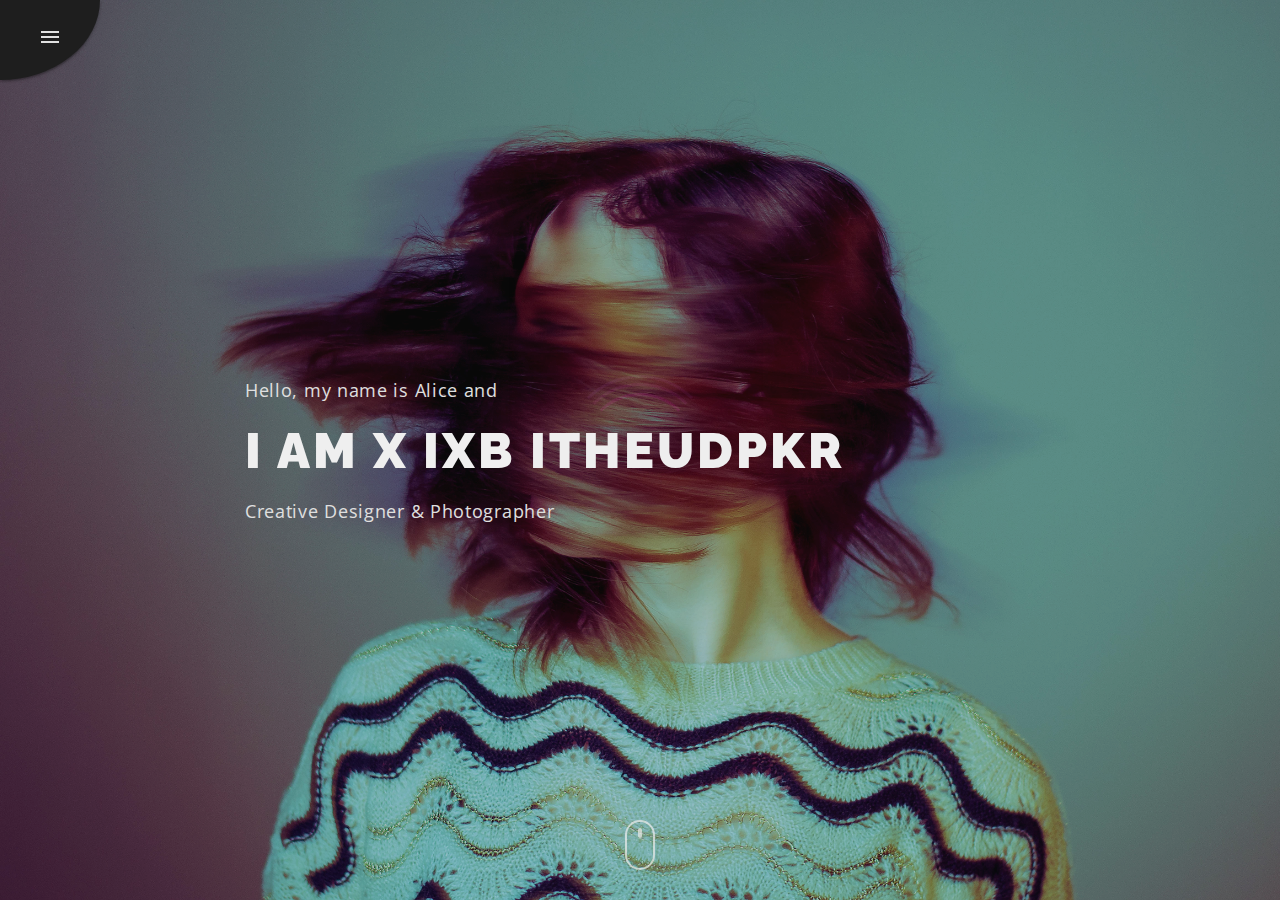
<file: avernus/offCanvasTheme/parallax.html>
<!DOCTYPE html>
<html lang="zxx">
<head>
	<meta charset="UTF-8">
	<title>Avernus | Off-Canvas Theme</title>
	<!-- Required meta tags -->
	<meta name="viewport" content="width=device-width, initial-scale=1">
	<!--/end meta -->
	<!--materializa.css-->
	<link rel="stylesheet" type="text/css" href="../DemoGenerals/libs/materialize/css/materialize.min.css">
	<!--main.css-->
	<link type="text/css" rel="stylesheet" href="css/main.css">
	<link rel="stylesheet" href="fStyle/parallax.css">
	<link type="text/css" rel="stylesheet" href="css/media.css">
</head>
<body id="ov-hidden"><!--id for boxlayout.js - hide scrollbar-->
	
	<!--Preloader-->
	<div id="preloader">
		<div id="loader"></div>
	</div>
	<!--/end Preloader-->

	<!--nav-->
	<div class="offMenu">
		<div class="inner_offMenu nav-wrapper">
			<span class="menu_toggle z-depth-1">
				<i class="menu_open material-icons">menu</i>
				<i class="menu_close material-icons">close</i>
			</span>

			<ul class="menu_items">
				<li><a href="#blog">Blog</a></li>
				<li><a href="#services">Service</a></li>
				<li><a href="#portfolio">Portfolio</a></li>
				<li><a href="#about">About&Contact</a></li>
			</ul>
		</div>
	</div>
	<!--/end nav-->
	<!--page -->
	<div class="page">
		<!--content-->
		<div class="content">
			<!--home container-->
			<div class="first_container" id="home">
				<div class="intro">
					<!--baffle inomation-->
					<p>Hello, my name is Alice and</p>
					<h2 class="data color-text colour">I am a Web Developer</h2>
					<p>Creative Designer & Photographer</p>
					<!--/end baffle inomation-->
				</div>
				<div class="mouse-icon">
					<div class="wheel"></div>
				</div>
			</div>
			<!--/end home container-->

			<!--Blog container-->
			<div id="blog">
				<!--input for open panel-items -->
				<div id="bl-work-items" style="display: none;">
					<input data-panel="panel-1" id="panel-1">
					<input data-panel="panel-2" id="panel-2">
					<input data-panel="panel-3" id="panel-3">
					<input data-panel="panel-4" id="panel-4">
					<input data-panel="panel-5" id="panel-5">
					<input data-panel="panel-6" id="panel-6">
					<input data-panel="panel-7" id="panel-7">
					<input data-panel="panel-8" id="panel-8">
					<input data-panel="panel-9" id="panel-9">
				</div>
				<!--/end open panel-items-->

				<!--header-->
				<header class="wow fadeInLeft" data-wow-duration="1s" data-wow-offset="2">
					<h1 class="color-text colour">Blog</h1>
					<p>Lorem ipsum dolor sit amet, consectetur adipisicing elit. Esse illum commodi aperiam! In quo enim esse, tenetur. Ab voluptatem alias aliquid harum corporis quos, pariatur libero ex ipsam beatae eius.</p>
				</header>
				<!--/end header-->
				<!--wall container-->
				<div class="wall">
					<!--wall-item -->
					<div class="wall-item wow slideInLeft">
						<img src="../DemoGenerals/img/blog/01.jpg" alt="">
						<div class="meta_post colourBg">DEC 17, 2019</div>
						<h3 class="color-text colour">Lorem ipsum dolor</h3>
						<p>Lorem ipsum dolor sit amet, consectetur adipisicing elit. Illo a temporibus totam accusantium debitis earum natus vel est, vitae assumenda quas. Hic, quam, nisi.</p>
						<label for="panel-1" class="card-link">Read </label> <!--trigger input that opens panel-item-->
					</div>
					<!--/end wall-item -->						
					<!--wall-item -->
					<div class="wall-item wow slideInUp">
						<img src="../DemoGenerals/img/blog/02.jpg" alt="">
						<div class="meta_post colourBg">DEC 17, 2019</div>
						<h3 class="color-text colour">Lorem ipsum dolor</h3>
						<p>Lorem ipsum dolor sit amet, consectetur adipisicing elit. Incidunt, vero.</p>
						<label for="panel-2" class="card-link">Read </label>
					</div>
					<!--/end wall-item -->
					<!--wall-item -->
					<div class="wall-item wow slideInRight">
						<img src="../DemoGenerals/img/blog/03.jpg" alt="">
						<div class="meta_post colourBg">DEC 17, 2019</div>
						<h3 class="color-text colour">Lorem ipsum dolor</h3>
						<p>Lorem ipsum dolor sit amet, consectetur adipisicing elit. Beatae quisquam, dolore optio nisi nobis eligendi quis!</p>
						<label for="panel-3" class="card-link">Read </label>
					</div>
					<!--/end wall-item -->
					<!--wall-item -->
					<div class="wall-item wow slideInLeft">
						<img src="../DemoGenerals/img/blog/04.jpg" alt="">
						<div class="meta_post colourBg">DEC 17, 2019</div>
						<h3 class="color-text colour">Lorem ipsum dolor</h3>
						<p>Lorem ipsum dolor sit amet, consectetur adipisicing elit. Dolorum ipsa saepe perspiciatis alias et earum, aperiam ab non maxime repellat expedita aliquid. Officiis, voluptatum dolore ipsum unde quidem obcaecati provident, nemo deserunt animi ut placeat necessitatibus.</p>
						<label for="panel-4" class="card-link">Read </label>
					</div>
					<!--/end wall-item -->
					<!--wall-item -->
					<div class="wall-item wow slideInUp">
						<img src="../DemoGenerals/img/blog/05.jpg" alt="">
						<div class="meta_post colourBg">DEC 17, 2019</div>
						<h3 class="color-text colour">Lorem ipsum dolor</h3>
						<p>Lorem ipsum dolor sit amet, consectetur adipisicing elit. Dicta harum atque maxime architecto hic at porro quo impedit provident exercitationem.</p>
						<label for="panel-5" class="card-link">Read </label>
					</div>
					<!--/end wall-item -->
					<!--wall-item -->
					<div class="wall-item wow slideInRight">
						<img src="../DemoGenerals/img/blog/06.jpg" alt="">
						<div class="meta_post colourBg">DEC 17, 2019</div>
						<h3 class="color-text colour">Lorem ipsum dolor</h3>
						<p>Lorem ipsum dolor sit amet, consectetur adipisicing elit. Beatae enim dolorum libero quaerat quo.</p>
						<label for="panel-6" class="card-link">Read </label>
					</div>
					<!--/end wall-item -->
					<!--wall-item -->
					<div class="wall-item wow slideInLeft">
						<img src="../DemoGenerals/img/blog/07.jpg" alt="">
						<div class="meta_post colourBg">DEC 17, 2019</div>
						<h3 class="color-text colour">Lorem ipsum dolor</h3>
						<p>Lorem ipsum dolor sit amet, consectetur adipisicing elit. Quidem, perferendis nesciunt, rerum, beatae quo incidunt et, provident quos fugit dolor similique quae voluptatem totam amet nulla iure praesentium doloribus! Dolor voluptates fugiat dolores deleniti velit hic aliquam at, culpa eius!</p>
						<label for="panel-7" class="card-link">Read </label>
					</div>
					<!--/end wall-item -->
					<!--wall-item -->
					<div class="wall-item wow slideInUp">
						<img src="../DemoGenerals/img/blog/08.jpg" alt="">
						<div class="meta_post colourBg">DEC 17, 2019</div>
						<h3 class="color-text colour">Lorem ipsum dolor</h3>
						<p>Lorem ipsum dolor sit amet, consectetur adipisicing elit. Laborum enim quas reprehenderit.</p>
						<label for="panel-8" class="card-link">Read </label>
					</div>
					<!--/end wall-item -->
					<!--wall-item -->
					<div class="wall-item wow slideInRight">
						<img src="../DemoGenerals/img/blog/09.jpg" alt="">
						<div class="meta_post colourBg">DEC 17, 2019</div>
						<h3 class="color-text colour">Lorem ipsum dolor</h3>
						<p>Lorem ipsum dolor sit amet, consectetur adipisicing elit. Reiciendis molestias quibusdam veritatis commodi natus inventore ex, harum delectus! Vero necessitatibus labore beatae non cumque laborum quos numquam a voluptatem, ea libero obcaecati, fuga consequatur quisquam, dignissimos ad quae, reprehenderit hic.</p>
						<label for="panel-9" class="card-link">Read </label>
					</div>
				</div>
				<!--/end wall container -->
			</div>
			<!--/end Blog container-->
			<div class="clearfix"></div> <!--clear both: cancels the wrapping of an element at the same time from the right and left edges-->

			<!--Services container-->
			<div id="services" class="scrollspy row">
				<!--header-->
				<header class="wow fadeInLeft" data-wow-duration="1s" data-wow-offset="2">
					<h1 class="color-text colour">Services</h1>
					<p>Lorem ipsum dolor sit amet, consectetur adipisicing elit. Esse illum commodi aperiam! In quo enim esse, tenetur. Ab voluptatem alias aliquid harum corporis quos, pariatur libero ex ipsam beatae eius.</p>
				</header>
				<!--/end header-->
				<!--mousemove img container-->
				<div class="mousemove_container wow fadeInDownBig" data-wow-duration="1s" data-wow-offset="2">
					<div class="services_img col l7 s12">
						<img src="../DemoGenerals/img/moc.png" alt="" class="responsive-img">
					</div>
				</div>
				<!--/end mousemove img container-->
				<!--services options-->
				<div class="services_options col l5 s12">
					<!--service box-->
					<div class="service_box wow fadeInRight" data-wow-duration="1s" data-wow-offset="2" data-wow-delay="0.2s">
						<i class="material-icons">color_lens</i>
						<div class="service_body">
							<h4>Design</h4>
							<p>Lorem ipsum dolor sit amet, consectetur adipisicing elit. Ut, repellat.</p>
						</div>
					</div>
					<!--/end service box-->
					<!--service box-->
					<div class="service_box wow fadeInRight" data-wow-duration="1s" data-wow-offset="2" data-wow-delay="0.4s">
						<i class="material-icons">code</i>
						<div class="service_body">
							<h4>Code</h4>
							<p>Lorem ipsum dolor sit amet, consectetur adipisicing elit. Ut, repellat.</p>
						</div>
					</div>
					<!--/end service box-->
					<!--service box-->
					<div class="service_box wow fadeInRight" data-wow-duration="1s" data-wow-offset="2" data-wow-delay="0.6s">
						<i class="material-icons">personal_video</i>
						<div class="service_body">
							<h4>Functionality</h4>
							<p>Lorem ipsum dolor sit amet, consectetur adipisicing elit. Ut, repellat.</p>
						</div>
					</div>
					<!--/end service box-->
					<!--service box-->
					<div class="service_box wow fadeInRight" data-wow-duration="1s" data-wow-offset="2" data-wow-delay="0.8s">
						<i class="material-icons">contact_support</i>
						<div class="service_body">
							<h4>Support</h4>
							<p>Lorem ipsum dolor sit amet, consectetur adipisicing elit. Ut, repellat.</p>
						</div>
					</div>
					<!--/end service box-->
				</div>
				<!--/end services options-->
			</div>
			<!--Services container-->

			<!--Portfolio container-->
			<div id="portfolio" class="portfolio_wrapper">
				<!--header-->
				<header class="wow fadeInLeft" data-wow-duration="1s" data-wow-offset="2">
					<h1 class="color-text colour">UI & UX Design</h1>
					<p>Lorem ipsum dolor sit amet, consectetur adipisicing elit. Esse illum commodi aperiam! In quo enim esse, tenetur. Ab voluptatem alias aliquid harum corporis quos, pariatur libero ex ipsam beatae eius.</p>
				</header>
				<!--/end header-->
				<!--works grid -->
				<div class="wow fadeInRight" data-wow-duration="1s" data-wow-offset="2">
					<!--filters-nav-->
					<div class="filters_nav">			
						<label for="app_development">App development</label> <!--filter-nav trigger-->
						<label for="photography">Photography</label>
						<label for="web_design">Web Design</label>
						<label for="reset">All</label>
					</div>
					<!--/end filters-nav-->
					<!--input for filters-nav -->
					<input type="radio" id="app_development" name="filter">
					<input type="radio" id="photography" name="filter">
					<input type="radio" id="web_design" name="filter">
					<input type="radio" id="reset" name="filter">
					<!--/end input for filters-nav-->
					<ul class="grid cs-style-1 row" id="portfolio-wrapper">
						<!--works grid item -->
						<li class="photography col l4 m6 s10 offset-s1"> <!--classes photography, web_design, app_development - define an item category-->
							<figure>
								<img src="../DemoGenerals/img/works/1.jpeg" alt="">
								<figcaption>
									<h3>Lorem ipsum</h3>
									<span>Lorem ipsum dolor sit amet, consectetur adipisicing elit. Modi enim quisquam accusamus optio tempora eligendi, quae perferendis aspernatur in provident!</span>
								</figcaption>
							</figure>
						</li>
						<!--/end works grid item -->
						<!--works grid item -->
						<li class="web_design col l4 m6 s10 offset-s1">
							<figure>
								<img src="../DemoGenerals/img/works/2.jpeg" alt="">
								<figcaption>
									<h3>Lorem ipsum</h3>
									<span>Lorem ipsum dolor sit amet, consectetur adipisicing elit. Modi enim quisquam accusamus optio tempora eligendi, quae perferendis aspernatur in provident!</span>
								</figcaption>
							</figure>
						</li>
						<!--/end works grid item -->
						<!--works grid item -->
						<li class="app_development col l4 m6 s10 offset-s1">
							<figure>
								<img src="../DemoGenerals/img/works/3.jpeg" alt="">
								<figcaption>
									<h3>Lorem ipsum</h3>
									<span>Lorem ipsum dolor sit amet, consectetur adipisicing elit. Modi enim quisquam accusamus optio tempora eligendi, quae perferendis aspernatur in provident!</span>
								</figcaption>
							</figure>
						</li>
						<!--/end works grid item -->
						<!--works grid item -->
						<li class="photography col l4 m6 s10 offset-s1">
							<figure>
								<img src="../DemoGenerals/img/works/3.jpeg" alt="">
								<figcaption>
									<h3>Lorem ipsum</h3>
									<span>Lorem ipsum dolor sit amet, consectetur adipisicing elit. Modi enim quisquam accusamus optio tempora eligendi, quae perferendis aspernatur in provident!</span>
								</figcaption>
							</figure>
						</li>
						<!--/end works grid item -->
						<!--works grid item -->
						<li class="app_development col l4 m6 s10 offset-s1">
							<figure>
								<img src="../DemoGenerals/img/works/4.jpeg" alt="">
								<figcaption>
									<h3>Lorem ipsum</h3>
									<span>Lorem ipsum dolor sit amet, consectetur adipisicing elit. Modi enim quisquam accusamus optio tempora eligendi, quae perferendis aspernatur in provident!</span>
								</figcaption>
							</figure>
						</li>
						<!--/end works grid item -->
						<!--works grid item -->
						<li class="web_design col l4 m6 s10 offset-s1">
							<figure>
								<img src="../DemoGenerals/img/works/2.jpeg" alt="">
								<figcaption>
									<h3>Lorem ipsum</h3>
									<span>Lorem ipsum dolor sit amet, consectetur adipisicing elit. Modi enim quisquam accusamus optio tempora eligendi, quae perferendis aspernatur in provident!</span>
								</figcaption>
							</figure>
						</li>
						<div class="clearfix"></div>
						<!--/end works grid item -->
					</ul>
				</div>
				<!--/end works grid-->
			</div>
			<!--/end Portfolio container-->

			<!--About container-->
			<div id="about" class="about_wrapper">
				<!--header-->
				<header class="wow fadeInLeft" data-wow-duration="1s" data-wow-offset="2">
					<h1 class="color-text colour">Synopsis</h1>
					<p>Lorem ipsum dolor sit amet, consectetur adipisicing elit. Esse illum commodi aperiam! In quo enim esse, tenetur. Ab voluptatem alias aliquid harum corporis quos, pariatur libero ex ipsam beatae eius.</p>
				</header>
				<!--/end header-->
				<div class="row wow fadeInRight" data-wow-duration="1s" data-wow-offset="2">
					<!--collapsible container -->
					<ul class="collapsible popout col xl10 m12 s12 offset-xl1">
						<!--about me - collapsible container item-->
						<li>
							<div class="collapsible-header"><i class="material-icons">fingerprint</i>About</div><!--collapsible header-->
							<!--collapsible body-->
							<div class="collapsible-body about">
								<div class="row">
									<div class="about_text col xl10 offset-xl1">
										<h3>About Me</h3>
										<p class="color-text colour left-align">photographer, web designer & web developer</p>
										<p class="left-align">Lorem ipsum dolor sit amet, consectetur adipisicing elit. Et ipsam incidunt quae voluptatem, mollitia placeat obcaecati aperiam sequi atque suscipit magnam dolore maiores debitis fuga praesentium quisquam tenetur harum sunt! Iusto quidem nesciunt obcaecati tempora eaque animi qui molestiae facere quia fugiat neque iure sunt, suscipit deserunt libero hic, excepturi et sequi nemo voluptate voluptas itaque nihil. Iure inventore odio alias praesentium id recusandae repudiandae, itaque deleniti ab quae, nobis rem animi odit officiis a obcaecati laboriosam ex at tempore?</p>
										<a  href="#!" class="custom_btn colourBg">DOWNLOAD CV</a>
									</div>
								</div>
							</div>
							<!--/end collapsible body-->
						</li>	
						<!--/end about me-->								
						<!--education - collapsible container item-->
						<li>
							<div class="collapsible-header"><i class="material-icons">school</i>Education</div><!--collapsible header-->
							<!--collapsible body-->
							<div class="collapsible-body">
								<div class="row">
									<h3 class="center-align">My education</h3>
									<!--education item-->
									<div class="col xl4">
										<blockquote class="colourBr">
											<h4>School</h4>
											<p class="date"><i class="material-icons">date_range</i>2005-2014</p>
											<p>Lorem ipsum dolor sit amet, consectetur adipisicing elit. Adipisci officia architecto, esse illum obcaecati numquam! Quibusdam molestiae at placeat, expedita</p>
										</blockquote>
									</div>
									<!--/end education item-->
									<!--education item-->
									<div class="col xl4">
										<blockquote class="colourBr">
											<h4>College</h4>
											<p class="date"><i class="material-icons">date_range</i>20014-2018</p>
											<p>Lorem ipsum dolor sit amet, consectetur adipisicing elit. Adipisci officia architecto, esse illum obcaecati numquam! Quibusdam molestiae at placeat, expedita</p>
										</blockquote>
									</div>
									<!--/end education item-->
									<!--education item-->
									<div class="col xl4">
										<blockquote class="colourBr">
											<h4>University</h4>
											<p class="date"><i class="material-icons">date_range</i>2018-2023</p>
											<p>Lorem ipsum dolor sit amet, consectetur adipisicing elit. Adipisci officia architecto, esse illum obcaecati numquam! Quibusdam molestiae at placeat, expedita</p>
										</blockquote>
									</div>
									<!--/end education item-->
								</div>
							</div>
							<!--/end collapsible body-->
						</li>
						<!--/end education-->

						<!--skills - collapsible container item-->
						<li>
							<div class="collapsible-header start_skills"><i class="material-icons">bar_chart</i>Skills</div><!--collapsible header-->
							<!--collapsible body-->
							<div class="collapsible-body">
								<div class="row">
									<h3 class="center-align">My skills in web development</h3>
									<!--skills bar-->
									<ul id="skills_bar">
										<!--skills line-->
										<li>
											HTML
											<div class="bar-container">
												<span class="bar" data-bar='{ "color": "#19f" }'>
													<span class="pct">97%</span>
												</span>
											</div>
										</li>
										<!--/end skills line-->
										<!--skills line-->
										<li>
											CSS
											<div class="bar-container">
												<span class="bar" data-bar='{ "color": "#27ae60", "delay": 600 }'>
													<span class="pct">79%</span>
												</span>
											</div>
										</li>
										<!--/end skills line-->
										<!--skills line-->
										<li>
											PHP
											<div class="bar-container">
												<span class="bar" data-bar='{ "color": "#9b59b6", "delay": 1200 }'>
													<span class="pct">67%</span>
												</span>
											</div>
										</li>
										<!--/end skills line-->
										<!--skills line-->
										<li>
											JS
											<div class="bar-container">
												<span class="bar" data-bar='{ "color": "#ae8a33", "delay": 1800 }'>
													<span class="pct">30%</span>
												</span>
											</div>
										</li>
										<!--/end skills line-->
									</ul>
									<!--/end skills bar-->
								</div>
							</div>
							<!--/end collapsible body-->
						</li>
						<!--/end skills-->

						<!--Work experience - collapsible container item-->
						<li>
							<div class="collapsible-header"><i class="material-icons">work</i>Work</div><!--collapsible header-->
							<!--collapsible body-->
							<div class="collapsible-body work">
								<div class="row">
									<h3 class="center-align">Working experience</h3>
									<!--Work item-->
									<div class="col xl4">
										<blockquote class="colourBr">
											<h4>Freelance</h4>
											<p class="date"><i class="material-icons">date_range</i>2014-2020</p>
											<p>Lorem ipsum dolor sit amet, consectetur adipisicing elit. Adipisci officia architecto, esse illum obcaecati numquam! Quibusdam molestiae at placeat, expedita</p>
										</blockquote>
									</div>
									<!--/end Work item-->
									<!--Work item-->
									<div class="col xl4">
										<blockquote class="colourBr">
											<h4>Web designer</h4>
											<p class="date"><i class="material-icons">date_range</i>2020-2022</p>
											<p>Lorem ipsum dolor sit amet, consectetur adipisicing elit. Adipisci officia architecto, esse illum obcaecati numquam! Quibusdam molestiae at placeat, expedita</p>
										</blockquote>
									</div>
									<!--/end Work item-->
									<!--Work item-->
									<div class="col xl4">
										<blockquote class="colourBr">
											<h4>Web developer</h4>
											<p class="date"><i class="material-icons">date_range</i>2018-2023</p>
											<p>Lorem ipsum dolor sit amet, consectetur adipisicing elit. Adipisci officia architecto, esse illum obcaecati numquam! Quibusdam molestiae at placeat, expedita</p>
										</blockquote>
									</div>
									<!--/end Work item-->
								</div>
							</div>
							<!--/end collapsible body-->
						</li>
						<!--/end work experience-->

						<!--Achievements - collapsible container item-->
						<li>
							<div class="collapsible-header start_count"><i class="material-icons">done_all</i>Achievements</div><!--collapsible header-->
							<!--collapsible body-->
							<div class="collapsible-body achievements">
								<h3 class="center-align">My achievements</h3>
								<div class="count-wrap">
									<div class="row">
										<!--achievements item-->
										<div class="count col xl3 m6 s12">
											<h3 class="count_box color-text colour">735</h3>
											<p class="count_text">Happy customers</p>
										</div>
										<!--/end achievements item-->
										<!--achievements item-->
										<div class="count col xl3 m6 s12">
											<h3 class="count_box color-text colour">47</h3>
											<p class="count_text">Rewards </p>
										</div>
										<!--/end achievements item-->
										<!--achievements item-->
										<div class="count col xl3 m6 s12">
											<h3 class="count_box color-text colour">83</h3>
											<p class="count_text">Done projects</p>
										</div>
										<!--/end achievements item-->
										<!--achievements item-->
										<div class="count col xl3 m6 s12">
											<h3 class="count_box color-text colour">9</h3>
											<p class="count_text">Years experience</p>
										</div>
										<!--/end achievements item-->
									</div>
								</div>
							</div>
							<!--/end collapsible body-->
						</li>
						<!--/end achievements-->

						<!--contact - collapsible container item-->
						<li>
							<div class="collapsible-header start_count"><i class="material-icons">perm_phone_msg</i>Contact</div><!--collapsible header-->
							<!--collapsible body-->
							<div class="collapsible-body">
								<div class="row">
									<!--addres block -->
									<div class="addres-block col xl6 l6 m10 s12 push-m2">
										<p class="contact-text">Lorem ipsum dolor sit amet, consectetur adipisicing elit. Quae, dolorem.</p>
										<p><span class="color-text colour">Adress:</span> 13 Apple Street New York City, US</p>
										<p><span class="color-text colour">Phone:</span> 212-214-7480</p>
										<p><span class="color-text colour">Email:</span> random@gmail.com</p>
										<p><span class="color-text colour">Hours: </span> Monday - Friday: 8am - 6pm</p>
										<p class="social_media">
											<span class="color-text colour">Social-media:</span> 
											<a href="https://www.freepik.com/"><img src="../DemoGenerals/img/social-media/twitter.svg" title="Icons made by freepik from flaticon.com" alt="" class="responsive-img"></a>
											<a href="https://www.freepik.com/"><img src="../DemoGenerals/img/social-media/telegram.svg" title="Icons made by freepik from flaticon.com" alt="" class="responsive-img"></a>
											<a href="https://www.freepik.com/"><img src="../DemoGenerals/img/social-media/google-plus.svg" title="Icons made by freepik from flaticon.com" alt="" class="responsive-img"></a>
										</p>
									</div>
									<!--/end addres-block-->

									<!--input form block-->
									<form method="POST" action="../DemoGenerals/../DemoGenerals/send_form.php" class="col xl6 l6 m8 s12 push-m2">
										<input type="hidden" name="fileName" value="../offCanvasTheme/parallax">
										<!--input name-->
										<div class="input-field">
											<i class="material-icons prefix">account_circle</i>
											<input id="icon_prefix" name="name" type="text" class="validate">
											<label for="icon_prefix">Your Name</label>
										</div>
										<!--/end input name-->
										<!--input phone-->
										<div class="input-field">
											<i class="material-icons prefix">phone</i>
											<input id="icon_telephone" name="tel" type="tel" class="validate">
											<label for="icon_telephone">Telephone</label>
										</div>
										<!--/end input phone-->
										<!--input email-->
										<div class="input-field">
											<i class="material-icons prefix">alternate_email</i>
											<input id="email" name="email" type="email" class="validate">
											<label for="email">Email</label>
										</div>
										<!--/end input email-->
										<!--input message-->
										<div class="input-field">
											<i class="material-icons prefix">mode_edit</i>
											<textarea id="icon_prefix2" name="message" class="materialize-textarea"></textarea>
											<label for="icon_prefix2">Message</label>
										</div>
										<!--/end input message-->
										<!--submit button-->
										<button name="send_form" class="custom_btn colourBg right" type="submit">Submit</button>
										<!--/end submit button-->
									</form>
									<!--/end input form block-->
								</div>
							</div>
							<!--/end collapsible body-->
						</li>
						<!--/end contact-->
					</ul>
					<!--/end collapsible container -->
				</div>
			</div>
			<!--/end About container-->
		</div>
		<!--/end content-->
	</div>
	<!--/end page -->

	<!-- Panel items for blog -->
	<div class="bl-panel-items" id="bl-panel-work-items">
		<!-- Panel item-->
		<!-- Panel item-->
		<div data-panel="panel-1">
			<div class="row">
				<!--article-->
				<div class="col xl8 l8 m10 offset-m1 s12 article">
					<h3 class="card-header color-text colour">Amongst the giants</h3>
					<img src="../DemoGenerals/img/blog/01.jpg" alt="project" class="">
					<!--details-->
					<ul class="project-details date">
						<li><i class="material-icons">date_range</i>&nbsp;DEC 17, 2018</li>
						<li><i class="material-icons">remove_red_eye</i>&nbsp;321</li>
						<li><a href="#!"><span class="chip">travels</span></a></li>
						<li><a href="#!"><span class="chip">life</span></a></li>
					</ul>
					<!--/end details-->
					<p class="card-para">Lorem ipsum dolor sit amet, consectetur adipisicing elit. Dolore voluptates voluptas illo possimus, voluptatum quo cumque, laudantium quisquam dolor asperiores numquam, officiis, maxime iure sed? Itaque laudantium voluptate, illum deleniti recusandae, perspiciatis nesciunt fugiat, tempore impedit asperiores doloribus, at odit incidunt corporis sint vero voluptatem ab cupiditate. Harum aspernatur laboriosam error atque impedit laborum est, quos ratione velit enim sint rem reiciendis dicta, neque iusto dolor recusandae eius eaque aperiam commodi similique. Animi, assumenda necessitatibus id debitis qui porro amet, at ratione sunt mollitia molestias et fugit corrupti architecto impedit nesciunt! Rem pariatur voluptatibus cupiditate, dicta reprehenderit atque, facere beatae nam eum praesentium minima sint deserunt corporis nostrum vero, deleniti laborum reiciendis asperiores unde? Minus molestias, dignissimos, voluptatem explicabo quod nulla blanditiis ipsum amet dolore eos neque animi ducimus repellendus quas quidem laboriosam enim quis! Totam in nihil quis cupiditate officia pariatur, veritatis tenetur! Atque doloribus libero sequi quibusdam quidem vel, quo rerum cum maxime dolore ipsum ex laborum repellat quia corporis veritatis error reprehenderit alias doloremque, suscipit. Soluta non, quam, illum laborum fugiat consequatur quas animi eum repudiandae tenetur, magnam optio hic. Quasi quibusdam perspiciatis ipsum omnis voluptas aperiam fuga excepturi nobis. Nobis rerum impedit veritatis ex dolorem debitis, illum eius architecto numquam asperiores laudantium enim accusamus. Doloribus porro inventore eum atque, tempore. Ea id aperiam odit illum blanditiis magnam eum fugit ipsum at esse mollitia nisi ex reiciendis nobis eaque vel voluptatibus quas tempore expedita cumque, velit iusto ducimus sapiente fugiat quis. Quibusdam sequi eaque doloremque voluptas sed.</p>
					<!--comments-->
					<!--comment-->
					<div class="comment first_comment row">
						<h3 class="color-text colour">9 Comments</h3>
						<div class="circle left" style="background-image: url(../DemoGenerals/img/blog/07.jpg);"></div>
						<div class="comment_body col xl10 l10 m12 s12">
							<div class="comment_info ">
								<p>Jon Doe</p>
								<p class="date">DEC 17, 2018</p>
							</div>
							<p class="comment_text">Lorem ipsum dolor sit amet, consectetur adipisicing elit. Quasi eaque, quibusdam qui sed id nisi! Ducimus quo asperiores velit in!</p>
							<a href="#!" class="right">Reply</a>
						</div>
					</div>
					<!--/end comment-->
					<!--comment replies-->
					<div class="comment replies row">
						<div class="circle col xl2 push-xl1 push-l1 push-m1" style="background-image: url(../DemoGenerals/img/blog/07.jpg);"></div>
						<div class="comment_body col xl9 l9 m11 s11 push-xl1 push-l1 push-m1 push-s1">
							<div class="comment_info ">
								<p>Jon Doe</p>
								<p class="date">DEC 17, 2018</p>
							</div>
							<p class="comment_text">Jon Doe, Lorem ipsum dolor sit amet, consectetur adipisicing elit. Quasi eaque, quibusdam qui sed id nisi! Ducimus quo asperiores velit in!</p>
							<a href="#!" class="right">Reply</a>
						</div>
					</div>
					<!--/end comment replies-->
					<!--comment-->
					<div class="comment row">
						<div class="circle left" style="background-image: url(../DemoGenerals/img/blog/07.jpg);"></div>
						<div class="comment_body col xl10 l10 m12 s12">
							<div class="comment_info ">
								<p>Jon Doe</p>
								<p class="date">DEC 17, 2018</p>
							</div>
							<p class="comment_text">Lorem ipsum dolor sit amet, consectetur adipisicing elit. Quasi eaque, quibusdam qui sed id nisi! Ducimus quo asperiores velit in!</p>
							<a href="#!" class="right">Reply</a>
						</div>
					</div>
					<!--/end comment-->
					<!--/end comments-->
					<!--submit comments-->
					<form method="POST" class="col s12">
						<h3 class="color-text colour">leave a comment</h3>
						<!--input name-->
						<div class="input-field">
							<i class="material-icons prefix">account_circle</i>
							<input id="icon_prefix_blog" name="name" type="text" class="validate">
							<label for="icon_prefix_blog">Your Name</label>
						</div>
						<!--/end input name-->
						<!--input email-->
						<div class="input-field">
							<i class="material-icons prefix">alternate_email</i>
							<input id="email_blog" name="email" type="email" class="validate">
							<label for="email_blog">Email</label>
						</div>
						<!--/end input email-->
						<!--input message-->
						<div class="input-field">
							<i class="material-icons prefix">mode_edit</i>
							<textarea id="icon_prefix_blog_texterea" name="message" class="materialize-textarea"></textarea>
							<label for="icon_prefix_blog_texterea">Comment</label>
						</div>
						<!--/end input message-->
						<!--submit button-->
						<button name="send_form" class="custom_btn colourBg right" type="submit">Send</button>
						<!--/end submit button-->
					</form>
					<!--/end submit comments-->
				</div>
				<!--/end article-->
				<!--Panel item sidebar-->
				<div class="col xl4 l4 m10 offset-m1 s12">
					<!--search widget-->
					<div class="search widget input-field">
						<input id="search1" type="search" required>
						<label class="label-icon" for="search1"><i class="material-icons">search</i></label>
					</div>
					<!--/end search widget-->
					<!--recent posts widget-->
					<div class="recent_posts widget">
						<h4 class="color-text colour">recent posts</h4>
						<!--single recent post-->
						<div class="post_thumb col xl4">
							<a href="#!">
								<div class="col xl4 circle" style="background-image: url(../DemoGenerals/img/blog/07.jpg);"></div>
							</a>
						</div>
						<div class="post_info col xl8">
							<h5>Amount The giants</h5>
							<p class="date">DEC 17, 2018</p>
						</div>
						<div class="clearfix"></div><!--set clear: botch-->
						<div class="divider"></div> <!--horozontal line-->
						<!--/end single recent post-->
						<!--single recent post-->
						<div class="post_thumb col xl4">
							<a href="#!">
								<div class="col xl4 circle" style="background-image: url(../DemoGenerals/img/blog/02.jpg);"></div>
							</a>
						</div>
						<div class="post_info col xl8">
							<h5>Amount The giants</h5>
							<p class="date">DEC 17, 2018</p>
						</div>
						<div class="clearfix"></div>
						<div class="divider"></div>
						<!--/end single recent post-->
						<!--single recent post-->
						<div class="post_thumb col xl4">
							<a href="">
								<div class="col xl4 circle" style="background-image: url(../DemoGenerals/img/blog/05.jpg);"></div>
							</a>
						</div>
						<div class="post_info col xl8">
							<h5>Amount The giants</h5>
							<p class="date">DEC 17, 2018</p>
						</div>
						<div class="clearfix"></div>
						<div class="divider"></div>
						<!--/end single recent post-->
						<!--single recent post-->
						<div class="post_thumb col xl4">
							<a href="#!">
								<div class="col xl4 circle" style="background-image: url(../DemoGenerals/img/blog/09.jpg);"></div>
							</a>
						</div>
						<div class="post_info col xl8">
							<h5>Amount The giants</h5>
							<p class="date">DEC 17, 2018</p>
						</div>
						<div class="clearfix"></div>
						<!--/end single recent post-->
					</div>
					<!--/end recent post widget-->
					<!--tags widget-->
					<div class="tags widget">
						<h4 class="color-text colour">tags</h4>
						<ul>
							<li><a href="#!"><span class="chip">travels</span></a></li>
							<li><a href="#!"><span class="chip">code</span></a></li>
							<li><a href="#!"><span class="chip">life</span></a></li>
							<li><a href="#!"><span class="chip">work</span></a></li>
							<li><a href="#!"><span class="chip">mind</span></a></li>
							<li><a href="#!"><span class="chip">design</span></a></li>
							<li><a href="#!"><span class="chip">art</span></a></li>
						</ul>
					</div>
					<!--/end tags widget-->
					<!--archive widget-->
					<div class="archive widget">
						<h4 class="color-text colour">Archive</h4>
						<a href="#!">January</a>
						<div class="divider"></div>
						<a href="#!">February</a>
						<div class="divider"></div>
						<a href="#!">March</a>
						<div class="divider"></div>
						<a href="#!">April</a>
						<div class="divider"></div>
					</div>
					<!--/end archive widget-->
				</div>
				<!--/end Panel item sidebar-->
			</div>
		</div>
		<!--/end Panel item-->
		<!-- Panel item-->
		<div data-panel="panel-2">
			<div class="row">
				<!--article-->
				<div class="col xl8 l8 m10 offset-m1 s12 article">
					<h3 class="card-header color-text colour">Amongst the giants</h3>
					<img src="../DemoGenerals/img/blog/02.jpg" alt="project" class="">
					<!--details-->
					<ul class="project-details date">
						<li><i class="material-icons">date_range</i>&nbsp;DEC 17, 2018</li>
						<li><i class="material-icons">remove_red_eye</i>&nbsp;321</li>
						<li><a href="#!"><span class="chip">travels</span></a></li>
						<li><a href="#!"><span class="chip">life</span></a></li>
					</ul>
					<!--/end details-->
					<p class="card-para">Lorem ipsum dolor sit amet, consectetur adipisicing elit. Dolore voluptates voluptas illo possimus, voluptatum quo cumque, laudantium quisquam dolor asperiores numquam, officiis, maxime iure sed? Itaque laudantium voluptate, illum deleniti recusandae, perspiciatis nesciunt fugiat, tempore impedit asperiores doloribus, at odit incidunt corporis sint vero voluptatem ab cupiditate. Harum aspernatur laboriosam error atque impedit laborum est, quos ratione velit enim sint rem reiciendis dicta, neque iusto dolor recusandae eius eaque aperiam commodi similique. Animi, assumenda necessitatibus id debitis qui porro amet, at ratione sunt mollitia molestias et fugit corrupti architecto impedit nesciunt! Rem pariatur voluptatibus cupiditate, dicta reprehenderit atque, facere beatae nam eum praesentium minima sint deserunt corporis nostrum vero, deleniti laborum reiciendis asperiores unde? Minus molestias, dignissimos, voluptatem explicabo quod nulla blanditiis ipsum amet dolore eos neque animi ducimus repellendus quas quidem laboriosam enim quis! Totam in nihil quis cupiditate officia pariatur, veritatis tenetur! Atque doloribus libero sequi quibusdam quidem vel, quo rerum cum maxime dolore ipsum ex laborum repellat quia corporis veritatis error reprehenderit alias doloremque, suscipit. Soluta non, quam, illum laborum fugiat consequatur quas animi eum repudiandae tenetur, magnam optio hic. Quasi quibusdam perspiciatis ipsum omnis voluptas aperiam fuga excepturi nobis. Nobis rerum impedit veritatis ex dolorem debitis, illum eius architecto numquam asperiores laudantium enim accusamus. Doloribus porro inventore eum atque, tempore. Ea id aperiam odit illum blanditiis magnam eum fugit ipsum at esse mollitia nisi ex reiciendis nobis eaque vel voluptatibus quas tempore expedita cumque, velit iusto ducimus sapiente fugiat quis. Quibusdam sequi eaque doloremque voluptas sed.</p>
					<!--comments-->
					<!--comment-->
					<div class="comment first_comment row">
						<h3 class="color-text colour">9 Comments</h3>
						<div class="circle left" style="background-image: url(../DemoGenerals/img/blog/07.jpg);"></div>
						<div class="comment_body col xl10 l10 m12 s12">
							<div class="comment_info ">
								<p>Jon Doe</p>
								<p class="date">DEC 17, 2018</p>
							</div>
							<p class="comment_text">Lorem ipsum dolor sit amet, consectetur adipisicing elit. Quasi eaque, quibusdam qui sed id nisi! Ducimus quo asperiores velit in!</p>
							<a href="#!" class="right">Reply</a>
						</div>
					</div>
					<!--/end comment-->
					<!--comment replies-->
					<div class="comment replies row">
						<div class="circle col xl2 push-xl1 push-l1 push-m1" style="background-image: url(../DemoGenerals/img/blog/07.jpg);"></div>
						<div class="comment_body col xl9 l9 m11 s11 push-xl1 push-l1 push-m1 push-s1">
							<div class="comment_info ">
								<p>Jon Doe</p>
								<p class="date">DEC 17, 2018</p>
							</div>
							<p class="comment_text">Jon Doe, Lorem ipsum dolor sit amet, consectetur adipisicing elit. Quasi eaque, quibusdam qui sed id nisi! Ducimus quo asperiores velit in!</p>
							<a href="#!" class="right">Reply</a>
						</div>
					</div>
					<!--/end comment replies-->
					<!--comment-->
					<div class="comment row">
						<div class="circle left" style="background-image: url(../DemoGenerals/img/blog/07.jpg);"></div>
						<div class="comment_body col xl10 l10 m12 s12">
							<div class="comment_info ">
								<p>Jon Doe</p>
								<p class="date">DEC 17, 2018</p>
							</div>
							<p class="comment_text">Lorem ipsum dolor sit amet, consectetur adipisicing elit. Quasi eaque, quibusdam qui sed id nisi! Ducimus quo asperiores velit in!</p>
							<a href="#!" class="right">Reply</a>
						</div>
					</div>
					<!--/end comment-->
					<!--/end comments-->
					<!--submit comments-->
					<form method="POST" class="col s12">
						<h3 class="color-text colour">leave a comment</h3>
						<!--input name-->
						<div class="input-field">
							<i class="material-icons prefix">account_circle</i>
							<input id="icon_prefix_blog1" name="name" type="text" class="validate">
							<label for="icon_prefix_blog1">Your Name</label>
						</div>
						<!--/end input name-->
						<!--input email-->
						<div class="input-field">
							<i class="material-icons prefix">alternate_email</i>
							<input id="email_blog1" name="email" type="email" class="validate">
							<label for="email_blog1">Email</label>
						</div>
						<!--/end input email-->
						<!--input message-->
						<div class="input-field">
							<i class="material-icons prefix">mode_edit</i>
							<textarea id="icon_prefix_blog_texterea1" name="message" class="materialize-textarea"></textarea>
							<label for="icon_prefix_blog_texterea1">Comment</label>
						</div>
						<!--/end input message-->
						<!--submit button-->
						<button name="send_form" class="custom_btn colourBg right" type="submit">Send</button>
						<!--/end submit button-->
					</form>
					<!--/end submit comments-->
				</div>
				<!--/end article-->
				<!--Panel item sidebar-->
				<div class="col xl4 l4 m10 offset-m1 s12">
					<!--search widget-->
					<div class="search widget input-field">
						<input id="search2" type="search" required>
						<label class="label-icon" for="search2"><i class="material-icons">search</i></label>
					</div>
					<!--/end search widget-->
					<!--recent posts widget-->
					<div class="recent_posts widget">
						<h4 class="color-text colour">recent posts</h4>
						<!--single recent post-->
						<div>
							<div class="post_thumb col xl4">
								<a href="#!">
									<div class="col xl4 circle" style="background-image: url(../DemoGenerals/img/blog/07.jpg);"></div>
								</a>
							</div>
							<div class="post_info col xl8">
								<h5>Amount The giants</h5>
								<p class="date">DEC 17, 2018</p>
							</div>
						</div>
						<div class="clearfix"></div><!--set clear: botch-->
						<div class="divider"></div> <!--horozontal line-->
						<!--/end single recent post-->
						<!--single recent post-->
						<div>
							<div class="post_thumb col xl4">
								<a href="#!">
									<div class="col xl4 circle" style="background-image: url(../DemoGenerals/img/blog/02.jpg);"></div>
								</a>
							</div>
							<div class="post_info col xl8">
								<h5>Amount The giants</h5>
								<p class="date">DEC 17, 2018</p>
							</div>
						</div>
						<div class="clearfix"></div>
						<div class="divider"></div>
						<!--/end single recent post-->
						<!--single recent post-->
						<div>
							<div class="post_thumb col xl4">
								<a href="">
									<div class="col xl4 circle" style="background-image: url(../DemoGenerals/img/blog/05.jpg);"></div>
								</a>
							</div>
							<div class="post_info col xl8">
								<h5>Amount The giants</h5>
								<p class="date">DEC 17, 2018</p>
							</div>
						</div>
						<div class="clearfix"></div>
						<div class="divider"></div>
						<!--/end single recent post-->
						<!--single recent post-->
						<div>
							<div class="post_thumb col xl4">
								<a href="#!">
									<div class="col xl4 circle" style="background-image: url(../DemoGenerals/img/blog/09.jpg);"></div>
								</a>
							</div>
							<div class="post_info col xl8">
								<h5>Amount The giants</h5>
								<p class="date">DEC 17, 2018</p>
							</div>
						</div>
						<div class="clearfix"></div>
						<!--/end single recent post-->
					</div>
					<!--/end recent post widget-->
					<!--tags widget-->
					<div class="tags widget">
						<h4 class="color-text colour">tags</h4>
						<ul>
							<li><a href="#!"><span class="chip">travels</span></a></li>
							<li><a href="#!"><span class="chip">code</span></a></li>
							<li><a href="#!"><span class="chip">life</span></a></li>
							<li><a href="#!"><span class="chip">work</span></a></li>
							<li><a href="#!"><span class="chip">mind</span></a></li>
							<li><a href="#!"><span class="chip">design</span></a></li>
							<li><a href="#!"><span class="chip">art</span></a></li>
						</ul>
					</div>
					<!--/end tags widget-->
					<!--archive widget-->
					<div class="archive widget">
						<h4 class="color-text colour">Archive</h4>
						<a href="#!">January</a>
						<div class="divider"></div>
						<a href="#!">February</a>
						<div class="divider"></div>
						<a href="#!">March</a>
						<div class="divider"></div>
						<a href="#!">April</a>
						<div class="divider"></div>
					</div>
					<!--/end archive widget-->
				</div>
				<!--/end Panel item sidebar-->
			</div>
		</div>
		<!--/end Panel item-->
		<!-- Panel item-->
		<div data-panel="panel-3">
			<div class="row">
				<!--article-->
				<div class="col xl8 l8 m10 offset-m1 s12 article">
					<h3 class="card-header color-text colour">Amongst the giants</h3>
					<img src="../DemoGenerals/img/blog/03.jpg" alt="project" class="">
					<!--details-->
					<ul class="project-details date">
						<li><i class="material-icons">date_range</i>&nbsp;DEC 17, 2018</li>
						<li><i class="material-icons">remove_red_eye</i>&nbsp;321</li>
						<li><a href="#!"><span class="chip">travels</span></a></li>
						<li><a href="#!"><span class="chip">life</span></a></li>
					</ul>
					<!--/end details-->
					<p class="card-para">Lorem ipsum dolor sit amet, consectetur adipisicing elit. Dolore voluptates voluptas illo possimus, voluptatum quo cumque, laudantium quisquam dolor asperiores numquam, officiis, maxime iure sed? Itaque laudantium voluptate, illum deleniti recusandae, perspiciatis nesciunt fugiat, tempore impedit asperiores doloribus, at odit incidunt corporis sint vero voluptatem ab cupiditate. Harum aspernatur laboriosam error atque impedit laborum est, quos ratione velit enim sint rem reiciendis dicta, neque iusto dolor recusandae eius eaque aperiam commodi similique. Animi, assumenda necessitatibus id debitis qui porro amet, at ratione sunt mollitia molestias et fugit corrupti architecto impedit nesciunt! Rem pariatur voluptatibus cupiditate, dicta reprehenderit atque, facere beatae nam eum praesentium minima sint deserunt corporis nostrum vero, deleniti laborum reiciendis asperiores unde? Minus molestias, dignissimos, voluptatem explicabo quod nulla blanditiis ipsum amet dolore eos neque animi ducimus repellendus quas quidem laboriosam enim quis! Totam in nihil quis cupiditate officia pariatur, veritatis tenetur! Atque doloribus libero sequi quibusdam quidem vel, quo rerum cum maxime dolore ipsum ex laborum repellat quia corporis veritatis error reprehenderit alias doloremque, suscipit. Soluta non, quam, illum laborum fugiat consequatur quas animi eum repudiandae tenetur, magnam optio hic. Quasi quibusdam perspiciatis ipsum omnis voluptas aperiam fuga excepturi nobis. Nobis rerum impedit veritatis ex dolorem debitis, illum eius architecto numquam asperiores laudantium enim accusamus. Doloribus porro inventore eum atque, tempore. Ea id aperiam odit illum blanditiis magnam eum fugit ipsum at esse mollitia nisi ex reiciendis nobis eaque vel voluptatibus quas tempore expedita cumque, velit iusto ducimus sapiente fugiat quis. Quibusdam sequi eaque doloremque voluptas sed.</p>
					<!--comments-->
					<!--comment-->
					<div class="comment first_comment row">
						<h3 class="color-text colour">9 Comments</h3>
						<div class="circle left" style="background-image: url(../DemoGenerals/img/blog/07.jpg);"></div>
						<div class="comment_body col xl10 l10 m12 s12">
							<div class="comment_info ">
								<p>Jon Doe</p>
								<p class="date">DEC 17, 2018</p>
							</div>
							<p class="comment_text">Lorem ipsum dolor sit amet, consectetur adipisicing elit. Quasi eaque, quibusdam qui sed id nisi! Ducimus quo asperiores velit in!</p>
							<a href="#!" class="right">Reply</a>
						</div>
					</div>
					<!--/end comment-->
					<!--comment replies-->
					<div class="comment replies row">
						<div class="circle col xl2 push-xl1 push-l1 push-m1" style="background-image: url(../DemoGenerals/img/blog/07.jpg);"></div>
						<div class="comment_body col xl9 l9 m11 s11 push-xl1 push-l1 push-m1 push-s1">
							<div class="comment_info ">
								<p>Jon Doe</p>
								<p class="date">DEC 17, 2018</p>
							</div>
							<p class="comment_text">Jon Doe, Lorem ipsum dolor sit amet, consectetur adipisicing elit. Quasi eaque, quibusdam qui sed id nisi! Ducimus quo asperiores velit in!</p>
							<a href="#!" class="right">Reply</a>
						</div>
					</div>
					<!--/end comment replies-->
					<!--comment-->
					<div class="comment row">
						<div class="circle left" style="background-image: url(../DemoGenerals/img/blog/07.jpg);"></div>
						<div class="comment_body col xl10 l10 m12 s12">
							<div class="comment_info ">
								<p>Jon Doe</p>
								<p class="date">DEC 17, 2018</p>
							</div>
							<p class="comment_text">Lorem ipsum dolor sit amet, consectetur adipisicing elit. Quasi eaque, quibusdam qui sed id nisi! Ducimus quo asperiores velit in!</p>
							<a href="#!" class="right">Reply</a>
						</div>
					</div>
					<!--/end comment-->
					<!--/end comments-->
					<!--submit comments-->
					<form method="POST" class="col s12">
						<h3 class="color-text colour">leave a comment</h3>
						<!--input name-->
						<div class="input-field">
							<i class="material-icons prefix">account_circle</i>
							<input id="icon_prefix_blog2" name="name" type="text" class="validate">
							<label for="icon_prefix_blog2">Your Name</label>
						</div>
						<!--/end input name-->
						<!--input email-->
						<div class="input-field">
							<i class="material-icons prefix">alternate_email</i>
							<input id="email_blog2" name="email" type="email" class="validate">
							<label for="email_blog2">Email</label>
						</div>
						<!--/end input email-->
						<!--input message-->
						<div class="input-field">
							<i class="material-icons prefix">mode_edit</i>
							<textarea id="icon_prefix_blog_texterea2" name="message" class="materialize-textarea"></textarea>
							<label for="icon_prefix_blog_texterea2">Comment</label>
						</div>
						<!--/end input message-->
						<!--submit button-->
						<button name="send_form" class="custom_btn colourBg right" type="submit">Send</button>
						<!--/end submit button-->
					</form>
					<!--/end submit comments-->
				</div>
				<!--/end article-->
				<!--Panel item sidebar-->
				<div class="col xl4 l4 m10 offset-m1 s12">
					<!--search widget-->
					<div class="search widget input-field">
						<input id="search3" type="search" required>
						<label class="label-icon" for="search3"><i class="material-icons">search</i></label>
					</div>
					<!--/end search widget-->
					<!--recent posts widget-->
					<div class="recent_posts widget">
						<h4 class="color-text colour">recent posts</h4>
						<!--single recent post-->
						<div>
							<div class="post_thumb col xl4">
								<a href="#!">
									<div class="col xl4 circle" style="background-image: url(../DemoGenerals/img/blog/07.jpg);"></div>
								</a>
							</div>
							<div class="post_info col xl8">
								<h5>Amount The giants</h5>
								<p class="date">DEC 17, 2018</p>
							</div>
						</div>
						<div class="clearfix"></div><!--set clear: botch-->
						<div class="divider"></div> <!--horozontal line-->
						<!--/end single recent post-->
						<!--single recent post-->
						<div>
							<div class="post_thumb col xl4">
								<a href="#!">
									<div class="col xl4 circle" style="background-image: url(../DemoGenerals/img/blog/02.jpg);"></div>
								</a>
							</div>
							<div class="post_info col xl8">
								<h5>Amount The giants</h5>
								<p class="date">DEC 17, 2018</p>
							</div>
						</div>
						<div class="clearfix"></div>
						<div class="divider"></div>
						<!--/end single recent post-->
						<!--single recent post-->
						<div>
							<div class="post_thumb col xl4">
								<a href="">
									<div class="col xl4 circle" style="background-image: url(../DemoGenerals/img/blog/05.jpg);"></div>
								</a>
							</div>
							<div class="post_info col xl8">
								<h5>Amount The giants</h5>
								<p class="date">DEC 17, 2018</p>
							</div>
						</div>
						<div class="clearfix"></div>
						<div class="divider"></div>
						<!--/end single recent post-->
						<!--single recent post-->
						<div>
							<div class="post_thumb col xl4">
								<a href="#!">
									<div class="col xl4 circle" style="background-image: url(../DemoGenerals/img/blog/09.jpg);"></div>
								</a>
							</div>
							<div class="post_info col xl8">
								<h5>Amount The giants</h5>
								<p class="date">DEC 17, 2018</p>
							</div>
						</div>
						<div class="clearfix"></div>
						<!--/end single recent post-->
					</div>
					<!--/end recent post widget-->
					<!--tags widget-->
					<div class="tags widget">
						<h4 class="color-text colour">tags</h4>
						<ul>
							<li><a href="#!"><span class="chip">travels</span></a></li>
							<li><a href="#!"><span class="chip">code</span></a></li>
							<li><a href="#!"><span class="chip">life</span></a></li>
							<li><a href="#!"><span class="chip">work</span></a></li>
							<li><a href="#!"><span class="chip">mind</span></a></li>
							<li><a href="#!"><span class="chip">design</span></a></li>
							<li><a href="#!"><span class="chip">art</span></a></li>
						</ul>
					</div>
					<!--/end tags widget-->
					<!--archive widget-->
					<div class="archive widget">
						<h4 class="color-text colour">Archive</h4>
						<a href="#!">January</a>
						<div class="divider"></div>
						<a href="#!">February</a>
						<div class="divider"></div>
						<a href="#!">March</a>
						<div class="divider"></div>
						<a href="#!">April</a>
						<div class="divider"></div>
					</div>
					<!--/end archive widget-->
				</div>
				<!--/end Panel item sidebar-->
			</div>
		</div>
		<!--/end Panel item-->
		<!-- Panel item-->
		<div data-panel="panel-4">
			<div class="row">
				<!--article-->
				<div class="col xl8 l8 m10 offset-m1 s12 article">
					<h3 class="card-header color-text colour">Amongst the giants</h3>
					<img src="../DemoGenerals/img/blog/04.jpg" alt="project" class="">
					<!--details-->
					<ul class="project-details date">
						<li><i class="material-icons">date_range</i>&nbsp;DEC 17, 2018</li>
						<li><i class="material-icons">remove_red_eye</i>&nbsp;321</li>
						<li><a href="#!"><span class="chip">travels</span></a></li>
						<li><a href="#!"><span class="chip">life</span></a></li>
					</ul>
					<!--/end details-->
					<p class="card-para">Lorem ipsum dolor sit amet, consectetur adipisicing elit. Dolore voluptates voluptas illo possimus, voluptatum quo cumque, laudantium quisquam dolor asperiores numquam, officiis, maxime iure sed? Itaque laudantium voluptate, illum deleniti recusandae, perspiciatis nesciunt fugiat, tempore impedit asperiores doloribus, at odit incidunt corporis sint vero voluptatem ab cupiditate. Harum aspernatur laboriosam error atque impedit laborum est, quos ratione velit enim sint rem reiciendis dicta, neque iusto dolor recusandae eius eaque aperiam commodi similique. Animi, assumenda necessitatibus id debitis qui porro amet, at ratione sunt mollitia molestias et fugit corrupti architecto impedit nesciunt! Rem pariatur voluptatibus cupiditate, dicta reprehenderit atque, facere beatae nam eum praesentium minima sint deserunt corporis nostrum vero, deleniti laborum reiciendis asperiores unde? Minus molestias, dignissimos, voluptatem explicabo quod nulla blanditiis ipsum amet dolore eos neque animi ducimus repellendus quas quidem laboriosam enim quis! Totam in nihil quis cupiditate officia pariatur, veritatis tenetur! Atque doloribus libero sequi quibusdam quidem vel, quo rerum cum maxime dolore ipsum ex laborum repellat quia corporis veritatis error reprehenderit alias doloremque, suscipit. Soluta non, quam, illum laborum fugiat consequatur quas animi eum repudiandae tenetur, magnam optio hic. Quasi quibusdam perspiciatis ipsum omnis voluptas aperiam fuga excepturi nobis. Nobis rerum impedit veritatis ex dolorem debitis, illum eius architecto numquam asperiores laudantium enim accusamus. Doloribus porro inventore eum atque, tempore. Ea id aperiam odit illum blanditiis magnam eum fugit ipsum at esse mollitia nisi ex reiciendis nobis eaque vel voluptatibus quas tempore expedita cumque, velit iusto ducimus sapiente fugiat quis. Quibusdam sequi eaque doloremque voluptas sed.</p>
					<!--comments-->
					<!--comment-->
					<div class="comment first_comment row">
						<h3 class="color-text colour">9 Comments</h3>
						<div class="circle left" style="background-image: url(../DemoGenerals/img/blog/07.jpg);"></div>
						<div class="comment_body col xl10 l10 m12 s12">
							<div class="comment_info ">
								<p>Jon Doe</p>
								<p class="date">DEC 17, 2018</p>
							</div>
							<p class="comment_text">Lorem ipsum dolor sit amet, consectetur adipisicing elit. Quasi eaque, quibusdam qui sed id nisi! Ducimus quo asperiores velit in!</p>
							<a href="#!" class="right">Reply</a>
						</div>
					</div>
					<!--/end comment-->
					<!--comment replies-->
					<div class="comment replies row">
						<div class="circle col xl2 push-xl1 push-l1 push-m1" style="background-image: url(../DemoGenerals/img/blog/07.jpg);"></div>
						<div class="comment_body col xl9 l9 m11 s11 push-xl1 push-l1 push-m1 push-s1">
							<div class="comment_info ">
								<p>Jon Doe</p>
								<p class="date">DEC 17, 2018</p>
							</div>
							<p class="comment_text">Jon Doe, Lorem ipsum dolor sit amet, consectetur adipisicing elit. Quasi eaque, quibusdam qui sed id nisi! Ducimus quo asperiores velit in!</p>
							<a href="#!" class="right">Reply</a>
						</div>
					</div>
					<!--/end comment replies-->
					<!--comment-->
					<div class="comment row">
						<div class="circle left" style="background-image: url(../DemoGenerals/img/blog/07.jpg);"></div>
						<div class="comment_body col xl10 l10 m12 s12">
							<div class="comment_info ">
								<p>Jon Doe</p>
								<p class="date">DEC 17, 2018</p>
							</div>
							<p class="comment_text">Lorem ipsum dolor sit amet, consectetur adipisicing elit. Quasi eaque, quibusdam qui sed id nisi! Ducimus quo asperiores velit in!</p>
							<a href="#!" class="right">Reply</a>
						</div>
					</div>
					<!--/end comment-->
					<!--/end comments-->
					<!--submit comments-->
					<form method="POST" class="col s12">
						<h3 class="color-text colour">leave a comment</h3>
						<!--input name-->
						<div class="input-field">
							<i class="material-icons prefix">account_circle</i>
							<input id="icon_prefix_blog3" name="name" type="text" class="validate">
							<label for="icon_prefix_blog3">Your Name</label>
						</div>
						<!--/end input name-->
						<!--input email-->
						<div class="input-field">
							<i class="material-icons prefix">alternate_email</i>
							<input id="email_blog3" name="email" type="email" class="validate">
							<label for="email_blog3">Email</label>
						</div>
						<!--/end input email-->
						<!--input message-->
						<div class="input-field">
							<i class="material-icons prefix">mode_edit</i>
							<textarea id="icon_prefix_blog_texterea3" name="message" class="materialize-textarea"></textarea>
							<label for="icon_prefix_blog_texterea3">Comment</label>
						</div>
						<!--/end input message-->
						<!--submit button-->
						<button name="send_form" class="custom_btn colourBg right" type="submit">Send</button>
						<!--/end submit button-->
					</form>
					<!--/end submit comments-->
				</div>
				<!--/end article-->
				<!--Panel item sidebar-->
				<div class="col xl4 l4 m10 offset-m1 s12">
					<!--search widget-->
					<div class="search widget input-field">
						<input id="search4" type="search" required>
						<label class="label-icon" for="search4"><i class="material-icons">search</i></label>
					</div>
					<!--/end search widget-->
					<!--recent posts widget-->
					<div class="recent_posts widget">
						<h4 class="color-text colour">recent posts</h4>
						<!--single recent post-->
						<div>
							<div class="post_thumb col xl4">
								<a href="#!">
									<div class="col xl4 circle" style="background-image: url(../DemoGenerals/img/blog/07.jpg);"></div>
								</a>
							</div>
							<div class="post_info col xl8">
								<h5>Amount The giants</h5>
								<p class="date">DEC 17, 2018</p>
							</div>
						</div>
						<div class="clearfix"></div><!--set clear: botch-->
						<div class="divider"></div> <!--horozontal line-->
						<!--/end single recent post-->
						<!--single recent post-->
						<div>
							<div class="post_thumb col xl4">
								<a href="#!">
									<div class="col xl4 circle" style="background-image: url(../DemoGenerals/img/blog/02.jpg);"></div>
								</a>
							</div>
							<div class="post_info col xl8">
								<h5>Amount The giants</h5>
								<p class="date">DEC 17, 2018</p>
							</div>
						</div>
						<div class="clearfix"></div>
						<div class="divider"></div>
						<!--/end single recent post-->
						<!--single recent post-->
						<div>
							<div class="post_thumb col xl4">
								<a href="">
									<div class="col xl4 circle" style="background-image: url(../DemoGenerals/img/blog/05.jpg);"></div>
								</a>
							</div>
							<div class="post_info col xl8">
								<h5>Amount The giants</h5>
								<p class="date">DEC 17, 2018</p>
							</div>
						</div>
						<div class="clearfix"></div>
						<div class="divider"></div>
						<!--/end single recent post-->
						<!--single recent post-->
						<div>
							<div class="post_thumb col xl4">
								<a href="#!">
									<div class="col xl4 circle" style="background-image: url(../DemoGenerals/img/blog/09.jpg);"></div>
								</a>
							</div>
							<div class="post_info col xl8">
								<h5>Amount The giants</h5>
								<p class="date">DEC 17, 2018</p>
							</div>
						</div>
						<div class="clearfix"></div>
						<!--/end single recent post-->
					</div>
					<!--/end recent post widget-->
					<!--tags widget-->
					<div class="tags widget">
						<h4 class="color-text colour">tags</h4>
						<ul>
							<li><a href="#!"><span class="chip">travels</span></a></li>
							<li><a href="#!"><span class="chip">code</span></a></li>
							<li><a href="#!"><span class="chip">life</span></a></li>
							<li><a href="#!"><span class="chip">work</span></a></li>
							<li><a href="#!"><span class="chip">mind</span></a></li>
							<li><a href="#!"><span class="chip">design</span></a></li>
							<li><a href="#!"><span class="chip">art</span></a></li>
						</ul>
					</div>
					<!--/end tags widget-->
					<!--archive widget-->
					<div class="archive widget">
						<h4 class="color-text colour">Archive</h4>
						<a href="#!">January</a>
						<div class="divider"></div>
						<a href="#!">February</a>
						<div class="divider"></div>
						<a href="#!">March</a>
						<div class="divider"></div>
						<a href="#!">April</a>
						<div class="divider"></div>
					</div>
					<!--/end archive widget-->
				</div>
				<!--/end Panel item sidebar-->
			</div>
		</div>
		<!--/end Panel item-->
		<!-- Panel item-->
		<div data-panel="panel-5">
			<div class="row">
				<!--article-->
				<div class="col xl8 l8 m10 offset-m1 s12 article">
					<h3 class="card-header color-text colour">Amongst the giants</h3>
					<img src="../DemoGenerals/img/blog/05.jpg" alt="project" class="">
					<!--details-->
					<ul class="project-details date">
						<li><i class="material-icons">date_range</i>&nbsp;DEC 17, 2018</li>
						<li><i class="material-icons">remove_red_eye</i>&nbsp;321</li>
						<li><a href="#!"><span class="chip">travels</span></a></li>
						<li><a href="#!"><span class="chip">life</span></a></li>
					</ul>
					<!--/end details-->
					<p class="card-para">Lorem ipsum dolor sit amet, consectetur adipisicing elit. Dolore voluptates voluptas illo possimus, voluptatum quo cumque, laudantium quisquam dolor asperiores numquam, officiis, maxime iure sed? Itaque laudantium voluptate, illum deleniti recusandae, perspiciatis nesciunt fugiat, tempore impedit asperiores doloribus, at odit incidunt corporis sint vero voluptatem ab cupiditate. Harum aspernatur laboriosam error atque impedit laborum est, quos ratione velit enim sint rem reiciendis dicta, neque iusto dolor recusandae eius eaque aperiam commodi similique. Animi, assumenda necessitatibus id debitis qui porro amet, at ratione sunt mollitia molestias et fugit corrupti architecto impedit nesciunt! Rem pariatur voluptatibus cupiditate, dicta reprehenderit atque, facere beatae nam eum praesentium minima sint deserunt corporis nostrum vero, deleniti laborum reiciendis asperiores unde? Minus molestias, dignissimos, voluptatem explicabo quod nulla blanditiis ipsum amet dolore eos neque animi ducimus repellendus quas quidem laboriosam enim quis! Totam in nihil quis cupiditate officia pariatur, veritatis tenetur! Atque doloribus libero sequi quibusdam quidem vel, quo rerum cum maxime dolore ipsum ex laborum repellat quia corporis veritatis error reprehenderit alias doloremque, suscipit. Soluta non, quam, illum laborum fugiat consequatur quas animi eum repudiandae tenetur, magnam optio hic. Quasi quibusdam perspiciatis ipsum omnis voluptas aperiam fuga excepturi nobis. Nobis rerum impedit veritatis ex dolorem debitis, illum eius architecto numquam asperiores laudantium enim accusamus. Doloribus porro inventore eum atque, tempore. Ea id aperiam odit illum blanditiis magnam eum fugit ipsum at esse mollitia nisi ex reiciendis nobis eaque vel voluptatibus quas tempore expedita cumque, velit iusto ducimus sapiente fugiat quis. Quibusdam sequi eaque doloremque voluptas sed.</p>
					<!--comments-->
					<!--comment-->
					<div class="comment first_comment row">
						<h3 class="color-text colour">9 Comments</h3>
						<div class="circle left" style="background-image: url(../DemoGenerals/img/blog/07.jpg);"></div>
						<div class="comment_body col xl10 l10 m12 s12">
							<div class="comment_info ">
								<p>Jon Doe</p>
								<p class="date">DEC 17, 2018</p>
							</div>
							<p class="comment_text">Lorem ipsum dolor sit amet, consectetur adipisicing elit. Quasi eaque, quibusdam qui sed id nisi! Ducimus quo asperiores velit in!</p>
							<a href="#!" class="right">Reply</a>
						</div>
					</div>
					<!--/end comment-->
					<!--comment replies-->
					<div class="comment replies row">
						<div class="circle col xl2 push-xl1 push-l1 push-m1" style="background-image: url(../DemoGenerals/img/blog/07.jpg);"></div>
						<div class="comment_body col xl9 l9 m11 s11 push-xl1 push-l1 push-m1 push-s1">
							<div class="comment_info ">
								<p>Jon Doe</p>
								<p class="date">DEC 17, 2018</p>
							</div>
							<p class="comment_text">Jon Doe, Lorem ipsum dolor sit amet, consectetur adipisicing elit. Quasi eaque, quibusdam qui sed id nisi! Ducimus quo asperiores velit in!</p>
							<a href="#!" class="right">Reply</a>
						</div>
					</div>
					<!--/end comment replies-->
					<!--comment-->
					<div class="comment row">
						<div class="circle left" style="background-image: url(../DemoGenerals/img/blog/07.jpg);"></div>
						<div class="comment_body col xl10 l10 m12 s12">
							<div class="comment_info ">
								<p>Jon Doe</p>
								<p class="date">DEC 17, 2018</p>
							</div>
							<p class="comment_text">Lorem ipsum dolor sit amet, consectetur adipisicing elit. Quasi eaque, quibusdam qui sed id nisi! Ducimus quo asperiores velit in!</p>
							<a href="#!" class="right">Reply</a>
						</div>
					</div>
					<!--/end comment-->
					<!--/end comments-->
					<!--submit comments-->
					<form method="POST" class="col s12">
						<h3 class="color-text colour">leave a comment</h3>
						<!--input name-->
						<div class="input-field">
							<i class="material-icons prefix">account_circle</i>
							<input id="icon_prefix_blog4" name="name" type="text" class="validate">
							<label for="icon_prefix_blog4">Your Name</label>
						</div>
						<!--/end input name-->
						<!--input email-->
						<div class="input-field">
							<i class="material-icons prefix">alternate_email</i>
							<input id="email_blog4" name="email" type="email" class="validate">
							<label for="email_blog4">Email</label>
						</div>
						<!--/end input email-->
						<!--input message-->
						<div class="input-field">
							<i class="material-icons prefix">mode_edit</i>
							<textarea id="icon_prefix_blog_texterea4" name="message" class="materialize-textarea"></textarea>
							<label for="icon_prefix_blog_texterea4">Comment</label>
						</div>
						<!--/end input message-->
						<!--submit button-->
						<button name="send_form" class="custom_btn colourBg right" type="submit">Send</button>
						<!--/end submit button-->
					</form>
					<!--/end submit comments-->
				</div>
				<!--/end article-->
				<!--Panel item sidebar-->
				<div class="col xl4 l4 m10 offset-m1 s12">
					<!--search widget-->
					<div class="search widget input-field">
						<input id="search5" type="search" required>
						<label class="label-icon" for="search5"><i class="material-icons">search</i></label>
					</div>
					<!--/end search widget-->
					<!--recent posts widget-->
					<div class="recent_posts widget">
						<h4 class="color-text colour">recent posts</h4>
						<!--single recent post-->
						<div>
							<div class="post_thumb col xl4">
								<a href="#!">
									<div class="col xl4 circle" style="background-image: url(../DemoGenerals/img/blog/07.jpg);"></div>
								</a>
							</div>
							<div class="post_info col xl8">
								<h5>Amount The giants</h5>
								<p class="date">DEC 17, 2018</p>
							</div>
						</div>
						<div class="clearfix"></div><!--set clear: botch-->
						<div class="divider"></div> <!--horozontal line-->
						<!--/end single recent post-->
						<!--single recent post-->
						<div>
							<div class="post_thumb col xl4">
								<a href="#!">
									<div class="col xl4 circle" style="background-image: url(../DemoGenerals/img/blog/02.jpg);"></div>
								</a>
							</div>
							<div class="post_info col xl8">
								<h5>Amount The giants</h5>
								<p class="date">DEC 17, 2018</p>
							</div>
						</div>
						<div class="clearfix"></div>
						<div class="divider"></div>
						<!--/end single recent post-->
						<!--single recent post-->
						<div>
							<div class="post_thumb col xl4">
								<a href="">
									<div class="col xl4 circle" style="background-image: url(../DemoGenerals/img/blog/05.jpg);"></div>
								</a>
							</div>
							<div class="post_info col xl8">
								<h5>Amount The giants</h5>
								<p class="date">DEC 17, 2018</p>
							</div>
						</div>
						<div class="clearfix"></div>
						<div class="divider"></div>
						<!--/end single recent post-->
						<!--single recent post-->
						<div>
							<div class="post_thumb col xl4">
								<a href="#!">
									<div class="col xl4 circle" style="background-image: url(../DemoGenerals/img/blog/09.jpg);"></div>
								</a>
							</div>
							<div class="post_info col xl8">
								<h5>Amount The giants</h5>
								<p class="date">DEC 17, 2018</p>
							</div>
						</div>
						<div class="clearfix"></div>
						<!--/end single recent post-->
					</div>
					<!--/end recent post widget-->
					<!--tags widget-->
					<div class="tags widget">
						<h4 class="color-text colour">tags</h4>
						<ul>
							<li><a href="#!"><span class="chip">travels</span></a></li>
							<li><a href="#!"><span class="chip">code</span></a></li>
							<li><a href="#!"><span class="chip">life</span></a></li>
							<li><a href="#!"><span class="chip">work</span></a></li>
							<li><a href="#!"><span class="chip">mind</span></a></li>
							<li><a href="#!"><span class="chip">design</span></a></li>
							<li><a href="#!"><span class="chip">art</span></a></li>
						</ul>
					</div>
					<!--/end tags widget-->
					<!--archive widget-->
					<div class="archive widget">
						<h4 class="color-text colour">Archive</h4>
						<a href="#!">January</a>
						<div class="divider"></div>
						<a href="#!">February</a>
						<div class="divider"></div>
						<a href="#!">March</a>
						<div class="divider"></div>
						<a href="#!">April</a>
						<div class="divider"></div>
					</div>
					<!--/end archive widget-->
				</div>
				<!--/end Panel item sidebar-->
			</div>
		</div>
		<!--/end Panel item-->
		<!-- Panel item-->
		<div data-panel="panel-6">
			<div class="row">
				<!--article-->
				<div class="col xl8 l8 m10 offset-m1 s12 article">
					<h3 class="card-header color-text colour">Amongst the giants</h3>
					<img src="../DemoGenerals/img/blog/06.jpg" alt="project" class="">
					<!--details-->
					<ul class="project-details date">
						<li><i class="material-icons">date_range</i>&nbsp;DEC 17, 2018</li>
						<li><i class="material-icons">remove_red_eye</i>&nbsp;321</li>
						<li><a href="#!"><span class="chip">travels</span></a></li>
						<li><a href="#!"><span class="chip">life</span></a></li>
					</ul>
					<!--/end details-->
					<p class="card-para">Lorem ipsum dolor sit amet, consectetur adipisicing elit. Dolore voluptates voluptas illo possimus, voluptatum quo cumque, laudantium quisquam dolor asperiores numquam, officiis, maxime iure sed? Itaque laudantium voluptate, illum deleniti recusandae, perspiciatis nesciunt fugiat, tempore impedit asperiores doloribus, at odit incidunt corporis sint vero voluptatem ab cupiditate. Harum aspernatur laboriosam error atque impedit laborum est, quos ratione velit enim sint rem reiciendis dicta, neque iusto dolor recusandae eius eaque aperiam commodi similique. Animi, assumenda necessitatibus id debitis qui porro amet, at ratione sunt mollitia molestias et fugit corrupti architecto impedit nesciunt! Rem pariatur voluptatibus cupiditate, dicta reprehenderit atque, facere beatae nam eum praesentium minima sint deserunt corporis nostrum vero, deleniti laborum reiciendis asperiores unde? Minus molestias, dignissimos, voluptatem explicabo quod nulla blanditiis ipsum amet dolore eos neque animi ducimus repellendus quas quidem laboriosam enim quis! Totam in nihil quis cupiditate officia pariatur, veritatis tenetur! Atque doloribus libero sequi quibusdam quidem vel, quo rerum cum maxime dolore ipsum ex laborum repellat quia corporis veritatis error reprehenderit alias doloremque, suscipit. Soluta non, quam, illum laborum fugiat consequatur quas animi eum repudiandae tenetur, magnam optio hic. Quasi quibusdam perspiciatis ipsum omnis voluptas aperiam fuga excepturi nobis. Nobis rerum impedit veritatis ex dolorem debitis, illum eius architecto numquam asperiores laudantium enim accusamus. Doloribus porro inventore eum atque, tempore. Ea id aperiam odit illum blanditiis magnam eum fugit ipsum at esse mollitia nisi ex reiciendis nobis eaque vel voluptatibus quas tempore expedita cumque, velit iusto ducimus sapiente fugiat quis. Quibusdam sequi eaque doloremque voluptas sed.</p>
					<!--comments-->
					<!--comment-->
					<div class="comment first_comment row">
						<h3 class="color-text colour">9 Comments</h3>
						<div class="circle left" style="background-image: url(../DemoGenerals/img/blog/07.jpg);"></div>
						<div class="comment_body col xl10 l10 m12 s12">
							<div class="comment_info ">
								<p>Jon Doe</p>
								<p class="date">DEC 17, 2018</p>
							</div>
							<p class="comment_text">Lorem ipsum dolor sit amet, consectetur adipisicing elit. Quasi eaque, quibusdam qui sed id nisi! Ducimus quo asperiores velit in!</p>
							<a href="#!" class="right">Reply</a>
						</div>
					</div>
					<!--/end comment-->
					<!--comment replies-->
					<div class="comment replies row">
						<div class="circle col xl2 push-xl1 push-l1 push-m1" style="background-image: url(../DemoGenerals/img/blog/07.jpg);"></div>
						<div class="comment_body col xl9 l9 m11 s11 push-xl1 push-l1 push-m1 push-s1">
							<div class="comment_info ">
								<p>Jon Doe</p>
								<p class="date">DEC 17, 2018</p>
							</div>
							<p class="comment_text">Jon Doe, Lorem ipsum dolor sit amet, consectetur adipisicing elit. Quasi eaque, quibusdam qui sed id nisi! Ducimus quo asperiores velit in!</p>
							<a href="#!" class="right">Reply</a>
						</div>
					</div>
					<!--/end comment replies-->
					<!--comment-->
					<div class="comment row">
						<div class="circle left" style="background-image: url(../DemoGenerals/img/blog/07.jpg);"></div>
						<div class="comment_body col xl10 l10 m12 s12">
							<div class="comment_info ">
								<p>Jon Doe</p>
								<p class="date">DEC 17, 2018</p>
							</div>
							<p class="comment_text">Lorem ipsum dolor sit amet, consectetur adipisicing elit. Quasi eaque, quibusdam qui sed id nisi! Ducimus quo asperiores velit in!</p>
							<a href="#!" class="right">Reply</a>
						</div>
					</div>
					<!--/end comment-->
					<!--/end comments-->
					<!--submit comments-->
					<form method="POST" class="col s12">
						<h3 class="color-text colour">leave a comment</h3>
						<!--input name-->
						<div class="input-field">
							<i class="material-icons prefix">account_circle</i>
							<input id="icon_prefix_blog5" name="name" type="text" class="validate">
							<label for="icon_prefix_blog5">Your Name</label>
						</div>
						<!--/end input name-->
						<!--input email-->
						<div class="input-field">
							<i class="material-icons prefix">alternate_email</i>
							<input id="email_blog5" name="email" type="email" class="validate">
							<label for="email_blog5">Email</label>
						</div>
						<!--/end input email-->
						<!--input message-->
						<div class="input-field">
							<i class="material-icons prefix">mode_edit</i>
							<textarea id="icon_prefix_blog_texterea5" name="message" class="materialize-textarea"></textarea>
							<label for="icon_prefix_blog_texterea5">Comment</label>
						</div>
						<!--/end input message-->
						<!--submit button-->
						<button name="send_form" class="custom_btn colourBg right" type="submit">Send</button>
						<!--/end submit button-->
					</form>
					<!--/end submit comments-->
				</div>
				<!--/end article-->
				<!--Panel item sidebar-->
				<div class="col xl4 l4 m10 offset-m1 s12">
					<!--search widget-->
					<div class="search widget input-field">
						<input id="search6" type="search" required>
						<label class="label-icon" for="search6"><i class="material-icons">search</i></label>
					</div>
					<!--/end search widget-->
					<!--recent posts widget-->
					<div class="recent_posts widget">
						<h4 class="color-text colour">recent posts</h4>
						<!--single recent post-->
						<div>
							<div class="post_thumb col xl4">
								<a href="#!">
									<div class="col xl4 circle" style="background-image: url(../DemoGenerals/img/blog/07.jpg);"></div>
								</a>
							</div>
							<div class="post_info col xl8">
								<h5>Amount The giants</h5>
								<p class="date">DEC 17, 2018</p>
							</div>
						</div>
						<div class="clearfix"></div><!--set clear: botch-->
						<div class="divider"></div> <!--horozontal line-->
						<!--/end single recent post-->
						<!--single recent post-->
						<div>
							<div class="post_thumb col xl4">
								<a href="#!">
									<div class="col xl4 circle" style="background-image: url(../DemoGenerals/img/blog/02.jpg);"></div>
								</a>
							</div>
							<div class="post_info col xl8">
								<h5>Amount The giants</h5>
								<p class="date">DEC 17, 2018</p>
							</div>
						</div>
						<div class="clearfix"></div>
						<div class="divider"></div>
						<!--/end single recent post-->
						<!--single recent post-->
						<div>
							<div class="post_thumb col xl4">
								<a href="">
									<div class="col xl4 circle" style="background-image: url(../DemoGenerals/img/blog/05.jpg);"></div>
								</a>
							</div>
							<div class="post_info col xl8">
								<h5>Amount The giants</h5>
								<p class="date">DEC 17, 2018</p>
							</div>
						</div>
						<div class="clearfix"></div>
						<div class="divider"></div>
						<!--/end single recent post-->
						<!--single recent post-->
						<div>
							<div class="post_thumb col xl4">
								<a href="#!">
									<div class="col xl4 circle" style="background-image: url(../DemoGenerals/img/blog/09.jpg);"></div>
								</a>
							</div>
							<div class="post_info col xl8">
								<h5>Amount The giants</h5>
								<p class="date">DEC 17, 2018</p>
							</div>
						</div>
						<div class="clearfix"></div>
						<!--/end single recent post-->
					</div>
					<!--/end recent post widget-->
					<!--tags widget-->
					<div class="tags widget">
						<h4 class="color-text colour">tags</h4>
						<ul>
							<li><a href="#!"><span class="chip">travels</span></a></li>
							<li><a href="#!"><span class="chip">code</span></a></li>
							<li><a href="#!"><span class="chip">life</span></a></li>
							<li><a href="#!"><span class="chip">work</span></a></li>
							<li><a href="#!"><span class="chip">mind</span></a></li>
							<li><a href="#!"><span class="chip">design</span></a></li>
							<li><a href="#!"><span class="chip">art</span></a></li>
						</ul>
					</div>
					<!--/end tags widget-->
					<!--archive widget-->
					<div class="archive widget">
						<h4 class="color-text colour">Archive</h4>
						<a href="#!">January</a>
						<div class="divider"></div>
						<a href="#!">February</a>
						<div class="divider"></div>
						<a href="#!">March</a>
						<div class="divider"></div>
						<a href="#!">April</a>
						<div class="divider"></div>
					</div>
					<!--/end archive widget-->
				</div>
				<!--/end Panel item sidebar-->
			</div>
		</div>
		<!--/end Panel item-->
		<!-- Panel item-->
		<div data-panel="panel-7">
			<div class="row">
				<!--article-->
				<div class="col xl8 l8 m10 offset-m1 s12 article">
					<h3 class="card-header color-text colour">Amongst the giants</h3>
					<img src="../DemoGenerals/img/blog/07.jpg" alt="project" class="">
					<!--details-->
					<ul class="project-details date">
						<li><i class="material-icons">date_range</i>&nbsp;DEC 17, 2018</li>
						<li><i class="material-icons">remove_red_eye</i>&nbsp;321</li>
						<li><a href="#!"><span class="chip">travels</span></a></li>
						<li><a href="#!"><span class="chip">life</span></a></li>
					</ul>
					<!--/end details-->
					<p class="card-para">Lorem ipsum dolor sit amet, consectetur adipisicing elit. Dolore voluptates voluptas illo possimus, voluptatum quo cumque, laudantium quisquam dolor asperiores numquam, officiis, maxime iure sed? Itaque laudantium voluptate, illum deleniti recusandae, perspiciatis nesciunt fugiat, tempore impedit asperiores doloribus, at odit incidunt corporis sint vero voluptatem ab cupiditate. Harum aspernatur laboriosam error atque impedit laborum est, quos ratione velit enim sint rem reiciendis dicta, neque iusto dolor recusandae eius eaque aperiam commodi similique. Animi, assumenda necessitatibus id debitis qui porro amet, at ratione sunt mollitia molestias et fugit corrupti architecto impedit nesciunt! Rem pariatur voluptatibus cupiditate, dicta reprehenderit atque, facere beatae nam eum praesentium minima sint deserunt corporis nostrum vero, deleniti laborum reiciendis asperiores unde? Minus molestias, dignissimos, voluptatem explicabo quod nulla blanditiis ipsum amet dolore eos neque animi ducimus repellendus quas quidem laboriosam enim quis! Totam in nihil quis cupiditate officia pariatur, veritatis tenetur! Atque doloribus libero sequi quibusdam quidem vel, quo rerum cum maxime dolore ipsum ex laborum repellat quia corporis veritatis error reprehenderit alias doloremque, suscipit. Soluta non, quam, illum laborum fugiat consequatur quas animi eum repudiandae tenetur, magnam optio hic. Quasi quibusdam perspiciatis ipsum omnis voluptas aperiam fuga excepturi nobis. Nobis rerum impedit veritatis ex dolorem debitis, illum eius architecto numquam asperiores laudantium enim accusamus. Doloribus porro inventore eum atque, tempore. Ea id aperiam odit illum blanditiis magnam eum fugit ipsum at esse mollitia nisi ex reiciendis nobis eaque vel voluptatibus quas tempore expedita cumque, velit iusto ducimus sapiente fugiat quis. Quibusdam sequi eaque doloremque voluptas sed.</p>
					<!--comments-->
					<!--comment-->
					<div class="comment first_comment row">
						<h3 class="color-text colour">9 Comments</h3>
						<div class="circle left" style="background-image: url(../DemoGenerals/img/blog/07.jpg);"></div>
						<div class="comment_body col xl10 l10 m12 s12">
							<div class="comment_info ">
								<p>Jon Doe</p>
								<p class="date">DEC 17, 2018</p>
							</div>
							<p class="comment_text">Lorem ipsum dolor sit amet, consectetur adipisicing elit. Quasi eaque, quibusdam qui sed id nisi! Ducimus quo asperiores velit in!</p>
							<a href="#!" class="right">Reply</a>
						</div>
					</div>
					<!--/end comment-->
					<!--comment replies-->
					<div class="comment replies row">
						<div class="circle col xl2 push-xl1 push-l1 push-m1" style="background-image: url(../DemoGenerals/img/blog/07.jpg);"></div>
						<div class="comment_body col xl9 l9 m11 s11 push-xl1 push-l1 push-m1 push-s1">
							<div class="comment_info ">
								<p>Jon Doe</p>
								<p class="date">DEC 17, 2018</p>
							</div>
							<p class="comment_text">Jon Doe, Lorem ipsum dolor sit amet, consectetur adipisicing elit. Quasi eaque, quibusdam qui sed id nisi! Ducimus quo asperiores velit in!</p>
							<a href="#!" class="right">Reply</a>
						</div>
					</div>
					<!--/end comment replies-->
					<!--comment-->
					<div class="comment row">
						<div class="circle left" style="background-image: url(../DemoGenerals/img/blog/07.jpg);"></div>
						<div class="comment_body col xl10 l10 m12 s12">
							<div class="comment_info ">
								<p>Jon Doe</p>
								<p class="date">DEC 17, 2018</p>
							</div>
							<p class="comment_text">Lorem ipsum dolor sit amet, consectetur adipisicing elit. Quasi eaque, quibusdam qui sed id nisi! Ducimus quo asperiores velit in!</p>
							<a href="#!" class="right">Reply</a>
						</div>
					</div>
					<!--/end comment-->
					<!--/end comments-->
					<!--submit comments-->
					<form method="POST" class="col s12">
						<h3 class="color-text colour">leave a comment</h3>
						<!--input name-->
						<div class="input-field">
							<i class="material-icons prefix">account_circle</i>
							<input id="icon_prefix_blog6" name="name" type="text" class="validate">
							<label for="icon_prefix_blog6">Your Name</label>
						</div>
						<!--/end input name-->
						<!--input email-->
						<div class="input-field">
							<i class="material-icons prefix">alternate_email</i>
							<input id="email_blog6" name="email" type="email" class="validate">
							<label for="email_blog6">Email</label>
						</div>
						<!--/end input email-->
						<!--input message-->
						<div class="input-field">
							<i class="material-icons prefix">mode_edit</i>
							<textarea id="icon_prefix_blog_texterea6" name="message" class="materialize-textarea"></textarea>
							<label for="icon_prefix_blog_texterea6">Comment</label>
						</div>
						<!--/end input message-->
						<!--submit button-->
						<button name="send_form" class="custom_btn colourBg right" type="submit">Send</button>
						<!--/end submit button-->
					</form>
					<!--/end submit comments-->
				</div>
				<!--/end article-->
				<!--Panel item sidebar-->
				<div class="col xl4 l4 m10 offset-m1 s12">
					<!--search widget-->
					<div class="search widget input-field">
						<input id="search7" type="search" required>
						<label class="label-icon" for="search7"><i class="material-icons">search</i></label>
					</div>
					<!--/end search widget-->
					<!--recent posts widget-->
					<div class="recent_posts widget">
						<h4 class="color-text colour">recent posts</h4>
						<!--single recent post-->
						<div>
							<div class="post_thumb col xl4">
								<a href="#!">
									<div class="col xl4 circle" style="background-image: url(../DemoGenerals/img/blog/07.jpg);"></div>
								</a>
							</div>
							<div class="post_info col xl8">
								<h5>Amount The giants</h5>
								<p class="date">DEC 17, 2018</p>
							</div>
						</div>
						<div class="clearfix"></div><!--set clear: botch-->
						<div class="divider"></div> <!--horozontal line-->
						<!--/end single recent post-->
						<!--single recent post-->
						<div>
							<div class="post_thumb col xl4">
								<a href="#!">
									<div class="col xl4 circle" style="background-image: url(../DemoGenerals/img/blog/02.jpg);"></div>
								</a>
							</div>
							<div class="post_info col xl8">
								<h5>Amount The giants</h5>
								<p class="date">DEC 17, 2018</p>
							</div>
						</div>
						<div class="clearfix"></div>
						<div class="divider"></div>
						<!--/end single recent post-->
						<!--single recent post-->
						<div>
							<div class="post_thumb col xl4">
								<a href="">
									<div class="col xl4 circle" style="background-image: url(../DemoGenerals/img/blog/05.jpg);"></div>
								</a>
							</div>
							<div class="post_info col xl8">
								<h5>Amount The giants</h5>
								<p class="date">DEC 17, 2018</p>
							</div>
						</div>
						<div class="clearfix"></div>
						<div class="divider"></div>
						<!--/end single recent post-->
						<!--single recent post-->
						<div>
							<div class="post_thumb col xl4">
								<a href="#!">
									<div class="col xl4 circle" style="background-image: url(../DemoGenerals/img/blog/09.jpg);"></div>
								</a>
							</div>
							<div class="post_info col xl8">
								<h5>Amount The giants</h5>
								<p class="date">DEC 17, 2018</p>
							</div>
						</div>
						<div class="clearfix"></div>
						<!--/end single recent post-->
					</div>
					<!--/end recent post widget-->
					<!--tags widget-->
					<div class="tags widget">
						<h4 class="color-text colour">tags</h4>
						<ul>
							<li><a href="#!"><span class="chip">travels</span></a></li>
							<li><a href="#!"><span class="chip">code</span></a></li>
							<li><a href="#!"><span class="chip">life</span></a></li>
							<li><a href="#!"><span class="chip">work</span></a></li>
							<li><a href="#!"><span class="chip">mind</span></a></li>
							<li><a href="#!"><span class="chip">design</span></a></li>
							<li><a href="#!"><span class="chip">art</span></a></li>
						</ul>
					</div>
					<!--/end tags widget-->
					<!--archive widget-->
					<div class="archive widget">
						<h4 class="color-text colour">Archive</h4>
						<a href="#!">January</a>
						<div class="divider"></div>
						<a href="#!">February</a>
						<div class="divider"></div>
						<a href="#!">March</a>
						<div class="divider"></div>
						<a href="#!">April</a>
						<div class="divider"></div>
					</div>
					<!--/end archive widget-->
				</div>
				<!--/end Panel item sidebar-->
			</div>
		</div>
		<!--/end Panel item-->
		<!-- Panel item-->
		<div data-panel="panel-8">
			<div class="row">
				<!--article-->
				<div class="col xl8 l8 m10 offset-m1 s12 article">
					<h3 class="card-header color-text colour">Amongst the giants</h3>
					<img src="../DemoGenerals/img/blog/08.jpg" alt="project" class="">
					<!--details-->
					<ul class="project-details date">
						<li><i class="material-icons">date_range</i>&nbsp;DEC 17, 2018</li>
						<li><i class="material-icons">remove_red_eye</i>&nbsp;321</li>
						<li><a href="#!"><span class="chip">travels</span></a></li>
						<li><a href="#!"><span class="chip">life</span></a></li>
					</ul>
					<!--/end details-->
					<p class="card-para">Lorem ipsum dolor sit amet, consectetur adipisicing elit. Dolore voluptates voluptas illo possimus, voluptatum quo cumque, laudantium quisquam dolor asperiores numquam, officiis, maxime iure sed? Itaque laudantium voluptate, illum deleniti recusandae, perspiciatis nesciunt fugiat, tempore impedit asperiores doloribus, at odit incidunt corporis sint vero voluptatem ab cupiditate. Harum aspernatur laboriosam error atque impedit laborum est, quos ratione velit enim sint rem reiciendis dicta, neque iusto dolor recusandae eius eaque aperiam commodi similique. Animi, assumenda necessitatibus id debitis qui porro amet, at ratione sunt mollitia molestias et fugit corrupti architecto impedit nesciunt! Rem pariatur voluptatibus cupiditate, dicta reprehenderit atque, facere beatae nam eum praesentium minima sint deserunt corporis nostrum vero, deleniti laborum reiciendis asperiores unde? Minus molestias, dignissimos, voluptatem explicabo quod nulla blanditiis ipsum amet dolore eos neque animi ducimus repellendus quas quidem laboriosam enim quis! Totam in nihil quis cupiditate officia pariatur, veritatis tenetur! Atque doloribus libero sequi quibusdam quidem vel, quo rerum cum maxime dolore ipsum ex laborum repellat quia corporis veritatis error reprehenderit alias doloremque, suscipit. Soluta non, quam, illum laborum fugiat consequatur quas animi eum repudiandae tenetur, magnam optio hic. Quasi quibusdam perspiciatis ipsum omnis voluptas aperiam fuga excepturi nobis. Nobis rerum impedit veritatis ex dolorem debitis, illum eius architecto numquam asperiores laudantium enim accusamus. Doloribus porro inventore eum atque, tempore. Ea id aperiam odit illum blanditiis magnam eum fugit ipsum at esse mollitia nisi ex reiciendis nobis eaque vel voluptatibus quas tempore expedita cumque, velit iusto ducimus sapiente fugiat quis. Quibusdam sequi eaque doloremque voluptas sed.</p>
					<!--comments-->
					<!--comment-->
					<div class="comment first_comment row">
						<h3 class="color-text colour">9 Comments</h3>
						<div class="circle left" style="background-image: url(../DemoGenerals/img/blog/07.jpg);"></div>
						<div class="comment_body col xl10 l10 m12 s12">
							<div class="comment_info ">
								<p>Jon Doe</p>
								<p class="date">DEC 17, 2018</p>
							</div>
							<p class="comment_text">Lorem ipsum dolor sit amet, consectetur adipisicing elit. Quasi eaque, quibusdam qui sed id nisi! Ducimus quo asperiores velit in!</p>
							<a href="#!" class="right">Reply</a>
						</div>
					</div>
					<!--/end comment-->
					<!--comment replies-->
					<div class="comment replies row">
						<div class="circle col xl2 push-xl1 push-l1 push-m1" style="background-image: url(../DemoGenerals/img/blog/07.jpg);"></div>
						<div class="comment_body col xl9 l9 m11 s11 push-xl1 push-l1 push-m1 push-s1">
							<div class="comment_info ">
								<p>Jon Doe</p>
								<p class="date">DEC 17, 2018</p>
							</div>
							<p class="comment_text">Jon Doe, Lorem ipsum dolor sit amet, consectetur adipisicing elit. Quasi eaque, quibusdam qui sed id nisi! Ducimus quo asperiores velit in!</p>
							<a href="#!" class="right">Reply</a>
						</div>
					</div>
					<!--/end comment replies-->
					<!--comment-->
					<div class="comment row">
						<div class="circle left" style="background-image: url(../DemoGenerals/img/blog/07.jpg);"></div>
						<div class="comment_body col xl10 l10 m12 s12">
							<div class="comment_info ">
								<p>Jon Doe</p>
								<p class="date">DEC 17, 2018</p>
							</div>
							<p class="comment_text">Lorem ipsum dolor sit amet, consectetur adipisicing elit. Quasi eaque, quibusdam qui sed id nisi! Ducimus quo asperiores velit in!</p>
							<a href="#!" class="right">Reply</a>
						</div>
					</div>
					<!--/end comment-->
					<!--/end comments-->
					<!--submit comments-->
					<form method="POST" class="col s12">
						<h3 class="color-text colour">leave a comment</h3>
						<!--input name-->
						<div class="input-field">
							<i class="material-icons prefix">account_circle</i>
							<input id="icon_prefix_blog7" name="name" type="text" class="validate">
							<label for="icon_prefix_blog7">Your Name</label>
						</div>
						<!--/end input name-->
						<!--input email-->
						<div class="input-field">
							<i class="material-icons prefix">alternate_email</i>
							<input id="email_blog7" name="email" type="email" class="validate">
							<label for="email_blog7">Email</label>
						</div>
						<!--/end input email-->
						<!--input message-->
						<div class="input-field">
							<i class="material-icons prefix">mode_edit</i>
							<textarea id="icon_prefix_blog_texterea7" name="message" class="materialize-textarea"></textarea>
							<label for="icon_prefix_blog_texterea7">Comment</label>
						</div>
						<!--/end input message-->
						<!--submit button-->
						<button name="send_form" class="custom_btn colourBg right" type="submit">Send</button>
						<!--/end submit button-->
					</form>
					<!--/end submit comments-->
				</div>
				<!--/end article-->
				<!--Panel item sidebar-->
				<div class="col xl4 l4 m10 offset-m1 s12">
					<!--search widget-->
					<div class="search widget input-field">
						<input id="search8" type="search" required>
						<label class="label-icon" for="search8"><i class="material-icons">search</i></label>
					</div>
					<!--/end search widget-->
					<!--recent posts widget-->
					<div class="recent_posts widget">
						<h4 class="color-text colour">recent posts</h4>
						<!--single recent post-->
						<div>
							<div class="post_thumb col xl4">
								<a href="#!">
									<div class="col xl4 circle" style="background-image: url(../DemoGenerals/img/blog/07.jpg);"></div>
								</a>
							</div>
							<div class="post_info col xl8">
								<h5>Amount The giants</h5>
								<p class="date">DEC 17, 2018</p>
							</div>
						</div>
						<div class="clearfix"></div><!--set clear: botch-->
						<div class="divider"></div> <!--horozontal line-->
						<!--/end single recent post-->
						<!--single recent post-->
						<div>
							<div class="post_thumb col xl4">
								<a href="#!">
									<div class="col xl4 circle" style="background-image: url(../DemoGenerals/img/blog/02.jpg);"></div>
								</a>
							</div>
							<div class="post_info col xl8">
								<h5>Amount The giants</h5>
								<p class="date">DEC 17, 2018</p>
							</div>
						</div>
						<div class="clearfix"></div>
						<div class="divider"></div>
						<!--/end single recent post-->
						<!--single recent post-->
						<div>
							<div class="post_thumb col xl4">
								<a href="">
									<div class="col xl4 circle" style="background-image: url(../DemoGenerals/img/blog/05.jpg);"></div>
								</a>
							</div>
							<div class="post_info col xl8">
								<h5>Amount The giants</h5>
								<p class="date">DEC 17, 2018</p>
							</div>
						</div>
						<div class="clearfix"></div>
						<div class="divider"></div>
						<!--/end single recent post-->
						<!--single recent post-->
						<div>
							<div class="post_thumb col xl4">
								<a href="#!">
									<div class="col xl4 circle" style="background-image: url(../DemoGenerals/img/blog/09.jpg);"></div>
								</a>
							</div>
							<div class="post_info col xl8">
								<h5>Amount The giants</h5>
								<p class="date">DEC 17, 2018</p>
							</div>
						</div>
						<div class="clearfix"></div>
						<!--/end single recent post-->
					</div>
					<!--/end recent post widget-->
					<!--tags widget-->
					<div class="tags widget">
						<h4 class="color-text colour">tags</h4>
						<ul>
							<li><a href="#!"><span class="chip">travels</span></a></li>
							<li><a href="#!"><span class="chip">code</span></a></li>
							<li><a href="#!"><span class="chip">life</span></a></li>
							<li><a href="#!"><span class="chip">work</span></a></li>
							<li><a href="#!"><span class="chip">mind</span></a></li>
							<li><a href="#!"><span class="chip">design</span></a></li>
							<li><a href="#!"><span class="chip">art</span></a></li>
						</ul>
					</div>
					<!--/end tags widget-->
					<!--archive widget-->
					<div class="archive widget">
						<h4 class="color-text colour">Archive</h4>
						<a href="#!">January</a>
						<div class="divider"></div>
						<a href="#!">February</a>
						<div class="divider"></div>
						<a href="#!">March</a>
						<div class="divider"></div>
						<a href="#!">April</a>
						<div class="divider"></div>
					</div>
					<!--/end archive widget-->
				</div>
				<!--/end Panel item sidebar-->
			</div>
		</div>
		<!--/end Panel item-->
		<!-- Panel item-->
		<div data-panel="panel-9">
			<div class="row">
				<!--article-->
				<div class="col xl8 l8 m10 offset-m1 s12 article">
					<h3 class="card-header color-text colour">Amongst the giants</h3>
					<img src="../DemoGenerals/img/blog/09.jpg" alt="project" class="">
					<!--details-->
					<ul class="project-details date">
						<li><i class="material-icons">date_range</i>&nbsp;DEC 17, 2018</li>
						<li><i class="material-icons">remove_red_eye</i>&nbsp;321</li>
						<li><a href="#!"><span class="chip">travels</span></a></li>
						<li><a href="#!"><span class="chip">life</span></a></li>
					</ul>
					<!--/end details-->
					<p class="card-para">Lorem ipsum dolor sit amet, consectetur adipisicing elit. Dolore voluptates voluptas illo possimus, voluptatum quo cumque, laudantium quisquam dolor asperiores numquam, officiis, maxime iure sed? Itaque laudantium voluptate, illum deleniti recusandae, perspiciatis nesciunt fugiat, tempore impedit asperiores doloribus, at odit incidunt corporis sint vero voluptatem ab cupiditate. Harum aspernatur laboriosam error atque impedit laborum est, quos ratione velit enim sint rem reiciendis dicta, neque iusto dolor recusandae eius eaque aperiam commodi similique. Animi, assumenda necessitatibus id debitis qui porro amet, at ratione sunt mollitia molestias et fugit corrupti architecto impedit nesciunt! Rem pariatur voluptatibus cupiditate, dicta reprehenderit atque, facere beatae nam eum praesentium minima sint deserunt corporis nostrum vero, deleniti laborum reiciendis asperiores unde? Minus molestias, dignissimos, voluptatem explicabo quod nulla blanditiis ipsum amet dolore eos neque animi ducimus repellendus quas quidem laboriosam enim quis! Totam in nihil quis cupiditate officia pariatur, veritatis tenetur! Atque doloribus libero sequi quibusdam quidem vel, quo rerum cum maxime dolore ipsum ex laborum repellat quia corporis veritatis error reprehenderit alias doloremque, suscipit. Soluta non, quam, illum laborum fugiat consequatur quas animi eum repudiandae tenetur, magnam optio hic. Quasi quibusdam perspiciatis ipsum omnis voluptas aperiam fuga excepturi nobis. Nobis rerum impedit veritatis ex dolorem debitis, illum eius architecto numquam asperiores laudantium enim accusamus. Doloribus porro inventore eum atque, tempore. Ea id aperiam odit illum blanditiis magnam eum fugit ipsum at esse mollitia nisi ex reiciendis nobis eaque vel voluptatibus quas tempore expedita cumque, velit iusto ducimus sapiente fugiat quis. Quibusdam sequi eaque doloremque voluptas sed.</p>
					<!--comments-->
					<!--comment-->
					<div class="comment first_comment row">
						<h3 class="color-text colour">9 Comments</h3>
						<div class="circle left" style="background-image: url(../DemoGenerals/img/blog/07.jpg);"></div>
						<div class="comment_body col xl10 l10 m12 s12">
							<div class="comment_info ">
								<p>Jon Doe</p>
								<p class="date">DEC 17, 2018</p>
							</div>
							<p class="comment_text">Lorem ipsum dolor sit amet, consectetur adipisicing elit. Quasi eaque, quibusdam qui sed id nisi! Ducimus quo asperiores velit in!</p>
							<a href="#!" class="right">Reply</a>
						</div>
					</div>
					<!--/end comment-->
					<!--comment replies-->
					<div class="comment replies row">
						<div class="circle col xl2 push-xl1 push-l1 push-m1" style="background-image: url(../DemoGenerals/img/blog/07.jpg);"></div>
						<div class="comment_body col xl9 l9 m11 s11 push-xl1 push-l1 push-m1 push-s1">
							<div class="comment_info ">
								<p>Jon Doe</p>
								<p class="date">DEC 17, 2018</p>
							</div>
							<p class="comment_text">Jon Doe, Lorem ipsum dolor sit amet, consectetur adipisicing elit. Quasi eaque, quibusdam qui sed id nisi! Ducimus quo asperiores velit in!</p>
							<a href="#!" class="right">Reply</a>
						</div>
					</div>
					<!--/end comment replies-->
					<!--comment-->
					<div class="comment row">
						<div class="circle left" style="background-image: url(../DemoGenerals/img/blog/07.jpg);"></div>
						<div class="comment_body col xl10 l10 m12 s12">
							<div class="comment_info ">
								<p>Jon Doe</p>
								<p class="date">DEC 17, 2018</p>
							</div>
							<p class="comment_text">Lorem ipsum dolor sit amet, consectetur adipisicing elit. Quasi eaque, quibusdam qui sed id nisi! Ducimus quo asperiores velit in!</p>
							<a href="#!" class="right">Reply</a>
						</div>
					</div>
					<!--/end comment-->
					<!--/end comments-->
					<!--submit comments-->
					<form method="POST" class="col s12">
						<h3 class="color-text colour">leave a comment</h3>
						<!--input name-->
						<div class="input-field">
							<i class="material-icons prefix">account_circle</i>
							<input id="icon_prefix_blog8" name="name" type="text" class="validate">
							<label for="icon_prefix_blog8">Your Name</label>
						</div>
						<!--/end input name-->
						<!--input email-->
						<div class="input-field">
							<i class="material-icons prefix">alternate_email</i>
							<input id="email_blog8" name="email" type="email" class="validate">
							<label for="email_blog8">Email</label>
						</div>
						<!--/end input email-->
						<!--input message-->
						<div class="input-field">
							<i class="material-icons prefix">mode_edit</i>
							<textarea id="icon_prefix_blog_texterea8" name="message" class="materialize-textarea"></textarea>
							<label for="icon_prefix_blog_texterea8">Comment</label>
						</div>
						<!--/end input message-->
						<!--submit button-->
						<button name="send_form" class="custom_btn colourBg right" type="submit">Send</button>
						<!--/end submit button-->
					</form>
					<!--/end submit comments-->
				</div>
				<!--/end article-->
				<!--Panel item sidebar-->
				<div class="col xl4 l4 m10 offset-m1 s12">
					<!--search widget-->
					<div class="search widget input-field">
						<input id="search9" type="search" required>
						<label class="label-icon" for="search9"><i class="material-icons">search</i></label>
					</div>
					<!--/end search widget-->
					<!--recent posts widget-->
					<div class="recent_posts widget">
						<h4 class="color-text colour">recent posts</h4>
						<!--single recent post-->
						<div>
							<div class="post_thumb col xl4">
								<a href="#!">
									<div class="col xl4 circle" style="background-image: url(../DemoGenerals/img/blog/07.jpg);"></div>
								</a>
							</div>
							<div class="post_info col xl8">
								<h5>Amount The giants</h5>
								<p class="date">DEC 17, 2018</p>
							</div>
						</div>
						<div class="clearfix"></div><!--set clear: botch-->
						<div class="divider"></div> <!--horozontal line-->
						<!--/end single recent post-->
						<!--single recent post-->
						<div>
							<div class="post_thumb col xl4">
								<a href="#!">
									<div class="col xl4 circle" style="background-image: url(../DemoGenerals/img/blog/02.jpg);"></div>
								</a>
							</div>
							<div class="post_info col xl8">
								<h5>Amount The giants</h5>
								<p class="date">DEC 17, 2018</p>
							</div>
						</div>
						<div class="clearfix"></div>
						<div class="divider"></div>
						<!--/end single recent post-->
						<!--single recent post-->
						<div>
							<div class="post_thumb col xl4">
								<a href="">
									<div class="col xl4 circle" style="background-image: url(../DemoGenerals/img/blog/05.jpg);"></div>
								</a>
							</div>
							<div class="post_info col xl8">
								<h5>Amount The giants</h5>
								<p class="date">DEC 17, 2018</p>
							</div>
						</div>
						<div class="clearfix"></div>
						<div class="divider"></div>
						<!--/end single recent post-->
						<!--single recent post-->
						<div>
							<div class="post_thumb col xl4">
								<a href="#!">
									<div class="col xl4 circle" style="background-image: url(../DemoGenerals/img/blog/09.jpg);"></div>
								</a>
							</div>
							<div class="post_info col xl8">
								<h5>Amount The giants</h5>
								<p class="date">DEC 17, 2018</p>
							</div>
						</div>
						<div class="clearfix"></div>
						<!--/end single recent post-->
					</div>
					<!--/end recent post widget-->
					<!--tags widget-->
					<div class="tags widget">
						<h4 class="color-text colour">tags</h4>
						<ul>
							<li><a href="#!"><span class="chip">travels</span></a></li>
							<li><a href="#!"><span class="chip">code</span></a></li>
							<li><a href="#!"><span class="chip">life</span></a></li>
							<li><a href="#!"><span class="chip">work</span></a></li>
							<li><a href="#!"><span class="chip">mind</span></a></li>
							<li><a href="#!"><span class="chip">design</span></a></li>
							<li><a href="#!"><span class="chip">art</span></a></li>
						</ul>
					</div>
					<!--/end tags widget-->
					<!--archive widget-->
					<div class="archive widget">
						<h4 class="color-text colour">Archive</h4>
						<a href="#!">January</a>
						<div class="divider"></div>
						<a href="#!">February</a>
						<div class="divider"></div>
						<a href="#!">March</a>
						<div class="divider"></div>
						<a href="#!">April</a>
						<div class="divider"></div>
					</div>
					<!--/end archive widget-->
				</div>
				<!--/end Panel item sidebar-->
			</div>
		</div>
		<!--/end Panel item-->
		<!-- Panel items nav-->
		<nav>
			<span class="control-button bl-previous-work"><i class="material-icons">keyboard_arrow_left</i></span>
			<span class="bl-icon-close"><i class="material-icons">close</i></span>
			<span class="control-button bl-next-work"><i class="material-icons">keyboard_arrow_right</i></span>
		</nav>
		<!--/end Panel items nav-->
	</div>
	<!--/end Panel items for the blog -->

	<!--material icons-->
	<link href="https://fonts.googleapis.com/icon?family=Material+Icons" rel="stylesheet">
	<!--JQ-->
	<script src="https://code.jquery.com/jquery-3.3.1.min.js"></script>
	<!--materializa.js-->
	<script src="../DemoGenerals/libs/materialize/js/materialize.min.js"></script>
	<!--modernizr-->
	<script src="BoxLayout/modernizr.custom.js"></script>
	<!--BoxLayout-->
	<script src="BoxLayout/boxlayout.js"></script>
	<!--JALISWALL-->
	<script src="../DemoGenerals/libs/jaliswall/JALISWALL.js"></script>
	<!--baffle-->
	<script src="../DemoGenerals/libs/baffle/baffle.min.js"></script>
	<!--animated css-->
	<link rel="stylesheet" href="../DemoGenerals/libs/wow js/animate.min.css">
	<!--wow js-->
	<script src="../DemoGenerals/libs/wow js/wow.min.js" ></script>
	<!--main-->
	<script src="js/main.js"></script>
</body>
</html>
</file>
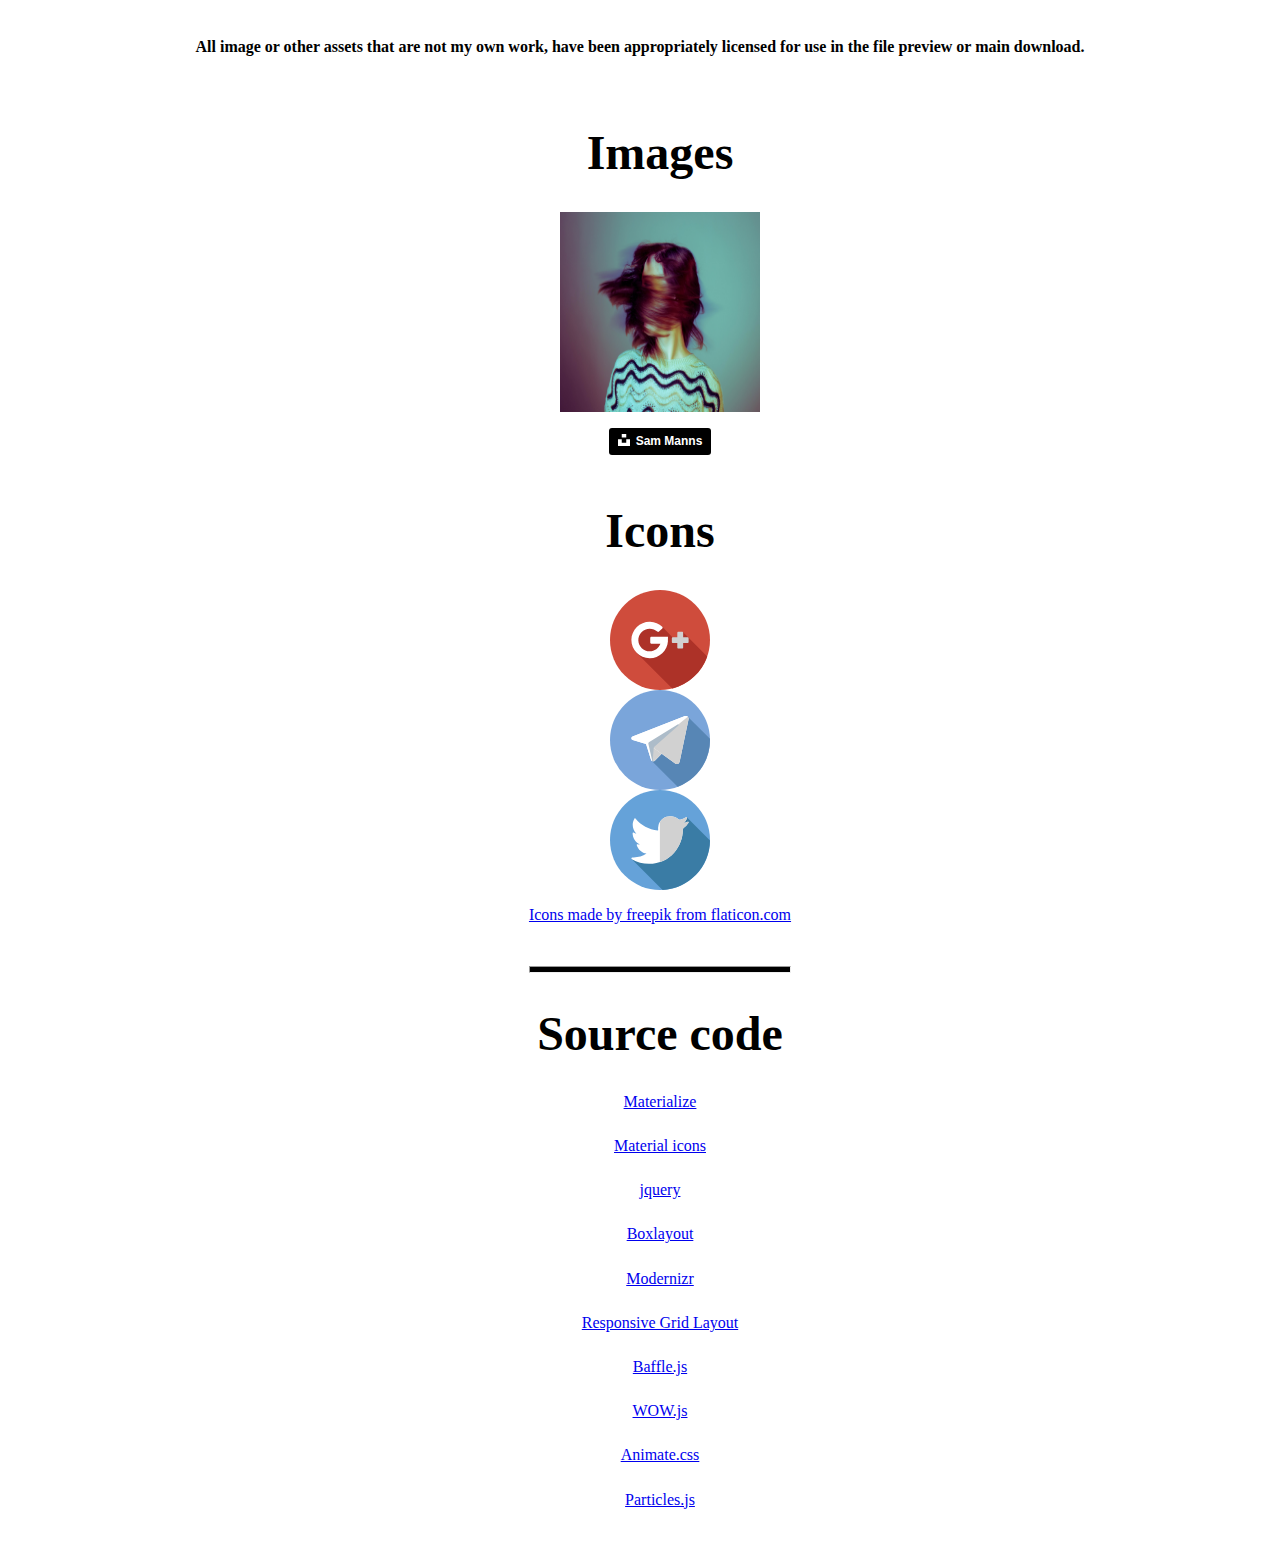
<file: avernus/DemoGenerals/credits/credits.html>
<!DOCTYPE html>
<html lang="en">
<head>
	<meta charset="UTF-8">
	<title>Avernus | Documentation</title>
</head>
<body>
	
<h4>All image or other assets that are not my own work, have been appropriately licensed for use in the file preview or main download.</h4>
<div class="wrapper">
	<ul>
		<h1 align="center">Images</h1>
		<li>
			<img src="../img/you.jpg" alt="" width="200" height="200">
			<p><a style="background-color:black;color:white;text-decoration:none;padding:4px 6px;font-family:-apple-system, BlinkMacSystemFont, &quot;San Francisco&quot;, &quot;Helvetica Neue&quot;, Helvetica, Ubuntu, Roboto, Noto, &quot;Segoe UI&quot;, Arial, sans-serif;font-size:12px;font-weight:bold;line-height:1.2;display:inline-block;border-radius:3px" href="https://unsplash.com/@sammanns94?utm_medium=referral&amp;utm_campaign=photographer-credit&amp;utm_content=creditBadge" target="_blank" rel="noopener noreferrer" title="Download free do whatever you want high-resolution photos from Sam Manns"><span style="display:inline-block;padding:2px 3px"><svg xmlns="http://www.w3.org/2000/svg" style="height:12px;width:auto;position:relative;vertical-align:middle;top:-2px;fill:white" viewBox="0 0 32 32"><title>unsplash-logo</title><path d="M10 9V0h12v9H10zm12 5h10v18H0V14h10v9h12v-9z"></path></svg></span><span style="display:inline-block;padding:2px 3px">Sam Manns</span></a></p>
		</li>
		
		<h1 align="center">Icons</h1>
		<li>
			<img src="../img/social-media/google-plus.svg" alt="" width="100" height="100">
			<img src="../img/social-media/telegram.svg" alt="" width="100" height="100">
			<img src="../img/social-media/twitter.svg" alt="" width="100" height="100">
			<p><a href="https://www.freepik.com/">Icons made by freepik from flaticon.com</a></p>
		</li>
		
		<hr>
		<h1 align="center">Source code</h1>

		<li>
			<a href="http://archives.materializecss.com/0.100.2/">Materialize</a>
		</li>

		<li>
			<a href="https://material.io/tools/icons/?style=baseline">Material icons</a>
		</li>

		<li>
			<a href="https://jquery.com">jquery</a>
		</li>

		<li>
			<a href="https://tympanus.net/codrops/2013/04/23/fullscreen-layout-with-page-transitions/">Boxlayout</a>
		</li>

		<li>
			<a href="https://modernizr.com/download/?addtest-prefixes-setclasses-shiv-teststyles">Modernizr</a>
		</li>

		<li>
			<a href="https://www.youtube.com/watch?v=2ajkfOlDU7s&t">Responsive Grid Layout</a>
		</li>

		<li>
			<a href="https://camwiegert.github.io/baffle/#demo">Baffle.js</a>
		</li>

		<li>
			<a href="https://wowjs.uk/docs.html">WOW.js</a>
		</li>

		<li>
			<a href="https://daneden.github.io/animate.css/">Animate.css</a>
		</li>
		<li>
			<a href="https://vincentgarreau.com/particles.js/">Particles.js</a>
		</li>
	</ul>
</div>

<style>
h4 {
	text-align: center;
	margin-top: 3%;
}
.wrapper {
	display: flex;
	justify-content: center;
}

ul li {
	list-style: none;
	display: flex;
	flex-direction: column;
	align-items: center;
	margin-bottom: 10%;
}

h1 {
	font-size: 3em;
}

hr {
	height: 5px;
	background-color: #000;
}
</style>
</body>
</html>
</file>
<file: avernus/boxTheme/css/main.css>
@import url('https://fonts.googleapis.com/css?family=Open+Sans|Raleway');
/*=========Quick customization=========*/
/*======Colors style======*/
/*all h, p, span and etc color*/
.color-text
{
    color: #fff;
}

/*blog post date*/
.meta_post
{
    background-color: #7b9bf2;
}

/*blog: panel-items bg*/
div.bl-panel-items > div
{
    background-color: #1e1e1e;
}

/*blog: panel-items hr*/
div.bl-panel-items > div > div hr,
.divider
{
    background: #999;
}

/*about quote line color*/
blockquote
{
    border-color: #81a4fa;
}

/*all custom_btn color*/
.custom_btn
{
    position: relative;

    display: inline-block;
    overflow: hidden;

    padding: 10px 20px;

    -webkit-transition: .8s cubic-bezier(.165,.84,.44,1);

    -o-transition: .8s cubic-bezier(.165,.84,.44,1);

    transition: .8s cubic-bezier(.165,.84,.44,1);
    text-decoration: none;

    color: #fff;
    border: 2px solid;
    background: transparent;
}

.custom_btn:hover
{
    border-radius: 30px;
    background-color: hsla(0, 0%, 40%, .2);
}

.custom_btn:focus
{
    background-color: transparent;
}

/* label focus color */
.input-field input:focus + label
{
    color: #fff!important;
}
/* label underline focus color */
.input-field input:focus
{
    border-bottom: 1px solid #fff!important;
    -webkit-box-shadow: 0 1px 0 0 #fff!important;
            box-shadow: 0 1px 0 0 #fff!important;
}

/* icon prefix focus color */
.input-field .prefix.active
{
    color: #fff;
}

/* label focus color */
.input-field textarea:focus + label
{
    color: #fff;
}

/* label focus color */
.input-field textarea:focus + label
{
    color: #fff!important;
}

/* textarea underline focus color */
.input-field textarea:focus
{
    border-bottom: 1px solid #fff!important;
    -webkit-box-shadow: 0 1px 0 0 #fff!important;
            box-shadow: 0 1px 0 0 #fff!important;
}

/*======Bg style======*/
/*home container*/
.first_container
{
    background-image: url(../../DemoGenerals/img/you.jpg);
    background-repeat: no-repeat;
    background-position: center;
    background-size: cover;
}

/*blog box*/
.bl-main > section:nth-child(2)
{
    top: 0;
    left: 50%;

    background-color: #111;
}

/*portfolio box*/
.bl-main > section:nth-child(3)
{
    top: 50%;
    left: 0;

    background-color: #191919 ;
}

/*about box*/
.bl-main > section:nth-child(4)
{
    top: 50%;
    left: 50%;

    background-color: #212121;
}
/*========= /end quick customization=========*/

/*======general settings======*/
body,
html
{
    height: 100%;
}

*,
*:after,
*:before
{
    -webkit-box-sizing: border-box;
            box-sizing: border-box;
    margin: 0;
    padding: 0;
}

body
{
    font-family: 'Open Sans', sans-serif;

    overflow-x: hidden;

    -webkit-user-select: none;

       -moz-user-select: none;

        -ms-user-select: none;

            user-select: none;

    color: #eee;
    background-color: #121212;
}

a
{
    padding: 0 5px;

    -webkit-transition: .3s;

    -o-transition: .3s;

    transition: .3s;
    text-decoration: none;
    letter-spacing: 2px;
    text-transform: uppercase;

    color: #999;
}

a:hover
{
    color: #fff;
}

input,
textarea
{
    color: #fff!important;
}

h1,
h2,
h3,
h4,
h5,
h6
{
    font-family: 'Raleway', sans-serif;

    color: #eee;
}

h1
{
    font-size: 60px;
    font-weight: 700;
}

h2
{
    font-size: 45px;
    font-weight: 900;
}

h3
{
    font-size: 35px;
    font-weight: 500;
}

h4
{
    font-size: 30px;
}

h5
{
    font-size: 25px;
}

p,
span,
label
{
    font-size: 18px;
    line-height: 2;

    letter-spacing: .7px;

    color: #eee;
}

.clearfix
{
    clear: both;
}
/*======/end General settings======*/

/*=========main style=========*/
/*---Preloader---*/
#preloader
{
    position: fixed;
    z-index: 9999;
    top: 0;
    left: 0;

    width: 100%;
    height: 100%;

    background: #262626;
}
#loader
{
    position: relative;
    top: 50%;
    left: 50%;

    display: block;

    width: 150px;
    height: 150px;
    margin: -75px 0 0 -75px;

    -webkit-animation: spin 2s linear infinite;
            animation: spin 2s linear infinite;

    border: 3px solid transparent;
    border-top-color: #9370db;
    border-radius: 50%;
}

#loader:before
{
    position: absolute;
    top: 5px;
    right: 5px;
    bottom: 5px;
    left: 5px;

    content: '';
    -webkit-animation: spin 3s linear infinite;
            animation: spin 3s linear infinite;

    border: 3px solid transparent;
    border-top-color: #ba55d3;
    border-radius: 50%;
}

#loader:after
{
    position: absolute;
    top: 15px;
    right: 15px;
    bottom: 15px;
    left: 15px;

    content: '';
    -webkit-animation: spin 1.5s linear infinite;
            animation: spin 1.5s linear infinite;

    border: 3px solid transparent;
    border-top-color: #f0f;
    border-radius: 50%;
}
@-webkit-keyframes spin
{
    0%
    {
        -webkit-transform: rotate(0deg);
            -ms-transform: rotate(0deg);
                transform: rotate(0deg);
    }
    100%
    {
        -webkit-transform: rotate(360deg);
            -ms-transform: rotate(360deg);
                transform: rotate(360deg);
    }
}
@keyframes spin
{
    0%
    {
        -webkit-transform: rotate(0deg);
            -ms-transform: rotate(0deg);
                transform: rotate(0deg);
    }
    100%
    {
        -webkit-transform: rotate(360deg);
            -ms-transform: rotate(360deg);
                transform: rotate(360deg);
    }
}

/*======BoxLayout======*/
.wrapper
{
    height: 100%;
}

.bl-main
{
    position: absolute;

    overflow: hidden;

    width: 100%;
    height: 100%;
}

.no_section
{
    position: absolute;

    width: 50%;
    height: 50%;
}

.bl-main > section
{
    position: absolute;

    width: 50%;
    height: 50%;
}

.bl-box
{
    position: relative;
    /* Centering with flexbox */

    display: -webkit-box;
    display: -ms-flexbox;
    display:         flex;
            -webkit-box-orient: horizontal;
            -webkit-box-direction: normal;
                    flex-direction: row;

    width: 100%;
    height: 100%;

    cursor: pointer;
    -webkit-transition: opacity .2s linear .5s;
            -o-transition: opacity .2s linear .5s;
            transition: opacity .2s linear .5s;

    opacity: 1;
    -ms-flex-direction: row;
    -ms-flex-wrap: wrap;
        flex-wrap: wrap;
    -webkit-box-pack: center;
    -ms-flex-pack: center;
            justify-content: center;
    -webkit-box-align: center;
    -ms-flex-align: center;
            align-items: center;
}

.headline
{
    font-weight: 700;

    margin: 0;
    padding: 20px;

    -webkit-transition: all .3s ease-in-out;
            -o-transition: all .3s ease-in-out;
            transition: all .3s ease-in-out;
    text-align: center;
    letter-spacing: 2px;
    text-transform: uppercase;
}

.bl-main > section .bl-icon-close
{
    position: absolute;
    z-index: 100;
    top: 3%;
    right: 5%;

    cursor: pointer;
    pointer-events: none;

    opacity: 0;
}

.bl-main > section .bl-icon-close i
{
    font-size: 30px;

    margin-right: 20px;
}

.bl-content
{
    position: absolute;
    top: 0;
    right: 0;
    bottom: 0;
    left: 0;

    overflow: hidden;
    overflow-y: auto;

    padding: 0;

    pointer-events: none;

    opacity: 0;
}

.bl-content p
{
    font-size: 1.2em;
    line-height: 1.8;

    margin: 0 auto;
    padding-bottom: 15px;
}

/*Transition classes and properties*/
/*Separated for a better overview and control*/

.bl-main > section
{
    -webkit-transition: all .6s ease-in-out;
            -o-transition: all .6s ease-in-out;
            transition: all .6s ease-in-out;
}

.bl-main > section.bl-expand
{
    top: 0;
    left: 0;

    width: 100%;
    height: 100%;
}

.bl-main > section.bl-expand-top
{
    z-index: 100;
}

.bl-main.bl-expand-item > section:not(.bl-expand),
.bl-main.bl-expand-item > section.bl-scale-down
{
    -webkit-transform: scale(.5);
        -ms-transform: scale(.5);
            transform: scale(.5);

    opacity: 0;
}

section.bl-expand .bl-box
{
    -webkit-transition: opacity 0s linear;
            -o-transition: opacity 0s linear;
            transition: opacity 0s linear;

    opacity: 0;
}

.bl-content,
.bl-icon-close
{
    -webkit-transition: opacity .1s linear 0s;
            -o-transition: opacity .1s linear 0s;
            transition: opacity .1s linear 0s;
}

section.bl-expand .bl-content,
section.bl-expand .bl-icon-close
{
    -webkit-transition: opacity .3s linear .5s;
            -o-transition: opacity .3s linear .5s;
            transition: opacity .3s linear .5s;
    pointer-events: auto;

    opacity: 1;
}

/*home container - first box*/
.line
{
    display: -webkit-box;
    display: -ms-flexbox;
    display: flex;

    width: 100%;
    max-height: 80px;

    background: hsla(0, 0%, 12%, .8);

    -webkit-box-pack: center;

        -ms-flex-pack: center;

            justify-content: center;
    -webkit-box-align: center;
        -ms-flex-align: center;
            align-items: center;
}

.data
{
    font-size: 2.8vmax;
    font-weight: 600;

    letter-spacing: 4px;
    text-transform: uppercase;
}

.first_container
{
    display: -webkit-box;
    display: -ms-flexbox;
    display: flex;

    -webkit-box-align: end;

        -ms-flex-align: end;

            align-items: flex-end;
}

/*======blog inner content======*/
.wall
{
    margin-top: 5%;
}

.wall-item
{
    position: relative;

    display: block;

    margin: 0 0 24px 0;
    padding: 12px;

    -webkit-transition: all 200ms;

    -o-transition: all 200ms;

    transition: all 200ms;

    background: #1e1e1e;
}

.wall-item:hover
{
    -webkit-transition: all 200ms;
    -o-transition: all 200ms;
    transition: all 200ms;
    -webkit-transform: translateY(-6px);
        -ms-transform: translateY(-6px);
            transform: translateY(-6px);
}

.wall-item > img
{
    display: block;

    width: 100%;
    margin: 0 0 25px 0;
}

.wall-item h3
{
    margin: 0;
    margin-bottom: 20px;
}

.wall-column
{
    position: relative;

    display: block;
    float: left;

    -webkit-box-sizing: border-box;

            box-sizing: border-box;
    width: 33.3333%;
    padding: 0 12px;
}

.card-link
{
    display: block;

    width: 30%;

    cursor: pointer;
    -webkit-transition: opacity .3s ease;
    -o-transition: opacity .3s ease;
    transition: opacity .3s ease;

    opacity: .7;
}

.card-link:after
{
    content: '→';
}

.card-link:hover
{
    opacity: 1;
    color: #fff!important;
}

.meta_post
{
    position: absolute;
    top: 6%;
    left: 0;

    padding: 1%;

    border-radius: 0 30px 30px 0;
}

/*Panel Items */
body.bl-scale-down
{
    overflow: hidden;

    -webkit-transition: .5s;

    -o-transition: .5s;

    transition: .5s;
}


div.bl-panel-items,
div.bl-panel-items > div
{
    position: fixed;

    width: 100%;
    height: 100%;
}

div.bl-panel-items > div
{
    overflow-y: auto;
}

div.bl-panel-items > div > div
{
    max-width: 1300px;
    margin: 0 auto;

    pointer-events: auto;

    opacity: 1;
}

.article
{
    overflow-x: hidden;

    margin-top: 50px;
}
.article img
{
    margin-bottom: 27px;

    border: 1px outset #2e2e2e ;
}

.card-header
{
    margin: 0;
    margin-top: -6px!important;
    margin-bottom: 30px!important;

    text-transform: capitalize;
}

.card-para
{
    margin-bottom: 10px;
}

div.bl-panel-items > div > div ul.date
{
    font-size: 15px;

    margin-bottom: 20px;
    padding: 10px 0 10px;

    border-top: 1px solid #999;
    border-bottom: 1px solid #999;
}

div.bl-panel-items > div > div ul.date .chip
{
    line-height: 26px;

    height: 32px;
    margin: 0;
    padding: 0 8px;

    -webkit-transition: .5s;

    -o-transition: .5s;

    transition: .5s;
    text-transform: lowercase;

    color: #999;
}

div.bl-panel-items > div > div ul.date li
{
    display: -webkit-box;
    display: -ms-flexbox;
    display: flex;

    margin-right: 1%;

    -webkit-box-align: center;

        -ms-flex-align: center;

            align-items: center;
}

div.bl-panel-items > div > div hr
{
    height: 2px;

    border: 0;
}

div.bl-panel-items > div > div img
{
    width: 100%;
    max-height: 900px;
}

div.bl-panel-items
{
    z-index: 9999;
    top: 100%;
}

div.bl-panel-items > div
{
    z-index: 0;

    -webkit-transition: -webkit-transform .5s ease-in-out, opacity 0s linear .5s;
            -webkit-transition:         opacity 0s linear .5s, -webkit-transform .5s ease-in-out;
            transition:         opacity 0s linear .5s, -webkit-transform .5s ease-in-out;
            -o-transition:         transform .5s ease-in-out, opacity 0s linear .5s;
            transition:         transform .5s ease-in-out, opacity 0s linear .5s;
            transition:         transform .5s ease-in-out, opacity 0s linear .5s, -webkit-transform .5s ease-in-out;
    -webkit-transform: translateY(0);
        -ms-transform: translateY(0);
            transform: translateY(0);

    opacity: 0;
}

div.bl-panel-items nav
{
    position: relative;
    z-index: 9999;

    display: block;
    display:    -moz-flex;
    display:     -ms-flex;
    display:      -o-flex;
    display:         -webkit-box;
    display:         -ms-flexbox;
    display:         flex;

    width: 200px;
    margin: 0 auto;

    -webkit-transition: opacity .2s ease-in-out .5s;
            -o-transition: opacity .2s ease-in-out .5s;
            transition: opacity .2s ease-in-out .5s;

    background: transparent;
    -webkit-box-shadow: none;
            box-shadow: none;

    -ms-flex-pack: distribute;

        justify-content: space-around;
    -webkit-box-align: end;
        -ms-flex-align: end;
            align-items: flex-end;
}

div.bl-panel-items nav span.bl-next-work,
div.bl-panel-items nav span.bl-previous-work
{
    line-height: 68px;

    display: block;

    cursor: pointer;
    -webkit-transition: .1s ease-out;
    -o-transition: .1s ease-out;
    transition: .1s ease-out;
    letter-spacing: 2px;

    opacity: .5;
}

div.bl-panel-items nav span.bl-next-work i,
div.bl-panel-items nav span.bl-previous-work i
{
    font-size: 40px;
}

div.bl-panel-items nav span.bl-next-work:hover,
div.bl-panel-items nav span.bl-previous-work:hover
{
    opacity: 1;
}

div.bl-panel-items nav span:hover
{
    cursor: pointer;
}

div.bl-panel-items nav span.bl-icon-close
{
    width: 60px;
    height: 60px;
    padding-left: 18px;

    -webkit-transition: .2s ease-out;

    -o-transition: .2s ease-out;

    transition: .2s ease-out;

    opacity: .5;
}

div.bl-panel-items nav span.bl-icon-close:hover
{
    opacity: 1;
}

div.bl-panel-items.bl-panel-items-show nav
{
    top: -80px;

    opacity: 1;
}

div.bl-panel-items > div.bl-show-work
{
    z-index: 9999;

    -webkit-transition: -webkit-transform .5s ease-in-out;
            transition:         -webkit-transform .5s ease-in-out;
            -o-transition:         transform .5s ease-in-out;
            transition:         transform .5s ease-in-out;
            transition:         transform .5s ease-in-out, -webkit-transform .5s ease-in-out;
    -webkit-transform: translateY(-100%);
        -ms-transform: translateY(-100%);
            transform: translateY(-100%);

    opacity: 1;
}

div.bl-panel-items > div.bl-hide-current-work
{
    z-index: 0;

    -webkit-transition: -webkit-transform .5s ease-in-out, opacity .5s ease-in-out;
            -webkit-transition:         opacity .5s ease-in-out, -webkit-transform .5s ease-in-out;
            transition:         opacity .5s ease-in-out, -webkit-transform .5s ease-in-out;
            -o-transition:         transform .5s ease-in-out, opacity .5s ease-in-out;
            transition:         transform .5s ease-in-out, opacity .5s ease-in-out;
            transition:         transform .5s ease-in-out, opacity .5s ease-in-out, -webkit-transform .5s ease-in-out;
    -webkit-transform: translateY(-100%) scale(.5);
        -ms-transform: translateY(-100%) scale(.5);
            transform: translateY(-100%) scale(.5);

    opacity: 0;
}

/*panel items: sidebar*/
.search input:focus
{
    background-color: transparent!important;
}

.search label i
{
    vertical-align: middle;
}

.widget
{
    margin-bottom: 50px;
    padding: 2%;

    border-radius: 1px;
    background-color: #2e2e2e;
}

.widget:first-child
{
    margin-top: 50px;
}

.widget h4
{
    margin-top: 0;
    margin-bottom: 20px;

    text-transform: capitalize;
}

.widget h5
{
    margin-top: 0;

    text-transform: capitalize;
}

.widget .divider
{
    margin: 20px 0 20px;
}

/*panel items: recent posts*/
.label-icon i
{
    -webkit-transition: .3s;
    -o-transition: .3s;
    transition: .3s;
}

.label-icon.active
{
    -webkit-transition: .3s;
    -o-transition: .3s;
    transition: .3s;

    opacity: 0;
}

.post_thumb div
{
    width: 110px!important;
    height: 110px;

    background-repeat: no-repeat;
    background-position: center;
    background-size: cover;
}

/*panel items: tags*/
.tags ul
{
    display: -webkit-box;
    display: -ms-flexbox;
    display: flex;

    -ms-flex-wrap: wrap;

        flex-wrap: wrap;
    -webkit-box-pack: center;
        -ms-flex-pack: center;
            justify-content: center;
}

.tags ul li a
{
    text-transform: lowercase;
}

.chip
{
    font-size: 14px;
    line-height: 28px;

    height: 34px;
    margin-bottom: 10px;
    padding: 0 15px;

    -webkit-transition: .5s;

    -o-transition: .5s;

    transition: .5s;

    color: #fff;
    border: 2px solid #4e4e4e;
    background-color: transparent;
}

.chip:hover
{
    background-color: #4e4e4e;
}

/*panel items: archive*/
.archive
{
    padding: 5%;
}

.archive .divider
{
    margin: 10px 0 20px;
}


/*panel items: comments*/
.comment
{
    margin-top: 60px;
    padding: 2%;
}

.first_comment
{
    margin-top: 55px!important;
}

.first_comment h3
{
    margin-top: -17px;
    margin-bottom: 54px;

    text-transform: uppercase;
}

.comment div
{
    width: 82px;
    height: 82px;

    background-repeat: no-repeat;
    background-position: center;
    background-size: cover;
}

.comment_body
{
    position: relative;

    height: 100%!important;
    margin-top: -10px;
    margin-left: 20px!important;
    padding: 2%!important;

    border-radius: 2px;
    background-color: #2e2e2e;
}

.comment_body::after
{
    position: absolute;
    top: 40px;
    left: -20px;

    content: '';

    border: 10px solid transparent;
    border-right: 10px solid #2e2e2e;
}

.comment_info
{
    display: -webkit-box;
    display: -ms-flexbox;
    display: flex;

    width: 95%!important;

    -webkit-box-pack: justify;

        -ms-flex-pack: justify;

            justify-content: space-between;
    -webkit-box-align: start;
        -ms-flex-align: start;
            align-items: flex-start;
}

.comment_text
{
    margin-top: -36px;
}

.comment_body a
{
    -webkit-transition: .3s;
    -o-transition: .3s;
    transition: .3s;
    text-transform: capitalize;

    color: #999!important;
}

.comment_body a:hover
{
    color: #fff!important;
}

.replies > .circle
{
    width: 82px!important;
}

/*panel items: submit comments*/
.article form
{
    padding: 0!important;
}

form h3
{
    margin: 23px 0 43px;

    text-transform: capitalize;
}

/*======Services inner content======*/
#services
{
    margin-top: 74px;
    margin-bottom: 0;
    padding-bottom: 83px;
}

.mousemove_container
{
    margin-top: -36px;
}

.services_img
{
    margin-top: 4%;

    -webkit-transition: .1s;

    -o-transition: .1s;

    transition: .1s;
}

.service_box
{
    display: -webkit-box;
    display: -ms-flexbox;
    display: flex;

    padding: 10px;

    -webkit-box-align: start;

        -ms-flex-align: start;

            align-items: flex-start;
}

.service_box i
{
    font-size: 50px;

    margin-top: 20px;
    margin-right: 20px;
}

.service_body
{
    -webkit-box-flex: 1;
        -ms-flex: 1;
            flex: 1;
}

/*======Portfolio inner content======*/
.portfolio
{
    margin: 0;
    padding: 0;
}

.filters_nav
{
    display: -webkit-box;
    display: -ms-flexbox;
    display: flex;

    margin-top: 5%!important;
    margin-bottom: 16px;

    -webkit-box-pack: center;

        -ms-flex-pack: center;

            justify-content: center;
}

.filters_nav label
{
    margin-right: 2.5%;
    margin-left: 2.5%;

    cursor: pointer;
    -webkit-transition: .3s;
    -o-transition: .3s;
    transition: .3s;

    color: #999;
}

.filters_nav label:hover
{
    color: #fff;
}

input[type='radio'][id='app_development']:checked ~ ul > li.photography,
input[type='radio'][id='app_development']:checked ~ ul > li.web_design
{
    opacity: .1;
}

input[type='radio'][id='photography']:checked ~ ul > li.app_development,
input[type='radio'][id='photography']:checked ~ ul > li.web_design
{
    opacity: .1;
}

input[type='radio'][id='web_design']:checked ~ ul > li.app_development,
input[type='radio'][id='web_design']:checked ~ ul > li.photography
{
    opacity: .1;
}

.grid
{
    padding-bottom: 75px;

    list-style: none;

    text-align: center;
}

.grid li
{
    position: relative;

    display: inline-block;
    float: left;

    padding-bottom: 1.5rem!important;

    -webkit-transition: all .6s;

    -o-transition: all .6s;

    transition: all .6s;
    text-align: left;
}

.grid figure
{
    position: relative;

    margin: 0;
}

.grid figure img
{
    position: relative;

    display: block;

    max-width: 100%;
}

.cs-style-1
{
    margin-bottom: 0;
}


.cs-style-1 figcaption
{
    position: absolute;
    top: 0;
    left: 0;

    width: 100%;
    height: 100%;
    padding: 20px;

    -webkit-transition: -webkit-transform .3s, opacity .3s;
            -webkit-transition:         opacity .3s, -webkit-transform .3s;
            transition:         opacity .3s, -webkit-transform .3s;
            -o-transition:         transform .3s, opacity .3s;
            transition:         transform .3s, opacity .3s;
            transition:         transform .3s, opacity .3s, -webkit-transform .3s;
    text-align: center;

    opacity: 0;
    background: #2c3f52;

    -webkit-backface-visibility: hidden;
            backface-visibility: hidden;
}

.cs-style-1 figure:hover figcaption,
.cs-style-1 figure.cs-hover figcaption
{
    -webkit-transform: translate(15px, 15px);
        -ms-transform: translate(15px, 15px);
            transform: translate(15px, 15px);

    opacity: 1;
}

.cs-style-1 figcaption h3
{
    margin-top: -6px;
    margin-bottom: 14px;
}

.cs-style-1 figcaption span
{
    display: block;
}

/*======about and contact inner content======*/
.popout
{
    margin-top: 5%!important;
}

.collapsible-header
{
    border: none;
    background-color: #121212;
}

.collapsible-body
{
    border: none;
    background-color: #121212;
}

blockquote h4
{
    margin-top: 0;
    margin-bottom: 5px;
}

blockquote p
{
    margin-top: 15px;
}

.popout h3:not(.count_box)
{
    margin: -20px 0 13px;

    text-transform: capitalize;
}

.date
{
    font-size: 15px;

    display: -webkit-box;

    display: -ms-flexbox;

    display: flex;

    margin: 0;
    padding: 0;

    color: #999;

    -webkit-box-align: center;

        -ms-flex-align: center;

            align-items: center;
}

/*about*/
.about_text .color-text
{
    font-weight: bolder;

    margin: 0 0 10px;

    text-transform: uppercase;
}

.about_text .custom_btn
{
    margin-top: 20px;
}

/*Skills*/
#skills_bar
{
    width: 100%;
    margin-top: 20px;
}

#skills_bar li
{
    position: relative;

    margin-bottom: 32px;
    padding-left: 6px;
}
#skills_bar li .bar-container,
#skills_bar li .bar
{
    position: absolute;
    left: 0;

    height: 5px;

    content: '';

    border-radius: 5px;
}
#skills_bar li .bar-container
{
    bottom: -8px;

    width: 100%;

    text-align: right;

    background-color: #333;
}
#skills_bar li .bar-container .bar
{
    top: 0;
}
#skills_bar li .bar-container .pct
{
    position: absolute;
    top: 0;
    right: 0;

    -webkit-transition: opacity .3s linear;

    -o-transition: opacity .3s linear;

    transition: opacity .3s linear;

    opacity: 0;
}

/*Achievements*/
.count-wrap
{
    margin-top: 50px;
}
.count
{
    display: -webkit-box;
    display: -ms-flexbox;
    display: flex;
    -webkit-box-orient: vertical;
    -webkit-box-direction: normal;
        -ms-flex-direction: column;
            flex-direction: column;

    -webkit-box-align: center;

        -ms-flex-align: center;

            align-items: center;
    -webkit-box-pack: center;
        -ms-flex-pack: center;
            justify-content: center;
}

.count_box
{
    font-weight: bolder;
    font-weight: 700;

    margin-bottom: -1%;
}

.count_text
{
    text-align: center;
}

/*contact*/
.contact
{
    display: -webkit-box;
    display: -ms-flexbox;
    display: flex;

    -webkit-box-pack: justify;

        -ms-flex-pack: justify;

            justify-content: space-between;
}

.addres-block p
{
    margin-bottom: 13px;

    text-align: left;
}



.addres-block span
{
    font-weight: 900;

    text-align: left;
}

.social_media
{
    display: -webkit-box;
    display: -ms-flexbox;
    display: flex;

    -webkit-box-align: center;

        -ms-flex-align: center;

            align-items: center;
}

.social_media a
{
    display: -webkit-box;
    display: -ms-flexbox;
    display: flex;

    -webkit-box-align: center;

        -ms-flex-align: center;

            align-items: center;
}

.social_media a img
{
    width: 50px;
    height: 50px;
}

form .custom_btn
{
    font-weight: bold;

    margin-bottom: 2%;

    cursor: pointer;
}
</file>
<file: avernus/boxTheme/css/media.css>
/*box layout*/
@media only screen and (max-width: 600px)
{
    .bl-main > section:not(.bl-expand)
    {
        width: 100%;
    }

    .no_section
    {
        width: 100%!important;
    }

    .bl-main > section:nth-child(2):not(.bl-expand)
    {
        top: 49%;
        left: 0;

        height: 17%;
    }
    .bl-main > section:nth-child(3):not(.bl-expand)
    {
        top: 66%;

        height: 17%;
    }
    .bl-main > section:nth-child(4):not(.bl-expand)
    {
        top: 83%;
        left: 0;

        height: 17%;
    }
}

@media only screen and (max-height: 400px)
{
    .no_section
    {
        width: 50%!important;
    }

    .bl-main > section:nth-child(2):not(.bl-expand)
    {
        top: 0!important;
        left: 50%!important;

        width: 50%!important;
        height: 50%!important;
    }

    .bl-main > section:nth-child(3):not(.bl-expand)
    {
        top: 50%!important;
        left: 0!important;

        width: 50%!important;
        height: 50%!important;
    }

    .bl-main > section:nth-child(4):not(.bl-expand)
    {
        top: 50%!important;
        left: 50%!important;

        width: 50%!important;
        height: 50%!important;
    }
    .bl-box h2
    {
        font-size: 30px!important;
    }
    .data
    {
        font-size: 30px!important;

        letter-spacing: 2px!important;
    }
}

@media only screen and (max-width: 800px)
{
    .bl-box h2
    {
        font-size: 35px;
    }
}

@media only screen and (max-width: 400px)
{
    .bl-box h2
    {
        font-size: 28px;
    }
}

/*first box*/
@media only screen and (min-width: 1750px)
{
    .data
    {
        font-size: 60px;
    }
}

@media only screen and (max-width: 900px)
{
    .data
    {
        font-size: 40px;
    }
}

@media only screen and (max-width: 700px)
{
    .data
    {
        font-size: 36px;

        letter-spacing: 2px;
    }
}

@media only screen and (max-width: 800px)
{
    .data
    {
        font-size: 30px;
    }
}

/*blog inner content*/
@media only screen and (max-width: 640px)
{
    .wall-column
    {
        width: 50%;
    }

    .card-theme
    {
        font-size: 3vmax;
    }
}
@media only screen and (max-width: 530px)
{
    .card-link
    {
        width: 40%;
    }
}
@media only screen and (max-width: 480px)
{
    .wall-column
    {
        float: none;

        width: auto;
    }
    .card-link
    {
        width: 30%;
    }
}

@media only screen and (max-width: 330px)
{
    div.bl-panel-items > div > div ul.date
    {
        font-size: 13px;
    }
}
/*Panel items*/
/*Panel items: comments*/
@media only screen and (max-width: 992px)
{
    .comment_body
    {
        margin-top: 20px;
        margin-left: 0!important;
        padding: 4%!important;
    }

    .comment_body::after
    {
        top: -20px!important;
        left: 30px!important;

        border: 10px solid transparent!important;
        border-bottom: 10px solid #2e2e2e!important;
    }
}

@media only screen and (max-width: 600px)
{
    .replies .circle
    {
        margin-left: 8%;
    }
}
/*Panel items: submit comments*/
@media only screen and (min-width: 1280px)
{
    html body .article form
    {
        width: calc(100% - 4.7%)!important;
    }
}
@media only screen and (min-width: 1150px)
{
    body .article form
    {
        width: calc(100% - 3.7%)!important;
    }
}
@media only screen and (min-width: 993px)
{
    .article form
    {
        width: calc(100% - 1.8%)!important;
    }
}

/*portfolio inner content*/
@media only screen and (max-width: 1100px)
{
    .cs-style-1 figcaption h3
    {
        font-size: 30px;

        margin-top: -10px;
        margin-bottom: 10px;
    }
    .cs-style-1 figcaption span
    {
        font-size: 16px;
    }
}

@media only screen and (max-width: 640px)
{
    .cs-style-1 figcaption span
    {
        line-height: 1.4;
    }
}

@media screen and (max-width: 600px)
{
    .cs-style-1 figcaption h3
    {
        font-size: 35px;

        margin-top: -5px;
        margin-bottom: 12px;
    }
    .cs-style-1 figcaption span
    {
        font-size: 18px;
        line-height: 2;
    }
}

@media screen and (max-width: 440px)
{
    .cs-style-1 figcaption h3
    {
        font-size: 30px;

        margin-top: -8px;
        margin-bottom: 10px;
    }
    .cs-style-1 figcaption span
    {
        font-size: 16px;
        line-height: 1.6;
    }
    .grid li
    {
        width: 91.6666666667%!important;
        margin: 0 4.2222222221%!important;
    }
}

@media screen and (max-width: 350px)
{
    .cs-style-1 figcaption h3
    {
        font-size: 30px;

        margin-top: -10px;
        margin-bottom: 10px;
    }
    .cs-style-1 figcaption span
    {
        font-size: 16px;
        line-height: 1.4;
    }
}

@media only screen and (max-width: 506px)
{
    .filters_nav
    {
        -webkit-box-orient: vertical;
        -webkit-box-direction: normal;
            -ms-flex-direction: column;
                flex-direction: column;

        -webkit-box-align: center;

            -ms-flex-align: center;

                align-items: center;
    }
    .filters_nav label
    {
        margin-bottom: 1%;
    }
}

/*contact*/
@media only screen and (max-width: 590px)
{
    .social_media a img
    {
        min-width: 30px;
        min-height: 30px;
    }
    form .btn
    {
        margin-left: 45px;
    }
}
</file>
<file: avernus/offCanvasTheme/css/main.css>
@import url('https://fonts.googleapis.com/css?family=Open+Sans|Raleway');
/*=========Quick customization=========*/
/*======Colors style======*/
/*all h, p, span and etc color*/
.color-text
{
    color: #fff;
}
/*blog post date*/
.meta_post
{
    background-color: #7b9bf2;
}
/*blog: panel-items bg*/
div.bl-panel-items > div
{
    background-color: #1e1e1e;
}

/*blog: panel-items hr*/
div.bl-panel-items > div > div hr,
.divider
{
    background: #999;
}

/*about quote line color*/
blockquote
{
    border-color: #81a4fa;
}

/*all custom_btn color*/
.custom_btn
{
    position: relative;

    display: inline-block;
    overflow: hidden;

    padding: 10px 20px;

    -webkit-transition: .8s cubic-bezier(.165,.84,.44,1);

    -o-transition: .8s cubic-bezier(.165,.84,.44,1);

    transition: .8s cubic-bezier(.165,.84,.44,1);
    text-decoration: none;

    color: #fff;
    border: 2px solid;
    background: transparent;
}

.custom_btn:hover
{
    border-radius: 30px;
    background-color: hsla(0, 0%, 40%, .2);
}

.custom_btn:focus
{
    background-color: transparent;
}

/* label focus color */
.input-field input:focus + label
{
    color: #fff!important;
}
/* label underline focus color */
.input-field input:focus
{
    border-bottom: 1px solid #fff!important;
    -webkit-box-shadow: 0 1px 0 0 #fff!important;
            box-shadow: 0 1px 0 0 #fff!important;
}

/* icon prefix focus color */
.input-field .prefix.active
{
    color: #fff;
}

/* label focus color */
.input-field textarea:focus + label
{
    color: #fff;
}

/* label focus color */
.input-field textarea:focus + label
{
    color: #fff!important;
}

/* textarea underline focus color */
.input-field textarea:focus
{
    border-bottom: 1px solid #fff!important;
    -webkit-box-shadow: 0 1px 0 0 #fff!important;
            box-shadow: 0 1px 0 0 #fff!important;
}

/*======Bg style======*/
/*home container*/
.first_container
{
    height: 100vh;

    background-image: url(../../DemoGenerals/img/you.jpg);
    background-repeat: no-repeat;
    background-position: center;
    background-size: cover;
}

/*Services container*/
#services
{
    background-color: #151515;
}

/*portfolio container*/
.portfolio_wrapper
{
    background-color: #191919;
}

/*about container*/
.about_wrapper
{
    padding-bottom: 1%;

    background-color: #212121;
}
/*=========/end quick customization=========*/

/*======general settings======*/
body,
html
{
    height: 100%;
}

*,
*:after,
*:before
{
    -webkit-box-sizing: border-box;
            box-sizing: border-box;
    margin: 0;
    padding: 0;
}

body
{
    font-family: 'Open Sans', sans-serif;

    overflow-x: hidden;

    color: #eee;
    background-color: #111;
}

a
{
    padding: 0 5px;

    -webkit-transition: .3s;

    -o-transition: .3s;

    transition: .3s;
    text-decoration: none;
    letter-spacing: 2px;
    text-transform: uppercase;

    color: #999;
}

a:hover
{
    color: #fff;
}

input,
textarea
{
    color: #fff!important;
}

h1,
h2,
h3,
h4,
h5,
h6
{
    font-family: 'Raleway', sans-serif;

    color: #eee;
}

h1
{
    font-size: 60px;
    font-weight: 700;
}

h2
{
    font-size: 50px;
    font-weight: 900;
}

h3
{
    font-size: 35px;
    font-weight: 500;
}

h4
{
    font-size: 30px;
}

h5
{
    font-size: 25px;
}

p,
span,
label
{
    font-size: 18px;
    line-height: 2;

    letter-spacing: .7px;

    color: #eee;
}

.clearfix
{
    clear: both;
}

/*header*/
header
{
    margin-top: 0;
    margin-bottom: 0;
    padding: 90px 0 94px 120px;
}

header h1
{
    margin-top: 0;
    margin-bottom: 15px;
}

header p
{
    width: 60%;
}

/*======/end General settings======*/

/*=========main style=========*/
/*---Preloader---*/
#preloader
{
    position: fixed;
    z-index: 9999;
    top: 0;
    left: 0;

    width: 100%;
    height: 100%;

    background: #262626;
}
#loader
{
    position: relative;
    top: 50%;
    left: 50%;

    display: block;

    width: 150px;
    height: 150px;
    margin: -75px 0 0 -75px;

    -webkit-animation: spin 2s linear infinite;
            animation: spin 2s linear infinite;

    border: 3px solid transparent;
    border-top-color: #9370db;
    border-radius: 50%;
}

#loader:before
{
    position: absolute;
    top: 5px;
    right: 5px;
    bottom: 5px;
    left: 5px;

    content: '';
    -webkit-animation: spin 3s linear infinite;
            animation: spin 3s linear infinite;

    border: 3px solid transparent;
    border-top-color: #ba55d3;
    border-radius: 50%;
}

#loader:after
{
    position: absolute;
    top: 15px;
    right: 15px;
    bottom: 15px;
    left: 15px;

    content: '';
    -webkit-animation: spin 1.5s linear infinite;
            animation: spin 1.5s linear infinite;

    border: 3px solid transparent;
    border-top-color: #f0f;
    border-radius: 50%;
}
@-webkit-keyframes spin
{
    0%
    {
        -webkit-transform: rotate(0deg);
            -ms-transform: rotate(0deg);
                transform: rotate(0deg);
    }
    100%
    {
        -webkit-transform: rotate(360deg);
            -ms-transform: rotate(360deg);
                transform: rotate(360deg);
    }
}
@keyframes spin
{
    0%
    {
        -webkit-transform: rotate(0deg);
            -ms-transform: rotate(0deg);
                transform: rotate(0deg);
    }
    100%
    {
        -webkit-transform: rotate(360deg);
            -ms-transform: rotate(360deg);
                transform: rotate(360deg);
    }
}

/*nav*/
.page
{
    overflow-x: hidden;
    overflow-y: auto;

    height: 100%;

    -webkit-transition: .75s;
         -o-transition: .75s;
            transition: .75s;
    -webkit-transform: matrix3d(1,0,0,0,0,1,0,0,0,0,1,0,0,0,0,1);
            transform: matrix3d(1,0,0,0,0,1,0,0,0,0,1,0,0,0,0,1);

    background-color: #111;

    scroll-behavior: smooth;
}

.inner_offMenu
{
    position: fixed;
    z-index: 999;
    left: -283px;

    width: 265px;
    height: 100%;

    -webkit-transition: .75s;

    -o-transition: .75s;

    transition: .75s;

    background: hsla(0, 0%, 12%, .9);
}

.menu_toggle
{
    position: fixed!important;
    z-index: 900;
    top: 0;
    left: 0;

    width: 100px;
    height: 80px;

    cursor: pointer;

    border-bottom-right-radius: 100%;
    background-color: #1e1e1e;
}

.menu_toggle:active i
{
    opacity: .8;
}

.menu_toggle i
{
    color: #f0f0f0;
}

.menu_toggle .menu_open,
.menu_toggle .menu_close
{
    position: absolute;
    top: 50%;
    left: 50%;

    margin-top: -15px;
    margin-left: -12px;

    transition: transform .7s cubic-bezier(1, .005, .25, 1),
    -webkit-transform .7s cubic-bezier(1, .005, .25, 1);
}

.menu_toggle .menu_open
{
    -webkit-transform-origin: -100px -100px;
        -ms-transform-origin: -100px -100px;
            transform-origin: -100px -100px;
}

.menu_toggle .menu_close
{
    -webkit-transform: rotate(20deg);
        -ms-transform: rotate(20deg);
            transform: rotate(20deg);
    -webkit-transform-origin: -100px -160px;
        -ms-transform-origin: -100px -160px;
            transform-origin: -100px -160px;
}

.menu_items
{
    position: fixed;
    bottom: 0;
    left: 30px;

    margin: 0;
    padding: 0;

    transition: transform .7s 0s cubic-bezier(1, .005, .24, 1),
    -webkit-transform .7s 0s cubic-bezier(1, .005, .24, 1);
    -webkit-transform: translateX(-300px);
        -ms-transform: translateX(-300px);
            transform: translateX(-300px);
}

.menu_items li
{
    height: 60px;
    margin-bottom: 20px;

    transition: transform .7s 0s cubic-bezier(1, .005, .24, 1),
    -webkit-transform .7s 0s cubic-bezier(1, .005, .24, 1);
    -webkit-transform: translateX(-300px);
        -ms-transform: translateX(-300px);
            transform: translateX(-300px);
}

.menu_items li:nth-child(2)
{
    margin-left: 10px;
}

.menu_items li:nth-child(3)
{
    margin-left: 20px;
}

.menu_items li:nth-child(4)
{
    margin-left: 30px;
}

.menu_items li a
{
    font-size: 16px;
}

.menu_items li a:hover
{
    color: #fff;
}

/*Let's open up the menu*/
.shazam
{
    left: 5%;

    -webkit-transform: matrix3d(.62,0,.00,-.0002,.00,.7,.00,0,0,0,1,0,0,0,0,1);
            transform: matrix3d(.62,0,.00,-.0002,.00,.7,.00,0,0,0,1,0,0,0,0,1);
}

.nav_shazam .menu_items
{
    transition: transform .35s .45s cubic-bezier(.175, .885, .32, 1.275),
    -webkit-transform .35s .45s cubic-bezier(.175, .885, .32, 1.275);
    -webkit-transform: rotateX(0deg);
            transform: rotateX(0deg);
}

.nav_shazam .inner_offMenu
{
    left: 0;
}

.nav_shazam .menu_open
{
    -webkit-transform: rotate(-20deg);
        -ms-transform: rotate(-20deg);
            transform: rotate(-20deg);
}
.nav_shazam .menu_close
{
    -webkit-transform: rotate(0deg);
        -ms-transform: rotate(0deg);
            transform: rotate(0deg);
}

.nav_shazam li
{
    transition: transform .35s .45s cubic-bezier(.175, .885, .32, 1.275),
    -webkit-transform .35s .45s cubic-bezier(.175, .885, .32, 1.275);
    -webkit-transform: rotateX(0deg);
            transform: rotateX(0deg);
}

.nav_shazam li:nth-child(2)
{
    -webkit-transition-delay: .47s;
         -o-transition-delay: .47s;
            transition-delay: .47s;
}

.nav_shazam li:nth-child(3)
{
    -webkit-transition-delay: .48s;
         -o-transition-delay: .48s;
            transition-delay: .48s;
}

.nav_shazam li:nth-child(4)
{
    -webkit-transition-delay: .49s;
         -o-transition-delay: .49s;
            transition-delay: .49s;
}

/*home container*/
.first_container::before
{
    position: absolute;
    top: 0;
    right: 0;
    bottom: 0;
    left: 0;

    height: 100vh;

    content: '';

    background: hsla(0, 0%, 12%, .2);
}

.intro
{
    position: absolute;
    top: 50%;
    right: 0;
    left: 0;

    width: 100%;
    max-width: 850px;
    margin: 0 auto;
    padding: 60px 30px;

    -webkit-transform: translate(0%, -50%);

        -ms-transform: translate(0%, -50%);

            transform: translate(0%, -50%);
    text-align: center;
    text-align: left;
    z-index: 1;
}

.intro h2
{
    margin: 15px 0 15px;

    letter-spacing: 3px;
    text-transform: uppercase;
}

.mouse-icon
{
    position: absolute;
    bottom: 30px;
    left: 50%;

    display: block;

    width: 30px;
    height: 50px;
    margin-left: -15px;

    opacity: .7;
    border: 2px solid #fff;
    border-radius: 16px;
}

.mouse-icon .wheel
{
    position: relative;
    top: 6px;

    width: 4px;
    height: 10px;
    margin-right: auto;
    margin-left: auto;

    -webkit-animation-name: scroll;

            animation-name: scroll;
    -webkit-animation-duration: 1s;
            animation-duration: 1s;
    -webkit-animation-play-state: running;
            animation-play-state: running;
    -webkit-animation-timing-function: linear;
            animation-timing-function: linear;
    -webkit-animation-delay: 0s;
            animation-delay: 0s;
    -webkit-animation-iteration-count: infinite;
            animation-iteration-count: infinite;

    border-radius: 10px;
    background: #fff;
}

@-webkit-keyframes scroll
{
    0%
    {
        top: 5px;

        opacity: 0;
    }
    30%
    {
        top: 10px;

        opacity: 1;
    }
    100%
    {
        top: 25px;

        opacity: 0;
    }
}

@keyframes scroll
{
    0%
    {
        top: 5px;

        opacity: 0;
    }
    30%
    {
        top: 10px;

        opacity: 1;
    }
    100%
    {
        top: 25px;

        opacity: 0;
    }
}

/*======blog inner content======*/
.wall-item
{
    position: relative;

    display: block;

    margin: 0 0 24px 0;
    padding: 12px;

    -webkit-transition: all 200ms;

    -o-transition: all 200ms;

    transition: all 200ms;

    background: #1e1e1e;
}

.wall-item:hover
{
    -webkit-transition: all 200ms;
    -o-transition: all 200ms;
    transition: all 200ms;
    -webkit-transform: translateY(-6px);
        -ms-transform: translateY(-6px);
            transform: translateY(-6px);
}

.wall-item > img
{
    display: block;

    width: 100%;
    margin: 0 0 25px 0;
}

.wall-item h3
{
    margin: 0;
    margin-bottom: 20px;
}

.wall-column
{
    position: relative;

    display: block;
    float: left;

    -webkit-box-sizing: border-box;

            box-sizing: border-box;
    width: 33.3333%;
    padding: 0 12px;
}

.card-link
{
    display: block;

    width: 30%;

    cursor: pointer;
    -webkit-transition: opacity .3s ease;
    -o-transition: opacity .3s ease;
    transition: opacity .3s ease;

    opacity: .7;
}

.card-link:after
{
    content: '→';
}

.card-link:hover
{
    opacity: 1;
    color: #fff!important;
}

.meta_post
{
    position: absolute;
    top: 6%;
    left: 0;

    padding: 1%;

    border-radius: 0 30px 30px 0;
}

/*Panel Items */
body.bl-scale-down
{
    overflow: hidden;

    -webkit-transition: .5s;

    -o-transition: .5s;

    transition: .5s;
}


div.bl-panel-items,
div.bl-panel-items > div
{
    position: fixed;

    width: 100%;
    height: 100%;
}

div.bl-panel-items > div
{
    overflow-y: auto;
}

div.bl-panel-items > div > div
{
    max-width: 1300px;
    margin: 0 auto;

    pointer-events: auto;

    opacity: 1;
}

.article
{
    overflow-x: hidden;

    margin-top: 50px;
}
.article img
{
    margin-bottom: 27px;

    border: 1px outset #2e2e2e ;
}

.card-header
{
    margin: 0;
    margin-top: -6px!important;
    margin-bottom: 30px!important;

    text-transform: capitalize;
}

.card-para
{
    margin-bottom: 10px;
}

div.bl-panel-items > div > div ul.date
{
    font-size: 15px;

    margin-bottom: 20px;
    padding: 10px 0 10px;

    border-top: 1px solid #999;
    border-bottom: 1px solid #999;
}

div.bl-panel-items > div > div ul.date .chip
{
    line-height: 26px;

    height: 32px;
    margin: 0;
    padding: 0 8px;

    -webkit-transition: .5s;

    -o-transition: .5s;

    transition: .5s;
    text-transform: lowercase;

    color: #999;
}

div.bl-panel-items > div > div ul.date li
{
    display: -webkit-box;
    display: -ms-flexbox;
    display: flex;

    margin-right: 1%;

    -webkit-box-align: center;

        -ms-flex-align: center;

            align-items: center;
}

div.bl-panel-items > div > div hr
{
    height: 2px;

    border: 0;
}

div.bl-panel-items > div > div img
{
    width: 100%;
    max-height: 900px;
}

div.bl-panel-items
{
    z-index: 9999;
    top: 100%;
}

div.bl-panel-items > div
{
    z-index: 0;

    -webkit-transition: -webkit-transform .5s ease-in-out, opacity 0s linear .5s;
            -webkit-transition:         opacity 0s linear .5s, -webkit-transform .5s ease-in-out;
            transition:         opacity 0s linear .5s, -webkit-transform .5s ease-in-out;
            -o-transition:         transform .5s ease-in-out, opacity 0s linear .5s;
            transition:         transform .5s ease-in-out, opacity 0s linear .5s;
            transition:         transform .5s ease-in-out, opacity 0s linear .5s, -webkit-transform .5s ease-in-out;
    -webkit-transform: translateY(0);
        -ms-transform: translateY(0);
            transform: translateY(0);

    opacity: 0;
}

div.bl-panel-items nav
{
    position: relative;
    z-index: 9999;

    display: block;
    display:    -moz-flex;
    display:     -ms-flex;
    display:      -o-flex;
    display:         -webkit-box;
    display:         -ms-flexbox;
    display:         flex;

    width: 200px;
    margin: 0 auto;

    -webkit-transition: opacity .2s ease-in-out .5s;
            -o-transition: opacity .2s ease-in-out .5s;
            transition: opacity .2s ease-in-out .5s;

    background: transparent;
    -webkit-box-shadow: none;
            box-shadow: none;

    -ms-flex-pack: distribute;

        justify-content: space-around;
    -webkit-box-align: end;
        -ms-flex-align: end;
            align-items: flex-end;
}

div.bl-panel-items nav span.bl-next-work,
div.bl-panel-items nav span.bl-previous-work
{
    line-height: 68px;

    display: block;

    cursor: pointer;
    -webkit-transition: .1s ease-out;
    -o-transition: .1s ease-out;
    transition: .1s ease-out;
    letter-spacing: 2px;

    opacity: .5;
}

div.bl-panel-items nav span.bl-next-work i,
div.bl-panel-items nav span.bl-previous-work i
{
    font-size: 40px;
}

div.bl-panel-items nav span.bl-next-work:hover,
div.bl-panel-items nav span.bl-previous-work:hover
{
    opacity: 1;
}

div.bl-panel-items nav span:hover
{
    cursor: pointer;
}

div.bl-panel-items nav span.bl-icon-close
{
    width: 60px;
    height: 60px;
    padding-left: 18px;

    -webkit-transition: .2s ease-out;

    -o-transition: .2s ease-out;

    transition: .2s ease-out;

    opacity: .5;
}

div.bl-panel-items nav span.bl-icon-close:hover
{
    opacity: 1;
}

div.bl-panel-items.bl-panel-items-show nav
{
    top: -80px;

    opacity: 1;
}

div.bl-panel-items > div.bl-show-work
{
    z-index: 9999;

    -webkit-transition: -webkit-transform .5s ease-in-out;
            transition:         -webkit-transform .5s ease-in-out;
            -o-transition:         transform .5s ease-in-out;
            transition:         transform .5s ease-in-out;
            transition:         transform .5s ease-in-out, -webkit-transform .5s ease-in-out;
    -webkit-transform: translateY(-100%);
        -ms-transform: translateY(-100%);
            transform: translateY(-100%);

    opacity: 1;
}

div.bl-panel-items > div.bl-hide-current-work
{
    z-index: 0;

    -webkit-transition: -webkit-transform .5s ease-in-out, opacity .5s ease-in-out;
            -webkit-transition:         opacity .5s ease-in-out, -webkit-transform .5s ease-in-out;
            transition:         opacity .5s ease-in-out, -webkit-transform .5s ease-in-out;
            -o-transition:         transform .5s ease-in-out, opacity .5s ease-in-out;
            transition:         transform .5s ease-in-out, opacity .5s ease-in-out;
            transition:         transform .5s ease-in-out, opacity .5s ease-in-out, -webkit-transform .5s ease-in-out;
    -webkit-transform: translateY(-100%) scale(.5);
        -ms-transform: translateY(-100%) scale(.5);
            transform: translateY(-100%) scale(.5);

    opacity: 0;
}

/*panel items: sidebar*/
.search input:focus
{
    background-color: transparent!important;
}

.search label i
{
    vertical-align: middle;
}

.widget
{
    margin-bottom: 50px;
    padding: 2%;

    border-radius: 1px;
    background-color: #2e2e2e;
}

.widget:first-child
{
    margin-top: 50px;
}

.widget h4
{
    margin-top: 0;
    margin-bottom: 20px;

    text-transform: capitalize;
}

.widget h5
{
    margin-top: 0;

    text-transform: capitalize;
}

.widget .divider
{
    margin: 20px 0 20px;
}

/*panel items: recent posts*/
.label-icon i
{
    -webkit-transition: .3s;
    -o-transition: .3s;
    transition: .3s;
}

.label-icon.active
{
    -webkit-transition: .3s;
    -o-transition: .3s;
    transition: .3s;

    opacity: 0;
}

.post_thumb div
{
    width: 110px!important;
    height: 110px;

    background-repeat: no-repeat;
    background-position: center;
    background-size: cover;
}

/*panel items: tags*/
.tags ul
{
    display: -webkit-box;
    display: -ms-flexbox;
    display: flex;

    -ms-flex-wrap: wrap;

        flex-wrap: wrap;
    -webkit-box-pack: center;
        -ms-flex-pack: center;
            justify-content: center;
}

.tags ul li a
{
    text-transform: lowercase;
}

.chip
{
    font-size: 14px;
    line-height: 28px;

    height: 34px;
    margin-bottom: 10px;
    padding: 0 15px;

    -webkit-transition: .5s;

    -o-transition: .5s;

    transition: .5s;

    color: #fff;
    border: 2px solid #4e4e4e;
    background-color: transparent;
}

.chip:hover
{
    background-color: #4e4e4e;
}

/*panel items: archive*/
.archive
{
    padding: 5%;
}

.archive .divider
{
    margin: 10px 0 20px;
}


/*panel items: comments*/
.comment
{
    margin-top: 60px;
    padding: 2%;
}

.first_comment
{
    margin-top: 55px!important;
}

.first_comment h3
{
    margin-top: -17px;
    margin-bottom: 54px;

    text-transform: uppercase;
}

.comment div
{
    width: 82px;
    height: 82px;

    background-repeat: no-repeat;
    background-position: center;
    background-size: cover;
}

.comment_body
{
    position: relative;

    height: 100%!important;
    margin-top: -10px;
    margin-left: 20px!important;
    padding: 2%!important;

    border-radius: 2px;
    background-color: #2e2e2e;
}

.comment_body::after
{
    position: absolute;
    top: 40px;
    left: -20px;

    content: '';

    border: 10px solid transparent;
    border-right: 10px solid #2e2e2e;
}

.comment_info
{
    display: -webkit-box;
    display: -ms-flexbox;
    display: flex;

    width: 95%!important;

    -webkit-box-pack: justify;

        -ms-flex-pack: justify;

            justify-content: space-between;
    -webkit-box-align: start;
        -ms-flex-align: start;
            align-items: flex-start;
}

.comment_text
{
    margin-top: -36px;
}

.comment_body a
{
    -webkit-transition: .3s;
    -o-transition: .3s;
    transition: .3s;
    text-transform: capitalize;

    color: #999!important;
}

.comment_body a:hover
{
    color: #fff!important;
}

.replies > .circle
{
    width: 82px!important;
}

/*panel items: submit comments*/
.article form
{
    padding: 0!important;
}

form h3
{
    margin: 23px 0 43px;

    text-transform: capitalize;
}

/*======Services inner content======*/
#services
{
    margin-top: 74px;
    margin-bottom: 0;
    padding-bottom: 83px;
}

.mousemove_container
{
    margin-top: -36px;
}

.services_img
{
    margin-top: 2%;

    -webkit-transition: .1s;

    -o-transition: .1s;

    transition: .1s;
}

.service_box
{
    display: -webkit-box;
    display: -ms-flexbox;
    display: flex;

    padding: 10px;

    -webkit-box-align: start;

        -ms-flex-align: start;

            align-items: flex-start;
}

.service_box i
{
    font-size: 50px;

    margin-top: 20px;
    margin-right: 20px;
}

.service_body
{
    -webkit-box-flex: 1;
        -ms-flex: 1;
            flex: 1;
}

/*======Portfolio inner content======*/
#portfolio
{
    padding: 0;
}

.filters_nav
{
    display: -webkit-box;
    display: -ms-flexbox;
    display: flex;

    margin-top: -11px;
    margin-bottom: 16px;

    -webkit-box-pack: center;

        -ms-flex-pack: center;

            justify-content: center;
}

.filters_nav label
{
    margin-right: 2.5%;
    margin-left: 2.5%;

    cursor: pointer;
    -webkit-transition: .3s;
    -o-transition: .3s;
    transition: .3s;

    color: #999;
}

.filters_nav label:hover
{
    color: #fff;
}

input[type='radio'][id='app_development']:checked ~ ul > li.photography,
input[type='radio'][id='app_development']:checked ~ ul > li.web_design
{
    opacity: .1;
}

input[type='radio'][id='photography']:checked ~ ul > li.app_development,
input[type='radio'][id='photography']:checked ~ ul > li.web_design
{
    opacity: .1;
}

input[type='radio'][id='web_design']:checked ~ ul > li.app_development,
input[type='radio'][id='web_design']:checked ~ ul > li.photography
{
    opacity: .1;
}

.grid
{
    padding-bottom: 75px;

    list-style: none;

    text-align: center;
}

.grid li
{
    position: relative;

    display: inline-block;
    float: left;

    padding-bottom: 1.5rem!important;

    -webkit-transition: all .6s;

    -o-transition: all .6s;

    transition: all .6s;
    text-align: left;
}

.grid figure
{
    position: relative;

    margin: 0;
}

.grid figure img
{
    position: relative;

    display: block;

    max-width: 100%;
}

.cs-style-1
{
    margin-bottom: 0;
}


.cs-style-1 figcaption
{
    position: absolute;
    top: 0;
    left: 0;

    width: 100%;
    height: 100%;
    padding: 20px;

    -webkit-transition: -webkit-transform .3s, opacity .3s;
            -webkit-transition:         opacity .3s, -webkit-transform .3s;
            transition:         opacity .3s, -webkit-transform .3s;
            -o-transition:         transform .3s, opacity .3s;
            transition:         transform .3s, opacity .3s;
            transition:         transform .3s, opacity .3s, -webkit-transform .3s;
    text-align: center;

    opacity: 0;
    background: #2c3f52;

    -webkit-backface-visibility: hidden;
            backface-visibility: hidden;
}

.cs-style-1 figure:hover figcaption,
.cs-style-1 figure.cs-hover figcaption
{
    -webkit-transform: translate(15px, 15px);
        -ms-transform: translate(15px, 15px);
            transform: translate(15px, 15px);

    opacity: 1;
}

.cs-style-1 figcaption h3
{
    margin-top: -6px;
    margin-bottom: 14px;
}

.cs-style-1 figcaption span
{
    display: block;
}

/*======about and contact inner content======*/
.popout
{
    margin-top: -17px;
}

.collapsible-header
{
    border: none;
    background-color: #121212;
}

.collapsible-body
{
    border: none;
    background-color: #121212;
}

blockquote h4
{
    margin-top: 0;
    margin-bottom: 5px;
}

blockquote p
{
    margin-top: 15px;
}

.popout h3:not(.count_box)
{
    margin: -20px 0 13px;

    text-transform: capitalize;
}

.date
{
    font-size: 15px;

    display: -webkit-box;

    display: -ms-flexbox;

    display: flex;

    margin: 0;
    padding: 0;

    color: #999;

    -webkit-box-align: center;

        -ms-flex-align: center;

            align-items: center;
}

/*about*/
.about_text .color-text
{
    font-weight: bolder;

    margin: 0 0 10px;

    text-transform: uppercase;
}

.about_text .custom_btn
{
    margin-top: 20px;
}

/*Skills*/
#skills_bar
{
    width: 100%;
    margin-top: 20px;
}

#skills_bar li
{
    position: relative;

    margin-bottom: 32px;
    padding-left: 6px;
}
#skills_bar li .bar-container,
#skills_bar li .bar
{
    position: absolute;
    left: 0;

    height: 5px;

    content: '';

    border-radius: 5px;
}
#skills_bar li .bar-container
{
    bottom: -8px;

    width: 100%;

    text-align: right;

    background-color: #333;
}
#skills_bar li .bar-container .bar
{
    top: 0;
}
#skills_bar li .bar-container .pct
{
    position: absolute;
    top: 0;
    right: 0;

    -webkit-transition: opacity .3s linear;

    -o-transition: opacity .3s linear;

    transition: opacity .3s linear;

    opacity: 0;
}

/*Achievements*/
.count-wrap
{
    margin-top: 50px;
}
.count
{
    display: -webkit-box;
    display: -ms-flexbox;
    display: flex;
    -webkit-box-orient: vertical;
    -webkit-box-direction: normal;
        -ms-flex-direction: column;
            flex-direction: column;

    -webkit-box-align: center;

        -ms-flex-align: center;

            align-items: center;
    -webkit-box-pack: center;
        -ms-flex-pack: center;
            justify-content: center;
}

.count_box
{
    font-weight: bolder;
    font-weight: 700;

    margin-bottom: -1%;
}

.count_text
{
    text-align: center;
}

/*contact*/
.contact
{
    display: -webkit-box;
    display: -ms-flexbox;
    display: flex;

    -webkit-box-pack: justify;

        -ms-flex-pack: justify;

            justify-content: space-between;
}

.addres-block p
{
    margin-bottom: 13px;

    text-align: left;
}



.addres-block span
{
    font-weight: 900;

    text-align: left;
}

.social_media
{
    display: -webkit-box;
    display: -ms-flexbox;
    display: flex;

    -webkit-box-align: center;

        -ms-flex-align: center;

            align-items: center;
}

.social_media a
{
    display: -webkit-box;
    display: -ms-flexbox;
    display: flex;

    -webkit-box-align: center;

        -ms-flex-align: center;

            align-items: center;
}

.social_media a img
{
    width: 50px;
    height: 50px;
}

form .custom_btn
{
    font-weight: bold;

    margin-bottom: 2%;

    cursor: pointer;
}
</file>
<file: avernus/offCanvasTheme/css/media.css>
/*general settings*/
@media only screen and (max-width: 991px)
{
    header
    {
        padding: 100px 0 100px 30px;

        text-align: left;
    }

    header p
    {
        width: 90%;
    }
}

/*home container*/
@media only screen and (min-width: 1750px)
{
    .data
    {
        font-size: 58px;
    }
}

@media only screen and (max-width: 720px)
{
    .data
    {
        font-size: 45px;
    }
}

@media only screen and (max-width: 660px)
{
    .data
    {
        font-size: 38px;

        letter-spacing: 2px;
    }
}

@media only screen and (max-height: 330px)
{
    .mouse-icon
    {
        bottom: 5px;
    }
}

/*blog inner content*/
@media only screen and (max-width: 640px)
{
    .wall-column
    {
        width: 50%;
    }

    .card-theme
    {
        font-size: 3vmax;
    }
}
@media only screen and (max-width: 530px)
{
    .card-link
    {
        width: 40%;
    }
}
@media only screen and (max-width: 480px)
{
    .wall-column
    {
        float: none;

        width: auto;
    }
    .card-link
    {
        width: 30%;
    }
}

@media only screen and (max-width: 330px)
{
    div.bl-panel-items > div > div ul.date
    {
        font-size: 13px;
    }
}
/*Panel items*/
/*Panel items: comments*/
@media only screen and (max-width: 992px)
{
    .comment_body
    {
        margin-top: 20px;
        margin-left: 0!important;
        padding: 4%!important;
    }

    .comment_body::after
    {
        top: -20px!important;
        left: 30px!important;

        border: 10px solid transparent!important;
        border-bottom: 10px solid #2e2e2e!important;
    }
}

@media only screen and (max-width: 600px)
{
    .replies .circle
    {
        margin-left: 8%;
    }
}

/*Panel items: submit comments*/
@media only screen and (min-width: 1280px)
{
    html body .article form
    {
        width: calc(100% - 4.7%)!important;
    }
}
@media only screen and (min-width: 1150px)
{
    body .article form
    {
        width: calc(100% - 3.7%)!important;
    }
}
@media only screen and (min-width: 993px)
{
    .article form
    {
        width: calc(100% - 1.8%)!important;
    }
}

/*services*/
@media only screen and (max-width: 800px)
{
    .service_box i
    {
        font-size: 40px;
    }
    .service_body p
    {
        font-size: 16px;
    }
}

@media only screen and (max-width: 450px)
{
    .service_box i
    {
        margin-right: 10px;
    }
}

/*portfolio inner content*/
@media only screen and (max-width: 1100px)
{
    .cs-style-1 figcaption h3
    {
        font-size: 30px;

        margin-top: -10px;
        margin-bottom: 10px;
    }
    .cs-style-1 figcaption span
    {
        font-size: 16px;
    }
}

@media only screen and (max-width: 640px)
{
    .cs-style-1 figcaption span
    {
        line-height: 1.4;
    }
}

@media screen and (max-width: 600px)
{
    .cs-style-1 figcaption h3
    {
        font-size: 35px;

        margin-top: -5px;
        margin-bottom: 12px;
    }
    .cs-style-1 figcaption span
    {
        font-size: 18px;
        line-height: 2;
    }
}

@media screen and (max-width: 440px)
{
    .cs-style-1 figcaption h3
    {
        font-size: 30px;

        margin-top: -8px;
        margin-bottom: 10px;
    }
    .cs-style-1 figcaption span
    {
        font-size: 16px;
        line-height: 1.6;
    }
    .grid li
    {
        width: 91.6666666667%!important;
        margin: 0 4.2222222221%!important;
    }
}

@media screen and (max-width: 350px)
{
    .cs-style-1 figcaption h3
    {
        font-size: 30px;

        margin-top: -10px;
        margin-bottom: 10px;
    }
    .cs-style-1 figcaption span
    {
        font-size: 16px;
        line-height: 1.4;
    }
}

@media only screen and (max-width: 506px)
{
    .filters_nav
    {
        -webkit-box-orient: vertical;
        -webkit-box-direction: normal;
            -ms-flex-direction: column;
                flex-direction: column;

        -webkit-box-align: center;

            -ms-flex-align: center;

                align-items: center;
    }
    .filters_nav label
    {
        margin-bottom: 1%;
    }
}

/*about and contact inner content*/
@media only screen and (min-width: 1400px)
{
    .about_content
    {
        display: -webkit-box;
        display: -ms-flexbox;
        display: flex;

        -webkit-box-align: center;

            -ms-flex-align: center;

                align-items: center;
    }
}

/*contact*/
@media only screen and (max-width: 590px)
{
    .social_media a img
    {
        min-width: 30px;
        min-height: 30px;
    }
    form .btn
    {
        margin-left: 45px;
    }
}
</file>
<file: avernus/onepageTheme/css/main.css>
@import url('https://fonts.googleapis.com/css?family=Open+Sans|Raleway');
/*=========Quick customization=========*/
/*======Colors style======*/
/*all h, p, span and etc color*/
.color-text
{
    color: #fff;
}
/*blog post date*/
.meta_post
{
    background-color: #7b9bf2;
}
/*blog: panel-items bg*/
div.bl-panel-items > div
{
    background-color: #1e1e1e;
}

/*blog: panel-items hr*/
div.bl-panel-items > div > div hr,
.divider
{
    background: #999;
}

/*about quote line color*/
blockquote
{
    border-color: #81a4fa;
}

/*all custom_btn color*/
.custom_btn
{
    position: relative;

    display: inline-block;
    overflow: hidden;

    padding: 10px 20px;

    -webkit-transition: .8s cubic-bezier(.165,.84,.44,1);
         -o-transition: .8s cubic-bezier(.165,.84,.44,1);
            transition: .8s cubic-bezier(.165,.84,.44,1);
    text-decoration: none;

    color: #fff;
    border: 2px solid;
    background: transparent;
}

.custom_btn:hover
{
    border-radius: 30px;
    background-color: hsla(0, 0%, 40%, .2);
}

.custom_btn:focus
{
    background-color: transparent;
}

/* label focus color */
.input-field input:focus + label
{
    color: #fff!important;
}
/* label underline focus color */
.input-field input:focus
{
    border-bottom: 1px solid #fff!important;
    -webkit-box-shadow: 0 1px 0 0 #fff!important;
            box-shadow: 0 1px 0 0 #fff!important;
}

/* icon prefix focus color */
.input-field .prefix.active
{
    color: #fff;
}

/* label focus color */
.input-field textarea:focus + label
{
    color: #fff;
}

/* label focus color */
.input-field textarea:focus + label
{
    color: #fff!important;
}

/* textarea underline focus color */
.input-field textarea:focus
{
    border-bottom: 1px solid #fff!important;
    -webkit-box-shadow: 0 1px 0 0 #fff!important;
            box-shadow: 0 1px 0 0 #fff!important;
}

/*======Bg style======*/
/*home container*/
.first_container
{
    height: 100%;

    background-image: url(../../DemoGenerals/img/you.jpg);
    background-repeat: no-repeat;
    background-position: center;
    background-size: cover;
}

/*Services container*/
#services
{
    background-color: #151515;
}

/*portfolio container*/
.portfolio_wrapper
{
    background-color: #191919;
}

/*about container*/
.about_wrapper
{
    padding-bottom: 1%;

    background-color: #212121;
}
/*=========/end quick customization=========*/

/*======general settings======*/
body,
html
{
    height: 100%;
}

*,
*:after,
*:before
{
    -webkit-box-sizing: border-box;
            box-sizing: border-box;
    margin: 0;
    padding: 0;
}

body
{
    font-family: 'Open Sans', sans-serif;

    overflow-x: hidden!important;

    -webkit-user-select: none;
       -moz-user-select: none;
        -ms-user-select: none;
            user-select: none;

    color: #eee;
    background-color: #111;
}

a
{
    padding: 0 5px;

    -webkit-transition: .3s;
         -o-transition: .3s;
            transition: .3s;
    text-decoration: none;
    letter-spacing: 2px;
    text-transform: uppercase;

    color: #999;
}

a:hover
{
    color: #fff;
}

input,
textarea
{
    color: #fff!important;
}

h1,
h2,
h3,
h4,
h5,
h6
{
    font-family: 'Raleway', sans-serif;

    color: #eee;
}

h1
{
    font-size: 60px;
    font-weight: 700;
}

h2
{
    font-size: 50px;
    font-weight: 900;
}

h3
{
    font-size: 35px;
    font-weight: 500;
}

h4
{
    font-size: 30px;
}

h5
{
    font-size: 25px;
}

p,
span,
label
{
    font-size: 18px;
    line-height: 2;

    letter-spacing: .7px;

    color: #eee;
}

.clearfix
{
    clear: both;
}

/*header*/
header
{
    margin-top: 0;
    margin-bottom: 0;
    padding: 90px 0 94px 120px;
}

header h1
{
    margin-top: 0;
    margin-bottom: 15px;
}

header p
{
    width: 60%;
}

/*======/end General settings======*/

/*=========main style=========*/
/*---Preloader---*/
#preloader
{
    position: fixed;
    z-index: 9999;
    top: 0;
    left: 0;

    width: 100%;
    height: 100%;

    background: #262626;
}
#loader
{
    position: relative;
    top: 50%;
    left: 50%;

    display: block;

    width: 150px;
    height: 150px;
    margin: -75px 0 0 -75px;

    -webkit-animation: spin 2s linear infinite;
            animation: spin 2s linear infinite;

    border: 3px solid transparent;
    border-top-color: #9370db;
    border-radius: 50%;
}

#loader:before
{
    position: absolute;
    top: 5px;
    right: 5px;
    bottom: 5px;
    left: 5px;

    content: '';
    -webkit-animation: spin 3s linear infinite;
            animation: spin 3s linear infinite;

    border: 3px solid transparent;
    border-top-color: #ba55d3;
    border-radius: 50%;
}

#loader:after
{
    position: absolute;
    top: 15px;
    right: 15px;
    bottom: 15px;
    left: 15px;

    content: '';
    -webkit-animation: spin 1.5s linear infinite;
            animation: spin 1.5s linear infinite;

    border: 3px solid transparent;
    border-top-color: #f0f;
    border-radius: 50%;
}
@-webkit-keyframes spin
{
    0%
    {
        -webkit-transform: rotate(0deg);
            -ms-transform: rotate(0deg);
                transform: rotate(0deg);
    }
    100%
    {
        -webkit-transform: rotate(360deg);
            -ms-transform: rotate(360deg);
                transform: rotate(360deg);
    }
}
@keyframes spin
{
    0%
    {
        -webkit-transform: rotate(0deg);
            -ms-transform: rotate(0deg);
                transform: rotate(0deg);
    }
    100%
    {
        -webkit-transform: rotate(360deg);
            -ms-transform: rotate(360deg);
                transform: rotate(360deg);
    }
}

/*nav*/
.main_nav
{
    position: absolute;
    z-index: 999;
    top: 100vh;

    visibility: hidden;

    background-color: hsla(0, 0%, 12%, .9);
}

.nav-wrapper
{
    padding-right: 12%;
    padding-left: 12%;
}

.nav-wrapper ul > li > a:focus
{
    background-color: rgba(0,0,0,.2);
}

.brand-logo
{
    -webkit-transition: none;
         -o-transition: none;
            transition: none;
}

.sidenav
{
    background-color: hsla(0, 0%, 12%, .9);
}

.sidenav li a
{
    color: #fff;
}

.sticky
{
    position: fixed;
    top: 0;

    visibility: visible;
}

/*home container*/
.first_container::before
{
    position: absolute;
    top: 0;
    right: 0;
    bottom: 0;
    left: 0;

    height: 100vh;

    content: '';

    background: hsla(0, 0%, 12%, .2);
}

.intro
{
    position: absolute;
    z-index: 1;
    top: 50%;
    right: 0;
    left: 0;

    width: 100%;
    max-width: 850px;
    margin: 0 auto;
    padding: 60px 30px;

    -webkit-transform: translate(0%, -50%);
        -ms-transform: translate(0%, -50%);
            transform: translate(0%, -50%);
    text-align: center;
    text-align: left;
}

.intro h2
{
    margin: 15px 0 15px;

    letter-spacing: 3px;
    text-transform: uppercase;
}

.mouse-icon
{
    position: absolute;
    bottom: 30px;
    left: 50%;

    display: block;

    width: 30px;
    height: 50px;
    margin-left: -15px;

    opacity: .7;
    border: 2px solid #fff;
    border-radius: 16px;
}

.mouse-icon .wheel
{
    position: relative;
    top: 6px;

    width: 4px;
    height: 10px;
    margin-right: auto;
    margin-left: auto;

    -webkit-animation-name: scroll;
            animation-name: scroll;
    -webkit-animation-duration: 1s;
            animation-duration: 1s;
    -webkit-animation-play-state: running;
            animation-play-state: running;
    -webkit-animation-timing-function: linear;
            animation-timing-function: linear;
    -webkit-animation-delay: 0s;
            animation-delay: 0s;
    -webkit-animation-iteration-count: infinite;
            animation-iteration-count: infinite;

    border-radius: 10px;
    background: #fff;
}

@-webkit-keyframes scroll
{
    0%
    {
        top: 5px;

        opacity: 0;
    }
    30%
    {
        top: 10px;

        opacity: 1;
    }
    100%
    {
        top: 25px;

        opacity: 0;
    }
}

@keyframes scroll
{
    0%
    {
        top: 5px;

        opacity: 0;
    }
    30%
    {
        top: 10px;

        opacity: 1;
    }
    100%
    {
        top: 25px;

        opacity: 0;
    }
}

/*======blog inner content======*/
.wall-item
{
    position: relative;

    display: block;

    margin: 0 0 24px 0;
    padding: 12px;

    -webkit-transition: all 200ms;
         -o-transition: all 200ms;
            transition: all 200ms;

    background: #1e1e1e;
}

.wall-item:hover
{
    -webkit-transition: all 200ms;
         -o-transition: all 200ms;
            transition: all 200ms;
    -webkit-transform: translateY(-6px);
        -ms-transform: translateY(-6px);
            transform: translateY(-6px);
}

.wall-item > img
{
    display: block;

    width: 100%;
    margin: 0 0 25px 0;
}

.wall-item h3
{
    margin: 0;
    margin-bottom: 20px;
}

.wall-column
{
    position: relative;

    display: block;
    float: left;

    -webkit-box-sizing: border-box;
            box-sizing: border-box;
    width: 33.3333%;
    padding: 0 12px;
}

.card-link
{
    display: block;

    width: 30%;

    cursor: pointer;
    -webkit-transition: opacity .3s ease;
         -o-transition: opacity .3s ease;
            transition: opacity .3s ease;

    opacity: .7;
}

.card-link:after
{
    content: '→';
}

.card-link:hover
{
    opacity: 1;
    color: #fff!important;
}

.meta_post
{
    position: absolute;
    top: 6%;
    left: 0;

    padding: 1%;

    border-radius: 0 30px 30px 0;
}

/*Panel Items */
body.bl-scale-down
{
    overflow: hidden;

    -webkit-transition: .5s;
         -o-transition: .5s;
            transition: .5s;
}


div.bl-panel-items,
div.bl-panel-items > div
{
    position: fixed;

    width: 100%;
    height: 100%;
}

div.bl-panel-items > div
{
    overflow-y: auto;
}

div.bl-panel-items > div > div
{
    max-width: 1300px;
    margin: 0 auto;

    pointer-events: auto;

    opacity: 1;
}

.article
{
    overflow-x: hidden;

    margin-top: 50px;
}
.article img
{
    margin-bottom: 27px;

    border: 1px outset #2e2e2e ;
}

.card-header
{
    margin: 0;
    margin-top: -6px!important;
    margin-bottom: 30px!important;

    text-transform: capitalize;
}

.card-para
{
    margin-bottom: 10px;
}

div.bl-panel-items > div > div ul.date
{
    font-size: 15px;

    margin-bottom: 20px;
    padding: 10px 0 10px;

    border-top: 1px solid #999;
    border-bottom: 1px solid #999;
}

div.bl-panel-items > div > div ul.date .chip
{
    line-height: 26px;

    height: 32px;
    margin: 0;
    padding: 0 8px;

    -webkit-transition: .5s;
         -o-transition: .5s;
            transition: .5s;
    text-transform: lowercase;

    color: #999;
}

div.bl-panel-items > div > div ul.date li
{
    display: -webkit-box;
    display: -ms-flexbox;
    display: flex;

    margin-right: 1%;

    -webkit-box-align: center;
    -ms-flex-align: center;
    align-items: center;
}

div.bl-panel-items > div > div hr
{
    height: 2px;

    border: 0;
}

div.bl-panel-items > div > div img
{
    width: 100%;
    max-height: 900px;
}

div.bl-panel-items
{
    z-index: 9999;
    top: 100%;
}

div.bl-panel-items > div
{
    z-index: 0;

    -webkit-transition: -webkit-transform .5s ease-in-out, opacity 0s linear .5s;
    -webkit-transition: opacity 0s linear .5s, -webkit-transform .5s ease-in-out;
         -o-transition:         transform .5s ease-in-out, opacity 0s linear .5s;
            transition: opacity 0s linear .5s, -webkit-transform .5s ease-in-out;
            transition:         transform .5s ease-in-out, opacity 0s linear .5s;
            transition:         transform .5s ease-in-out, opacity 0s linear .5s, -webkit-transform .5s ease-in-out;
    -webkit-transform: translateY(0);
        -ms-transform: translateY(0);
            transform: translateY(0);

    opacity: 0;
}

div.bl-panel-items nav
{
    position: relative;
    z-index: 9999;

    display: block;
    display: -moz-flex;
    display:  -ms-flex;
    display:   -o-flex;
    display: -webkit-box;
    display: -ms-flexbox;
    display:      flex;
    visibility: hidden;

    width: 200px;
    margin: 0 auto;

    -webkit-transition: opacity .2s ease-in-out .5s;
         -o-transition: opacity .2s ease-in-out .5s;
            transition: opacity .2s ease-in-out .5s;

    background: transparent;
    -webkit-box-shadow: none;
            box-shadow: none;

    -ms-flex-pack: distribute;
    justify-content: space-around;
    -webkit-box-align: end;
    -ms-flex-align: end;
    align-items: flex-end;
}

div.bl-panel-items nav span.bl-next-work,
div.bl-panel-items nav span.bl-previous-work
{
    line-height: 68px;

    display: block;

    cursor: pointer;
    -webkit-transition: .1s ease-out;
         -o-transition: .1s ease-out;
            transition: .1s ease-out;
    letter-spacing: 2px;

    opacity: .5;
}

div.bl-panel-items nav span.bl-next-work i,
div.bl-panel-items nav span.bl-previous-work i
{
    font-size: 40px;
}

div.bl-panel-items nav span.bl-next-work:hover,
div.bl-panel-items nav span.bl-previous-work:hover
{
    opacity: 1;
}

div.bl-panel-items nav span:hover
{
    cursor: pointer;
}

div.bl-panel-items nav span.bl-icon-close
{
    width: 60px;
    height: 60px;
    padding-left: 18px;

    -webkit-transition: .2s ease-out;
         -o-transition: .2s ease-out;
            transition: .2s ease-out;

    opacity: .5;
}

div.bl-panel-items nav span.bl-icon-close:hover
{
    opacity: 1;
}

div.bl-panel-items.bl-panel-items-show nav
{
    top: -80px;

    visibility: visible;

    opacity: 1;
}

div.bl-panel-items > div.bl-show-work
{
    z-index: 9999;

    -webkit-transition: -webkit-transform .5s ease-in-out;
         -o-transition:         transform .5s ease-in-out;
            transition: -webkit-transform .5s ease-in-out;
            transition:         transform .5s ease-in-out;
            transition:         transform .5s ease-in-out, -webkit-transform .5s ease-in-out;
    -webkit-transform: translateY(-100%);
        -ms-transform: translateY(-100%);
            transform: translateY(-100%);

    opacity: 1;
}

div.bl-panel-items > div.bl-hide-current-work
{
    z-index: 0;

    -webkit-transition: -webkit-transform .5s ease-in-out, opacity .5s ease-in-out;
    -webkit-transition: opacity .5s ease-in-out, -webkit-transform .5s ease-in-out;
         -o-transition:         transform .5s ease-in-out, opacity .5s ease-in-out;
            transition: opacity .5s ease-in-out, -webkit-transform .5s ease-in-out;
            transition:         transform .5s ease-in-out, opacity .5s ease-in-out;
            transition:         transform .5s ease-in-out, opacity .5s ease-in-out, -webkit-transform .5s ease-in-out;
    -webkit-transform: translateY(-100%) scale(.5);
        -ms-transform: translateY(-100%) scale(.5);
            transform: translateY(-100%) scale(.5);

    opacity: 0;
}

/*panel items: sidebar*/
.search input:focus
{
    background-color: transparent!important;
}

.search label i
{
    vertical-align: middle;
}

.widget
{
    margin-bottom: 50px;
    padding: 2%;

    border-radius: 1px;
    background-color: #2e2e2e;
}

.widget:first-child
{
    margin-top: 50px;
}

.widget h4
{
    margin-top: 0;
    margin-bottom: 20px;

    text-transform: capitalize;
}

.widget h5
{
    margin-top: 0;

    text-transform: capitalize;
}

.widget .divider
{
    margin: 20px 0 20px;
}

/*panel items: recent posts*/
.label-icon i
{
    -webkit-transition: .3s;
         -o-transition: .3s;
            transition: .3s;
}

.label-icon.active
{
    -webkit-transition: .3s;
         -o-transition: .3s;
            transition: .3s;

    opacity: 0;
}

.post_thumb div
{
    width: 110px!important;
    height: 110px;

    background-repeat: no-repeat;
    background-position: center;
    background-size: cover;
}

/*panel items: tags*/
.tags ul
{
    display: -webkit-box;
    display: -ms-flexbox;
    display: flex;

    -ms-flex-wrap: wrap;
        flex-wrap: wrap;
    -webkit-box-pack: center;
    -ms-flex-pack: center;
    justify-content: center;
}

.tags ul li a
{
    text-transform: lowercase;
}

.chip
{
    font-size: 14px;
    line-height: 28px;

    height: 34px;
    margin-bottom: 10px;
    padding: 0 15px;

    -webkit-transition: .5s;
         -o-transition: .5s;
            transition: .5s;

    color: #fff;
    border: 2px solid #4e4e4e;
    background-color: transparent;
}

.chip:hover
{
    background-color: #4e4e4e;
}

/*panel items: archive*/
.archive
{
    padding: 5%;
}

.archive .divider
{
    margin: 10px 0 20px;
}


/*panel items: comments*/
.comment
{
    margin-top: 60px;
    padding: 2%;
}

.first_comment
{
    margin-top: 55px!important;
}

.first_comment h3
{
    margin-top: -17px;
    margin-bottom: 54px;

    text-transform: uppercase;
}

.comment div
{
    width: 82px;
    height: 82px;

    background-repeat: no-repeat;
    background-position: center;
    background-size: cover;
}

.comment_body
{
    position: relative;

    height: 100%!important;
    margin-top: -10px;
    margin-left: 20px!important;
    padding: 2%!important;

    border-radius: 2px;
    background-color: #2e2e2e;
}

.comment_body::after
{
    position: absolute;
    top: 40px;
    left: -20px;

    content: '';

    border: 10px solid transparent;
    border-right: 10px solid #2e2e2e;
}

.comment_info
{
    display: -webkit-box;
    display: -ms-flexbox;
    display: flex;

    width: 95%!important;

    -webkit-box-pack: justify;
    -ms-flex-pack: justify;
    justify-content: space-between;
    -webkit-box-align: start;
    -ms-flex-align: start;
    align-items: flex-start;
}

.comment_text
{
    margin-top: -36px;
}

.comment_body a
{
    -webkit-transition: .3s;
         -o-transition: .3s;
            transition: .3s;
    text-transform: capitalize;

    color: #999!important;
}

.comment_body a:hover
{
    color: #fff!important;
}

.replies > .circle
{
    width: 82px!important;
}

/*panel items: submit comments*/
.article form
{
    padding: 0!important;
}

form h3
{
    margin: 23px 0 43px;

    text-transform: capitalize;
}

/*======Services inner content======*/
#services
{
    margin-top: 74px;
    margin-bottom: 0;
    padding-bottom: 83px;
}

.mousemove_container
{
    margin-top: -36px;
}

.services_img
{
    margin-top: 2%;

    -webkit-transition: .1s;
         -o-transition: .1s;
            transition: .1s;
}

.service_box
{
    display: -webkit-box;
    display: -ms-flexbox;
    display: flex;

    padding: 10px;

    -webkit-box-align: start;
    -ms-flex-align: start;
    align-items: flex-start;
}

.service_box i
{
    font-size: 50px;

    margin-top: 20px;
    margin-right: 20px;
}

.service_body
{
    -webkit-box-flex: 1;
    -ms-flex: 1;
        flex: 1;
}

/*======Portfolio inner content======*/
#portfolio
{
    padding: 0;
}

.filters_nav
{
    display: -webkit-box;
    display: -ms-flexbox;
    display: flex;

    margin-top: -11px;
    margin-bottom: 16px;

    -webkit-box-pack: center;
    -ms-flex-pack: center;
    justify-content: center;
}

.filters_nav label
{
    margin-right: 2.5%;
    margin-left: 2.5%;

    cursor: pointer;
    -webkit-transition: .3s;
         -o-transition: .3s;
            transition: .3s;

    color: #999;
}

.filters_nav label:hover
{
    color: #fff;
}

input[type='radio'][id='app_development']:checked ~ ul > li.photography,
input[type='radio'][id='app_development']:checked ~ ul > li.web_design
{
    opacity: .1;
}

input[type='radio'][id='photography']:checked ~ ul > li.app_development,
input[type='radio'][id='photography']:checked ~ ul > li.web_design
{
    opacity: .1;
}

input[type='radio'][id='web_design']:checked ~ ul > li.app_development,
input[type='radio'][id='web_design']:checked ~ ul > li.photography
{
    opacity: .1;
}

.grid
{
    padding-bottom: 75px;

    list-style: none;

    text-align: center;
}

.grid li
{
    position: relative;

    display: inline-block;
    float: left;

    padding-bottom: 1.5rem!important;

    -webkit-transition: all .6s;
         -o-transition: all .6s;
            transition: all .6s;
    text-align: left;
}

.grid figure
{
    position: relative;

    margin: 0;
}

.grid figure img
{
    position: relative;

    display: block;

    max-width: 100%;
}

.cs-style-1
{
    margin-bottom: 0;
}

.cs-style-1 figcaption
{
    position: absolute;
    top: 0;
    left: 0;

    width: 100%;
    height: 100%;
    padding: 20px;

    -webkit-transition: -webkit-transform .3s, opacity .3s;
    -webkit-transition: opacity .3s, -webkit-transform .3s;
         -o-transition:         transform .3s, opacity .3s;
            transition: opacity .3s, -webkit-transform .3s;
            transition:         transform .3s, opacity .3s;
            transition:         transform .3s, opacity .3s, -webkit-transform .3s;
    text-align: center;

    opacity: 0;
    background: #2c3f52;

    -webkit-backface-visibility: hidden;
            backface-visibility: hidden;
}

.cs-style-1 figure:hover figcaption,
.cs-style-1 figure.cs-hover figcaption
{
    -webkit-transform: translate(15px, 15px);
        -ms-transform: translate(15px, 15px);
            transform: translate(15px, 15px);

    opacity: 1;
}

.cs-style-1 figcaption h3
{
    margin-top: -6px;
    margin-bottom: 14px;
}

.cs-style-1 figcaption span
{
    display: block;
}

/*======about and contact inner content======*/
.popout
{
    margin-top: -17px;
}

.collapsible-header
{
    border: none;
    background-color: #121212;
}

.collapsible-body
{
    border: none;
    background-color: #121212;
}

blockquote h4
{
    margin-top: 0;
    margin-bottom: 5px;
}

blockquote p
{
    margin-top: 15px;
}

.popout h3:not(.count_box)
{
    margin: -20px 0 13px;

    text-transform: capitalize;
}

.date
{
    font-size: 15px;

    display: -webkit-box;
    display: -ms-flexbox;
    display: flex;

    margin: 0;
    padding: 0;

    color: #999;

    -webkit-box-align: center;
    -ms-flex-align: center;
    align-items: center;
}

/*about*/
.about_text .color-text
{
    font-weight: bolder;

    margin: 0 0 10px;

    text-transform: uppercase;
}

.about_text .custom_btn
{
    margin-top: 20px;
}

/*Skills*/
#skills_bar
{
    width: 100%;
    margin-top: 20px;
}

#skills_bar li
{
    position: relative;

    margin-bottom: 32px;
    padding-left: 6px;
}
#skills_bar li .bar-container,
#skills_bar li .bar
{
    position: absolute;
    left: 0;

    height: 5px;

    content: '';

    border-radius: 5px;
}
#skills_bar li .bar-container
{
    bottom: -8px;

    width: 100%;

    text-align: right;

    background-color: #333;
}
#skills_bar li .bar-container .bar
{
    top: 0;
}
#skills_bar li .bar-container .pct
{
    position: absolute;
    top: 0;
    right: 0;

    -webkit-transition: opacity .3s linear;
         -o-transition: opacity .3s linear;
            transition: opacity .3s linear;

    opacity: 0;
}

/*Achievements*/
.count-wrap
{
    margin-top: 50px;
}
.count
{
    display: -webkit-box;
    display: -ms-flexbox;
    display: flex;
        flex-direction: column;

    -webkit-box-orient: vertical;
    -webkit-box-direction: normal;
    -ms-flex-direction: column;
    -webkit-box-align: center;
    -ms-flex-align: center;
    align-items: center;
    -webkit-box-pack: center;
    -ms-flex-pack: center;
    justify-content: center;
}

.count_box
{
    font-weight: bolder;
    font-weight: 700;

    margin-bottom: -1%;
}

.count_text
{
    text-align: center;
}

/*contact*/
.contact
{
    display: -webkit-box;
    display: -ms-flexbox;
    display: flex;

    -webkit-box-pack: justify;
    -ms-flex-pack: justify;
    justify-content: space-between;
}

.addres-block p
{
    margin-bottom: 13px;

    text-align: left;
}



.addres-block span
{
    font-weight: 900;

    text-align: left;
}

.social_media
{
    display: -webkit-box;
    display: -ms-flexbox;
    display: flex;

    -webkit-box-align: center;
    -ms-flex-align: center;
    align-items: center;
}

.social_media a
{
    display: -webkit-box;
    display: -ms-flexbox;
    display: flex;

    -webkit-box-align: center;
    -ms-flex-align: center;
    align-items: center;
}

.social_media a img
{
    width: 50px;
    height: 50px;
}

form .custom_btn
{
    font-weight: bold;

    margin-bottom: 2%;

    cursor: pointer;
}
</file>
<file: avernus/onepageTheme/css/media.css>
/*general settings*/
@media only screen and (max-width: 991px)
{
    header
    {
        padding: 100px 0 100px 30px;

        text-align: left;
    }

    header p
    {
        width: 90%;
    }
}

/*home container*/
@media only screen and (min-width: 1750px)
{
    .data
    {
        font-size: 58px;
    }
}

@media only screen and (max-width: 720px)
{
    .data
    {
        font-size: 45px;
    }
}

@media only screen and (max-width: 660px)
{
    .data
    {
        font-size: 38px;

        letter-spacing: 2px;
    }
}

@media only screen and (max-height: 330px)
{
    .mouse-icon
    {
        bottom: 5px;
    }
}

/*blog inner content*/
@media only screen and (max-width: 640px)
{
    .wall-column
    {
        width: 50%;
    }

    .card-theme
    {
        font-size: 3vmax;
    }
}
@media only screen and (max-width: 530px)
{
    .card-link
    {
        width: 40%;
    }
}
@media only screen and (max-width: 480px)
{
    .wall-column
    {
        float: none;

        width: auto;
    }
    .card-link
    {
        width: 30%;
    }
}

@media only screen and (max-width: 330px)
{
    div.bl-panel-items > div > div ul.date
    {
        font-size: 13px;
    }
}

/*Panel items*/
/*Panel items: comments*/
@media only screen and (max-width: 992px)
{
    .comment_body
    {
        margin-top: 20px;
        margin-left: 0!important;
        padding: 4%!important;
    }

    .comment_body::after
    {
        top: -20px!important;
        left: 30px!important;

        border: 10px solid transparent!important;
        border-bottom: 10px solid #2e2e2e!important;
    }
}

@media only screen and (max-width: 600px)
{
    .replies .circle
    {
        margin-left: 8%;
    }
}

/*Panel items: submit comments*/
@media only screen and (min-width: 1280px)
{
    html body .article form
    {
        width: calc(100% - 4.7%)!important;
    }
}
@media only screen and (min-width: 1150px)
{
    body .article form
    {
        width: calc(100% - 3.7%)!important;
    }
}
@media only screen and (min-width: 993px)
{
    .article form
    {
        width: calc(100% - 1.8%)!important;
    }
}

/*portfolio inner content*/
@media only screen and (max-width: 1100px)
{
    .cs-style-1 figcaption h3
    {
        font-size: 30px;

        margin-top: -10px;
        margin-bottom: 10px;
    }
    .cs-style-1 figcaption span
    {
        font-size: 16px;
    }
}

@media only screen and (max-width: 640px)
{
    .cs-style-1 figcaption span
    {
        line-height: 1.4;
    }
}

@media screen and (max-width: 600px)
{
    .cs-style-1 figcaption h3
    {
        font-size: 35px;

        margin-top: -5px;
        margin-bottom: 12px;
    }
    .cs-style-1 figcaption span
    {
        font-size: 18px;
        line-height: 2;
    }
}

@media screen and (max-width: 440px)
{
    .cs-style-1 figcaption h3
    {
        font-size: 30px;

        margin-top: -8px;
        margin-bottom: 10px;
    }
    .cs-style-1 figcaption span
    {
        font-size: 16px;
        line-height: 1.6;
    }
    .grid li
    {
        width: 91.6666666667%!important;
        margin: 0 4.2222222221%!important;
    }
}

@media screen and (max-width: 350px)
{
    .cs-style-1 figcaption h3
    {
        font-size: 30px;

        margin-top: -10px;
        margin-bottom: 10px;
    }
    .cs-style-1 figcaption span
    {
        font-size: 16px;
        line-height: 1.4;
    }
}

@media only screen and (max-width: 506px)
{
    .filters_nav
    {
        -webkit-box-orient: vertical;
        -webkit-box-direction: normal;
            -ms-flex-direction: column;
                flex-direction: column;

        -webkit-box-align: center;

            -ms-flex-align: center;

                align-items: center;
    }
    .filters_nav label
    {
        margin-bottom: 1%;
    }
}

/*about and contact inner content*/
@media only screen and (min-width: 1400px)
{
    .about_content
    {
        display: -webkit-box;
        display: -ms-flexbox;
        display: flex;

        -webkit-box-align: center;

            -ms-flex-align: center;

                align-items: center;
    }
}

/*contact*/
@media only screen and (max-width: 590px)
{
    .social_media a img
    {
        min-width: 30px;
        min-height: 30px;
    }
    form .btn
    {
        margin-left: 45px;
    }
}
</file>
<file: avernus/RevealboxTheme/css/main.css>
@import url('https://fonts.googleapis.com/css?family=Open+Sans|Raleway');
/*=========Quick customization=========*/
/*======Colors style======*/
/*all h, p, span and etc color*/
.color-text
{
    color: #fff;
}
/*blog post date*/
.meta_post
{
    background-color: #7b9bf2;
}
/*blog: panel-items bg*/
div.bl-panel-items > div
{
    background-color: #1e1e1e;
}

/*blog: panel-items hr*/
div.bl-panel-items > div > div hr,
.divider
{
    background: #999;
}

/*about quote line color*/
blockquote
{
    border-color: #81a4fa;
}

/*all custom_btn color*/
.custom_btn
{
    position: relative;

    display: inline-block;
    overflow: hidden;

    padding: 10px 20px;

    -webkit-transition: .8s cubic-bezier(.165,.84,.44,1);

    -o-transition: .8s cubic-bezier(.165,.84,.44,1);

    transition: .8s cubic-bezier(.165,.84,.44,1);
    text-decoration: none;

    color: #fff;
    border: 2px solid;
    background: transparent;
}

.custom_btn:hover
{
    border-radius: 30px;
    background-color: hsla(0, 0%, 40%, .2);
}

.custom_btn:focus
{
    background-color: transparent;
}

/* label focus color */
.input-field input:focus + label
{
    color: #fff!important;
}
/* label underline focus color */
.input-field input:focus
{
    border-bottom: 1px solid #fff!important;
    -webkit-box-shadow: 0 1px 0 0 #fff!important;
            box-shadow: 0 1px 0 0 #fff!important;
}

/* icon prefix focus color */
.input-field .prefix.active
{
    color: #fff;
}

/* label focus color */
.input-field textarea:focus + label
{
    color: #fff;
}

/* label focus color */
.input-field textarea:focus + label
{
    color: #fff!important;
}

/* textarea underline focus color */
.input-field textarea:focus
{
    border-bottom: 1px solid #fff!important;
    -webkit-box-shadow: 0 1px 0 0 #fff!important;
            box-shadow: 0 1px 0 0 #fff!important;
}

/*======Bg style======*/
/*Services box*/
.bl-main > section:nth-child(1)
{
    background-color: #111;
}

/*blog box*/
.bl-main > section:nth-child(2)
{
    top: 0;
    left: 50%;

    background-color: #151515;
}

/*portfolio box*/
.bl-main > section:nth-child(3)
{
    top: 50%;
    left: 0;

    background-color: #191919 ;
}

/*about box*/
.bl-main > section:nth-child(4)
{
    top: 50%;
    left: 50%;

    background-color: #212121;
}
/*========= /end quick customization=========*/

/*======general settings======*/
body,
html
{
    height: 100%;
}

*,
*:after,
*:before
{
    -webkit-box-sizing: border-box;
            box-sizing: border-box;
    margin: 0;
    padding: 0;
}

body
{
    font-family: 'Open Sans', sans-serif;

    overflow-x: hidden;

    -webkit-user-select: none;

       -moz-user-select: none;

        -ms-user-select: none;

            user-select: none;

    color: #eee;
    background-color: #121212;
}

a
{
    padding: 0 5px;

    -webkit-transition: .3s;

    -o-transition: .3s;

    transition: .3s;
    text-decoration: none;
    letter-spacing: 2px;
    text-transform: uppercase;

    color: #999;
}

a:hover
{
    color: #fff;
}

input,
textarea
{
    color: #fff!important;
}

h1,
h2,
h3,
h4,
h5,
h6
{
    font-family: 'Raleway', sans-serif;

    color: #eee;
}

h1
{
    font-size: 60px;
    font-weight: 700;
}

h2
{
    font-size: 45px;
    font-weight: 900;
}

h3
{
    font-size: 35px;
    font-weight: 500;
}

h4
{
    font-size: 30px;
}

h5
{
    font-size: 25px;
}

p,
span,
label
{
    font-size: 18px;
    line-height: 2;

    letter-spacing: .7px;

    color: #eee;
}

.clearfix
{
    clear: both;
}
/*======/end General settings======*/

/*=========main style=========*/
/*---Preloader---*/
#preloader
{
    position: fixed;
    z-index: 9999;
    top: 0;
    left: 0;

    width: 100%;
    height: 100%;

    background: #262626;
}
#loader
{
    position: relative;
    top: 50%;
    left: 50%;

    display: block;

    width: 150px;
    height: 150px;
    margin: -75px 0 0 -75px;

    -webkit-animation: spin 2s linear infinite;
            animation: spin 2s linear infinite;

    border: 3px solid transparent;
    border-top-color: #9370db;
    border-radius: 50%;
}

#loader:before
{
    position: absolute;
    top: 5px;
    right: 5px;
    bottom: 5px;
    left: 5px;

    content: '';
    -webkit-animation: spin 3s linear infinite;
            animation: spin 3s linear infinite;

    border: 3px solid transparent;
    border-top-color: #ba55d3;
    border-radius: 50%;
}

#loader:after
{
    position: absolute;
    top: 15px;
    right: 15px;
    bottom: 15px;
    left: 15px;

    content: '';
    -webkit-animation: spin 1.5s linear infinite;
            animation: spin 1.5s linear infinite;

    border: 3px solid transparent;
    border-top-color: #f0f;
    border-radius: 50%;
}
@-webkit-keyframes spin
{
    0%
    {
        -webkit-transform: rotate(0deg);
            -ms-transform: rotate(0deg);
                transform: rotate(0deg);
    }
    100%
    {
        -webkit-transform: rotate(360deg);
            -ms-transform: rotate(360deg);
                transform: rotate(360deg);
    }
}
@keyframes spin
{
    0%
    {
        -webkit-transform: rotate(0deg);
            -ms-transform: rotate(0deg);
                transform: rotate(0deg);
    }
    100%
    {
        -webkit-transform: rotate(360deg);
            -ms-transform: rotate(360deg);
                transform: rotate(360deg);
    }
}

/*======reveal img======*/
.modal
{
    width: 100%;
    height: 100%;
    max-height: 100%;

    background-image: url(../../DemoGenerals/img/you.jpg);
    background-position: center;
    background-size: cover;
}

.modal::before
{
    position: absolute;
    top: 0;
    right: 0;
    bottom: 0;
    left: 0;

    content: '';

    background: hsla(0, 0%, 12%, .2);
}

.intro
{
    position: absolute;
    top: 50%;
    right: 0;
    left: 0;

    width: 100%;
    max-width: 850px;
    margin: 0 auto;
    padding: 60px 30px;

    -webkit-transform: translate(0%, -50%);

        -ms-transform: translate(0%, -50%);

            transform: translate(0%, -50%);
    text-align: center;
    text-align: left;
}

.intro h2
{
    margin: 15px 0 15px;

    letter-spacing: 3px;
    text-transform: uppercase;
}

.modal-close
{
    position: absolute;
    bottom: 40px;
    left: 50%;

    -webkit-transform: translateX(-50%);

        -ms-transform: translateX(-50%);

            transform: translateX(-50%);

    color: #fff;
}

.modal-close i
{
    font-size: 35px;
}

/*======BoxLayout======*/
.wrapper
{
    height: 100%;
}

.bl-main
{
    position: absolute;

    overflow: hidden;

    width: 100%;
    height: 100%;
}

.bl-main > section
{
    position: absolute;

    width: 50%;
    height: 50%;
}

.bl-box
{
    position: relative;
    /* Centering with flexbox */

    display: -webkit-box;
    display: -ms-flexbox;
    display:         flex;
            -webkit-box-orient: horizontal;
            -webkit-box-direction: normal;
                    flex-direction: row;

    width: 100%;
    height: 100%;

    cursor: pointer;
    -webkit-transition: opacity .2s linear .5s;
            -o-transition: opacity .2s linear .5s;
            transition: opacity .2s linear .5s;

    opacity: 1;
    -ms-flex-direction: row;
    -ms-flex-wrap: wrap;
        flex-wrap: wrap;
    -webkit-box-pack: center;
    -ms-flex-pack: center;
            justify-content: center;
    -webkit-box-align: center;
    -ms-flex-align: center;
            align-items: center;
}

.headline
{
    font-weight: 700;

    margin: 0;
    padding: 20px;

    -webkit-transition: all .3s ease-in-out;
            -o-transition: all .3s ease-in-out;
            transition: all .3s ease-in-out;
    text-align: center;
    letter-spacing: 2px;
    text-transform: uppercase;
}

.bl-main > section .bl-icon-close
{
    position: absolute;
    z-index: 100;
    top: 3%;
    right: 5%;

    cursor: pointer;
    pointer-events: none;

    opacity: 0;
}

.bl-main > section .bl-icon-close i
{
    font-size: 30px;

    margin-right: 20px;
}

.bl-content
{
    position: absolute;
    top: 0;
    right: 0;
    bottom: 0;
    left: 0;

    overflow: hidden;
    overflow-y: auto;

    padding: 0;

    pointer-events: none;

    opacity: 0;
}

.bl-content p
{
    font-size: 1.2em;
    line-height: 1.8;

    margin: 0 auto;
    padding-bottom: 15px;
}

/*Transition classes and properties*/
/*Separated for a better overview and control*/

.bl-main > section
{
    -webkit-transition: all .6s ease-in-out;
            -o-transition: all .6s ease-in-out;
            transition: all .6s ease-in-out;
}

.bl-main > section.bl-expand
{
    top: 0;
    left: 0;

    width: 100%;
    height: 100%;
}

.bl-main > section.bl-expand-top
{
    z-index: 100;
}

.bl-main.bl-expand-item > section:not(.bl-expand),
.bl-main.bl-expand-item > section.bl-scale-down
{
    -webkit-transform: scale(.5);
        -ms-transform: scale(.5);
            transform: scale(.5);

    opacity: 0;
}

section.bl-expand .bl-box
{
    -webkit-transition: opacity 0s linear;
            -o-transition: opacity 0s linear;
            transition: opacity 0s linear;

    opacity: 0;
}

.bl-content,
.bl-icon-close
{
    -webkit-transition: opacity .1s linear 0s;
            -o-transition: opacity .1s linear 0s;
            transition: opacity .1s linear 0s;
}

section.bl-expand .bl-content,
section.bl-expand .bl-icon-close
{
    -webkit-transition: opacity .3s linear .5s;
            -o-transition: opacity .3s linear .5s;
            transition: opacity .3s linear .5s;
    pointer-events: auto;

    opacity: 1;
}

/*home container - first box*/
.line
{
    display: -webkit-box;
    display: -ms-flexbox;
    display: flex;

    width: 100%;
    max-height: 80px;

    background: hsla(0, 0%, 12%, .8);

    -webkit-box-pack: center;

        -ms-flex-pack: center;

            justify-content: center;
    -webkit-box-align: center;
        -ms-flex-align: center;
            align-items: center;
}

.data
{
    font-size: 2.8vmax;
    font-weight: 600;

    letter-spacing: 4px;
    text-transform: uppercase;
}

/*======blog inner content======*/
.wall
{
    margin-top: 5%;
}

.wall-item
{
    position: relative;

    display: block;

    margin: 0 0 24px 0;
    padding: 12px;

    -webkit-transition: all 200ms;

    -o-transition: all 200ms;

    transition: all 200ms;

    background: #1e1e1e;
}

.wall-item:hover
{
    -webkit-transition: all 200ms;
    -o-transition: all 200ms;
    transition: all 200ms;
    -webkit-transform: translateY(-6px);
        -ms-transform: translateY(-6px);
            transform: translateY(-6px);
}

.wall-item > img
{
    display: block;

    width: 100%;
    margin: 0 0 25px 0;
}

.wall-item h3
{
    margin: 0;
    margin-bottom: 20px;
}

.wall-column
{
    position: relative;

    display: block;
    float: left;

    -webkit-box-sizing: border-box;

            box-sizing: border-box;
    width: 33.3333%;
    padding: 0 12px;
}

.card-link
{
    display: block;

    width: 30%;

    cursor: pointer;
    -webkit-transition: opacity .3s ease;
    -o-transition: opacity .3s ease;
    transition: opacity .3s ease;

    opacity: .7;
}

.card-link:after
{
    content: '→';
}

.card-link:hover
{
    opacity: 1;
    color: #fff!important;
}

.meta_post
{
    position: absolute;
    top: 6%;
    left: 0;

    padding: 1%;

    border-radius: 0 30px 30px 0;
}

/*Panel Items */
body.bl-scale-down
{
    overflow: hidden;

    -webkit-transition: .5s;

    -o-transition: .5s;

    transition: .5s;
}


div.bl-panel-items,
div.bl-panel-items > div
{
    position: fixed;

    width: 100%;
    height: 100%;
}

div.bl-panel-items > div
{
    overflow-y: auto;
}

div.bl-panel-items > div > div
{
    max-width: 1300px;
    margin: 0 auto;

    pointer-events: auto;

    opacity: 1;
}

.article
{
    overflow-x: hidden;

    margin-top: 50px;
}
.article img
{
    margin-bottom: 27px;

    border: 1px outset #2e2e2e ;
}

.card-header
{
    margin: 0;
    margin-top: -6px!important;
    margin-bottom: 30px!important;

    text-transform: capitalize;
}

.card-para
{
    margin-bottom: 10px;
}

div.bl-panel-items > div > div ul.date
{
    font-size: 15px;

    margin-bottom: 20px;
    padding: 10px 0 10px;

    border-top: 1px solid #999;
    border-bottom: 1px solid #999;
}

div.bl-panel-items > div > div ul.date .chip
{
    line-height: 26px;

    height: 32px;
    margin: 0;
    padding: 0 8px;

    -webkit-transition: .5s;

    -o-transition: .5s;

    transition: .5s;
    text-transform: lowercase;

    color: #999;
}

div.bl-panel-items > div > div ul.date li
{
    display: -webkit-box;
    display: -ms-flexbox;
    display: flex;

    margin-right: 1%;

    -webkit-box-align: center;

        -ms-flex-align: center;

            align-items: center;
}

div.bl-panel-items > div > div hr
{
    height: 2px;

    border: 0;
}

div.bl-panel-items > div > div img
{
    width: 100%;
    max-height: 900px;
}

div.bl-panel-items
{
    z-index: 9999;
    top: 100%;
}

div.bl-panel-items > div
{
    z-index: 0;

    -webkit-transition: -webkit-transform .5s ease-in-out, opacity 0s linear .5s;
            -webkit-transition:         opacity 0s linear .5s, -webkit-transform .5s ease-in-out;
            transition:         opacity 0s linear .5s, -webkit-transform .5s ease-in-out;
            -o-transition:         transform .5s ease-in-out, opacity 0s linear .5s;
            transition:         transform .5s ease-in-out, opacity 0s linear .5s;
            transition:         transform .5s ease-in-out, opacity 0s linear .5s, -webkit-transform .5s ease-in-out;
    -webkit-transform: translateY(0);
        -ms-transform: translateY(0);
            transform: translateY(0);

    opacity: 0;
}

div.bl-panel-items nav
{
    position: relative;
    z-index: 9999;

    display: block;
    display:    -moz-flex;
    display:     -ms-flex;
    display:      -o-flex;
    display:         -webkit-box;
    display:         -ms-flexbox;
    display:         flex;

    width: 200px;
    margin: 0 auto;

    -webkit-transition: opacity .2s ease-in-out .5s;
            -o-transition: opacity .2s ease-in-out .5s;
            transition: opacity .2s ease-in-out .5s;

    background: transparent;
    -webkit-box-shadow: none;
            box-shadow: none;

    -ms-flex-pack: distribute;

        justify-content: space-around;
    -webkit-box-align: end;
        -ms-flex-align: end;
            align-items: flex-end;
}

div.bl-panel-items nav span.bl-next-work,
div.bl-panel-items nav span.bl-previous-work
{
    line-height: 68px;

    display: block;

    cursor: pointer;
    -webkit-transition: .1s ease-out;
    -o-transition: .1s ease-out;
    transition: .1s ease-out;
    letter-spacing: 2px;

    opacity: .5;
}

div.bl-panel-items nav span.bl-next-work i,
div.bl-panel-items nav span.bl-previous-work i
{
    font-size: 40px;
}

div.bl-panel-items nav span.bl-next-work:hover,
div.bl-panel-items nav span.bl-previous-work:hover
{
    opacity: 1;
}

div.bl-panel-items nav span:hover
{
    cursor: pointer;
}

div.bl-panel-items nav span.bl-icon-close
{
    width: 60px;
    height: 60px;
    padding-left: 18px;

    -webkit-transition: .2s ease-out;

    -o-transition: .2s ease-out;

    transition: .2s ease-out;

    opacity: .5;
}

div.bl-panel-items nav span.bl-icon-close:hover
{
    opacity: 1;
}

div.bl-panel-items.bl-panel-items-show nav
{
    top: -80px;

    opacity: 1;
}

div.bl-panel-items > div.bl-show-work
{
    z-index: 9999;

    -webkit-transition: -webkit-transform .5s ease-in-out;
            transition:         -webkit-transform .5s ease-in-out;
            -o-transition:         transform .5s ease-in-out;
            transition:         transform .5s ease-in-out;
            transition:         transform .5s ease-in-out, -webkit-transform .5s ease-in-out;
    -webkit-transform: translateY(-100%);
        -ms-transform: translateY(-100%);
            transform: translateY(-100%);

    opacity: 1;
}

div.bl-panel-items > div.bl-hide-current-work
{
    z-index: 0;

    -webkit-transition: -webkit-transform .5s ease-in-out, opacity .5s ease-in-out;
            -webkit-transition:         opacity .5s ease-in-out, -webkit-transform .5s ease-in-out;
            transition:         opacity .5s ease-in-out, -webkit-transform .5s ease-in-out;
            -o-transition:         transform .5s ease-in-out, opacity .5s ease-in-out;
            transition:         transform .5s ease-in-out, opacity .5s ease-in-out;
            transition:         transform .5s ease-in-out, opacity .5s ease-in-out, -webkit-transform .5s ease-in-out;
    -webkit-transform: translateY(-100%) scale(.5);
        -ms-transform: translateY(-100%) scale(.5);
            transform: translateY(-100%) scale(.5);

    opacity: 0;
}

/*panel items: sidebar*/
.search input:focus
{
    background-color: transparent!important;
}

.search label i
{
    vertical-align: middle;
}

.widget
{
    margin-bottom: 50px;
    padding: 2%;

    border-radius: 1px;
    background-color: #2e2e2e;
}

.widget:first-child
{
    margin-top: 50px;
}

.widget h4
{
    margin-top: 0;
    margin-bottom: 20px;

    text-transform: capitalize;
}

.widget h5
{
    margin-top: 0;

    text-transform: capitalize;
}

.widget .divider
{
    margin: 20px 0 20px;
}

/*panel items: recent posts*/
.label-icon i
{
    -webkit-transition: .3s;
    -o-transition: .3s;
    transition: .3s;
}

.label-icon.active
{
    -webkit-transition: .3s;
    -o-transition: .3s;
    transition: .3s;

    opacity: 0;
}

.post_thumb div
{
    width: 110px!important;
    height: 110px;

    background-repeat: no-repeat;
    background-position: center;
    background-size: cover;
}

/*panel items: tags*/
.tags ul
{
    display: -webkit-box;
    display: -ms-flexbox;
    display: flex;

    -ms-flex-wrap: wrap;

        flex-wrap: wrap;
    -webkit-box-pack: center;
        -ms-flex-pack: center;
            justify-content: center;
}

.tags ul li a
{
    text-transform: lowercase;
}

.chip
{
    font-size: 14px;
    line-height: 28px;

    height: 34px;
    margin-bottom: 10px;
    padding: 0 15px;

    -webkit-transition: .5s;

    -o-transition: .5s;

    transition: .5s;

    color: #fff;
    border: 2px solid #4e4e4e;
    background-color: transparent;
}

.chip:hover
{
    background-color: #4e4e4e;
}

/*panel items: archive*/
.archive
{
    padding: 5%;
}

.archive .divider
{
    margin: 10px 0 20px;
}


/*panel items: comments*/
.comment
{
    margin-top: 60px;
    padding: 2%;
}

.first_comment
{
    margin-top: 55px!important;
}

.first_comment h3
{
    margin-top: -17px;
    margin-bottom: 54px;

    text-transform: uppercase;
}

.comment div
{
    width: 82px;
    height: 82px;

    background-repeat: no-repeat;
    background-position: center;
    background-size: cover;
}

.comment_body
{
    position: relative;

    height: 100%!important;
    margin-top: -10px;
    margin-left: 20px!important;
    padding: 2%!important;

    border-radius: 2px;
    background-color: #2e2e2e;
}

.comment_body::after
{
    position: absolute;
    top: 40px;
    left: -20px;

    content: '';

    border: 10px solid transparent;
    border-right: 10px solid #2e2e2e;
}

.comment_info
{
    display: -webkit-box;
    display: -ms-flexbox;
    display: flex;

    width: 95%!important;

    -webkit-box-pack: justify;

        -ms-flex-pack: justify;

            justify-content: space-between;
    -webkit-box-align: start;
        -ms-flex-align: start;
            align-items: flex-start;
}

.comment_text
{
    margin-top: -36px;
}

.comment_body a
{
    -webkit-transition: .3s;
    -o-transition: .3s;
    transition: .3s;
    text-transform: capitalize;

    color: #999!important;
}

.comment_body a:hover
{
    color: #fff!important;
}

.replies > .circle
{
    width: 82px!important;
}

/*panel items: submit comments*/
.article form
{
    padding: 0!important;
}

form h3
{
    margin: 23px 0 43px;

    text-transform: capitalize;
}

/*======Services inner content======*/
#services
{
    margin-top: 74px;
    margin-bottom: 0;
    padding-bottom: 83px;
}

.mousemove_container
{
    margin-top: -36px;
}

.services_img
{
    margin-top: 4%;

    -webkit-transition: .1s;

    -o-transition: .1s;

    transition: .1s;
}

.service_box
{
    display: -webkit-box;
    display: -ms-flexbox;
    display: flex;

    padding: 10px;

    -webkit-box-align: start;

        -ms-flex-align: start;

            align-items: flex-start;
}

.service_box i
{
    font-size: 50px;

    margin-top: 20px;
    margin-right: 20px;
}

.service_body
{
    -webkit-box-flex: 1;
        -ms-flex: 1;
            flex: 1;
}

/*======Portfolio inner content======*/
.portfolio
{
    margin: 0;
    padding: 0;
}

.filters_nav
{
    display: -webkit-box;
    display: -ms-flexbox;
    display: flex;

    margin-top: 5%!important;
    margin-bottom: 16px;

    -webkit-box-pack: center;

        -ms-flex-pack: center;

            justify-content: center;
}

.filters_nav label
{
    margin-right: 2.5%;
    margin-left: 2.5%;

    cursor: pointer;
    -webkit-transition: .3s;
    -o-transition: .3s;
    transition: .3s;

    color: #999;
}

.filters_nav label:hover
{
    color: #fff;
}

input[type='radio'][id='app_development']:checked ~ ul > li.photography,
input[type='radio'][id='app_development']:checked ~ ul > li.web_design
{
    opacity: .1;
}

input[type='radio'][id='photography']:checked ~ ul > li.app_development,
input[type='radio'][id='photography']:checked ~ ul > li.web_design
{
    opacity: .1;
}

input[type='radio'][id='web_design']:checked ~ ul > li.app_development,
input[type='radio'][id='web_design']:checked ~ ul > li.photography
{
    opacity: .1;
}

.grid
{
    padding-bottom: 75px;

    list-style: none;

    text-align: center;
}

.grid li
{
    position: relative;

    display: inline-block;
    float: left;

    padding-bottom: 1.5rem!important;

    -webkit-transition: all .6s;

    -o-transition: all .6s;

    transition: all .6s;
    text-align: left;
}

.grid figure
{
    position: relative;

    margin: 0;
}

.grid figure img
{
    position: relative;

    display: block;

    max-width: 100%;
}

.cs-style-1
{
    margin-bottom: 0;
}


.cs-style-1 figcaption
{
    position: absolute;
    top: 0;
    left: 0;

    width: 100%;
    height: 100%;
    padding: 20px;

    -webkit-transition: -webkit-transform .3s, opacity .3s;
            -webkit-transition:         opacity .3s, -webkit-transform .3s;
            transition:         opacity .3s, -webkit-transform .3s;
            -o-transition:         transform .3s, opacity .3s;
            transition:         transform .3s, opacity .3s;
            transition:         transform .3s, opacity .3s, -webkit-transform .3s;
    text-align: center;

    opacity: 0;
    background: #2c3f52;

    -webkit-backface-visibility: hidden;
            backface-visibility: hidden;
}

.cs-style-1 figure:hover figcaption,
.cs-style-1 figure.cs-hover figcaption
{
    -webkit-transform: translate(15px, 15px);
        -ms-transform: translate(15px, 15px);
            transform: translate(15px, 15px);

    opacity: 1;
}

.cs-style-1 figcaption h3
{
    margin-top: -6px;
    margin-bottom: 14px;
}

.cs-style-1 figcaption span
{
    display: block;
}

/*======about and contact inner content======*/
.popout
{
    margin-top: 5%!important;
}

.collapsible-header
{
    border: none;
    background-color: #121212;
}

.collapsible-body
{
    border: none;
    background-color: #121212;
}

blockquote h4
{
    margin-top: 0;
    margin-bottom: 5px;
}

blockquote p
{
    margin-top: 15px;
}

.popout h3:not(.count_box)
{
    margin: -20px 0 13px;

    text-transform: capitalize;
}

.date
{
    font-size: 15px;

    display: -webkit-box;

    display: -ms-flexbox;

    display: flex;

    margin: 0;
    padding: 0;

    color: #999;

    -webkit-box-align: center;

        -ms-flex-align: center;

            align-items: center;
}

/*about*/
.about_text .color-text
{
    font-weight: bolder;

    margin: 0 0 10px;

    text-transform: uppercase;
}

.about_text .custom_btn
{
    margin-top: 20px;
}

/*Skills*/
#skills_bar
{
    width: 100%;
    margin-top: 20px;
}

#skills_bar li
{
    position: relative;

    margin-bottom: 32px;
    padding-left: 6px;
}
#skills_bar li .bar-container,
#skills_bar li .bar
{
    position: absolute;
    left: 0;

    height: 5px;

    content: '';

    border-radius: 5px;
}
#skills_bar li .bar-container
{
    bottom: -8px;

    width: 100%;

    text-align: right;

    background-color: #333;
}
#skills_bar li .bar-container .bar
{
    top: 0;
}
#skills_bar li .bar-container .pct
{
    position: absolute;
    top: 0;
    right: 0;

    -webkit-transition: opacity .3s linear;

    -o-transition: opacity .3s linear;

    transition: opacity .3s linear;

    opacity: 0;
}

/*Achievements*/
.count-wrap
{
    margin-top: 50px;
}
.count
{
    display: -webkit-box;
    display: -ms-flexbox;
    display: flex;
    -webkit-box-orient: vertical;
    -webkit-box-direction: normal;
        -ms-flex-direction: column;
            flex-direction: column;

    -webkit-box-align: center;

        -ms-flex-align: center;

            align-items: center;
    -webkit-box-pack: center;
        -ms-flex-pack: center;
            justify-content: center;
}

.count_box
{
    font-weight: bolder;
    font-weight: 700;

    margin-bottom: -1%;
}

.count_text
{
    text-align: center;
}

/*contact*/
.contact
{
    display: -webkit-box;
    display: -ms-flexbox;
    display: flex;

    -webkit-box-pack: justify;

        -ms-flex-pack: justify;

            justify-content: space-between;
}

.addres-block p
{
    margin-bottom: 13px;

    text-align: left;
}



.addres-block span
{
    font-weight: 900;

    text-align: left;
}

.social_media
{
    display: -webkit-box;
    display: -ms-flexbox;
    display: flex;

    -webkit-box-align: center;

        -ms-flex-align: center;

            align-items: center;
}

.social_media a
{
    display: -webkit-box;
    display: -ms-flexbox;
    display: flex;

    -webkit-box-align: center;

        -ms-flex-align: center;

            align-items: center;
}

.social_media a img
{
    width: 50px;
    height: 50px;
}

form .custom_btn
{
    font-weight: bold;

    margin-bottom: 2%;

    cursor: pointer;
}
</file>
<file: avernus/RevealboxTheme/css/media.css>
/*box layout*/
@media only screen and (max-width: 600px)
{
    .bl-main > section
    {
        width: 100%;
    }

    .bl-main > section:nth-child(1):not(.bl-expand)
    {
        top: 0;
        left: 0;

        height: 25%;
    }

    .bl-main > section:nth-child(2):not(.bl-expand)
    {
        top: 25%;
        left: 0;

        height: 25%;
    }
    .bl-main > section:nth-child(3):not(.bl-expand)
    {
        top: 50%;

        height: 25%;
    }
    .bl-main > section:nth-child(4):not(.bl-expand)
    {
        top: 75%;
        left: 0;

        height: 25%;
    }
}

@media only screen and (max-height: 400px)
{
    .bl-main > section:nth-child(1)
    {
        top: 0!important;
        left: 0!important;

        width: 50%!important;
        height: 50%!important;
    }

    .bl-main > section:nth-child(2)
    {
        top: 0!important;
        left: 50%!important;

        width: 50%!important;
        height: 50%!important;
    }

    .bl-main > section:nth-child(3)
    {
        top: 50%!important;
        left: 0!important;

        width: 50%!important;
        height: 50%!important;
    }

    .bl-main > section:nth-child(4)
    {
        top: 50%!important;
        left: 50%!important;

        width: 50%!important;
        height: 50%!important;
    }
    .bl-box h2
    {
        font-size: 30px!important;
    }
    .data
    {
        font-size: 30px!important;

        letter-spacing: 2px!important;
    }
}

@media only screen and (max-width: 800px)
{
    .bl-box h2
    {
        font-size: 35px;
    }
}

@media only screen and (max-width: 400px)
{
    .bl-box h2
    {
        font-size: 30px;
    }
}

/*first box*/
@media only screen and (min-width: 1750px)
{
    .data
    {
        font-size: 60px;
    }
}

@media only screen and (max-width: 900px)
{
    .data
    {
        font-size: 40px;
    }
}

@media only screen and (max-width: 700px)
{
    .data
    {
        font-size: 36px;

        letter-spacing: 2px;
    }
}

@media only screen and (max-width: 800px)
{
    .data
    {
        font-size: 30px;
    }
}

/*blog inner content*/
@media only screen and (max-width: 640px)
{
    .wall-column
    {
        width: 50%;
    }

    .card-theme
    {
        font-size: 3vmax;
    }
}
@media only screen and (max-width: 530px)
{
    .card-link
    {
        width: 40%;
    }
}
@media only screen and (max-width: 480px)
{
    .wall-column
    {
        float: none;

        width: auto;
    }
    .card-link
    {
        width: 30%;
    }
}

@media only screen and (max-width: 330px)
{
    div.bl-panel-items > div > div ul.date
    {
        font-size: 13px;
    }
}
/*Panel items*/
/*Panel items: comments*/
@media only screen and (max-width: 992px)
{
    .comment_body
    {
        margin-top: 20px;
        margin-left: 0!important;
        padding: 4%!important;
    }

    .comment_body::after
    {
        top: -20px!important;
        left: 30px!important;

        border: 10px solid transparent!important;
        border-bottom: 10px solid #2e2e2e!important;
    }
}

@media only screen and (max-width: 600px)
{
    .replies .circle
    {
        margin-left: 8%;
    }
}
/*Panel items: submit comments*/
@media only screen and (min-width: 1280px)
{
    html body .article form
    {
        width: calc(100% - 4.7%)!important;
    }
}
@media only screen and (min-width: 1150px)
{
    body .article form
    {
        width: calc(100% - 3.7%)!important;
    }
}
@media only screen and (min-width: 993px)
{
    .article form
    {
        width: calc(100% - 1.8%)!important;
    }
}

/*portfolio inner content*/
@media only screen and (max-width: 1100px)
{
    .cs-style-1 figcaption h3
    {
        font-size: 30px;

        margin-top: -10px;
        margin-bottom: 10px;
    }
    .cs-style-1 figcaption span
    {
        font-size: 16px;
    }
}

@media only screen and (max-width: 640px)
{
    .cs-style-1 figcaption span
    {
        line-height: 1.4;
    }
}

@media screen and (max-width: 600px)
{
    .cs-style-1 figcaption h3
    {
        font-size: 35px;

        margin-top: -5px;
        margin-bottom: 12px;
    }
    .cs-style-1 figcaption span
    {
        font-size: 18px;
        line-height: 2;
    }
}

@media screen and (max-width: 440px)
{
    .cs-style-1 figcaption h3
    {
        font-size: 30px;

        margin-top: -8px;
        margin-bottom: 10px;
    }
    .cs-style-1 figcaption span
    {
        font-size: 16px;
        line-height: 1.6;
    }
    .grid li
    {
        width: 91.6666666667%!important;
        margin: 0 4.2222222221%!important;
    }
}

@media screen and (max-width: 350px)
{
    .cs-style-1 figcaption h3
    {
        font-size: 30px;

        margin-top: -10px;
        margin-bottom: 10px;
    }
    .cs-style-1 figcaption span
    {
        font-size: 16px;
        line-height: 1.4;
    }
}

@media only screen and (max-width: 506px)
{
    .filters_nav
    {
        -webkit-box-orient: vertical;
        -webkit-box-direction: normal;
            -ms-flex-direction: column;
                flex-direction: column;

        -webkit-box-align: center;

            -ms-flex-align: center;

                align-items: center;
    }
    .filters_nav label
    {
        margin-bottom: 1%;
    }
}

/*contact*/
@media only screen and (max-width: 590px)
{
    .social_media a img
    {
        min-width: 30px;
        min-height: 30px;
    }
    form .btn
    {
        margin-left: 45px;
    }
}
</file>
<file: avernus/offCanvasTheme/fStyle/fMouseCircle.css>
#ball
{
    position: absolute;
    z-index: 99999;
    top: 50%;
    left: 50%;

    width: 40px;
    height: 40px;
    margin: -10px 0 0 -10px;

    pointer-events: none;

    border: 2px solid #eee;
    border-radius: 50%;
    background: none;
}

.dragImgIcon
{
    color: #fff;
    background-image: url(../../DemoGenerals/img/arrows-alt.svg)!important;
}
</file>
<file: avernus/offCanvasTheme/fStyle/parallax.css>
.first_container
{
	background-attachment: fixed;
}
</file>
